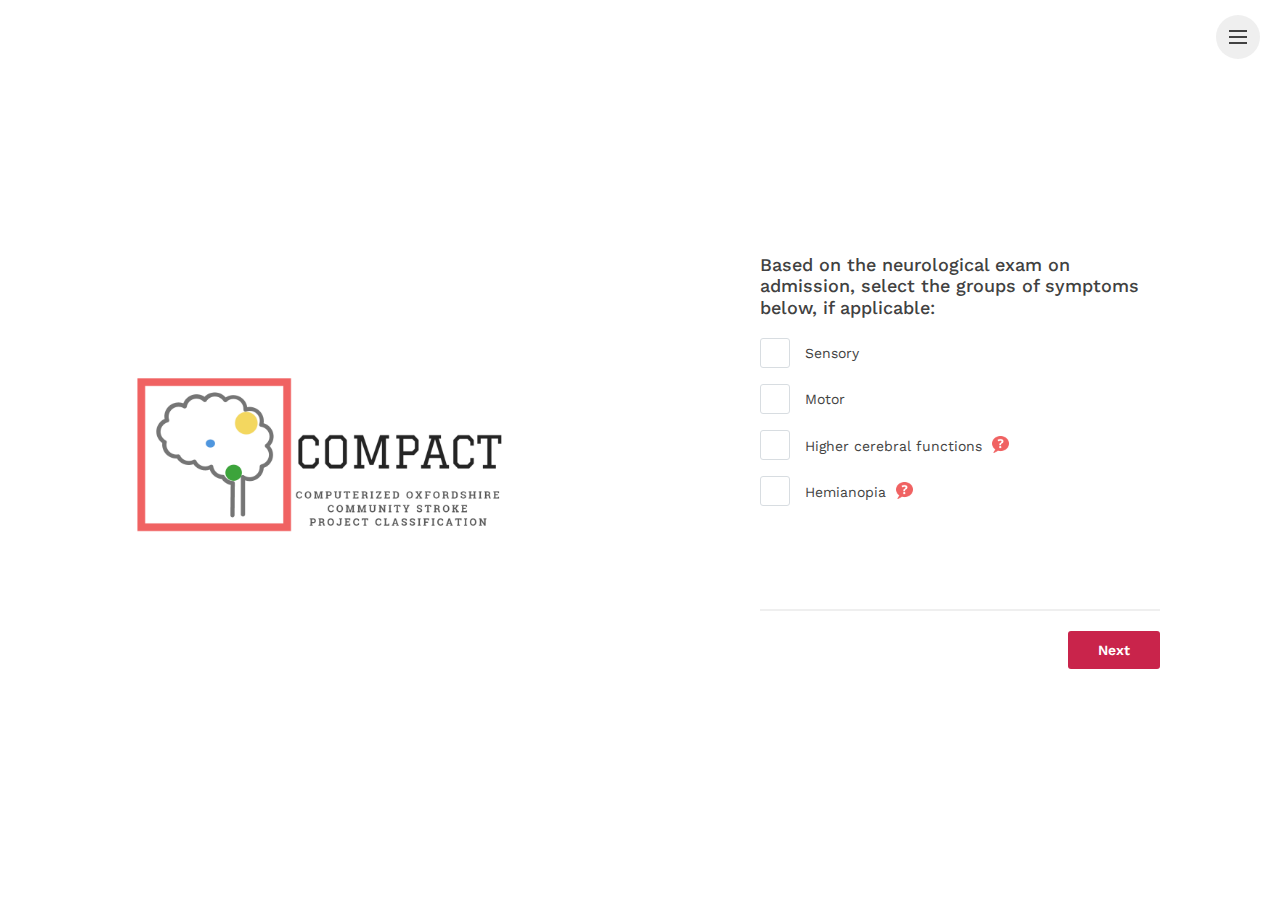
<file: index.html>
<!DOCTYPE html>
<html lang="en">

<head>
    <!-- Global site tag (gtag.js) - Google Analytics -->
    <script async src="https://www.googletagmanager.com/gtag/js?id=UA-10879343-5"></script>
    <script>
        window.dataLayer = window.dataLayer || [];

        function gtag() {
            dataLayer.push(arguments);
        }
        gtag('js', new Date());

        gtag('config', 'UA-10879343-5');
    </script>

    <meta charset="utf-8">
    <meta http-equiv="X-UA-Compatible" content="IE=edge">
    <meta name="viewport" content="width=device-width, initial-scale=1, shrink-to-fit=no">
    <meta name="description" content="Compact, Computerized Oxfordshire Community Stroke Project Classification.">
    <title>Compact - Computerized Oxfordshire Community Stroke Project Classification</title>

    <!-- Favicons-->
    <link rel="shortcut icon" href="img/favicon.ico" type="image/x-icon">
    <link rel="apple-touch-icon" type="image/x-icon" href="img/apple-touch-icon-57x57-precomposed.png">
    <link rel="apple-touch-icon" type="image/x-icon" sizes="72x72" href="img/apple-touch-icon-72x72-precomposed.png">
    <link rel="apple-touch-icon" type="image/x-icon" sizes="114x114" href="img/apple-touch-icon-114x114-precomposed.png">
    <link rel="apple-touch-icon" type="image/x-icon" sizes="144x144" href="img/apple-touch-icon-144x144-precomposed.png">

    <!-- GOOGLE WEB FONT -->
    <link href="https://fonts.googleapis.com/css?family=Work+Sans:400,500,600" rel="stylesheet">

    <!-- BASE CSS -->
    <link href="css/bootstrap.min.css" rel="stylesheet">
    <link href="css/menu.css" rel="stylesheet">
    <link href="css/style.css" rel="stylesheet">
    <link href="css/vendors.css" rel="stylesheet">
    <link href="css/custom.css" rel="stylesheet">

    <!-- YOUR CUSTOM CSS -->
    <link href="css/custom.css" rel="stylesheet">

    <!-- MODERNIZR MENU -->
    <script src="js/modernizr.js"></script>

</head>

<body>

    <div id="preloader">
        <div data-loader="circle-side"></div>
    </div>
    <!-- /Preload -->

    <div id="loader_form">
        <div data-loader="circle-side-2"></div>
    </div>
    <!-- /loader_form -->

    <nav>
        <ul class="cd-primary-nav">
            <li><a href="index.html" class="animated_link">Home</a></li>
            <li><a href="flowchart.html" class="animated_link">Flowchart</a></li>
            <li><a href="about.html" class="animated_link">About</a></li>
            <li><a href="disclaimer.html" class="animated_link">Disclaimer</a></li>
            <li><a href="publications.html" class="animated_link">Publications</a></li>
        </ul>
    </nav>

    <!-- /menu -->
    <div class="container-fluid full-height">
        <div class="row row-height">
            <div class="col-lg-6 content-left">
                <div class="content-left-wrapper">
                    <div>
                        <figure><img src="img/logo.png" alt="" class="img-logo"></figure>
                        <!-- <h2>Compact</h2> -->
                        <!-- <p> Computerized Oxfordshire Community Stroke Project Classification. <br /> -->
                        <!-- <p>	Identify the most severe and/or well-described neurologic symptom in the clinical case.</p> -->
                        <a href="#start" class="btn_1 rounded mobile_btn">Start</a>
                    </div>
                </div>
            </div>

            <div class="col-lg-6 content-right" id="start">
                <div id="wizard_container">
                    <div id="top-wizard">
                        <div id="progressbar"></div>
                    </div>
                    <form id="wrapped" method="POST">
                        <input id="website" name="website" type="text" value="">
                        <!-- Leave for security protection, read docs for details -->
                        <div id="middle-wizard">
                            <div class="step">
                                <h3 class="main_question">Based on the neurological exam on admission, select the groups of symptoms below, if applicable:</h3>
                                <div class="form-group">
                                    <label class="container_check version_2">Sensory
											<input type="checkbox" name="question_1[]" value="Sensory" onchange="getVals(this, 'question_1');">
											<span class="checkmark"></span>
										</label>
                                </div>
                                <div class="form-group">
                                    <label class="container_check version_2">Motor
											<input type="checkbox" name="question_1[]" value="Motor" onchange="getVals(this, 'question_1');">
											<span class="checkmark"></span>
										</label>
                                </div>
                                <div class="form-group">
                                    <label class="container_check version_2">Higher cerebral functions  <a href="#" data-toggle="modal" data-target="#hcf-txt"><img class="hint-img" src="img/hint.png" height="22"></a>
											<input type="checkbox" name="question_1[]" value="Higher cerebral functions" onchange="getVals(this, 'question_1');">
											<span class="checkmark"></span>
										</label>
                                </div>
                                <div class="form-group">
                                    <label class="container_check version_2">Hemianopia <a href="#" data-toggle="modal" data-target="#hemianopia-txt"><img class="hint-img" src="img/hint.png" height="22"></a>
											<input type="checkbox" name="question_1[]" value="Hemianopia" onchange="getVals(this, 'question_1');">
											<span class="checkmark"></span>
										</label>
                                </div>
                            </div>

                            <!-- /step-->
                            <div class="step">
                                <h3 class="main_question">Does the patient present Gaze Palsy or Skew Deviation or Cerebellar Dysfunction (without ipsilateral long-tract deficit; i.e. ataxic hemiparesis)?</h3>
                                <div class="form-group">
                                    <label class="container_radio version_2">Yes
											<input type="radio" name="question_2" value="Yes" class="required" onchange="getVals(this, 'question_2');">
											<span class="checkmark"></span>
										</label>
                                </div>
                                <div class="form-group">
                                    <label class="container_radio version_2">No
											<input type="radio" name="question_2" value="No" class="required" onchange="getVals(this, 'question_2');">
											<span class="checkmark"></span>
										</label>
                                </div>
                            </div>

                            <!-- /step-->
                            <div class="step" id="q3">
                                <h3 class="main_question">Does the patient present Cranial Nerve Palsy?</h3>
                                <div class="form-group">
                                    <label class="container_radio version_2">Yes
											<input id="q3yes" type="radio" name="question_3" value="Yes" class="required" onchange="getVals(this, 'question_3');">
											<span class="checkmark"></span>
										</label>
                                </div>
                                <div class="form-group">
                                    <label class="container_radio version_2">No
											<input id="q3no" type="radio" name="question_3" value="No" class="required" onchange="getVals(this, 'question_3');">
											<span class="checkmark"></span>
										</label>
                                </div>
                            </div>

                            <!-- /step-->
                            <div class="step" id="q4">
                                <h3 class="main_question">Define the pattern of Sensory loss:</h3>
                                <div class="form-group">
                                    <label class="container_radio version_2">Pure
											<input id="q4pure" type="radio" name="question_4" value="Pure" class="required" onchange="getVals(this, 'question_4');">
											<span class="checkmark"></span>
										</label>
                                </div>
                                <div class="form-group">
                                    <label class="container_radio version_2">Bilateral
											<input id="q4bilateral" type="radio" name="question_4" value="Bilateral" class="required" onchange="getVals(this, 'question_4');">
											<span class="checkmark"></span>
										</label>
                                </div>
                                <div class="form-group">
                                    <label class="container_radio version_2">Restricted 
											<input id="q4restricted" type="radio" name="question_4" value="Restricted" class="required" onchange="getVals(this, 'question_4');">
											<span class="checkmark"></span>
										</label>
                                </div>
                                <div class="form-group">
                                    <label class="container_radio version_2">Contralateral Cranial-Nerve Palsy
											<input id="q4contralateral" type="radio" name="question_4" value="Contralateral Cranial-Nerve Palsy" class="required" onchange="getVals(this, 'question_4');">
											<span class="checkmark"></span>
										</label>
                                </div>
                            </div>

                            <!-- /step-->
                            <div class="step" id="q5">
                                <h3 class="main_question">Define the pattern of Motor impairment:</h3>
                                <div class="form-group">
                                    <label class="container_radio version_2">Ataxic
											<input id="q5ataxic" type="radio" name="question_5" value="Ataxic" class="required" onchange="getVals(this, 'question_5');">
											<span class="checkmark"></span>
										</label>
                                </div>
                                <div class="form-group">
                                    <label class="container_radio version_2">Pure
											<input id="q5pure" type="radio" name="question_5" value="Pure" class="required" onchange="getVals(this, 'question_5');">
											<span class="checkmark"></span>
										</label>
                                </div>
                                <div class="form-group">
                                    <label class="container_radio version_2">Bilateral
											<input id="q5bilateral" type="radio" name="question_5" value="Bilateral" class="required" onchange="getVals(this, 'question_5');">
											<span class="checkmark"></span>
										</label>
                                </div>
                                <div class="form-group">
                                    <label class="container_radio version_2">Restricted <a href="#" data-toggle="modal" data-target="#restricted-txt"><img class="hint-img" src="img/hint.png" height="22"></a>
											<input id="q5restricted" type="radio" name="question_5" value="Restricted" class="required" onchange="getVals(this, 'question_5');">
											<span class="checkmark"></span>
										</label>
                                </div>
                                <div class="form-group">
                                    <label class="container_radio version_2">Clumsy-Hand
											<input id="q5clumsy" type="radio" name="question_5" value="Clumsy-Hand" class="required" onchange="getVals(this, 'question_5');">
											<span class="checkmark"></span>
										</label>
                                </div>
                                <div class="form-group">
                                    <label class="container_radio version_2">Contralateral Cranial-Nerve Palsy
											<input id="q5contralateral" type="radio" name="question_5" value="Contralateral Cranial-Nerve Palsy" class="required" onchange="getVals(this, 'question_5');">
											<span class="checkmark"></span>
										</label>
                                </div>
                            </div>

                            <!-- /step-->
                            <div class="submit step">
                                <h3 class="main_question">Summary</h3>
                                <div class="summary">
                                    <ul>
                                        <li><strong>1</strong>
                                            <h5>Based on the neuro exam on admission:</h5>
                                            <p id="question_1"></p>
                                        </li>
                                        <li><strong>2</strong>
                                            <h5>Gaze Palsy or Skew Deviation or Cerebellar Dysfunction:</h5>
                                            <p id="question_2"></p>
                                        </li>
                                        <li id="q3summary"><strong>3</strong>
                                            <h5>Cranial Nerve Palsy:</h5>
                                            <p id="question_3"></p>
                                            <!-- <p id="additional_message"></p> -->
                                        </li>
                                        <li id="q4summary"><strong>4</strong>
                                            <h5>Pattern of Sensory Loss:</h5>
                                            <p id="question_4"></p>
                                        </li>
                                        <li id="q5summary"><strong>4</strong>
                                            <h5>Pattern of Motor impairment:</h5>
                                            <p id="question_5"></p>
                                        </li>
                                    </ul>
                                </div>
                                <h3 class="main_question">Result</h3>
                                <p id="result"></p>
                            </div>
                            <!-- /step-->
                        </div>
                        <!-- /middle-wizard -->
                        <div id="bottom-wizard">
                            <button id="previous" type="button" name="backward" class="backward">Prev</button>
                            <button id="next" type="button" name="forward" class="forward">Next</button>
                            <button id="restart" type="button" name="process" class="submit" onClick="window.location.reload();">Restart</button>
                        </div>
                        <!-- /bottom-wizard -->
                    </form>
                </div>
                <!-- /Wizard container -->
            </div>
            <!-- /content-right-->
        </div>
        <!-- /row-->
    </div>
    <!-- /container-fluid -->

    <div class="cd-overlay-nav">
        <span></span>
    </div>

    <div class="cd-overlay-content">
        <span></span>
    </div>

    <a href="#0" class="cd-nav-trigger">Menu<span class="cd-icon"></span></a>

    <div class="modal fade" id="hcf-txt" tabindex="-1" role="dialog" aria-labelledby="termsLabel" aria-hidden="true">
        <div class="modal-dialog modal-dialog-centered">
            <div class="modal-content">
                <div class="modal-header">
                    <h4 class="modal-title" id="termsLabel">Higher Cerebral Functions</h4>
                    <button type="button" class="close" data-dismiss="modal" aria-hidden="true">&times;</button>
                </div>
                <div class="modal-body justified">
                    <p>If the conscious level is impaired and formal testing of higher cerebral function or the visual fields is not possible, a deficit is assumed. Examples of cortical dysfunction: dysphasia, dyscalculia, apraxia, visuospatial disorder
                        and gaze preference. </p>
                </div>
                <div class="modal-footer">
                    <button type="button" class="btn_1" data-dismiss="modal">Close</button>
                </div>
            </div>
            <!-- /.modal-content -->
        </div>
        <!-- /.modal-dialog -->
    </div>
    <!-- /.modal -->

    <div class="modal fade" id="hemianopia-txt" tabindex="-1" role="dialog" aria-labelledby="termsLabel" aria-hidden="true">
        <div class="modal-dialog modal-dialog-centered">
            <div class="modal-content">
                <div class="modal-header">
                    <h4 class="modal-title" id="termsLabel">Hemianopia</h4>
                    <button type="button" class="close" data-dismiss="modal" aria-hidden="true">&times;</button>
                </div>
                <div class="modal-body justified">
                    <p>If the conscious level is impaired and formal testing of higher cerebral function or the visual fields is not possible, a deficit is assumed.</p>
                </div>
                <div class="modal-footer">
                    <button type="button" class="btn_1" data-dismiss="modal">Close</button>
                </div>
            </div>
            <!-- /.modal-content -->
        </div>
        <!-- /.modal-dialog -->
    </div>
    <!-- /.modal -->

    <div class="modal fade" id="restricted-txt" tabindex="-1" role="dialog" aria-labelledby="termsLabel" aria-hidden="true">
        <div class="modal-dialog modal-dialog-centered">
            <div class="modal-content">
                <div class="modal-header">
                    <h4 class="modal-title" id="termsLabel">Hemianopia</h4>
                    <button type="button" class="close" data-dismiss="modal" aria-hidden="true">&times;</button>
                </div>
                <div class="modal-body justified">
                    <p>Confined to one limb, or to face and hand but not to the whole arm.</p>
                </div>
                <div class="modal-footer">
                    <button type="button" class="btn_1" data-dismiss="modal">Close</button>
                </div>
            </div>
            <!-- /.modal-content -->
        </div>
        <!-- /.modal-dialog -->
    </div>
    <!-- /.modal -->

    <!-- SCRIPTS -->
    <script src="js/jquery-3.2.1.min.js"></script>
    <script src="js/common_scripts.js"></script>
    <script src="js/velocity.min.js"></script>
    <script src="js/functions.js"></script>

    <!-- Wizard script -->
    <script src="js/survey_func.js"></script>

</body>

</html>
</file>
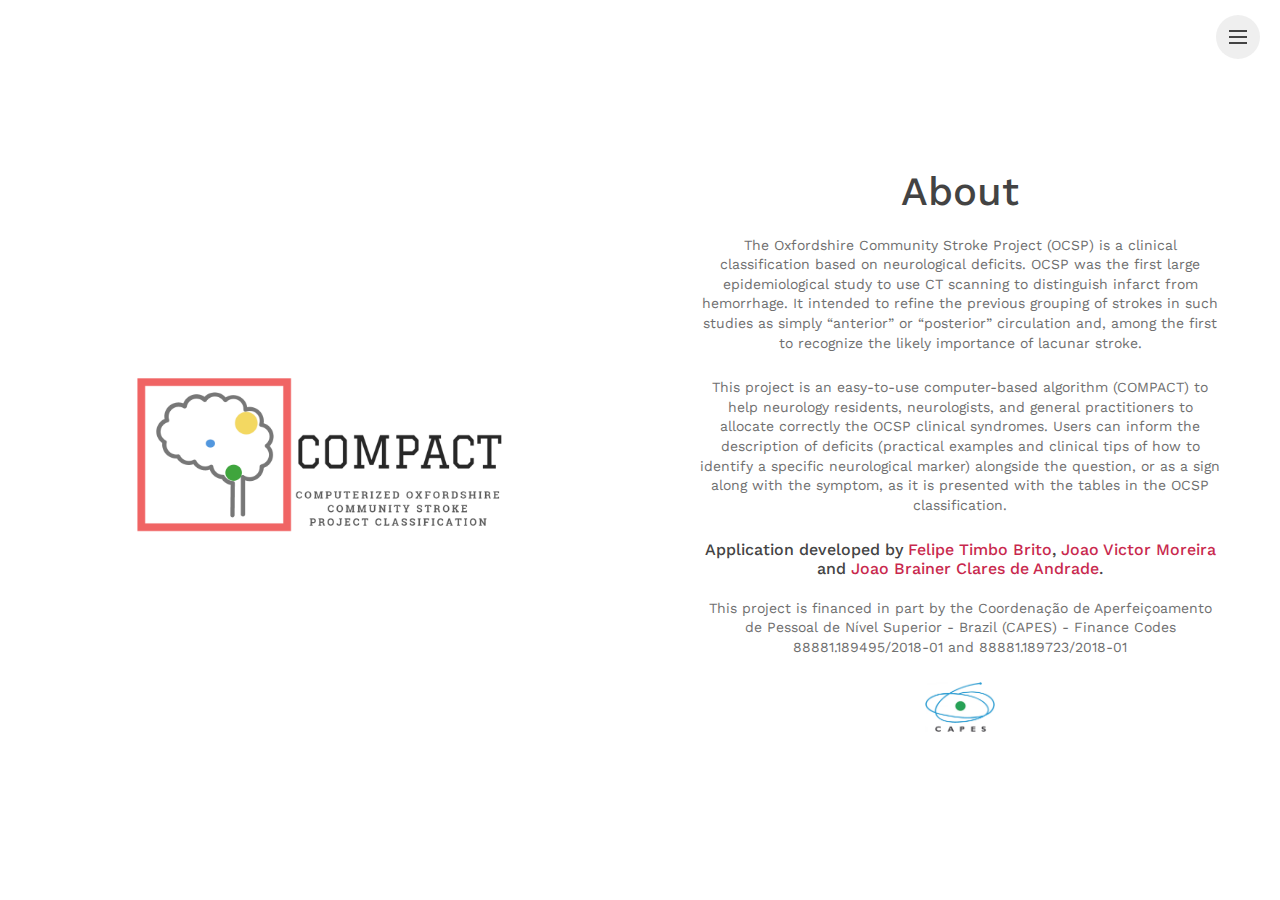
<file: about.html>
<!DOCTYPE html>
<html lang="en">

<head>
    <meta charset="utf-8">
    <meta http-equiv="X-UA-Compatible" content="IE=edge">
    <meta name="viewport" content="width=device-width, initial-scale=1, shrink-to-fit=no">
    <meta name="description" content="Compact, Computerized Oxfordshire Community Stroke Project Classification.">
    <title>Compact - Computerized Oxfordshire Community Stroke Project Classification</title>

    <!-- Favicons-->
    <link rel="shortcut icon" href="img/favicon.ico" type="image/x-icon">
    <link rel="apple-touch-icon" type="image/x-icon" href="img/apple-touch-icon-57x57-precomposed.png">
    <link rel="apple-touch-icon" type="image/x-icon" sizes="72x72" href="img/apple-touch-icon-72x72-precomposed.png">
    <link rel="apple-touch-icon" type="image/x-icon" sizes="114x114" href="img/apple-touch-icon-114x114-precomposed.png">
    <link rel="apple-touch-icon" type="image/x-icon" sizes="144x144" href="img/apple-touch-icon-144x144-precomposed.png">

    <!-- GOOGLE WEB FONT -->
    <link href="https://fonts.googleapis.com/css?family=Work+Sans:400,500,600" rel="stylesheet">

    <!-- BASE CSS -->
    <link href="css/bootstrap.min.css" rel="stylesheet">
    <link href="css/menu.css" rel="stylesheet">
    <link href="css/style.css" rel="stylesheet">
    <link href="css/vendors.css" rel="stylesheet">
    <link href="css/custom.css" rel="stylesheet">

    <!-- YOUR CUSTOM CSS -->
    <link href="css/custom.css" rel="stylesheet">

    <!-- MODERNIZR MENU -->
    <script src="js/modernizr.js"></script>

</head>

<body>

    <div id="preloader">
        <div data-loader="circle-side"></div>
    </div>
    <!-- /Preload -->

    <div id="loader_form">
        <div data-loader="circle-side-2"></div>
    </div>
    <!-- /loader_form -->

    <nav>
        <ul class="cd-primary-nav">
            <li><a href="index.html" class="animated_link">Home</a></li>
            <li><a href="flowchart.html" class="animated_link">Flowchart</a></li>
            <li><a href="about.html" class="animated_link">About</a></li>
            <li><a href="disclaimer.html" class="animated_link">Disclaimer</a></li>
            <li><a href="publications.html" class="animated_link">Publications</a></li>
        </ul>
    </nav>

    <!-- /menu -->
    <div class="container-fluid full-height">
        <div class="row row-height">
            <div class="col-lg-6 content-left">
                <div class="content-left-wrapper">
                    <div>
                        <figure><img src="img/logo.png" alt="" class="img-logo"></figure>
                    </div>
                </div>
            </div>

            <div class="col-lg-6 content-right content-center">
                <div class="content-center">
                    <div>
                        <h1> About </h1>
                    </div>
                    <div class="space-top">
                        <p>
                            The Oxfordshire Community Stroke Project (OCSP) is a clinical
                             classification based on neurological deficits. OCSP was the
                              first large epidemiological study to use CT scanning to
                               distinguish infarct from hemorrhage. It intended to
                                refine the previous grouping of strokes in such 
                                studies as simply “anterior” or “posterior” circulation 
                                and, among the first to recognize the likely importance 
                                of lacunar stroke.
                        </p>
                        <p>
                            This project is an easy-to-use computer-based algorithm 
                            (COMPACT) to help neurology residents, neurologists, and 
                            general practitioners to allocate correctly the OCSP clinical
                             syndromes. Users can inform the description of deficits (practical 
                            examples and clinical tips of how to identify a specific
                             neurological marker) alongside the question, or as a 
                             sign along with the symptom, as it is presented with the 
                             tables in the OCSP classification.
                        </p>
                        <h6>
                            Application developed by <a href="https://www.linkedin.com/in/timbofelipe/">Felipe Timbo Brito</a>,
                            <a href="mailto:joaovvictor@outlook.com">Joao Victor Moreira</a> and
                            <a href="mailto:joao.brainer@unifesp.br">Joao Brainer Clares de Andrade</a>.
                        </h6>
                    </div>
                    <div class="space-top">
                        <p>This project is financed in part by the Coordenação de Aperfeiçoamento de Pessoal de Nível Superior - Brazil (CAPES) - Finance Codes 88881.189495/2018-01 and 88881.189723/2018-01</p>
                    </div>
                    <div class="space-top">
                        <img class="flowchart-div-img" src="img/capes.jpg" height="50">
                    </div>
                </div>


                <!-- /Wizard container -->

            </div>

            <!-- /content-right-->
        </div>
        <!-- /row-->
    </div>
    <!-- /container-fluid -->

    <div class="cd-overlay-nav">
        <span></span>
    </div>

    <div class="cd-overlay-content">
        <span></span>
    </div>

    <a href="#0" class="cd-nav-trigger">Menu<span class="cd-icon"></span></a>

    <!-- SCRIPTS -->
    <script src="js/jquery-3.2.1.min.js"></script>
    <script src="js/common_scripts.js"></script>
    <script src="js/velocity.min.js"></script>
    <script src="js/functions.js"></script>

    <!-- Wizard script -->
    <script src="js/survey_func.js"></script>

</body>

</html>
</file>
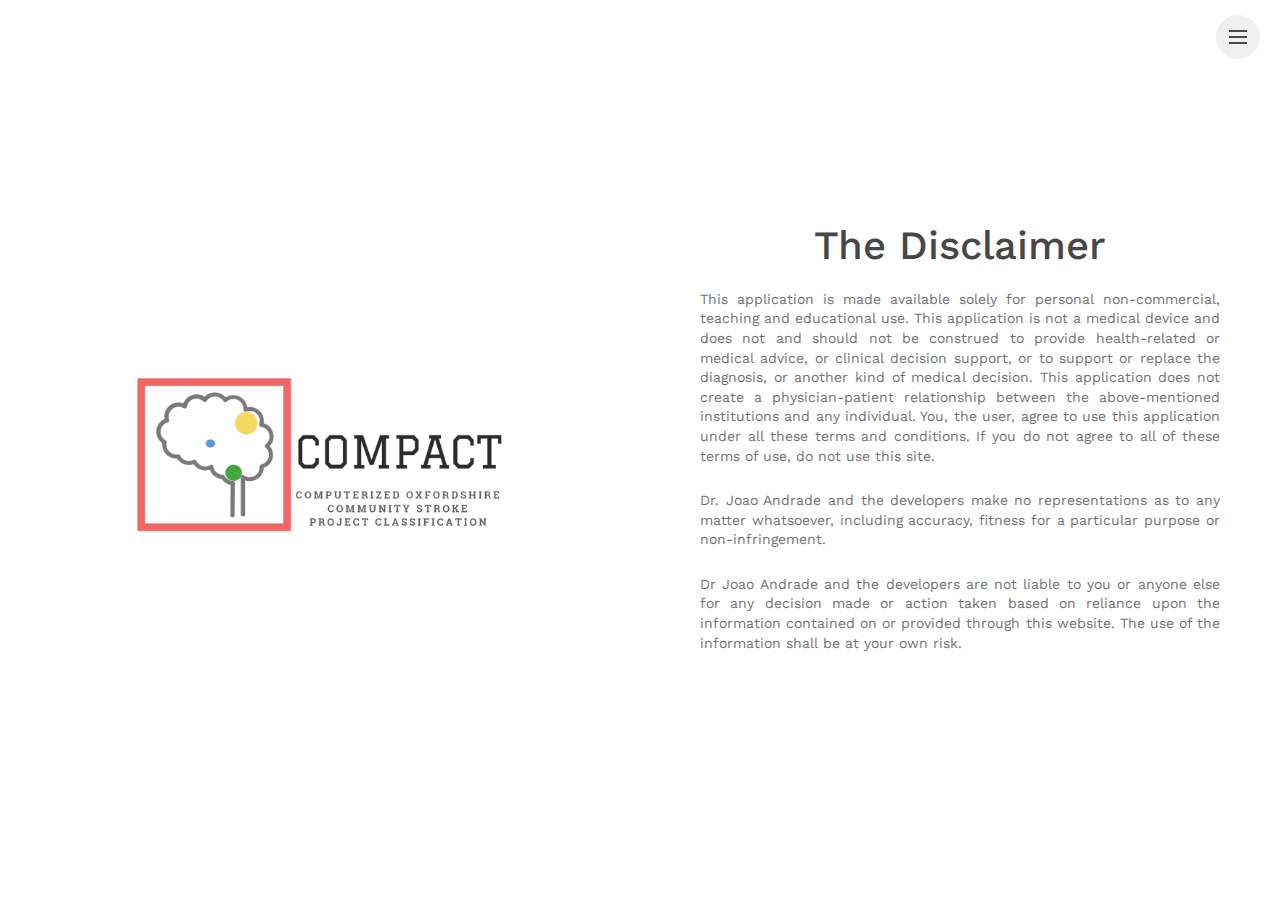
<file: disclaimer.html>
<!DOCTYPE html>
<html lang="en">

<head>
    <meta charset="utf-8">
    <meta http-equiv="X-UA-Compatible" content="IE=edge">
    <meta name="viewport" content="width=device-width, initial-scale=1, shrink-to-fit=no">
    <meta name="description" content="Compact, Computerized Oxfordshire Community Stroke Project Classification.">
    <title>Compact - Computerized Oxfordshire Community Stroke Project Classification</title>

    <!-- Favicons-->
    <link rel="shortcut icon" href="img/favicon.ico" type="image/x-icon">
    <link rel="apple-touch-icon" type="image/x-icon" href="img/apple-touch-icon-57x57-precomposed.png">
    <link rel="apple-touch-icon" type="image/x-icon" sizes="72x72" href="img/apple-touch-icon-72x72-precomposed.png">
    <link rel="apple-touch-icon" type="image/x-icon" sizes="114x114" href="img/apple-touch-icon-114x114-precomposed.png">
    <link rel="apple-touch-icon" type="image/x-icon" sizes="144x144" href="img/apple-touch-icon-144x144-precomposed.png">

    <!-- GOOGLE WEB FONT -->
    <link href="https://fonts.googleapis.com/css?family=Work+Sans:400,500,600" rel="stylesheet">

    <!-- BASE CSS -->
    <link href="css/bootstrap.min.css" rel="stylesheet">
    <link href="css/menu.css" rel="stylesheet">
    <link href="css/style.css" rel="stylesheet">
    <link href="css/vendors.css" rel="stylesheet">
    <link href="css/custom.css" rel="stylesheet">

    <!-- YOUR CUSTOM CSS -->
    <link href="css/custom.css" rel="stylesheet">

    <!-- MODERNIZR MENU -->
    <script src="js/modernizr.js"></script>

</head>

<body>

    <div id="preloader">
        <div data-loader="circle-side"></div>
    </div>
    <!-- /Preload -->

    <div id="loader_form">
        <div data-loader="circle-side-2"></div>
    </div>
    <!-- /loader_form -->

    <nav>
        <ul class="cd-primary-nav">
            <li><a href="index.html" class="animated_link">Home</a></li>
            <li><a href="flowchart.html" class="animated_link">Flowchart</a></li>
            <li><a href="about.html" class="animated_link">About</a></li>
            <li><a href="disclaimer.html" class="animated_link">Disclaimer</a></li>
            <li><a href="#" class="animated_link">Publications</a></li>
        </ul>
    </nav>

    <!-- /menu -->
    <div class="container-fluid full-height">
        <div class="row row-height">
            <div class="col-lg-6 content-left">
                <div class="content-left-wrapper">
                    <div>
                        <figure><img src="img/logo.png" alt="" class="img-logo"></figure>
                    </div>
                </div>
            </div>

            <div class="col-lg-6 content-right content-center">
                <div class="content-center">
                    <div>
                        <h1> The Disclaimer </h1>
                    </div>
                    <div class="space-top justified">
                        <p> This application is made available solely for personal non-commercial, teaching and educational use. This application is not a medical device and does not and should not be construed to provide health-related or medical advice,
                            or clinical decision support, or to support or replace the diagnosis, or another kind of medical decision. This application does not create a physician-patient relationship between the above-mentioned institutions and any individual.
                            You, the user, agree to use this application under all these terms and conditions. If you do not agree to all of these terms of use, do not use this site. </p>
                        <p> Dr. Joao Andrade and the developers make no representations as to any matter whatsoever, including accuracy, fitness for a particular purpose or non-infringement. </p>
                        <p> Dr Joao Andrade and the developers are not liable to you or anyone else for any decision made or action taken based on reliance upon the information contained on or provided through this website. The use of the information shall
                            be at your own risk. </p>
                    </div>
                </div>


                <!-- /Wizard container -->

            </div>

            <!-- /content-right-->
        </div>
        <!-- /row-->
    </div>
    <!-- /container-fluid -->

    <div class="cd-overlay-nav">
        <span></span>
    </div>

    <div class="cd-overlay-content">
        <span></span>
    </div>

    <a href="#0" class="cd-nav-trigger">Menu<span class="cd-icon"></span></a>

    <!-- SCRIPTS -->
    <script src="js/jquery-3.2.1.min.js"></script>
    <script src="js/common_scripts.js"></script>
    <script src="js/velocity.min.js"></script>
    <script src="js/functions.js"></script>

    <!-- Wizard script -->
    <script src="js/survey_func.js"></script>

</body>

</html>
</file>
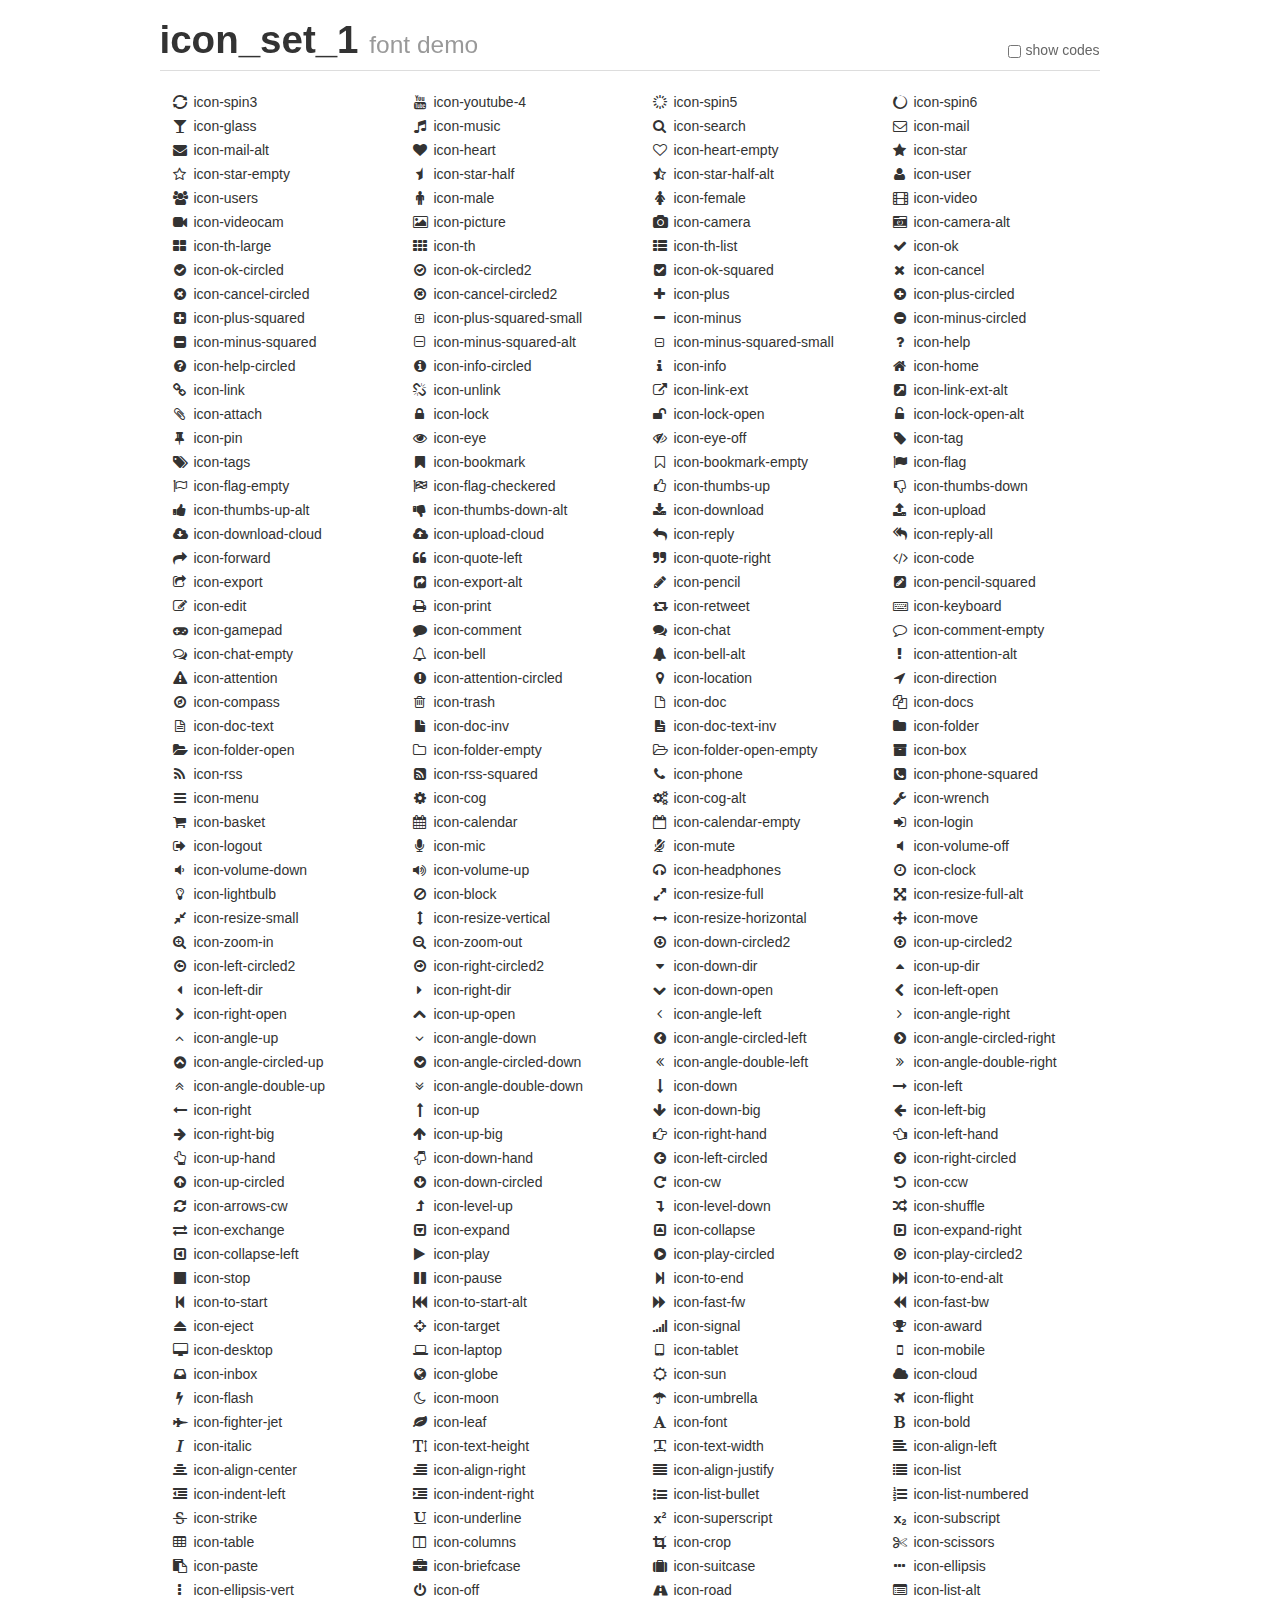
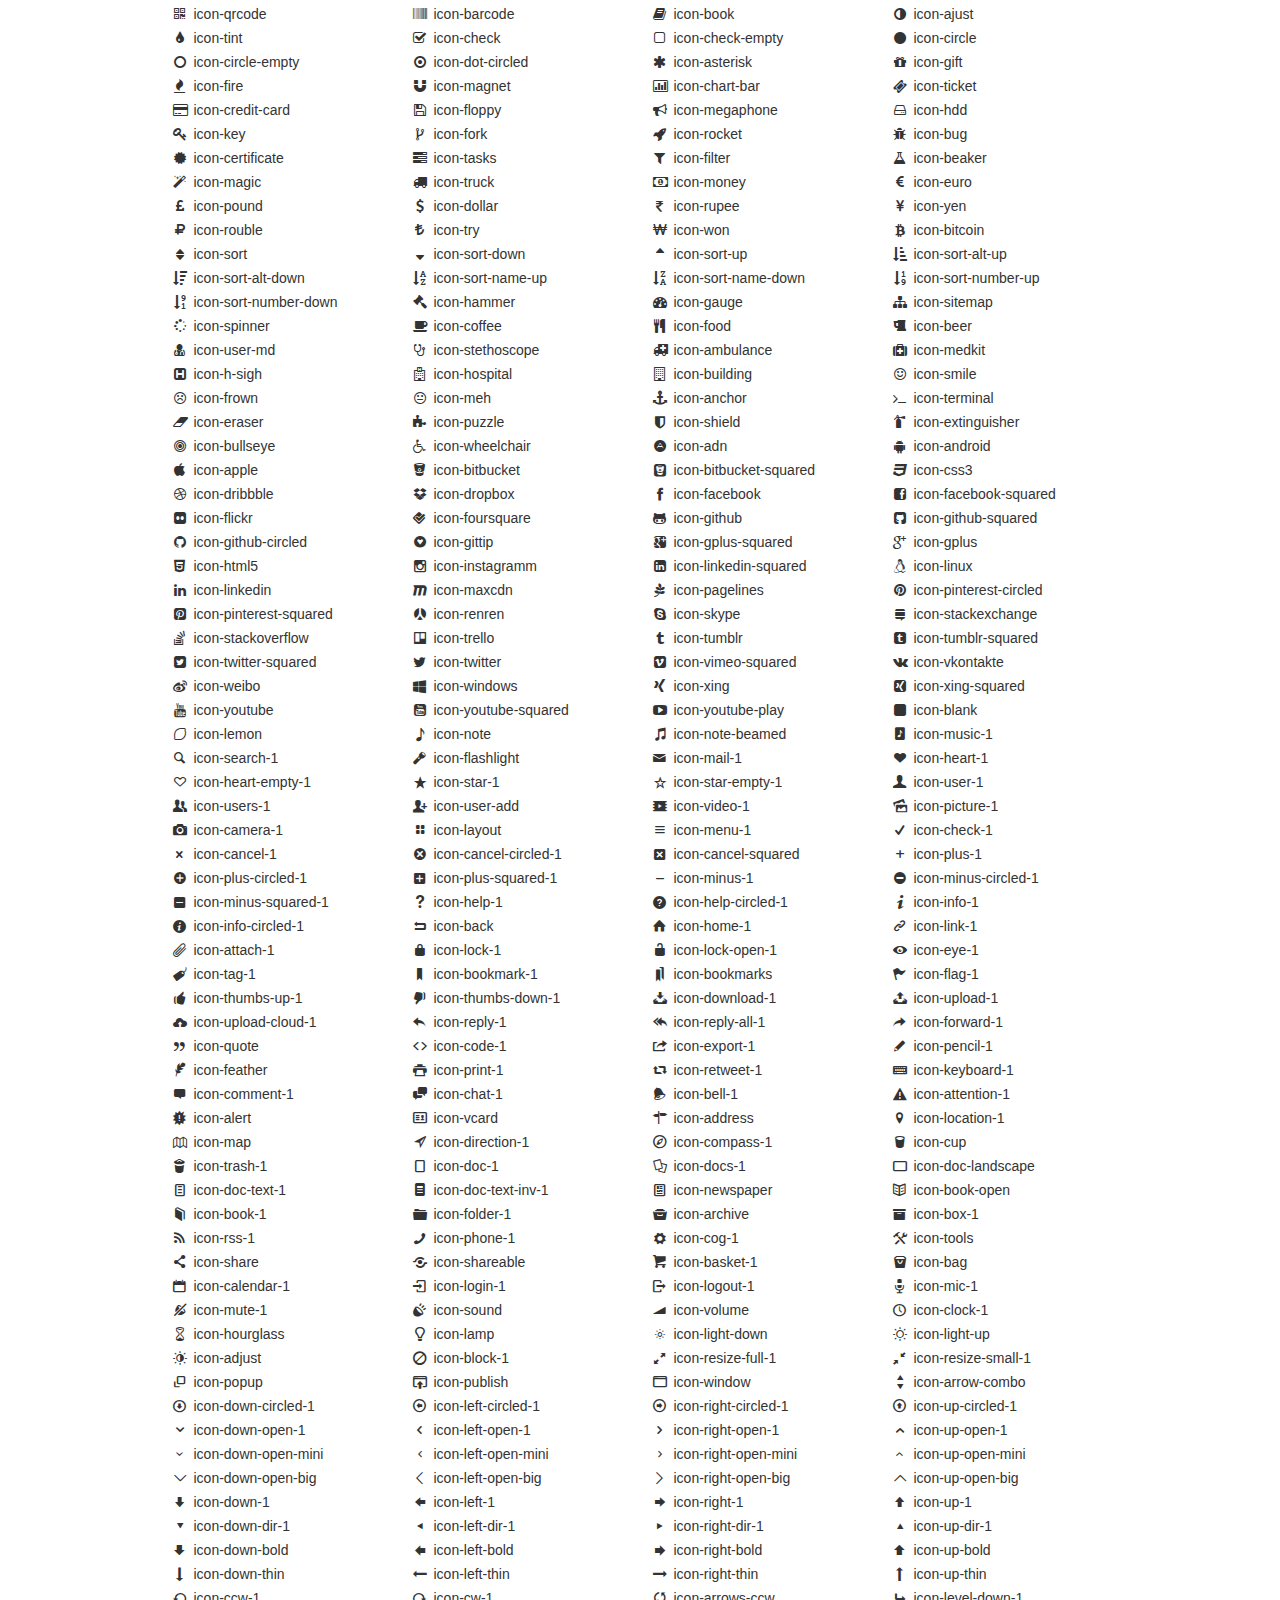
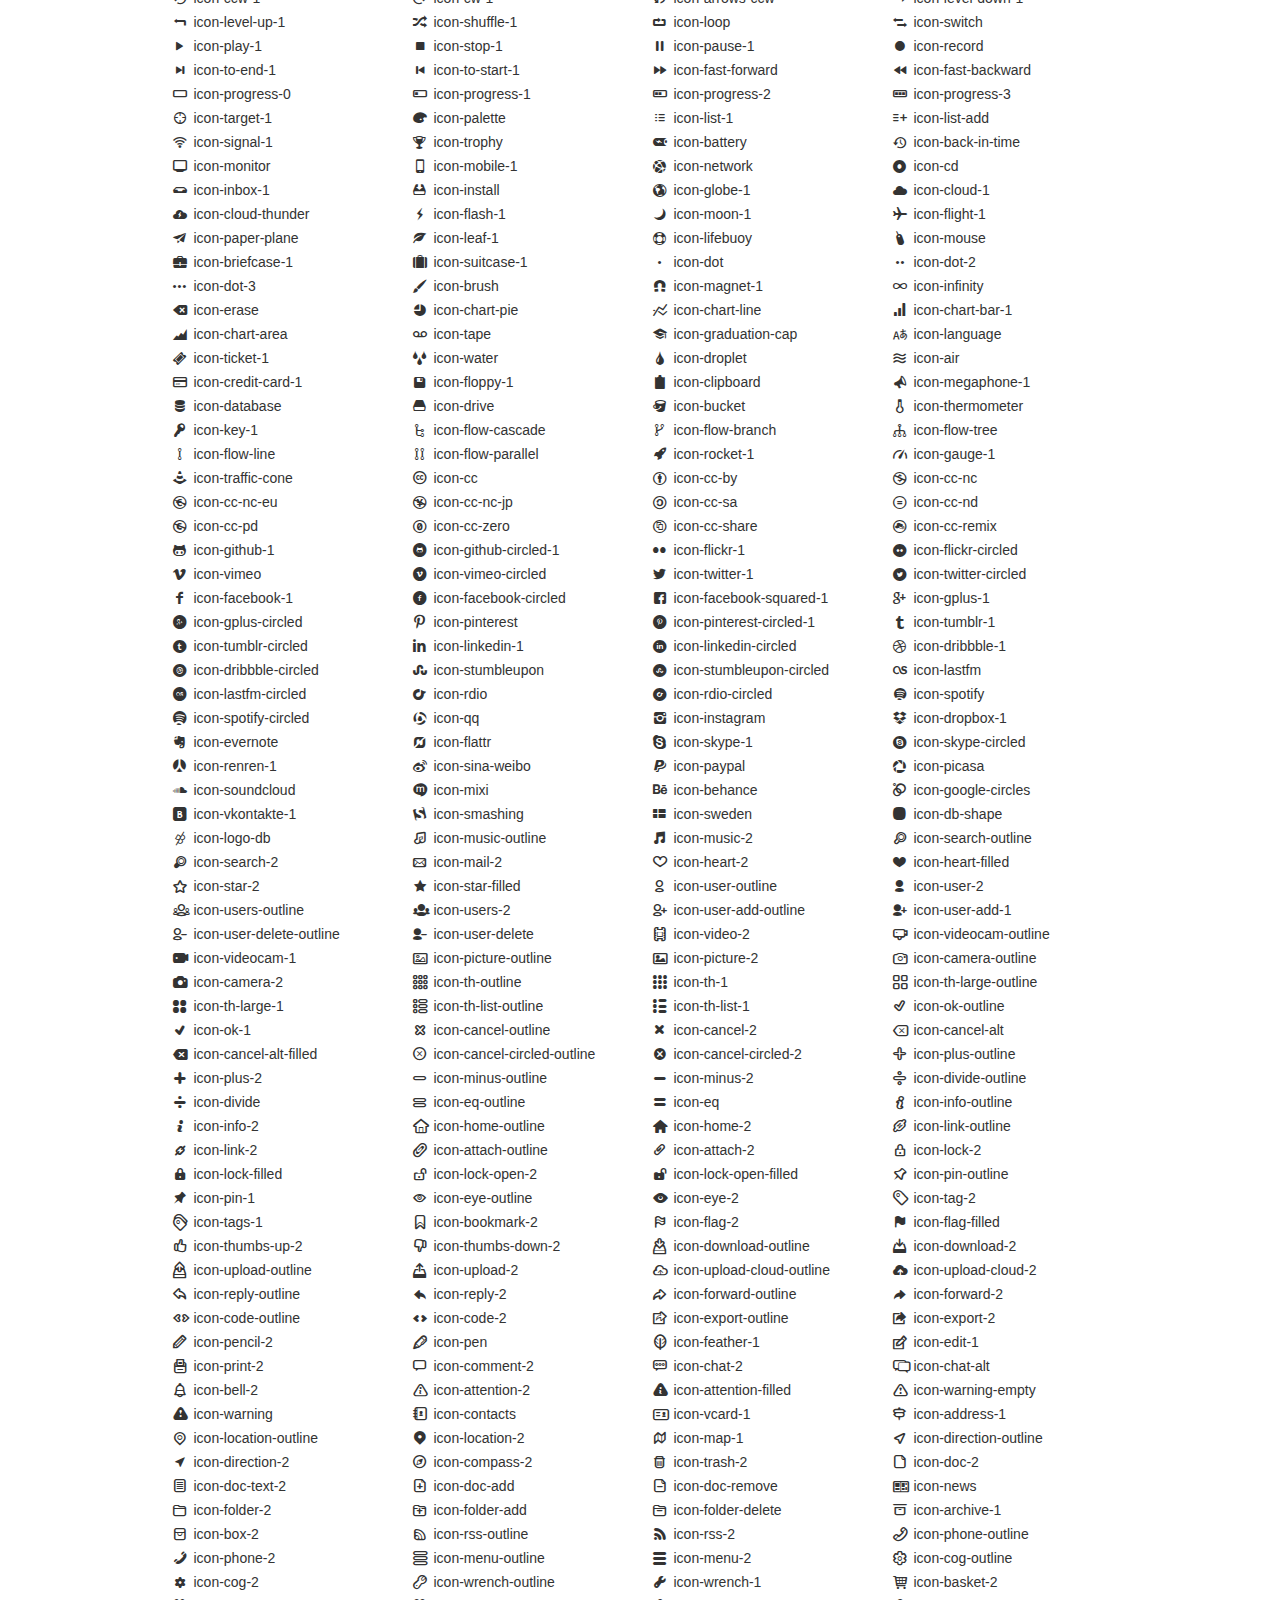
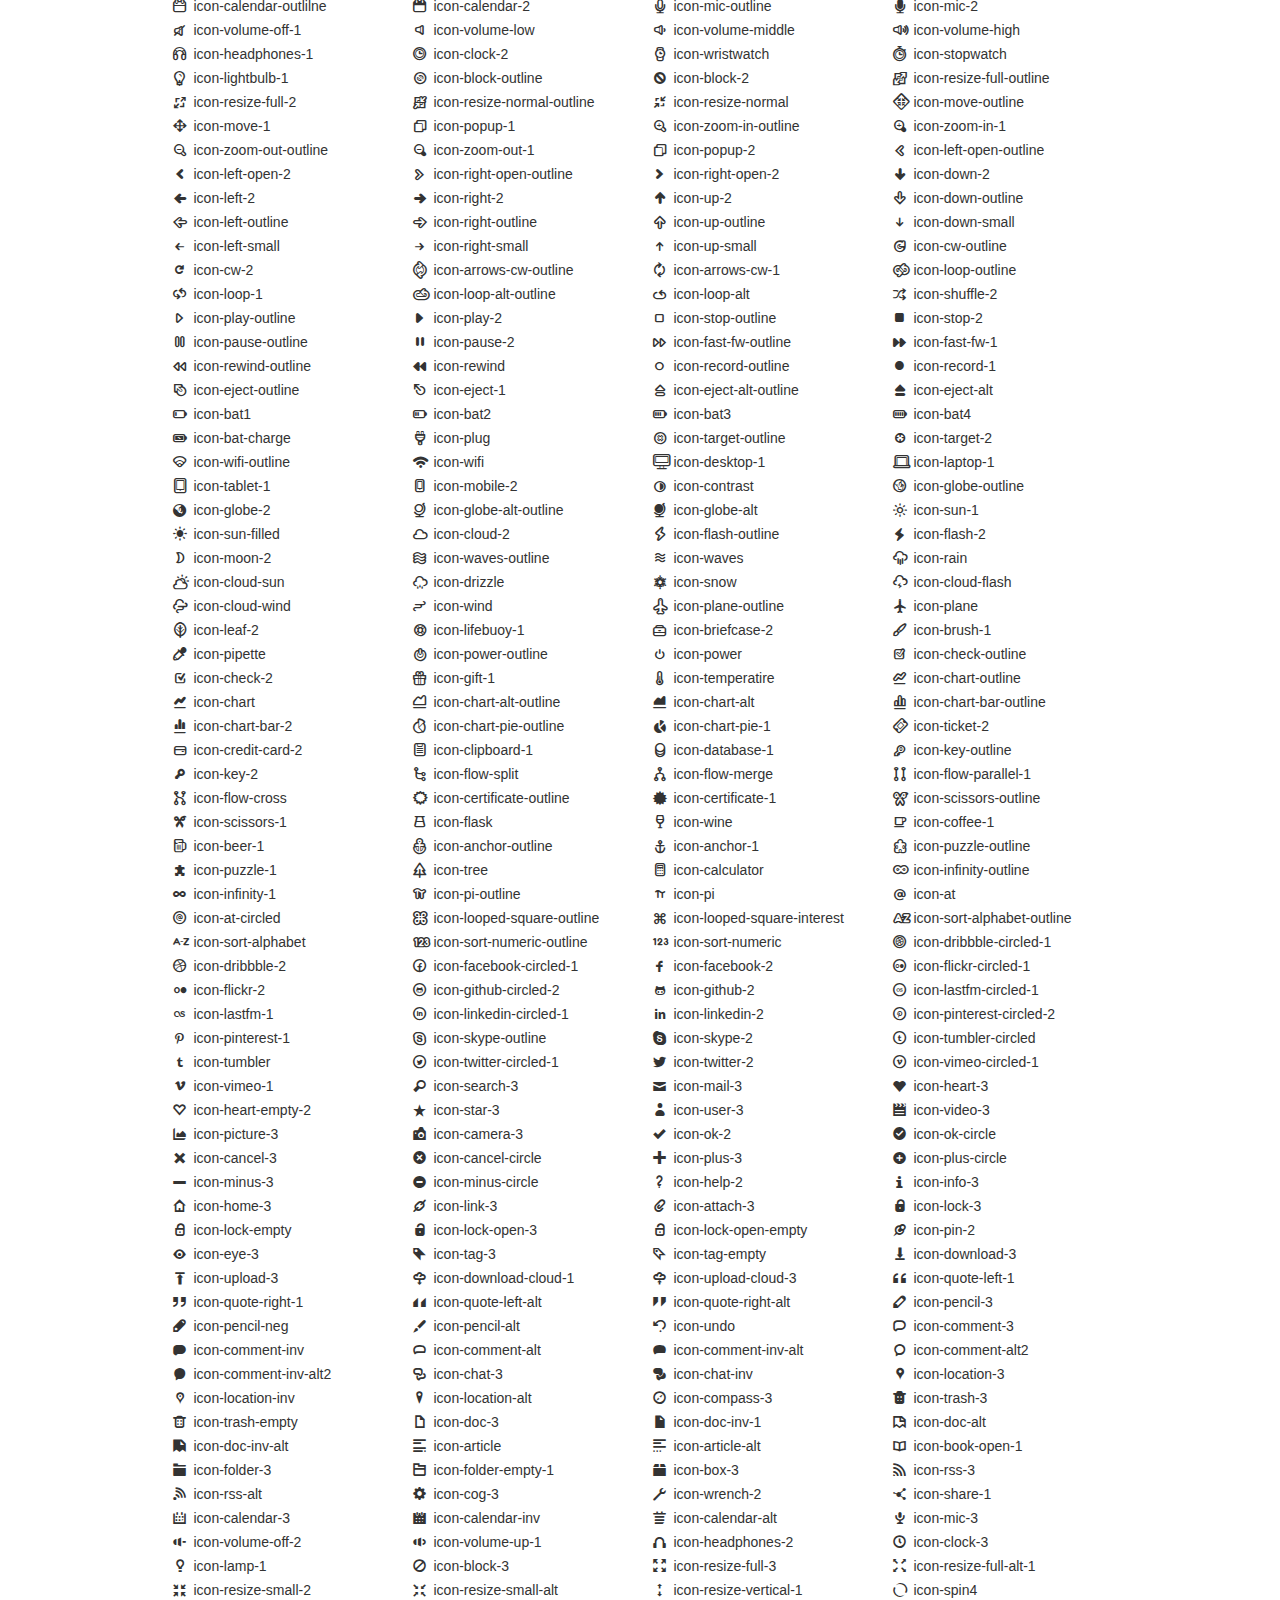
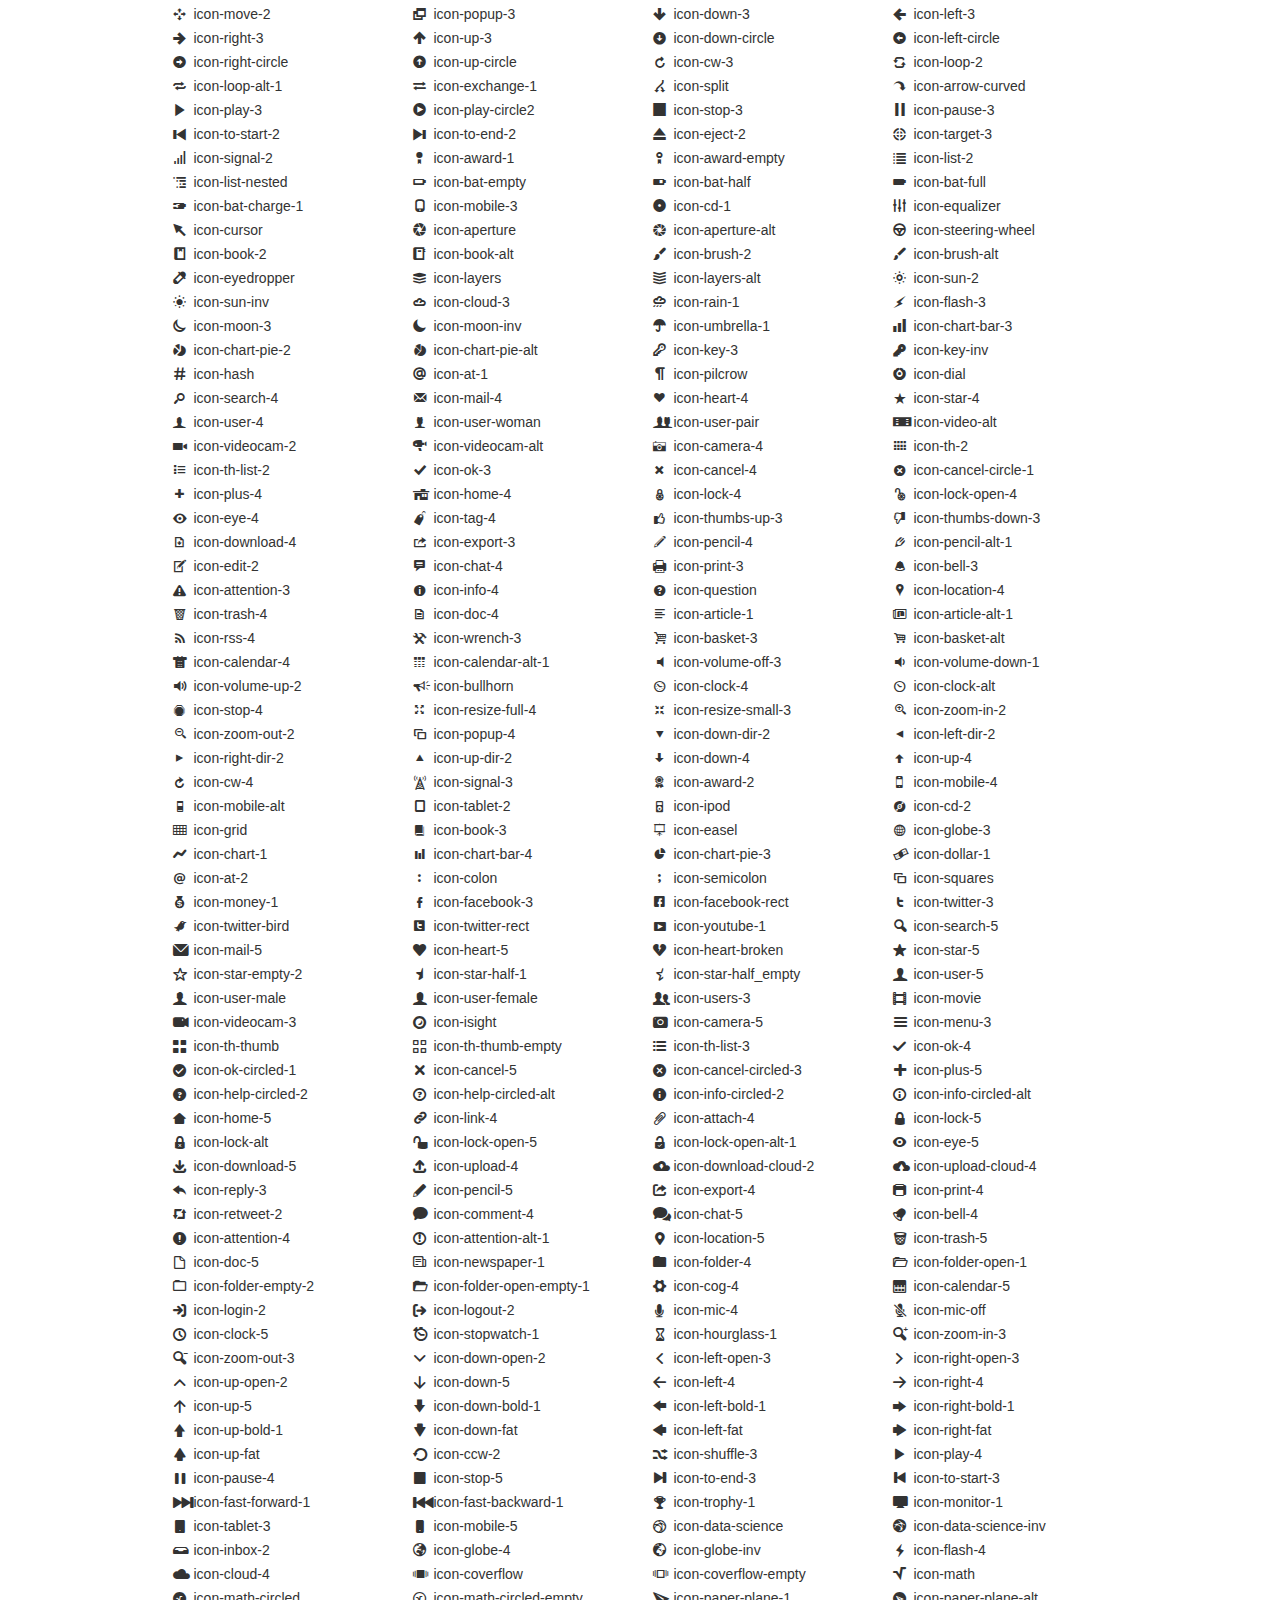
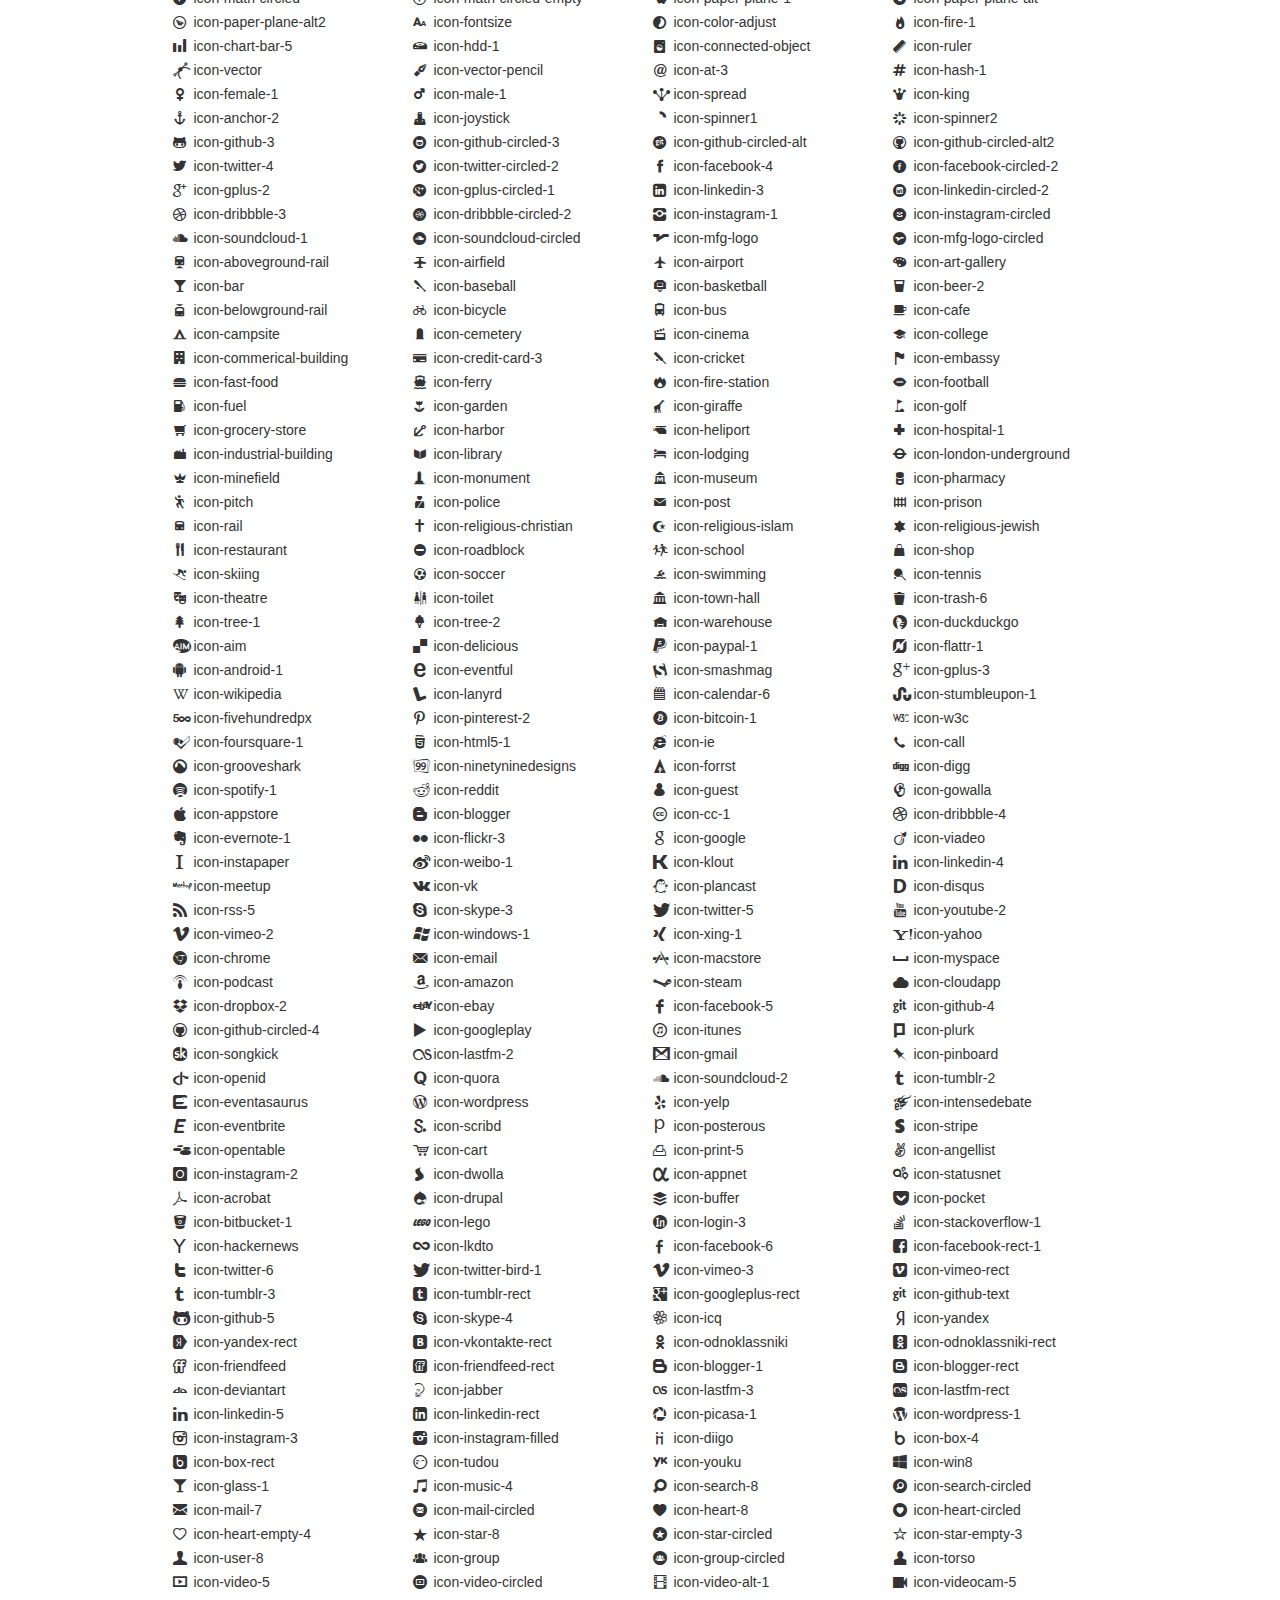
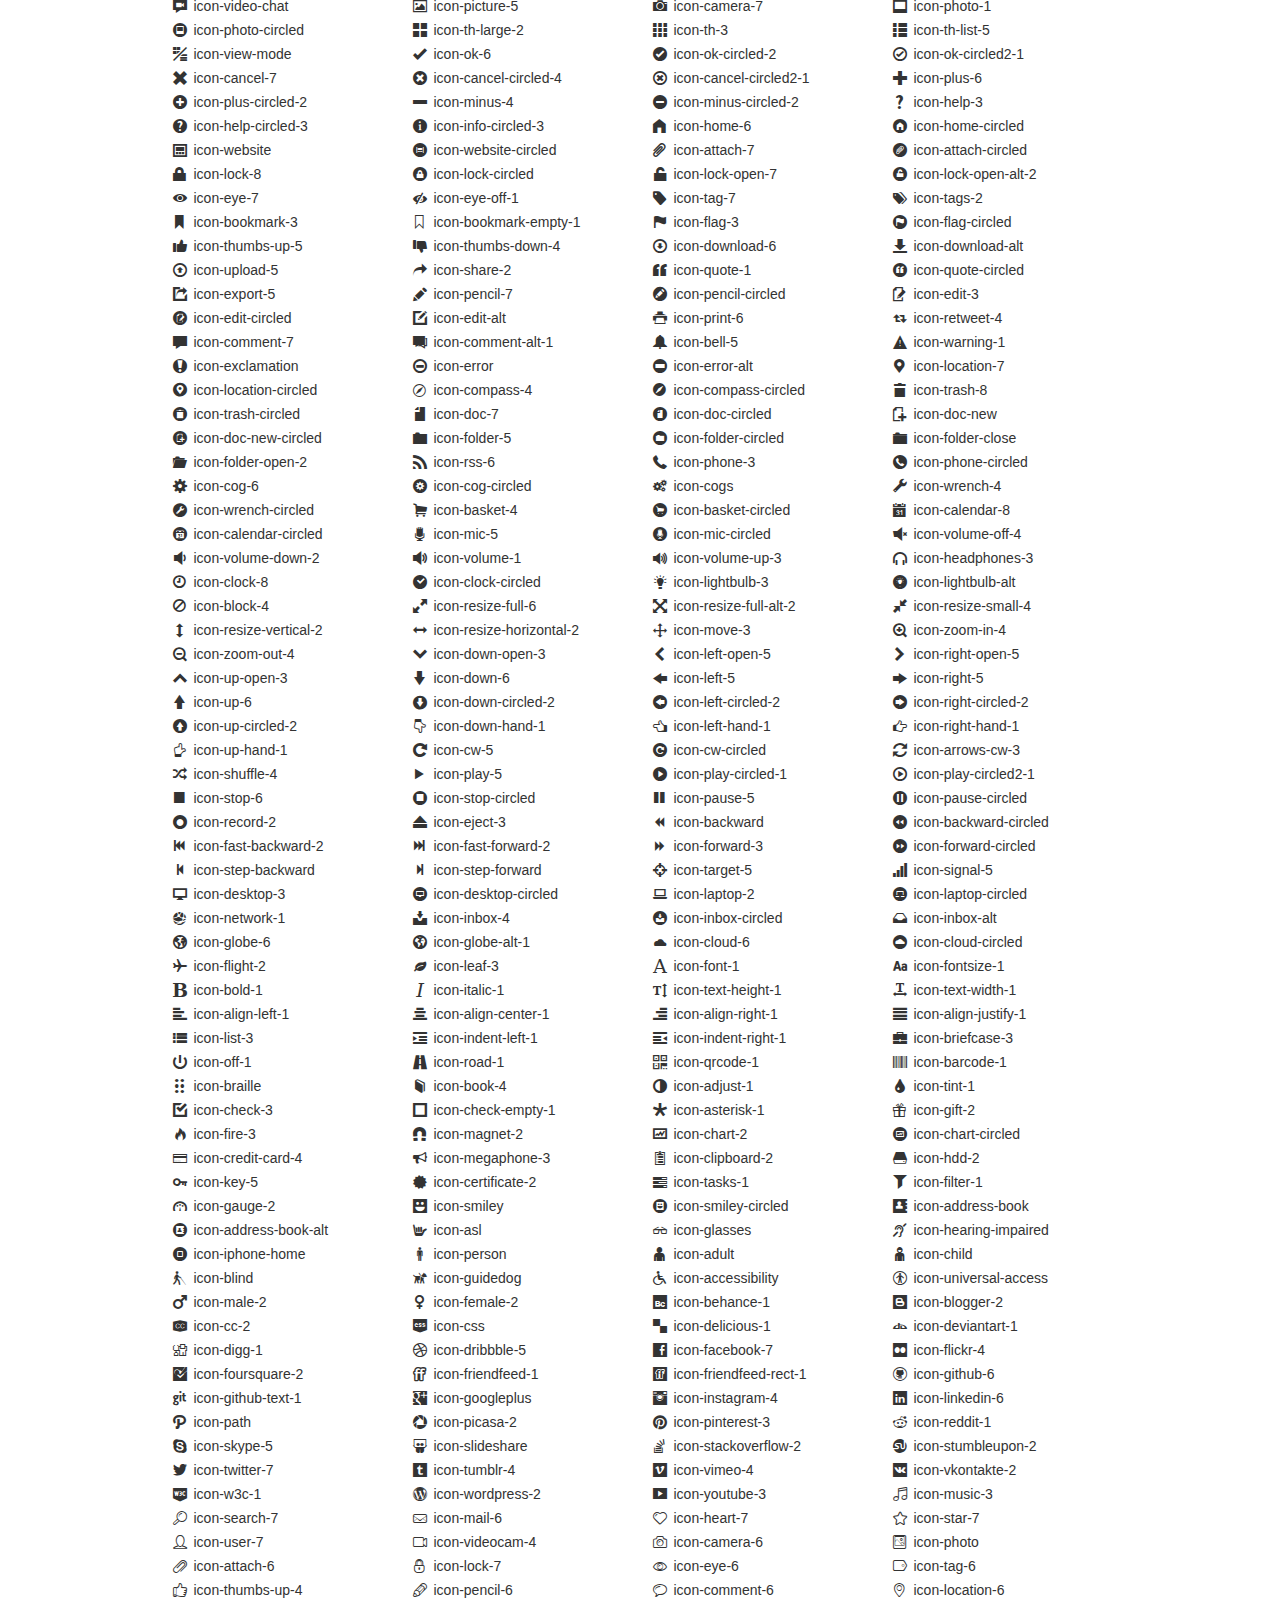
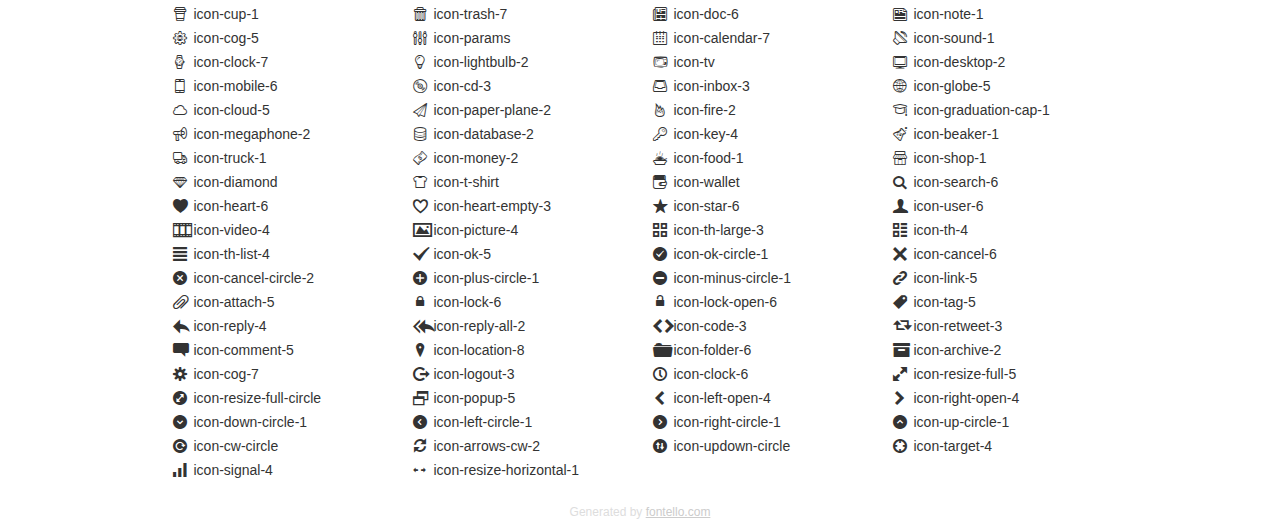
<file: css/icon_fonts/demo_icon_set_1.html>
<!DOCTYPE html>
<html>
  <head>
    <!--[if lt IE 9]>
    <script src="http://html5shim.googlecode.com/svn/trunk/html5.js"></script>
    <![endif]-->
    <meta charset="UTF-8">
	<style type="text/css">/*
	 * Bootstrap v2.2.1
	 *
	 * Copyright 2012 Twitter, Inc
	 * Licensed under the Apache License v2.0
	 * http://www.apache.org/licenses/LICENSE-2.0
	 *
	 * Designed and built with all the love in the world @twitter by @mdo and @fat.
	 */
	.clearfix {
	  *zoom: 1;
	}
	.clearfix:before,
	.clearfix:after {
	  display: table;
	  content: "";
	  line-height: 0;
	}
	.clearfix:after {
	  clear: both;
	}
	html {
	  font-size: 100%;
	  -webkit-text-size-adjust: 100%;
	  -ms-text-size-adjust: 100%;
	}
	a:focus {
	  outline: thin dotted #333;
	  outline: 5px auto -webkit-focus-ring-color;
	  outline-offset: -2px;
	}
	a:hover,
	a:active {
	  outline: 0;
	}
	button,
	input,
	select,
	textarea {
	  margin: 0;
	  font-size: 100%;
	  vertical-align: middle;
	}
	button,
	input {
	  *overflow: visible;
	  line-height: normal;
	}
	button::-moz-focus-inner,
	input::-moz-focus-inner {
	  padding: 0;
	  border: 0;
	}
	body {
	  margin: 0;
	  font-family: "Helvetica Neue", Helvetica, Arial, sans-serif;
	  font-size: 14px;
	  line-height: 20px;
	  color: #333;
	  background-color: #fff;
	}
	a {
	  color: #08c;
	  text-decoration: none;
	}
	a:hover {
	  color: #005580;
	  text-decoration: underline;
	}
	.row {
	  margin-left: -20px;
	  *zoom: 1;
	}
	.row:before,
	.row:after {
	  display: table;
	  content: "";
	  line-height: 0;
	}
	.row:after {
	  clear: both;
	}
	[class*="span"] {
	  float: left;
	  min-height: 1px;
	  margin-left: 20px;
	}
	.container,
	.navbar-static-top .container,
	.navbar-fixed-top .container,
	.navbar-fixed-bottom .container {
	  width: 940px;
	}
	.span12 {
	  width: 940px;
	}
	.span11 {
	  width: 860px;
	}
	.span10 {
	  width: 780px;
	}
	.span9 {
	  width: 700px;
	}
	.span8 {
	  width: 620px;
	}
	.span7 {
	  width: 540px;
	}
	.span6 {
	  width: 460px;
	}
	.span5 {
	  width: 380px;
	}
	.span4 {
	  width: 300px;
	}
	.span3 {
	  width: 220px;
	}
	.span2 {
	  width: 140px;
	}
	.span1 {
	  width: 60px;
	}
	[class*="span"].pull-right,
	.row-fluid [class*="span"].pull-right {
	  float: right;
	}
	.container {
	  margin-right: auto;
	  margin-left: auto;
	  *zoom: 1;
	}
	.container:before,
	.container:after {
	  display: table;
	  content: "";
	  line-height: 0;
	}
	.container:after {
	  clear: both;
	}
	p {
	  margin: 0 0 10px;
	}
	.lead {
	  margin-bottom: 20px;
	  font-size: 21px;
	  font-weight: 200;
	  line-height: 30px;
	}
	small {
	  font-size: 85%;
	}
	h1 {
	  margin: 10px 0;
	  font-family: inherit;
	  font-weight: bold;
	  line-height: 20px;
	  color: inherit;
	  text-rendering: optimizelegibility;
	}
	h1 small {
	  font-weight: normal;
	  line-height: 1;
	  color: #999;
	}
	h1 {
	  line-height: 40px;
	}
	h1 {
	  font-size: 38.5px;
	}
	h1 small {
	  font-size: 24.5px;
	}
	body {
	  margin-top: 90px;
	}
	.header {
	  position: fixed;
	  top: 0;
	  left: 50%;
	  margin-left: -480px;
	  background-color: #fff;
	  border-bottom: 1px solid #ddd;
	  padding-top: 10px;
	  z-index: 10;
	}
	.footer {
	  color: #ddd;
	  font-size: 12px;
	  text-align: center;
	  margin-top: 20px;
	}
	.footer a {
	  color: #ccc;
	  text-decoration: underline;
	}
	.the-icons {
	  font-size: 14px;
	  line-height: 24px;
	}
	.switch {
	  position: absolute;
	  right: 0;
	  bottom: 10px;
	  color: #666;
	}
	.switch input {
	  margin-right: 0.3em;
	}
	.codesOn .i-name {
	  display: none;
	}
	.codesOn .i-code {
	  display: inline;
	}
	.i-code {
	  display: none;
	}
	</style>
    <link rel="stylesheet" href="css/icon_set_1.css">
    <!--[if IE 7]>
    <link rel="stylesheet" href="css/fontello-ie7.css">
    <![endif]-->
    <script>
      function toggleCodes(on) {
        var obj = document.getElementById('icons');
        
        if (on) {
          obj.className += ' codesOn';
        } else {
          obj.className = obj.className.replace(' codesOn', '');
        }
      }
      
    </script>
  </head>
  <body>
    <div class="container header">
      <h1>
        icon_set_1
         <small>font demo</small>
      </h1>
      <label class="switch">
        <input type="checkbox" onclick="toggleCodes(this.checked)">show codes
      </label>
    </div>
    <div id="icons" class="container">
      <div class="row">
        <div title="Code: 0xe800" class="the-icons span3"><i class="icon-spin3 animate-spin"></i> <span class="i-name">icon-spin3</span><span class="i-code">0xe800</span></div>
        <div title="Code: 0xef87" class="the-icons span3"><i class="icon-youtube-4"></i> <span class="i-name">icon-youtube-4</span><span class="i-code">0xef87</span></div>
        <div title="Code: 0xe802" class="the-icons span3"><i class="icon-spin5 animate-spin"></i> <span class="i-name">icon-spin5</span><span class="i-code">0xe802</span></div>
        <div title="Code: 0xe803" class="the-icons span3"><i class="icon-spin6 animate-spin"></i> <span class="i-name">icon-spin6</span><span class="i-code">0xe803</span></div>
      </div>
      <div class="row">
        <div title="Code: 0xe804" class="the-icons span3"><i class="icon-glass"></i> <span class="i-name">icon-glass</span><span class="i-code">0xe804</span></div>
        <div title="Code: 0xe805" class="the-icons span3"><i class="icon-music"></i> <span class="i-name">icon-music</span><span class="i-code">0xe805</span></div>
        <div title="Code: 0xe806" class="the-icons span3"><i class="icon-search"></i> <span class="i-name">icon-search</span><span class="i-code">0xe806</span></div>
        <div title="Code: 0xe807" class="the-icons span3"><i class="icon-mail"></i> <span class="i-name">icon-mail</span><span class="i-code">0xe807</span></div>
      </div>
      <div class="row">
        <div title="Code: 0xe808" class="the-icons span3"><i class="icon-mail-alt"></i> <span class="i-name">icon-mail-alt</span><span class="i-code">0xe808</span></div>
        <div title="Code: 0xe809" class="the-icons span3"><i class="icon-heart"></i> <span class="i-name">icon-heart</span><span class="i-code">0xe809</span></div>
        <div title="Code: 0xe80a" class="the-icons span3"><i class="icon-heart-empty"></i> <span class="i-name">icon-heart-empty</span><span class="i-code">0xe80a</span></div>
        <div title="Code: 0xe80b" class="the-icons span3"><i class="icon-star"></i> <span class="i-name">icon-star</span><span class="i-code">0xe80b</span></div>
      </div>
      <div class="row">
        <div title="Code: 0xe80c" class="the-icons span3"><i class="icon-star-empty"></i> <span class="i-name">icon-star-empty</span><span class="i-code">0xe80c</span></div>
        <div title="Code: 0xe80d" class="the-icons span3"><i class="icon-star-half"></i> <span class="i-name">icon-star-half</span><span class="i-code">0xe80d</span></div>
        <div title="Code: 0xe80e" class="the-icons span3"><i class="icon-star-half-alt"></i> <span class="i-name">icon-star-half-alt</span><span class="i-code">0xe80e</span></div>
        <div title="Code: 0xe80f" class="the-icons span3"><i class="icon-user"></i> <span class="i-name">icon-user</span><span class="i-code">0xe80f</span></div>
      </div>
      <div class="row">
        <div title="Code: 0xe827" class="the-icons span3"><i class="icon-users"></i> <span class="i-name">icon-users</span><span class="i-code">0xe827</span></div>
        <div title="Code: 0xe810" class="the-icons span3"><i class="icon-male"></i> <span class="i-name">icon-male</span><span class="i-code">0xe810</span></div>
        <div title="Code: 0xe811" class="the-icons span3"><i class="icon-female"></i> <span class="i-name">icon-female</span><span class="i-code">0xe811</span></div>
        <div title="Code: 0xe812" class="the-icons span3"><i class="icon-video"></i> <span class="i-name">icon-video</span><span class="i-code">0xe812</span></div>
      </div>
      <div class="row">
        <div title="Code: 0xe813" class="the-icons span3"><i class="icon-videocam"></i> <span class="i-name">icon-videocam</span><span class="i-code">0xe813</span></div>
        <div title="Code: 0xe814" class="the-icons span3"><i class="icon-picture"></i> <span class="i-name">icon-picture</span><span class="i-code">0xe814</span></div>
        <div title="Code: 0xe815" class="the-icons span3"><i class="icon-camera"></i> <span class="i-name">icon-camera</span><span class="i-code">0xe815</span></div>
        <div title="Code: 0xe816" class="the-icons span3"><i class="icon-camera-alt"></i> <span class="i-name">icon-camera-alt</span><span class="i-code">0xe816</span></div>
      </div>
      <div class="row">
        <div title="Code: 0xe817" class="the-icons span3"><i class="icon-th-large"></i> <span class="i-name">icon-th-large</span><span class="i-code">0xe817</span></div>
        <div title="Code: 0xe818" class="the-icons span3"><i class="icon-th"></i> <span class="i-name">icon-th</span><span class="i-code">0xe818</span></div>
        <div title="Code: 0xe819" class="the-icons span3"><i class="icon-th-list"></i> <span class="i-name">icon-th-list</span><span class="i-code">0xe819</span></div>
        <div title="Code: 0xe81a" class="the-icons span3"><i class="icon-ok"></i> <span class="i-name">icon-ok</span><span class="i-code">0xe81a</span></div>
      </div>
      <div class="row">
        <div title="Code: 0xe81b" class="the-icons span3"><i class="icon-ok-circled"></i> <span class="i-name">icon-ok-circled</span><span class="i-code">0xe81b</span></div>
        <div title="Code: 0xe81c" class="the-icons span3"><i class="icon-ok-circled2"></i> <span class="i-name">icon-ok-circled2</span><span class="i-code">0xe81c</span></div>
        <div title="Code: 0xe81d" class="the-icons span3"><i class="icon-ok-squared"></i> <span class="i-name">icon-ok-squared</span><span class="i-code">0xe81d</span></div>
        <div title="Code: 0xe81e" class="the-icons span3"><i class="icon-cancel"></i> <span class="i-name">icon-cancel</span><span class="i-code">0xe81e</span></div>
      </div>
      <div class="row">
        <div title="Code: 0xe81f" class="the-icons span3"><i class="icon-cancel-circled"></i> <span class="i-name">icon-cancel-circled</span><span class="i-code">0xe81f</span></div>
        <div title="Code: 0xe820" class="the-icons span3"><i class="icon-cancel-circled2"></i> <span class="i-name">icon-cancel-circled2</span><span class="i-code">0xe820</span></div>
        <div title="Code: 0xe821" class="the-icons span3"><i class="icon-plus"></i> <span class="i-name">icon-plus</span><span class="i-code">0xe821</span></div>
        <div title="Code: 0xe822" class="the-icons span3"><i class="icon-plus-circled"></i> <span class="i-name">icon-plus-circled</span><span class="i-code">0xe822</span></div>
      </div>
      <div class="row">
        <div title="Code: 0xe823" class="the-icons span3"><i class="icon-plus-squared"></i> <span class="i-name">icon-plus-squared</span><span class="i-code">0xe823</span></div>
        <div title="Code: 0xe824" class="the-icons span3"><i class="icon-plus-squared-small"></i> <span class="i-name">icon-plus-squared-small</span><span class="i-code">0xe824</span></div>
        <div title="Code: 0xe825" class="the-icons span3"><i class="icon-minus"></i> <span class="i-name">icon-minus</span><span class="i-code">0xe825</span></div>
        <div title="Code: 0xe826" class="the-icons span3"><i class="icon-minus-circled"></i> <span class="i-name">icon-minus-circled</span><span class="i-code">0xe826</span></div>
      </div>
      <div class="row">
        <div title="Code: 0xe828" class="the-icons span3"><i class="icon-minus-squared"></i> <span class="i-name">icon-minus-squared</span><span class="i-code">0xe828</span></div>
        <div title="Code: 0xe829" class="the-icons span3"><i class="icon-minus-squared-alt"></i> <span class="i-name">icon-minus-squared-alt</span><span class="i-code">0xe829</span></div>
        <div title="Code: 0xe82a" class="the-icons span3"><i class="icon-minus-squared-small"></i> <span class="i-name">icon-minus-squared-small</span><span class="i-code">0xe82a</span></div>
        <div title="Code: 0xe82b" class="the-icons span3"><i class="icon-help"></i> <span class="i-name">icon-help</span><span class="i-code">0xe82b</span></div>
      </div>
      <div class="row">
        <div title="Code: 0xe82c" class="the-icons span3"><i class="icon-help-circled"></i> <span class="i-name">icon-help-circled</span><span class="i-code">0xe82c</span></div>
        <div title="Code: 0xe82d" class="the-icons span3"><i class="icon-info-circled"></i> <span class="i-name">icon-info-circled</span><span class="i-code">0xe82d</span></div>
        <div title="Code: 0xe82e" class="the-icons span3"><i class="icon-info"></i> <span class="i-name">icon-info</span><span class="i-code">0xe82e</span></div>
        <div title="Code: 0xe82f" class="the-icons span3"><i class="icon-home"></i> <span class="i-name">icon-home</span><span class="i-code">0xe82f</span></div>
      </div>
      <div class="row">
        <div title="Code: 0xe830" class="the-icons span3"><i class="icon-link"></i> <span class="i-name">icon-link</span><span class="i-code">0xe830</span></div>
        <div title="Code: 0xe831" class="the-icons span3"><i class="icon-unlink"></i> <span class="i-name">icon-unlink</span><span class="i-code">0xe831</span></div>
        <div title="Code: 0xe832" class="the-icons span3"><i class="icon-link-ext"></i> <span class="i-name">icon-link-ext</span><span class="i-code">0xe832</span></div>
        <div title="Code: 0xe833" class="the-icons span3"><i class="icon-link-ext-alt"></i> <span class="i-name">icon-link-ext-alt</span><span class="i-code">0xe833</span></div>
      </div>
      <div class="row">
        <div title="Code: 0xe834" class="the-icons span3"><i class="icon-attach"></i> <span class="i-name">icon-attach</span><span class="i-code">0xe834</span></div>
        <div title="Code: 0xe835" class="the-icons span3"><i class="icon-lock"></i> <span class="i-name">icon-lock</span><span class="i-code">0xe835</span></div>
        <div title="Code: 0xe836" class="the-icons span3"><i class="icon-lock-open"></i> <span class="i-name">icon-lock-open</span><span class="i-code">0xe836</span></div>
        <div title="Code: 0xe837" class="the-icons span3"><i class="icon-lock-open-alt"></i> <span class="i-name">icon-lock-open-alt</span><span class="i-code">0xe837</span></div>
      </div>
      <div class="row">
        <div title="Code: 0xe838" class="the-icons span3"><i class="icon-pin"></i> <span class="i-name">icon-pin</span><span class="i-code">0xe838</span></div>
        <div title="Code: 0xe839" class="the-icons span3"><i class="icon-eye"></i> <span class="i-name">icon-eye</span><span class="i-code">0xe839</span></div>
        <div title="Code: 0xe83a" class="the-icons span3"><i class="icon-eye-off"></i> <span class="i-name">icon-eye-off</span><span class="i-code">0xe83a</span></div>
        <div title="Code: 0xe83b" class="the-icons span3"><i class="icon-tag"></i> <span class="i-name">icon-tag</span><span class="i-code">0xe83b</span></div>
      </div>
      <div class="row">
        <div title="Code: 0xe83c" class="the-icons span3"><i class="icon-tags"></i> <span class="i-name">icon-tags</span><span class="i-code">0xe83c</span></div>
        <div title="Code: 0xe83d" class="the-icons span3"><i class="icon-bookmark"></i> <span class="i-name">icon-bookmark</span><span class="i-code">0xe83d</span></div>
        <div title="Code: 0xe83e" class="the-icons span3"><i class="icon-bookmark-empty"></i> <span class="i-name">icon-bookmark-empty</span><span class="i-code">0xe83e</span></div>
        <div title="Code: 0xe83f" class="the-icons span3"><i class="icon-flag"></i> <span class="i-name">icon-flag</span><span class="i-code">0xe83f</span></div>
      </div>
      <div class="row">
        <div title="Code: 0xe840" class="the-icons span3"><i class="icon-flag-empty"></i> <span class="i-name">icon-flag-empty</span><span class="i-code">0xe840</span></div>
        <div title="Code: 0xe841" class="the-icons span3"><i class="icon-flag-checkered"></i> <span class="i-name">icon-flag-checkered</span><span class="i-code">0xe841</span></div>
        <div title="Code: 0xe842" class="the-icons span3"><i class="icon-thumbs-up"></i> <span class="i-name">icon-thumbs-up</span><span class="i-code">0xe842</span></div>
        <div title="Code: 0xe843" class="the-icons span3"><i class="icon-thumbs-down"></i> <span class="i-name">icon-thumbs-down</span><span class="i-code">0xe843</span></div>
      </div>
      <div class="row">
        <div title="Code: 0xe844" class="the-icons span3"><i class="icon-thumbs-up-alt"></i> <span class="i-name">icon-thumbs-up-alt</span><span class="i-code">0xe844</span></div>
        <div title="Code: 0xe845" class="the-icons span3"><i class="icon-thumbs-down-alt"></i> <span class="i-name">icon-thumbs-down-alt</span><span class="i-code">0xe845</span></div>
        <div title="Code: 0xe846" class="the-icons span3"><i class="icon-download"></i> <span class="i-name">icon-download</span><span class="i-code">0xe846</span></div>
        <div title="Code: 0xe847" class="the-icons span3"><i class="icon-upload"></i> <span class="i-name">icon-upload</span><span class="i-code">0xe847</span></div>
      </div>
      <div class="row">
        <div title="Code: 0xe848" class="the-icons span3"><i class="icon-download-cloud"></i> <span class="i-name">icon-download-cloud</span><span class="i-code">0xe848</span></div>
        <div title="Code: 0xe849" class="the-icons span3"><i class="icon-upload-cloud"></i> <span class="i-name">icon-upload-cloud</span><span class="i-code">0xe849</span></div>
        <div title="Code: 0xe84a" class="the-icons span3"><i class="icon-reply"></i> <span class="i-name">icon-reply</span><span class="i-code">0xe84a</span></div>
        <div title="Code: 0xe84b" class="the-icons span3"><i class="icon-reply-all"></i> <span class="i-name">icon-reply-all</span><span class="i-code">0xe84b</span></div>
      </div>
      <div class="row">
        <div title="Code: 0xe84c" class="the-icons span3"><i class="icon-forward"></i> <span class="i-name">icon-forward</span><span class="i-code">0xe84c</span></div>
        <div title="Code: 0xe84d" class="the-icons span3"><i class="icon-quote-left"></i> <span class="i-name">icon-quote-left</span><span class="i-code">0xe84d</span></div>
        <div title="Code: 0xe84e" class="the-icons span3"><i class="icon-quote-right"></i> <span class="i-name">icon-quote-right</span><span class="i-code">0xe84e</span></div>
        <div title="Code: 0xe84f" class="the-icons span3"><i class="icon-code"></i> <span class="i-name">icon-code</span><span class="i-code">0xe84f</span></div>
      </div>
      <div class="row">
        <div title="Code: 0xe850" class="the-icons span3"><i class="icon-export"></i> <span class="i-name">icon-export</span><span class="i-code">0xe850</span></div>
        <div title="Code: 0xe851" class="the-icons span3"><i class="icon-export-alt"></i> <span class="i-name">icon-export-alt</span><span class="i-code">0xe851</span></div>
        <div title="Code: 0xe852" class="the-icons span3"><i class="icon-pencil"></i> <span class="i-name">icon-pencil</span><span class="i-code">0xe852</span></div>
        <div title="Code: 0xe853" class="the-icons span3"><i class="icon-pencil-squared"></i> <span class="i-name">icon-pencil-squared</span><span class="i-code">0xe853</span></div>
      </div>
      <div class="row">
        <div title="Code: 0xe854" class="the-icons span3"><i class="icon-edit"></i> <span class="i-name">icon-edit</span><span class="i-code">0xe854</span></div>
        <div title="Code: 0xe855" class="the-icons span3"><i class="icon-print"></i> <span class="i-name">icon-print</span><span class="i-code">0xe855</span></div>
        <div title="Code: 0xe856" class="the-icons span3"><i class="icon-retweet"></i> <span class="i-name">icon-retweet</span><span class="i-code">0xe856</span></div>
        <div title="Code: 0xe857" class="the-icons span3"><i class="icon-keyboard"></i> <span class="i-name">icon-keyboard</span><span class="i-code">0xe857</span></div>
      </div>
      <div class="row">
        <div title="Code: 0xe858" class="the-icons span3"><i class="icon-gamepad"></i> <span class="i-name">icon-gamepad</span><span class="i-code">0xe858</span></div>
        <div title="Code: 0xe859" class="the-icons span3"><i class="icon-comment"></i> <span class="i-name">icon-comment</span><span class="i-code">0xe859</span></div>
        <div title="Code: 0xe85a" class="the-icons span3"><i class="icon-chat"></i> <span class="i-name">icon-chat</span><span class="i-code">0xe85a</span></div>
        <div title="Code: 0xe85b" class="the-icons span3"><i class="icon-comment-empty"></i> <span class="i-name">icon-comment-empty</span><span class="i-code">0xe85b</span></div>
      </div>
      <div class="row">
        <div title="Code: 0xe85c" class="the-icons span3"><i class="icon-chat-empty"></i> <span class="i-name">icon-chat-empty</span><span class="i-code">0xe85c</span></div>
        <div title="Code: 0xe85d" class="the-icons span3"><i class="icon-bell"></i> <span class="i-name">icon-bell</span><span class="i-code">0xe85d</span></div>
        <div title="Code: 0xe85e" class="the-icons span3"><i class="icon-bell-alt"></i> <span class="i-name">icon-bell-alt</span><span class="i-code">0xe85e</span></div>
        <div title="Code: 0xe85f" class="the-icons span3"><i class="icon-attention-alt"></i> <span class="i-name">icon-attention-alt</span><span class="i-code">0xe85f</span></div>
      </div>
      <div class="row">
        <div title="Code: 0xe860" class="the-icons span3"><i class="icon-attention"></i> <span class="i-name">icon-attention</span><span class="i-code">0xe860</span></div>
        <div title="Code: 0xe861" class="the-icons span3"><i class="icon-attention-circled"></i> <span class="i-name">icon-attention-circled</span><span class="i-code">0xe861</span></div>
        <div title="Code: 0xe862" class="the-icons span3"><i class="icon-location"></i> <span class="i-name">icon-location</span><span class="i-code">0xe862</span></div>
        <div title="Code: 0xe863" class="the-icons span3"><i class="icon-direction"></i> <span class="i-name">icon-direction</span><span class="i-code">0xe863</span></div>
      </div>
      <div class="row">
        <div title="Code: 0xe864" class="the-icons span3"><i class="icon-compass"></i> <span class="i-name">icon-compass</span><span class="i-code">0xe864</span></div>
        <div title="Code: 0xe865" class="the-icons span3"><i class="icon-trash"></i> <span class="i-name">icon-trash</span><span class="i-code">0xe865</span></div>
        <div title="Code: 0xe866" class="the-icons span3"><i class="icon-doc"></i> <span class="i-name">icon-doc</span><span class="i-code">0xe866</span></div>
        <div title="Code: 0xe867" class="the-icons span3"><i class="icon-docs"></i> <span class="i-name">icon-docs</span><span class="i-code">0xe867</span></div>
      </div>
      <div class="row">
        <div title="Code: 0xe868" class="the-icons span3"><i class="icon-doc-text"></i> <span class="i-name">icon-doc-text</span><span class="i-code">0xe868</span></div>
        <div title="Code: 0xe869" class="the-icons span3"><i class="icon-doc-inv"></i> <span class="i-name">icon-doc-inv</span><span class="i-code">0xe869</span></div>
        <div title="Code: 0xe86a" class="the-icons span3"><i class="icon-doc-text-inv"></i> <span class="i-name">icon-doc-text-inv</span><span class="i-code">0xe86a</span></div>
        <div title="Code: 0xe86b" class="the-icons span3"><i class="icon-folder"></i> <span class="i-name">icon-folder</span><span class="i-code">0xe86b</span></div>
      </div>
      <div class="row">
        <div title="Code: 0xe86c" class="the-icons span3"><i class="icon-folder-open"></i> <span class="i-name">icon-folder-open</span><span class="i-code">0xe86c</span></div>
        <div title="Code: 0xe86d" class="the-icons span3"><i class="icon-folder-empty"></i> <span class="i-name">icon-folder-empty</span><span class="i-code">0xe86d</span></div>
        <div title="Code: 0xe86e" class="the-icons span3"><i class="icon-folder-open-empty"></i> <span class="i-name">icon-folder-open-empty</span><span class="i-code">0xe86e</span></div>
        <div title="Code: 0xe86f" class="the-icons span3"><i class="icon-box"></i> <span class="i-name">icon-box</span><span class="i-code">0xe86f</span></div>
      </div>
      <div class="row">
        <div title="Code: 0xe870" class="the-icons span3"><i class="icon-rss"></i> <span class="i-name">icon-rss</span><span class="i-code">0xe870</span></div>
        <div title="Code: 0xe871" class="the-icons span3"><i class="icon-rss-squared"></i> <span class="i-name">icon-rss-squared</span><span class="i-code">0xe871</span></div>
        <div title="Code: 0xe872" class="the-icons span3"><i class="icon-phone"></i> <span class="i-name">icon-phone</span><span class="i-code">0xe872</span></div>
        <div title="Code: 0xe873" class="the-icons span3"><i class="icon-phone-squared"></i> <span class="i-name">icon-phone-squared</span><span class="i-code">0xe873</span></div>
      </div>
      <div class="row">
        <div title="Code: 0xe874" class="the-icons span3"><i class="icon-menu"></i> <span class="i-name">icon-menu</span><span class="i-code">0xe874</span></div>
        <div title="Code: 0xe875" class="the-icons span3"><i class="icon-cog"></i> <span class="i-name">icon-cog</span><span class="i-code">0xe875</span></div>
        <div title="Code: 0xe876" class="the-icons span3"><i class="icon-cog-alt"></i> <span class="i-name">icon-cog-alt</span><span class="i-code">0xe876</span></div>
        <div title="Code: 0xe877" class="the-icons span3"><i class="icon-wrench"></i> <span class="i-name">icon-wrench</span><span class="i-code">0xe877</span></div>
      </div>
      <div class="row">
        <div title="Code: 0xe878" class="the-icons span3"><i class="icon-basket"></i> <span class="i-name">icon-basket</span><span class="i-code">0xe878</span></div>
        <div title="Code: 0xe879" class="the-icons span3"><i class="icon-calendar"></i> <span class="i-name">icon-calendar</span><span class="i-code">0xe879</span></div>
        <div title="Code: 0xe87a" class="the-icons span3"><i class="icon-calendar-empty"></i> <span class="i-name">icon-calendar-empty</span><span class="i-code">0xe87a</span></div>
        <div title="Code: 0xe87b" class="the-icons span3"><i class="icon-login"></i> <span class="i-name">icon-login</span><span class="i-code">0xe87b</span></div>
      </div>
      <div class="row">
        <div title="Code: 0xe87c" class="the-icons span3"><i class="icon-logout"></i> <span class="i-name">icon-logout</span><span class="i-code">0xe87c</span></div>
        <div title="Code: 0xe87d" class="the-icons span3"><i class="icon-mic"></i> <span class="i-name">icon-mic</span><span class="i-code">0xe87d</span></div>
        <div title="Code: 0xe87e" class="the-icons span3"><i class="icon-mute"></i> <span class="i-name">icon-mute</span><span class="i-code">0xe87e</span></div>
        <div title="Code: 0xe87f" class="the-icons span3"><i class="icon-volume-off"></i> <span class="i-name">icon-volume-off</span><span class="i-code">0xe87f</span></div>
      </div>
      <div class="row">
        <div title="Code: 0xe880" class="the-icons span3"><i class="icon-volume-down"></i> <span class="i-name">icon-volume-down</span><span class="i-code">0xe880</span></div>
        <div title="Code: 0xe881" class="the-icons span3"><i class="icon-volume-up"></i> <span class="i-name">icon-volume-up</span><span class="i-code">0xe881</span></div>
        <div title="Code: 0xe882" class="the-icons span3"><i class="icon-headphones"></i> <span class="i-name">icon-headphones</span><span class="i-code">0xe882</span></div>
        <div title="Code: 0xe883" class="the-icons span3"><i class="icon-clock"></i> <span class="i-name">icon-clock</span><span class="i-code">0xe883</span></div>
      </div>
      <div class="row">
        <div title="Code: 0xe884" class="the-icons span3"><i class="icon-lightbulb"></i> <span class="i-name">icon-lightbulb</span><span class="i-code">0xe884</span></div>
        <div title="Code: 0xe885" class="the-icons span3"><i class="icon-block"></i> <span class="i-name">icon-block</span><span class="i-code">0xe885</span></div>
        <div title="Code: 0xe886" class="the-icons span3"><i class="icon-resize-full"></i> <span class="i-name">icon-resize-full</span><span class="i-code">0xe886</span></div>
        <div title="Code: 0xe887" class="the-icons span3"><i class="icon-resize-full-alt"></i> <span class="i-name">icon-resize-full-alt</span><span class="i-code">0xe887</span></div>
      </div>
      <div class="row">
        <div title="Code: 0xe888" class="the-icons span3"><i class="icon-resize-small"></i> <span class="i-name">icon-resize-small</span><span class="i-code">0xe888</span></div>
        <div title="Code: 0xe889" class="the-icons span3"><i class="icon-resize-vertical"></i> <span class="i-name">icon-resize-vertical</span><span class="i-code">0xe889</span></div>
        <div title="Code: 0xe88a" class="the-icons span3"><i class="icon-resize-horizontal"></i> <span class="i-name">icon-resize-horizontal</span><span class="i-code">0xe88a</span></div>
        <div title="Code: 0xe88b" class="the-icons span3"><i class="icon-move"></i> <span class="i-name">icon-move</span><span class="i-code">0xe88b</span></div>
      </div>
      <div class="row">
        <div title="Code: 0xe88c" class="the-icons span3"><i class="icon-zoom-in"></i> <span class="i-name">icon-zoom-in</span><span class="i-code">0xe88c</span></div>
        <div title="Code: 0xe88d" class="the-icons span3"><i class="icon-zoom-out"></i> <span class="i-name">icon-zoom-out</span><span class="i-code">0xe88d</span></div>
        <div title="Code: 0xe88e" class="the-icons span3"><i class="icon-down-circled2"></i> <span class="i-name">icon-down-circled2</span><span class="i-code">0xe88e</span></div>
        <div title="Code: 0xe88f" class="the-icons span3"><i class="icon-up-circled2"></i> <span class="i-name">icon-up-circled2</span><span class="i-code">0xe88f</span></div>
      </div>
      <div class="row">
        <div title="Code: 0xe890" class="the-icons span3"><i class="icon-left-circled2"></i> <span class="i-name">icon-left-circled2</span><span class="i-code">0xe890</span></div>
        <div title="Code: 0xe891" class="the-icons span3"><i class="icon-right-circled2"></i> <span class="i-name">icon-right-circled2</span><span class="i-code">0xe891</span></div>
        <div title="Code: 0xe892" class="the-icons span3"><i class="icon-down-dir"></i> <span class="i-name">icon-down-dir</span><span class="i-code">0xe892</span></div>
        <div title="Code: 0xe893" class="the-icons span3"><i class="icon-up-dir"></i> <span class="i-name">icon-up-dir</span><span class="i-code">0xe893</span></div>
      </div>
      <div class="row">
        <div title="Code: 0xe894" class="the-icons span3"><i class="icon-left-dir"></i> <span class="i-name">icon-left-dir</span><span class="i-code">0xe894</span></div>
        <div title="Code: 0xe895" class="the-icons span3"><i class="icon-right-dir"></i> <span class="i-name">icon-right-dir</span><span class="i-code">0xe895</span></div>
        <div title="Code: 0xe896" class="the-icons span3"><i class="icon-down-open"></i> <span class="i-name">icon-down-open</span><span class="i-code">0xe896</span></div>
        <div title="Code: 0xe897" class="the-icons span3"><i class="icon-left-open"></i> <span class="i-name">icon-left-open</span><span class="i-code">0xe897</span></div>
      </div>
      <div class="row">
        <div title="Code: 0xe898" class="the-icons span3"><i class="icon-right-open"></i> <span class="i-name">icon-right-open</span><span class="i-code">0xe898</span></div>
        <div title="Code: 0xe899" class="the-icons span3"><i class="icon-up-open"></i> <span class="i-name">icon-up-open</span><span class="i-code">0xe899</span></div>
        <div title="Code: 0xe89a" class="the-icons span3"><i class="icon-angle-left"></i> <span class="i-name">icon-angle-left</span><span class="i-code">0xe89a</span></div>
        <div title="Code: 0xe89b" class="the-icons span3"><i class="icon-angle-right"></i> <span class="i-name">icon-angle-right</span><span class="i-code">0xe89b</span></div>
      </div>
      <div class="row">
        <div title="Code: 0xe89c" class="the-icons span3"><i class="icon-angle-up"></i> <span class="i-name">icon-angle-up</span><span class="i-code">0xe89c</span></div>
        <div title="Code: 0xe89d" class="the-icons span3"><i class="icon-angle-down"></i> <span class="i-name">icon-angle-down</span><span class="i-code">0xe89d</span></div>
        <div title="Code: 0xe89e" class="the-icons span3"><i class="icon-angle-circled-left"></i> <span class="i-name">icon-angle-circled-left</span><span class="i-code">0xe89e</span></div>
        <div title="Code: 0xe89f" class="the-icons span3"><i class="icon-angle-circled-right"></i> <span class="i-name">icon-angle-circled-right</span><span class="i-code">0xe89f</span></div>
      </div>
      <div class="row">
        <div title="Code: 0xe8a0" class="the-icons span3"><i class="icon-angle-circled-up"></i> <span class="i-name">icon-angle-circled-up</span><span class="i-code">0xe8a0</span></div>
        <div title="Code: 0xe8a1" class="the-icons span3"><i class="icon-angle-circled-down"></i> <span class="i-name">icon-angle-circled-down</span><span class="i-code">0xe8a1</span></div>
        <div title="Code: 0xe8a2" class="the-icons span3"><i class="icon-angle-double-left"></i> <span class="i-name">icon-angle-double-left</span><span class="i-code">0xe8a2</span></div>
        <div title="Code: 0xe8a3" class="the-icons span3"><i class="icon-angle-double-right"></i> <span class="i-name">icon-angle-double-right</span><span class="i-code">0xe8a3</span></div>
      </div>
      <div class="row">
        <div title="Code: 0xe8a4" class="the-icons span3"><i class="icon-angle-double-up"></i> <span class="i-name">icon-angle-double-up</span><span class="i-code">0xe8a4</span></div>
        <div title="Code: 0xe8a5" class="the-icons span3"><i class="icon-angle-double-down"></i> <span class="i-name">icon-angle-double-down</span><span class="i-code">0xe8a5</span></div>
        <div title="Code: 0xe8a6" class="the-icons span3"><i class="icon-down"></i> <span class="i-name">icon-down</span><span class="i-code">0xe8a6</span></div>
        <div title="Code: 0xe8a7" class="the-icons span3"><i class="icon-left"></i> <span class="i-name">icon-left</span><span class="i-code">0xe8a7</span></div>
      </div>
      <div class="row">
        <div title="Code: 0xe8a8" class="the-icons span3"><i class="icon-right"></i> <span class="i-name">icon-right</span><span class="i-code">0xe8a8</span></div>
        <div title="Code: 0xe8a9" class="the-icons span3"><i class="icon-up"></i> <span class="i-name">icon-up</span><span class="i-code">0xe8a9</span></div>
        <div title="Code: 0xe8aa" class="the-icons span3"><i class="icon-down-big"></i> <span class="i-name">icon-down-big</span><span class="i-code">0xe8aa</span></div>
        <div title="Code: 0xe8ab" class="the-icons span3"><i class="icon-left-big"></i> <span class="i-name">icon-left-big</span><span class="i-code">0xe8ab</span></div>
      </div>
      <div class="row">
        <div title="Code: 0xe8ac" class="the-icons span3"><i class="icon-right-big"></i> <span class="i-name">icon-right-big</span><span class="i-code">0xe8ac</span></div>
        <div title="Code: 0xe8ad" class="the-icons span3"><i class="icon-up-big"></i> <span class="i-name">icon-up-big</span><span class="i-code">0xe8ad</span></div>
        <div title="Code: 0xe8ae" class="the-icons span3"><i class="icon-right-hand"></i> <span class="i-name">icon-right-hand</span><span class="i-code">0xe8ae</span></div>
        <div title="Code: 0xe8af" class="the-icons span3"><i class="icon-left-hand"></i> <span class="i-name">icon-left-hand</span><span class="i-code">0xe8af</span></div>
      </div>
      <div class="row">
        <div title="Code: 0xe8b0" class="the-icons span3"><i class="icon-up-hand"></i> <span class="i-name">icon-up-hand</span><span class="i-code">0xe8b0</span></div>
        <div title="Code: 0xe8b1" class="the-icons span3"><i class="icon-down-hand"></i> <span class="i-name">icon-down-hand</span><span class="i-code">0xe8b1</span></div>
        <div title="Code: 0xe8b2" class="the-icons span3"><i class="icon-left-circled"></i> <span class="i-name">icon-left-circled</span><span class="i-code">0xe8b2</span></div>
        <div title="Code: 0xe8b3" class="the-icons span3"><i class="icon-right-circled"></i> <span class="i-name">icon-right-circled</span><span class="i-code">0xe8b3</span></div>
      </div>
      <div class="row">
        <div title="Code: 0xe8b4" class="the-icons span3"><i class="icon-up-circled"></i> <span class="i-name">icon-up-circled</span><span class="i-code">0xe8b4</span></div>
        <div title="Code: 0xe8b5" class="the-icons span3"><i class="icon-down-circled"></i> <span class="i-name">icon-down-circled</span><span class="i-code">0xe8b5</span></div>
        <div title="Code: 0xe8b6" class="the-icons span3"><i class="icon-cw"></i> <span class="i-name">icon-cw</span><span class="i-code">0xe8b6</span></div>
        <div title="Code: 0xe8b7" class="the-icons span3"><i class="icon-ccw"></i> <span class="i-name">icon-ccw</span><span class="i-code">0xe8b7</span></div>
      </div>
      <div class="row">
        <div title="Code: 0xe8b8" class="the-icons span3"><i class="icon-arrows-cw"></i> <span class="i-name">icon-arrows-cw</span><span class="i-code">0xe8b8</span></div>
        <div title="Code: 0xe8b9" class="the-icons span3"><i class="icon-level-up"></i> <span class="i-name">icon-level-up</span><span class="i-code">0xe8b9</span></div>
        <div title="Code: 0xe8ba" class="the-icons span3"><i class="icon-level-down"></i> <span class="i-name">icon-level-down</span><span class="i-code">0xe8ba</span></div>
        <div title="Code: 0xe8bb" class="the-icons span3"><i class="icon-shuffle"></i> <span class="i-name">icon-shuffle</span><span class="i-code">0xe8bb</span></div>
      </div>
      <div class="row">
        <div title="Code: 0xe8bc" class="the-icons span3"><i class="icon-exchange"></i> <span class="i-name">icon-exchange</span><span class="i-code">0xe8bc</span></div>
        <div title="Code: 0xe8bd" class="the-icons span3"><i class="icon-expand"></i> <span class="i-name">icon-expand</span><span class="i-code">0xe8bd</span></div>
        <div title="Code: 0xe8be" class="the-icons span3"><i class="icon-collapse"></i> <span class="i-name">icon-collapse</span><span class="i-code">0xe8be</span></div>
        <div title="Code: 0xe8bf" class="the-icons span3"><i class="icon-expand-right"></i> <span class="i-name">icon-expand-right</span><span class="i-code">0xe8bf</span></div>
      </div>
      <div class="row">
        <div title="Code: 0xe8c0" class="the-icons span3"><i class="icon-collapse-left"></i> <span class="i-name">icon-collapse-left</span><span class="i-code">0xe8c0</span></div>
        <div title="Code: 0xe8c1" class="the-icons span3"><i class="icon-play"></i> <span class="i-name">icon-play</span><span class="i-code">0xe8c1</span></div>
        <div title="Code: 0xe8c2" class="the-icons span3"><i class="icon-play-circled"></i> <span class="i-name">icon-play-circled</span><span class="i-code">0xe8c2</span></div>
        <div title="Code: 0xe8c3" class="the-icons span3"><i class="icon-play-circled2"></i> <span class="i-name">icon-play-circled2</span><span class="i-code">0xe8c3</span></div>
      </div>
      <div class="row">
        <div title="Code: 0xe8c4" class="the-icons span3"><i class="icon-stop"></i> <span class="i-name">icon-stop</span><span class="i-code">0xe8c4</span></div>
        <div title="Code: 0xe8c5" class="the-icons span3"><i class="icon-pause"></i> <span class="i-name">icon-pause</span><span class="i-code">0xe8c5</span></div>
        <div title="Code: 0xe8c6" class="the-icons span3"><i class="icon-to-end"></i> <span class="i-name">icon-to-end</span><span class="i-code">0xe8c6</span></div>
        <div title="Code: 0xe8c7" class="the-icons span3"><i class="icon-to-end-alt"></i> <span class="i-name">icon-to-end-alt</span><span class="i-code">0xe8c7</span></div>
      </div>
      <div class="row">
        <div title="Code: 0xe8c8" class="the-icons span3"><i class="icon-to-start"></i> <span class="i-name">icon-to-start</span><span class="i-code">0xe8c8</span></div>
        <div title="Code: 0xe8c9" class="the-icons span3"><i class="icon-to-start-alt"></i> <span class="i-name">icon-to-start-alt</span><span class="i-code">0xe8c9</span></div>
        <div title="Code: 0xe8ca" class="the-icons span3"><i class="icon-fast-fw"></i> <span class="i-name">icon-fast-fw</span><span class="i-code">0xe8ca</span></div>
        <div title="Code: 0xe8cb" class="the-icons span3"><i class="icon-fast-bw"></i> <span class="i-name">icon-fast-bw</span><span class="i-code">0xe8cb</span></div>
      </div>
      <div class="row">
        <div title="Code: 0xe8cc" class="the-icons span3"><i class="icon-eject"></i> <span class="i-name">icon-eject</span><span class="i-code">0xe8cc</span></div>
        <div title="Code: 0xe8cd" class="the-icons span3"><i class="icon-target"></i> <span class="i-name">icon-target</span><span class="i-code">0xe8cd</span></div>
        <div title="Code: 0xe8ce" class="the-icons span3"><i class="icon-signal"></i> <span class="i-name">icon-signal</span><span class="i-code">0xe8ce</span></div>
        <div title="Code: 0xe8cf" class="the-icons span3"><i class="icon-award"></i> <span class="i-name">icon-award</span><span class="i-code">0xe8cf</span></div>
      </div>
      <div class="row">
        <div title="Code: 0xe8d0" class="the-icons span3"><i class="icon-desktop"></i> <span class="i-name">icon-desktop</span><span class="i-code">0xe8d0</span></div>
        <div title="Code: 0xe8d1" class="the-icons span3"><i class="icon-laptop"></i> <span class="i-name">icon-laptop</span><span class="i-code">0xe8d1</span></div>
        <div title="Code: 0xe8d2" class="the-icons span3"><i class="icon-tablet"></i> <span class="i-name">icon-tablet</span><span class="i-code">0xe8d2</span></div>
        <div title="Code: 0xe8d3" class="the-icons span3"><i class="icon-mobile"></i> <span class="i-name">icon-mobile</span><span class="i-code">0xe8d3</span></div>
      </div>
      <div class="row">
        <div title="Code: 0xe8d4" class="the-icons span3"><i class="icon-inbox"></i> <span class="i-name">icon-inbox</span><span class="i-code">0xe8d4</span></div>
        <div title="Code: 0xe8d5" class="the-icons span3"><i class="icon-globe"></i> <span class="i-name">icon-globe</span><span class="i-code">0xe8d5</span></div>
        <div title="Code: 0xe8d6" class="the-icons span3"><i class="icon-sun"></i> <span class="i-name">icon-sun</span><span class="i-code">0xe8d6</span></div>
        <div title="Code: 0xe8d7" class="the-icons span3"><i class="icon-cloud"></i> <span class="i-name">icon-cloud</span><span class="i-code">0xe8d7</span></div>
      </div>
      <div class="row">
        <div title="Code: 0xe8d8" class="the-icons span3"><i class="icon-flash"></i> <span class="i-name">icon-flash</span><span class="i-code">0xe8d8</span></div>
        <div title="Code: 0xe8d9" class="the-icons span3"><i class="icon-moon"></i> <span class="i-name">icon-moon</span><span class="i-code">0xe8d9</span></div>
        <div title="Code: 0xe8da" class="the-icons span3"><i class="icon-umbrella"></i> <span class="i-name">icon-umbrella</span><span class="i-code">0xe8da</span></div>
        <div title="Code: 0xe8db" class="the-icons span3"><i class="icon-flight"></i> <span class="i-name">icon-flight</span><span class="i-code">0xe8db</span></div>
      </div>
      <div class="row">
        <div title="Code: 0xe8dc" class="the-icons span3"><i class="icon-fighter-jet"></i> <span class="i-name">icon-fighter-jet</span><span class="i-code">0xe8dc</span></div>
        <div title="Code: 0xe8dd" class="the-icons span3"><i class="icon-leaf"></i> <span class="i-name">icon-leaf</span><span class="i-code">0xe8dd</span></div>
        <div title="Code: 0xe8de" class="the-icons span3"><i class="icon-font"></i> <span class="i-name">icon-font</span><span class="i-code">0xe8de</span></div>
        <div title="Code: 0xe8df" class="the-icons span3"><i class="icon-bold"></i> <span class="i-name">icon-bold</span><span class="i-code">0xe8df</span></div>
      </div>
      <div class="row">
        <div title="Code: 0xe8e0" class="the-icons span3"><i class="icon-italic"></i> <span class="i-name">icon-italic</span><span class="i-code">0xe8e0</span></div>
        <div title="Code: 0xe8e1" class="the-icons span3"><i class="icon-text-height"></i> <span class="i-name">icon-text-height</span><span class="i-code">0xe8e1</span></div>
        <div title="Code: 0xe8e2" class="the-icons span3"><i class="icon-text-width"></i> <span class="i-name">icon-text-width</span><span class="i-code">0xe8e2</span></div>
        <div title="Code: 0xe8e3" class="the-icons span3"><i class="icon-align-left"></i> <span class="i-name">icon-align-left</span><span class="i-code">0xe8e3</span></div>
      </div>
      <div class="row">
        <div title="Code: 0xe8e4" class="the-icons span3"><i class="icon-align-center"></i> <span class="i-name">icon-align-center</span><span class="i-code">0xe8e4</span></div>
        <div title="Code: 0xe8e5" class="the-icons span3"><i class="icon-align-right"></i> <span class="i-name">icon-align-right</span><span class="i-code">0xe8e5</span></div>
        <div title="Code: 0xe8e6" class="the-icons span3"><i class="icon-align-justify"></i> <span class="i-name">icon-align-justify</span><span class="i-code">0xe8e6</span></div>
        <div title="Code: 0xe8e7" class="the-icons span3"><i class="icon-list"></i> <span class="i-name">icon-list</span><span class="i-code">0xe8e7</span></div>
      </div>
      <div class="row">
        <div title="Code: 0xe8e8" class="the-icons span3"><i class="icon-indent-left"></i> <span class="i-name">icon-indent-left</span><span class="i-code">0xe8e8</span></div>
        <div title="Code: 0xe8e9" class="the-icons span3"><i class="icon-indent-right"></i> <span class="i-name">icon-indent-right</span><span class="i-code">0xe8e9</span></div>
        <div title="Code: 0xe8ea" class="the-icons span3"><i class="icon-list-bullet"></i> <span class="i-name">icon-list-bullet</span><span class="i-code">0xe8ea</span></div>
        <div title="Code: 0xe8eb" class="the-icons span3"><i class="icon-list-numbered"></i> <span class="i-name">icon-list-numbered</span><span class="i-code">0xe8eb</span></div>
      </div>
      <div class="row">
        <div title="Code: 0xe8ec" class="the-icons span3"><i class="icon-strike"></i> <span class="i-name">icon-strike</span><span class="i-code">0xe8ec</span></div>
        <div title="Code: 0xe8ed" class="the-icons span3"><i class="icon-underline"></i> <span class="i-name">icon-underline</span><span class="i-code">0xe8ed</span></div>
        <div title="Code: 0xe8ee" class="the-icons span3"><i class="icon-superscript"></i> <span class="i-name">icon-superscript</span><span class="i-code">0xe8ee</span></div>
        <div title="Code: 0xe8ef" class="the-icons span3"><i class="icon-subscript"></i> <span class="i-name">icon-subscript</span><span class="i-code">0xe8ef</span></div>
      </div>
      <div class="row">
        <div title="Code: 0xe8f0" class="the-icons span3"><i class="icon-table"></i> <span class="i-name">icon-table</span><span class="i-code">0xe8f0</span></div>
        <div title="Code: 0xe8f1" class="the-icons span3"><i class="icon-columns"></i> <span class="i-name">icon-columns</span><span class="i-code">0xe8f1</span></div>
        <div title="Code: 0xe8f2" class="the-icons span3"><i class="icon-crop"></i> <span class="i-name">icon-crop</span><span class="i-code">0xe8f2</span></div>
        <div title="Code: 0xe8f3" class="the-icons span3"><i class="icon-scissors"></i> <span class="i-name">icon-scissors</span><span class="i-code">0xe8f3</span></div>
      </div>
      <div class="row">
        <div title="Code: 0xe8f4" class="the-icons span3"><i class="icon-paste"></i> <span class="i-name">icon-paste</span><span class="i-code">0xe8f4</span></div>
        <div title="Code: 0xe8f5" class="the-icons span3"><i class="icon-briefcase"></i> <span class="i-name">icon-briefcase</span><span class="i-code">0xe8f5</span></div>
        <div title="Code: 0xe8f6" class="the-icons span3"><i class="icon-suitcase"></i> <span class="i-name">icon-suitcase</span><span class="i-code">0xe8f6</span></div>
        <div title="Code: 0xe8f7" class="the-icons span3"><i class="icon-ellipsis"></i> <span class="i-name">icon-ellipsis</span><span class="i-code">0xe8f7</span></div>
      </div>
      <div class="row">
        <div title="Code: 0xe8f8" class="the-icons span3"><i class="icon-ellipsis-vert"></i> <span class="i-name">icon-ellipsis-vert</span><span class="i-code">0xe8f8</span></div>
        <div title="Code: 0xe8f9" class="the-icons span3"><i class="icon-off"></i> <span class="i-name">icon-off</span><span class="i-code">0xe8f9</span></div>
        <div title="Code: 0xe8fa" class="the-icons span3"><i class="icon-road"></i> <span class="i-name">icon-road</span><span class="i-code">0xe8fa</span></div>
        <div title="Code: 0xe8fb" class="the-icons span3"><i class="icon-list-alt"></i> <span class="i-name">icon-list-alt</span><span class="i-code">0xe8fb</span></div>
      </div>
      <div class="row">
        <div title="Code: 0xe8fc" class="the-icons span3"><i class="icon-qrcode"></i> <span class="i-name">icon-qrcode</span><span class="i-code">0xe8fc</span></div>
        <div title="Code: 0xe8fd" class="the-icons span3"><i class="icon-barcode"></i> <span class="i-name">icon-barcode</span><span class="i-code">0xe8fd</span></div>
        <div title="Code: 0xe8fe" class="the-icons span3"><i class="icon-book"></i> <span class="i-name">icon-book</span><span class="i-code">0xe8fe</span></div>
        <div title="Code: 0xe8ff" class="the-icons span3"><i class="icon-ajust"></i> <span class="i-name">icon-ajust</span><span class="i-code">0xe8ff</span></div>
      </div>
      <div class="row">
        <div title="Code: 0xe900" class="the-icons span3"><i class="icon-tint"></i> <span class="i-name">icon-tint</span><span class="i-code">0xe900</span></div>
        <div title="Code: 0xe901" class="the-icons span3"><i class="icon-check"></i> <span class="i-name">icon-check</span><span class="i-code">0xe901</span></div>
        <div title="Code: 0xe902" class="the-icons span3"><i class="icon-check-empty"></i> <span class="i-name">icon-check-empty</span><span class="i-code">0xe902</span></div>
        <div title="Code: 0xe903" class="the-icons span3"><i class="icon-circle"></i> <span class="i-name">icon-circle</span><span class="i-code">0xe903</span></div>
      </div>
      <div class="row">
        <div title="Code: 0xe904" class="the-icons span3"><i class="icon-circle-empty"></i> <span class="i-name">icon-circle-empty</span><span class="i-code">0xe904</span></div>
        <div title="Code: 0xe905" class="the-icons span3"><i class="icon-dot-circled"></i> <span class="i-name">icon-dot-circled</span><span class="i-code">0xe905</span></div>
        <div title="Code: 0xe906" class="the-icons span3"><i class="icon-asterisk"></i> <span class="i-name">icon-asterisk</span><span class="i-code">0xe906</span></div>
        <div title="Code: 0xe907" class="the-icons span3"><i class="icon-gift"></i> <span class="i-name">icon-gift</span><span class="i-code">0xe907</span></div>
      </div>
      <div class="row">
        <div title="Code: 0xe908" class="the-icons span3"><i class="icon-fire"></i> <span class="i-name">icon-fire</span><span class="i-code">0xe908</span></div>
        <div title="Code: 0xe909" class="the-icons span3"><i class="icon-magnet"></i> <span class="i-name">icon-magnet</span><span class="i-code">0xe909</span></div>
        <div title="Code: 0xe90a" class="the-icons span3"><i class="icon-chart-bar"></i> <span class="i-name">icon-chart-bar</span><span class="i-code">0xe90a</span></div>
        <div title="Code: 0xe90b" class="the-icons span3"><i class="icon-ticket"></i> <span class="i-name">icon-ticket</span><span class="i-code">0xe90b</span></div>
      </div>
      <div class="row">
        <div title="Code: 0xe90c" class="the-icons span3"><i class="icon-credit-card"></i> <span class="i-name">icon-credit-card</span><span class="i-code">0xe90c</span></div>
        <div title="Code: 0xe90d" class="the-icons span3"><i class="icon-floppy"></i> <span class="i-name">icon-floppy</span><span class="i-code">0xe90d</span></div>
        <div title="Code: 0xe90e" class="the-icons span3"><i class="icon-megaphone"></i> <span class="i-name">icon-megaphone</span><span class="i-code">0xe90e</span></div>
        <div title="Code: 0xe90f" class="the-icons span3"><i class="icon-hdd"></i> <span class="i-name">icon-hdd</span><span class="i-code">0xe90f</span></div>
      </div>
      <div class="row">
        <div title="Code: 0xe910" class="the-icons span3"><i class="icon-key"></i> <span class="i-name">icon-key</span><span class="i-code">0xe910</span></div>
        <div title="Code: 0xe911" class="the-icons span3"><i class="icon-fork"></i> <span class="i-name">icon-fork</span><span class="i-code">0xe911</span></div>
        <div title="Code: 0xe912" class="the-icons span3"><i class="icon-rocket"></i> <span class="i-name">icon-rocket</span><span class="i-code">0xe912</span></div>
        <div title="Code: 0xe913" class="the-icons span3"><i class="icon-bug"></i> <span class="i-name">icon-bug</span><span class="i-code">0xe913</span></div>
      </div>
      <div class="row">
        <div title="Code: 0xe914" class="the-icons span3"><i class="icon-certificate"></i> <span class="i-name">icon-certificate</span><span class="i-code">0xe914</span></div>
        <div title="Code: 0xe915" class="the-icons span3"><i class="icon-tasks"></i> <span class="i-name">icon-tasks</span><span class="i-code">0xe915</span></div>
        <div title="Code: 0xe916" class="the-icons span3"><i class="icon-filter"></i> <span class="i-name">icon-filter</span><span class="i-code">0xe916</span></div>
        <div title="Code: 0xe917" class="the-icons span3"><i class="icon-beaker"></i> <span class="i-name">icon-beaker</span><span class="i-code">0xe917</span></div>
      </div>
      <div class="row">
        <div title="Code: 0xe918" class="the-icons span3"><i class="icon-magic"></i> <span class="i-name">icon-magic</span><span class="i-code">0xe918</span></div>
        <div title="Code: 0xe919" class="the-icons span3"><i class="icon-truck"></i> <span class="i-name">icon-truck</span><span class="i-code">0xe919</span></div>
        <div title="Code: 0xe91a" class="the-icons span3"><i class="icon-money"></i> <span class="i-name">icon-money</span><span class="i-code">0xe91a</span></div>
        <div title="Code: 0xe91b" class="the-icons span3"><i class="icon-euro"></i> <span class="i-name">icon-euro</span><span class="i-code">0xe91b</span></div>
      </div>
      <div class="row">
        <div title="Code: 0xe91c" class="the-icons span3"><i class="icon-pound"></i> <span class="i-name">icon-pound</span><span class="i-code">0xe91c</span></div>
        <div title="Code: 0xe91d" class="the-icons span3"><i class="icon-dollar"></i> <span class="i-name">icon-dollar</span><span class="i-code">0xe91d</span></div>
        <div title="Code: 0xe91e" class="the-icons span3"><i class="icon-rupee"></i> <span class="i-name">icon-rupee</span><span class="i-code">0xe91e</span></div>
        <div title="Code: 0xe91f" class="the-icons span3"><i class="icon-yen"></i> <span class="i-name">icon-yen</span><span class="i-code">0xe91f</span></div>
      </div>
      <div class="row">
        <div title="Code: 0xe920" class="the-icons span3"><i class="icon-rouble"></i> <span class="i-name">icon-rouble</span><span class="i-code">0xe920</span></div>
        <div title="Code: 0xe921" class="the-icons span3"><i class="icon-try"></i> <span class="i-name">icon-try</span><span class="i-code">0xe921</span></div>
        <div title="Code: 0xe922" class="the-icons span3"><i class="icon-won"></i> <span class="i-name">icon-won</span><span class="i-code">0xe922</span></div>
        <div title="Code: 0xe923" class="the-icons span3"><i class="icon-bitcoin"></i> <span class="i-name">icon-bitcoin</span><span class="i-code">0xe923</span></div>
      </div>
      <div class="row">
        <div title="Code: 0xe924" class="the-icons span3"><i class="icon-sort"></i> <span class="i-name">icon-sort</span><span class="i-code">0xe924</span></div>
        <div title="Code: 0xe925" class="the-icons span3"><i class="icon-sort-down"></i> <span class="i-name">icon-sort-down</span><span class="i-code">0xe925</span></div>
        <div title="Code: 0xe926" class="the-icons span3"><i class="icon-sort-up"></i> <span class="i-name">icon-sort-up</span><span class="i-code">0xe926</span></div>
        <div title="Code: 0xe927" class="the-icons span3"><i class="icon-sort-alt-up"></i> <span class="i-name">icon-sort-alt-up</span><span class="i-code">0xe927</span></div>
      </div>
      <div class="row">
        <div title="Code: 0xe928" class="the-icons span3"><i class="icon-sort-alt-down"></i> <span class="i-name">icon-sort-alt-down</span><span class="i-code">0xe928</span></div>
        <div title="Code: 0xe929" class="the-icons span3"><i class="icon-sort-name-up"></i> <span class="i-name">icon-sort-name-up</span><span class="i-code">0xe929</span></div>
        <div title="Code: 0xe92a" class="the-icons span3"><i class="icon-sort-name-down"></i> <span class="i-name">icon-sort-name-down</span><span class="i-code">0xe92a</span></div>
        <div title="Code: 0xe92b" class="the-icons span3"><i class="icon-sort-number-up"></i> <span class="i-name">icon-sort-number-up</span><span class="i-code">0xe92b</span></div>
      </div>
      <div class="row">
        <div title="Code: 0xe92c" class="the-icons span3"><i class="icon-sort-number-down"></i> <span class="i-name">icon-sort-number-down</span><span class="i-code">0xe92c</span></div>
        <div title="Code: 0xe92d" class="the-icons span3"><i class="icon-hammer"></i> <span class="i-name">icon-hammer</span><span class="i-code">0xe92d</span></div>
        <div title="Code: 0xe92e" class="the-icons span3"><i class="icon-gauge"></i> <span class="i-name">icon-gauge</span><span class="i-code">0xe92e</span></div>
        <div title="Code: 0xe92f" class="the-icons span3"><i class="icon-sitemap"></i> <span class="i-name">icon-sitemap</span><span class="i-code">0xe92f</span></div>
      </div>
      <div class="row">
        <div title="Code: 0xe930" class="the-icons span3"><i class="icon-spinner"></i> <span class="i-name">icon-spinner</span><span class="i-code">0xe930</span></div>
        <div title="Code: 0xe931" class="the-icons span3"><i class="icon-coffee"></i> <span class="i-name">icon-coffee</span><span class="i-code">0xe931</span></div>
        <div title="Code: 0xe932" class="the-icons span3"><i class="icon-food"></i> <span class="i-name">icon-food</span><span class="i-code">0xe932</span></div>
        <div title="Code: 0xe933" class="the-icons span3"><i class="icon-beer"></i> <span class="i-name">icon-beer</span><span class="i-code">0xe933</span></div>
      </div>
      <div class="row">
        <div title="Code: 0xe934" class="the-icons span3"><i class="icon-user-md"></i> <span class="i-name">icon-user-md</span><span class="i-code">0xe934</span></div>
        <div title="Code: 0xe935" class="the-icons span3"><i class="icon-stethoscope"></i> <span class="i-name">icon-stethoscope</span><span class="i-code">0xe935</span></div>
        <div title="Code: 0xe936" class="the-icons span3"><i class="icon-ambulance"></i> <span class="i-name">icon-ambulance</span><span class="i-code">0xe936</span></div>
        <div title="Code: 0xe937" class="the-icons span3"><i class="icon-medkit"></i> <span class="i-name">icon-medkit</span><span class="i-code">0xe937</span></div>
      </div>
      <div class="row">
        <div title="Code: 0xe938" class="the-icons span3"><i class="icon-h-sigh"></i> <span class="i-name">icon-h-sigh</span><span class="i-code">0xe938</span></div>
        <div title="Code: 0xe939" class="the-icons span3"><i class="icon-hospital"></i> <span class="i-name">icon-hospital</span><span class="i-code">0xe939</span></div>
        <div title="Code: 0xe93a" class="the-icons span3"><i class="icon-building"></i> <span class="i-name">icon-building</span><span class="i-code">0xe93a</span></div>
        <div title="Code: 0xe93b" class="the-icons span3"><i class="icon-smile"></i> <span class="i-name">icon-smile</span><span class="i-code">0xe93b</span></div>
      </div>
      <div class="row">
        <div title="Code: 0xe93c" class="the-icons span3"><i class="icon-frown"></i> <span class="i-name">icon-frown</span><span class="i-code">0xe93c</span></div>
        <div title="Code: 0xe93d" class="the-icons span3"><i class="icon-meh"></i> <span class="i-name">icon-meh</span><span class="i-code">0xe93d</span></div>
        <div title="Code: 0xe93e" class="the-icons span3"><i class="icon-anchor"></i> <span class="i-name">icon-anchor</span><span class="i-code">0xe93e</span></div>
        <div title="Code: 0xe93f" class="the-icons span3"><i class="icon-terminal"></i> <span class="i-name">icon-terminal</span><span class="i-code">0xe93f</span></div>
      </div>
      <div class="row">
        <div title="Code: 0xe940" class="the-icons span3"><i class="icon-eraser"></i> <span class="i-name">icon-eraser</span><span class="i-code">0xe940</span></div>
        <div title="Code: 0xe941" class="the-icons span3"><i class="icon-puzzle"></i> <span class="i-name">icon-puzzle</span><span class="i-code">0xe941</span></div>
        <div title="Code: 0xe942" class="the-icons span3"><i class="icon-shield"></i> <span class="i-name">icon-shield</span><span class="i-code">0xe942</span></div>
        <div title="Code: 0xe943" class="the-icons span3"><i class="icon-extinguisher"></i> <span class="i-name">icon-extinguisher</span><span class="i-code">0xe943</span></div>
      </div>
      <div class="row">
        <div title="Code: 0xe944" class="the-icons span3"><i class="icon-bullseye"></i> <span class="i-name">icon-bullseye</span><span class="i-code">0xe944</span></div>
        <div title="Code: 0xe945" class="the-icons span3"><i class="icon-wheelchair"></i> <span class="i-name">icon-wheelchair</span><span class="i-code">0xe945</span></div>
        <div title="Code: 0xe946" class="the-icons span3"><i class="icon-adn"></i> <span class="i-name">icon-adn</span><span class="i-code">0xe946</span></div>
        <div title="Code: 0xe947" class="the-icons span3"><i class="icon-android"></i> <span class="i-name">icon-android</span><span class="i-code">0xe947</span></div>
      </div>
      <div class="row">
        <div title="Code: 0xe948" class="the-icons span3"><i class="icon-apple"></i> <span class="i-name">icon-apple</span><span class="i-code">0xe948</span></div>
        <div title="Code: 0xe949" class="the-icons span3"><i class="icon-bitbucket"></i> <span class="i-name">icon-bitbucket</span><span class="i-code">0xe949</span></div>
        <div title="Code: 0xe94a" class="the-icons span3"><i class="icon-bitbucket-squared"></i> <span class="i-name">icon-bitbucket-squared</span><span class="i-code">0xe94a</span></div>
        <div title="Code: 0xe94b" class="the-icons span3"><i class="icon-css3"></i> <span class="i-name">icon-css3</span><span class="i-code">0xe94b</span></div>
      </div>
      <div class="row">
        <div title="Code: 0xe94c" class="the-icons span3"><i class="icon-dribbble"></i> <span class="i-name">icon-dribbble</span><span class="i-code">0xe94c</span></div>
        <div title="Code: 0xe94d" class="the-icons span3"><i class="icon-dropbox"></i> <span class="i-name">icon-dropbox</span><span class="i-code">0xe94d</span></div>
        <div title="Code: 0xe94e" class="the-icons span3"><i class="icon-facebook"></i> <span class="i-name">icon-facebook</span><span class="i-code">0xe94e</span></div>
        <div title="Code: 0xe94f" class="the-icons span3"><i class="icon-facebook-squared"></i> <span class="i-name">icon-facebook-squared</span><span class="i-code">0xe94f</span></div>
      </div>
      <div class="row">
        <div title="Code: 0xe950" class="the-icons span3"><i class="icon-flickr"></i> <span class="i-name">icon-flickr</span><span class="i-code">0xe950</span></div>
        <div title="Code: 0xe951" class="the-icons span3"><i class="icon-foursquare"></i> <span class="i-name">icon-foursquare</span><span class="i-code">0xe951</span></div>
        <div title="Code: 0xe952" class="the-icons span3"><i class="icon-github"></i> <span class="i-name">icon-github</span><span class="i-code">0xe952</span></div>
        <div title="Code: 0xe953" class="the-icons span3"><i class="icon-github-squared"></i> <span class="i-name">icon-github-squared</span><span class="i-code">0xe953</span></div>
      </div>
      <div class="row">
        <div title="Code: 0xe954" class="the-icons span3"><i class="icon-github-circled"></i> <span class="i-name">icon-github-circled</span><span class="i-code">0xe954</span></div>
        <div title="Code: 0xe955" class="the-icons span3"><i class="icon-gittip"></i> <span class="i-name">icon-gittip</span><span class="i-code">0xe955</span></div>
        <div title="Code: 0xe956" class="the-icons span3"><i class="icon-gplus-squared"></i> <span class="i-name">icon-gplus-squared</span><span class="i-code">0xe956</span></div>
        <div title="Code: 0xe957" class="the-icons span3"><i class="icon-gplus"></i> <span class="i-name">icon-gplus</span><span class="i-code">0xe957</span></div>
      </div>
      <div class="row">
        <div title="Code: 0xe958" class="the-icons span3"><i class="icon-html5"></i> <span class="i-name">icon-html5</span><span class="i-code">0xe958</span></div>
        <div title="Code: 0xe959" class="the-icons span3"><i class="icon-instagramm"></i> <span class="i-name">icon-instagramm</span><span class="i-code">0xe959</span></div>
        <div title="Code: 0xe95a" class="the-icons span3"><i class="icon-linkedin-squared"></i> <span class="i-name">icon-linkedin-squared</span><span class="i-code">0xe95a</span></div>
        <div title="Code: 0xe95b" class="the-icons span3"><i class="icon-linux"></i> <span class="i-name">icon-linux</span><span class="i-code">0xe95b</span></div>
      </div>
      <div class="row">
        <div title="Code: 0xe95c" class="the-icons span3"><i class="icon-linkedin"></i> <span class="i-name">icon-linkedin</span><span class="i-code">0xe95c</span></div>
        <div title="Code: 0xe95d" class="the-icons span3"><i class="icon-maxcdn"></i> <span class="i-name">icon-maxcdn</span><span class="i-code">0xe95d</span></div>
        <div title="Code: 0xe95e" class="the-icons span3"><i class="icon-pagelines"></i> <span class="i-name">icon-pagelines</span><span class="i-code">0xe95e</span></div>
        <div title="Code: 0xe95f" class="the-icons span3"><i class="icon-pinterest-circled"></i> <span class="i-name">icon-pinterest-circled</span><span class="i-code">0xe95f</span></div>
      </div>
      <div class="row">
        <div title="Code: 0xe960" class="the-icons span3"><i class="icon-pinterest-squared"></i> <span class="i-name">icon-pinterest-squared</span><span class="i-code">0xe960</span></div>
        <div title="Code: 0xe961" class="the-icons span3"><i class="icon-renren"></i> <span class="i-name">icon-renren</span><span class="i-code">0xe961</span></div>
        <div title="Code: 0xe962" class="the-icons span3"><i class="icon-skype"></i> <span class="i-name">icon-skype</span><span class="i-code">0xe962</span></div>
        <div title="Code: 0xe963" class="the-icons span3"><i class="icon-stackexchange"></i> <span class="i-name">icon-stackexchange</span><span class="i-code">0xe963</span></div>
      </div>
      <div class="row">
        <div title="Code: 0xe964" class="the-icons span3"><i class="icon-stackoverflow"></i> <span class="i-name">icon-stackoverflow</span><span class="i-code">0xe964</span></div>
        <div title="Code: 0xe965" class="the-icons span3"><i class="icon-trello"></i> <span class="i-name">icon-trello</span><span class="i-code">0xe965</span></div>
        <div title="Code: 0xe966" class="the-icons span3"><i class="icon-tumblr"></i> <span class="i-name">icon-tumblr</span><span class="i-code">0xe966</span></div>
        <div title="Code: 0xe967" class="the-icons span3"><i class="icon-tumblr-squared"></i> <span class="i-name">icon-tumblr-squared</span><span class="i-code">0xe967</span></div>
      </div>
      <div class="row">
        <div title="Code: 0xe968" class="the-icons span3"><i class="icon-twitter-squared"></i> <span class="i-name">icon-twitter-squared</span><span class="i-code">0xe968</span></div>
        <div title="Code: 0xe969" class="the-icons span3"><i class="icon-twitter"></i> <span class="i-name">icon-twitter</span><span class="i-code">0xe969</span></div>
        <div title="Code: 0xe96a" class="the-icons span3"><i class="icon-vimeo-squared"></i> <span class="i-name">icon-vimeo-squared</span><span class="i-code">0xe96a</span></div>
        <div title="Code: 0xe96b" class="the-icons span3"><i class="icon-vkontakte"></i> <span class="i-name">icon-vkontakte</span><span class="i-code">0xe96b</span></div>
      </div>
      <div class="row">
        <div title="Code: 0xe96c" class="the-icons span3"><i class="icon-weibo"></i> <span class="i-name">icon-weibo</span><span class="i-code">0xe96c</span></div>
        <div title="Code: 0xe96d" class="the-icons span3"><i class="icon-windows"></i> <span class="i-name">icon-windows</span><span class="i-code">0xe96d</span></div>
        <div title="Code: 0xe96e" class="the-icons span3"><i class="icon-xing"></i> <span class="i-name">icon-xing</span><span class="i-code">0xe96e</span></div>
        <div title="Code: 0xe96f" class="the-icons span3"><i class="icon-xing-squared"></i> <span class="i-name">icon-xing-squared</span><span class="i-code">0xe96f</span></div>
      </div>
      <div class="row">
        <div title="Code: 0xe970" class="the-icons span3"><i class="icon-youtube"></i> <span class="i-name">icon-youtube</span><span class="i-code">0xe970</span></div>
        <div title="Code: 0xe971" class="the-icons span3"><i class="icon-youtube-squared"></i> <span class="i-name">icon-youtube-squared</span><span class="i-code">0xe971</span></div>
        <div title="Code: 0xe972" class="the-icons span3"><i class="icon-youtube-play"></i> <span class="i-name">icon-youtube-play</span><span class="i-code">0xe972</span></div>
        <div title="Code: 0xe973" class="the-icons span3"><i class="icon-blank"></i> <span class="i-name">icon-blank</span><span class="i-code">0xe973</span></div>
      </div>
      <div class="row">
        <div title="Code: 0xe974" class="the-icons span3"><i class="icon-lemon"></i> <span class="i-name">icon-lemon</span><span class="i-code">0xe974</span></div>
        <div title="Code: 0xe975" class="the-icons span3"><i class="icon-note"></i> <span class="i-name">icon-note</span><span class="i-code">0xe975</span></div>
        <div title="Code: 0xe976" class="the-icons span3"><i class="icon-note-beamed"></i> <span class="i-name">icon-note-beamed</span><span class="i-code">0xe976</span></div>
        <div title="Code: 0xe977" class="the-icons span3"><i class="icon-music-1"></i> <span class="i-name">icon-music-1</span><span class="i-code">0xe977</span></div>
      </div>
      <div class="row">
        <div title="Code: 0xe978" class="the-icons span3"><i class="icon-search-1"></i> <span class="i-name">icon-search-1</span><span class="i-code">0xe978</span></div>
        <div title="Code: 0xe979" class="the-icons span3"><i class="icon-flashlight"></i> <span class="i-name">icon-flashlight</span><span class="i-code">0xe979</span></div>
        <div title="Code: 0xe97a" class="the-icons span3"><i class="icon-mail-1"></i> <span class="i-name">icon-mail-1</span><span class="i-code">0xe97a</span></div>
        <div title="Code: 0xe97b" class="the-icons span3"><i class="icon-heart-1"></i> <span class="i-name">icon-heart-1</span><span class="i-code">0xe97b</span></div>
      </div>
      <div class="row">
        <div title="Code: 0xe97c" class="the-icons span3"><i class="icon-heart-empty-1"></i> <span class="i-name">icon-heart-empty-1</span><span class="i-code">0xe97c</span></div>
        <div title="Code: 0xe97d" class="the-icons span3"><i class="icon-star-1"></i> <span class="i-name">icon-star-1</span><span class="i-code">0xe97d</span></div>
        <div title="Code: 0xe97e" class="the-icons span3"><i class="icon-star-empty-1"></i> <span class="i-name">icon-star-empty-1</span><span class="i-code">0xe97e</span></div>
        <div title="Code: 0xe97f" class="the-icons span3"><i class="icon-user-1"></i> <span class="i-name">icon-user-1</span><span class="i-code">0xe97f</span></div>
      </div>
      <div class="row">
        <div title="Code: 0xe980" class="the-icons span3"><i class="icon-users-1"></i> <span class="i-name">icon-users-1</span><span class="i-code">0xe980</span></div>
        <div title="Code: 0xe981" class="the-icons span3"><i class="icon-user-add"></i> <span class="i-name">icon-user-add</span><span class="i-code">0xe981</span></div>
        <div title="Code: 0xe982" class="the-icons span3"><i class="icon-video-1"></i> <span class="i-name">icon-video-1</span><span class="i-code">0xe982</span></div>
        <div title="Code: 0xe983" class="the-icons span3"><i class="icon-picture-1"></i> <span class="i-name">icon-picture-1</span><span class="i-code">0xe983</span></div>
      </div>
      <div class="row">
        <div title="Code: 0xe984" class="the-icons span3"><i class="icon-camera-1"></i> <span class="i-name">icon-camera-1</span><span class="i-code">0xe984</span></div>
        <div title="Code: 0xe985" class="the-icons span3"><i class="icon-layout"></i> <span class="i-name">icon-layout</span><span class="i-code">0xe985</span></div>
        <div title="Code: 0xe986" class="the-icons span3"><i class="icon-menu-1"></i> <span class="i-name">icon-menu-1</span><span class="i-code">0xe986</span></div>
        <div title="Code: 0xe987" class="the-icons span3"><i class="icon-check-1"></i> <span class="i-name">icon-check-1</span><span class="i-code">0xe987</span></div>
      </div>
      <div class="row">
        <div title="Code: 0xe988" class="the-icons span3"><i class="icon-cancel-1"></i> <span class="i-name">icon-cancel-1</span><span class="i-code">0xe988</span></div>
        <div title="Code: 0xe989" class="the-icons span3"><i class="icon-cancel-circled-1"></i> <span class="i-name">icon-cancel-circled-1</span><span class="i-code">0xe989</span></div>
        <div title="Code: 0xe98a" class="the-icons span3"><i class="icon-cancel-squared"></i> <span class="i-name">icon-cancel-squared</span><span class="i-code">0xe98a</span></div>
        <div title="Code: 0xe98b" class="the-icons span3"><i class="icon-plus-1"></i> <span class="i-name">icon-plus-1</span><span class="i-code">0xe98b</span></div>
      </div>
      <div class="row">
        <div title="Code: 0xe98c" class="the-icons span3"><i class="icon-plus-circled-1"></i> <span class="i-name">icon-plus-circled-1</span><span class="i-code">0xe98c</span></div>
        <div title="Code: 0xe98d" class="the-icons span3"><i class="icon-plus-squared-1"></i> <span class="i-name">icon-plus-squared-1</span><span class="i-code">0xe98d</span></div>
        <div title="Code: 0xe98e" class="the-icons span3"><i class="icon-minus-1"></i> <span class="i-name">icon-minus-1</span><span class="i-code">0xe98e</span></div>
        <div title="Code: 0xe98f" class="the-icons span3"><i class="icon-minus-circled-1"></i> <span class="i-name">icon-minus-circled-1</span><span class="i-code">0xe98f</span></div>
      </div>
      <div class="row">
        <div title="Code: 0xe990" class="the-icons span3"><i class="icon-minus-squared-1"></i> <span class="i-name">icon-minus-squared-1</span><span class="i-code">0xe990</span></div>
        <div title="Code: 0xe991" class="the-icons span3"><i class="icon-help-1"></i> <span class="i-name">icon-help-1</span><span class="i-code">0xe991</span></div>
        <div title="Code: 0xe992" class="the-icons span3"><i class="icon-help-circled-1"></i> <span class="i-name">icon-help-circled-1</span><span class="i-code">0xe992</span></div>
        <div title="Code: 0xe993" class="the-icons span3"><i class="icon-info-1"></i> <span class="i-name">icon-info-1</span><span class="i-code">0xe993</span></div>
      </div>
      <div class="row">
        <div title="Code: 0xe994" class="the-icons span3"><i class="icon-info-circled-1"></i> <span class="i-name">icon-info-circled-1</span><span class="i-code">0xe994</span></div>
        <div title="Code: 0xe995" class="the-icons span3"><i class="icon-back"></i> <span class="i-name">icon-back</span><span class="i-code">0xe995</span></div>
        <div title="Code: 0xe996" class="the-icons span3"><i class="icon-home-1"></i> <span class="i-name">icon-home-1</span><span class="i-code">0xe996</span></div>
        <div title="Code: 0xe997" class="the-icons span3"><i class="icon-link-1"></i> <span class="i-name">icon-link-1</span><span class="i-code">0xe997</span></div>
      </div>
      <div class="row">
        <div title="Code: 0xe998" class="the-icons span3"><i class="icon-attach-1"></i> <span class="i-name">icon-attach-1</span><span class="i-code">0xe998</span></div>
        <div title="Code: 0xe999" class="the-icons span3"><i class="icon-lock-1"></i> <span class="i-name">icon-lock-1</span><span class="i-code">0xe999</span></div>
        <div title="Code: 0xe99a" class="the-icons span3"><i class="icon-lock-open-1"></i> <span class="i-name">icon-lock-open-1</span><span class="i-code">0xe99a</span></div>
        <div title="Code: 0xe99b" class="the-icons span3"><i class="icon-eye-1"></i> <span class="i-name">icon-eye-1</span><span class="i-code">0xe99b</span></div>
      </div>
      <div class="row">
        <div title="Code: 0xe99c" class="the-icons span3"><i class="icon-tag-1"></i> <span class="i-name">icon-tag-1</span><span class="i-code">0xe99c</span></div>
        <div title="Code: 0xe99d" class="the-icons span3"><i class="icon-bookmark-1"></i> <span class="i-name">icon-bookmark-1</span><span class="i-code">0xe99d</span></div>
        <div title="Code: 0xe99e" class="the-icons span3"><i class="icon-bookmarks"></i> <span class="i-name">icon-bookmarks</span><span class="i-code">0xe99e</span></div>
        <div title="Code: 0xe99f" class="the-icons span3"><i class="icon-flag-1"></i> <span class="i-name">icon-flag-1</span><span class="i-code">0xe99f</span></div>
      </div>
      <div class="row">
        <div title="Code: 0xe9a0" class="the-icons span3"><i class="icon-thumbs-up-1"></i> <span class="i-name">icon-thumbs-up-1</span><span class="i-code">0xe9a0</span></div>
        <div title="Code: 0xe9a1" class="the-icons span3"><i class="icon-thumbs-down-1"></i> <span class="i-name">icon-thumbs-down-1</span><span class="i-code">0xe9a1</span></div>
        <div title="Code: 0xe9a2" class="the-icons span3"><i class="icon-download-1"></i> <span class="i-name">icon-download-1</span><span class="i-code">0xe9a2</span></div>
        <div title="Code: 0xe9a3" class="the-icons span3"><i class="icon-upload-1"></i> <span class="i-name">icon-upload-1</span><span class="i-code">0xe9a3</span></div>
      </div>
      <div class="row">
        <div title="Code: 0xe9a4" class="the-icons span3"><i class="icon-upload-cloud-1"></i> <span class="i-name">icon-upload-cloud-1</span><span class="i-code">0xe9a4</span></div>
        <div title="Code: 0xe9a5" class="the-icons span3"><i class="icon-reply-1"></i> <span class="i-name">icon-reply-1</span><span class="i-code">0xe9a5</span></div>
        <div title="Code: 0xe9a6" class="the-icons span3"><i class="icon-reply-all-1"></i> <span class="i-name">icon-reply-all-1</span><span class="i-code">0xe9a6</span></div>
        <div title="Code: 0xe9a7" class="the-icons span3"><i class="icon-forward-1"></i> <span class="i-name">icon-forward-1</span><span class="i-code">0xe9a7</span></div>
      </div>
      <div class="row">
        <div title="Code: 0xe9a8" class="the-icons span3"><i class="icon-quote"></i> <span class="i-name">icon-quote</span><span class="i-code">0xe9a8</span></div>
        <div title="Code: 0xe9a9" class="the-icons span3"><i class="icon-code-1"></i> <span class="i-name">icon-code-1</span><span class="i-code">0xe9a9</span></div>
        <div title="Code: 0xe9aa" class="the-icons span3"><i class="icon-export-1"></i> <span class="i-name">icon-export-1</span><span class="i-code">0xe9aa</span></div>
        <div title="Code: 0xe9ab" class="the-icons span3"><i class="icon-pencil-1"></i> <span class="i-name">icon-pencil-1</span><span class="i-code">0xe9ab</span></div>
      </div>
      <div class="row">
        <div title="Code: 0xe9ac" class="the-icons span3"><i class="icon-feather"></i> <span class="i-name">icon-feather</span><span class="i-code">0xe9ac</span></div>
        <div title="Code: 0xe9ad" class="the-icons span3"><i class="icon-print-1"></i> <span class="i-name">icon-print-1</span><span class="i-code">0xe9ad</span></div>
        <div title="Code: 0xe9ae" class="the-icons span3"><i class="icon-retweet-1"></i> <span class="i-name">icon-retweet-1</span><span class="i-code">0xe9ae</span></div>
        <div title="Code: 0xe9af" class="the-icons span3"><i class="icon-keyboard-1"></i> <span class="i-name">icon-keyboard-1</span><span class="i-code">0xe9af</span></div>
      </div>
      <div class="row">
        <div title="Code: 0xe9b0" class="the-icons span3"><i class="icon-comment-1"></i> <span class="i-name">icon-comment-1</span><span class="i-code">0xe9b0</span></div>
        <div title="Code: 0xe9b1" class="the-icons span3"><i class="icon-chat-1"></i> <span class="i-name">icon-chat-1</span><span class="i-code">0xe9b1</span></div>
        <div title="Code: 0xe9b2" class="the-icons span3"><i class="icon-bell-1"></i> <span class="i-name">icon-bell-1</span><span class="i-code">0xe9b2</span></div>
        <div title="Code: 0xe9b3" class="the-icons span3"><i class="icon-attention-1"></i> <span class="i-name">icon-attention-1</span><span class="i-code">0xe9b3</span></div>
      </div>
      <div class="row">
        <div title="Code: 0xe9b4" class="the-icons span3"><i class="icon-alert"></i> <span class="i-name">icon-alert</span><span class="i-code">0xe9b4</span></div>
        <div title="Code: 0xe9b5" class="the-icons span3"><i class="icon-vcard"></i> <span class="i-name">icon-vcard</span><span class="i-code">0xe9b5</span></div>
        <div title="Code: 0xe9b6" class="the-icons span3"><i class="icon-address"></i> <span class="i-name">icon-address</span><span class="i-code">0xe9b6</span></div>
        <div title="Code: 0xe9b7" class="the-icons span3"><i class="icon-location-1"></i> <span class="i-name">icon-location-1</span><span class="i-code">0xe9b7</span></div>
      </div>
      <div class="row">
        <div title="Code: 0xe9b8" class="the-icons span3"><i class="icon-map"></i> <span class="i-name">icon-map</span><span class="i-code">0xe9b8</span></div>
        <div title="Code: 0xe9b9" class="the-icons span3"><i class="icon-direction-1"></i> <span class="i-name">icon-direction-1</span><span class="i-code">0xe9b9</span></div>
        <div title="Code: 0xe9ba" class="the-icons span3"><i class="icon-compass-1"></i> <span class="i-name">icon-compass-1</span><span class="i-code">0xe9ba</span></div>
        <div title="Code: 0xe9bb" class="the-icons span3"><i class="icon-cup"></i> <span class="i-name">icon-cup</span><span class="i-code">0xe9bb</span></div>
      </div>
      <div class="row">
        <div title="Code: 0xe9bc" class="the-icons span3"><i class="icon-trash-1"></i> <span class="i-name">icon-trash-1</span><span class="i-code">0xe9bc</span></div>
        <div title="Code: 0xe9bd" class="the-icons span3"><i class="icon-doc-1"></i> <span class="i-name">icon-doc-1</span><span class="i-code">0xe9bd</span></div>
        <div title="Code: 0xe9be" class="the-icons span3"><i class="icon-docs-1"></i> <span class="i-name">icon-docs-1</span><span class="i-code">0xe9be</span></div>
        <div title="Code: 0xe9bf" class="the-icons span3"><i class="icon-doc-landscape"></i> <span class="i-name">icon-doc-landscape</span><span class="i-code">0xe9bf</span></div>
      </div>
      <div class="row">
        <div title="Code: 0xe9c0" class="the-icons span3"><i class="icon-doc-text-1"></i> <span class="i-name">icon-doc-text-1</span><span class="i-code">0xe9c0</span></div>
        <div title="Code: 0xe9c1" class="the-icons span3"><i class="icon-doc-text-inv-1"></i> <span class="i-name">icon-doc-text-inv-1</span><span class="i-code">0xe9c1</span></div>
        <div title="Code: 0xe9c2" class="the-icons span3"><i class="icon-newspaper"></i> <span class="i-name">icon-newspaper</span><span class="i-code">0xe9c2</span></div>
        <div title="Code: 0xe9c3" class="the-icons span3"><i class="icon-book-open"></i> <span class="i-name">icon-book-open</span><span class="i-code">0xe9c3</span></div>
      </div>
      <div class="row">
        <div title="Code: 0xe9c4" class="the-icons span3"><i class="icon-book-1"></i> <span class="i-name">icon-book-1</span><span class="i-code">0xe9c4</span></div>
        <div title="Code: 0xe9c5" class="the-icons span3"><i class="icon-folder-1"></i> <span class="i-name">icon-folder-1</span><span class="i-code">0xe9c5</span></div>
        <div title="Code: 0xe9c6" class="the-icons span3"><i class="icon-archive"></i> <span class="i-name">icon-archive</span><span class="i-code">0xe9c6</span></div>
        <div title="Code: 0xe9c7" class="the-icons span3"><i class="icon-box-1"></i> <span class="i-name">icon-box-1</span><span class="i-code">0xe9c7</span></div>
      </div>
      <div class="row">
        <div title="Code: 0xe9c8" class="the-icons span3"><i class="icon-rss-1"></i> <span class="i-name">icon-rss-1</span><span class="i-code">0xe9c8</span></div>
        <div title="Code: 0xe9c9" class="the-icons span3"><i class="icon-phone-1"></i> <span class="i-name">icon-phone-1</span><span class="i-code">0xe9c9</span></div>
        <div title="Code: 0xe9ca" class="the-icons span3"><i class="icon-cog-1"></i> <span class="i-name">icon-cog-1</span><span class="i-code">0xe9ca</span></div>
        <div title="Code: 0xe9cb" class="the-icons span3"><i class="icon-tools"></i> <span class="i-name">icon-tools</span><span class="i-code">0xe9cb</span></div>
      </div>
      <div class="row">
        <div title="Code: 0xe9cc" class="the-icons span3"><i class="icon-share"></i> <span class="i-name">icon-share</span><span class="i-code">0xe9cc</span></div>
        <div title="Code: 0xe9cd" class="the-icons span3"><i class="icon-shareable"></i> <span class="i-name">icon-shareable</span><span class="i-code">0xe9cd</span></div>
        <div title="Code: 0xe9ce" class="the-icons span3"><i class="icon-basket-1"></i> <span class="i-name">icon-basket-1</span><span class="i-code">0xe9ce</span></div>
        <div title="Code: 0xe9cf" class="the-icons span3"><i class="icon-bag"></i> <span class="i-name">icon-bag</span><span class="i-code">0xe9cf</span></div>
      </div>
      <div class="row">
        <div title="Code: 0xe9d0" class="the-icons span3"><i class="icon-calendar-1"></i> <span class="i-name">icon-calendar-1</span><span class="i-code">0xe9d0</span></div>
        <div title="Code: 0xe9d1" class="the-icons span3"><i class="icon-login-1"></i> <span class="i-name">icon-login-1</span><span class="i-code">0xe9d1</span></div>
        <div title="Code: 0xe9d2" class="the-icons span3"><i class="icon-logout-1"></i> <span class="i-name">icon-logout-1</span><span class="i-code">0xe9d2</span></div>
        <div title="Code: 0xe9d3" class="the-icons span3"><i class="icon-mic-1"></i> <span class="i-name">icon-mic-1</span><span class="i-code">0xe9d3</span></div>
      </div>
      <div class="row">
        <div title="Code: 0xe9d4" class="the-icons span3"><i class="icon-mute-1"></i> <span class="i-name">icon-mute-1</span><span class="i-code">0xe9d4</span></div>
        <div title="Code: 0xe9d5" class="the-icons span3"><i class="icon-sound"></i> <span class="i-name">icon-sound</span><span class="i-code">0xe9d5</span></div>
        <div title="Code: 0xe9d6" class="the-icons span3"><i class="icon-volume"></i> <span class="i-name">icon-volume</span><span class="i-code">0xe9d6</span></div>
        <div title="Code: 0xe9d7" class="the-icons span3"><i class="icon-clock-1"></i> <span class="i-name">icon-clock-1</span><span class="i-code">0xe9d7</span></div>
      </div>
      <div class="row">
        <div title="Code: 0xe9d8" class="the-icons span3"><i class="icon-hourglass"></i> <span class="i-name">icon-hourglass</span><span class="i-code">0xe9d8</span></div>
        <div title="Code: 0xe9d9" class="the-icons span3"><i class="icon-lamp"></i> <span class="i-name">icon-lamp</span><span class="i-code">0xe9d9</span></div>
        <div title="Code: 0xe9da" class="the-icons span3"><i class="icon-light-down"></i> <span class="i-name">icon-light-down</span><span class="i-code">0xe9da</span></div>
        <div title="Code: 0xe9db" class="the-icons span3"><i class="icon-light-up"></i> <span class="i-name">icon-light-up</span><span class="i-code">0xe9db</span></div>
      </div>
      <div class="row">
        <div title="Code: 0xe9dc" class="the-icons span3"><i class="icon-adjust"></i> <span class="i-name">icon-adjust</span><span class="i-code">0xe9dc</span></div>
        <div title="Code: 0xe9dd" class="the-icons span3"><i class="icon-block-1"></i> <span class="i-name">icon-block-1</span><span class="i-code">0xe9dd</span></div>
        <div title="Code: 0xe9de" class="the-icons span3"><i class="icon-resize-full-1"></i> <span class="i-name">icon-resize-full-1</span><span class="i-code">0xe9de</span></div>
        <div title="Code: 0xe9df" class="the-icons span3"><i class="icon-resize-small-1"></i> <span class="i-name">icon-resize-small-1</span><span class="i-code">0xe9df</span></div>
      </div>
      <div class="row">
        <div title="Code: 0xe9e0" class="the-icons span3"><i class="icon-popup"></i> <span class="i-name">icon-popup</span><span class="i-code">0xe9e0</span></div>
        <div title="Code: 0xe9e1" class="the-icons span3"><i class="icon-publish"></i> <span class="i-name">icon-publish</span><span class="i-code">0xe9e1</span></div>
        <div title="Code: 0xe9e2" class="the-icons span3"><i class="icon-window"></i> <span class="i-name">icon-window</span><span class="i-code">0xe9e2</span></div>
        <div title="Code: 0xe9e3" class="the-icons span3"><i class="icon-arrow-combo"></i> <span class="i-name">icon-arrow-combo</span><span class="i-code">0xe9e3</span></div>
      </div>
      <div class="row">
        <div title="Code: 0xe9e4" class="the-icons span3"><i class="icon-down-circled-1"></i> <span class="i-name">icon-down-circled-1</span><span class="i-code">0xe9e4</span></div>
        <div title="Code: 0xe9e5" class="the-icons span3"><i class="icon-left-circled-1"></i> <span class="i-name">icon-left-circled-1</span><span class="i-code">0xe9e5</span></div>
        <div title="Code: 0xe9e6" class="the-icons span3"><i class="icon-right-circled-1"></i> <span class="i-name">icon-right-circled-1</span><span class="i-code">0xe9e6</span></div>
        <div title="Code: 0xe9e7" class="the-icons span3"><i class="icon-up-circled-1"></i> <span class="i-name">icon-up-circled-1</span><span class="i-code">0xe9e7</span></div>
      </div>
      <div class="row">
        <div title="Code: 0xe9e8" class="the-icons span3"><i class="icon-down-open-1"></i> <span class="i-name">icon-down-open-1</span><span class="i-code">0xe9e8</span></div>
        <div title="Code: 0xe9e9" class="the-icons span3"><i class="icon-left-open-1"></i> <span class="i-name">icon-left-open-1</span><span class="i-code">0xe9e9</span></div>
        <div title="Code: 0xe9ea" class="the-icons span3"><i class="icon-right-open-1"></i> <span class="i-name">icon-right-open-1</span><span class="i-code">0xe9ea</span></div>
        <div title="Code: 0xe9eb" class="the-icons span3"><i class="icon-up-open-1"></i> <span class="i-name">icon-up-open-1</span><span class="i-code">0xe9eb</span></div>
      </div>
      <div class="row">
        <div title="Code: 0xe9ec" class="the-icons span3"><i class="icon-down-open-mini"></i> <span class="i-name">icon-down-open-mini</span><span class="i-code">0xe9ec</span></div>
        <div title="Code: 0xe9ed" class="the-icons span3"><i class="icon-left-open-mini"></i> <span class="i-name">icon-left-open-mini</span><span class="i-code">0xe9ed</span></div>
        <div title="Code: 0xe9ee" class="the-icons span3"><i class="icon-right-open-mini"></i> <span class="i-name">icon-right-open-mini</span><span class="i-code">0xe9ee</span></div>
        <div title="Code: 0xe9ef" class="the-icons span3"><i class="icon-up-open-mini"></i> <span class="i-name">icon-up-open-mini</span><span class="i-code">0xe9ef</span></div>
      </div>
      <div class="row">
        <div title="Code: 0xe9f0" class="the-icons span3"><i class="icon-down-open-big"></i> <span class="i-name">icon-down-open-big</span><span class="i-code">0xe9f0</span></div>
        <div title="Code: 0xe9f1" class="the-icons span3"><i class="icon-left-open-big"></i> <span class="i-name">icon-left-open-big</span><span class="i-code">0xe9f1</span></div>
        <div title="Code: 0xe9f2" class="the-icons span3"><i class="icon-right-open-big"></i> <span class="i-name">icon-right-open-big</span><span class="i-code">0xe9f2</span></div>
        <div title="Code: 0xe9f3" class="the-icons span3"><i class="icon-up-open-big"></i> <span class="i-name">icon-up-open-big</span><span class="i-code">0xe9f3</span></div>
      </div>
      <div class="row">
        <div title="Code: 0xe9f4" class="the-icons span3"><i class="icon-down-1"></i> <span class="i-name">icon-down-1</span><span class="i-code">0xe9f4</span></div>
        <div title="Code: 0xe9f5" class="the-icons span3"><i class="icon-left-1"></i> <span class="i-name">icon-left-1</span><span class="i-code">0xe9f5</span></div>
        <div title="Code: 0xe9f6" class="the-icons span3"><i class="icon-right-1"></i> <span class="i-name">icon-right-1</span><span class="i-code">0xe9f6</span></div>
        <div title="Code: 0xe9f7" class="the-icons span3"><i class="icon-up-1"></i> <span class="i-name">icon-up-1</span><span class="i-code">0xe9f7</span></div>
      </div>
      <div class="row">
        <div title="Code: 0xe9f8" class="the-icons span3"><i class="icon-down-dir-1"></i> <span class="i-name">icon-down-dir-1</span><span class="i-code">0xe9f8</span></div>
        <div title="Code: 0xe9f9" class="the-icons span3"><i class="icon-left-dir-1"></i> <span class="i-name">icon-left-dir-1</span><span class="i-code">0xe9f9</span></div>
        <div title="Code: 0xe9fa" class="the-icons span3"><i class="icon-right-dir-1"></i> <span class="i-name">icon-right-dir-1</span><span class="i-code">0xe9fa</span></div>
        <div title="Code: 0xe9fb" class="the-icons span3"><i class="icon-up-dir-1"></i> <span class="i-name">icon-up-dir-1</span><span class="i-code">0xe9fb</span></div>
      </div>
      <div class="row">
        <div title="Code: 0xe9fc" class="the-icons span3"><i class="icon-down-bold"></i> <span class="i-name">icon-down-bold</span><span class="i-code">0xe9fc</span></div>
        <div title="Code: 0xe9fd" class="the-icons span3"><i class="icon-left-bold"></i> <span class="i-name">icon-left-bold</span><span class="i-code">0xe9fd</span></div>
        <div title="Code: 0xe9fe" class="the-icons span3"><i class="icon-right-bold"></i> <span class="i-name">icon-right-bold</span><span class="i-code">0xe9fe</span></div>
        <div title="Code: 0xe9ff" class="the-icons span3"><i class="icon-up-bold"></i> <span class="i-name">icon-up-bold</span><span class="i-code">0xe9ff</span></div>
      </div>
      <div class="row">
        <div title="Code: 0xea00" class="the-icons span3"><i class="icon-down-thin"></i> <span class="i-name">icon-down-thin</span><span class="i-code">0xea00</span></div>
        <div title="Code: 0xea01" class="the-icons span3"><i class="icon-left-thin"></i> <span class="i-name">icon-left-thin</span><span class="i-code">0xea01</span></div>
        <div title="Code: 0xea02" class="the-icons span3"><i class="icon-right-thin"></i> <span class="i-name">icon-right-thin</span><span class="i-code">0xea02</span></div>
        <div title="Code: 0xea03" class="the-icons span3"><i class="icon-up-thin"></i> <span class="i-name">icon-up-thin</span><span class="i-code">0xea03</span></div>
      </div>
      <div class="row">
        <div title="Code: 0xea04" class="the-icons span3"><i class="icon-ccw-1"></i> <span class="i-name">icon-ccw-1</span><span class="i-code">0xea04</span></div>
        <div title="Code: 0xea05" class="the-icons span3"><i class="icon-cw-1"></i> <span class="i-name">icon-cw-1</span><span class="i-code">0xea05</span></div>
        <div title="Code: 0xea06" class="the-icons span3"><i class="icon-arrows-ccw"></i> <span class="i-name">icon-arrows-ccw</span><span class="i-code">0xea06</span></div>
        <div title="Code: 0xea07" class="the-icons span3"><i class="icon-level-down-1"></i> <span class="i-name">icon-level-down-1</span><span class="i-code">0xea07</span></div>
      </div>
      <div class="row">
        <div title="Code: 0xea08" class="the-icons span3"><i class="icon-level-up-1"></i> <span class="i-name">icon-level-up-1</span><span class="i-code">0xea08</span></div>
        <div title="Code: 0xea09" class="the-icons span3"><i class="icon-shuffle-1"></i> <span class="i-name">icon-shuffle-1</span><span class="i-code">0xea09</span></div>
        <div title="Code: 0xea0a" class="the-icons span3"><i class="icon-loop"></i> <span class="i-name">icon-loop</span><span class="i-code">0xea0a</span></div>
        <div title="Code: 0xea0b" class="the-icons span3"><i class="icon-switch"></i> <span class="i-name">icon-switch</span><span class="i-code">0xea0b</span></div>
      </div>
      <div class="row">
        <div title="Code: 0xea0c" class="the-icons span3"><i class="icon-play-1"></i> <span class="i-name">icon-play-1</span><span class="i-code">0xea0c</span></div>
        <div title="Code: 0xea0d" class="the-icons span3"><i class="icon-stop-1"></i> <span class="i-name">icon-stop-1</span><span class="i-code">0xea0d</span></div>
        <div title="Code: 0xea0e" class="the-icons span3"><i class="icon-pause-1"></i> <span class="i-name">icon-pause-1</span><span class="i-code">0xea0e</span></div>
        <div title="Code: 0xea0f" class="the-icons span3"><i class="icon-record"></i> <span class="i-name">icon-record</span><span class="i-code">0xea0f</span></div>
      </div>
      <div class="row">
        <div title="Code: 0xea10" class="the-icons span3"><i class="icon-to-end-1"></i> <span class="i-name">icon-to-end-1</span><span class="i-code">0xea10</span></div>
        <div title="Code: 0xea11" class="the-icons span3"><i class="icon-to-start-1"></i> <span class="i-name">icon-to-start-1</span><span class="i-code">0xea11</span></div>
        <div title="Code: 0xea12" class="the-icons span3"><i class="icon-fast-forward"></i> <span class="i-name">icon-fast-forward</span><span class="i-code">0xea12</span></div>
        <div title="Code: 0xea13" class="the-icons span3"><i class="icon-fast-backward"></i> <span class="i-name">icon-fast-backward</span><span class="i-code">0xea13</span></div>
      </div>
      <div class="row">
        <div title="Code: 0xea14" class="the-icons span3"><i class="icon-progress-0"></i> <span class="i-name">icon-progress-0</span><span class="i-code">0xea14</span></div>
        <div title="Code: 0xea15" class="the-icons span3"><i class="icon-progress-1"></i> <span class="i-name">icon-progress-1</span><span class="i-code">0xea15</span></div>
        <div title="Code: 0xea16" class="the-icons span3"><i class="icon-progress-2"></i> <span class="i-name">icon-progress-2</span><span class="i-code">0xea16</span></div>
        <div title="Code: 0xea17" class="the-icons span3"><i class="icon-progress-3"></i> <span class="i-name">icon-progress-3</span><span class="i-code">0xea17</span></div>
      </div>
      <div class="row">
        <div title="Code: 0xea18" class="the-icons span3"><i class="icon-target-1"></i> <span class="i-name">icon-target-1</span><span class="i-code">0xea18</span></div>
        <div title="Code: 0xea19" class="the-icons span3"><i class="icon-palette"></i> <span class="i-name">icon-palette</span><span class="i-code">0xea19</span></div>
        <div title="Code: 0xea1a" class="the-icons span3"><i class="icon-list-1"></i> <span class="i-name">icon-list-1</span><span class="i-code">0xea1a</span></div>
        <div title="Code: 0xea1b" class="the-icons span3"><i class="icon-list-add"></i> <span class="i-name">icon-list-add</span><span class="i-code">0xea1b</span></div>
      </div>
      <div class="row">
        <div title="Code: 0xea1c" class="the-icons span3"><i class="icon-signal-1"></i> <span class="i-name">icon-signal-1</span><span class="i-code">0xea1c</span></div>
        <div title="Code: 0xea1d" class="the-icons span3"><i class="icon-trophy"></i> <span class="i-name">icon-trophy</span><span class="i-code">0xea1d</span></div>
        <div title="Code: 0xea1e" class="the-icons span3"><i class="icon-battery"></i> <span class="i-name">icon-battery</span><span class="i-code">0xea1e</span></div>
        <div title="Code: 0xea1f" class="the-icons span3"><i class="icon-back-in-time"></i> <span class="i-name">icon-back-in-time</span><span class="i-code">0xea1f</span></div>
      </div>
      <div class="row">
        <div title="Code: 0xea20" class="the-icons span3"><i class="icon-monitor"></i> <span class="i-name">icon-monitor</span><span class="i-code">0xea20</span></div>
        <div title="Code: 0xea21" class="the-icons span3"><i class="icon-mobile-1"></i> <span class="i-name">icon-mobile-1</span><span class="i-code">0xea21</span></div>
        <div title="Code: 0xea22" class="the-icons span3"><i class="icon-network"></i> <span class="i-name">icon-network</span><span class="i-code">0xea22</span></div>
        <div title="Code: 0xea23" class="the-icons span3"><i class="icon-cd"></i> <span class="i-name">icon-cd</span><span class="i-code">0xea23</span></div>
      </div>
      <div class="row">
        <div title="Code: 0xea24" class="the-icons span3"><i class="icon-inbox-1"></i> <span class="i-name">icon-inbox-1</span><span class="i-code">0xea24</span></div>
        <div title="Code: 0xea25" class="the-icons span3"><i class="icon-install"></i> <span class="i-name">icon-install</span><span class="i-code">0xea25</span></div>
        <div title="Code: 0xea26" class="the-icons span3"><i class="icon-globe-1"></i> <span class="i-name">icon-globe-1</span><span class="i-code">0xea26</span></div>
        <div title="Code: 0xea27" class="the-icons span3"><i class="icon-cloud-1"></i> <span class="i-name">icon-cloud-1</span><span class="i-code">0xea27</span></div>
      </div>
      <div class="row">
        <div title="Code: 0xea28" class="the-icons span3"><i class="icon-cloud-thunder"></i> <span class="i-name">icon-cloud-thunder</span><span class="i-code">0xea28</span></div>
        <div title="Code: 0xea29" class="the-icons span3"><i class="icon-flash-1"></i> <span class="i-name">icon-flash-1</span><span class="i-code">0xea29</span></div>
        <div title="Code: 0xea2a" class="the-icons span3"><i class="icon-moon-1"></i> <span class="i-name">icon-moon-1</span><span class="i-code">0xea2a</span></div>
        <div title="Code: 0xea2b" class="the-icons span3"><i class="icon-flight-1"></i> <span class="i-name">icon-flight-1</span><span class="i-code">0xea2b</span></div>
      </div>
      <div class="row">
        <div title="Code: 0xea2c" class="the-icons span3"><i class="icon-paper-plane"></i> <span class="i-name">icon-paper-plane</span><span class="i-code">0xea2c</span></div>
        <div title="Code: 0xea2d" class="the-icons span3"><i class="icon-leaf-1"></i> <span class="i-name">icon-leaf-1</span><span class="i-code">0xea2d</span></div>
        <div title="Code: 0xea2e" class="the-icons span3"><i class="icon-lifebuoy"></i> <span class="i-name">icon-lifebuoy</span><span class="i-code">0xea2e</span></div>
        <div title="Code: 0xea2f" class="the-icons span3"><i class="icon-mouse"></i> <span class="i-name">icon-mouse</span><span class="i-code">0xea2f</span></div>
      </div>
      <div class="row">
        <div title="Code: 0xea30" class="the-icons span3"><i class="icon-briefcase-1"></i> <span class="i-name">icon-briefcase-1</span><span class="i-code">0xea30</span></div>
        <div title="Code: 0xea31" class="the-icons span3"><i class="icon-suitcase-1"></i> <span class="i-name">icon-suitcase-1</span><span class="i-code">0xea31</span></div>
        <div title="Code: 0xea32" class="the-icons span3"><i class="icon-dot"></i> <span class="i-name">icon-dot</span><span class="i-code">0xea32</span></div>
        <div title="Code: 0xea33" class="the-icons span3"><i class="icon-dot-2"></i> <span class="i-name">icon-dot-2</span><span class="i-code">0xea33</span></div>
      </div>
      <div class="row">
        <div title="Code: 0xea34" class="the-icons span3"><i class="icon-dot-3"></i> <span class="i-name">icon-dot-3</span><span class="i-code">0xea34</span></div>
        <div title="Code: 0xea35" class="the-icons span3"><i class="icon-brush"></i> <span class="i-name">icon-brush</span><span class="i-code">0xea35</span></div>
        <div title="Code: 0xea36" class="the-icons span3"><i class="icon-magnet-1"></i> <span class="i-name">icon-magnet-1</span><span class="i-code">0xea36</span></div>
        <div title="Code: 0xea37" class="the-icons span3"><i class="icon-infinity"></i> <span class="i-name">icon-infinity</span><span class="i-code">0xea37</span></div>
      </div>
      <div class="row">
        <div title="Code: 0xea38" class="the-icons span3"><i class="icon-erase"></i> <span class="i-name">icon-erase</span><span class="i-code">0xea38</span></div>
        <div title="Code: 0xea39" class="the-icons span3"><i class="icon-chart-pie"></i> <span class="i-name">icon-chart-pie</span><span class="i-code">0xea39</span></div>
        <div title="Code: 0xea3a" class="the-icons span3"><i class="icon-chart-line"></i> <span class="i-name">icon-chart-line</span><span class="i-code">0xea3a</span></div>
        <div title="Code: 0xea3b" class="the-icons span3"><i class="icon-chart-bar-1"></i> <span class="i-name">icon-chart-bar-1</span><span class="i-code">0xea3b</span></div>
      </div>
      <div class="row">
        <div title="Code: 0xea3c" class="the-icons span3"><i class="icon-chart-area"></i> <span class="i-name">icon-chart-area</span><span class="i-code">0xea3c</span></div>
        <div title="Code: 0xea3d" class="the-icons span3"><i class="icon-tape"></i> <span class="i-name">icon-tape</span><span class="i-code">0xea3d</span></div>
        <div title="Code: 0xea3e" class="the-icons span3"><i class="icon-graduation-cap"></i> <span class="i-name">icon-graduation-cap</span><span class="i-code">0xea3e</span></div>
        <div title="Code: 0xea3f" class="the-icons span3"><i class="icon-language"></i> <span class="i-name">icon-language</span><span class="i-code">0xea3f</span></div>
      </div>
      <div class="row">
        <div title="Code: 0xea40" class="the-icons span3"><i class="icon-ticket-1"></i> <span class="i-name">icon-ticket-1</span><span class="i-code">0xea40</span></div>
        <div title="Code: 0xea41" class="the-icons span3"><i class="icon-water"></i> <span class="i-name">icon-water</span><span class="i-code">0xea41</span></div>
        <div title="Code: 0xea42" class="the-icons span3"><i class="icon-droplet"></i> <span class="i-name">icon-droplet</span><span class="i-code">0xea42</span></div>
        <div title="Code: 0xea43" class="the-icons span3"><i class="icon-air"></i> <span class="i-name">icon-air</span><span class="i-code">0xea43</span></div>
      </div>
      <div class="row">
        <div title="Code: 0xea44" class="the-icons span3"><i class="icon-credit-card-1"></i> <span class="i-name">icon-credit-card-1</span><span class="i-code">0xea44</span></div>
        <div title="Code: 0xea45" class="the-icons span3"><i class="icon-floppy-1"></i> <span class="i-name">icon-floppy-1</span><span class="i-code">0xea45</span></div>
        <div title="Code: 0xea46" class="the-icons span3"><i class="icon-clipboard"></i> <span class="i-name">icon-clipboard</span><span class="i-code">0xea46</span></div>
        <div title="Code: 0xea47" class="the-icons span3"><i class="icon-megaphone-1"></i> <span class="i-name">icon-megaphone-1</span><span class="i-code">0xea47</span></div>
      </div>
      <div class="row">
        <div title="Code: 0xea48" class="the-icons span3"><i class="icon-database"></i> <span class="i-name">icon-database</span><span class="i-code">0xea48</span></div>
        <div title="Code: 0xea49" class="the-icons span3"><i class="icon-drive"></i> <span class="i-name">icon-drive</span><span class="i-code">0xea49</span></div>
        <div title="Code: 0xea4a" class="the-icons span3"><i class="icon-bucket"></i> <span class="i-name">icon-bucket</span><span class="i-code">0xea4a</span></div>
        <div title="Code: 0xea4b" class="the-icons span3"><i class="icon-thermometer"></i> <span class="i-name">icon-thermometer</span><span class="i-code">0xea4b</span></div>
      </div>
      <div class="row">
        <div title="Code: 0xea4c" class="the-icons span3"><i class="icon-key-1"></i> <span class="i-name">icon-key-1</span><span class="i-code">0xea4c</span></div>
        <div title="Code: 0xea4d" class="the-icons span3"><i class="icon-flow-cascade"></i> <span class="i-name">icon-flow-cascade</span><span class="i-code">0xea4d</span></div>
        <div title="Code: 0xea4e" class="the-icons span3"><i class="icon-flow-branch"></i> <span class="i-name">icon-flow-branch</span><span class="i-code">0xea4e</span></div>
        <div title="Code: 0xea4f" class="the-icons span3"><i class="icon-flow-tree"></i> <span class="i-name">icon-flow-tree</span><span class="i-code">0xea4f</span></div>
      </div>
      <div class="row">
        <div title="Code: 0xea50" class="the-icons span3"><i class="icon-flow-line"></i> <span class="i-name">icon-flow-line</span><span class="i-code">0xea50</span></div>
        <div title="Code: 0xea51" class="the-icons span3"><i class="icon-flow-parallel"></i> <span class="i-name">icon-flow-parallel</span><span class="i-code">0xea51</span></div>
        <div title="Code: 0xea52" class="the-icons span3"><i class="icon-rocket-1"></i> <span class="i-name">icon-rocket-1</span><span class="i-code">0xea52</span></div>
        <div title="Code: 0xea53" class="the-icons span3"><i class="icon-gauge-1"></i> <span class="i-name">icon-gauge-1</span><span class="i-code">0xea53</span></div>
      </div>
      <div class="row">
        <div title="Code: 0xea54" class="the-icons span3"><i class="icon-traffic-cone"></i> <span class="i-name">icon-traffic-cone</span><span class="i-code">0xea54</span></div>
        <div title="Code: 0xea55" class="the-icons span3"><i class="icon-cc"></i> <span class="i-name">icon-cc</span><span class="i-code">0xea55</span></div>
        <div title="Code: 0xea56" class="the-icons span3"><i class="icon-cc-by"></i> <span class="i-name">icon-cc-by</span><span class="i-code">0xea56</span></div>
        <div title="Code: 0xea57" class="the-icons span3"><i class="icon-cc-nc"></i> <span class="i-name">icon-cc-nc</span><span class="i-code">0xea57</span></div>
      </div>
      <div class="row">
        <div title="Code: 0xea58" class="the-icons span3"><i class="icon-cc-nc-eu"></i> <span class="i-name">icon-cc-nc-eu</span><span class="i-code">0xea58</span></div>
        <div title="Code: 0xea59" class="the-icons span3"><i class="icon-cc-nc-jp"></i> <span class="i-name">icon-cc-nc-jp</span><span class="i-code">0xea59</span></div>
        <div title="Code: 0xea5a" class="the-icons span3"><i class="icon-cc-sa"></i> <span class="i-name">icon-cc-sa</span><span class="i-code">0xea5a</span></div>
        <div title="Code: 0xea5b" class="the-icons span3"><i class="icon-cc-nd"></i> <span class="i-name">icon-cc-nd</span><span class="i-code">0xea5b</span></div>
      </div>
      <div class="row">
        <div title="Code: 0xea5c" class="the-icons span3"><i class="icon-cc-pd"></i> <span class="i-name">icon-cc-pd</span><span class="i-code">0xea5c</span></div>
        <div title="Code: 0xea5d" class="the-icons span3"><i class="icon-cc-zero"></i> <span class="i-name">icon-cc-zero</span><span class="i-code">0xea5d</span></div>
        <div title="Code: 0xea5e" class="the-icons span3"><i class="icon-cc-share"></i> <span class="i-name">icon-cc-share</span><span class="i-code">0xea5e</span></div>
        <div title="Code: 0xea5f" class="the-icons span3"><i class="icon-cc-remix"></i> <span class="i-name">icon-cc-remix</span><span class="i-code">0xea5f</span></div>
      </div>
      <div class="row">
        <div title="Code: 0xea60" class="the-icons span3"><i class="icon-github-1"></i> <span class="i-name">icon-github-1</span><span class="i-code">0xea60</span></div>
        <div title="Code: 0xea61" class="the-icons span3"><i class="icon-github-circled-1"></i> <span class="i-name">icon-github-circled-1</span><span class="i-code">0xea61</span></div>
        <div title="Code: 0xea62" class="the-icons span3"><i class="icon-flickr-1"></i> <span class="i-name">icon-flickr-1</span><span class="i-code">0xea62</span></div>
        <div title="Code: 0xea63" class="the-icons span3"><i class="icon-flickr-circled"></i> <span class="i-name">icon-flickr-circled</span><span class="i-code">0xea63</span></div>
      </div>
      <div class="row">
        <div title="Code: 0xea64" class="the-icons span3"><i class="icon-vimeo"></i> <span class="i-name">icon-vimeo</span><span class="i-code">0xea64</span></div>
        <div title="Code: 0xea65" class="the-icons span3"><i class="icon-vimeo-circled"></i> <span class="i-name">icon-vimeo-circled</span><span class="i-code">0xea65</span></div>
        <div title="Code: 0xea66" class="the-icons span3"><i class="icon-twitter-1"></i> <span class="i-name">icon-twitter-1</span><span class="i-code">0xea66</span></div>
        <div title="Code: 0xea67" class="the-icons span3"><i class="icon-twitter-circled"></i> <span class="i-name">icon-twitter-circled</span><span class="i-code">0xea67</span></div>
      </div>
      <div class="row">
        <div title="Code: 0xea68" class="the-icons span3"><i class="icon-facebook-1"></i> <span class="i-name">icon-facebook-1</span><span class="i-code">0xea68</span></div>
        <div title="Code: 0xea69" class="the-icons span3"><i class="icon-facebook-circled"></i> <span class="i-name">icon-facebook-circled</span><span class="i-code">0xea69</span></div>
        <div title="Code: 0xea6a" class="the-icons span3"><i class="icon-facebook-squared-1"></i> <span class="i-name">icon-facebook-squared-1</span><span class="i-code">0xea6a</span></div>
        <div title="Code: 0xea6b" class="the-icons span3"><i class="icon-gplus-1"></i> <span class="i-name">icon-gplus-1</span><span class="i-code">0xea6b</span></div>
      </div>
      <div class="row">
        <div title="Code: 0xea6c" class="the-icons span3"><i class="icon-gplus-circled"></i> <span class="i-name">icon-gplus-circled</span><span class="i-code">0xea6c</span></div>
        <div title="Code: 0xea6d" class="the-icons span3"><i class="icon-pinterest"></i> <span class="i-name">icon-pinterest</span><span class="i-code">0xea6d</span></div>
        <div title="Code: 0xea6e" class="the-icons span3"><i class="icon-pinterest-circled-1"></i> <span class="i-name">icon-pinterest-circled-1</span><span class="i-code">0xea6e</span></div>
        <div title="Code: 0xea6f" class="the-icons span3"><i class="icon-tumblr-1"></i> <span class="i-name">icon-tumblr-1</span><span class="i-code">0xea6f</span></div>
      </div>
      <div class="row">
        <div title="Code: 0xea70" class="the-icons span3"><i class="icon-tumblr-circled"></i> <span class="i-name">icon-tumblr-circled</span><span class="i-code">0xea70</span></div>
        <div title="Code: 0xea71" class="the-icons span3"><i class="icon-linkedin-1"></i> <span class="i-name">icon-linkedin-1</span><span class="i-code">0xea71</span></div>
        <div title="Code: 0xea72" class="the-icons span3"><i class="icon-linkedin-circled"></i> <span class="i-name">icon-linkedin-circled</span><span class="i-code">0xea72</span></div>
        <div title="Code: 0xea73" class="the-icons span3"><i class="icon-dribbble-1"></i> <span class="i-name">icon-dribbble-1</span><span class="i-code">0xea73</span></div>
      </div>
      <div class="row">
        <div title="Code: 0xea74" class="the-icons span3"><i class="icon-dribbble-circled"></i> <span class="i-name">icon-dribbble-circled</span><span class="i-code">0xea74</span></div>
        <div title="Code: 0xea75" class="the-icons span3"><i class="icon-stumbleupon"></i> <span class="i-name">icon-stumbleupon</span><span class="i-code">0xea75</span></div>
        <div title="Code: 0xea76" class="the-icons span3"><i class="icon-stumbleupon-circled"></i> <span class="i-name">icon-stumbleupon-circled</span><span class="i-code">0xea76</span></div>
        <div title="Code: 0xea77" class="the-icons span3"><i class="icon-lastfm"></i> <span class="i-name">icon-lastfm</span><span class="i-code">0xea77</span></div>
      </div>
      <div class="row">
        <div title="Code: 0xea78" class="the-icons span3"><i class="icon-lastfm-circled"></i> <span class="i-name">icon-lastfm-circled</span><span class="i-code">0xea78</span></div>
        <div title="Code: 0xea79" class="the-icons span3"><i class="icon-rdio"></i> <span class="i-name">icon-rdio</span><span class="i-code">0xea79</span></div>
        <div title="Code: 0xea7a" class="the-icons span3"><i class="icon-rdio-circled"></i> <span class="i-name">icon-rdio-circled</span><span class="i-code">0xea7a</span></div>
        <div title="Code: 0xea7b" class="the-icons span3"><i class="icon-spotify"></i> <span class="i-name">icon-spotify</span><span class="i-code">0xea7b</span></div>
      </div>
      <div class="row">
        <div title="Code: 0xea7c" class="the-icons span3"><i class="icon-spotify-circled"></i> <span class="i-name">icon-spotify-circled</span><span class="i-code">0xea7c</span></div>
        <div title="Code: 0xea7d" class="the-icons span3"><i class="icon-qq"></i> <span class="i-name">icon-qq</span><span class="i-code">0xea7d</span></div>
        <div title="Code: 0xea7e" class="the-icons span3"><i class="icon-instagram"></i> <span class="i-name">icon-instagram</span><span class="i-code">0xea7e</span></div>
        <div title="Code: 0xea7f" class="the-icons span3"><i class="icon-dropbox-1"></i> <span class="i-name">icon-dropbox-1</span><span class="i-code">0xea7f</span></div>
      </div>
      <div class="row">
        <div title="Code: 0xea80" class="the-icons span3"><i class="icon-evernote"></i> <span class="i-name">icon-evernote</span><span class="i-code">0xea80</span></div>
        <div title="Code: 0xea81" class="the-icons span3"><i class="icon-flattr"></i> <span class="i-name">icon-flattr</span><span class="i-code">0xea81</span></div>
        <div title="Code: 0xea82" class="the-icons span3"><i class="icon-skype-1"></i> <span class="i-name">icon-skype-1</span><span class="i-code">0xea82</span></div>
        <div title="Code: 0xea83" class="the-icons span3"><i class="icon-skype-circled"></i> <span class="i-name">icon-skype-circled</span><span class="i-code">0xea83</span></div>
      </div>
      <div class="row">
        <div title="Code: 0xea84" class="the-icons span3"><i class="icon-renren-1"></i> <span class="i-name">icon-renren-1</span><span class="i-code">0xea84</span></div>
        <div title="Code: 0xea85" class="the-icons span3"><i class="icon-sina-weibo"></i> <span class="i-name">icon-sina-weibo</span><span class="i-code">0xea85</span></div>
        <div title="Code: 0xea86" class="the-icons span3"><i class="icon-paypal"></i> <span class="i-name">icon-paypal</span><span class="i-code">0xea86</span></div>
        <div title="Code: 0xea87" class="the-icons span3"><i class="icon-picasa"></i> <span class="i-name">icon-picasa</span><span class="i-code">0xea87</span></div>
      </div>
      <div class="row">
        <div title="Code: 0xea88" class="the-icons span3"><i class="icon-soundcloud"></i> <span class="i-name">icon-soundcloud</span><span class="i-code">0xea88</span></div>
        <div title="Code: 0xea89" class="the-icons span3"><i class="icon-mixi"></i> <span class="i-name">icon-mixi</span><span class="i-code">0xea89</span></div>
        <div title="Code: 0xea8a" class="the-icons span3"><i class="icon-behance"></i> <span class="i-name">icon-behance</span><span class="i-code">0xea8a</span></div>
        <div title="Code: 0xea8b" class="the-icons span3"><i class="icon-google-circles"></i> <span class="i-name">icon-google-circles</span><span class="i-code">0xea8b</span></div>
      </div>
      <div class="row">
        <div title="Code: 0xea8c" class="the-icons span3"><i class="icon-vkontakte-1"></i> <span class="i-name">icon-vkontakte-1</span><span class="i-code">0xea8c</span></div>
        <div title="Code: 0xea8d" class="the-icons span3"><i class="icon-smashing"></i> <span class="i-name">icon-smashing</span><span class="i-code">0xea8d</span></div>
        <div title="Code: 0xea8e" class="the-icons span3"><i class="icon-sweden"></i> <span class="i-name">icon-sweden</span><span class="i-code">0xea8e</span></div>
        <div title="Code: 0xea8f" class="the-icons span3"><i class="icon-db-shape"></i> <span class="i-name">icon-db-shape</span><span class="i-code">0xea8f</span></div>
      </div>
      <div class="row">
        <div title="Code: 0xea90" class="the-icons span3"><i class="icon-logo-db"></i> <span class="i-name">icon-logo-db</span><span class="i-code">0xea90</span></div>
        <div title="Code: 0xea91" class="the-icons span3"><i class="icon-music-outline"></i> <span class="i-name">icon-music-outline</span><span class="i-code">0xea91</span></div>
        <div title="Code: 0xea92" class="the-icons span3"><i class="icon-music-2"></i> <span class="i-name">icon-music-2</span><span class="i-code">0xea92</span></div>
        <div title="Code: 0xea93" class="the-icons span3"><i class="icon-search-outline"></i> <span class="i-name">icon-search-outline</span><span class="i-code">0xea93</span></div>
      </div>
      <div class="row">
        <div title="Code: 0xea94" class="the-icons span3"><i class="icon-search-2"></i> <span class="i-name">icon-search-2</span><span class="i-code">0xea94</span></div>
        <div title="Code: 0xea95" class="the-icons span3"><i class="icon-mail-2"></i> <span class="i-name">icon-mail-2</span><span class="i-code">0xea95</span></div>
        <div title="Code: 0xea96" class="the-icons span3"><i class="icon-heart-2"></i> <span class="i-name">icon-heart-2</span><span class="i-code">0xea96</span></div>
        <div title="Code: 0xea97" class="the-icons span3"><i class="icon-heart-filled"></i> <span class="i-name">icon-heart-filled</span><span class="i-code">0xea97</span></div>
      </div>
      <div class="row">
        <div title="Code: 0xea98" class="the-icons span3"><i class="icon-star-2"></i> <span class="i-name">icon-star-2</span><span class="i-code">0xea98</span></div>
        <div title="Code: 0xea99" class="the-icons span3"><i class="icon-star-filled"></i> <span class="i-name">icon-star-filled</span><span class="i-code">0xea99</span></div>
        <div title="Code: 0xea9a" class="the-icons span3"><i class="icon-user-outline"></i> <span class="i-name">icon-user-outline</span><span class="i-code">0xea9a</span></div>
        <div title="Code: 0xea9b" class="the-icons span3"><i class="icon-user-2"></i> <span class="i-name">icon-user-2</span><span class="i-code">0xea9b</span></div>
      </div>
      <div class="row">
        <div title="Code: 0xea9c" class="the-icons span3"><i class="icon-users-outline"></i> <span class="i-name">icon-users-outline</span><span class="i-code">0xea9c</span></div>
        <div title="Code: 0xea9d" class="the-icons span3"><i class="icon-users-2"></i> <span class="i-name">icon-users-2</span><span class="i-code">0xea9d</span></div>
        <div title="Code: 0xea9e" class="the-icons span3"><i class="icon-user-add-outline"></i> <span class="i-name">icon-user-add-outline</span><span class="i-code">0xea9e</span></div>
        <div title="Code: 0xea9f" class="the-icons span3"><i class="icon-user-add-1"></i> <span class="i-name">icon-user-add-1</span><span class="i-code">0xea9f</span></div>
      </div>
      <div class="row">
        <div title="Code: 0xeaa0" class="the-icons span3"><i class="icon-user-delete-outline"></i> <span class="i-name">icon-user-delete-outline</span><span class="i-code">0xeaa0</span></div>
        <div title="Code: 0xeaa1" class="the-icons span3"><i class="icon-user-delete"></i> <span class="i-name">icon-user-delete</span><span class="i-code">0xeaa1</span></div>
        <div title="Code: 0xeaa2" class="the-icons span3"><i class="icon-video-2"></i> <span class="i-name">icon-video-2</span><span class="i-code">0xeaa2</span></div>
        <div title="Code: 0xeaa3" class="the-icons span3"><i class="icon-videocam-outline"></i> <span class="i-name">icon-videocam-outline</span><span class="i-code">0xeaa3</span></div>
      </div>
      <div class="row">
        <div title="Code: 0xeaa4" class="the-icons span3"><i class="icon-videocam-1"></i> <span class="i-name">icon-videocam-1</span><span class="i-code">0xeaa4</span></div>
        <div title="Code: 0xeaa5" class="the-icons span3"><i class="icon-picture-outline"></i> <span class="i-name">icon-picture-outline</span><span class="i-code">0xeaa5</span></div>
        <div title="Code: 0xeaa6" class="the-icons span3"><i class="icon-picture-2"></i> <span class="i-name">icon-picture-2</span><span class="i-code">0xeaa6</span></div>
        <div title="Code: 0xeaa7" class="the-icons span3"><i class="icon-camera-outline"></i> <span class="i-name">icon-camera-outline</span><span class="i-code">0xeaa7</span></div>
      </div>
      <div class="row">
        <div title="Code: 0xeaa8" class="the-icons span3"><i class="icon-camera-2"></i> <span class="i-name">icon-camera-2</span><span class="i-code">0xeaa8</span></div>
        <div title="Code: 0xeaa9" class="the-icons span3"><i class="icon-th-outline"></i> <span class="i-name">icon-th-outline</span><span class="i-code">0xeaa9</span></div>
        <div title="Code: 0xeaaa" class="the-icons span3"><i class="icon-th-1"></i> <span class="i-name">icon-th-1</span><span class="i-code">0xeaaa</span></div>
        <div title="Code: 0xeaab" class="the-icons span3"><i class="icon-th-large-outline"></i> <span class="i-name">icon-th-large-outline</span><span class="i-code">0xeaab</span></div>
      </div>
      <div class="row">
        <div title="Code: 0xeaac" class="the-icons span3"><i class="icon-th-large-1"></i> <span class="i-name">icon-th-large-1</span><span class="i-code">0xeaac</span></div>
        <div title="Code: 0xeaad" class="the-icons span3"><i class="icon-th-list-outline"></i> <span class="i-name">icon-th-list-outline</span><span class="i-code">0xeaad</span></div>
        <div title="Code: 0xeaae" class="the-icons span3"><i class="icon-th-list-1"></i> <span class="i-name">icon-th-list-1</span><span class="i-code">0xeaae</span></div>
        <div title="Code: 0xeaaf" class="the-icons span3"><i class="icon-ok-outline"></i> <span class="i-name">icon-ok-outline</span><span class="i-code">0xeaaf</span></div>
      </div>
      <div class="row">
        <div title="Code: 0xeab0" class="the-icons span3"><i class="icon-ok-1"></i> <span class="i-name">icon-ok-1</span><span class="i-code">0xeab0</span></div>
        <div title="Code: 0xeab1" class="the-icons span3"><i class="icon-cancel-outline"></i> <span class="i-name">icon-cancel-outline</span><span class="i-code">0xeab1</span></div>
        <div title="Code: 0xeab2" class="the-icons span3"><i class="icon-cancel-2"></i> <span class="i-name">icon-cancel-2</span><span class="i-code">0xeab2</span></div>
        <div title="Code: 0xeab3" class="the-icons span3"><i class="icon-cancel-alt"></i> <span class="i-name">icon-cancel-alt</span><span class="i-code">0xeab3</span></div>
      </div>
      <div class="row">
        <div title="Code: 0xeab4" class="the-icons span3"><i class="icon-cancel-alt-filled"></i> <span class="i-name">icon-cancel-alt-filled</span><span class="i-code">0xeab4</span></div>
        <div title="Code: 0xeab5" class="the-icons span3"><i class="icon-cancel-circled-outline"></i> <span class="i-name">icon-cancel-circled-outline</span><span class="i-code">0xeab5</span></div>
        <div title="Code: 0xeab6" class="the-icons span3"><i class="icon-cancel-circled-2"></i> <span class="i-name">icon-cancel-circled-2</span><span class="i-code">0xeab6</span></div>
        <div title="Code: 0xeab7" class="the-icons span3"><i class="icon-plus-outline"></i> <span class="i-name">icon-plus-outline</span><span class="i-code">0xeab7</span></div>
      </div>
      <div class="row">
        <div title="Code: 0xeab8" class="the-icons span3"><i class="icon-plus-2"></i> <span class="i-name">icon-plus-2</span><span class="i-code">0xeab8</span></div>
        <div title="Code: 0xeab9" class="the-icons span3"><i class="icon-minus-outline"></i> <span class="i-name">icon-minus-outline</span><span class="i-code">0xeab9</span></div>
        <div title="Code: 0xeaba" class="the-icons span3"><i class="icon-minus-2"></i> <span class="i-name">icon-minus-2</span><span class="i-code">0xeaba</span></div>
        <div title="Code: 0xeabb" class="the-icons span3"><i class="icon-divide-outline"></i> <span class="i-name">icon-divide-outline</span><span class="i-code">0xeabb</span></div>
      </div>
      <div class="row">
        <div title="Code: 0xeabc" class="the-icons span3"><i class="icon-divide"></i> <span class="i-name">icon-divide</span><span class="i-code">0xeabc</span></div>
        <div title="Code: 0xeabd" class="the-icons span3"><i class="icon-eq-outline"></i> <span class="i-name">icon-eq-outline</span><span class="i-code">0xeabd</span></div>
        <div title="Code: 0xeabe" class="the-icons span3"><i class="icon-eq"></i> <span class="i-name">icon-eq</span><span class="i-code">0xeabe</span></div>
        <div title="Code: 0xeabf" class="the-icons span3"><i class="icon-info-outline"></i> <span class="i-name">icon-info-outline</span><span class="i-code">0xeabf</span></div>
      </div>
      <div class="row">
        <div title="Code: 0xeac0" class="the-icons span3"><i class="icon-info-2"></i> <span class="i-name">icon-info-2</span><span class="i-code">0xeac0</span></div>
        <div title="Code: 0xeac1" class="the-icons span3"><i class="icon-home-outline"></i> <span class="i-name">icon-home-outline</span><span class="i-code">0xeac1</span></div>
        <div title="Code: 0xeac2" class="the-icons span3"><i class="icon-home-2"></i> <span class="i-name">icon-home-2</span><span class="i-code">0xeac2</span></div>
        <div title="Code: 0xeac3" class="the-icons span3"><i class="icon-link-outline"></i> <span class="i-name">icon-link-outline</span><span class="i-code">0xeac3</span></div>
      </div>
      <div class="row">
        <div title="Code: 0xeac4" class="the-icons span3"><i class="icon-link-2"></i> <span class="i-name">icon-link-2</span><span class="i-code">0xeac4</span></div>
        <div title="Code: 0xeac5" class="the-icons span3"><i class="icon-attach-outline"></i> <span class="i-name">icon-attach-outline</span><span class="i-code">0xeac5</span></div>
        <div title="Code: 0xeac6" class="the-icons span3"><i class="icon-attach-2"></i> <span class="i-name">icon-attach-2</span><span class="i-code">0xeac6</span></div>
        <div title="Code: 0xeac7" class="the-icons span3"><i class="icon-lock-2"></i> <span class="i-name">icon-lock-2</span><span class="i-code">0xeac7</span></div>
      </div>
      <div class="row">
        <div title="Code: 0xeac8" class="the-icons span3"><i class="icon-lock-filled"></i> <span class="i-name">icon-lock-filled</span><span class="i-code">0xeac8</span></div>
        <div title="Code: 0xeac9" class="the-icons span3"><i class="icon-lock-open-2"></i> <span class="i-name">icon-lock-open-2</span><span class="i-code">0xeac9</span></div>
        <div title="Code: 0xeaca" class="the-icons span3"><i class="icon-lock-open-filled"></i> <span class="i-name">icon-lock-open-filled</span><span class="i-code">0xeaca</span></div>
        <div title="Code: 0xeacb" class="the-icons span3"><i class="icon-pin-outline"></i> <span class="i-name">icon-pin-outline</span><span class="i-code">0xeacb</span></div>
      </div>
      <div class="row">
        <div title="Code: 0xeacc" class="the-icons span3"><i class="icon-pin-1"></i> <span class="i-name">icon-pin-1</span><span class="i-code">0xeacc</span></div>
        <div title="Code: 0xeacd" class="the-icons span3"><i class="icon-eye-outline"></i> <span class="i-name">icon-eye-outline</span><span class="i-code">0xeacd</span></div>
        <div title="Code: 0xeace" class="the-icons span3"><i class="icon-eye-2"></i> <span class="i-name">icon-eye-2</span><span class="i-code">0xeace</span></div>
        <div title="Code: 0xeacf" class="the-icons span3"><i class="icon-tag-2"></i> <span class="i-name">icon-tag-2</span><span class="i-code">0xeacf</span></div>
      </div>
      <div class="row">
        <div title="Code: 0xead0" class="the-icons span3"><i class="icon-tags-1"></i> <span class="i-name">icon-tags-1</span><span class="i-code">0xead0</span></div>
        <div title="Code: 0xead1" class="the-icons span3"><i class="icon-bookmark-2"></i> <span class="i-name">icon-bookmark-2</span><span class="i-code">0xead1</span></div>
        <div title="Code: 0xead2" class="the-icons span3"><i class="icon-flag-2"></i> <span class="i-name">icon-flag-2</span><span class="i-code">0xead2</span></div>
        <div title="Code: 0xead3" class="the-icons span3"><i class="icon-flag-filled"></i> <span class="i-name">icon-flag-filled</span><span class="i-code">0xead3</span></div>
      </div>
      <div class="row">
        <div title="Code: 0xead4" class="the-icons span3"><i class="icon-thumbs-up-2"></i> <span class="i-name">icon-thumbs-up-2</span><span class="i-code">0xead4</span></div>
        <div title="Code: 0xead5" class="the-icons span3"><i class="icon-thumbs-down-2"></i> <span class="i-name">icon-thumbs-down-2</span><span class="i-code">0xead5</span></div>
        <div title="Code: 0xead6" class="the-icons span3"><i class="icon-download-outline"></i> <span class="i-name">icon-download-outline</span><span class="i-code">0xead6</span></div>
        <div title="Code: 0xead7" class="the-icons span3"><i class="icon-download-2"></i> <span class="i-name">icon-download-2</span><span class="i-code">0xead7</span></div>
      </div>
      <div class="row">
        <div title="Code: 0xead8" class="the-icons span3"><i class="icon-upload-outline"></i> <span class="i-name">icon-upload-outline</span><span class="i-code">0xead8</span></div>
        <div title="Code: 0xead9" class="the-icons span3"><i class="icon-upload-2"></i> <span class="i-name">icon-upload-2</span><span class="i-code">0xead9</span></div>
        <div title="Code: 0xeada" class="the-icons span3"><i class="icon-upload-cloud-outline"></i> <span class="i-name">icon-upload-cloud-outline</span><span class="i-code">0xeada</span></div>
        <div title="Code: 0xeadb" class="the-icons span3"><i class="icon-upload-cloud-2"></i> <span class="i-name">icon-upload-cloud-2</span><span class="i-code">0xeadb</span></div>
      </div>
      <div class="row">
        <div title="Code: 0xeadc" class="the-icons span3"><i class="icon-reply-outline"></i> <span class="i-name">icon-reply-outline</span><span class="i-code">0xeadc</span></div>
        <div title="Code: 0xeadd" class="the-icons span3"><i class="icon-reply-2"></i> <span class="i-name">icon-reply-2</span><span class="i-code">0xeadd</span></div>
        <div title="Code: 0xeade" class="the-icons span3"><i class="icon-forward-outline"></i> <span class="i-name">icon-forward-outline</span><span class="i-code">0xeade</span></div>
        <div title="Code: 0xeadf" class="the-icons span3"><i class="icon-forward-2"></i> <span class="i-name">icon-forward-2</span><span class="i-code">0xeadf</span></div>
      </div>
      <div class="row">
        <div title="Code: 0xeae0" class="the-icons span3"><i class="icon-code-outline"></i> <span class="i-name">icon-code-outline</span><span class="i-code">0xeae0</span></div>
        <div title="Code: 0xeae1" class="the-icons span3"><i class="icon-code-2"></i> <span class="i-name">icon-code-2</span><span class="i-code">0xeae1</span></div>
        <div title="Code: 0xeae2" class="the-icons span3"><i class="icon-export-outline"></i> <span class="i-name">icon-export-outline</span><span class="i-code">0xeae2</span></div>
        <div title="Code: 0xeae3" class="the-icons span3"><i class="icon-export-2"></i> <span class="i-name">icon-export-2</span><span class="i-code">0xeae3</span></div>
      </div>
      <div class="row">
        <div title="Code: 0xeae4" class="the-icons span3"><i class="icon-pencil-2"></i> <span class="i-name">icon-pencil-2</span><span class="i-code">0xeae4</span></div>
        <div title="Code: 0xeae5" class="the-icons span3"><i class="icon-pen"></i> <span class="i-name">icon-pen</span><span class="i-code">0xeae5</span></div>
        <div title="Code: 0xeae6" class="the-icons span3"><i class="icon-feather-1"></i> <span class="i-name">icon-feather-1</span><span class="i-code">0xeae6</span></div>
        <div title="Code: 0xeae7" class="the-icons span3"><i class="icon-edit-1"></i> <span class="i-name">icon-edit-1</span><span class="i-code">0xeae7</span></div>
      </div>
      <div class="row">
        <div title="Code: 0xeae8" class="the-icons span3"><i class="icon-print-2"></i> <span class="i-name">icon-print-2</span><span class="i-code">0xeae8</span></div>
        <div title="Code: 0xeae9" class="the-icons span3"><i class="icon-comment-2"></i> <span class="i-name">icon-comment-2</span><span class="i-code">0xeae9</span></div>
        <div title="Code: 0xeaea" class="the-icons span3"><i class="icon-chat-2"></i> <span class="i-name">icon-chat-2</span><span class="i-code">0xeaea</span></div>
        <div title="Code: 0xeaeb" class="the-icons span3"><i class="icon-chat-alt"></i> <span class="i-name">icon-chat-alt</span><span class="i-code">0xeaeb</span></div>
      </div>
      <div class="row">
        <div title="Code: 0xeaec" class="the-icons span3"><i class="icon-bell-2"></i> <span class="i-name">icon-bell-2</span><span class="i-code">0xeaec</span></div>
        <div title="Code: 0xeaed" class="the-icons span3"><i class="icon-attention-2"></i> <span class="i-name">icon-attention-2</span><span class="i-code">0xeaed</span></div>
        <div title="Code: 0xeaee" class="the-icons span3"><i class="icon-attention-filled"></i> <span class="i-name">icon-attention-filled</span><span class="i-code">0xeaee</span></div>
        <div title="Code: 0xeaef" class="the-icons span3"><i class="icon-warning-empty"></i> <span class="i-name">icon-warning-empty</span><span class="i-code">0xeaef</span></div>
      </div>
      <div class="row">
        <div title="Code: 0xeaf0" class="the-icons span3"><i class="icon-warning"></i> <span class="i-name">icon-warning</span><span class="i-code">0xeaf0</span></div>
        <div title="Code: 0xeaf1" class="the-icons span3"><i class="icon-contacts"></i> <span class="i-name">icon-contacts</span><span class="i-code">0xeaf1</span></div>
        <div title="Code: 0xeaf2" class="the-icons span3"><i class="icon-vcard-1"></i> <span class="i-name">icon-vcard-1</span><span class="i-code">0xeaf2</span></div>
        <div title="Code: 0xeaf3" class="the-icons span3"><i class="icon-address-1"></i> <span class="i-name">icon-address-1</span><span class="i-code">0xeaf3</span></div>
      </div>
      <div class="row">
        <div title="Code: 0xeaf4" class="the-icons span3"><i class="icon-location-outline"></i> <span class="i-name">icon-location-outline</span><span class="i-code">0xeaf4</span></div>
        <div title="Code: 0xeaf5" class="the-icons span3"><i class="icon-location-2"></i> <span class="i-name">icon-location-2</span><span class="i-code">0xeaf5</span></div>
        <div title="Code: 0xeaf6" class="the-icons span3"><i class="icon-map-1"></i> <span class="i-name">icon-map-1</span><span class="i-code">0xeaf6</span></div>
        <div title="Code: 0xeaf7" class="the-icons span3"><i class="icon-direction-outline"></i> <span class="i-name">icon-direction-outline</span><span class="i-code">0xeaf7</span></div>
      </div>
      <div class="row">
        <div title="Code: 0xeaf8" class="the-icons span3"><i class="icon-direction-2"></i> <span class="i-name">icon-direction-2</span><span class="i-code">0xeaf8</span></div>
        <div title="Code: 0xeaf9" class="the-icons span3"><i class="icon-compass-2"></i> <span class="i-name">icon-compass-2</span><span class="i-code">0xeaf9</span></div>
        <div title="Code: 0xeafa" class="the-icons span3"><i class="icon-trash-2"></i> <span class="i-name">icon-trash-2</span><span class="i-code">0xeafa</span></div>
        <div title="Code: 0xeafb" class="the-icons span3"><i class="icon-doc-2"></i> <span class="i-name">icon-doc-2</span><span class="i-code">0xeafb</span></div>
      </div>
      <div class="row">
        <div title="Code: 0xeafc" class="the-icons span3"><i class="icon-doc-text-2"></i> <span class="i-name">icon-doc-text-2</span><span class="i-code">0xeafc</span></div>
        <div title="Code: 0xeafd" class="the-icons span3"><i class="icon-doc-add"></i> <span class="i-name">icon-doc-add</span><span class="i-code">0xeafd</span></div>
        <div title="Code: 0xeafe" class="the-icons span3"><i class="icon-doc-remove"></i> <span class="i-name">icon-doc-remove</span><span class="i-code">0xeafe</span></div>
        <div title="Code: 0xeaff" class="the-icons span3"><i class="icon-news"></i> <span class="i-name">icon-news</span><span class="i-code">0xeaff</span></div>
      </div>
      <div class="row">
        <div title="Code: 0xeb00" class="the-icons span3"><i class="icon-folder-2"></i> <span class="i-name">icon-folder-2</span><span class="i-code">0xeb00</span></div>
        <div title="Code: 0xeb01" class="the-icons span3"><i class="icon-folder-add"></i> <span class="i-name">icon-folder-add</span><span class="i-code">0xeb01</span></div>
        <div title="Code: 0xeb02" class="the-icons span3"><i class="icon-folder-delete"></i> <span class="i-name">icon-folder-delete</span><span class="i-code">0xeb02</span></div>
        <div title="Code: 0xeb03" class="the-icons span3"><i class="icon-archive-1"></i> <span class="i-name">icon-archive-1</span><span class="i-code">0xeb03</span></div>
      </div>
      <div class="row">
        <div title="Code: 0xeb04" class="the-icons span3"><i class="icon-box-2"></i> <span class="i-name">icon-box-2</span><span class="i-code">0xeb04</span></div>
        <div title="Code: 0xeb05" class="the-icons span3"><i class="icon-rss-outline"></i> <span class="i-name">icon-rss-outline</span><span class="i-code">0xeb05</span></div>
        <div title="Code: 0xeb06" class="the-icons span3"><i class="icon-rss-2"></i> <span class="i-name">icon-rss-2</span><span class="i-code">0xeb06</span></div>
        <div title="Code: 0xeb07" class="the-icons span3"><i class="icon-phone-outline"></i> <span class="i-name">icon-phone-outline</span><span class="i-code">0xeb07</span></div>
      </div>
      <div class="row">
        <div title="Code: 0xeb08" class="the-icons span3"><i class="icon-phone-2"></i> <span class="i-name">icon-phone-2</span><span class="i-code">0xeb08</span></div>
        <div title="Code: 0xeb09" class="the-icons span3"><i class="icon-menu-outline"></i> <span class="i-name">icon-menu-outline</span><span class="i-code">0xeb09</span></div>
        <div title="Code: 0xeb0a" class="the-icons span3"><i class="icon-menu-2"></i> <span class="i-name">icon-menu-2</span><span class="i-code">0xeb0a</span></div>
        <div title="Code: 0xeb0b" class="the-icons span3"><i class="icon-cog-outline"></i> <span class="i-name">icon-cog-outline</span><span class="i-code">0xeb0b</span></div>
      </div>
      <div class="row">
        <div title="Code: 0xeb0c" class="the-icons span3"><i class="icon-cog-2"></i> <span class="i-name">icon-cog-2</span><span class="i-code">0xeb0c</span></div>
        <div title="Code: 0xeb0d" class="the-icons span3"><i class="icon-wrench-outline"></i> <span class="i-name">icon-wrench-outline</span><span class="i-code">0xeb0d</span></div>
        <div title="Code: 0xeb0e" class="the-icons span3"><i class="icon-wrench-1"></i> <span class="i-name">icon-wrench-1</span><span class="i-code">0xeb0e</span></div>
        <div title="Code: 0xeb0f" class="the-icons span3"><i class="icon-basket-2"></i> <span class="i-name">icon-basket-2</span><span class="i-code">0xeb0f</span></div>
      </div>
      <div class="row">
        <div title="Code: 0xeb10" class="the-icons span3"><i class="icon-calendar-outlilne"></i> <span class="i-name">icon-calendar-outlilne</span><span class="i-code">0xeb10</span></div>
        <div title="Code: 0xeb11" class="the-icons span3"><i class="icon-calendar-2"></i> <span class="i-name">icon-calendar-2</span><span class="i-code">0xeb11</span></div>
        <div title="Code: 0xeb12" class="the-icons span3"><i class="icon-mic-outline"></i> <span class="i-name">icon-mic-outline</span><span class="i-code">0xeb12</span></div>
        <div title="Code: 0xeb13" class="the-icons span3"><i class="icon-mic-2"></i> <span class="i-name">icon-mic-2</span><span class="i-code">0xeb13</span></div>
      </div>
      <div class="row">
        <div title="Code: 0xeb14" class="the-icons span3"><i class="icon-volume-off-1"></i> <span class="i-name">icon-volume-off-1</span><span class="i-code">0xeb14</span></div>
        <div title="Code: 0xeb15" class="the-icons span3"><i class="icon-volume-low"></i> <span class="i-name">icon-volume-low</span><span class="i-code">0xeb15</span></div>
        <div title="Code: 0xeb16" class="the-icons span3"><i class="icon-volume-middle"></i> <span class="i-name">icon-volume-middle</span><span class="i-code">0xeb16</span></div>
        <div title="Code: 0xeb17" class="the-icons span3"><i class="icon-volume-high"></i> <span class="i-name">icon-volume-high</span><span class="i-code">0xeb17</span></div>
      </div>
      <div class="row">
        <div title="Code: 0xeb18" class="the-icons span3"><i class="icon-headphones-1"></i> <span class="i-name">icon-headphones-1</span><span class="i-code">0xeb18</span></div>
        <div title="Code: 0xeb19" class="the-icons span3"><i class="icon-clock-2"></i> <span class="i-name">icon-clock-2</span><span class="i-code">0xeb19</span></div>
        <div title="Code: 0xeb1a" class="the-icons span3"><i class="icon-wristwatch"></i> <span class="i-name">icon-wristwatch</span><span class="i-code">0xeb1a</span></div>
        <div title="Code: 0xeb1b" class="the-icons span3"><i class="icon-stopwatch"></i> <span class="i-name">icon-stopwatch</span><span class="i-code">0xeb1b</span></div>
      </div>
      <div class="row">
        <div title="Code: 0xeb1c" class="the-icons span3"><i class="icon-lightbulb-1"></i> <span class="i-name">icon-lightbulb-1</span><span class="i-code">0xeb1c</span></div>
        <div title="Code: 0xeb1d" class="the-icons span3"><i class="icon-block-outline"></i> <span class="i-name">icon-block-outline</span><span class="i-code">0xeb1d</span></div>
        <div title="Code: 0xeb1e" class="the-icons span3"><i class="icon-block-2"></i> <span class="i-name">icon-block-2</span><span class="i-code">0xeb1e</span></div>
        <div title="Code: 0xeb1f" class="the-icons span3"><i class="icon-resize-full-outline"></i> <span class="i-name">icon-resize-full-outline</span><span class="i-code">0xeb1f</span></div>
      </div>
      <div class="row">
        <div title="Code: 0xeb20" class="the-icons span3"><i class="icon-resize-full-2"></i> <span class="i-name">icon-resize-full-2</span><span class="i-code">0xeb20</span></div>
        <div title="Code: 0xeb21" class="the-icons span3"><i class="icon-resize-normal-outline"></i> <span class="i-name">icon-resize-normal-outline</span><span class="i-code">0xeb21</span></div>
        <div title="Code: 0xeb22" class="the-icons span3"><i class="icon-resize-normal"></i> <span class="i-name">icon-resize-normal</span><span class="i-code">0xeb22</span></div>
        <div title="Code: 0xeb23" class="the-icons span3"><i class="icon-move-outline"></i> <span class="i-name">icon-move-outline</span><span class="i-code">0xeb23</span></div>
      </div>
      <div class="row">
        <div title="Code: 0xeb24" class="the-icons span3"><i class="icon-move-1"></i> <span class="i-name">icon-move-1</span><span class="i-code">0xeb24</span></div>
        <div title="Code: 0xeb25" class="the-icons span3"><i class="icon-popup-1"></i> <span class="i-name">icon-popup-1</span><span class="i-code">0xeb25</span></div>
        <div title="Code: 0xeb26" class="the-icons span3"><i class="icon-zoom-in-outline"></i> <span class="i-name">icon-zoom-in-outline</span><span class="i-code">0xeb26</span></div>
        <div title="Code: 0xeb27" class="the-icons span3"><i class="icon-zoom-in-1"></i> <span class="i-name">icon-zoom-in-1</span><span class="i-code">0xeb27</span></div>
      </div>
      <div class="row">
        <div title="Code: 0xeb28" class="the-icons span3"><i class="icon-zoom-out-outline"></i> <span class="i-name">icon-zoom-out-outline</span><span class="i-code">0xeb28</span></div>
        <div title="Code: 0xeb29" class="the-icons span3"><i class="icon-zoom-out-1"></i> <span class="i-name">icon-zoom-out-1</span><span class="i-code">0xeb29</span></div>
        <div title="Code: 0xeb2a" class="the-icons span3"><i class="icon-popup-2"></i> <span class="i-name">icon-popup-2</span><span class="i-code">0xeb2a</span></div>
        <div title="Code: 0xeb2b" class="the-icons span3"><i class="icon-left-open-outline"></i> <span class="i-name">icon-left-open-outline</span><span class="i-code">0xeb2b</span></div>
      </div>
      <div class="row">
        <div title="Code: 0xeb2c" class="the-icons span3"><i class="icon-left-open-2"></i> <span class="i-name">icon-left-open-2</span><span class="i-code">0xeb2c</span></div>
        <div title="Code: 0xeb2d" class="the-icons span3"><i class="icon-right-open-outline"></i> <span class="i-name">icon-right-open-outline</span><span class="i-code">0xeb2d</span></div>
        <div title="Code: 0xeb2e" class="the-icons span3"><i class="icon-right-open-2"></i> <span class="i-name">icon-right-open-2</span><span class="i-code">0xeb2e</span></div>
        <div title="Code: 0xeb2f" class="the-icons span3"><i class="icon-down-2"></i> <span class="i-name">icon-down-2</span><span class="i-code">0xeb2f</span></div>
      </div>
      <div class="row">
        <div title="Code: 0xeb30" class="the-icons span3"><i class="icon-left-2"></i> <span class="i-name">icon-left-2</span><span class="i-code">0xeb30</span></div>
        <div title="Code: 0xeb31" class="the-icons span3"><i class="icon-right-2"></i> <span class="i-name">icon-right-2</span><span class="i-code">0xeb31</span></div>
        <div title="Code: 0xeb32" class="the-icons span3"><i class="icon-up-2"></i> <span class="i-name">icon-up-2</span><span class="i-code">0xeb32</span></div>
        <div title="Code: 0xeb33" class="the-icons span3"><i class="icon-down-outline"></i> <span class="i-name">icon-down-outline</span><span class="i-code">0xeb33</span></div>
      </div>
      <div class="row">
        <div title="Code: 0xeb34" class="the-icons span3"><i class="icon-left-outline"></i> <span class="i-name">icon-left-outline</span><span class="i-code">0xeb34</span></div>
        <div title="Code: 0xeb35" class="the-icons span3"><i class="icon-right-outline"></i> <span class="i-name">icon-right-outline</span><span class="i-code">0xeb35</span></div>
        <div title="Code: 0xeb36" class="the-icons span3"><i class="icon-up-outline"></i> <span class="i-name">icon-up-outline</span><span class="i-code">0xeb36</span></div>
        <div title="Code: 0xeb37" class="the-icons span3"><i class="icon-down-small"></i> <span class="i-name">icon-down-small</span><span class="i-code">0xeb37</span></div>
      </div>
      <div class="row">
        <div title="Code: 0xeb38" class="the-icons span3"><i class="icon-left-small"></i> <span class="i-name">icon-left-small</span><span class="i-code">0xeb38</span></div>
        <div title="Code: 0xeb39" class="the-icons span3"><i class="icon-right-small"></i> <span class="i-name">icon-right-small</span><span class="i-code">0xeb39</span></div>
        <div title="Code: 0xeb3a" class="the-icons span3"><i class="icon-up-small"></i> <span class="i-name">icon-up-small</span><span class="i-code">0xeb3a</span></div>
        <div title="Code: 0xeb3b" class="the-icons span3"><i class="icon-cw-outline"></i> <span class="i-name">icon-cw-outline</span><span class="i-code">0xeb3b</span></div>
      </div>
      <div class="row">
        <div title="Code: 0xeb3c" class="the-icons span3"><i class="icon-cw-2"></i> <span class="i-name">icon-cw-2</span><span class="i-code">0xeb3c</span></div>
        <div title="Code: 0xeb3d" class="the-icons span3"><i class="icon-arrows-cw-outline"></i> <span class="i-name">icon-arrows-cw-outline</span><span class="i-code">0xeb3d</span></div>
        <div title="Code: 0xeb3e" class="the-icons span3"><i class="icon-arrows-cw-1"></i> <span class="i-name">icon-arrows-cw-1</span><span class="i-code">0xeb3e</span></div>
        <div title="Code: 0xeb3f" class="the-icons span3"><i class="icon-loop-outline"></i> <span class="i-name">icon-loop-outline</span><span class="i-code">0xeb3f</span></div>
      </div>
      <div class="row">
        <div title="Code: 0xeb40" class="the-icons span3"><i class="icon-loop-1"></i> <span class="i-name">icon-loop-1</span><span class="i-code">0xeb40</span></div>
        <div title="Code: 0xeb41" class="the-icons span3"><i class="icon-loop-alt-outline"></i> <span class="i-name">icon-loop-alt-outline</span><span class="i-code">0xeb41</span></div>
        <div title="Code: 0xeb42" class="the-icons span3"><i class="icon-loop-alt"></i> <span class="i-name">icon-loop-alt</span><span class="i-code">0xeb42</span></div>
        <div title="Code: 0xeb43" class="the-icons span3"><i class="icon-shuffle-2"></i> <span class="i-name">icon-shuffle-2</span><span class="i-code">0xeb43</span></div>
      </div>
      <div class="row">
        <div title="Code: 0xeb44" class="the-icons span3"><i class="icon-play-outline"></i> <span class="i-name">icon-play-outline</span><span class="i-code">0xeb44</span></div>
        <div title="Code: 0xeb45" class="the-icons span3"><i class="icon-play-2"></i> <span class="i-name">icon-play-2</span><span class="i-code">0xeb45</span></div>
        <div title="Code: 0xeb46" class="the-icons span3"><i class="icon-stop-outline"></i> <span class="i-name">icon-stop-outline</span><span class="i-code">0xeb46</span></div>
        <div title="Code: 0xeb47" class="the-icons span3"><i class="icon-stop-2"></i> <span class="i-name">icon-stop-2</span><span class="i-code">0xeb47</span></div>
      </div>
      <div class="row">
        <div title="Code: 0xeb48" class="the-icons span3"><i class="icon-pause-outline"></i> <span class="i-name">icon-pause-outline</span><span class="i-code">0xeb48</span></div>
        <div title="Code: 0xeb49" class="the-icons span3"><i class="icon-pause-2"></i> <span class="i-name">icon-pause-2</span><span class="i-code">0xeb49</span></div>
        <div title="Code: 0xeb4a" class="the-icons span3"><i class="icon-fast-fw-outline"></i> <span class="i-name">icon-fast-fw-outline</span><span class="i-code">0xeb4a</span></div>
        <div title="Code: 0xeb4b" class="the-icons span3"><i class="icon-fast-fw-1"></i> <span class="i-name">icon-fast-fw-1</span><span class="i-code">0xeb4b</span></div>
      </div>
      <div class="row">
        <div title="Code: 0xeb4c" class="the-icons span3"><i class="icon-rewind-outline"></i> <span class="i-name">icon-rewind-outline</span><span class="i-code">0xeb4c</span></div>
        <div title="Code: 0xeb4d" class="the-icons span3"><i class="icon-rewind"></i> <span class="i-name">icon-rewind</span><span class="i-code">0xeb4d</span></div>
        <div title="Code: 0xeb4e" class="the-icons span3"><i class="icon-record-outline"></i> <span class="i-name">icon-record-outline</span><span class="i-code">0xeb4e</span></div>
        <div title="Code: 0xeb4f" class="the-icons span3"><i class="icon-record-1"></i> <span class="i-name">icon-record-1</span><span class="i-code">0xeb4f</span></div>
      </div>
      <div class="row">
        <div title="Code: 0xeb50" class="the-icons span3"><i class="icon-eject-outline"></i> <span class="i-name">icon-eject-outline</span><span class="i-code">0xeb50</span></div>
        <div title="Code: 0xeb51" class="the-icons span3"><i class="icon-eject-1"></i> <span class="i-name">icon-eject-1</span><span class="i-code">0xeb51</span></div>
        <div title="Code: 0xeb52" class="the-icons span3"><i class="icon-eject-alt-outline"></i> <span class="i-name">icon-eject-alt-outline</span><span class="i-code">0xeb52</span></div>
        <div title="Code: 0xeb53" class="the-icons span3"><i class="icon-eject-alt"></i> <span class="i-name">icon-eject-alt</span><span class="i-code">0xeb53</span></div>
      </div>
      <div class="row">
        <div title="Code: 0xeb54" class="the-icons span3"><i class="icon-bat1"></i> <span class="i-name">icon-bat1</span><span class="i-code">0xeb54</span></div>
        <div title="Code: 0xeb55" class="the-icons span3"><i class="icon-bat2"></i> <span class="i-name">icon-bat2</span><span class="i-code">0xeb55</span></div>
        <div title="Code: 0xeb56" class="the-icons span3"><i class="icon-bat3"></i> <span class="i-name">icon-bat3</span><span class="i-code">0xeb56</span></div>
        <div title="Code: 0xeb57" class="the-icons span3"><i class="icon-bat4"></i> <span class="i-name">icon-bat4</span><span class="i-code">0xeb57</span></div>
      </div>
      <div class="row">
        <div title="Code: 0xeb58" class="the-icons span3"><i class="icon-bat-charge"></i> <span class="i-name">icon-bat-charge</span><span class="i-code">0xeb58</span></div>
        <div title="Code: 0xeb59" class="the-icons span3"><i class="icon-plug"></i> <span class="i-name">icon-plug</span><span class="i-code">0xeb59</span></div>
        <div title="Code: 0xeb5a" class="the-icons span3"><i class="icon-target-outline"></i> <span class="i-name">icon-target-outline</span><span class="i-code">0xeb5a</span></div>
        <div title="Code: 0xeb5b" class="the-icons span3"><i class="icon-target-2"></i> <span class="i-name">icon-target-2</span><span class="i-code">0xeb5b</span></div>
      </div>
      <div class="row">
        <div title="Code: 0xeb5c" class="the-icons span3"><i class="icon-wifi-outline"></i> <span class="i-name">icon-wifi-outline</span><span class="i-code">0xeb5c</span></div>
        <div title="Code: 0xeb5d" class="the-icons span3"><i class="icon-wifi"></i> <span class="i-name">icon-wifi</span><span class="i-code">0xeb5d</span></div>
        <div title="Code: 0xeb5e" class="the-icons span3"><i class="icon-desktop-1"></i> <span class="i-name">icon-desktop-1</span><span class="i-code">0xeb5e</span></div>
        <div title="Code: 0xeb5f" class="the-icons span3"><i class="icon-laptop-1"></i> <span class="i-name">icon-laptop-1</span><span class="i-code">0xeb5f</span></div>
      </div>
      <div class="row">
        <div title="Code: 0xeb60" class="the-icons span3"><i class="icon-tablet-1"></i> <span class="i-name">icon-tablet-1</span><span class="i-code">0xeb60</span></div>
        <div title="Code: 0xeb61" class="the-icons span3"><i class="icon-mobile-2"></i> <span class="i-name">icon-mobile-2</span><span class="i-code">0xeb61</span></div>
        <div title="Code: 0xeb62" class="the-icons span3"><i class="icon-contrast"></i> <span class="i-name">icon-contrast</span><span class="i-code">0xeb62</span></div>
        <div title="Code: 0xeb63" class="the-icons span3"><i class="icon-globe-outline"></i> <span class="i-name">icon-globe-outline</span><span class="i-code">0xeb63</span></div>
      </div>
      <div class="row">
        <div title="Code: 0xeb64" class="the-icons span3"><i class="icon-globe-2"></i> <span class="i-name">icon-globe-2</span><span class="i-code">0xeb64</span></div>
        <div title="Code: 0xeb65" class="the-icons span3"><i class="icon-globe-alt-outline"></i> <span class="i-name">icon-globe-alt-outline</span><span class="i-code">0xeb65</span></div>
        <div title="Code: 0xeb66" class="the-icons span3"><i class="icon-globe-alt"></i> <span class="i-name">icon-globe-alt</span><span class="i-code">0xeb66</span></div>
        <div title="Code: 0xeb67" class="the-icons span3"><i class="icon-sun-1"></i> <span class="i-name">icon-sun-1</span><span class="i-code">0xeb67</span></div>
      </div>
      <div class="row">
        <div title="Code: 0xeb68" class="the-icons span3"><i class="icon-sun-filled"></i> <span class="i-name">icon-sun-filled</span><span class="i-code">0xeb68</span></div>
        <div title="Code: 0xeb69" class="the-icons span3"><i class="icon-cloud-2"></i> <span class="i-name">icon-cloud-2</span><span class="i-code">0xeb69</span></div>
        <div title="Code: 0xeb6a" class="the-icons span3"><i class="icon-flash-outline"></i> <span class="i-name">icon-flash-outline</span><span class="i-code">0xeb6a</span></div>
        <div title="Code: 0xeb6b" class="the-icons span3"><i class="icon-flash-2"></i> <span class="i-name">icon-flash-2</span><span class="i-code">0xeb6b</span></div>
      </div>
      <div class="row">
        <div title="Code: 0xeb6c" class="the-icons span3"><i class="icon-moon-2"></i> <span class="i-name">icon-moon-2</span><span class="i-code">0xeb6c</span></div>
        <div title="Code: 0xeb6d" class="the-icons span3"><i class="icon-waves-outline"></i> <span class="i-name">icon-waves-outline</span><span class="i-code">0xeb6d</span></div>
        <div title="Code: 0xeb6e" class="the-icons span3"><i class="icon-waves"></i> <span class="i-name">icon-waves</span><span class="i-code">0xeb6e</span></div>
        <div title="Code: 0xeb6f" class="the-icons span3"><i class="icon-rain"></i> <span class="i-name">icon-rain</span><span class="i-code">0xeb6f</span></div>
      </div>
      <div class="row">
        <div title="Code: 0xeb70" class="the-icons span3"><i class="icon-cloud-sun"></i> <span class="i-name">icon-cloud-sun</span><span class="i-code">0xeb70</span></div>
        <div title="Code: 0xeb71" class="the-icons span3"><i class="icon-drizzle"></i> <span class="i-name">icon-drizzle</span><span class="i-code">0xeb71</span></div>
        <div title="Code: 0xeb72" class="the-icons span3"><i class="icon-snow"></i> <span class="i-name">icon-snow</span><span class="i-code">0xeb72</span></div>
        <div title="Code: 0xeb73" class="the-icons span3"><i class="icon-cloud-flash"></i> <span class="i-name">icon-cloud-flash</span><span class="i-code">0xeb73</span></div>
      </div>
      <div class="row">
        <div title="Code: 0xeb74" class="the-icons span3"><i class="icon-cloud-wind"></i> <span class="i-name">icon-cloud-wind</span><span class="i-code">0xeb74</span></div>
        <div title="Code: 0xeb75" class="the-icons span3"><i class="icon-wind"></i> <span class="i-name">icon-wind</span><span class="i-code">0xeb75</span></div>
        <div title="Code: 0xeb76" class="the-icons span3"><i class="icon-plane-outline"></i> <span class="i-name">icon-plane-outline</span><span class="i-code">0xeb76</span></div>
        <div title="Code: 0xeb77" class="the-icons span3"><i class="icon-plane"></i> <span class="i-name">icon-plane</span><span class="i-code">0xeb77</span></div>
      </div>
      <div class="row">
        <div title="Code: 0xeb78" class="the-icons span3"><i class="icon-leaf-2"></i> <span class="i-name">icon-leaf-2</span><span class="i-code">0xeb78</span></div>
        <div title="Code: 0xeb79" class="the-icons span3"><i class="icon-lifebuoy-1"></i> <span class="i-name">icon-lifebuoy-1</span><span class="i-code">0xeb79</span></div>
        <div title="Code: 0xeb7a" class="the-icons span3"><i class="icon-briefcase-2"></i> <span class="i-name">icon-briefcase-2</span><span class="i-code">0xeb7a</span></div>
        <div title="Code: 0xeb7b" class="the-icons span3"><i class="icon-brush-1"></i> <span class="i-name">icon-brush-1</span><span class="i-code">0xeb7b</span></div>
      </div>
      <div class="row">
        <div title="Code: 0xeb7c" class="the-icons span3"><i class="icon-pipette"></i> <span class="i-name">icon-pipette</span><span class="i-code">0xeb7c</span></div>
        <div title="Code: 0xeb7d" class="the-icons span3"><i class="icon-power-outline"></i> <span class="i-name">icon-power-outline</span><span class="i-code">0xeb7d</span></div>
        <div title="Code: 0xeb7e" class="the-icons span3"><i class="icon-power"></i> <span class="i-name">icon-power</span><span class="i-code">0xeb7e</span></div>
        <div title="Code: 0xeb7f" class="the-icons span3"><i class="icon-check-outline"></i> <span class="i-name">icon-check-outline</span><span class="i-code">0xeb7f</span></div>
      </div>
      <div class="row">
        <div title="Code: 0xeb80" class="the-icons span3"><i class="icon-check-2"></i> <span class="i-name">icon-check-2</span><span class="i-code">0xeb80</span></div>
        <div title="Code: 0xeb81" class="the-icons span3"><i class="icon-gift-1"></i> <span class="i-name">icon-gift-1</span><span class="i-code">0xeb81</span></div>
        <div title="Code: 0xeb82" class="the-icons span3"><i class="icon-temperatire"></i> <span class="i-name">icon-temperatire</span><span class="i-code">0xeb82</span></div>
        <div title="Code: 0xeb83" class="the-icons span3"><i class="icon-chart-outline"></i> <span class="i-name">icon-chart-outline</span><span class="i-code">0xeb83</span></div>
      </div>
      <div class="row">
        <div title="Code: 0xeb84" class="the-icons span3"><i class="icon-chart"></i> <span class="i-name">icon-chart</span><span class="i-code">0xeb84</span></div>
        <div title="Code: 0xeb85" class="the-icons span3"><i class="icon-chart-alt-outline"></i> <span class="i-name">icon-chart-alt-outline</span><span class="i-code">0xeb85</span></div>
        <div title="Code: 0xeb86" class="the-icons span3"><i class="icon-chart-alt"></i> <span class="i-name">icon-chart-alt</span><span class="i-code">0xeb86</span></div>
        <div title="Code: 0xeb87" class="the-icons span3"><i class="icon-chart-bar-outline"></i> <span class="i-name">icon-chart-bar-outline</span><span class="i-code">0xeb87</span></div>
      </div>
      <div class="row">
        <div title="Code: 0xeb88" class="the-icons span3"><i class="icon-chart-bar-2"></i> <span class="i-name">icon-chart-bar-2</span><span class="i-code">0xeb88</span></div>
        <div title="Code: 0xeb89" class="the-icons span3"><i class="icon-chart-pie-outline"></i> <span class="i-name">icon-chart-pie-outline</span><span class="i-code">0xeb89</span></div>
        <div title="Code: 0xeb8a" class="the-icons span3"><i class="icon-chart-pie-1"></i> <span class="i-name">icon-chart-pie-1</span><span class="i-code">0xeb8a</span></div>
        <div title="Code: 0xeb8b" class="the-icons span3"><i class="icon-ticket-2"></i> <span class="i-name">icon-ticket-2</span><span class="i-code">0xeb8b</span></div>
      </div>
      <div class="row">
        <div title="Code: 0xeb8c" class="the-icons span3"><i class="icon-credit-card-2"></i> <span class="i-name">icon-credit-card-2</span><span class="i-code">0xeb8c</span></div>
        <div title="Code: 0xeb8d" class="the-icons span3"><i class="icon-clipboard-1"></i> <span class="i-name">icon-clipboard-1</span><span class="i-code">0xeb8d</span></div>
        <div title="Code: 0xeb8e" class="the-icons span3"><i class="icon-database-1"></i> <span class="i-name">icon-database-1</span><span class="i-code">0xeb8e</span></div>
        <div title="Code: 0xeb8f" class="the-icons span3"><i class="icon-key-outline"></i> <span class="i-name">icon-key-outline</span><span class="i-code">0xeb8f</span></div>
      </div>
      <div class="row">
        <div title="Code: 0xeb90" class="the-icons span3"><i class="icon-key-2"></i> <span class="i-name">icon-key-2</span><span class="i-code">0xeb90</span></div>
        <div title="Code: 0xeb91" class="the-icons span3"><i class="icon-flow-split"></i> <span class="i-name">icon-flow-split</span><span class="i-code">0xeb91</span></div>
        <div title="Code: 0xeb92" class="the-icons span3"><i class="icon-flow-merge"></i> <span class="i-name">icon-flow-merge</span><span class="i-code">0xeb92</span></div>
        <div title="Code: 0xeb93" class="the-icons span3"><i class="icon-flow-parallel-1"></i> <span class="i-name">icon-flow-parallel-1</span><span class="i-code">0xeb93</span></div>
      </div>
      <div class="row">
        <div title="Code: 0xeb94" class="the-icons span3"><i class="icon-flow-cross"></i> <span class="i-name">icon-flow-cross</span><span class="i-code">0xeb94</span></div>
        <div title="Code: 0xeb95" class="the-icons span3"><i class="icon-certificate-outline"></i> <span class="i-name">icon-certificate-outline</span><span class="i-code">0xeb95</span></div>
        <div title="Code: 0xeb96" class="the-icons span3"><i class="icon-certificate-1"></i> <span class="i-name">icon-certificate-1</span><span class="i-code">0xeb96</span></div>
        <div title="Code: 0xeb97" class="the-icons span3"><i class="icon-scissors-outline"></i> <span class="i-name">icon-scissors-outline</span><span class="i-code">0xeb97</span></div>
      </div>
      <div class="row">
        <div title="Code: 0xeb98" class="the-icons span3"><i class="icon-scissors-1"></i> <span class="i-name">icon-scissors-1</span><span class="i-code">0xeb98</span></div>
        <div title="Code: 0xeb99" class="the-icons span3"><i class="icon-flask"></i> <span class="i-name">icon-flask</span><span class="i-code">0xeb99</span></div>
        <div title="Code: 0xeb9a" class="the-icons span3"><i class="icon-wine"></i> <span class="i-name">icon-wine</span><span class="i-code">0xeb9a</span></div>
        <div title="Code: 0xeb9b" class="the-icons span3"><i class="icon-coffee-1"></i> <span class="i-name">icon-coffee-1</span><span class="i-code">0xeb9b</span></div>
      </div>
      <div class="row">
        <div title="Code: 0xeb9c" class="the-icons span3"><i class="icon-beer-1"></i> <span class="i-name">icon-beer-1</span><span class="i-code">0xeb9c</span></div>
        <div title="Code: 0xeb9d" class="the-icons span3"><i class="icon-anchor-outline"></i> <span class="i-name">icon-anchor-outline</span><span class="i-code">0xeb9d</span></div>
        <div title="Code: 0xeb9e" class="the-icons span3"><i class="icon-anchor-1"></i> <span class="i-name">icon-anchor-1</span><span class="i-code">0xeb9e</span></div>
        <div title="Code: 0xeb9f" class="the-icons span3"><i class="icon-puzzle-outline"></i> <span class="i-name">icon-puzzle-outline</span><span class="i-code">0xeb9f</span></div>
      </div>
      <div class="row">
        <div title="Code: 0xeba0" class="the-icons span3"><i class="icon-puzzle-1"></i> <span class="i-name">icon-puzzle-1</span><span class="i-code">0xeba0</span></div>
        <div title="Code: 0xeba1" class="the-icons span3"><i class="icon-tree"></i> <span class="i-name">icon-tree</span><span class="i-code">0xeba1</span></div>
        <div title="Code: 0xeba2" class="the-icons span3"><i class="icon-calculator"></i> <span class="i-name">icon-calculator</span><span class="i-code">0xeba2</span></div>
        <div title="Code: 0xeba3" class="the-icons span3"><i class="icon-infinity-outline"></i> <span class="i-name">icon-infinity-outline</span><span class="i-code">0xeba3</span></div>
      </div>
      <div class="row">
        <div title="Code: 0xeba4" class="the-icons span3"><i class="icon-infinity-1"></i> <span class="i-name">icon-infinity-1</span><span class="i-code">0xeba4</span></div>
        <div title="Code: 0xeba5" class="the-icons span3"><i class="icon-pi-outline"></i> <span class="i-name">icon-pi-outline</span><span class="i-code">0xeba5</span></div>
        <div title="Code: 0xeba6" class="the-icons span3"><i class="icon-pi"></i> <span class="i-name">icon-pi</span><span class="i-code">0xeba6</span></div>
        <div title="Code: 0xeba7" class="the-icons span3"><i class="icon-at"></i> <span class="i-name">icon-at</span><span class="i-code">0xeba7</span></div>
      </div>
      <div class="row">
        <div title="Code: 0xeba8" class="the-icons span3"><i class="icon-at-circled"></i> <span class="i-name">icon-at-circled</span><span class="i-code">0xeba8</span></div>
        <div title="Code: 0xeba9" class="the-icons span3"><i class="icon-looped-square-outline"></i> <span class="i-name">icon-looped-square-outline</span><span class="i-code">0xeba9</span></div>
        <div title="Code: 0xebaa" class="the-icons span3"><i class="icon-looped-square-interest"></i> <span class="i-name">icon-looped-square-interest</span><span class="i-code">0xebaa</span></div>
        <div title="Code: 0xebab" class="the-icons span3"><i class="icon-sort-alphabet-outline"></i> <span class="i-name">icon-sort-alphabet-outline</span><span class="i-code">0xebab</span></div>
      </div>
      <div class="row">
        <div title="Code: 0xebac" class="the-icons span3"><i class="icon-sort-alphabet"></i> <span class="i-name">icon-sort-alphabet</span><span class="i-code">0xebac</span></div>
        <div title="Code: 0xebad" class="the-icons span3"><i class="icon-sort-numeric-outline"></i> <span class="i-name">icon-sort-numeric-outline</span><span class="i-code">0xebad</span></div>
        <div title="Code: 0xebae" class="the-icons span3"><i class="icon-sort-numeric"></i> <span class="i-name">icon-sort-numeric</span><span class="i-code">0xebae</span></div>
        <div title="Code: 0xebaf" class="the-icons span3"><i class="icon-dribbble-circled-1"></i> <span class="i-name">icon-dribbble-circled-1</span><span class="i-code">0xebaf</span></div>
      </div>
      <div class="row">
        <div title="Code: 0xebb0" class="the-icons span3"><i class="icon-dribbble-2"></i> <span class="i-name">icon-dribbble-2</span><span class="i-code">0xebb0</span></div>
        <div title="Code: 0xebb1" class="the-icons span3"><i class="icon-facebook-circled-1"></i> <span class="i-name">icon-facebook-circled-1</span><span class="i-code">0xebb1</span></div>
        <div title="Code: 0xebb2" class="the-icons span3"><i class="icon-facebook-2"></i> <span class="i-name">icon-facebook-2</span><span class="i-code">0xebb2</span></div>
        <div title="Code: 0xebb3" class="the-icons span3"><i class="icon-flickr-circled-1"></i> <span class="i-name">icon-flickr-circled-1</span><span class="i-code">0xebb3</span></div>
      </div>
      <div class="row">
        <div title="Code: 0xebb4" class="the-icons span3"><i class="icon-flickr-2"></i> <span class="i-name">icon-flickr-2</span><span class="i-code">0xebb4</span></div>
        <div title="Code: 0xebb5" class="the-icons span3"><i class="icon-github-circled-2"></i> <span class="i-name">icon-github-circled-2</span><span class="i-code">0xebb5</span></div>
        <div title="Code: 0xebb6" class="the-icons span3"><i class="icon-github-2"></i> <span class="i-name">icon-github-2</span><span class="i-code">0xebb6</span></div>
        <div title="Code: 0xebb7" class="the-icons span3"><i class="icon-lastfm-circled-1"></i> <span class="i-name">icon-lastfm-circled-1</span><span class="i-code">0xebb7</span></div>
      </div>
      <div class="row">
        <div title="Code: 0xebb8" class="the-icons span3"><i class="icon-lastfm-1"></i> <span class="i-name">icon-lastfm-1</span><span class="i-code">0xebb8</span></div>
        <div title="Code: 0xebb9" class="the-icons span3"><i class="icon-linkedin-circled-1"></i> <span class="i-name">icon-linkedin-circled-1</span><span class="i-code">0xebb9</span></div>
        <div title="Code: 0xebba" class="the-icons span3"><i class="icon-linkedin-2"></i> <span class="i-name">icon-linkedin-2</span><span class="i-code">0xebba</span></div>
        <div title="Code: 0xebbb" class="the-icons span3"><i class="icon-pinterest-circled-2"></i> <span class="i-name">icon-pinterest-circled-2</span><span class="i-code">0xebbb</span></div>
      </div>
      <div class="row">
        <div title="Code: 0xebbc" class="the-icons span3"><i class="icon-pinterest-1"></i> <span class="i-name">icon-pinterest-1</span><span class="i-code">0xebbc</span></div>
        <div title="Code: 0xebbd" class="the-icons span3"><i class="icon-skype-outline"></i> <span class="i-name">icon-skype-outline</span><span class="i-code">0xebbd</span></div>
        <div title="Code: 0xebbe" class="the-icons span3"><i class="icon-skype-2"></i> <span class="i-name">icon-skype-2</span><span class="i-code">0xebbe</span></div>
        <div title="Code: 0xebbf" class="the-icons span3"><i class="icon-tumbler-circled"></i> <span class="i-name">icon-tumbler-circled</span><span class="i-code">0xebbf</span></div>
      </div>
      <div class="row">
        <div title="Code: 0xebc0" class="the-icons span3"><i class="icon-tumbler"></i> <span class="i-name">icon-tumbler</span><span class="i-code">0xebc0</span></div>
        <div title="Code: 0xebc1" class="the-icons span3"><i class="icon-twitter-circled-1"></i> <span class="i-name">icon-twitter-circled-1</span><span class="i-code">0xebc1</span></div>
        <div title="Code: 0xebc2" class="the-icons span3"><i class="icon-twitter-2"></i> <span class="i-name">icon-twitter-2</span><span class="i-code">0xebc2</span></div>
        <div title="Code: 0xebc3" class="the-icons span3"><i class="icon-vimeo-circled-1"></i> <span class="i-name">icon-vimeo-circled-1</span><span class="i-code">0xebc3</span></div>
      </div>
      <div class="row">
        <div title="Code: 0xebc4" class="the-icons span3"><i class="icon-vimeo-1"></i> <span class="i-name">icon-vimeo-1</span><span class="i-code">0xebc4</span></div>
        <div title="Code: 0xebc5" class="the-icons span3"><i class="icon-search-3"></i> <span class="i-name">icon-search-3</span><span class="i-code">0xebc5</span></div>
        <div title="Code: 0xebc6" class="the-icons span3"><i class="icon-mail-3"></i> <span class="i-name">icon-mail-3</span><span class="i-code">0xebc6</span></div>
        <div title="Code: 0xebc7" class="the-icons span3"><i class="icon-heart-3"></i> <span class="i-name">icon-heart-3</span><span class="i-code">0xebc7</span></div>
      </div>
      <div class="row">
        <div title="Code: 0xebc8" class="the-icons span3"><i class="icon-heart-empty-2"></i> <span class="i-name">icon-heart-empty-2</span><span class="i-code">0xebc8</span></div>
        <div title="Code: 0xebc9" class="the-icons span3"><i class="icon-star-3"></i> <span class="i-name">icon-star-3</span><span class="i-code">0xebc9</span></div>
        <div title="Code: 0xebca" class="the-icons span3"><i class="icon-user-3"></i> <span class="i-name">icon-user-3</span><span class="i-code">0xebca</span></div>
        <div title="Code: 0xebcb" class="the-icons span3"><i class="icon-video-3"></i> <span class="i-name">icon-video-3</span><span class="i-code">0xebcb</span></div>
      </div>
      <div class="row">
        <div title="Code: 0xebcc" class="the-icons span3"><i class="icon-picture-3"></i> <span class="i-name">icon-picture-3</span><span class="i-code">0xebcc</span></div>
        <div title="Code: 0xebcd" class="the-icons span3"><i class="icon-camera-3"></i> <span class="i-name">icon-camera-3</span><span class="i-code">0xebcd</span></div>
        <div title="Code: 0xebce" class="the-icons span3"><i class="icon-ok-2"></i> <span class="i-name">icon-ok-2</span><span class="i-code">0xebce</span></div>
        <div title="Code: 0xebcf" class="the-icons span3"><i class="icon-ok-circle"></i> <span class="i-name">icon-ok-circle</span><span class="i-code">0xebcf</span></div>
      </div>
      <div class="row">
        <div title="Code: 0xebd0" class="the-icons span3"><i class="icon-cancel-3"></i> <span class="i-name">icon-cancel-3</span><span class="i-code">0xebd0</span></div>
        <div title="Code: 0xebd1" class="the-icons span3"><i class="icon-cancel-circle"></i> <span class="i-name">icon-cancel-circle</span><span class="i-code">0xebd1</span></div>
        <div title="Code: 0xebd2" class="the-icons span3"><i class="icon-plus-3"></i> <span class="i-name">icon-plus-3</span><span class="i-code">0xebd2</span></div>
        <div title="Code: 0xebd3" class="the-icons span3"><i class="icon-plus-circle"></i> <span class="i-name">icon-plus-circle</span><span class="i-code">0xebd3</span></div>
      </div>
      <div class="row">
        <div title="Code: 0xebd4" class="the-icons span3"><i class="icon-minus-3"></i> <span class="i-name">icon-minus-3</span><span class="i-code">0xebd4</span></div>
        <div title="Code: 0xebd5" class="the-icons span3"><i class="icon-minus-circle"></i> <span class="i-name">icon-minus-circle</span><span class="i-code">0xebd5</span></div>
        <div title="Code: 0xebd6" class="the-icons span3"><i class="icon-help-2"></i> <span class="i-name">icon-help-2</span><span class="i-code">0xebd6</span></div>
        <div title="Code: 0xebd7" class="the-icons span3"><i class="icon-info-3"></i> <span class="i-name">icon-info-3</span><span class="i-code">0xebd7</span></div>
      </div>
      <div class="row">
        <div title="Code: 0xebd8" class="the-icons span3"><i class="icon-home-3"></i> <span class="i-name">icon-home-3</span><span class="i-code">0xebd8</span></div>
        <div title="Code: 0xebd9" class="the-icons span3"><i class="icon-link-3"></i> <span class="i-name">icon-link-3</span><span class="i-code">0xebd9</span></div>
        <div title="Code: 0xebda" class="the-icons span3"><i class="icon-attach-3"></i> <span class="i-name">icon-attach-3</span><span class="i-code">0xebda</span></div>
        <div title="Code: 0xebdb" class="the-icons span3"><i class="icon-lock-3"></i> <span class="i-name">icon-lock-3</span><span class="i-code">0xebdb</span></div>
      </div>
      <div class="row">
        <div title="Code: 0xebdc" class="the-icons span3"><i class="icon-lock-empty"></i> <span class="i-name">icon-lock-empty</span><span class="i-code">0xebdc</span></div>
        <div title="Code: 0xebdd" class="the-icons span3"><i class="icon-lock-open-3"></i> <span class="i-name">icon-lock-open-3</span><span class="i-code">0xebdd</span></div>
        <div title="Code: 0xebde" class="the-icons span3"><i class="icon-lock-open-empty"></i> <span class="i-name">icon-lock-open-empty</span><span class="i-code">0xebde</span></div>
        <div title="Code: 0xebdf" class="the-icons span3"><i class="icon-pin-2"></i> <span class="i-name">icon-pin-2</span><span class="i-code">0xebdf</span></div>
      </div>
      <div class="row">
        <div title="Code: 0xebe0" class="the-icons span3"><i class="icon-eye-3"></i> <span class="i-name">icon-eye-3</span><span class="i-code">0xebe0</span></div>
        <div title="Code: 0xebe1" class="the-icons span3"><i class="icon-tag-3"></i> <span class="i-name">icon-tag-3</span><span class="i-code">0xebe1</span></div>
        <div title="Code: 0xebe2" class="the-icons span3"><i class="icon-tag-empty"></i> <span class="i-name">icon-tag-empty</span><span class="i-code">0xebe2</span></div>
        <div title="Code: 0xebe3" class="the-icons span3"><i class="icon-download-3"></i> <span class="i-name">icon-download-3</span><span class="i-code">0xebe3</span></div>
      </div>
      <div class="row">
        <div title="Code: 0xebe4" class="the-icons span3"><i class="icon-upload-3"></i> <span class="i-name">icon-upload-3</span><span class="i-code">0xebe4</span></div>
        <div title="Code: 0xebe5" class="the-icons span3"><i class="icon-download-cloud-1"></i> <span class="i-name">icon-download-cloud-1</span><span class="i-code">0xebe5</span></div>
        <div title="Code: 0xebe6" class="the-icons span3"><i class="icon-upload-cloud-3"></i> <span class="i-name">icon-upload-cloud-3</span><span class="i-code">0xebe6</span></div>
        <div title="Code: 0xebe7" class="the-icons span3"><i class="icon-quote-left-1"></i> <span class="i-name">icon-quote-left-1</span><span class="i-code">0xebe7</span></div>
      </div>
      <div class="row">
        <div title="Code: 0xebe8" class="the-icons span3"><i class="icon-quote-right-1"></i> <span class="i-name">icon-quote-right-1</span><span class="i-code">0xebe8</span></div>
        <div title="Code: 0xebe9" class="the-icons span3"><i class="icon-quote-left-alt"></i> <span class="i-name">icon-quote-left-alt</span><span class="i-code">0xebe9</span></div>
        <div title="Code: 0xebea" class="the-icons span3"><i class="icon-quote-right-alt"></i> <span class="i-name">icon-quote-right-alt</span><span class="i-code">0xebea</span></div>
        <div title="Code: 0xebeb" class="the-icons span3"><i class="icon-pencil-3"></i> <span class="i-name">icon-pencil-3</span><span class="i-code">0xebeb</span></div>
      </div>
      <div class="row">
        <div title="Code: 0xebec" class="the-icons span3"><i class="icon-pencil-neg"></i> <span class="i-name">icon-pencil-neg</span><span class="i-code">0xebec</span></div>
        <div title="Code: 0xebed" class="the-icons span3"><i class="icon-pencil-alt"></i> <span class="i-name">icon-pencil-alt</span><span class="i-code">0xebed</span></div>
        <div title="Code: 0xebee" class="the-icons span3"><i class="icon-undo"></i> <span class="i-name">icon-undo</span><span class="i-code">0xebee</span></div>
        <div title="Code: 0xebef" class="the-icons span3"><i class="icon-comment-3"></i> <span class="i-name">icon-comment-3</span><span class="i-code">0xebef</span></div>
      </div>
      <div class="row">
        <div title="Code: 0xebf0" class="the-icons span3"><i class="icon-comment-inv"></i> <span class="i-name">icon-comment-inv</span><span class="i-code">0xebf0</span></div>
        <div title="Code: 0xebf1" class="the-icons span3"><i class="icon-comment-alt"></i> <span class="i-name">icon-comment-alt</span><span class="i-code">0xebf1</span></div>
        <div title="Code: 0xebf2" class="the-icons span3"><i class="icon-comment-inv-alt"></i> <span class="i-name">icon-comment-inv-alt</span><span class="i-code">0xebf2</span></div>
        <div title="Code: 0xebf3" class="the-icons span3"><i class="icon-comment-alt2"></i> <span class="i-name">icon-comment-alt2</span><span class="i-code">0xebf3</span></div>
      </div>
      <div class="row">
        <div title="Code: 0xebf4" class="the-icons span3"><i class="icon-comment-inv-alt2"></i> <span class="i-name">icon-comment-inv-alt2</span><span class="i-code">0xebf4</span></div>
        <div title="Code: 0xebf5" class="the-icons span3"><i class="icon-chat-3"></i> <span class="i-name">icon-chat-3</span><span class="i-code">0xebf5</span></div>
        <div title="Code: 0xebf6" class="the-icons span3"><i class="icon-chat-inv"></i> <span class="i-name">icon-chat-inv</span><span class="i-code">0xebf6</span></div>
        <div title="Code: 0xebf7" class="the-icons span3"><i class="icon-location-3"></i> <span class="i-name">icon-location-3</span><span class="i-code">0xebf7</span></div>
      </div>
      <div class="row">
        <div title="Code: 0xebf8" class="the-icons span3"><i class="icon-location-inv"></i> <span class="i-name">icon-location-inv</span><span class="i-code">0xebf8</span></div>
        <div title="Code: 0xebf9" class="the-icons span3"><i class="icon-location-alt"></i> <span class="i-name">icon-location-alt</span><span class="i-code">0xebf9</span></div>
        <div title="Code: 0xebfa" class="the-icons span3"><i class="icon-compass-3"></i> <span class="i-name">icon-compass-3</span><span class="i-code">0xebfa</span></div>
        <div title="Code: 0xebfb" class="the-icons span3"><i class="icon-trash-3"></i> <span class="i-name">icon-trash-3</span><span class="i-code">0xebfb</span></div>
      </div>
      <div class="row">
        <div title="Code: 0xebfc" class="the-icons span3"><i class="icon-trash-empty"></i> <span class="i-name">icon-trash-empty</span><span class="i-code">0xebfc</span></div>
        <div title="Code: 0xebfd" class="the-icons span3"><i class="icon-doc-3"></i> <span class="i-name">icon-doc-3</span><span class="i-code">0xebfd</span></div>
        <div title="Code: 0xebfe" class="the-icons span3"><i class="icon-doc-inv-1"></i> <span class="i-name">icon-doc-inv-1</span><span class="i-code">0xebfe</span></div>
        <div title="Code: 0xebff" class="the-icons span3"><i class="icon-doc-alt"></i> <span class="i-name">icon-doc-alt</span><span class="i-code">0xebff</span></div>
      </div>
      <div class="row">
        <div title="Code: 0xec00" class="the-icons span3"><i class="icon-doc-inv-alt"></i> <span class="i-name">icon-doc-inv-alt</span><span class="i-code">0xec00</span></div>
        <div title="Code: 0xec01" class="the-icons span3"><i class="icon-article"></i> <span class="i-name">icon-article</span><span class="i-code">0xec01</span></div>
        <div title="Code: 0xec02" class="the-icons span3"><i class="icon-article-alt"></i> <span class="i-name">icon-article-alt</span><span class="i-code">0xec02</span></div>
        <div title="Code: 0xec03" class="the-icons span3"><i class="icon-book-open-1"></i> <span class="i-name">icon-book-open-1</span><span class="i-code">0xec03</span></div>
      </div>
      <div class="row">
        <div title="Code: 0xec04" class="the-icons span3"><i class="icon-folder-3"></i> <span class="i-name">icon-folder-3</span><span class="i-code">0xec04</span></div>
        <div title="Code: 0xec05" class="the-icons span3"><i class="icon-folder-empty-1"></i> <span class="i-name">icon-folder-empty-1</span><span class="i-code">0xec05</span></div>
        <div title="Code: 0xec06" class="the-icons span3"><i class="icon-box-3"></i> <span class="i-name">icon-box-3</span><span class="i-code">0xec06</span></div>
        <div title="Code: 0xec07" class="the-icons span3"><i class="icon-rss-3"></i> <span class="i-name">icon-rss-3</span><span class="i-code">0xec07</span></div>
      </div>
      <div class="row">
        <div title="Code: 0xec08" class="the-icons span3"><i class="icon-rss-alt"></i> <span class="i-name">icon-rss-alt</span><span class="i-code">0xec08</span></div>
        <div title="Code: 0xec09" class="the-icons span3"><i class="icon-cog-3"></i> <span class="i-name">icon-cog-3</span><span class="i-code">0xec09</span></div>
        <div title="Code: 0xec0a" class="the-icons span3"><i class="icon-wrench-2"></i> <span class="i-name">icon-wrench-2</span><span class="i-code">0xec0a</span></div>
        <div title="Code: 0xec0b" class="the-icons span3"><i class="icon-share-1"></i> <span class="i-name">icon-share-1</span><span class="i-code">0xec0b</span></div>
      </div>
      <div class="row">
        <div title="Code: 0xec0c" class="the-icons span3"><i class="icon-calendar-3"></i> <span class="i-name">icon-calendar-3</span><span class="i-code">0xec0c</span></div>
        <div title="Code: 0xec0d" class="the-icons span3"><i class="icon-calendar-inv"></i> <span class="i-name">icon-calendar-inv</span><span class="i-code">0xec0d</span></div>
        <div title="Code: 0xec0e" class="the-icons span3"><i class="icon-calendar-alt"></i> <span class="i-name">icon-calendar-alt</span><span class="i-code">0xec0e</span></div>
        <div title="Code: 0xec0f" class="the-icons span3"><i class="icon-mic-3"></i> <span class="i-name">icon-mic-3</span><span class="i-code">0xec0f</span></div>
      </div>
      <div class="row">
        <div title="Code: 0xec10" class="the-icons span3"><i class="icon-volume-off-2"></i> <span class="i-name">icon-volume-off-2</span><span class="i-code">0xec10</span></div>
        <div title="Code: 0xec11" class="the-icons span3"><i class="icon-volume-up-1"></i> <span class="i-name">icon-volume-up-1</span><span class="i-code">0xec11</span></div>
        <div title="Code: 0xec12" class="the-icons span3"><i class="icon-headphones-2"></i> <span class="i-name">icon-headphones-2</span><span class="i-code">0xec12</span></div>
        <div title="Code: 0xec13" class="the-icons span3"><i class="icon-clock-3"></i> <span class="i-name">icon-clock-3</span><span class="i-code">0xec13</span></div>
      </div>
      <div class="row">
        <div title="Code: 0xec14" class="the-icons span3"><i class="icon-lamp-1"></i> <span class="i-name">icon-lamp-1</span><span class="i-code">0xec14</span></div>
        <div title="Code: 0xec15" class="the-icons span3"><i class="icon-block-3"></i> <span class="i-name">icon-block-3</span><span class="i-code">0xec15</span></div>
        <div title="Code: 0xec16" class="the-icons span3"><i class="icon-resize-full-3"></i> <span class="i-name">icon-resize-full-3</span><span class="i-code">0xec16</span></div>
        <div title="Code: 0xec17" class="the-icons span3"><i class="icon-resize-full-alt-1"></i> <span class="i-name">icon-resize-full-alt-1</span><span class="i-code">0xec17</span></div>
      </div>
      <div class="row">
        <div title="Code: 0xec18" class="the-icons span3"><i class="icon-resize-small-2"></i> <span class="i-name">icon-resize-small-2</span><span class="i-code">0xec18</span></div>
        <div title="Code: 0xec19" class="the-icons span3"><i class="icon-resize-small-alt"></i> <span class="i-name">icon-resize-small-alt</span><span class="i-code">0xec19</span></div>
        <div title="Code: 0xec1a" class="the-icons span3"><i class="icon-resize-vertical-1"></i> <span class="i-name">icon-resize-vertical-1</span><span class="i-code">0xec1a</span></div>
        <div title="Code: 0xe801" class="the-icons span3"><i class="icon-spin4 animate-spin"></i> <span class="i-name">icon-spin4</span><span class="i-code">0xe801</span></div>
      </div>
      <div class="row">
        <div title="Code: 0xec1c" class="the-icons span3"><i class="icon-move-2"></i> <span class="i-name">icon-move-2</span><span class="i-code">0xec1c</span></div>
        <div title="Code: 0xec1d" class="the-icons span3"><i class="icon-popup-3"></i> <span class="i-name">icon-popup-3</span><span class="i-code">0xec1d</span></div>
        <div title="Code: 0xec1e" class="the-icons span3"><i class="icon-down-3"></i> <span class="i-name">icon-down-3</span><span class="i-code">0xec1e</span></div>
        <div title="Code: 0xec1f" class="the-icons span3"><i class="icon-left-3"></i> <span class="i-name">icon-left-3</span><span class="i-code">0xec1f</span></div>
      </div>
      <div class="row">
        <div title="Code: 0xec20" class="the-icons span3"><i class="icon-right-3"></i> <span class="i-name">icon-right-3</span><span class="i-code">0xec20</span></div>
        <div title="Code: 0xec21" class="the-icons span3"><i class="icon-up-3"></i> <span class="i-name">icon-up-3</span><span class="i-code">0xec21</span></div>
        <div title="Code: 0xec22" class="the-icons span3"><i class="icon-down-circle"></i> <span class="i-name">icon-down-circle</span><span class="i-code">0xec22</span></div>
        <div title="Code: 0xec23" class="the-icons span3"><i class="icon-left-circle"></i> <span class="i-name">icon-left-circle</span><span class="i-code">0xec23</span></div>
      </div>
      <div class="row">
        <div title="Code: 0xec24" class="the-icons span3"><i class="icon-right-circle"></i> <span class="i-name">icon-right-circle</span><span class="i-code">0xec24</span></div>
        <div title="Code: 0xec25" class="the-icons span3"><i class="icon-up-circle"></i> <span class="i-name">icon-up-circle</span><span class="i-code">0xec25</span></div>
        <div title="Code: 0xec26" class="the-icons span3"><i class="icon-cw-3"></i> <span class="i-name">icon-cw-3</span><span class="i-code">0xec26</span></div>
        <div title="Code: 0xec27" class="the-icons span3"><i class="icon-loop-2"></i> <span class="i-name">icon-loop-2</span><span class="i-code">0xec27</span></div>
      </div>
      <div class="row">
        <div title="Code: 0xec28" class="the-icons span3"><i class="icon-loop-alt-1"></i> <span class="i-name">icon-loop-alt-1</span><span class="i-code">0xec28</span></div>
        <div title="Code: 0xec29" class="the-icons span3"><i class="icon-exchange-1"></i> <span class="i-name">icon-exchange-1</span><span class="i-code">0xec29</span></div>
        <div title="Code: 0xec2a" class="the-icons span3"><i class="icon-split"></i> <span class="i-name">icon-split</span><span class="i-code">0xec2a</span></div>
        <div title="Code: 0xec2b" class="the-icons span3"><i class="icon-arrow-curved"></i> <span class="i-name">icon-arrow-curved</span><span class="i-code">0xec2b</span></div>
      </div>
      <div class="row">
        <div title="Code: 0xec2c" class="the-icons span3"><i class="icon-play-3"></i> <span class="i-name">icon-play-3</span><span class="i-code">0xec2c</span></div>
        <div title="Code: 0xec2d" class="the-icons span3"><i class="icon-play-circle2"></i> <span class="i-name">icon-play-circle2</span><span class="i-code">0xec2d</span></div>
        <div title="Code: 0xec2e" class="the-icons span3"><i class="icon-stop-3"></i> <span class="i-name">icon-stop-3</span><span class="i-code">0xec2e</span></div>
        <div title="Code: 0xec2f" class="the-icons span3"><i class="icon-pause-3"></i> <span class="i-name">icon-pause-3</span><span class="i-code">0xec2f</span></div>
      </div>
      <div class="row">
        <div title="Code: 0xec30" class="the-icons span3"><i class="icon-to-start-2"></i> <span class="i-name">icon-to-start-2</span><span class="i-code">0xec30</span></div>
        <div title="Code: 0xec31" class="the-icons span3"><i class="icon-to-end-2"></i> <span class="i-name">icon-to-end-2</span><span class="i-code">0xec31</span></div>
        <div title="Code: 0xec32" class="the-icons span3"><i class="icon-eject-2"></i> <span class="i-name">icon-eject-2</span><span class="i-code">0xec32</span></div>
        <div title="Code: 0xec33" class="the-icons span3"><i class="icon-target-3"></i> <span class="i-name">icon-target-3</span><span class="i-code">0xec33</span></div>
      </div>
      <div class="row">
        <div title="Code: 0xec34" class="the-icons span3"><i class="icon-signal-2"></i> <span class="i-name">icon-signal-2</span><span class="i-code">0xec34</span></div>
        <div title="Code: 0xec35" class="the-icons span3"><i class="icon-award-1"></i> <span class="i-name">icon-award-1</span><span class="i-code">0xec35</span></div>
        <div title="Code: 0xec36" class="the-icons span3"><i class="icon-award-empty"></i> <span class="i-name">icon-award-empty</span><span class="i-code">0xec36</span></div>
        <div title="Code: 0xec37" class="the-icons span3"><i class="icon-list-2"></i> <span class="i-name">icon-list-2</span><span class="i-code">0xec37</span></div>
      </div>
      <div class="row">
        <div title="Code: 0xec38" class="the-icons span3"><i class="icon-list-nested"></i> <span class="i-name">icon-list-nested</span><span class="i-code">0xec38</span></div>
        <div title="Code: 0xec39" class="the-icons span3"><i class="icon-bat-empty"></i> <span class="i-name">icon-bat-empty</span><span class="i-code">0xec39</span></div>
        <div title="Code: 0xec3a" class="the-icons span3"><i class="icon-bat-half"></i> <span class="i-name">icon-bat-half</span><span class="i-code">0xec3a</span></div>
        <div title="Code: 0xec3b" class="the-icons span3"><i class="icon-bat-full"></i> <span class="i-name">icon-bat-full</span><span class="i-code">0xec3b</span></div>
      </div>
      <div class="row">
        <div title="Code: 0xec3c" class="the-icons span3"><i class="icon-bat-charge-1"></i> <span class="i-name">icon-bat-charge-1</span><span class="i-code">0xec3c</span></div>
        <div title="Code: 0xec3d" class="the-icons span3"><i class="icon-mobile-3"></i> <span class="i-name">icon-mobile-3</span><span class="i-code">0xec3d</span></div>
        <div title="Code: 0xec3e" class="the-icons span3"><i class="icon-cd-1"></i> <span class="i-name">icon-cd-1</span><span class="i-code">0xec3e</span></div>
        <div title="Code: 0xec3f" class="the-icons span3"><i class="icon-equalizer"></i> <span class="i-name">icon-equalizer</span><span class="i-code">0xec3f</span></div>
      </div>
      <div class="row">
        <div title="Code: 0xec40" class="the-icons span3"><i class="icon-cursor"></i> <span class="i-name">icon-cursor</span><span class="i-code">0xec40</span></div>
        <div title="Code: 0xec41" class="the-icons span3"><i class="icon-aperture"></i> <span class="i-name">icon-aperture</span><span class="i-code">0xec41</span></div>
        <div title="Code: 0xec42" class="the-icons span3"><i class="icon-aperture-alt"></i> <span class="i-name">icon-aperture-alt</span><span class="i-code">0xec42</span></div>
        <div title="Code: 0xec43" class="the-icons span3"><i class="icon-steering-wheel"></i> <span class="i-name">icon-steering-wheel</span><span class="i-code">0xec43</span></div>
      </div>
      <div class="row">
        <div title="Code: 0xec44" class="the-icons span3"><i class="icon-book-2"></i> <span class="i-name">icon-book-2</span><span class="i-code">0xec44</span></div>
        <div title="Code: 0xec45" class="the-icons span3"><i class="icon-book-alt"></i> <span class="i-name">icon-book-alt</span><span class="i-code">0xec45</span></div>
        <div title="Code: 0xec46" class="the-icons span3"><i class="icon-brush-2"></i> <span class="i-name">icon-brush-2</span><span class="i-code">0xec46</span></div>
        <div title="Code: 0xec47" class="the-icons span3"><i class="icon-brush-alt"></i> <span class="i-name">icon-brush-alt</span><span class="i-code">0xec47</span></div>
      </div>
      <div class="row">
        <div title="Code: 0xec48" class="the-icons span3"><i class="icon-eyedropper"></i> <span class="i-name">icon-eyedropper</span><span class="i-code">0xec48</span></div>
        <div title="Code: 0xec49" class="the-icons span3"><i class="icon-layers"></i> <span class="i-name">icon-layers</span><span class="i-code">0xec49</span></div>
        <div title="Code: 0xec4a" class="the-icons span3"><i class="icon-layers-alt"></i> <span class="i-name">icon-layers-alt</span><span class="i-code">0xec4a</span></div>
        <div title="Code: 0xec4b" class="the-icons span3"><i class="icon-sun-2"></i> <span class="i-name">icon-sun-2</span><span class="i-code">0xec4b</span></div>
      </div>
      <div class="row">
        <div title="Code: 0xec4c" class="the-icons span3"><i class="icon-sun-inv"></i> <span class="i-name">icon-sun-inv</span><span class="i-code">0xec4c</span></div>
        <div title="Code: 0xec4d" class="the-icons span3"><i class="icon-cloud-3"></i> <span class="i-name">icon-cloud-3</span><span class="i-code">0xec4d</span></div>
        <div title="Code: 0xec4e" class="the-icons span3"><i class="icon-rain-1"></i> <span class="i-name">icon-rain-1</span><span class="i-code">0xec4e</span></div>
        <div title="Code: 0xec4f" class="the-icons span3"><i class="icon-flash-3"></i> <span class="i-name">icon-flash-3</span><span class="i-code">0xec4f</span></div>
      </div>
      <div class="row">
        <div title="Code: 0xec50" class="the-icons span3"><i class="icon-moon-3"></i> <span class="i-name">icon-moon-3</span><span class="i-code">0xec50</span></div>
        <div title="Code: 0xec51" class="the-icons span3"><i class="icon-moon-inv"></i> <span class="i-name">icon-moon-inv</span><span class="i-code">0xec51</span></div>
        <div title="Code: 0xec52" class="the-icons span3"><i class="icon-umbrella-1"></i> <span class="i-name">icon-umbrella-1</span><span class="i-code">0xec52</span></div>
        <div title="Code: 0xec53" class="the-icons span3"><i class="icon-chart-bar-3"></i> <span class="i-name">icon-chart-bar-3</span><span class="i-code">0xec53</span></div>
      </div>
      <div class="row">
        <div title="Code: 0xec54" class="the-icons span3"><i class="icon-chart-pie-2"></i> <span class="i-name">icon-chart-pie-2</span><span class="i-code">0xec54</span></div>
        <div title="Code: 0xec55" class="the-icons span3"><i class="icon-chart-pie-alt"></i> <span class="i-name">icon-chart-pie-alt</span><span class="i-code">0xec55</span></div>
        <div title="Code: 0xec56" class="the-icons span3"><i class="icon-key-3"></i> <span class="i-name">icon-key-3</span><span class="i-code">0xec56</span></div>
        <div title="Code: 0xec57" class="the-icons span3"><i class="icon-key-inv"></i> <span class="i-name">icon-key-inv</span><span class="i-code">0xec57</span></div>
      </div>
      <div class="row">
        <div title="Code: 0xec58" class="the-icons span3"><i class="icon-hash"></i> <span class="i-name">icon-hash</span><span class="i-code">0xec58</span></div>
        <div title="Code: 0xec59" class="the-icons span3"><i class="icon-at-1"></i> <span class="i-name">icon-at-1</span><span class="i-code">0xec59</span></div>
        <div title="Code: 0xec5a" class="the-icons span3"><i class="icon-pilcrow"></i> <span class="i-name">icon-pilcrow</span><span class="i-code">0xec5a</span></div>
        <div title="Code: 0xec5b" class="the-icons span3"><i class="icon-dial"></i> <span class="i-name">icon-dial</span><span class="i-code">0xec5b</span></div>
      </div>
      <div class="row">
        <div title="Code: 0xec5c" class="the-icons span3"><i class="icon-search-4"></i> <span class="i-name">icon-search-4</span><span class="i-code">0xec5c</span></div>
        <div title="Code: 0xec5d" class="the-icons span3"><i class="icon-mail-4"></i> <span class="i-name">icon-mail-4</span><span class="i-code">0xec5d</span></div>
        <div title="Code: 0xec5e" class="the-icons span3"><i class="icon-heart-4"></i> <span class="i-name">icon-heart-4</span><span class="i-code">0xec5e</span></div>
        <div title="Code: 0xec5f" class="the-icons span3"><i class="icon-star-4"></i> <span class="i-name">icon-star-4</span><span class="i-code">0xec5f</span></div>
      </div>
      <div class="row">
        <div title="Code: 0xec60" class="the-icons span3"><i class="icon-user-4"></i> <span class="i-name">icon-user-4</span><span class="i-code">0xec60</span></div>
        <div title="Code: 0xec61" class="the-icons span3"><i class="icon-user-woman"></i> <span class="i-name">icon-user-woman</span><span class="i-code">0xec61</span></div>
        <div title="Code: 0xec62" class="the-icons span3"><i class="icon-user-pair"></i> <span class="i-name">icon-user-pair</span><span class="i-code">0xec62</span></div>
        <div title="Code: 0xec63" class="the-icons span3"><i class="icon-video-alt"></i> <span class="i-name">icon-video-alt</span><span class="i-code">0xec63</span></div>
      </div>
      <div class="row">
        <div title="Code: 0xec64" class="the-icons span3"><i class="icon-videocam-2"></i> <span class="i-name">icon-videocam-2</span><span class="i-code">0xec64</span></div>
        <div title="Code: 0xec65" class="the-icons span3"><i class="icon-videocam-alt"></i> <span class="i-name">icon-videocam-alt</span><span class="i-code">0xec65</span></div>
        <div title="Code: 0xec66" class="the-icons span3"><i class="icon-camera-4"></i> <span class="i-name">icon-camera-4</span><span class="i-code">0xec66</span></div>
        <div title="Code: 0xec67" class="the-icons span3"><i class="icon-th-2"></i> <span class="i-name">icon-th-2</span><span class="i-code">0xec67</span></div>
      </div>
      <div class="row">
        <div title="Code: 0xec68" class="the-icons span3"><i class="icon-th-list-2"></i> <span class="i-name">icon-th-list-2</span><span class="i-code">0xec68</span></div>
        <div title="Code: 0xec69" class="the-icons span3"><i class="icon-ok-3"></i> <span class="i-name">icon-ok-3</span><span class="i-code">0xec69</span></div>
        <div title="Code: 0xec6a" class="the-icons span3"><i class="icon-cancel-4"></i> <span class="i-name">icon-cancel-4</span><span class="i-code">0xec6a</span></div>
        <div title="Code: 0xec6b" class="the-icons span3"><i class="icon-cancel-circle-1"></i> <span class="i-name">icon-cancel-circle-1</span><span class="i-code">0xec6b</span></div>
      </div>
      <div class="row">
        <div title="Code: 0xec6c" class="the-icons span3"><i class="icon-plus-4"></i> <span class="i-name">icon-plus-4</span><span class="i-code">0xec6c</span></div>
        <div title="Code: 0xec6d" class="the-icons span3"><i class="icon-home-4"></i> <span class="i-name">icon-home-4</span><span class="i-code">0xec6d</span></div>
        <div title="Code: 0xec6e" class="the-icons span3"><i class="icon-lock-4"></i> <span class="i-name">icon-lock-4</span><span class="i-code">0xec6e</span></div>
        <div title="Code: 0xec6f" class="the-icons span3"><i class="icon-lock-open-4"></i> <span class="i-name">icon-lock-open-4</span><span class="i-code">0xec6f</span></div>
      </div>
      <div class="row">
        <div title="Code: 0xec70" class="the-icons span3"><i class="icon-eye-4"></i> <span class="i-name">icon-eye-4</span><span class="i-code">0xec70</span></div>
        <div title="Code: 0xec71" class="the-icons span3"><i class="icon-tag-4"></i> <span class="i-name">icon-tag-4</span><span class="i-code">0xec71</span></div>
        <div title="Code: 0xec72" class="the-icons span3"><i class="icon-thumbs-up-3"></i> <span class="i-name">icon-thumbs-up-3</span><span class="i-code">0xec72</span></div>
        <div title="Code: 0xec73" class="the-icons span3"><i class="icon-thumbs-down-3"></i> <span class="i-name">icon-thumbs-down-3</span><span class="i-code">0xec73</span></div>
      </div>
      <div class="row">
        <div title="Code: 0xec74" class="the-icons span3"><i class="icon-download-4"></i> <span class="i-name">icon-download-4</span><span class="i-code">0xec74</span></div>
        <div title="Code: 0xec75" class="the-icons span3"><i class="icon-export-3"></i> <span class="i-name">icon-export-3</span><span class="i-code">0xec75</span></div>
        <div title="Code: 0xec76" class="the-icons span3"><i class="icon-pencil-4"></i> <span class="i-name">icon-pencil-4</span><span class="i-code">0xec76</span></div>
        <div title="Code: 0xec77" class="the-icons span3"><i class="icon-pencil-alt-1"></i> <span class="i-name">icon-pencil-alt-1</span><span class="i-code">0xec77</span></div>
      </div>
      <div class="row">
        <div title="Code: 0xec78" class="the-icons span3"><i class="icon-edit-2"></i> <span class="i-name">icon-edit-2</span><span class="i-code">0xec78</span></div>
        <div title="Code: 0xec79" class="the-icons span3"><i class="icon-chat-4"></i> <span class="i-name">icon-chat-4</span><span class="i-code">0xec79</span></div>
        <div title="Code: 0xec7a" class="the-icons span3"><i class="icon-print-3"></i> <span class="i-name">icon-print-3</span><span class="i-code">0xec7a</span></div>
        <div title="Code: 0xec7b" class="the-icons span3"><i class="icon-bell-3"></i> <span class="i-name">icon-bell-3</span><span class="i-code">0xec7b</span></div>
      </div>
      <div class="row">
        <div title="Code: 0xec7c" class="the-icons span3"><i class="icon-attention-3"></i> <span class="i-name">icon-attention-3</span><span class="i-code">0xec7c</span></div>
        <div title="Code: 0xec7d" class="the-icons span3"><i class="icon-info-4"></i> <span class="i-name">icon-info-4</span><span class="i-code">0xec7d</span></div>
        <div title="Code: 0xec7e" class="the-icons span3"><i class="icon-question"></i> <span class="i-name">icon-question</span><span class="i-code">0xec7e</span></div>
        <div title="Code: 0xec7f" class="the-icons span3"><i class="icon-location-4"></i> <span class="i-name">icon-location-4</span><span class="i-code">0xec7f</span></div>
      </div>
      <div class="row">
        <div title="Code: 0xec80" class="the-icons span3"><i class="icon-trash-4"></i> <span class="i-name">icon-trash-4</span><span class="i-code">0xec80</span></div>
        <div title="Code: 0xec81" class="the-icons span3"><i class="icon-doc-4"></i> <span class="i-name">icon-doc-4</span><span class="i-code">0xec81</span></div>
        <div title="Code: 0xec82" class="the-icons span3"><i class="icon-article-1"></i> <span class="i-name">icon-article-1</span><span class="i-code">0xec82</span></div>
        <div title="Code: 0xec83" class="the-icons span3"><i class="icon-article-alt-1"></i> <span class="i-name">icon-article-alt-1</span><span class="i-code">0xec83</span></div>
      </div>
      <div class="row">
        <div title="Code: 0xec84" class="the-icons span3"><i class="icon-rss-4"></i> <span class="i-name">icon-rss-4</span><span class="i-code">0xec84</span></div>
        <div title="Code: 0xec85" class="the-icons span3"><i class="icon-wrench-3"></i> <span class="i-name">icon-wrench-3</span><span class="i-code">0xec85</span></div>
        <div title="Code: 0xec86" class="the-icons span3"><i class="icon-basket-3"></i> <span class="i-name">icon-basket-3</span><span class="i-code">0xec86</span></div>
        <div title="Code: 0xec87" class="the-icons span3"><i class="icon-basket-alt"></i> <span class="i-name">icon-basket-alt</span><span class="i-code">0xec87</span></div>
      </div>
      <div class="row">
        <div title="Code: 0xec88" class="the-icons span3"><i class="icon-calendar-4"></i> <span class="i-name">icon-calendar-4</span><span class="i-code">0xec88</span></div>
        <div title="Code: 0xec89" class="the-icons span3"><i class="icon-calendar-alt-1"></i> <span class="i-name">icon-calendar-alt-1</span><span class="i-code">0xec89</span></div>
        <div title="Code: 0xec8a" class="the-icons span3"><i class="icon-volume-off-3"></i> <span class="i-name">icon-volume-off-3</span><span class="i-code">0xec8a</span></div>
        <div title="Code: 0xec8b" class="the-icons span3"><i class="icon-volume-down-1"></i> <span class="i-name">icon-volume-down-1</span><span class="i-code">0xec8b</span></div>
      </div>
      <div class="row">
        <div title="Code: 0xec8c" class="the-icons span3"><i class="icon-volume-up-2"></i> <span class="i-name">icon-volume-up-2</span><span class="i-code">0xec8c</span></div>
        <div title="Code: 0xec8d" class="the-icons span3"><i class="icon-bullhorn"></i> <span class="i-name">icon-bullhorn</span><span class="i-code">0xec8d</span></div>
        <div title="Code: 0xec8e" class="the-icons span3"><i class="icon-clock-4"></i> <span class="i-name">icon-clock-4</span><span class="i-code">0xec8e</span></div>
        <div title="Code: 0xec8f" class="the-icons span3"><i class="icon-clock-alt"></i> <span class="i-name">icon-clock-alt</span><span class="i-code">0xec8f</span></div>
      </div>
      <div class="row">
        <div title="Code: 0xec90" class="the-icons span3"><i class="icon-stop-4"></i> <span class="i-name">icon-stop-4</span><span class="i-code">0xec90</span></div>
        <div title="Code: 0xec91" class="the-icons span3"><i class="icon-resize-full-4"></i> <span class="i-name">icon-resize-full-4</span><span class="i-code">0xec91</span></div>
        <div title="Code: 0xec92" class="the-icons span3"><i class="icon-resize-small-3"></i> <span class="i-name">icon-resize-small-3</span><span class="i-code">0xec92</span></div>
        <div title="Code: 0xec93" class="the-icons span3"><i class="icon-zoom-in-2"></i> <span class="i-name">icon-zoom-in-2</span><span class="i-code">0xec93</span></div>
      </div>
      <div class="row">
        <div title="Code: 0xec94" class="the-icons span3"><i class="icon-zoom-out-2"></i> <span class="i-name">icon-zoom-out-2</span><span class="i-code">0xec94</span></div>
        <div title="Code: 0xec95" class="the-icons span3"><i class="icon-popup-4"></i> <span class="i-name">icon-popup-4</span><span class="i-code">0xec95</span></div>
        <div title="Code: 0xec96" class="the-icons span3"><i class="icon-down-dir-2"></i> <span class="i-name">icon-down-dir-2</span><span class="i-code">0xec96</span></div>
        <div title="Code: 0xec97" class="the-icons span3"><i class="icon-left-dir-2"></i> <span class="i-name">icon-left-dir-2</span><span class="i-code">0xec97</span></div>
      </div>
      <div class="row">
        <div title="Code: 0xec98" class="the-icons span3"><i class="icon-right-dir-2"></i> <span class="i-name">icon-right-dir-2</span><span class="i-code">0xec98</span></div>
        <div title="Code: 0xec99" class="the-icons span3"><i class="icon-up-dir-2"></i> <span class="i-name">icon-up-dir-2</span><span class="i-code">0xec99</span></div>
        <div title="Code: 0xec9a" class="the-icons span3"><i class="icon-down-4"></i> <span class="i-name">icon-down-4</span><span class="i-code">0xec9a</span></div>
        <div title="Code: 0xec9b" class="the-icons span3"><i class="icon-up-4"></i> <span class="i-name">icon-up-4</span><span class="i-code">0xec9b</span></div>
      </div>
      <div class="row">
        <div title="Code: 0xec9c" class="the-icons span3"><i class="icon-cw-4"></i> <span class="i-name">icon-cw-4</span><span class="i-code">0xec9c</span></div>
        <div title="Code: 0xec9d" class="the-icons span3"><i class="icon-signal-3"></i> <span class="i-name">icon-signal-3</span><span class="i-code">0xec9d</span></div>
        <div title="Code: 0xec9e" class="the-icons span3"><i class="icon-award-2"></i> <span class="i-name">icon-award-2</span><span class="i-code">0xec9e</span></div>
        <div title="Code: 0xec9f" class="the-icons span3"><i class="icon-mobile-4"></i> <span class="i-name">icon-mobile-4</span><span class="i-code">0xec9f</span></div>
      </div>
      <div class="row">
        <div title="Code: 0xeca0" class="the-icons span3"><i class="icon-mobile-alt"></i> <span class="i-name">icon-mobile-alt</span><span class="i-code">0xeca0</span></div>
        <div title="Code: 0xeca1" class="the-icons span3"><i class="icon-tablet-2"></i> <span class="i-name">icon-tablet-2</span><span class="i-code">0xeca1</span></div>
        <div title="Code: 0xeca2" class="the-icons span3"><i class="icon-ipod"></i> <span class="i-name">icon-ipod</span><span class="i-code">0xeca2</span></div>
        <div title="Code: 0xeca3" class="the-icons span3"><i class="icon-cd-2"></i> <span class="i-name">icon-cd-2</span><span class="i-code">0xeca3</span></div>
      </div>
      <div class="row">
        <div title="Code: 0xeca4" class="the-icons span3"><i class="icon-grid"></i> <span class="i-name">icon-grid</span><span class="i-code">0xeca4</span></div>
        <div title="Code: 0xeca5" class="the-icons span3"><i class="icon-book-3"></i> <span class="i-name">icon-book-3</span><span class="i-code">0xeca5</span></div>
        <div title="Code: 0xeca6" class="the-icons span3"><i class="icon-easel"></i> <span class="i-name">icon-easel</span><span class="i-code">0xeca6</span></div>
        <div title="Code: 0xeca7" class="the-icons span3"><i class="icon-globe-3"></i> <span class="i-name">icon-globe-3</span><span class="i-code">0xeca7</span></div>
      </div>
      <div class="row">
        <div title="Code: 0xeca8" class="the-icons span3"><i class="icon-chart-1"></i> <span class="i-name">icon-chart-1</span><span class="i-code">0xeca8</span></div>
        <div title="Code: 0xeca9" class="the-icons span3"><i class="icon-chart-bar-4"></i> <span class="i-name">icon-chart-bar-4</span><span class="i-code">0xeca9</span></div>
        <div title="Code: 0xecaa" class="the-icons span3"><i class="icon-chart-pie-3"></i> <span class="i-name">icon-chart-pie-3</span><span class="i-code">0xecaa</span></div>
        <div title="Code: 0xecab" class="the-icons span3"><i class="icon-dollar-1"></i> <span class="i-name">icon-dollar-1</span><span class="i-code">0xecab</span></div>
      </div>
      <div class="row">
        <div title="Code: 0xecac" class="the-icons span3"><i class="icon-at-2"></i> <span class="i-name">icon-at-2</span><span class="i-code">0xecac</span></div>
        <div title="Code: 0xecad" class="the-icons span3"><i class="icon-colon"></i> <span class="i-name">icon-colon</span><span class="i-code">0xecad</span></div>
        <div title="Code: 0xecae" class="the-icons span3"><i class="icon-semicolon"></i> <span class="i-name">icon-semicolon</span><span class="i-code">0xecae</span></div>
        <div title="Code: 0xecaf" class="the-icons span3"><i class="icon-squares"></i> <span class="i-name">icon-squares</span><span class="i-code">0xecaf</span></div>
      </div>
      <div class="row">
        <div title="Code: 0xecb0" class="the-icons span3"><i class="icon-money-1"></i> <span class="i-name">icon-money-1</span><span class="i-code">0xecb0</span></div>
        <div title="Code: 0xecb1" class="the-icons span3"><i class="icon-facebook-3"></i> <span class="i-name">icon-facebook-3</span><span class="i-code">0xecb1</span></div>
        <div title="Code: 0xecb2" class="the-icons span3"><i class="icon-facebook-rect"></i> <span class="i-name">icon-facebook-rect</span><span class="i-code">0xecb2</span></div>
        <div title="Code: 0xecb3" class="the-icons span3"><i class="icon-twitter-3"></i> <span class="i-name">icon-twitter-3</span><span class="i-code">0xecb3</span></div>
      </div>
      <div class="row">
        <div title="Code: 0xecb4" class="the-icons span3"><i class="icon-twitter-bird"></i> <span class="i-name">icon-twitter-bird</span><span class="i-code">0xecb4</span></div>
        <div title="Code: 0xecb5" class="the-icons span3"><i class="icon-twitter-rect"></i> <span class="i-name">icon-twitter-rect</span><span class="i-code">0xecb5</span></div>
        <div title="Code: 0xecb6" class="the-icons span3"><i class="icon-youtube-1"></i> <span class="i-name">icon-youtube-1</span><span class="i-code">0xecb6</span></div>
        <div title="Code: 0xecb7" class="the-icons span3"><i class="icon-search-5"></i> <span class="i-name">icon-search-5</span><span class="i-code">0xecb7</span></div>
      </div>
      <div class="row">
        <div title="Code: 0xecb8" class="the-icons span3"><i class="icon-mail-5"></i> <span class="i-name">icon-mail-5</span><span class="i-code">0xecb8</span></div>
        <div title="Code: 0xecb9" class="the-icons span3"><i class="icon-heart-5"></i> <span class="i-name">icon-heart-5</span><span class="i-code">0xecb9</span></div>
        <div title="Code: 0xecba" class="the-icons span3"><i class="icon-heart-broken"></i> <span class="i-name">icon-heart-broken</span><span class="i-code">0xecba</span></div>
        <div title="Code: 0xecbb" class="the-icons span3"><i class="icon-star-5"></i> <span class="i-name">icon-star-5</span><span class="i-code">0xecbb</span></div>
      </div>
      <div class="row">
        <div title="Code: 0xecbc" class="the-icons span3"><i class="icon-star-empty-2"></i> <span class="i-name">icon-star-empty-2</span><span class="i-code">0xecbc</span></div>
        <div title="Code: 0xecbd" class="the-icons span3"><i class="icon-star-half-1"></i> <span class="i-name">icon-star-half-1</span><span class="i-code">0xecbd</span></div>
        <div title="Code: 0xecbe" class="the-icons span3"><i class="icon-star-half_empty"></i> <span class="i-name">icon-star-half_empty</span><span class="i-code">0xecbe</span></div>
        <div title="Code: 0xecbf" class="the-icons span3"><i class="icon-user-5"></i> <span class="i-name">icon-user-5</span><span class="i-code">0xecbf</span></div>
      </div>
      <div class="row">
        <div title="Code: 0xecc0" class="the-icons span3"><i class="icon-user-male"></i> <span class="i-name">icon-user-male</span><span class="i-code">0xecc0</span></div>
        <div title="Code: 0xecc1" class="the-icons span3"><i class="icon-user-female"></i> <span class="i-name">icon-user-female</span><span class="i-code">0xecc1</span></div>
        <div title="Code: 0xecc2" class="the-icons span3"><i class="icon-users-3"></i> <span class="i-name">icon-users-3</span><span class="i-code">0xecc2</span></div>
        <div title="Code: 0xecc3" class="the-icons span3"><i class="icon-movie"></i> <span class="i-name">icon-movie</span><span class="i-code">0xecc3</span></div>
      </div>
      <div class="row">
        <div title="Code: 0xecc4" class="the-icons span3"><i class="icon-videocam-3"></i> <span class="i-name">icon-videocam-3</span><span class="i-code">0xecc4</span></div>
        <div title="Code: 0xecc5" class="the-icons span3"><i class="icon-isight"></i> <span class="i-name">icon-isight</span><span class="i-code">0xecc5</span></div>
        <div title="Code: 0xecc6" class="the-icons span3"><i class="icon-camera-5"></i> <span class="i-name">icon-camera-5</span><span class="i-code">0xecc6</span></div>
        <div title="Code: 0xecc7" class="the-icons span3"><i class="icon-menu-3"></i> <span class="i-name">icon-menu-3</span><span class="i-code">0xecc7</span></div>
      </div>
      <div class="row">
        <div title="Code: 0xecc8" class="the-icons span3"><i class="icon-th-thumb"></i> <span class="i-name">icon-th-thumb</span><span class="i-code">0xecc8</span></div>
        <div title="Code: 0xecc9" class="the-icons span3"><i class="icon-th-thumb-empty"></i> <span class="i-name">icon-th-thumb-empty</span><span class="i-code">0xecc9</span></div>
        <div title="Code: 0xecca" class="the-icons span3"><i class="icon-th-list-3"></i> <span class="i-name">icon-th-list-3</span><span class="i-code">0xecca</span></div>
        <div title="Code: 0xeccb" class="the-icons span3"><i class="icon-ok-4"></i> <span class="i-name">icon-ok-4</span><span class="i-code">0xeccb</span></div>
      </div>
      <div class="row">
        <div title="Code: 0xeccc" class="the-icons span3"><i class="icon-ok-circled-1"></i> <span class="i-name">icon-ok-circled-1</span><span class="i-code">0xeccc</span></div>
        <div title="Code: 0xeccd" class="the-icons span3"><i class="icon-cancel-5"></i> <span class="i-name">icon-cancel-5</span><span class="i-code">0xeccd</span></div>
        <div title="Code: 0xecce" class="the-icons span3"><i class="icon-cancel-circled-3"></i> <span class="i-name">icon-cancel-circled-3</span><span class="i-code">0xecce</span></div>
        <div title="Code: 0xeccf" class="the-icons span3"><i class="icon-plus-5"></i> <span class="i-name">icon-plus-5</span><span class="i-code">0xeccf</span></div>
      </div>
      <div class="row">
        <div title="Code: 0xecd0" class="the-icons span3"><i class="icon-help-circled-2"></i> <span class="i-name">icon-help-circled-2</span><span class="i-code">0xecd0</span></div>
        <div title="Code: 0xecd1" class="the-icons span3"><i class="icon-help-circled-alt"></i> <span class="i-name">icon-help-circled-alt</span><span class="i-code">0xecd1</span></div>
        <div title="Code: 0xecd2" class="the-icons span3"><i class="icon-info-circled-2"></i> <span class="i-name">icon-info-circled-2</span><span class="i-code">0xecd2</span></div>
        <div title="Code: 0xecd3" class="the-icons span3"><i class="icon-info-circled-alt"></i> <span class="i-name">icon-info-circled-alt</span><span class="i-code">0xecd3</span></div>
      </div>
      <div class="row">
        <div title="Code: 0xecd4" class="the-icons span3"><i class="icon-home-5"></i> <span class="i-name">icon-home-5</span><span class="i-code">0xecd4</span></div>
        <div title="Code: 0xecd5" class="the-icons span3"><i class="icon-link-4"></i> <span class="i-name">icon-link-4</span><span class="i-code">0xecd5</span></div>
        <div title="Code: 0xecd6" class="the-icons span3"><i class="icon-attach-4"></i> <span class="i-name">icon-attach-4</span><span class="i-code">0xecd6</span></div>
        <div title="Code: 0xecd7" class="the-icons span3"><i class="icon-lock-5"></i> <span class="i-name">icon-lock-5</span><span class="i-code">0xecd7</span></div>
      </div>
      <div class="row">
        <div title="Code: 0xecd8" class="the-icons span3"><i class="icon-lock-alt"></i> <span class="i-name">icon-lock-alt</span><span class="i-code">0xecd8</span></div>
        <div title="Code: 0xecd9" class="the-icons span3"><i class="icon-lock-open-5"></i> <span class="i-name">icon-lock-open-5</span><span class="i-code">0xecd9</span></div>
        <div title="Code: 0xecda" class="the-icons span3"><i class="icon-lock-open-alt-1"></i> <span class="i-name">icon-lock-open-alt-1</span><span class="i-code">0xecda</span></div>
        <div title="Code: 0xecdb" class="the-icons span3"><i class="icon-eye-5"></i> <span class="i-name">icon-eye-5</span><span class="i-code">0xecdb</span></div>
      </div>
      <div class="row">
        <div title="Code: 0xecdc" class="the-icons span3"><i class="icon-download-5"></i> <span class="i-name">icon-download-5</span><span class="i-code">0xecdc</span></div>
        <div title="Code: 0xecdd" class="the-icons span3"><i class="icon-upload-4"></i> <span class="i-name">icon-upload-4</span><span class="i-code">0xecdd</span></div>
        <div title="Code: 0xecde" class="the-icons span3"><i class="icon-download-cloud-2"></i> <span class="i-name">icon-download-cloud-2</span><span class="i-code">0xecde</span></div>
        <div title="Code: 0xecdf" class="the-icons span3"><i class="icon-upload-cloud-4"></i> <span class="i-name">icon-upload-cloud-4</span><span class="i-code">0xecdf</span></div>
      </div>
      <div class="row">
        <div title="Code: 0xece0" class="the-icons span3"><i class="icon-reply-3"></i> <span class="i-name">icon-reply-3</span><span class="i-code">0xece0</span></div>
        <div title="Code: 0xece1" class="the-icons span3"><i class="icon-pencil-5"></i> <span class="i-name">icon-pencil-5</span><span class="i-code">0xece1</span></div>
        <div title="Code: 0xece2" class="the-icons span3"><i class="icon-export-4"></i> <span class="i-name">icon-export-4</span><span class="i-code">0xece2</span></div>
        <div title="Code: 0xece3" class="the-icons span3"><i class="icon-print-4"></i> <span class="i-name">icon-print-4</span><span class="i-code">0xece3</span></div>
      </div>
      <div class="row">
        <div title="Code: 0xece4" class="the-icons span3"><i class="icon-retweet-2"></i> <span class="i-name">icon-retweet-2</span><span class="i-code">0xece4</span></div>
        <div title="Code: 0xece5" class="the-icons span3"><i class="icon-comment-4"></i> <span class="i-name">icon-comment-4</span><span class="i-code">0xece5</span></div>
        <div title="Code: 0xece6" class="the-icons span3"><i class="icon-chat-5"></i> <span class="i-name">icon-chat-5</span><span class="i-code">0xece6</span></div>
        <div title="Code: 0xece7" class="the-icons span3"><i class="icon-bell-4"></i> <span class="i-name">icon-bell-4</span><span class="i-code">0xece7</span></div>
      </div>
      <div class="row">
        <div title="Code: 0xece8" class="the-icons span3"><i class="icon-attention-4"></i> <span class="i-name">icon-attention-4</span><span class="i-code">0xece8</span></div>
        <div title="Code: 0xece9" class="the-icons span3"><i class="icon-attention-alt-1"></i> <span class="i-name">icon-attention-alt-1</span><span class="i-code">0xece9</span></div>
        <div title="Code: 0xecea" class="the-icons span3"><i class="icon-location-5"></i> <span class="i-name">icon-location-5</span><span class="i-code">0xecea</span></div>
        <div title="Code: 0xeceb" class="the-icons span3"><i class="icon-trash-5"></i> <span class="i-name">icon-trash-5</span><span class="i-code">0xeceb</span></div>
      </div>
      <div class="row">
        <div title="Code: 0xecec" class="the-icons span3"><i class="icon-doc-5"></i> <span class="i-name">icon-doc-5</span><span class="i-code">0xecec</span></div>
        <div title="Code: 0xeced" class="the-icons span3"><i class="icon-newspaper-1"></i> <span class="i-name">icon-newspaper-1</span><span class="i-code">0xeced</span></div>
        <div title="Code: 0xecee" class="the-icons span3"><i class="icon-folder-4"></i> <span class="i-name">icon-folder-4</span><span class="i-code">0xecee</span></div>
        <div title="Code: 0xecef" class="the-icons span3"><i class="icon-folder-open-1"></i> <span class="i-name">icon-folder-open-1</span><span class="i-code">0xecef</span></div>
      </div>
      <div class="row">
        <div title="Code: 0xecf0" class="the-icons span3"><i class="icon-folder-empty-2"></i> <span class="i-name">icon-folder-empty-2</span><span class="i-code">0xecf0</span></div>
        <div title="Code: 0xecf1" class="the-icons span3"><i class="icon-folder-open-empty-1"></i> <span class="i-name">icon-folder-open-empty-1</span><span class="i-code">0xecf1</span></div>
        <div title="Code: 0xecf2" class="the-icons span3"><i class="icon-cog-4"></i> <span class="i-name">icon-cog-4</span><span class="i-code">0xecf2</span></div>
        <div title="Code: 0xecf3" class="the-icons span3"><i class="icon-calendar-5"></i> <span class="i-name">icon-calendar-5</span><span class="i-code">0xecf3</span></div>
      </div>
      <div class="row">
        <div title="Code: 0xecf4" class="the-icons span3"><i class="icon-login-2"></i> <span class="i-name">icon-login-2</span><span class="i-code">0xecf4</span></div>
        <div title="Code: 0xecf5" class="the-icons span3"><i class="icon-logout-2"></i> <span class="i-name">icon-logout-2</span><span class="i-code">0xecf5</span></div>
        <div title="Code: 0xecf6" class="the-icons span3"><i class="icon-mic-4"></i> <span class="i-name">icon-mic-4</span><span class="i-code">0xecf6</span></div>
        <div title="Code: 0xecf7" class="the-icons span3"><i class="icon-mic-off"></i> <span class="i-name">icon-mic-off</span><span class="i-code">0xecf7</span></div>
      </div>
      <div class="row">
        <div title="Code: 0xecf8" class="the-icons span3"><i class="icon-clock-5"></i> <span class="i-name">icon-clock-5</span><span class="i-code">0xecf8</span></div>
        <div title="Code: 0xecf9" class="the-icons span3"><i class="icon-stopwatch-1"></i> <span class="i-name">icon-stopwatch-1</span><span class="i-code">0xecf9</span></div>
        <div title="Code: 0xecfa" class="the-icons span3"><i class="icon-hourglass-1"></i> <span class="i-name">icon-hourglass-1</span><span class="i-code">0xecfa</span></div>
        <div title="Code: 0xecfb" class="the-icons span3"><i class="icon-zoom-in-3"></i> <span class="i-name">icon-zoom-in-3</span><span class="i-code">0xecfb</span></div>
      </div>
      <div class="row">
        <div title="Code: 0xecfc" class="the-icons span3"><i class="icon-zoom-out-3"></i> <span class="i-name">icon-zoom-out-3</span><span class="i-code">0xecfc</span></div>
        <div title="Code: 0xecfd" class="the-icons span3"><i class="icon-down-open-2"></i> <span class="i-name">icon-down-open-2</span><span class="i-code">0xecfd</span></div>
        <div title="Code: 0xecfe" class="the-icons span3"><i class="icon-left-open-3"></i> <span class="i-name">icon-left-open-3</span><span class="i-code">0xecfe</span></div>
        <div title="Code: 0xecff" class="the-icons span3"><i class="icon-right-open-3"></i> <span class="i-name">icon-right-open-3</span><span class="i-code">0xecff</span></div>
      </div>
      <div class="row">
        <div title="Code: 0xed00" class="the-icons span3"><i class="icon-up-open-2"></i> <span class="i-name">icon-up-open-2</span><span class="i-code">0xed00</span></div>
        <div title="Code: 0xed01" class="the-icons span3"><i class="icon-down-5"></i> <span class="i-name">icon-down-5</span><span class="i-code">0xed01</span></div>
        <div title="Code: 0xed02" class="the-icons span3"><i class="icon-left-4"></i> <span class="i-name">icon-left-4</span><span class="i-code">0xed02</span></div>
        <div title="Code: 0xed03" class="the-icons span3"><i class="icon-right-4"></i> <span class="i-name">icon-right-4</span><span class="i-code">0xed03</span></div>
      </div>
      <div class="row">
        <div title="Code: 0xed04" class="the-icons span3"><i class="icon-up-5"></i> <span class="i-name">icon-up-5</span><span class="i-code">0xed04</span></div>
        <div title="Code: 0xed05" class="the-icons span3"><i class="icon-down-bold-1"></i> <span class="i-name">icon-down-bold-1</span><span class="i-code">0xed05</span></div>
        <div title="Code: 0xed06" class="the-icons span3"><i class="icon-left-bold-1"></i> <span class="i-name">icon-left-bold-1</span><span class="i-code">0xed06</span></div>
        <div title="Code: 0xed07" class="the-icons span3"><i class="icon-right-bold-1"></i> <span class="i-name">icon-right-bold-1</span><span class="i-code">0xed07</span></div>
      </div>
      <div class="row">
        <div title="Code: 0xed08" class="the-icons span3"><i class="icon-up-bold-1"></i> <span class="i-name">icon-up-bold-1</span><span class="i-code">0xed08</span></div>
        <div title="Code: 0xed09" class="the-icons span3"><i class="icon-down-fat"></i> <span class="i-name">icon-down-fat</span><span class="i-code">0xed09</span></div>
        <div title="Code: 0xed0a" class="the-icons span3"><i class="icon-left-fat"></i> <span class="i-name">icon-left-fat</span><span class="i-code">0xed0a</span></div>
        <div title="Code: 0xed0b" class="the-icons span3"><i class="icon-right-fat"></i> <span class="i-name">icon-right-fat</span><span class="i-code">0xed0b</span></div>
      </div>
      <div class="row">
        <div title="Code: 0xed0c" class="the-icons span3"><i class="icon-up-fat"></i> <span class="i-name">icon-up-fat</span><span class="i-code">0xed0c</span></div>
        <div title="Code: 0xed0d" class="the-icons span3"><i class="icon-ccw-2"></i> <span class="i-name">icon-ccw-2</span><span class="i-code">0xed0d</span></div>
        <div title="Code: 0xed0e" class="the-icons span3"><i class="icon-shuffle-3"></i> <span class="i-name">icon-shuffle-3</span><span class="i-code">0xed0e</span></div>
        <div title="Code: 0xed0f" class="the-icons span3"><i class="icon-play-4"></i> <span class="i-name">icon-play-4</span><span class="i-code">0xed0f</span></div>
      </div>
      <div class="row">
        <div title="Code: 0xed10" class="the-icons span3"><i class="icon-pause-4"></i> <span class="i-name">icon-pause-4</span><span class="i-code">0xed10</span></div>
        <div title="Code: 0xed11" class="the-icons span3"><i class="icon-stop-5"></i> <span class="i-name">icon-stop-5</span><span class="i-code">0xed11</span></div>
        <div title="Code: 0xed12" class="the-icons span3"><i class="icon-to-end-3"></i> <span class="i-name">icon-to-end-3</span><span class="i-code">0xed12</span></div>
        <div title="Code: 0xed13" class="the-icons span3"><i class="icon-to-start-3"></i> <span class="i-name">icon-to-start-3</span><span class="i-code">0xed13</span></div>
      </div>
      <div class="row">
        <div title="Code: 0xed14" class="the-icons span3"><i class="icon-fast-forward-1"></i> <span class="i-name">icon-fast-forward-1</span><span class="i-code">0xed14</span></div>
        <div title="Code: 0xed15" class="the-icons span3"><i class="icon-fast-backward-1"></i> <span class="i-name">icon-fast-backward-1</span><span class="i-code">0xed15</span></div>
        <div title="Code: 0xed16" class="the-icons span3"><i class="icon-trophy-1"></i> <span class="i-name">icon-trophy-1</span><span class="i-code">0xed16</span></div>
        <div title="Code: 0xed17" class="the-icons span3"><i class="icon-monitor-1"></i> <span class="i-name">icon-monitor-1</span><span class="i-code">0xed17</span></div>
      </div>
      <div class="row">
        <div title="Code: 0xed18" class="the-icons span3"><i class="icon-tablet-3"></i> <span class="i-name">icon-tablet-3</span><span class="i-code">0xed18</span></div>
        <div title="Code: 0xed19" class="the-icons span3"><i class="icon-mobile-5"></i> <span class="i-name">icon-mobile-5</span><span class="i-code">0xed19</span></div>
        <div title="Code: 0xed1a" class="the-icons span3"><i class="icon-data-science"></i> <span class="i-name">icon-data-science</span><span class="i-code">0xed1a</span></div>
        <div title="Code: 0xed1b" class="the-icons span3"><i class="icon-data-science-inv"></i> <span class="i-name">icon-data-science-inv</span><span class="i-code">0xed1b</span></div>
      </div>
      <div class="row">
        <div title="Code: 0xed1c" class="the-icons span3"><i class="icon-inbox-2"></i> <span class="i-name">icon-inbox-2</span><span class="i-code">0xed1c</span></div>
        <div title="Code: 0xed1d" class="the-icons span3"><i class="icon-globe-4"></i> <span class="i-name">icon-globe-4</span><span class="i-code">0xed1d</span></div>
        <div title="Code: 0xed1e" class="the-icons span3"><i class="icon-globe-inv"></i> <span class="i-name">icon-globe-inv</span><span class="i-code">0xed1e</span></div>
        <div title="Code: 0xed1f" class="the-icons span3"><i class="icon-flash-4"></i> <span class="i-name">icon-flash-4</span><span class="i-code">0xed1f</span></div>
      </div>
      <div class="row">
        <div title="Code: 0xed20" class="the-icons span3"><i class="icon-cloud-4"></i> <span class="i-name">icon-cloud-4</span><span class="i-code">0xed20</span></div>
        <div title="Code: 0xed21" class="the-icons span3"><i class="icon-coverflow"></i> <span class="i-name">icon-coverflow</span><span class="i-code">0xed21</span></div>
        <div title="Code: 0xed22" class="the-icons span3"><i class="icon-coverflow-empty"></i> <span class="i-name">icon-coverflow-empty</span><span class="i-code">0xed22</span></div>
        <div title="Code: 0xed23" class="the-icons span3"><i class="icon-math"></i> <span class="i-name">icon-math</span><span class="i-code">0xed23</span></div>
      </div>
      <div class="row">
        <div title="Code: 0xed24" class="the-icons span3"><i class="icon-math-circled"></i> <span class="i-name">icon-math-circled</span><span class="i-code">0xed24</span></div>
        <div title="Code: 0xed25" class="the-icons span3"><i class="icon-math-circled-empty"></i> <span class="i-name">icon-math-circled-empty</span><span class="i-code">0xed25</span></div>
        <div title="Code: 0xed26" class="the-icons span3"><i class="icon-paper-plane-1"></i> <span class="i-name">icon-paper-plane-1</span><span class="i-code">0xed26</span></div>
        <div title="Code: 0xed27" class="the-icons span3"><i class="icon-paper-plane-alt"></i> <span class="i-name">icon-paper-plane-alt</span><span class="i-code">0xed27</span></div>
      </div>
      <div class="row">
        <div title="Code: 0xed28" class="the-icons span3"><i class="icon-paper-plane-alt2"></i> <span class="i-name">icon-paper-plane-alt2</span><span class="i-code">0xed28</span></div>
        <div title="Code: 0xed29" class="the-icons span3"><i class="icon-fontsize"></i> <span class="i-name">icon-fontsize</span><span class="i-code">0xed29</span></div>
        <div title="Code: 0xed2a" class="the-icons span3"><i class="icon-color-adjust"></i> <span class="i-name">icon-color-adjust</span><span class="i-code">0xed2a</span></div>
        <div title="Code: 0xed2b" class="the-icons span3"><i class="icon-fire-1"></i> <span class="i-name">icon-fire-1</span><span class="i-code">0xed2b</span></div>
      </div>
      <div class="row">
        <div title="Code: 0xed2c" class="the-icons span3"><i class="icon-chart-bar-5"></i> <span class="i-name">icon-chart-bar-5</span><span class="i-code">0xed2c</span></div>
        <div title="Code: 0xed2d" class="the-icons span3"><i class="icon-hdd-1"></i> <span class="i-name">icon-hdd-1</span><span class="i-code">0xed2d</span></div>
        <div title="Code: 0xed2e" class="the-icons span3"><i class="icon-connected-object"></i> <span class="i-name">icon-connected-object</span><span class="i-code">0xed2e</span></div>
        <div title="Code: 0xed2f" class="the-icons span3"><i class="icon-ruler"></i> <span class="i-name">icon-ruler</span><span class="i-code">0xed2f</span></div>
      </div>
      <div class="row">
        <div title="Code: 0xed30" class="the-icons span3"><i class="icon-vector"></i> <span class="i-name">icon-vector</span><span class="i-code">0xed30</span></div>
        <div title="Code: 0xed31" class="the-icons span3"><i class="icon-vector-pencil"></i> <span class="i-name">icon-vector-pencil</span><span class="i-code">0xed31</span></div>
        <div title="Code: 0xed32" class="the-icons span3"><i class="icon-at-3"></i> <span class="i-name">icon-at-3</span><span class="i-code">0xed32</span></div>
        <div title="Code: 0xed33" class="the-icons span3"><i class="icon-hash-1"></i> <span class="i-name">icon-hash-1</span><span class="i-code">0xed33</span></div>
      </div>
      <div class="row">
        <div title="Code: 0xed34" class="the-icons span3"><i class="icon-female-1"></i> <span class="i-name">icon-female-1</span><span class="i-code">0xed34</span></div>
        <div title="Code: 0xed35" class="the-icons span3"><i class="icon-male-1"></i> <span class="i-name">icon-male-1</span><span class="i-code">0xed35</span></div>
        <div title="Code: 0xed36" class="the-icons span3"><i class="icon-spread"></i> <span class="i-name">icon-spread</span><span class="i-code">0xed36</span></div>
        <div title="Code: 0xed37" class="the-icons span3"><i class="icon-king"></i> <span class="i-name">icon-king</span><span class="i-code">0xed37</span></div>
      </div>
      <div class="row">
        <div title="Code: 0xed38" class="the-icons span3"><i class="icon-anchor-2"></i> <span class="i-name">icon-anchor-2</span><span class="i-code">0xed38</span></div>
        <div title="Code: 0xed39" class="the-icons span3"><i class="icon-joystick"></i> <span class="i-name">icon-joystick</span><span class="i-code">0xed39</span></div>
        <div title="Code: 0xed3a" class="the-icons span3"><i class="icon-spinner1"></i> <span class="i-name">icon-spinner1</span><span class="i-code">0xed3a</span></div>
        <div title="Code: 0xed3b" class="the-icons span3"><i class="icon-spinner2"></i> <span class="i-name">icon-spinner2</span><span class="i-code">0xed3b</span></div>
      </div>
      <div class="row">
        <div title="Code: 0xed3c" class="the-icons span3"><i class="icon-github-3"></i> <span class="i-name">icon-github-3</span><span class="i-code">0xed3c</span></div>
        <div title="Code: 0xed3d" class="the-icons span3"><i class="icon-github-circled-3"></i> <span class="i-name">icon-github-circled-3</span><span class="i-code">0xed3d</span></div>
        <div title="Code: 0xed3e" class="the-icons span3"><i class="icon-github-circled-alt"></i> <span class="i-name">icon-github-circled-alt</span><span class="i-code">0xed3e</span></div>
        <div title="Code: 0xed3f" class="the-icons span3"><i class="icon-github-circled-alt2"></i> <span class="i-name">icon-github-circled-alt2</span><span class="i-code">0xed3f</span></div>
      </div>
      <div class="row">
        <div title="Code: 0xed40" class="the-icons span3"><i class="icon-twitter-4"></i> <span class="i-name">icon-twitter-4</span><span class="i-code">0xed40</span></div>
        <div title="Code: 0xed41" class="the-icons span3"><i class="icon-twitter-circled-2"></i> <span class="i-name">icon-twitter-circled-2</span><span class="i-code">0xed41</span></div>
        <div title="Code: 0xed42" class="the-icons span3"><i class="icon-facebook-4"></i> <span class="i-name">icon-facebook-4</span><span class="i-code">0xed42</span></div>
        <div title="Code: 0xed43" class="the-icons span3"><i class="icon-facebook-circled-2"></i> <span class="i-name">icon-facebook-circled-2</span><span class="i-code">0xed43</span></div>
      </div>
      <div class="row">
        <div title="Code: 0xed44" class="the-icons span3"><i class="icon-gplus-2"></i> <span class="i-name">icon-gplus-2</span><span class="i-code">0xed44</span></div>
        <div title="Code: 0xed45" class="the-icons span3"><i class="icon-gplus-circled-1"></i> <span class="i-name">icon-gplus-circled-1</span><span class="i-code">0xed45</span></div>
        <div title="Code: 0xed46" class="the-icons span3"><i class="icon-linkedin-3"></i> <span class="i-name">icon-linkedin-3</span><span class="i-code">0xed46</span></div>
        <div title="Code: 0xed47" class="the-icons span3"><i class="icon-linkedin-circled-2"></i> <span class="i-name">icon-linkedin-circled-2</span><span class="i-code">0xed47</span></div>
      </div>
      <div class="row">
        <div title="Code: 0xed48" class="the-icons span3"><i class="icon-dribbble-3"></i> <span class="i-name">icon-dribbble-3</span><span class="i-code">0xed48</span></div>
        <div title="Code: 0xed49" class="the-icons span3"><i class="icon-dribbble-circled-2"></i> <span class="i-name">icon-dribbble-circled-2</span><span class="i-code">0xed49</span></div>
        <div title="Code: 0xed4a" class="the-icons span3"><i class="icon-instagram-1"></i> <span class="i-name">icon-instagram-1</span><span class="i-code">0xed4a</span></div>
        <div title="Code: 0xed4b" class="the-icons span3"><i class="icon-instagram-circled"></i> <span class="i-name">icon-instagram-circled</span><span class="i-code">0xed4b</span></div>
      </div>
      <div class="row">
        <div title="Code: 0xed4c" class="the-icons span3"><i class="icon-soundcloud-1"></i> <span class="i-name">icon-soundcloud-1</span><span class="i-code">0xed4c</span></div>
        <div title="Code: 0xed4d" class="the-icons span3"><i class="icon-soundcloud-circled"></i> <span class="i-name">icon-soundcloud-circled</span><span class="i-code">0xed4d</span></div>
        <div title="Code: 0xed4e" class="the-icons span3"><i class="icon-mfg-logo"></i> <span class="i-name">icon-mfg-logo</span><span class="i-code">0xed4e</span></div>
        <div title="Code: 0xed4f" class="the-icons span3"><i class="icon-mfg-logo-circled"></i> <span class="i-name">icon-mfg-logo-circled</span><span class="i-code">0xed4f</span></div>
      </div>
      <div class="row">
        <div title="Code: 0xed50" class="the-icons span3"><i class="icon-aboveground-rail"></i> <span class="i-name">icon-aboveground-rail</span><span class="i-code">0xed50</span></div>
        <div title="Code: 0xed51" class="the-icons span3"><i class="icon-airfield"></i> <span class="i-name">icon-airfield</span><span class="i-code">0xed51</span></div>
        <div title="Code: 0xed52" class="the-icons span3"><i class="icon-airport"></i> <span class="i-name">icon-airport</span><span class="i-code">0xed52</span></div>
        <div title="Code: 0xed53" class="the-icons span3"><i class="icon-art-gallery"></i> <span class="i-name">icon-art-gallery</span><span class="i-code">0xed53</span></div>
      </div>
      <div class="row">
        <div title="Code: 0xed54" class="the-icons span3"><i class="icon-bar"></i> <span class="i-name">icon-bar</span><span class="i-code">0xed54</span></div>
        <div title="Code: 0xed55" class="the-icons span3"><i class="icon-baseball"></i> <span class="i-name">icon-baseball</span><span class="i-code">0xed55</span></div>
        <div title="Code: 0xed56" class="the-icons span3"><i class="icon-basketball"></i> <span class="i-name">icon-basketball</span><span class="i-code">0xed56</span></div>
        <div title="Code: 0xed57" class="the-icons span3"><i class="icon-beer-2"></i> <span class="i-name">icon-beer-2</span><span class="i-code">0xed57</span></div>
      </div>
      <div class="row">
        <div title="Code: 0xed58" class="the-icons span3"><i class="icon-belowground-rail"></i> <span class="i-name">icon-belowground-rail</span><span class="i-code">0xed58</span></div>
        <div title="Code: 0xed59" class="the-icons span3"><i class="icon-bicycle"></i> <span class="i-name">icon-bicycle</span><span class="i-code">0xed59</span></div>
        <div title="Code: 0xed5a" class="the-icons span3"><i class="icon-bus"></i> <span class="i-name">icon-bus</span><span class="i-code">0xed5a</span></div>
        <div title="Code: 0xed5b" class="the-icons span3"><i class="icon-cafe"></i> <span class="i-name">icon-cafe</span><span class="i-code">0xed5b</span></div>
      </div>
      <div class="row">
        <div title="Code: 0xed5c" class="the-icons span3"><i class="icon-campsite"></i> <span class="i-name">icon-campsite</span><span class="i-code">0xed5c</span></div>
        <div title="Code: 0xed5d" class="the-icons span3"><i class="icon-cemetery"></i> <span class="i-name">icon-cemetery</span><span class="i-code">0xed5d</span></div>
        <div title="Code: 0xed5e" class="the-icons span3"><i class="icon-cinema"></i> <span class="i-name">icon-cinema</span><span class="i-code">0xed5e</span></div>
        <div title="Code: 0xed5f" class="the-icons span3"><i class="icon-college"></i> <span class="i-name">icon-college</span><span class="i-code">0xed5f</span></div>
      </div>
      <div class="row">
        <div title="Code: 0xed60" class="the-icons span3"><i class="icon-commerical-building"></i> <span class="i-name">icon-commerical-building</span><span class="i-code">0xed60</span></div>
        <div title="Code: 0xed61" class="the-icons span3"><i class="icon-credit-card-3"></i> <span class="i-name">icon-credit-card-3</span><span class="i-code">0xed61</span></div>
        <div title="Code: 0xed62" class="the-icons span3"><i class="icon-cricket"></i> <span class="i-name">icon-cricket</span><span class="i-code">0xed62</span></div>
        <div title="Code: 0xed63" class="the-icons span3"><i class="icon-embassy"></i> <span class="i-name">icon-embassy</span><span class="i-code">0xed63</span></div>
      </div>
      <div class="row">
        <div title="Code: 0xed64" class="the-icons span3"><i class="icon-fast-food"></i> <span class="i-name">icon-fast-food</span><span class="i-code">0xed64</span></div>
        <div title="Code: 0xed65" class="the-icons span3"><i class="icon-ferry"></i> <span class="i-name">icon-ferry</span><span class="i-code">0xed65</span></div>
        <div title="Code: 0xed66" class="the-icons span3"><i class="icon-fire-station"></i> <span class="i-name">icon-fire-station</span><span class="i-code">0xed66</span></div>
        <div title="Code: 0xed67" class="the-icons span3"><i class="icon-football"></i> <span class="i-name">icon-football</span><span class="i-code">0xed67</span></div>
      </div>
      <div class="row">
        <div title="Code: 0xed68" class="the-icons span3"><i class="icon-fuel"></i> <span class="i-name">icon-fuel</span><span class="i-code">0xed68</span></div>
        <div title="Code: 0xed69" class="the-icons span3"><i class="icon-garden"></i> <span class="i-name">icon-garden</span><span class="i-code">0xed69</span></div>
        <div title="Code: 0xed6a" class="the-icons span3"><i class="icon-giraffe"></i> <span class="i-name">icon-giraffe</span><span class="i-code">0xed6a</span></div>
        <div title="Code: 0xed6b" class="the-icons span3"><i class="icon-golf"></i> <span class="i-name">icon-golf</span><span class="i-code">0xed6b</span></div>
      </div>
      <div class="row">
        <div title="Code: 0xed6c" class="the-icons span3"><i class="icon-grocery-store"></i> <span class="i-name">icon-grocery-store</span><span class="i-code">0xed6c</span></div>
        <div title="Code: 0xed6d" class="the-icons span3"><i class="icon-harbor"></i> <span class="i-name">icon-harbor</span><span class="i-code">0xed6d</span></div>
        <div title="Code: 0xed6e" class="the-icons span3"><i class="icon-heliport"></i> <span class="i-name">icon-heliport</span><span class="i-code">0xed6e</span></div>
        <div title="Code: 0xed6f" class="the-icons span3"><i class="icon-hospital-1"></i> <span class="i-name">icon-hospital-1</span><span class="i-code">0xed6f</span></div>
      </div>
      <div class="row">
        <div title="Code: 0xed70" class="the-icons span3"><i class="icon-industrial-building"></i> <span class="i-name">icon-industrial-building</span><span class="i-code">0xed70</span></div>
        <div title="Code: 0xed71" class="the-icons span3"><i class="icon-library"></i> <span class="i-name">icon-library</span><span class="i-code">0xed71</span></div>
        <div title="Code: 0xed72" class="the-icons span3"><i class="icon-lodging"></i> <span class="i-name">icon-lodging</span><span class="i-code">0xed72</span></div>
        <div title="Code: 0xed73" class="the-icons span3"><i class="icon-london-underground"></i> <span class="i-name">icon-london-underground</span><span class="i-code">0xed73</span></div>
      </div>
      <div class="row">
        <div title="Code: 0xed74" class="the-icons span3"><i class="icon-minefield"></i> <span class="i-name">icon-minefield</span><span class="i-code">0xed74</span></div>
        <div title="Code: 0xed75" class="the-icons span3"><i class="icon-monument"></i> <span class="i-name">icon-monument</span><span class="i-code">0xed75</span></div>
        <div title="Code: 0xed76" class="the-icons span3"><i class="icon-museum"></i> <span class="i-name">icon-museum</span><span class="i-code">0xed76</span></div>
        <div title="Code: 0xed77" class="the-icons span3"><i class="icon-pharmacy"></i> <span class="i-name">icon-pharmacy</span><span class="i-code">0xed77</span></div>
      </div>
      <div class="row">
        <div title="Code: 0xed78" class="the-icons span3"><i class="icon-pitch"></i> <span class="i-name">icon-pitch</span><span class="i-code">0xed78</span></div>
        <div title="Code: 0xed79" class="the-icons span3"><i class="icon-police"></i> <span class="i-name">icon-police</span><span class="i-code">0xed79</span></div>
        <div title="Code: 0xed7a" class="the-icons span3"><i class="icon-post"></i> <span class="i-name">icon-post</span><span class="i-code">0xed7a</span></div>
        <div title="Code: 0xed7b" class="the-icons span3"><i class="icon-prison"></i> <span class="i-name">icon-prison</span><span class="i-code">0xed7b</span></div>
      </div>
      <div class="row">
        <div title="Code: 0xed7c" class="the-icons span3"><i class="icon-rail"></i> <span class="i-name">icon-rail</span><span class="i-code">0xed7c</span></div>
        <div title="Code: 0xed7d" class="the-icons span3"><i class="icon-religious-christian"></i> <span class="i-name">icon-religious-christian</span><span class="i-code">0xed7d</span></div>
        <div title="Code: 0xed7e" class="the-icons span3"><i class="icon-religious-islam"></i> <span class="i-name">icon-religious-islam</span><span class="i-code">0xed7e</span></div>
        <div title="Code: 0xed7f" class="the-icons span3"><i class="icon-religious-jewish"></i> <span class="i-name">icon-religious-jewish</span><span class="i-code">0xed7f</span></div>
      </div>
      <div class="row">
        <div title="Code: 0xed80" class="the-icons span3"><i class="icon-restaurant"></i> <span class="i-name">icon-restaurant</span><span class="i-code">0xed80</span></div>
        <div title="Code: 0xed81" class="the-icons span3"><i class="icon-roadblock"></i> <span class="i-name">icon-roadblock</span><span class="i-code">0xed81</span></div>
        <div title="Code: 0xed82" class="the-icons span3"><i class="icon-school"></i> <span class="i-name">icon-school</span><span class="i-code">0xed82</span></div>
        <div title="Code: 0xed83" class="the-icons span3"><i class="icon-shop"></i> <span class="i-name">icon-shop</span><span class="i-code">0xed83</span></div>
      </div>
      <div class="row">
        <div title="Code: 0xed84" class="the-icons span3"><i class="icon-skiing"></i> <span class="i-name">icon-skiing</span><span class="i-code">0xed84</span></div>
        <div title="Code: 0xed85" class="the-icons span3"><i class="icon-soccer"></i> <span class="i-name">icon-soccer</span><span class="i-code">0xed85</span></div>
        <div title="Code: 0xed86" class="the-icons span3"><i class="icon-swimming"></i> <span class="i-name">icon-swimming</span><span class="i-code">0xed86</span></div>
        <div title="Code: 0xed87" class="the-icons span3"><i class="icon-tennis"></i> <span class="i-name">icon-tennis</span><span class="i-code">0xed87</span></div>
      </div>
      <div class="row">
        <div title="Code: 0xed88" class="the-icons span3"><i class="icon-theatre"></i> <span class="i-name">icon-theatre</span><span class="i-code">0xed88</span></div>
        <div title="Code: 0xed89" class="the-icons span3"><i class="icon-toilet"></i> <span class="i-name">icon-toilet</span><span class="i-code">0xed89</span></div>
        <div title="Code: 0xed8a" class="the-icons span3"><i class="icon-town-hall"></i> <span class="i-name">icon-town-hall</span><span class="i-code">0xed8a</span></div>
        <div title="Code: 0xed8b" class="the-icons span3"><i class="icon-trash-6"></i> <span class="i-name">icon-trash-6</span><span class="i-code">0xed8b</span></div>
      </div>
      <div class="row">
        <div title="Code: 0xed8c" class="the-icons span3"><i class="icon-tree-1"></i> <span class="i-name">icon-tree-1</span><span class="i-code">0xed8c</span></div>
        <div title="Code: 0xed8d" class="the-icons span3"><i class="icon-tree-2"></i> <span class="i-name">icon-tree-2</span><span class="i-code">0xed8d</span></div>
        <div title="Code: 0xed8e" class="the-icons span3"><i class="icon-warehouse"></i> <span class="i-name">icon-warehouse</span><span class="i-code">0xed8e</span></div>
        <div title="Code: 0xed8f" class="the-icons span3"><i class="icon-duckduckgo"></i> <span class="i-name">icon-duckduckgo</span><span class="i-code">0xed8f</span></div>
      </div>
      <div class="row">
        <div title="Code: 0xed90" class="the-icons span3"><i class="icon-aim"></i> <span class="i-name">icon-aim</span><span class="i-code">0xed90</span></div>
        <div title="Code: 0xed91" class="the-icons span3"><i class="icon-delicious"></i> <span class="i-name">icon-delicious</span><span class="i-code">0xed91</span></div>
        <div title="Code: 0xed92" class="the-icons span3"><i class="icon-paypal-1"></i> <span class="i-name">icon-paypal-1</span><span class="i-code">0xed92</span></div>
        <div title="Code: 0xed93" class="the-icons span3"><i class="icon-flattr-1"></i> <span class="i-name">icon-flattr-1</span><span class="i-code">0xed93</span></div>
      </div>
      <div class="row">
        <div title="Code: 0xed94" class="the-icons span3"><i class="icon-android-1"></i> <span class="i-name">icon-android-1</span><span class="i-code">0xed94</span></div>
        <div title="Code: 0xed95" class="the-icons span3"><i class="icon-eventful"></i> <span class="i-name">icon-eventful</span><span class="i-code">0xed95</span></div>
        <div title="Code: 0xed96" class="the-icons span3"><i class="icon-smashmag"></i> <span class="i-name">icon-smashmag</span><span class="i-code">0xed96</span></div>
        <div title="Code: 0xed97" class="the-icons span3"><i class="icon-gplus-3"></i> <span class="i-name">icon-gplus-3</span><span class="i-code">0xed97</span></div>
      </div>
      <div class="row">
        <div title="Code: 0xed98" class="the-icons span3"><i class="icon-wikipedia"></i> <span class="i-name">icon-wikipedia</span><span class="i-code">0xed98</span></div>
        <div title="Code: 0xed99" class="the-icons span3"><i class="icon-lanyrd"></i> <span class="i-name">icon-lanyrd</span><span class="i-code">0xed99</span></div>
        <div title="Code: 0xed9a" class="the-icons span3"><i class="icon-calendar-6"></i> <span class="i-name">icon-calendar-6</span><span class="i-code">0xed9a</span></div>
        <div title="Code: 0xed9b" class="the-icons span3"><i class="icon-stumbleupon-1"></i> <span class="i-name">icon-stumbleupon-1</span><span class="i-code">0xed9b</span></div>
      </div>
      <div class="row">
        <div title="Code: 0xed9c" class="the-icons span3"><i class="icon-fivehundredpx"></i> <span class="i-name">icon-fivehundredpx</span><span class="i-code">0xed9c</span></div>
        <div title="Code: 0xed9d" class="the-icons span3"><i class="icon-pinterest-2"></i> <span class="i-name">icon-pinterest-2</span><span class="i-code">0xed9d</span></div>
        <div title="Code: 0xed9e" class="the-icons span3"><i class="icon-bitcoin-1"></i> <span class="i-name">icon-bitcoin-1</span><span class="i-code">0xed9e</span></div>
        <div title="Code: 0xed9f" class="the-icons span3"><i class="icon-w3c"></i> <span class="i-name">icon-w3c</span><span class="i-code">0xed9f</span></div>
      </div>
      <div class="row">
        <div title="Code: 0xeda0" class="the-icons span3"><i class="icon-foursquare-1"></i> <span class="i-name">icon-foursquare-1</span><span class="i-code">0xeda0</span></div>
        <div title="Code: 0xeda1" class="the-icons span3"><i class="icon-html5-1"></i> <span class="i-name">icon-html5-1</span><span class="i-code">0xeda1</span></div>
        <div title="Code: 0xeda2" class="the-icons span3"><i class="icon-ie"></i> <span class="i-name">icon-ie</span><span class="i-code">0xeda2</span></div>
        <div title="Code: 0xeda3" class="the-icons span3"><i class="icon-call"></i> <span class="i-name">icon-call</span><span class="i-code">0xeda3</span></div>
      </div>
      <div class="row">
        <div title="Code: 0xeda4" class="the-icons span3"><i class="icon-grooveshark"></i> <span class="i-name">icon-grooveshark</span><span class="i-code">0xeda4</span></div>
        <div title="Code: 0xeda5" class="the-icons span3"><i class="icon-ninetyninedesigns"></i> <span class="i-name">icon-ninetyninedesigns</span><span class="i-code">0xeda5</span></div>
        <div title="Code: 0xeda6" class="the-icons span3"><i class="icon-forrst"></i> <span class="i-name">icon-forrst</span><span class="i-code">0xeda6</span></div>
        <div title="Code: 0xeda7" class="the-icons span3"><i class="icon-digg"></i> <span class="i-name">icon-digg</span><span class="i-code">0xeda7</span></div>
      </div>
      <div class="row">
        <div title="Code: 0xeda8" class="the-icons span3"><i class="icon-spotify-1"></i> <span class="i-name">icon-spotify-1</span><span class="i-code">0xeda8</span></div>
        <div title="Code: 0xeda9" class="the-icons span3"><i class="icon-reddit"></i> <span class="i-name">icon-reddit</span><span class="i-code">0xeda9</span></div>
        <div title="Code: 0xedaa" class="the-icons span3"><i class="icon-guest"></i> <span class="i-name">icon-guest</span><span class="i-code">0xedaa</span></div>
        <div title="Code: 0xedab" class="the-icons span3"><i class="icon-gowalla"></i> <span class="i-name">icon-gowalla</span><span class="i-code">0xedab</span></div>
      </div>
      <div class="row">
        <div title="Code: 0xedac" class="the-icons span3"><i class="icon-appstore"></i> <span class="i-name">icon-appstore</span><span class="i-code">0xedac</span></div>
        <div title="Code: 0xedad" class="the-icons span3"><i class="icon-blogger"></i> <span class="i-name">icon-blogger</span><span class="i-code">0xedad</span></div>
        <div title="Code: 0xedae" class="the-icons span3"><i class="icon-cc-1"></i> <span class="i-name">icon-cc-1</span><span class="i-code">0xedae</span></div>
        <div title="Code: 0xedaf" class="the-icons span3"><i class="icon-dribbble-4"></i> <span class="i-name">icon-dribbble-4</span><span class="i-code">0xedaf</span></div>
      </div>
      <div class="row">
        <div title="Code: 0xedb0" class="the-icons span3"><i class="icon-evernote-1"></i> <span class="i-name">icon-evernote-1</span><span class="i-code">0xedb0</span></div>
        <div title="Code: 0xedb1" class="the-icons span3"><i class="icon-flickr-3"></i> <span class="i-name">icon-flickr-3</span><span class="i-code">0xedb1</span></div>
        <div title="Code: 0xedb2" class="the-icons span3"><i class="icon-google"></i> <span class="i-name">icon-google</span><span class="i-code">0xedb2</span></div>
        <div title="Code: 0xedb3" class="the-icons span3"><i class="icon-viadeo"></i> <span class="i-name">icon-viadeo</span><span class="i-code">0xedb3</span></div>
      </div>
      <div class="row">
        <div title="Code: 0xedb4" class="the-icons span3"><i class="icon-instapaper"></i> <span class="i-name">icon-instapaper</span><span class="i-code">0xedb4</span></div>
        <div title="Code: 0xedb5" class="the-icons span3"><i class="icon-weibo-1"></i> <span class="i-name">icon-weibo-1</span><span class="i-code">0xedb5</span></div>
        <div title="Code: 0xedb6" class="the-icons span3"><i class="icon-klout"></i> <span class="i-name">icon-klout</span><span class="i-code">0xedb6</span></div>
        <div title="Code: 0xedb7" class="the-icons span3"><i class="icon-linkedin-4"></i> <span class="i-name">icon-linkedin-4</span><span class="i-code">0xedb7</span></div>
      </div>
      <div class="row">
        <div title="Code: 0xedb8" class="the-icons span3"><i class="icon-meetup"></i> <span class="i-name">icon-meetup</span><span class="i-code">0xedb8</span></div>
        <div title="Code: 0xedb9" class="the-icons span3"><i class="icon-vk"></i> <span class="i-name">icon-vk</span><span class="i-code">0xedb9</span></div>
        <div title="Code: 0xedba" class="the-icons span3"><i class="icon-plancast"></i> <span class="i-name">icon-plancast</span><span class="i-code">0xedba</span></div>
        <div title="Code: 0xedbb" class="the-icons span3"><i class="icon-disqus"></i> <span class="i-name">icon-disqus</span><span class="i-code">0xedbb</span></div>
      </div>
      <div class="row">
        <div title="Code: 0xedbc" class="the-icons span3"><i class="icon-rss-5"></i> <span class="i-name">icon-rss-5</span><span class="i-code">0xedbc</span></div>
        <div title="Code: 0xedbd" class="the-icons span3"><i class="icon-skype-3"></i> <span class="i-name">icon-skype-3</span><span class="i-code">0xedbd</span></div>
        <div title="Code: 0xedbe" class="the-icons span3"><i class="icon-twitter-5"></i> <span class="i-name">icon-twitter-5</span><span class="i-code">0xedbe</span></div>
        <div title="Code: 0xedbf" class="the-icons span3"><i class="icon-youtube-2"></i> <span class="i-name">icon-youtube-2</span><span class="i-code">0xedbf</span></div>
      </div>
      <div class="row">
        <div title="Code: 0xedc0" class="the-icons span3"><i class="icon-vimeo-2"></i> <span class="i-name">icon-vimeo-2</span><span class="i-code">0xedc0</span></div>
        <div title="Code: 0xedc1" class="the-icons span3"><i class="icon-windows-1"></i> <span class="i-name">icon-windows-1</span><span class="i-code">0xedc1</span></div>
        <div title="Code: 0xedc2" class="the-icons span3"><i class="icon-xing-1"></i> <span class="i-name">icon-xing-1</span><span class="i-code">0xedc2</span></div>
        <div title="Code: 0xedc3" class="the-icons span3"><i class="icon-yahoo"></i> <span class="i-name">icon-yahoo</span><span class="i-code">0xedc3</span></div>
      </div>
      <div class="row">
        <div title="Code: 0xedc4" class="the-icons span3"><i class="icon-chrome"></i> <span class="i-name">icon-chrome</span><span class="i-code">0xedc4</span></div>
        <div title="Code: 0xedc5" class="the-icons span3"><i class="icon-email"></i> <span class="i-name">icon-email</span><span class="i-code">0xedc5</span></div>
        <div title="Code: 0xedc6" class="the-icons span3"><i class="icon-macstore"></i> <span class="i-name">icon-macstore</span><span class="i-code">0xedc6</span></div>
        <div title="Code: 0xedc7" class="the-icons span3"><i class="icon-myspace"></i> <span class="i-name">icon-myspace</span><span class="i-code">0xedc7</span></div>
      </div>
      <div class="row">
        <div title="Code: 0xedc8" class="the-icons span3"><i class="icon-podcast"></i> <span class="i-name">icon-podcast</span><span class="i-code">0xedc8</span></div>
        <div title="Code: 0xedc9" class="the-icons span3"><i class="icon-amazon"></i> <span class="i-name">icon-amazon</span><span class="i-code">0xedc9</span></div>
        <div title="Code: 0xedca" class="the-icons span3"><i class="icon-steam"></i> <span class="i-name">icon-steam</span><span class="i-code">0xedca</span></div>
        <div title="Code: 0xedcb" class="the-icons span3"><i class="icon-cloudapp"></i> <span class="i-name">icon-cloudapp</span><span class="i-code">0xedcb</span></div>
      </div>
      <div class="row">
        <div title="Code: 0xedcc" class="the-icons span3"><i class="icon-dropbox-2"></i> <span class="i-name">icon-dropbox-2</span><span class="i-code">0xedcc</span></div>
        <div title="Code: 0xedcd" class="the-icons span3"><i class="icon-ebay"></i> <span class="i-name">icon-ebay</span><span class="i-code">0xedcd</span></div>
        <div title="Code: 0xedce" class="the-icons span3"><i class="icon-facebook-5"></i> <span class="i-name">icon-facebook-5</span><span class="i-code">0xedce</span></div>
        <div title="Code: 0xedcf" class="the-icons span3"><i class="icon-github-4"></i> <span class="i-name">icon-github-4</span><span class="i-code">0xedcf</span></div>
      </div>
      <div class="row">
        <div title="Code: 0xedd0" class="the-icons span3"><i class="icon-github-circled-4"></i> <span class="i-name">icon-github-circled-4</span><span class="i-code">0xedd0</span></div>
        <div title="Code: 0xedd1" class="the-icons span3"><i class="icon-googleplay"></i> <span class="i-name">icon-googleplay</span><span class="i-code">0xedd1</span></div>
        <div title="Code: 0xedd2" class="the-icons span3"><i class="icon-itunes"></i> <span class="i-name">icon-itunes</span><span class="i-code">0xedd2</span></div>
        <div title="Code: 0xedd3" class="the-icons span3"><i class="icon-plurk"></i> <span class="i-name">icon-plurk</span><span class="i-code">0xedd3</span></div>
      </div>
      <div class="row">
        <div title="Code: 0xedd4" class="the-icons span3"><i class="icon-songkick"></i> <span class="i-name">icon-songkick</span><span class="i-code">0xedd4</span></div>
        <div title="Code: 0xedd5" class="the-icons span3"><i class="icon-lastfm-2"></i> <span class="i-name">icon-lastfm-2</span><span class="i-code">0xedd5</span></div>
        <div title="Code: 0xedd6" class="the-icons span3"><i class="icon-gmail"></i> <span class="i-name">icon-gmail</span><span class="i-code">0xedd6</span></div>
        <div title="Code: 0xedd7" class="the-icons span3"><i class="icon-pinboard"></i> <span class="i-name">icon-pinboard</span><span class="i-code">0xedd7</span></div>
      </div>
      <div class="row">
        <div title="Code: 0xedd8" class="the-icons span3"><i class="icon-openid"></i> <span class="i-name">icon-openid</span><span class="i-code">0xedd8</span></div>
        <div title="Code: 0xedd9" class="the-icons span3"><i class="icon-quora"></i> <span class="i-name">icon-quora</span><span class="i-code">0xedd9</span></div>
        <div title="Code: 0xedda" class="the-icons span3"><i class="icon-soundcloud-2"></i> <span class="i-name">icon-soundcloud-2</span><span class="i-code">0xedda</span></div>
        <div title="Code: 0xeddb" class="the-icons span3"><i class="icon-tumblr-2"></i> <span class="i-name">icon-tumblr-2</span><span class="i-code">0xeddb</span></div>
      </div>
      <div class="row">
        <div title="Code: 0xeddc" class="the-icons span3"><i class="icon-eventasaurus"></i> <span class="i-name">icon-eventasaurus</span><span class="i-code">0xeddc</span></div>
        <div title="Code: 0xeddd" class="the-icons span3"><i class="icon-wordpress"></i> <span class="i-name">icon-wordpress</span><span class="i-code">0xeddd</span></div>
        <div title="Code: 0xedde" class="the-icons span3"><i class="icon-yelp"></i> <span class="i-name">icon-yelp</span><span class="i-code">0xedde</span></div>
        <div title="Code: 0xeddf" class="the-icons span3"><i class="icon-intensedebate"></i> <span class="i-name">icon-intensedebate</span><span class="i-code">0xeddf</span></div>
      </div>
      <div class="row">
        <div title="Code: 0xede0" class="the-icons span3"><i class="icon-eventbrite"></i> <span class="i-name">icon-eventbrite</span><span class="i-code">0xede0</span></div>
        <div title="Code: 0xede1" class="the-icons span3"><i class="icon-scribd"></i> <span class="i-name">icon-scribd</span><span class="i-code">0xede1</span></div>
        <div title="Code: 0xede2" class="the-icons span3"><i class="icon-posterous"></i> <span class="i-name">icon-posterous</span><span class="i-code">0xede2</span></div>
        <div title="Code: 0xede3" class="the-icons span3"><i class="icon-stripe"></i> <span class="i-name">icon-stripe</span><span class="i-code">0xede3</span></div>
      </div>
      <div class="row">
        <div title="Code: 0xede4" class="the-icons span3"><i class="icon-opentable"></i> <span class="i-name">icon-opentable</span><span class="i-code">0xede4</span></div>
        <div title="Code: 0xede5" class="the-icons span3"><i class="icon-cart"></i> <span class="i-name">icon-cart</span><span class="i-code">0xede5</span></div>
        <div title="Code: 0xede6" class="the-icons span3"><i class="icon-print-5"></i> <span class="i-name">icon-print-5</span><span class="i-code">0xede6</span></div>
        <div title="Code: 0xede7" class="the-icons span3"><i class="icon-angellist"></i> <span class="i-name">icon-angellist</span><span class="i-code">0xede7</span></div>
      </div>
      <div class="row">
        <div title="Code: 0xede8" class="the-icons span3"><i class="icon-instagram-2"></i> <span class="i-name">icon-instagram-2</span><span class="i-code">0xede8</span></div>
        <div title="Code: 0xede9" class="the-icons span3"><i class="icon-dwolla"></i> <span class="i-name">icon-dwolla</span><span class="i-code">0xede9</span></div>
        <div title="Code: 0xedea" class="the-icons span3"><i class="icon-appnet"></i> <span class="i-name">icon-appnet</span><span class="i-code">0xedea</span></div>
        <div title="Code: 0xedeb" class="the-icons span3"><i class="icon-statusnet"></i> <span class="i-name">icon-statusnet</span><span class="i-code">0xedeb</span></div>
      </div>
      <div class="row">
        <div title="Code: 0xedec" class="the-icons span3"><i class="icon-acrobat"></i> <span class="i-name">icon-acrobat</span><span class="i-code">0xedec</span></div>
        <div title="Code: 0xeded" class="the-icons span3"><i class="icon-drupal"></i> <span class="i-name">icon-drupal</span><span class="i-code">0xeded</span></div>
        <div title="Code: 0xedee" class="the-icons span3"><i class="icon-buffer"></i> <span class="i-name">icon-buffer</span><span class="i-code">0xedee</span></div>
        <div title="Code: 0xedef" class="the-icons span3"><i class="icon-pocket"></i> <span class="i-name">icon-pocket</span><span class="i-code">0xedef</span></div>
      </div>
      <div class="row">
        <div title="Code: 0xedf0" class="the-icons span3"><i class="icon-bitbucket-1"></i> <span class="i-name">icon-bitbucket-1</span><span class="i-code">0xedf0</span></div>
        <div title="Code: 0xedf1" class="the-icons span3"><i class="icon-lego"></i> <span class="i-name">icon-lego</span><span class="i-code">0xedf1</span></div>
        <div title="Code: 0xedf2" class="the-icons span3"><i class="icon-login-3"></i> <span class="i-name">icon-login-3</span><span class="i-code">0xedf2</span></div>
        <div title="Code: 0xedf3" class="the-icons span3"><i class="icon-stackoverflow-1"></i> <span class="i-name">icon-stackoverflow-1</span><span class="i-code">0xedf3</span></div>
      </div>
      <div class="row">
        <div title="Code: 0xedf4" class="the-icons span3"><i class="icon-hackernews"></i> <span class="i-name">icon-hackernews</span><span class="i-code">0xedf4</span></div>
        <div title="Code: 0xedf5" class="the-icons span3"><i class="icon-lkdto"></i> <span class="i-name">icon-lkdto</span><span class="i-code">0xedf5</span></div>
        <div title="Code: 0xedf6" class="the-icons span3"><i class="icon-facebook-6"></i> <span class="i-name">icon-facebook-6</span><span class="i-code">0xedf6</span></div>
        <div title="Code: 0xedf7" class="the-icons span3"><i class="icon-facebook-rect-1"></i> <span class="i-name">icon-facebook-rect-1</span><span class="i-code">0xedf7</span></div>
      </div>
      <div class="row">
        <div title="Code: 0xedf8" class="the-icons span3"><i class="icon-twitter-6"></i> <span class="i-name">icon-twitter-6</span><span class="i-code">0xedf8</span></div>
        <div title="Code: 0xedf9" class="the-icons span3"><i class="icon-twitter-bird-1"></i> <span class="i-name">icon-twitter-bird-1</span><span class="i-code">0xedf9</span></div>
        <div title="Code: 0xedfa" class="the-icons span3"><i class="icon-vimeo-3"></i> <span class="i-name">icon-vimeo-3</span><span class="i-code">0xedfa</span></div>
        <div title="Code: 0xedfb" class="the-icons span3"><i class="icon-vimeo-rect"></i> <span class="i-name">icon-vimeo-rect</span><span class="i-code">0xedfb</span></div>
      </div>
      <div class="row">
        <div title="Code: 0xedfc" class="the-icons span3"><i class="icon-tumblr-3"></i> <span class="i-name">icon-tumblr-3</span><span class="i-code">0xedfc</span></div>
        <div title="Code: 0xedfd" class="the-icons span3"><i class="icon-tumblr-rect"></i> <span class="i-name">icon-tumblr-rect</span><span class="i-code">0xedfd</span></div>
        <div title="Code: 0xedfe" class="the-icons span3"><i class="icon-googleplus-rect"></i> <span class="i-name">icon-googleplus-rect</span><span class="i-code">0xedfe</span></div>
        <div title="Code: 0xedff" class="the-icons span3"><i class="icon-github-text"></i> <span class="i-name">icon-github-text</span><span class="i-code">0xedff</span></div>
      </div>
      <div class="row">
        <div title="Code: 0xee00" class="the-icons span3"><i class="icon-github-5"></i> <span class="i-name">icon-github-5</span><span class="i-code">0xee00</span></div>
        <div title="Code: 0xee01" class="the-icons span3"><i class="icon-skype-4"></i> <span class="i-name">icon-skype-4</span><span class="i-code">0xee01</span></div>
        <div title="Code: 0xee02" class="the-icons span3"><i class="icon-icq"></i> <span class="i-name">icon-icq</span><span class="i-code">0xee02</span></div>
        <div title="Code: 0xee03" class="the-icons span3"><i class="icon-yandex"></i> <span class="i-name">icon-yandex</span><span class="i-code">0xee03</span></div>
      </div>
      <div class="row">
        <div title="Code: 0xee04" class="the-icons span3"><i class="icon-yandex-rect"></i> <span class="i-name">icon-yandex-rect</span><span class="i-code">0xee04</span></div>
        <div title="Code: 0xee05" class="the-icons span3"><i class="icon-vkontakte-rect"></i> <span class="i-name">icon-vkontakte-rect</span><span class="i-code">0xee05</span></div>
        <div title="Code: 0xee06" class="the-icons span3"><i class="icon-odnoklassniki"></i> <span class="i-name">icon-odnoklassniki</span><span class="i-code">0xee06</span></div>
        <div title="Code: 0xee07" class="the-icons span3"><i class="icon-odnoklassniki-rect"></i> <span class="i-name">icon-odnoklassniki-rect</span><span class="i-code">0xee07</span></div>
      </div>
      <div class="row">
        <div title="Code: 0xee08" class="the-icons span3"><i class="icon-friendfeed"></i> <span class="i-name">icon-friendfeed</span><span class="i-code">0xee08</span></div>
        <div title="Code: 0xee09" class="the-icons span3"><i class="icon-friendfeed-rect"></i> <span class="i-name">icon-friendfeed-rect</span><span class="i-code">0xee09</span></div>
        <div title="Code: 0xee0a" class="the-icons span3"><i class="icon-blogger-1"></i> <span class="i-name">icon-blogger-1</span><span class="i-code">0xee0a</span></div>
        <div title="Code: 0xee0b" class="the-icons span3"><i class="icon-blogger-rect"></i> <span class="i-name">icon-blogger-rect</span><span class="i-code">0xee0b</span></div>
      </div>
      <div class="row">
        <div title="Code: 0xee0c" class="the-icons span3"><i class="icon-deviantart"></i> <span class="i-name">icon-deviantart</span><span class="i-code">0xee0c</span></div>
        <div title="Code: 0xee0d" class="the-icons span3"><i class="icon-jabber"></i> <span class="i-name">icon-jabber</span><span class="i-code">0xee0d</span></div>
        <div title="Code: 0xee0e" class="the-icons span3"><i class="icon-lastfm-3"></i> <span class="i-name">icon-lastfm-3</span><span class="i-code">0xee0e</span></div>
        <div title="Code: 0xee0f" class="the-icons span3"><i class="icon-lastfm-rect"></i> <span class="i-name">icon-lastfm-rect</span><span class="i-code">0xee0f</span></div>
      </div>
      <div class="row">
        <div title="Code: 0xee10" class="the-icons span3"><i class="icon-linkedin-5"></i> <span class="i-name">icon-linkedin-5</span><span class="i-code">0xee10</span></div>
        <div title="Code: 0xee11" class="the-icons span3"><i class="icon-linkedin-rect"></i> <span class="i-name">icon-linkedin-rect</span><span class="i-code">0xee11</span></div>
        <div title="Code: 0xee12" class="the-icons span3"><i class="icon-picasa-1"></i> <span class="i-name">icon-picasa-1</span><span class="i-code">0xee12</span></div>
        <div title="Code: 0xee13" class="the-icons span3"><i class="icon-wordpress-1"></i> <span class="i-name">icon-wordpress-1</span><span class="i-code">0xee13</span></div>
      </div>
      <div class="row">
        <div title="Code: 0xee14" class="the-icons span3"><i class="icon-instagram-3"></i> <span class="i-name">icon-instagram-3</span><span class="i-code">0xee14</span></div>
        <div title="Code: 0xee15" class="the-icons span3"><i class="icon-instagram-filled"></i> <span class="i-name">icon-instagram-filled</span><span class="i-code">0xee15</span></div>
        <div title="Code: 0xee16" class="the-icons span3"><i class="icon-diigo"></i> <span class="i-name">icon-diigo</span><span class="i-code">0xee16</span></div>
        <div title="Code: 0xee17" class="the-icons span3"><i class="icon-box-4"></i> <span class="i-name">icon-box-4</span><span class="i-code">0xee17</span></div>
      </div>
      <div class="row">
        <div title="Code: 0xee18" class="the-icons span3"><i class="icon-box-rect"></i> <span class="i-name">icon-box-rect</span><span class="i-code">0xee18</span></div>
        <div title="Code: 0xee19" class="the-icons span3"><i class="icon-tudou"></i> <span class="i-name">icon-tudou</span><span class="i-code">0xee19</span></div>
        <div title="Code: 0xee1a" class="the-icons span3"><i class="icon-youku"></i> <span class="i-name">icon-youku</span><span class="i-code">0xee1a</span></div>
        <div title="Code: 0xee1b" class="the-icons span3"><i class="icon-win8"></i> <span class="i-name">icon-win8</span><span class="i-code">0xee1b</span></div>
      </div>
      <div class="row">
        <div title="Code: 0xee72" class="the-icons span3"><i class="icon-glass-1"></i> <span class="i-name">icon-glass-1</span><span class="i-code">0xee72</span></div>
        <div title="Code: 0xee73" class="the-icons span3"><i class="icon-music-4"></i> <span class="i-name">icon-music-4</span><span class="i-code">0xee73</span></div>
        <div title="Code: 0xee74" class="the-icons span3"><i class="icon-search-8"></i> <span class="i-name">icon-search-8</span><span class="i-code">0xee74</span></div>
        <div title="Code: 0xee75" class="the-icons span3"><i class="icon-search-circled"></i> <span class="i-name">icon-search-circled</span><span class="i-code">0xee75</span></div>
      </div>
      <div class="row">
        <div title="Code: 0xee76" class="the-icons span3"><i class="icon-mail-7"></i> <span class="i-name">icon-mail-7</span><span class="i-code">0xee76</span></div>
        <div title="Code: 0xee77" class="the-icons span3"><i class="icon-mail-circled"></i> <span class="i-name">icon-mail-circled</span><span class="i-code">0xee77</span></div>
        <div title="Code: 0xee78" class="the-icons span3"><i class="icon-heart-8"></i> <span class="i-name">icon-heart-8</span><span class="i-code">0xee78</span></div>
        <div title="Code: 0xee79" class="the-icons span3"><i class="icon-heart-circled"></i> <span class="i-name">icon-heart-circled</span><span class="i-code">0xee79</span></div>
      </div>
      <div class="row">
        <div title="Code: 0xee7a" class="the-icons span3"><i class="icon-heart-empty-4"></i> <span class="i-name">icon-heart-empty-4</span><span class="i-code">0xee7a</span></div>
        <div title="Code: 0xee7b" class="the-icons span3"><i class="icon-star-8"></i> <span class="i-name">icon-star-8</span><span class="i-code">0xee7b</span></div>
        <div title="Code: 0xee7c" class="the-icons span3"><i class="icon-star-circled"></i> <span class="i-name">icon-star-circled</span><span class="i-code">0xee7c</span></div>
        <div title="Code: 0xee7d" class="the-icons span3"><i class="icon-star-empty-3"></i> <span class="i-name">icon-star-empty-3</span><span class="i-code">0xee7d</span></div>
      </div>
      <div class="row">
        <div title="Code: 0xee7e" class="the-icons span3"><i class="icon-user-8"></i> <span class="i-name">icon-user-8</span><span class="i-code">0xee7e</span></div>
        <div title="Code: 0xee7f" class="the-icons span3"><i class="icon-group"></i> <span class="i-name">icon-group</span><span class="i-code">0xee7f</span></div>
        <div title="Code: 0xee80" class="the-icons span3"><i class="icon-group-circled"></i> <span class="i-name">icon-group-circled</span><span class="i-code">0xee80</span></div>
        <div title="Code: 0xee81" class="the-icons span3"><i class="icon-torso"></i> <span class="i-name">icon-torso</span><span class="i-code">0xee81</span></div>
      </div>
      <div class="row">
        <div title="Code: 0xee82" class="the-icons span3"><i class="icon-video-5"></i> <span class="i-name">icon-video-5</span><span class="i-code">0xee82</span></div>
        <div title="Code: 0xee83" class="the-icons span3"><i class="icon-video-circled"></i> <span class="i-name">icon-video-circled</span><span class="i-code">0xee83</span></div>
        <div title="Code: 0xee84" class="the-icons span3"><i class="icon-video-alt-1"></i> <span class="i-name">icon-video-alt-1</span><span class="i-code">0xee84</span></div>
        <div title="Code: 0xee85" class="the-icons span3"><i class="icon-videocam-5"></i> <span class="i-name">icon-videocam-5</span><span class="i-code">0xee85</span></div>
      </div>
      <div class="row">
        <div title="Code: 0xee86" class="the-icons span3"><i class="icon-video-chat"></i> <span class="i-name">icon-video-chat</span><span class="i-code">0xee86</span></div>
        <div title="Code: 0xee87" class="the-icons span3"><i class="icon-picture-5"></i> <span class="i-name">icon-picture-5</span><span class="i-code">0xee87</span></div>
        <div title="Code: 0xee88" class="the-icons span3"><i class="icon-camera-7"></i> <span class="i-name">icon-camera-7</span><span class="i-code">0xee88</span></div>
        <div title="Code: 0xee89" class="the-icons span3"><i class="icon-photo-1"></i> <span class="i-name">icon-photo-1</span><span class="i-code">0xee89</span></div>
      </div>
      <div class="row">
        <div title="Code: 0xee8a" class="the-icons span3"><i class="icon-photo-circled"></i> <span class="i-name">icon-photo-circled</span><span class="i-code">0xee8a</span></div>
        <div title="Code: 0xee8b" class="the-icons span3"><i class="icon-th-large-2"></i> <span class="i-name">icon-th-large-2</span><span class="i-code">0xee8b</span></div>
        <div title="Code: 0xee8c" class="the-icons span3"><i class="icon-th-3"></i> <span class="i-name">icon-th-3</span><span class="i-code">0xee8c</span></div>
        <div title="Code: 0xee8d" class="the-icons span3"><i class="icon-th-list-5"></i> <span class="i-name">icon-th-list-5</span><span class="i-code">0xee8d</span></div>
      </div>
      <div class="row">
        <div title="Code: 0xee8e" class="the-icons span3"><i class="icon-view-mode"></i> <span class="i-name">icon-view-mode</span><span class="i-code">0xee8e</span></div>
        <div title="Code: 0xee8f" class="the-icons span3"><i class="icon-ok-6"></i> <span class="i-name">icon-ok-6</span><span class="i-code">0xee8f</span></div>
        <div title="Code: 0xee90" class="the-icons span3"><i class="icon-ok-circled-2"></i> <span class="i-name">icon-ok-circled-2</span><span class="i-code">0xee90</span></div>
        <div title="Code: 0xee91" class="the-icons span3"><i class="icon-ok-circled2-1"></i> <span class="i-name">icon-ok-circled2-1</span><span class="i-code">0xee91</span></div>
      </div>
      <div class="row">
        <div title="Code: 0xee92" class="the-icons span3"><i class="icon-cancel-7"></i> <span class="i-name">icon-cancel-7</span><span class="i-code">0xee92</span></div>
        <div title="Code: 0xee93" class="the-icons span3"><i class="icon-cancel-circled-4"></i> <span class="i-name">icon-cancel-circled-4</span><span class="i-code">0xee93</span></div>
        <div title="Code: 0xee94" class="the-icons span3"><i class="icon-cancel-circled2-1"></i> <span class="i-name">icon-cancel-circled2-1</span><span class="i-code">0xee94</span></div>
        <div title="Code: 0xee95" class="the-icons span3"><i class="icon-plus-6"></i> <span class="i-name">icon-plus-6</span><span class="i-code">0xee95</span></div>
      </div>
      <div class="row">
        <div title="Code: 0xee96" class="the-icons span3"><i class="icon-plus-circled-2"></i> <span class="i-name">icon-plus-circled-2</span><span class="i-code">0xee96</span></div>
        <div title="Code: 0xee97" class="the-icons span3"><i class="icon-minus-4"></i> <span class="i-name">icon-minus-4</span><span class="i-code">0xee97</span></div>
        <div title="Code: 0xee98" class="the-icons span3"><i class="icon-minus-circled-2"></i> <span class="i-name">icon-minus-circled-2</span><span class="i-code">0xee98</span></div>
        <div title="Code: 0xee99" class="the-icons span3"><i class="icon-help-3"></i> <span class="i-name">icon-help-3</span><span class="i-code">0xee99</span></div>
      </div>
      <div class="row">
        <div title="Code: 0xee9a" class="the-icons span3"><i class="icon-help-circled-3"></i> <span class="i-name">icon-help-circled-3</span><span class="i-code">0xee9a</span></div>
        <div title="Code: 0xee9b" class="the-icons span3"><i class="icon-info-circled-3"></i> <span class="i-name">icon-info-circled-3</span><span class="i-code">0xee9b</span></div>
        <div title="Code: 0xee9c" class="the-icons span3"><i class="icon-home-6"></i> <span class="i-name">icon-home-6</span><span class="i-code">0xee9c</span></div>
        <div title="Code: 0xee9d" class="the-icons span3"><i class="icon-home-circled"></i> <span class="i-name">icon-home-circled</span><span class="i-code">0xee9d</span></div>
      </div>
      <div class="row">
        <div title="Code: 0xee9e" class="the-icons span3"><i class="icon-website"></i> <span class="i-name">icon-website</span><span class="i-code">0xee9e</span></div>
        <div title="Code: 0xee9f" class="the-icons span3"><i class="icon-website-circled"></i> <span class="i-name">icon-website-circled</span><span class="i-code">0xee9f</span></div>
        <div title="Code: 0xeea0" class="the-icons span3"><i class="icon-attach-7"></i> <span class="i-name">icon-attach-7</span><span class="i-code">0xeea0</span></div>
        <div title="Code: 0xeea1" class="the-icons span3"><i class="icon-attach-circled"></i> <span class="i-name">icon-attach-circled</span><span class="i-code">0xeea1</span></div>
      </div>
      <div class="row">
        <div title="Code: 0xeea2" class="the-icons span3"><i class="icon-lock-8"></i> <span class="i-name">icon-lock-8</span><span class="i-code">0xeea2</span></div>
        <div title="Code: 0xeea3" class="the-icons span3"><i class="icon-lock-circled"></i> <span class="i-name">icon-lock-circled</span><span class="i-code">0xeea3</span></div>
        <div title="Code: 0xeea4" class="the-icons span3"><i class="icon-lock-open-7"></i> <span class="i-name">icon-lock-open-7</span><span class="i-code">0xeea4</span></div>
        <div title="Code: 0xeea5" class="the-icons span3"><i class="icon-lock-open-alt-2"></i> <span class="i-name">icon-lock-open-alt-2</span><span class="i-code">0xeea5</span></div>
      </div>
      <div class="row">
        <div title="Code: 0xeea6" class="the-icons span3"><i class="icon-eye-7"></i> <span class="i-name">icon-eye-7</span><span class="i-code">0xeea6</span></div>
        <div title="Code: 0xeea7" class="the-icons span3"><i class="icon-eye-off-1"></i> <span class="i-name">icon-eye-off-1</span><span class="i-code">0xeea7</span></div>
        <div title="Code: 0xeea8" class="the-icons span3"><i class="icon-tag-7"></i> <span class="i-name">icon-tag-7</span><span class="i-code">0xeea8</span></div>
        <div title="Code: 0xeea9" class="the-icons span3"><i class="icon-tags-2"></i> <span class="i-name">icon-tags-2</span><span class="i-code">0xeea9</span></div>
      </div>
      <div class="row">
        <div title="Code: 0xeeaa" class="the-icons span3"><i class="icon-bookmark-3"></i> <span class="i-name">icon-bookmark-3</span><span class="i-code">0xeeaa</span></div>
        <div title="Code: 0xeeab" class="the-icons span3"><i class="icon-bookmark-empty-1"></i> <span class="i-name">icon-bookmark-empty-1</span><span class="i-code">0xeeab</span></div>
        <div title="Code: 0xeeac" class="the-icons span3"><i class="icon-flag-3"></i> <span class="i-name">icon-flag-3</span><span class="i-code">0xeeac</span></div>
        <div title="Code: 0xeead" class="the-icons span3"><i class="icon-flag-circled"></i> <span class="i-name">icon-flag-circled</span><span class="i-code">0xeead</span></div>
      </div>
      <div class="row">
        <div title="Code: 0xeeae" class="the-icons span3"><i class="icon-thumbs-up-5"></i> <span class="i-name">icon-thumbs-up-5</span><span class="i-code">0xeeae</span></div>
        <div title="Code: 0xeeaf" class="the-icons span3"><i class="icon-thumbs-down-4"></i> <span class="i-name">icon-thumbs-down-4</span><span class="i-code">0xeeaf</span></div>
        <div title="Code: 0xeeb0" class="the-icons span3"><i class="icon-download-6"></i> <span class="i-name">icon-download-6</span><span class="i-code">0xeeb0</span></div>
        <div title="Code: 0xeeb1" class="the-icons span3"><i class="icon-download-alt"></i> <span class="i-name">icon-download-alt</span><span class="i-code">0xeeb1</span></div>
      </div>
      <div class="row">
        <div title="Code: 0xeeb2" class="the-icons span3"><i class="icon-upload-5"></i> <span class="i-name">icon-upload-5</span><span class="i-code">0xeeb2</span></div>
        <div title="Code: 0xeeb3" class="the-icons span3"><i class="icon-share-2"></i> <span class="i-name">icon-share-2</span><span class="i-code">0xeeb3</span></div>
        <div title="Code: 0xeeb4" class="the-icons span3"><i class="icon-quote-1"></i> <span class="i-name">icon-quote-1</span><span class="i-code">0xeeb4</span></div>
        <div title="Code: 0xeeb5" class="the-icons span3"><i class="icon-quote-circled"></i> <span class="i-name">icon-quote-circled</span><span class="i-code">0xeeb5</span></div>
      </div>
      <div class="row">
        <div title="Code: 0xeeb6" class="the-icons span3"><i class="icon-export-5"></i> <span class="i-name">icon-export-5</span><span class="i-code">0xeeb6</span></div>
        <div title="Code: 0xeeb7" class="the-icons span3"><i class="icon-pencil-7"></i> <span class="i-name">icon-pencil-7</span><span class="i-code">0xeeb7</span></div>
        <div title="Code: 0xeeb8" class="the-icons span3"><i class="icon-pencil-circled"></i> <span class="i-name">icon-pencil-circled</span><span class="i-code">0xeeb8</span></div>
        <div title="Code: 0xeeb9" class="the-icons span3"><i class="icon-edit-3"></i> <span class="i-name">icon-edit-3</span><span class="i-code">0xeeb9</span></div>
      </div>
      <div class="row">
        <div title="Code: 0xeeba" class="the-icons span3"><i class="icon-edit-circled"></i> <span class="i-name">icon-edit-circled</span><span class="i-code">0xeeba</span></div>
        <div title="Code: 0xeebb" class="the-icons span3"><i class="icon-edit-alt"></i> <span class="i-name">icon-edit-alt</span><span class="i-code">0xeebb</span></div>
        <div title="Code: 0xeebc" class="the-icons span3"><i class="icon-print-6"></i> <span class="i-name">icon-print-6</span><span class="i-code">0xeebc</span></div>
        <div title="Code: 0xeebd" class="the-icons span3"><i class="icon-retweet-4"></i> <span class="i-name">icon-retweet-4</span><span class="i-code">0xeebd</span></div>
      </div>
      <div class="row">
        <div title="Code: 0xeebe" class="the-icons span3"><i class="icon-comment-7"></i> <span class="i-name">icon-comment-7</span><span class="i-code">0xeebe</span></div>
        <div title="Code: 0xeebf" class="the-icons span3"><i class="icon-comment-alt-1"></i> <span class="i-name">icon-comment-alt-1</span><span class="i-code">0xeebf</span></div>
        <div title="Code: 0xeec0" class="the-icons span3"><i class="icon-bell-5"></i> <span class="i-name">icon-bell-5</span><span class="i-code">0xeec0</span></div>
        <div title="Code: 0xeec1" class="the-icons span3"><i class="icon-warning-1"></i> <span class="i-name">icon-warning-1</span><span class="i-code">0xeec1</span></div>
      </div>
      <div class="row">
        <div title="Code: 0xeec2" class="the-icons span3"><i class="icon-exclamation"></i> <span class="i-name">icon-exclamation</span><span class="i-code">0xeec2</span></div>
        <div title="Code: 0xeec3" class="the-icons span3"><i class="icon-error"></i> <span class="i-name">icon-error</span><span class="i-code">0xeec3</span></div>
        <div title="Code: 0xeec4" class="the-icons span3"><i class="icon-error-alt"></i> <span class="i-name">icon-error-alt</span><span class="i-code">0xeec4</span></div>
        <div title="Code: 0xeec5" class="the-icons span3"><i class="icon-location-7"></i> <span class="i-name">icon-location-7</span><span class="i-code">0xeec5</span></div>
      </div>
      <div class="row">
        <div title="Code: 0xeec6" class="the-icons span3"><i class="icon-location-circled"></i> <span class="i-name">icon-location-circled</span><span class="i-code">0xeec6</span></div>
        <div title="Code: 0xeec7" class="the-icons span3"><i class="icon-compass-4"></i> <span class="i-name">icon-compass-4</span><span class="i-code">0xeec7</span></div>
        <div title="Code: 0xeec8" class="the-icons span3"><i class="icon-compass-circled"></i> <span class="i-name">icon-compass-circled</span><span class="i-code">0xeec8</span></div>
        <div title="Code: 0xeec9" class="the-icons span3"><i class="icon-trash-8"></i> <span class="i-name">icon-trash-8</span><span class="i-code">0xeec9</span></div>
      </div>
      <div class="row">
        <div title="Code: 0xeeca" class="the-icons span3"><i class="icon-trash-circled"></i> <span class="i-name">icon-trash-circled</span><span class="i-code">0xeeca</span></div>
        <div title="Code: 0xeecb" class="the-icons span3"><i class="icon-doc-7"></i> <span class="i-name">icon-doc-7</span><span class="i-code">0xeecb</span></div>
        <div title="Code: 0xeecc" class="the-icons span3"><i class="icon-doc-circled"></i> <span class="i-name">icon-doc-circled</span><span class="i-code">0xeecc</span></div>
        <div title="Code: 0xeecd" class="the-icons span3"><i class="icon-doc-new"></i> <span class="i-name">icon-doc-new</span><span class="i-code">0xeecd</span></div>
      </div>
      <div class="row">
        <div title="Code: 0xeece" class="the-icons span3"><i class="icon-doc-new-circled"></i> <span class="i-name">icon-doc-new-circled</span><span class="i-code">0xeece</span></div>
        <div title="Code: 0xeecf" class="the-icons span3"><i class="icon-folder-5"></i> <span class="i-name">icon-folder-5</span><span class="i-code">0xeecf</span></div>
        <div title="Code: 0xeed0" class="the-icons span3"><i class="icon-folder-circled"></i> <span class="i-name">icon-folder-circled</span><span class="i-code">0xeed0</span></div>
        <div title="Code: 0xeed1" class="the-icons span3"><i class="icon-folder-close"></i> <span class="i-name">icon-folder-close</span><span class="i-code">0xeed1</span></div>
      </div>
      <div class="row">
        <div title="Code: 0xeed2" class="the-icons span3"><i class="icon-folder-open-2"></i> <span class="i-name">icon-folder-open-2</span><span class="i-code">0xeed2</span></div>
        <div title="Code: 0xeed3" class="the-icons span3"><i class="icon-rss-6"></i> <span class="i-name">icon-rss-6</span><span class="i-code">0xeed3</span></div>
        <div title="Code: 0xeed4" class="the-icons span3"><i class="icon-phone-3"></i> <span class="i-name">icon-phone-3</span><span class="i-code">0xeed4</span></div>
        <div title="Code: 0xeed5" class="the-icons span3"><i class="icon-phone-circled"></i> <span class="i-name">icon-phone-circled</span><span class="i-code">0xeed5</span></div>
      </div>
      <div class="row">
        <div title="Code: 0xeed6" class="the-icons span3"><i class="icon-cog-6"></i> <span class="i-name">icon-cog-6</span><span class="i-code">0xeed6</span></div>
        <div title="Code: 0xeed7" class="the-icons span3"><i class="icon-cog-circled"></i> <span class="i-name">icon-cog-circled</span><span class="i-code">0xeed7</span></div>
        <div title="Code: 0xeed8" class="the-icons span3"><i class="icon-cogs"></i> <span class="i-name">icon-cogs</span><span class="i-code">0xeed8</span></div>
        <div title="Code: 0xeed9" class="the-icons span3"><i class="icon-wrench-4"></i> <span class="i-name">icon-wrench-4</span><span class="i-code">0xeed9</span></div>
      </div>
      <div class="row">
        <div title="Code: 0xeeda" class="the-icons span3"><i class="icon-wrench-circled"></i> <span class="i-name">icon-wrench-circled</span><span class="i-code">0xeeda</span></div>
        <div title="Code: 0xeedb" class="the-icons span3"><i class="icon-basket-4"></i> <span class="i-name">icon-basket-4</span><span class="i-code">0xeedb</span></div>
        <div title="Code: 0xeedc" class="the-icons span3"><i class="icon-basket-circled"></i> <span class="i-name">icon-basket-circled</span><span class="i-code">0xeedc</span></div>
        <div title="Code: 0xeedd" class="the-icons span3"><i class="icon-calendar-8"></i> <span class="i-name">icon-calendar-8</span><span class="i-code">0xeedd</span></div>
      </div>
      <div class="row">
        <div title="Code: 0xeede" class="the-icons span3"><i class="icon-calendar-circled"></i> <span class="i-name">icon-calendar-circled</span><span class="i-code">0xeede</span></div>
        <div title="Code: 0xeedf" class="the-icons span3"><i class="icon-mic-5"></i> <span class="i-name">icon-mic-5</span><span class="i-code">0xeedf</span></div>
        <div title="Code: 0xeee0" class="the-icons span3"><i class="icon-mic-circled"></i> <span class="i-name">icon-mic-circled</span><span class="i-code">0xeee0</span></div>
        <div title="Code: 0xeee1" class="the-icons span3"><i class="icon-volume-off-4"></i> <span class="i-name">icon-volume-off-4</span><span class="i-code">0xeee1</span></div>
      </div>
      <div class="row">
        <div title="Code: 0xeee2" class="the-icons span3"><i class="icon-volume-down-2"></i> <span class="i-name">icon-volume-down-2</span><span class="i-code">0xeee2</span></div>
        <div title="Code: 0xeee3" class="the-icons span3"><i class="icon-volume-1"></i> <span class="i-name">icon-volume-1</span><span class="i-code">0xeee3</span></div>
        <div title="Code: 0xeee4" class="the-icons span3"><i class="icon-volume-up-3"></i> <span class="i-name">icon-volume-up-3</span><span class="i-code">0xeee4</span></div>
        <div title="Code: 0xeee5" class="the-icons span3"><i class="icon-headphones-3"></i> <span class="i-name">icon-headphones-3</span><span class="i-code">0xeee5</span></div>
      </div>
      <div class="row">
        <div title="Code: 0xeee6" class="the-icons span3"><i class="icon-clock-8"></i> <span class="i-name">icon-clock-8</span><span class="i-code">0xeee6</span></div>
        <div title="Code: 0xeee7" class="the-icons span3"><i class="icon-clock-circled"></i> <span class="i-name">icon-clock-circled</span><span class="i-code">0xeee7</span></div>
        <div title="Code: 0xeee8" class="the-icons span3"><i class="icon-lightbulb-3"></i> <span class="i-name">icon-lightbulb-3</span><span class="i-code">0xeee8</span></div>
        <div title="Code: 0xeee9" class="the-icons span3"><i class="icon-lightbulb-alt"></i> <span class="i-name">icon-lightbulb-alt</span><span class="i-code">0xeee9</span></div>
      </div>
      <div class="row">
        <div title="Code: 0xeeea" class="the-icons span3"><i class="icon-block-4"></i> <span class="i-name">icon-block-4</span><span class="i-code">0xeeea</span></div>
        <div title="Code: 0xeeeb" class="the-icons span3"><i class="icon-resize-full-6"></i> <span class="i-name">icon-resize-full-6</span><span class="i-code">0xeeeb</span></div>
        <div title="Code: 0xeeec" class="the-icons span3"><i class="icon-resize-full-alt-2"></i> <span class="i-name">icon-resize-full-alt-2</span><span class="i-code">0xeeec</span></div>
        <div title="Code: 0xeeed" class="the-icons span3"><i class="icon-resize-small-4"></i> <span class="i-name">icon-resize-small-4</span><span class="i-code">0xeeed</span></div>
      </div>
      <div class="row">
        <div title="Code: 0xeeee" class="the-icons span3"><i class="icon-resize-vertical-2"></i> <span class="i-name">icon-resize-vertical-2</span><span class="i-code">0xeeee</span></div>
        <div title="Code: 0xeeef" class="the-icons span3"><i class="icon-resize-horizontal-2"></i> <span class="i-name">icon-resize-horizontal-2</span><span class="i-code">0xeeef</span></div>
        <div title="Code: 0xeef0" class="the-icons span3"><i class="icon-move-3"></i> <span class="i-name">icon-move-3</span><span class="i-code">0xeef0</span></div>
        <div title="Code: 0xeef1" class="the-icons span3"><i class="icon-zoom-in-4"></i> <span class="i-name">icon-zoom-in-4</span><span class="i-code">0xeef1</span></div>
      </div>
      <div class="row">
        <div title="Code: 0xeef2" class="the-icons span3"><i class="icon-zoom-out-4"></i> <span class="i-name">icon-zoom-out-4</span><span class="i-code">0xeef2</span></div>
        <div title="Code: 0xeef3" class="the-icons span3"><i class="icon-down-open-3"></i> <span class="i-name">icon-down-open-3</span><span class="i-code">0xeef3</span></div>
        <div title="Code: 0xeef4" class="the-icons span3"><i class="icon-left-open-5"></i> <span class="i-name">icon-left-open-5</span><span class="i-code">0xeef4</span></div>
        <div title="Code: 0xeef5" class="the-icons span3"><i class="icon-right-open-5"></i> <span class="i-name">icon-right-open-5</span><span class="i-code">0xeef5</span></div>
      </div>
      <div class="row">
        <div title="Code: 0xeef6" class="the-icons span3"><i class="icon-up-open-3"></i> <span class="i-name">icon-up-open-3</span><span class="i-code">0xeef6</span></div>
        <div title="Code: 0xeef7" class="the-icons span3"><i class="icon-down-6"></i> <span class="i-name">icon-down-6</span><span class="i-code">0xeef7</span></div>
        <div title="Code: 0xeef8" class="the-icons span3"><i class="icon-left-5"></i> <span class="i-name">icon-left-5</span><span class="i-code">0xeef8</span></div>
        <div title="Code: 0xeef9" class="the-icons span3"><i class="icon-right-5"></i> <span class="i-name">icon-right-5</span><span class="i-code">0xeef9</span></div>
      </div>
      <div class="row">
        <div title="Code: 0xeefa" class="the-icons span3"><i class="icon-up-6"></i> <span class="i-name">icon-up-6</span><span class="i-code">0xeefa</span></div>
        <div title="Code: 0xeefb" class="the-icons span3"><i class="icon-down-circled-2"></i> <span class="i-name">icon-down-circled-2</span><span class="i-code">0xeefb</span></div>
        <div title="Code: 0xeefc" class="the-icons span3"><i class="icon-left-circled-2"></i> <span class="i-name">icon-left-circled-2</span><span class="i-code">0xeefc</span></div>
        <div title="Code: 0xeefd" class="the-icons span3"><i class="icon-right-circled-2"></i> <span class="i-name">icon-right-circled-2</span><span class="i-code">0xeefd</span></div>
      </div>
      <div class="row">
        <div title="Code: 0xeefe" class="the-icons span3"><i class="icon-up-circled-2"></i> <span class="i-name">icon-up-circled-2</span><span class="i-code">0xeefe</span></div>
        <div title="Code: 0xeeff" class="the-icons span3"><i class="icon-down-hand-1"></i> <span class="i-name">icon-down-hand-1</span><span class="i-code">0xeeff</span></div>
        <div title="Code: 0xef00" class="the-icons span3"><i class="icon-left-hand-1"></i> <span class="i-name">icon-left-hand-1</span><span class="i-code">0xef00</span></div>
        <div title="Code: 0xef01" class="the-icons span3"><i class="icon-right-hand-1"></i> <span class="i-name">icon-right-hand-1</span><span class="i-code">0xef01</span></div>
      </div>
      <div class="row">
        <div title="Code: 0xef02" class="the-icons span3"><i class="icon-up-hand-1"></i> <span class="i-name">icon-up-hand-1</span><span class="i-code">0xef02</span></div>
        <div title="Code: 0xef03" class="the-icons span3"><i class="icon-cw-5"></i> <span class="i-name">icon-cw-5</span><span class="i-code">0xef03</span></div>
        <div title="Code: 0xef04" class="the-icons span3"><i class="icon-cw-circled"></i> <span class="i-name">icon-cw-circled</span><span class="i-code">0xef04</span></div>
        <div title="Code: 0xef05" class="the-icons span3"><i class="icon-arrows-cw-3"></i> <span class="i-name">icon-arrows-cw-3</span><span class="i-code">0xef05</span></div>
      </div>
      <div class="row">
        <div title="Code: 0xef06" class="the-icons span3"><i class="icon-shuffle-4"></i> <span class="i-name">icon-shuffle-4</span><span class="i-code">0xef06</span></div>
        <div title="Code: 0xef07" class="the-icons span3"><i class="icon-play-5"></i> <span class="i-name">icon-play-5</span><span class="i-code">0xef07</span></div>
        <div title="Code: 0xef08" class="the-icons span3"><i class="icon-play-circled-1"></i> <span class="i-name">icon-play-circled-1</span><span class="i-code">0xef08</span></div>
        <div title="Code: 0xef09" class="the-icons span3"><i class="icon-play-circled2-1"></i> <span class="i-name">icon-play-circled2-1</span><span class="i-code">0xef09</span></div>
      </div>
      <div class="row">
        <div title="Code: 0xef0a" class="the-icons span3"><i class="icon-stop-6"></i> <span class="i-name">icon-stop-6</span><span class="i-code">0xef0a</span></div>
        <div title="Code: 0xef0b" class="the-icons span3"><i class="icon-stop-circled"></i> <span class="i-name">icon-stop-circled</span><span class="i-code">0xef0b</span></div>
        <div title="Code: 0xef0c" class="the-icons span3"><i class="icon-pause-5"></i> <span class="i-name">icon-pause-5</span><span class="i-code">0xef0c</span></div>
        <div title="Code: 0xef0d" class="the-icons span3"><i class="icon-pause-circled"></i> <span class="i-name">icon-pause-circled</span><span class="i-code">0xef0d</span></div>
      </div>
      <div class="row">
        <div title="Code: 0xef0e" class="the-icons span3"><i class="icon-record-2"></i> <span class="i-name">icon-record-2</span><span class="i-code">0xef0e</span></div>
        <div title="Code: 0xef0f" class="the-icons span3"><i class="icon-eject-3"></i> <span class="i-name">icon-eject-3</span><span class="i-code">0xef0f</span></div>
        <div title="Code: 0xef10" class="the-icons span3"><i class="icon-backward"></i> <span class="i-name">icon-backward</span><span class="i-code">0xef10</span></div>
        <div title="Code: 0xef11" class="the-icons span3"><i class="icon-backward-circled"></i> <span class="i-name">icon-backward-circled</span><span class="i-code">0xef11</span></div>
      </div>
      <div class="row">
        <div title="Code: 0xef12" class="the-icons span3"><i class="icon-fast-backward-2"></i> <span class="i-name">icon-fast-backward-2</span><span class="i-code">0xef12</span></div>
        <div title="Code: 0xef13" class="the-icons span3"><i class="icon-fast-forward-2"></i> <span class="i-name">icon-fast-forward-2</span><span class="i-code">0xef13</span></div>
        <div title="Code: 0xef14" class="the-icons span3"><i class="icon-forward-3"></i> <span class="i-name">icon-forward-3</span><span class="i-code">0xef14</span></div>
        <div title="Code: 0xef15" class="the-icons span3"><i class="icon-forward-circled"></i> <span class="i-name">icon-forward-circled</span><span class="i-code">0xef15</span></div>
      </div>
      <div class="row">
        <div title="Code: 0xef16" class="the-icons span3"><i class="icon-step-backward"></i> <span class="i-name">icon-step-backward</span><span class="i-code">0xef16</span></div>
        <div title="Code: 0xef17" class="the-icons span3"><i class="icon-step-forward"></i> <span class="i-name">icon-step-forward</span><span class="i-code">0xef17</span></div>
        <div title="Code: 0xef18" class="the-icons span3"><i class="icon-target-5"></i> <span class="i-name">icon-target-5</span><span class="i-code">0xef18</span></div>
        <div title="Code: 0xef19" class="the-icons span3"><i class="icon-signal-5"></i> <span class="i-name">icon-signal-5</span><span class="i-code">0xef19</span></div>
      </div>
      <div class="row">
        <div title="Code: 0xef1a" class="the-icons span3"><i class="icon-desktop-3"></i> <span class="i-name">icon-desktop-3</span><span class="i-code">0xef1a</span></div>
        <div title="Code: 0xef1b" class="the-icons span3"><i class="icon-desktop-circled"></i> <span class="i-name">icon-desktop-circled</span><span class="i-code">0xef1b</span></div>
        <div title="Code: 0xef1c" class="the-icons span3"><i class="icon-laptop-2"></i> <span class="i-name">icon-laptop-2</span><span class="i-code">0xef1c</span></div>
        <div title="Code: 0xef1d" class="the-icons span3"><i class="icon-laptop-circled"></i> <span class="i-name">icon-laptop-circled</span><span class="i-code">0xef1d</span></div>
      </div>
      <div class="row">
        <div title="Code: 0xef1e" class="the-icons span3"><i class="icon-network-1"></i> <span class="i-name">icon-network-1</span><span class="i-code">0xef1e</span></div>
        <div title="Code: 0xef1f" class="the-icons span3"><i class="icon-inbox-4"></i> <span class="i-name">icon-inbox-4</span><span class="i-code">0xef1f</span></div>
        <div title="Code: 0xef20" class="the-icons span3"><i class="icon-inbox-circled"></i> <span class="i-name">icon-inbox-circled</span><span class="i-code">0xef20</span></div>
        <div title="Code: 0xef21" class="the-icons span3"><i class="icon-inbox-alt"></i> <span class="i-name">icon-inbox-alt</span><span class="i-code">0xef21</span></div>
      </div>
      <div class="row">
        <div title="Code: 0xef22" class="the-icons span3"><i class="icon-globe-6"></i> <span class="i-name">icon-globe-6</span><span class="i-code">0xef22</span></div>
        <div title="Code: 0xef23" class="the-icons span3"><i class="icon-globe-alt-1"></i> <span class="i-name">icon-globe-alt-1</span><span class="i-code">0xef23</span></div>
        <div title="Code: 0xef24" class="the-icons span3"><i class="icon-cloud-6"></i> <span class="i-name">icon-cloud-6</span><span class="i-code">0xef24</span></div>
        <div title="Code: 0xef25" class="the-icons span3"><i class="icon-cloud-circled"></i> <span class="i-name">icon-cloud-circled</span><span class="i-code">0xef25</span></div>
      </div>
      <div class="row">
        <div title="Code: 0xef26" class="the-icons span3"><i class="icon-flight-2"></i> <span class="i-name">icon-flight-2</span><span class="i-code">0xef26</span></div>
        <div title="Code: 0xef27" class="the-icons span3"><i class="icon-leaf-3"></i> <span class="i-name">icon-leaf-3</span><span class="i-code">0xef27</span></div>
        <div title="Code: 0xef28" class="the-icons span3"><i class="icon-font-1"></i> <span class="i-name">icon-font-1</span><span class="i-code">0xef28</span></div>
        <div title="Code: 0xef29" class="the-icons span3"><i class="icon-fontsize-1"></i> <span class="i-name">icon-fontsize-1</span><span class="i-code">0xef29</span></div>
      </div>
      <div class="row">
        <div title="Code: 0xef2a" class="the-icons span3"><i class="icon-bold-1"></i> <span class="i-name">icon-bold-1</span><span class="i-code">0xef2a</span></div>
        <div title="Code: 0xef2b" class="the-icons span3"><i class="icon-italic-1"></i> <span class="i-name">icon-italic-1</span><span class="i-code">0xef2b</span></div>
        <div title="Code: 0xef2c" class="the-icons span3"><i class="icon-text-height-1"></i> <span class="i-name">icon-text-height-1</span><span class="i-code">0xef2c</span></div>
        <div title="Code: 0xef2d" class="the-icons span3"><i class="icon-text-width-1"></i> <span class="i-name">icon-text-width-1</span><span class="i-code">0xef2d</span></div>
      </div>
      <div class="row">
        <div title="Code: 0xef2e" class="the-icons span3"><i class="icon-align-left-1"></i> <span class="i-name">icon-align-left-1</span><span class="i-code">0xef2e</span></div>
        <div title="Code: 0xef2f" class="the-icons span3"><i class="icon-align-center-1"></i> <span class="i-name">icon-align-center-1</span><span class="i-code">0xef2f</span></div>
        <div title="Code: 0xef30" class="the-icons span3"><i class="icon-align-right-1"></i> <span class="i-name">icon-align-right-1</span><span class="i-code">0xef30</span></div>
        <div title="Code: 0xef31" class="the-icons span3"><i class="icon-align-justify-1"></i> <span class="i-name">icon-align-justify-1</span><span class="i-code">0xef31</span></div>
      </div>
      <div class="row">
        <div title="Code: 0xef32" class="the-icons span3"><i class="icon-list-3"></i> <span class="i-name">icon-list-3</span><span class="i-code">0xef32</span></div>
        <div title="Code: 0xef33" class="the-icons span3"><i class="icon-indent-left-1"></i> <span class="i-name">icon-indent-left-1</span><span class="i-code">0xef33</span></div>
        <div title="Code: 0xef34" class="the-icons span3"><i class="icon-indent-right-1"></i> <span class="i-name">icon-indent-right-1</span><span class="i-code">0xef34</span></div>
        <div title="Code: 0xef35" class="the-icons span3"><i class="icon-briefcase-3"></i> <span class="i-name">icon-briefcase-3</span><span class="i-code">0xef35</span></div>
      </div>
      <div class="row">
        <div title="Code: 0xef36" class="the-icons span3"><i class="icon-off-1"></i> <span class="i-name">icon-off-1</span><span class="i-code">0xef36</span></div>
        <div title="Code: 0xef37" class="the-icons span3"><i class="icon-road-1"></i> <span class="i-name">icon-road-1</span><span class="i-code">0xef37</span></div>
        <div title="Code: 0xef38" class="the-icons span3"><i class="icon-qrcode-1"></i> <span class="i-name">icon-qrcode-1</span><span class="i-code">0xef38</span></div>
        <div title="Code: 0xef39" class="the-icons span3"><i class="icon-barcode-1"></i> <span class="i-name">icon-barcode-1</span><span class="i-code">0xef39</span></div>
      </div>
      <div class="row">
        <div title="Code: 0xef3a" class="the-icons span3"><i class="icon-braille"></i> <span class="i-name">icon-braille</span><span class="i-code">0xef3a</span></div>
        <div title="Code: 0xef3b" class="the-icons span3"><i class="icon-book-4"></i> <span class="i-name">icon-book-4</span><span class="i-code">0xef3b</span></div>
        <div title="Code: 0xef3c" class="the-icons span3"><i class="icon-adjust-1"></i> <span class="i-name">icon-adjust-1</span><span class="i-code">0xef3c</span></div>
        <div title="Code: 0xef3d" class="the-icons span3"><i class="icon-tint-1"></i> <span class="i-name">icon-tint-1</span><span class="i-code">0xef3d</span></div>
      </div>
      <div class="row">
        <div title="Code: 0xef3e" class="the-icons span3"><i class="icon-check-3"></i> <span class="i-name">icon-check-3</span><span class="i-code">0xef3e</span></div>
        <div title="Code: 0xef3f" class="the-icons span3"><i class="icon-check-empty-1"></i> <span class="i-name">icon-check-empty-1</span><span class="i-code">0xef3f</span></div>
        <div title="Code: 0xef40" class="the-icons span3"><i class="icon-asterisk-1"></i> <span class="i-name">icon-asterisk-1</span><span class="i-code">0xef40</span></div>
        <div title="Code: 0xef41" class="the-icons span3"><i class="icon-gift-2"></i> <span class="i-name">icon-gift-2</span><span class="i-code">0xef41</span></div>
      </div>
      <div class="row">
        <div title="Code: 0xef42" class="the-icons span3"><i class="icon-fire-3"></i> <span class="i-name">icon-fire-3</span><span class="i-code">0xef42</span></div>
        <div title="Code: 0xef43" class="the-icons span3"><i class="icon-magnet-2"></i> <span class="i-name">icon-magnet-2</span><span class="i-code">0xef43</span></div>
        <div title="Code: 0xef44" class="the-icons span3"><i class="icon-chart-2"></i> <span class="i-name">icon-chart-2</span><span class="i-code">0xef44</span></div>
        <div title="Code: 0xef45" class="the-icons span3"><i class="icon-chart-circled"></i> <span class="i-name">icon-chart-circled</span><span class="i-code">0xef45</span></div>
      </div>
      <div class="row">
        <div title="Code: 0xef46" class="the-icons span3"><i class="icon-credit-card-4"></i> <span class="i-name">icon-credit-card-4</span><span class="i-code">0xef46</span></div>
        <div title="Code: 0xef47" class="the-icons span3"><i class="icon-megaphone-3"></i> <span class="i-name">icon-megaphone-3</span><span class="i-code">0xef47</span></div>
        <div title="Code: 0xef48" class="the-icons span3"><i class="icon-clipboard-2"></i> <span class="i-name">icon-clipboard-2</span><span class="i-code">0xef48</span></div>
        <div title="Code: 0xef49" class="the-icons span3"><i class="icon-hdd-2"></i> <span class="i-name">icon-hdd-2</span><span class="i-code">0xef49</span></div>
      </div>
      <div class="row">
        <div title="Code: 0xef4a" class="the-icons span3"><i class="icon-key-5"></i> <span class="i-name">icon-key-5</span><span class="i-code">0xef4a</span></div>
        <div title="Code: 0xef4b" class="the-icons span3"><i class="icon-certificate-2"></i> <span class="i-name">icon-certificate-2</span><span class="i-code">0xef4b</span></div>
        <div title="Code: 0xef4c" class="the-icons span3"><i class="icon-tasks-1"></i> <span class="i-name">icon-tasks-1</span><span class="i-code">0xef4c</span></div>
        <div title="Code: 0xef4d" class="the-icons span3"><i class="icon-filter-1"></i> <span class="i-name">icon-filter-1</span><span class="i-code">0xef4d</span></div>
      </div>
      <div class="row">
        <div title="Code: 0xef4e" class="the-icons span3"><i class="icon-gauge-2"></i> <span class="i-name">icon-gauge-2</span><span class="i-code">0xef4e</span></div>
        <div title="Code: 0xef4f" class="the-icons span3"><i class="icon-smiley"></i> <span class="i-name">icon-smiley</span><span class="i-code">0xef4f</span></div>
        <div title="Code: 0xef50" class="the-icons span3"><i class="icon-smiley-circled"></i> <span class="i-name">icon-smiley-circled</span><span class="i-code">0xef50</span></div>
        <div title="Code: 0xef51" class="the-icons span3"><i class="icon-address-book"></i> <span class="i-name">icon-address-book</span><span class="i-code">0xef51</span></div>
      </div>
      <div class="row">
        <div title="Code: 0xef52" class="the-icons span3"><i class="icon-address-book-alt"></i> <span class="i-name">icon-address-book-alt</span><span class="i-code">0xef52</span></div>
        <div title="Code: 0xef53" class="the-icons span3"><i class="icon-asl"></i> <span class="i-name">icon-asl</span><span class="i-code">0xef53</span></div>
        <div title="Code: 0xef54" class="the-icons span3"><i class="icon-glasses"></i> <span class="i-name">icon-glasses</span><span class="i-code">0xef54</span></div>
        <div title="Code: 0xef55" class="the-icons span3"><i class="icon-hearing-impaired"></i> <span class="i-name">icon-hearing-impaired</span><span class="i-code">0xef55</span></div>
      </div>
      <div class="row">
        <div title="Code: 0xef56" class="the-icons span3"><i class="icon-iphone-home"></i> <span class="i-name">icon-iphone-home</span><span class="i-code">0xef56</span></div>
        <div title="Code: 0xef57" class="the-icons span3"><i class="icon-person"></i> <span class="i-name">icon-person</span><span class="i-code">0xef57</span></div>
        <div title="Code: 0xef58" class="the-icons span3"><i class="icon-adult"></i> <span class="i-name">icon-adult</span><span class="i-code">0xef58</span></div>
        <div title="Code: 0xef59" class="the-icons span3"><i class="icon-child"></i> <span class="i-name">icon-child</span><span class="i-code">0xef59</span></div>
      </div>
      <div class="row">
        <div title="Code: 0xef5a" class="the-icons span3"><i class="icon-blind"></i> <span class="i-name">icon-blind</span><span class="i-code">0xef5a</span></div>
        <div title="Code: 0xef5b" class="the-icons span3"><i class="icon-guidedog"></i> <span class="i-name">icon-guidedog</span><span class="i-code">0xef5b</span></div>
        <div title="Code: 0xef5c" class="the-icons span3"><i class="icon-accessibility"></i> <span class="i-name">icon-accessibility</span><span class="i-code">0xef5c</span></div>
        <div title="Code: 0xef5d" class="the-icons span3"><i class="icon-universal-access"></i> <span class="i-name">icon-universal-access</span><span class="i-code">0xef5d</span></div>
      </div>
      <div class="row">
        <div title="Code: 0xef5e" class="the-icons span3"><i class="icon-male-2"></i> <span class="i-name">icon-male-2</span><span class="i-code">0xef5e</span></div>
        <div title="Code: 0xef5f" class="the-icons span3"><i class="icon-female-2"></i> <span class="i-name">icon-female-2</span><span class="i-code">0xef5f</span></div>
        <div title="Code: 0xef60" class="the-icons span3"><i class="icon-behance-1"></i> <span class="i-name">icon-behance-1</span><span class="i-code">0xef60</span></div>
        <div title="Code: 0xef61" class="the-icons span3"><i class="icon-blogger-2"></i> <span class="i-name">icon-blogger-2</span><span class="i-code">0xef61</span></div>
      </div>
      <div class="row">
        <div title="Code: 0xef62" class="the-icons span3"><i class="icon-cc-2"></i> <span class="i-name">icon-cc-2</span><span class="i-code">0xef62</span></div>
        <div title="Code: 0xef63" class="the-icons span3"><i class="icon-css"></i> <span class="i-name">icon-css</span><span class="i-code">0xef63</span></div>
        <div title="Code: 0xef64" class="the-icons span3"><i class="icon-delicious-1"></i> <span class="i-name">icon-delicious-1</span><span class="i-code">0xef64</span></div>
        <div title="Code: 0xef65" class="the-icons span3"><i class="icon-deviantart-1"></i> <span class="i-name">icon-deviantart-1</span><span class="i-code">0xef65</span></div>
      </div>
      <div class="row">
        <div title="Code: 0xef66" class="the-icons span3"><i class="icon-digg-1"></i> <span class="i-name">icon-digg-1</span><span class="i-code">0xef66</span></div>
        <div title="Code: 0xef67" class="the-icons span3"><i class="icon-dribbble-5"></i> <span class="i-name">icon-dribbble-5</span><span class="i-code">0xef67</span></div>
        <div title="Code: 0xef68" class="the-icons span3"><i class="icon-facebook-7"></i> <span class="i-name">icon-facebook-7</span><span class="i-code">0xef68</span></div>
        <div title="Code: 0xef69" class="the-icons span3"><i class="icon-flickr-4"></i> <span class="i-name">icon-flickr-4</span><span class="i-code">0xef69</span></div>
      </div>
      <div class="row">
        <div title="Code: 0xef6a" class="the-icons span3"><i class="icon-foursquare-2"></i> <span class="i-name">icon-foursquare-2</span><span class="i-code">0xef6a</span></div>
        <div title="Code: 0xef6b" class="the-icons span3"><i class="icon-friendfeed-1"></i> <span class="i-name">icon-friendfeed-1</span><span class="i-code">0xef6b</span></div>
        <div title="Code: 0xef6c" class="the-icons span3"><i class="icon-friendfeed-rect-1"></i> <span class="i-name">icon-friendfeed-rect-1</span><span class="i-code">0xef6c</span></div>
        <div title="Code: 0xef6d" class="the-icons span3"><i class="icon-github-6"></i> <span class="i-name">icon-github-6</span><span class="i-code">0xef6d</span></div>
      </div>
      <div class="row">
        <div title="Code: 0xef6e" class="the-icons span3"><i class="icon-github-text-1"></i> <span class="i-name">icon-github-text-1</span><span class="i-code">0xef6e</span></div>
        <div title="Code: 0xef6f" class="the-icons span3"><i class="icon-googleplus"></i> <span class="i-name">icon-googleplus</span><span class="i-code">0xef6f</span></div>
        <div title="Code: 0xef70" class="the-icons span3"><i class="icon-instagram-4"></i> <span class="i-name">icon-instagram-4</span><span class="i-code">0xef70</span></div>
        <div title="Code: 0xef71" class="the-icons span3"><i class="icon-linkedin-6"></i> <span class="i-name">icon-linkedin-6</span><span class="i-code">0xef71</span></div>
      </div>
      <div class="row">
        <div title="Code: 0xef72" class="the-icons span3"><i class="icon-path"></i> <span class="i-name">icon-path</span><span class="i-code">0xef72</span></div>
        <div title="Code: 0xef73" class="the-icons span3"><i class="icon-picasa-2"></i> <span class="i-name">icon-picasa-2</span><span class="i-code">0xef73</span></div>
        <div title="Code: 0xef74" class="the-icons span3"><i class="icon-pinterest-3"></i> <span class="i-name">icon-pinterest-3</span><span class="i-code">0xef74</span></div>
        <div title="Code: 0xef75" class="the-icons span3"><i class="icon-reddit-1"></i> <span class="i-name">icon-reddit-1</span><span class="i-code">0xef75</span></div>
      </div>
      <div class="row">
        <div title="Code: 0xef76" class="the-icons span3"><i class="icon-skype-5"></i> <span class="i-name">icon-skype-5</span><span class="i-code">0xef76</span></div>
        <div title="Code: 0xef77" class="the-icons span3"><i class="icon-slideshare"></i> <span class="i-name">icon-slideshare</span><span class="i-code">0xef77</span></div>
        <div title="Code: 0xef78" class="the-icons span3"><i class="icon-stackoverflow-2"></i> <span class="i-name">icon-stackoverflow-2</span><span class="i-code">0xef78</span></div>
        <div title="Code: 0xef79" class="the-icons span3"><i class="icon-stumbleupon-2"></i> <span class="i-name">icon-stumbleupon-2</span><span class="i-code">0xef79</span></div>
      </div>
      <div class="row">
        <div title="Code: 0xef7a" class="the-icons span3"><i class="icon-twitter-7"></i> <span class="i-name">icon-twitter-7</span><span class="i-code">0xef7a</span></div>
        <div title="Code: 0xef7b" class="the-icons span3"><i class="icon-tumblr-4"></i> <span class="i-name">icon-tumblr-4</span><span class="i-code">0xef7b</span></div>
        <div title="Code: 0xef7c" class="the-icons span3"><i class="icon-vimeo-4"></i> <span class="i-name">icon-vimeo-4</span><span class="i-code">0xef7c</span></div>
        <div title="Code: 0xef7d" class="the-icons span3"><i class="icon-vkontakte-2"></i> <span class="i-name">icon-vkontakte-2</span><span class="i-code">0xef7d</span></div>
      </div>
      <div class="row">
        <div title="Code: 0xef7e" class="the-icons span3"><i class="icon-w3c-1"></i> <span class="i-name">icon-w3c-1</span><span class="i-code">0xef7e</span></div>
        <div title="Code: 0xef7f" class="the-icons span3"><i class="icon-wordpress-2"></i> <span class="i-name">icon-wordpress-2</span><span class="i-code">0xef7f</span></div>
        <div title="Code: 0xef80" class="the-icons span3"><i class="icon-youtube-3"></i> <span class="i-name">icon-youtube-3</span><span class="i-code">0xef80</span></div>
        <div title="Code: 0xee42" class="the-icons span3"><i class="icon-music-3"></i> <span class="i-name">icon-music-3</span><span class="i-code">0xee42</span></div>
      </div>
      <div class="row">
        <div title="Code: 0xee43" class="the-icons span3"><i class="icon-search-7"></i> <span class="i-name">icon-search-7</span><span class="i-code">0xee43</span></div>
        <div title="Code: 0xee44" class="the-icons span3"><i class="icon-mail-6"></i> <span class="i-name">icon-mail-6</span><span class="i-code">0xee44</span></div>
        <div title="Code: 0xee45" class="the-icons span3"><i class="icon-heart-7"></i> <span class="i-name">icon-heart-7</span><span class="i-code">0xee45</span></div>
        <div title="Code: 0xee46" class="the-icons span3"><i class="icon-star-7"></i> <span class="i-name">icon-star-7</span><span class="i-code">0xee46</span></div>
      </div>
      <div class="row">
        <div title="Code: 0xee47" class="the-icons span3"><i class="icon-user-7"></i> <span class="i-name">icon-user-7</span><span class="i-code">0xee47</span></div>
        <div title="Code: 0xee48" class="the-icons span3"><i class="icon-videocam-4"></i> <span class="i-name">icon-videocam-4</span><span class="i-code">0xee48</span></div>
        <div title="Code: 0xee49" class="the-icons span3"><i class="icon-camera-6"></i> <span class="i-name">icon-camera-6</span><span class="i-code">0xee49</span></div>
        <div title="Code: 0xee4a" class="the-icons span3"><i class="icon-photo"></i> <span class="i-name">icon-photo</span><span class="i-code">0xee4a</span></div>
      </div>
      <div class="row">
        <div title="Code: 0xee5c" class="the-icons span3"><i class="icon-attach-6"></i> <span class="i-name">icon-attach-6</span><span class="i-code">0xee5c</span></div>
        <div title="Code: 0xee5d" class="the-icons span3"><i class="icon-lock-7"></i> <span class="i-name">icon-lock-7</span><span class="i-code">0xee5d</span></div>
        <div title="Code: 0xee5e" class="the-icons span3"><i class="icon-eye-6"></i> <span class="i-name">icon-eye-6</span><span class="i-code">0xee5e</span></div>
        <div title="Code: 0xee5f" class="the-icons span3"><i class="icon-tag-6"></i> <span class="i-name">icon-tag-6</span><span class="i-code">0xee5f</span></div>
      </div>
      <div class="row">
        <div title="Code: 0xee60" class="the-icons span3"><i class="icon-thumbs-up-4"></i> <span class="i-name">icon-thumbs-up-4</span><span class="i-code">0xee60</span></div>
        <div title="Code: 0xee61" class="the-icons span3"><i class="icon-pencil-6"></i> <span class="i-name">icon-pencil-6</span><span class="i-code">0xee61</span></div>
        <div title="Code: 0xee62" class="the-icons span3"><i class="icon-comment-6"></i> <span class="i-name">icon-comment-6</span><span class="i-code">0xee62</span></div>
        <div title="Code: 0xee63" class="the-icons span3"><i class="icon-location-6"></i> <span class="i-name">icon-location-6</span><span class="i-code">0xee63</span></div>
      </div>
      <div class="row">
        <div title="Code: 0xee64" class="the-icons span3"><i class="icon-cup-1"></i> <span class="i-name">icon-cup-1</span><span class="i-code">0xee64</span></div>
        <div title="Code: 0xee65" class="the-icons span3"><i class="icon-trash-7"></i> <span class="i-name">icon-trash-7</span><span class="i-code">0xee65</span></div>
        <div title="Code: 0xee66" class="the-icons span3"><i class="icon-doc-6"></i> <span class="i-name">icon-doc-6</span><span class="i-code">0xee66</span></div>
        <div title="Code: 0xee4b" class="the-icons span3"><i class="icon-note-1"></i> <span class="i-name">icon-note-1</span><span class="i-code">0xee4b</span></div>
      </div>
      <div class="row">
        <div title="Code: 0xee4c" class="the-icons span3"><i class="icon-cog-5"></i> <span class="i-name">icon-cog-5</span><span class="i-code">0xee4c</span></div>
        <div title="Code: 0xee4d" class="the-icons span3"><i class="icon-params"></i> <span class="i-name">icon-params</span><span class="i-code">0xee4d</span></div>
        <div title="Code: 0xee4e" class="the-icons span3"><i class="icon-calendar-7"></i> <span class="i-name">icon-calendar-7</span><span class="i-code">0xee4e</span></div>
        <div title="Code: 0xee4f" class="the-icons span3"><i class="icon-sound-1"></i> <span class="i-name">icon-sound-1</span><span class="i-code">0xee4f</span></div>
      </div>
      <div class="row">
        <div title="Code: 0xee50" class="the-icons span3"><i class="icon-clock-7"></i> <span class="i-name">icon-clock-7</span><span class="i-code">0xee50</span></div>
        <div title="Code: 0xee51" class="the-icons span3"><i class="icon-lightbulb-2"></i> <span class="i-name">icon-lightbulb-2</span><span class="i-code">0xee51</span></div>
        <div title="Code: 0xee52" class="the-icons span3"><i class="icon-tv"></i> <span class="i-name">icon-tv</span><span class="i-code">0xee52</span></div>
        <div title="Code: 0xee53" class="the-icons span3"><i class="icon-desktop-2"></i> <span class="i-name">icon-desktop-2</span><span class="i-code">0xee53</span></div>
      </div>
      <div class="row">
        <div title="Code: 0xee67" class="the-icons span3"><i class="icon-mobile-6"></i> <span class="i-name">icon-mobile-6</span><span class="i-code">0xee67</span></div>
        <div title="Code: 0xee68" class="the-icons span3"><i class="icon-cd-3"></i> <span class="i-name">icon-cd-3</span><span class="i-code">0xee68</span></div>
        <div title="Code: 0xee69" class="the-icons span3"><i class="icon-inbox-3"></i> <span class="i-name">icon-inbox-3</span><span class="i-code">0xee69</span></div>
        <div title="Code: 0xee6a" class="the-icons span3"><i class="icon-globe-5"></i> <span class="i-name">icon-globe-5</span><span class="i-code">0xee6a</span></div>
      </div>
      <div class="row">
        <div title="Code: 0xee6b" class="the-icons span3"><i class="icon-cloud-5"></i> <span class="i-name">icon-cloud-5</span><span class="i-code">0xee6b</span></div>
        <div title="Code: 0xee6c" class="the-icons span3"><i class="icon-paper-plane-2"></i> <span class="i-name">icon-paper-plane-2</span><span class="i-code">0xee6c</span></div>
        <div title="Code: 0xee6d" class="the-icons span3"><i class="icon-fire-2"></i> <span class="i-name">icon-fire-2</span><span class="i-code">0xee6d</span></div>
        <div title="Code: 0xee6e" class="the-icons span3"><i class="icon-graduation-cap-1"></i> <span class="i-name">icon-graduation-cap-1</span><span class="i-code">0xee6e</span></div>
      </div>
      <div class="row">
        <div title="Code: 0xee6f" class="the-icons span3"><i class="icon-megaphone-2"></i> <span class="i-name">icon-megaphone-2</span><span class="i-code">0xee6f</span></div>
        <div title="Code: 0xee70" class="the-icons span3"><i class="icon-database-2"></i> <span class="i-name">icon-database-2</span><span class="i-code">0xee70</span></div>
        <div title="Code: 0xee71" class="the-icons span3"><i class="icon-key-4"></i> <span class="i-name">icon-key-4</span><span class="i-code">0xee71</span></div>
        <div title="Code: 0xee54" class="the-icons span3"><i class="icon-beaker-1"></i> <span class="i-name">icon-beaker-1</span><span class="i-code">0xee54</span></div>
      </div>
      <div class="row">
        <div title="Code: 0xee55" class="the-icons span3"><i class="icon-truck-1"></i> <span class="i-name">icon-truck-1</span><span class="i-code">0xee55</span></div>
        <div title="Code: 0xee56" class="the-icons span3"><i class="icon-money-2"></i> <span class="i-name">icon-money-2</span><span class="i-code">0xee56</span></div>
        <div title="Code: 0xee57" class="the-icons span3"><i class="icon-food-1"></i> <span class="i-name">icon-food-1</span><span class="i-code">0xee57</span></div>
        <div title="Code: 0xee58" class="the-icons span3"><i class="icon-shop-1"></i> <span class="i-name">icon-shop-1</span><span class="i-code">0xee58</span></div>
      </div>
      <div class="row">
        <div title="Code: 0xee59" class="the-icons span3"><i class="icon-diamond"></i> <span class="i-name">icon-diamond</span><span class="i-code">0xee59</span></div>
        <div title="Code: 0xee5a" class="the-icons span3"><i class="icon-t-shirt"></i> <span class="i-name">icon-t-shirt</span><span class="i-code">0xee5a</span></div>
        <div title="Code: 0xee5b" class="the-icons span3"><i class="icon-wallet"></i> <span class="i-name">icon-wallet</span><span class="i-code">0xee5b</span></div>
        <div title="Code: 0xee33" class="the-icons span3"><i class="icon-search-6"></i> <span class="i-name">icon-search-6</span><span class="i-code">0xee33</span></div>
      </div>
      <div class="row">
        <div title="Code: 0xee26" class="the-icons span3"><i class="icon-heart-6"></i> <span class="i-name">icon-heart-6</span><span class="i-code">0xee26</span></div>
        <div title="Code: 0xee27" class="the-icons span3"><i class="icon-heart-empty-3"></i> <span class="i-name">icon-heart-empty-3</span><span class="i-code">0xee27</span></div>
        <div title="Code: 0xee29" class="the-icons span3"><i class="icon-star-6"></i> <span class="i-name">icon-star-6</span><span class="i-code">0xee29</span></div>
        <div title="Code: 0xee28" class="the-icons span3"><i class="icon-user-6"></i> <span class="i-name">icon-user-6</span><span class="i-code">0xee28</span></div>
      </div>
      <div class="row">
        <div title="Code: 0xee2a" class="the-icons span3"><i class="icon-video-4"></i> <span class="i-name">icon-video-4</span><span class="i-code">0xee2a</span></div>
        <div title="Code: 0xee2b" class="the-icons span3"><i class="icon-picture-4"></i> <span class="i-name">icon-picture-4</span><span class="i-code">0xee2b</span></div>
        <div title="Code: 0xef89" class="the-icons span3"><i class="icon-th-large-3"></i> <span class="i-name">icon-th-large-3</span><span class="i-code">0xef89</span></div>
        <div title="Code: 0xef88" class="the-icons span3"><i class="icon-th-4"></i> <span class="i-name">icon-th-4</span><span class="i-code">0xef88</span></div>
      </div>
      <div class="row">
        <div title="Code: 0xee2c" class="the-icons span3"><i class="icon-th-list-4"></i> <span class="i-name">icon-th-list-4</span><span class="i-code">0xee2c</span></div>
        <div title="Code: 0xee1c" class="the-icons span3"><i class="icon-ok-5"></i> <span class="i-name">icon-ok-5</span><span class="i-code">0xee1c</span></div>
        <div title="Code: 0xee1d" class="the-icons span3"><i class="icon-ok-circle-1"></i> <span class="i-name">icon-ok-circle-1</span><span class="i-code">0xee1d</span></div>
        <div title="Code: 0xee1e" class="the-icons span3"><i class="icon-cancel-6"></i> <span class="i-name">icon-cancel-6</span><span class="i-code">0xee1e</span></div>
      </div>
      <div class="row">
        <div title="Code: 0xee1f" class="the-icons span3"><i class="icon-cancel-circle-2"></i> <span class="i-name">icon-cancel-circle-2</span><span class="i-code">0xee1f</span></div>
        <div title="Code: 0xee20" class="the-icons span3"><i class="icon-plus-circle-1"></i> <span class="i-name">icon-plus-circle-1</span><span class="i-code">0xee20</span></div>
        <div title="Code: 0xee21" class="the-icons span3"><i class="icon-minus-circle-1"></i> <span class="i-name">icon-minus-circle-1</span><span class="i-code">0xee21</span></div>
        <div title="Code: 0xee22" class="the-icons span3"><i class="icon-link-5"></i> <span class="i-name">icon-link-5</span><span class="i-code">0xee22</span></div>
      </div>
      <div class="row">
        <div title="Code: 0xee23" class="the-icons span3"><i class="icon-attach-5"></i> <span class="i-name">icon-attach-5</span><span class="i-code">0xee23</span></div>
        <div title="Code: 0xee24" class="the-icons span3"><i class="icon-lock-6"></i> <span class="i-name">icon-lock-6</span><span class="i-code">0xee24</span></div>
        <div title="Code: 0xee32" class="the-icons span3"><i class="icon-lock-open-6"></i> <span class="i-name">icon-lock-open-6</span><span class="i-code">0xee32</span></div>
        <div title="Code: 0xee31" class="the-icons span3"><i class="icon-tag-5"></i> <span class="i-name">icon-tag-5</span><span class="i-code">0xee31</span></div>
      </div>
      <div class="row">
        <div title="Code: 0xee30" class="the-icons span3"><i class="icon-reply-4"></i> <span class="i-name">icon-reply-4</span><span class="i-code">0xee30</span></div>
        <div title="Code: 0xee25" class="the-icons span3"><i class="icon-reply-all-2"></i> <span class="i-name">icon-reply-all-2</span><span class="i-code">0xee25</span></div>
        <div title="Code: 0xee2f" class="the-icons span3"><i class="icon-code-3"></i> <span class="i-name">icon-code-3</span><span class="i-code">0xee2f</span></div>
        <div title="Code: 0xee2e" class="the-icons span3"><i class="icon-retweet-3"></i> <span class="i-name">icon-retweet-3</span><span class="i-code">0xee2e</span></div>
      </div>
      <div class="row">
        <div title="Code: 0xee2d" class="the-icons span3"><i class="icon-comment-5"></i> <span class="i-name">icon-comment-5</span><span class="i-code">0xee2d</span></div>
        <div title="Code: 0xef82" class="the-icons span3"><i class="icon-location-8"></i> <span class="i-name">icon-location-8</span><span class="i-code">0xef82</span></div>
        <div title="Code: 0xef83" class="the-icons span3"><i class="icon-folder-6"></i> <span class="i-name">icon-folder-6</span><span class="i-code">0xef83</span></div>
        <div title="Code: 0xef84" class="the-icons span3"><i class="icon-archive-2"></i> <span class="i-name">icon-archive-2</span><span class="i-code">0xef84</span></div>
      </div>
      <div class="row">
        <div title="Code: 0xef85" class="the-icons span3"><i class="icon-cog-7"></i> <span class="i-name">icon-cog-7</span><span class="i-code">0xef85</span></div>
        <div title="Code: 0xef86" class="the-icons span3"><i class="icon-logout-3"></i> <span class="i-name">icon-logout-3</span><span class="i-code">0xef86</span></div>
        <div title="Code: 0xee34" class="the-icons span3"><i class="icon-clock-6"></i> <span class="i-name">icon-clock-6</span><span class="i-code">0xee34</span></div>
        <div title="Code: 0xee36" class="the-icons span3"><i class="icon-resize-full-5"></i> <span class="i-name">icon-resize-full-5</span><span class="i-code">0xee36</span></div>
      </div>
      <div class="row">
        <div title="Code: 0xee35" class="the-icons span3"><i class="icon-resize-full-circle"></i> <span class="i-name">icon-resize-full-circle</span><span class="i-code">0xee35</span></div>
        <div title="Code: 0xef81" class="the-icons span3"><i class="icon-popup-5"></i> <span class="i-name">icon-popup-5</span><span class="i-code">0xef81</span></div>
        <div title="Code: 0xee37" class="the-icons span3"><i class="icon-left-open-4"></i> <span class="i-name">icon-left-open-4</span><span class="i-code">0xee37</span></div>
        <div title="Code: 0xee38" class="the-icons span3"><i class="icon-right-open-4"></i> <span class="i-name">icon-right-open-4</span><span class="i-code">0xee38</span></div>
      </div>
      <div class="row">
        <div title="Code: 0xee39" class="the-icons span3"><i class="icon-down-circle-1"></i> <span class="i-name">icon-down-circle-1</span><span class="i-code">0xee39</span></div>
        <div title="Code: 0xee3a" class="the-icons span3"><i class="icon-left-circle-1"></i> <span class="i-name">icon-left-circle-1</span><span class="i-code">0xee3a</span></div>
        <div title="Code: 0xee3b" class="the-icons span3"><i class="icon-right-circle-1"></i> <span class="i-name">icon-right-circle-1</span><span class="i-code">0xee3b</span></div>
        <div title="Code: 0xee3c" class="the-icons span3"><i class="icon-up-circle-1"></i> <span class="i-name">icon-up-circle-1</span><span class="i-code">0xee3c</span></div>
      </div>
      <div class="row">
        <div title="Code: 0xee3d" class="the-icons span3"><i class="icon-cw-circle"></i> <span class="i-name">icon-cw-circle</span><span class="i-code">0xee3d</span></div>
        <div title="Code: 0xee3e" class="the-icons span3"><i class="icon-arrows-cw-2"></i> <span class="i-name">icon-arrows-cw-2</span><span class="i-code">0xee3e</span></div>
        <div title="Code: 0xee3f" class="the-icons span3"><i class="icon-updown-circle"></i> <span class="i-name">icon-updown-circle</span><span class="i-code">0xee3f</span></div>
        <div title="Code: 0xee40" class="the-icons span3"><i class="icon-target-4"></i> <span class="i-name">icon-target-4</span><span class="i-code">0xee40</span></div>
      </div>
      <div class="row">
        <div title="Code: 0xee41" class="the-icons span3"><i class="icon-signal-4"></i> <span class="i-name">icon-signal-4</span><span class="i-code">0xee41</span></div>
        <div title="Code: 0xec1b" class="the-icons span3"><i class="icon-resize-horizontal-1"></i> <span class="i-name">icon-resize-horizontal-1</span><span class="i-code">0xec1b</span></div>
      </div>
    </div>
    <div class="container footer">Generated by <a href="http://fontello.com">fontello.com</a></div>
  </body>
</html>
</file>
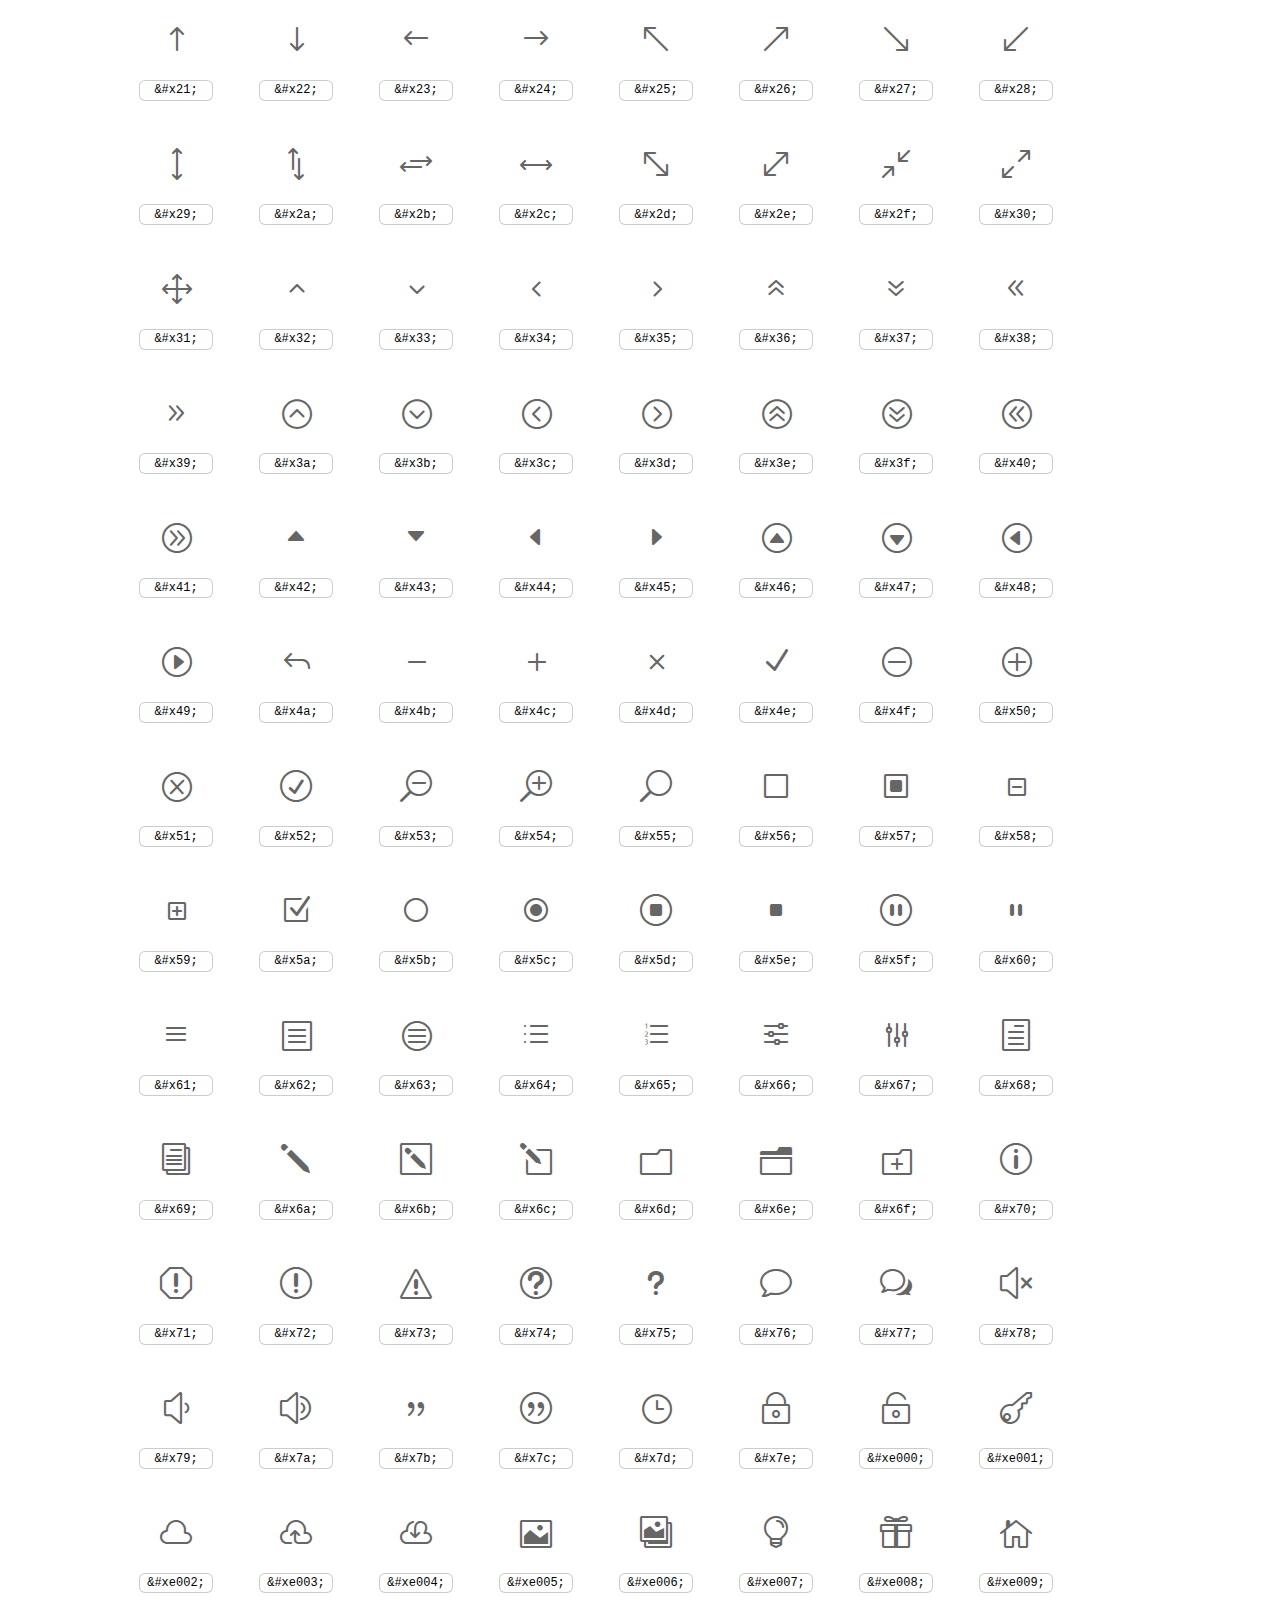
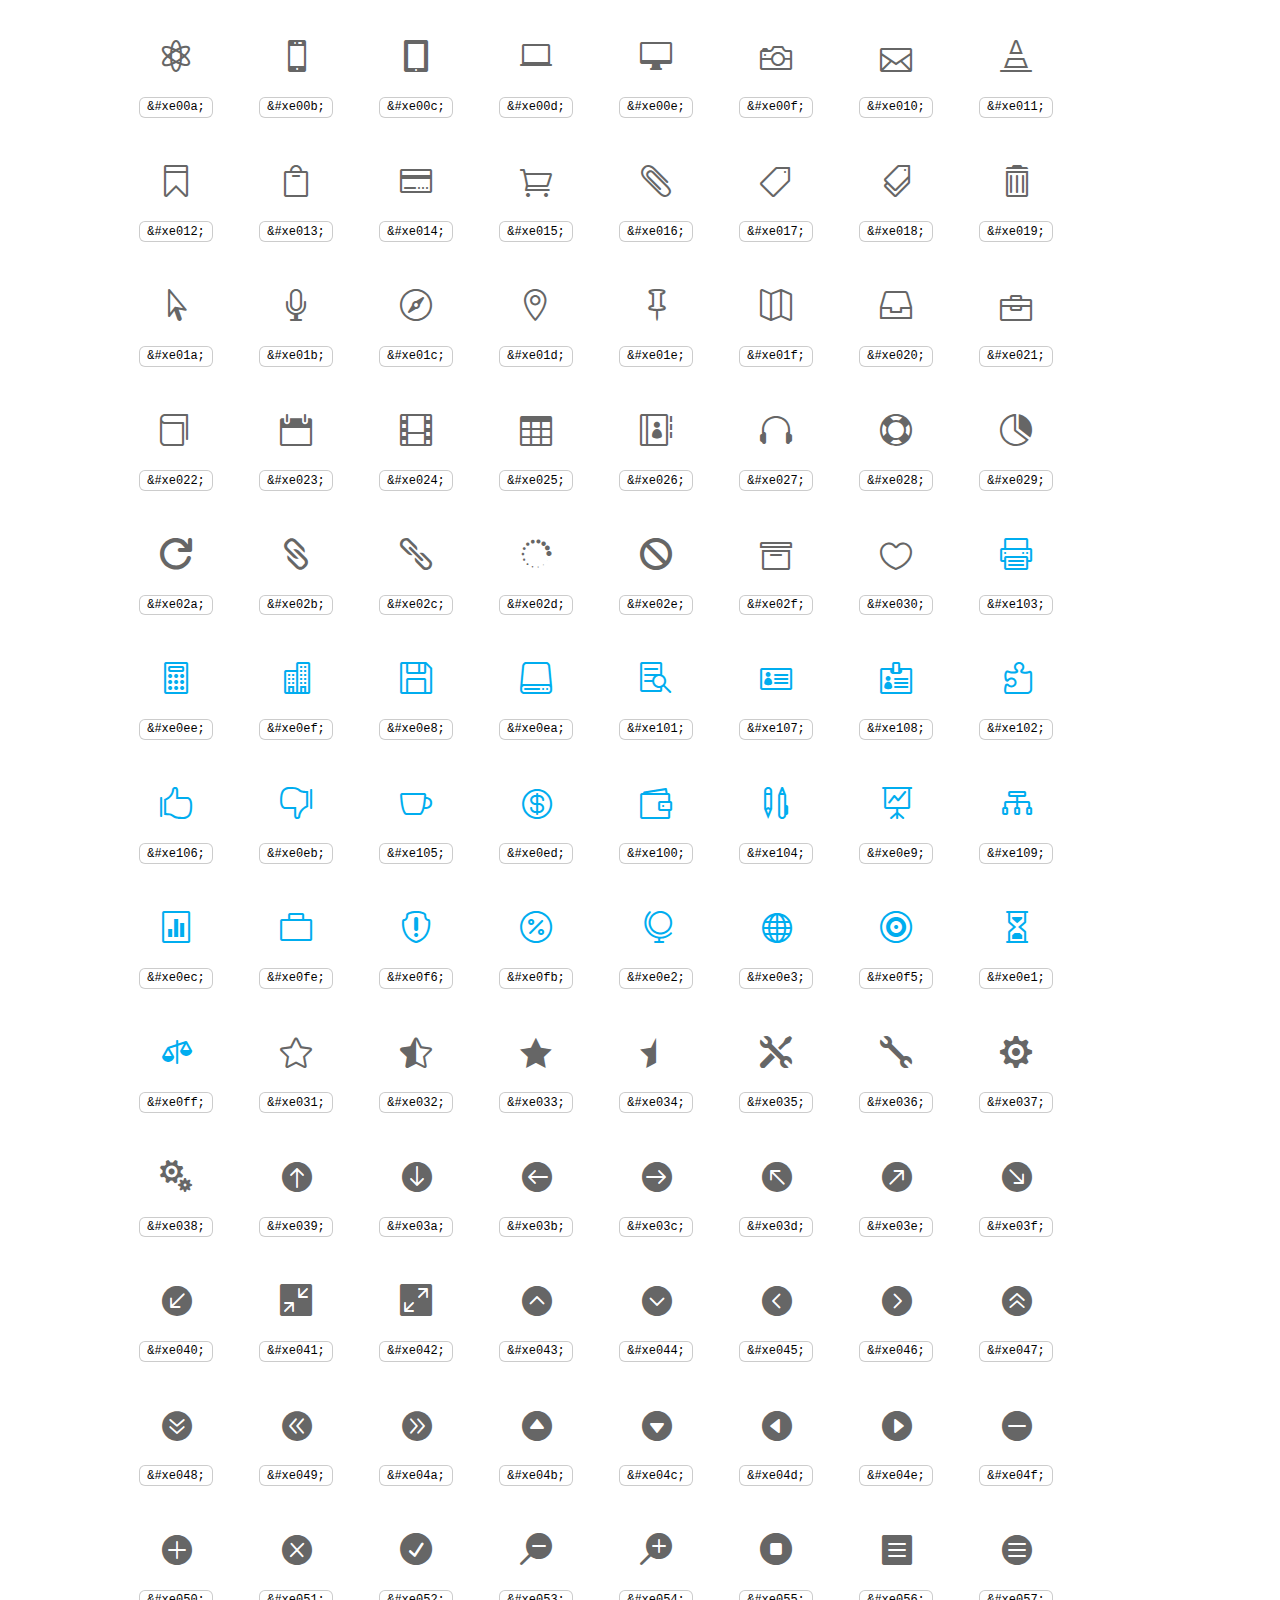
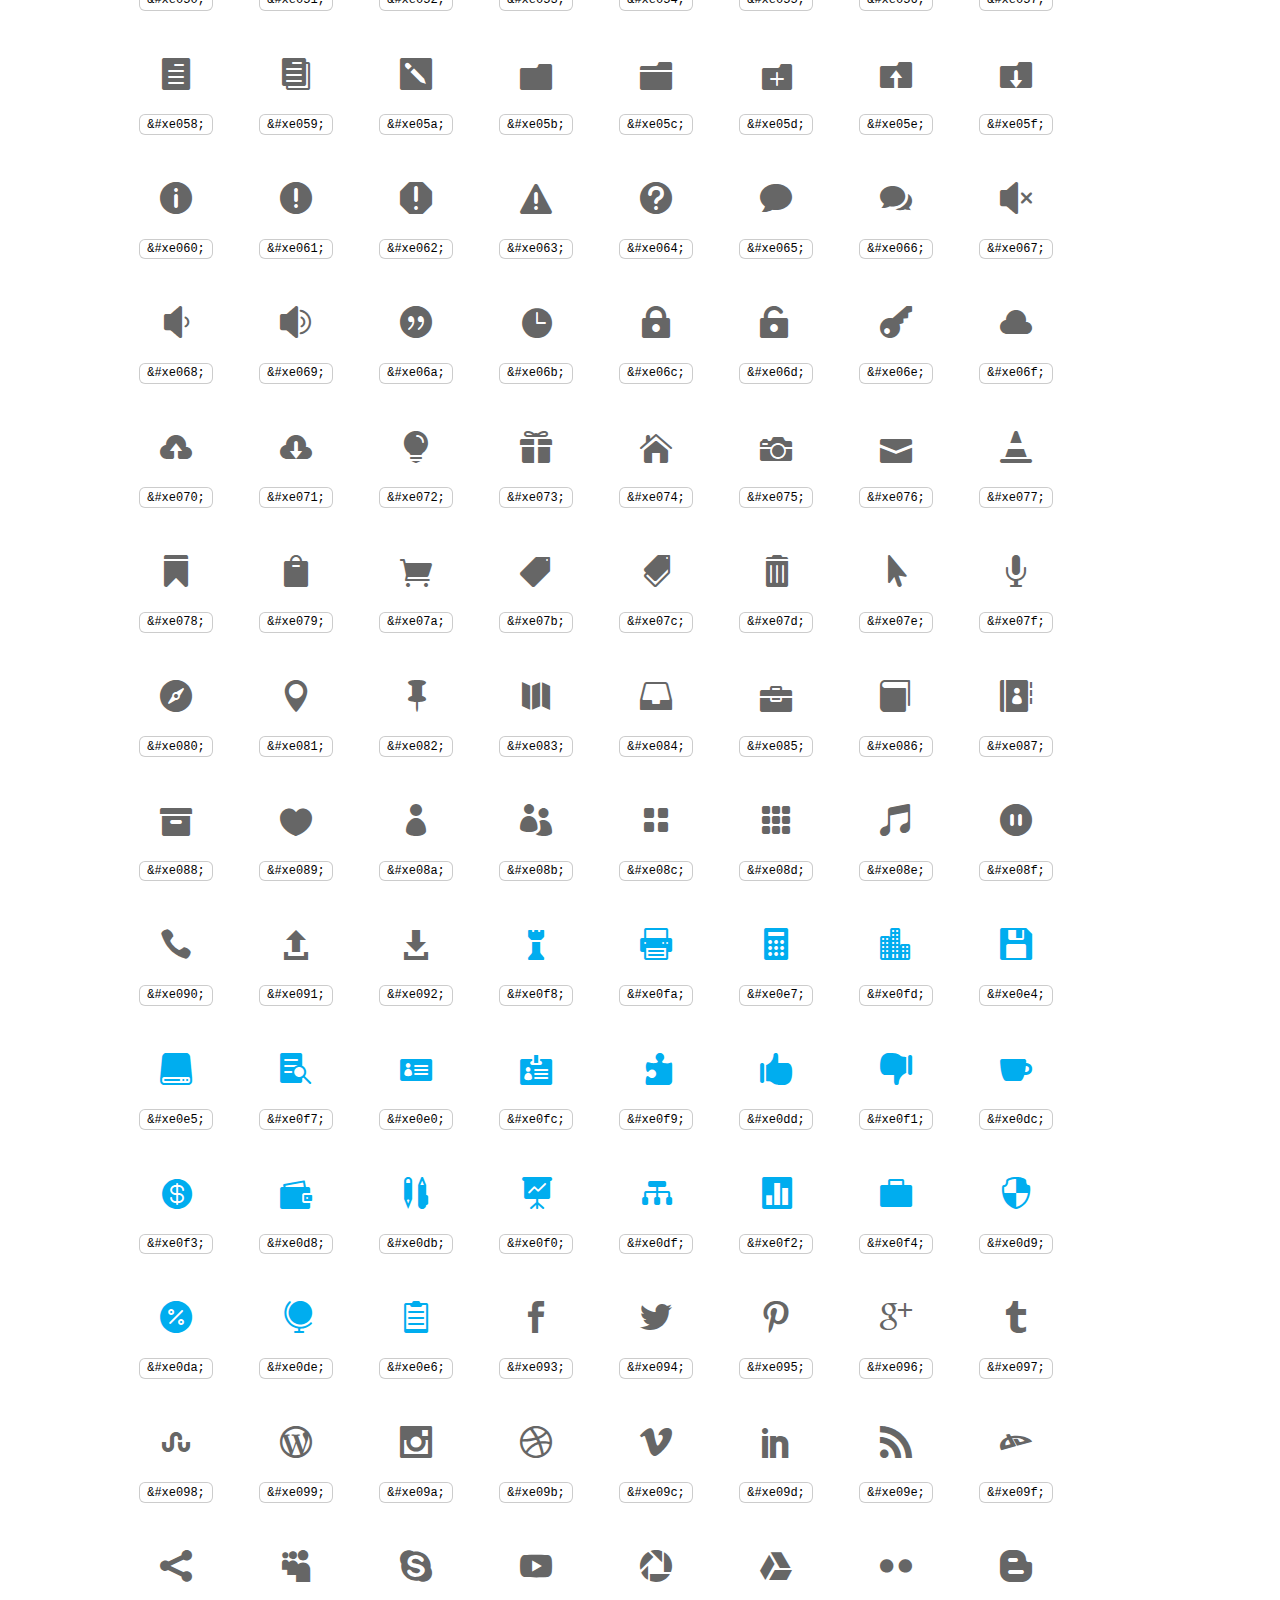
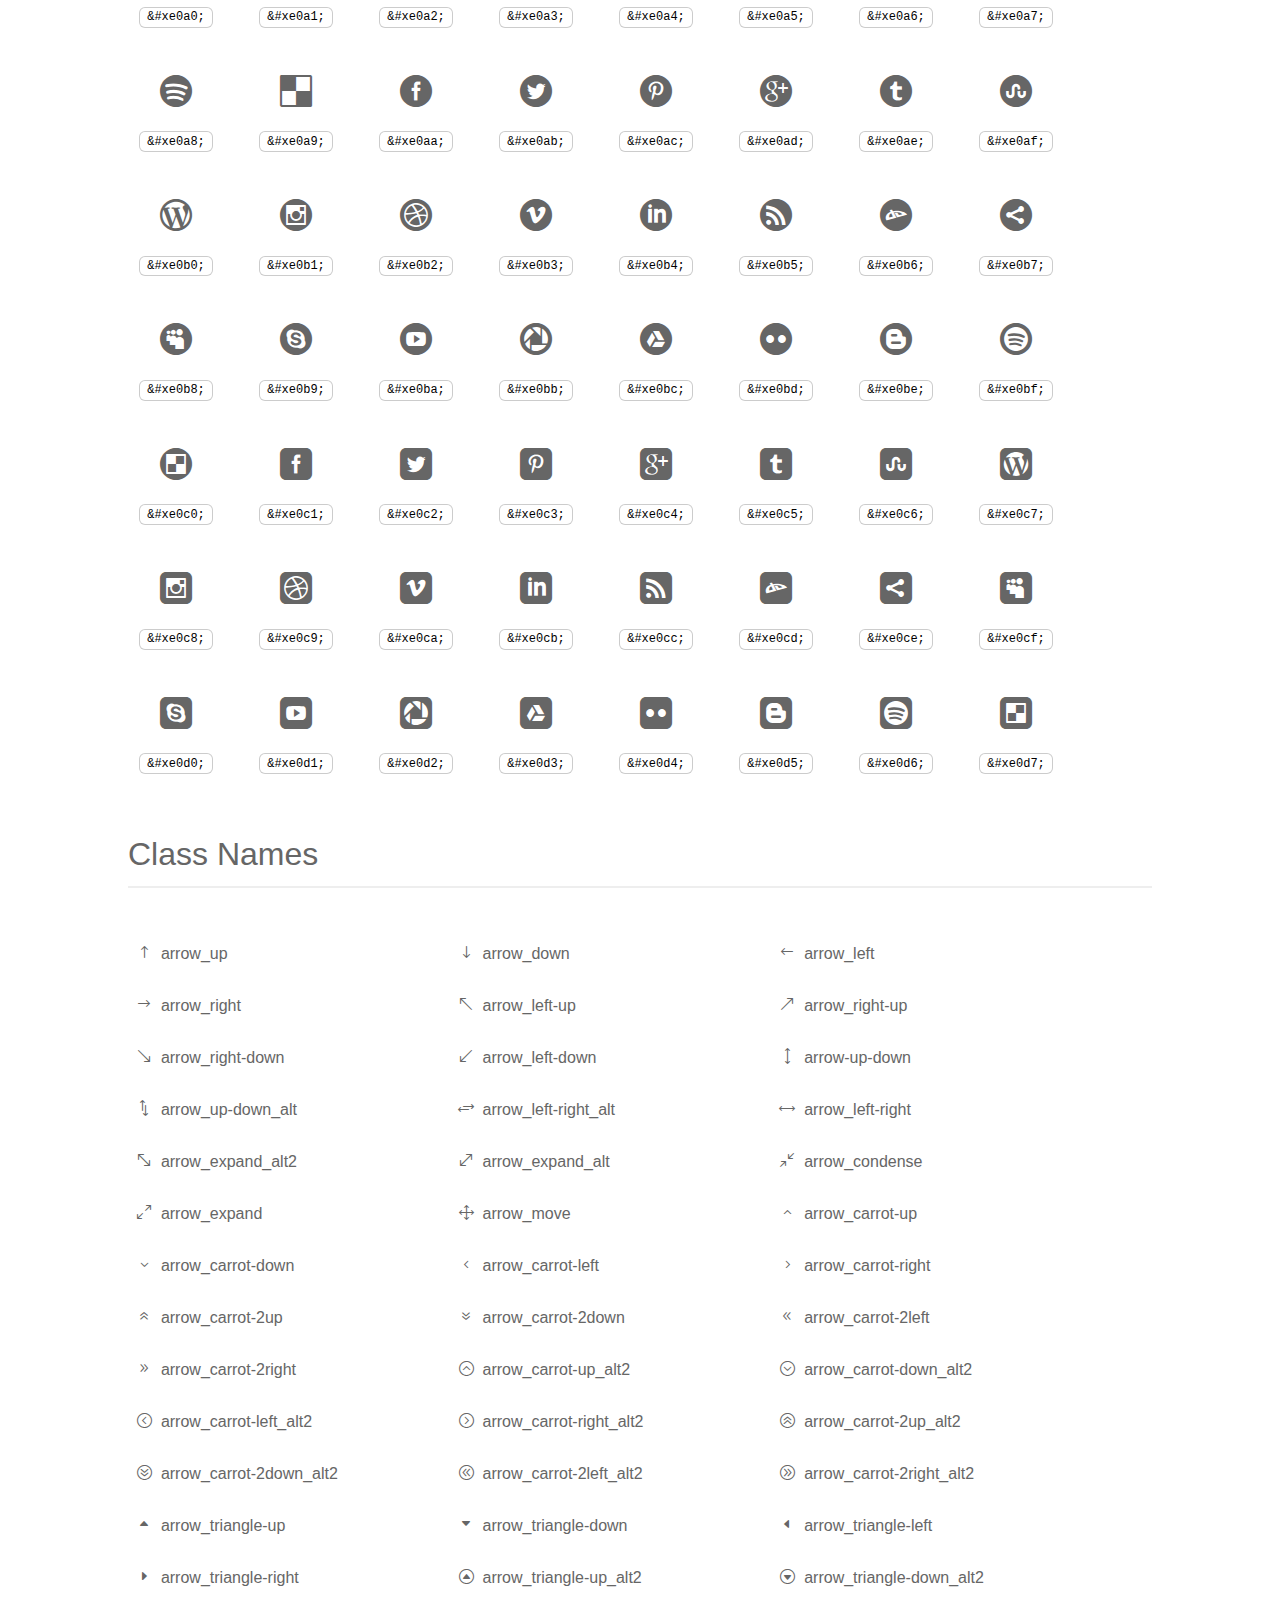
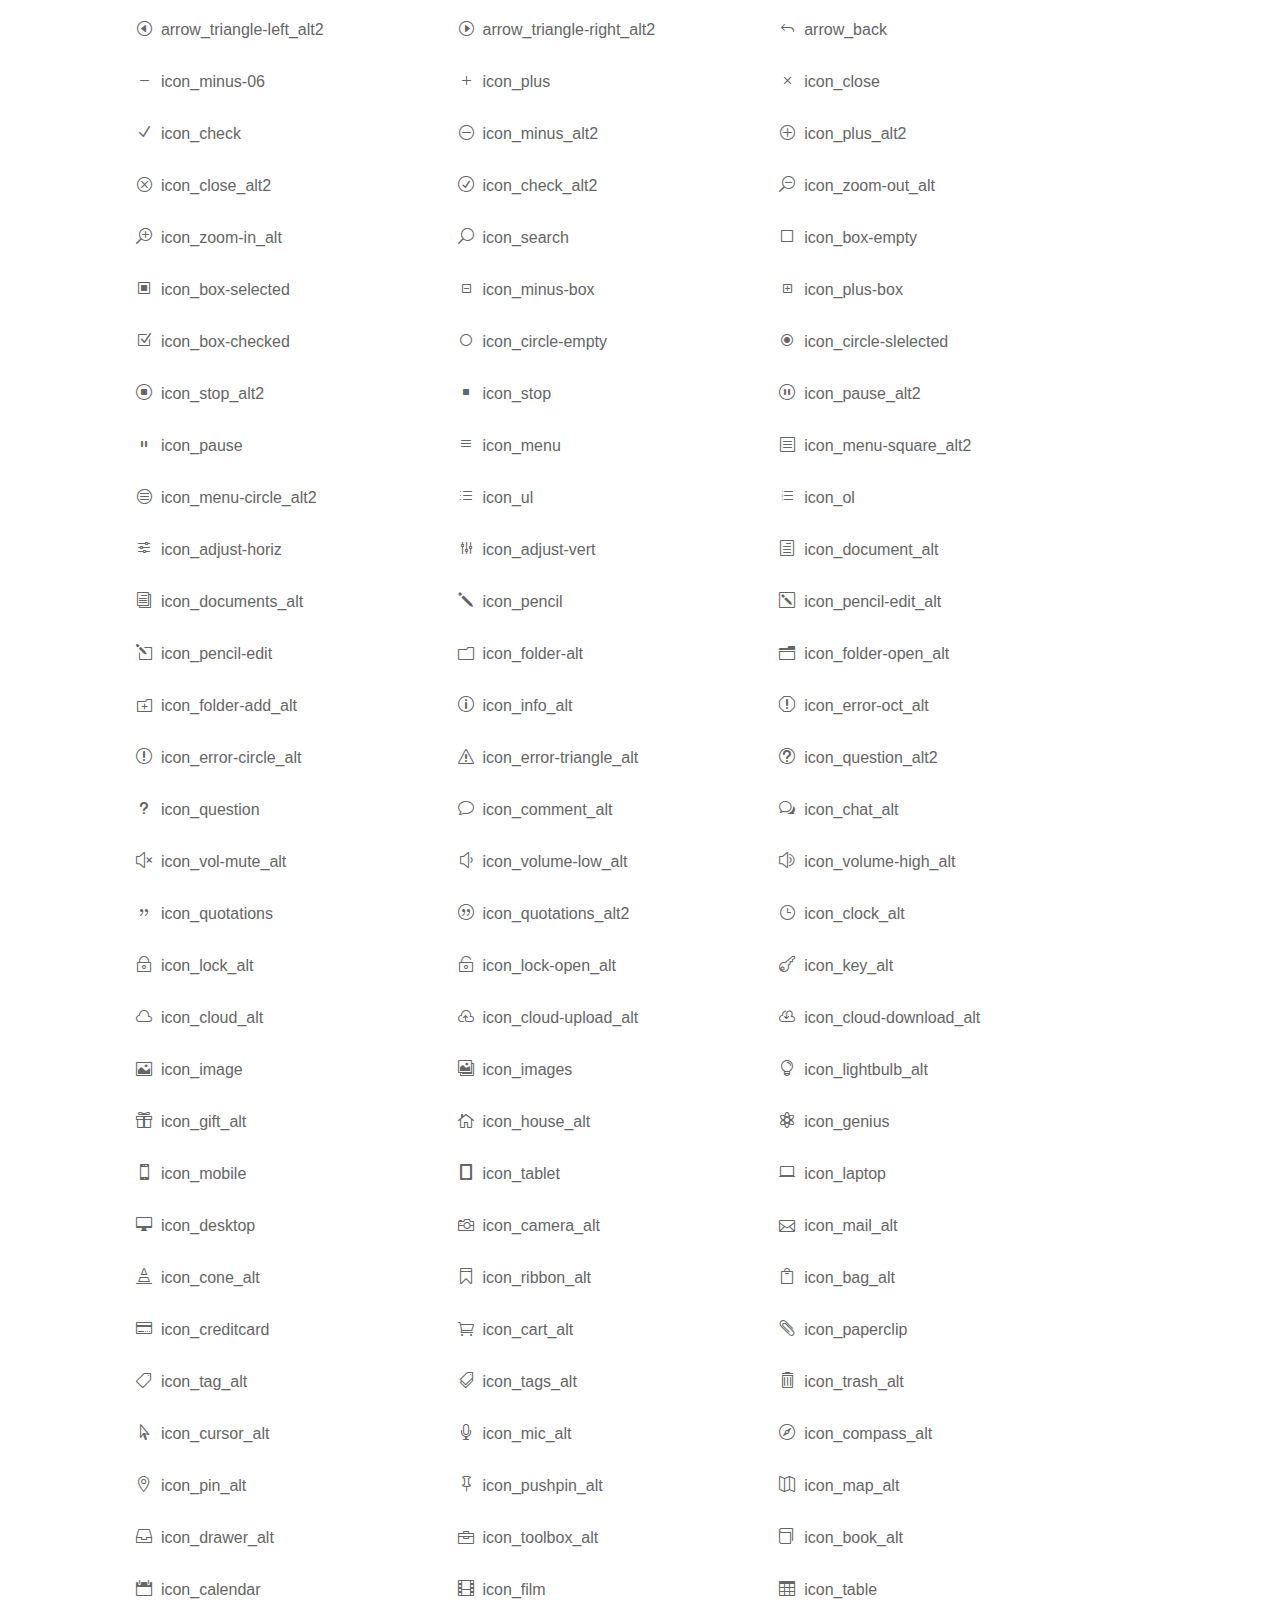
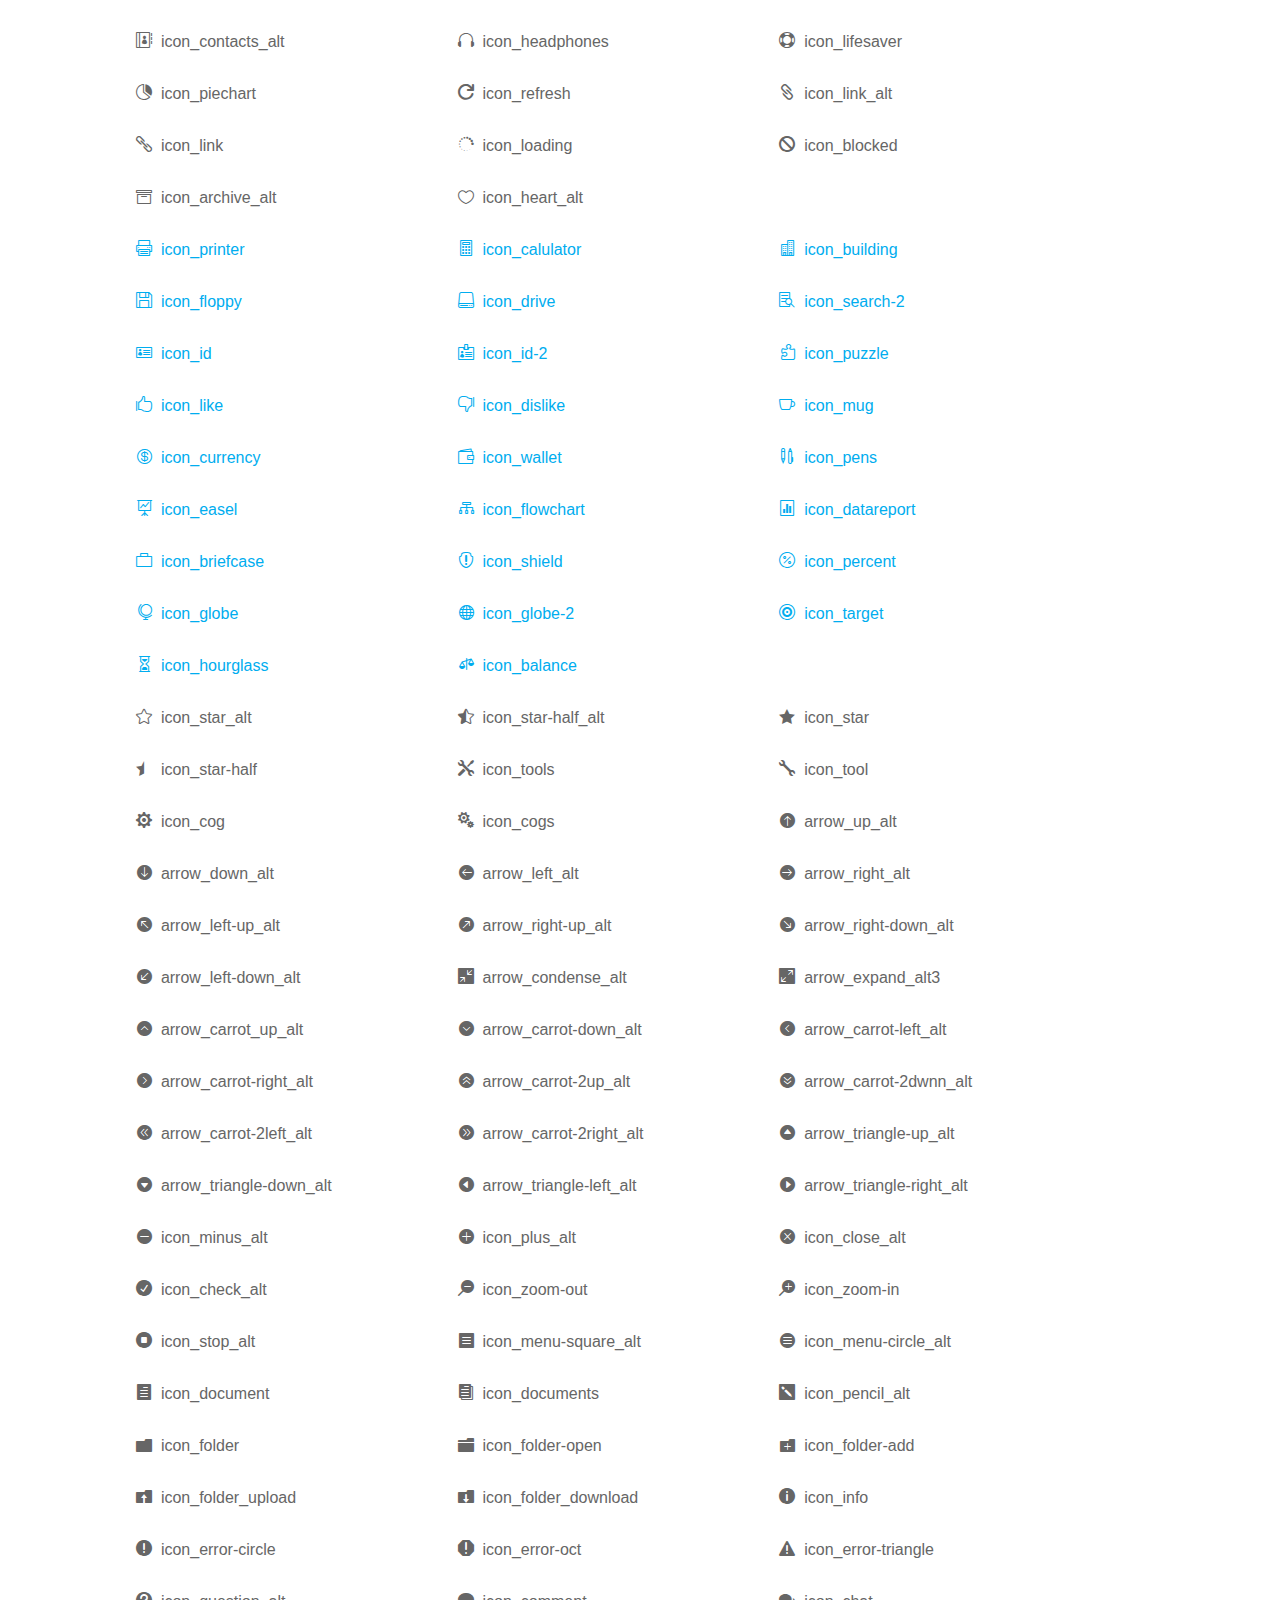
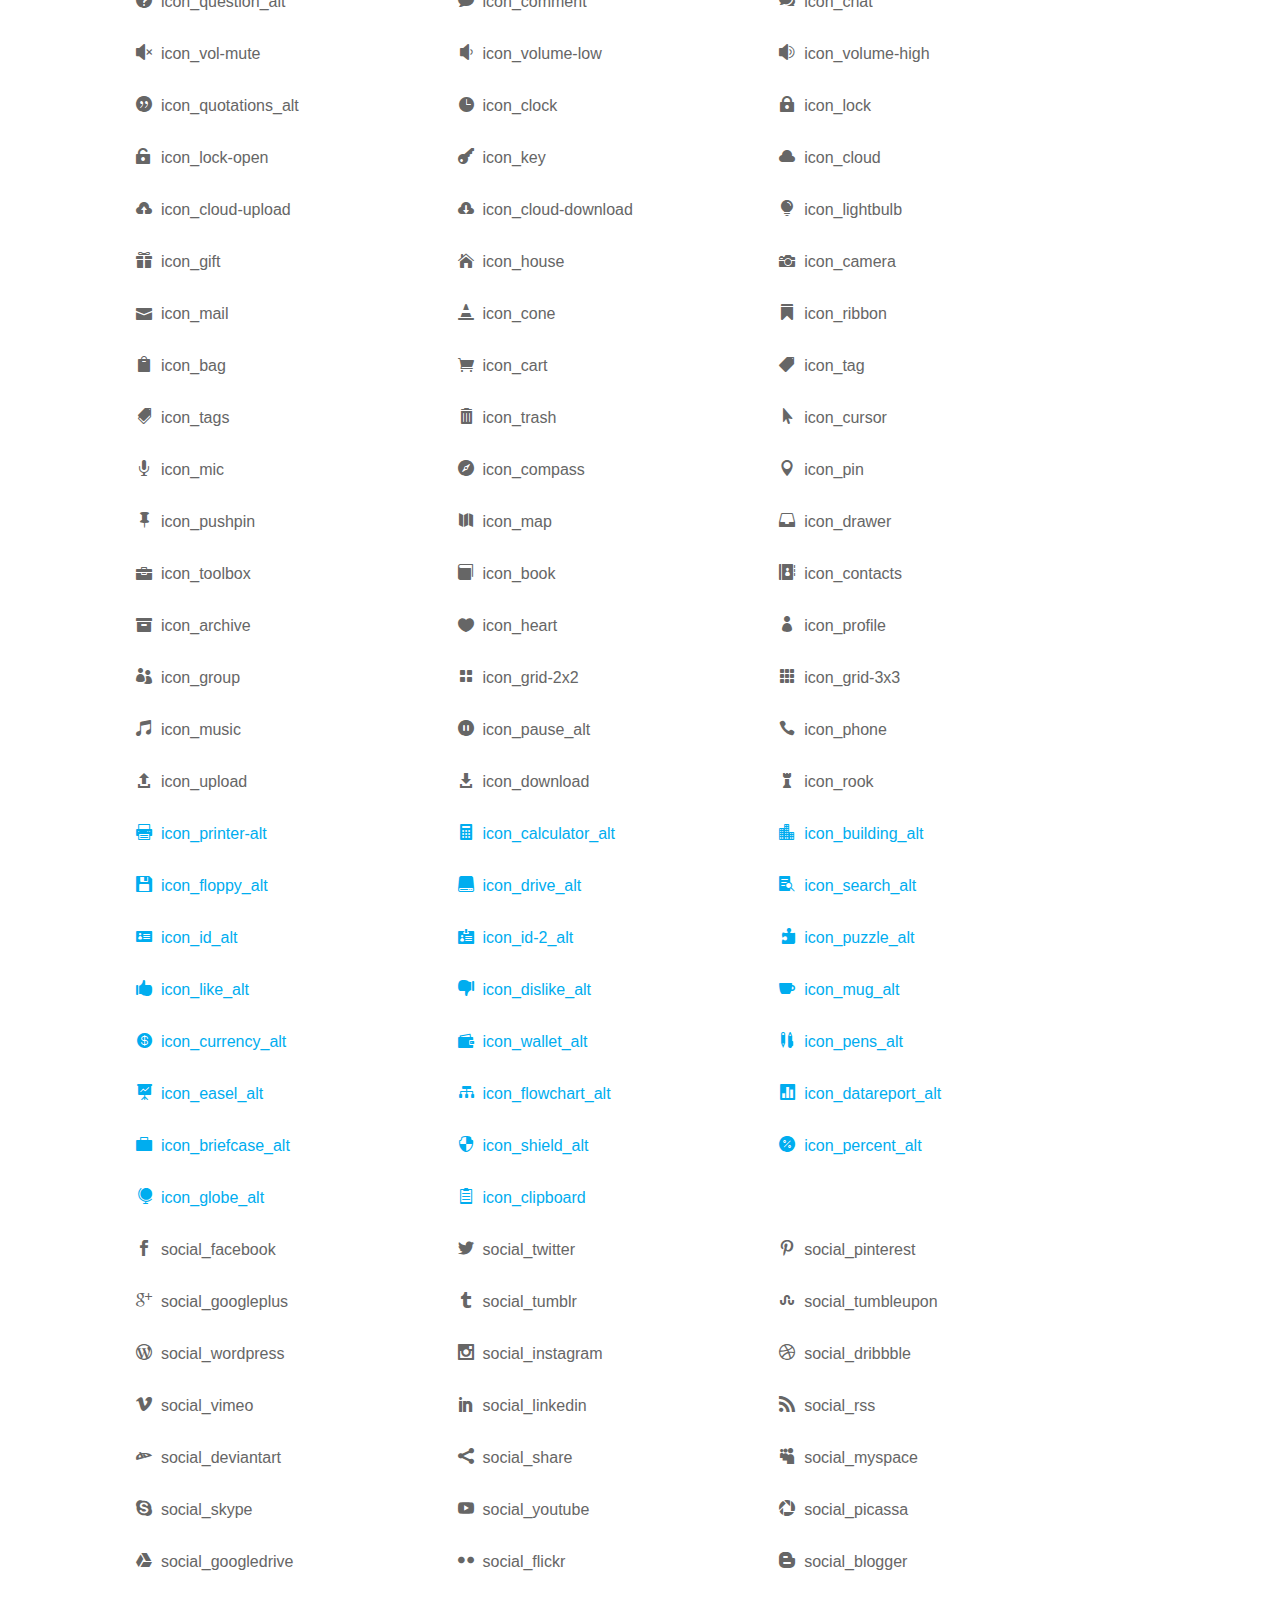
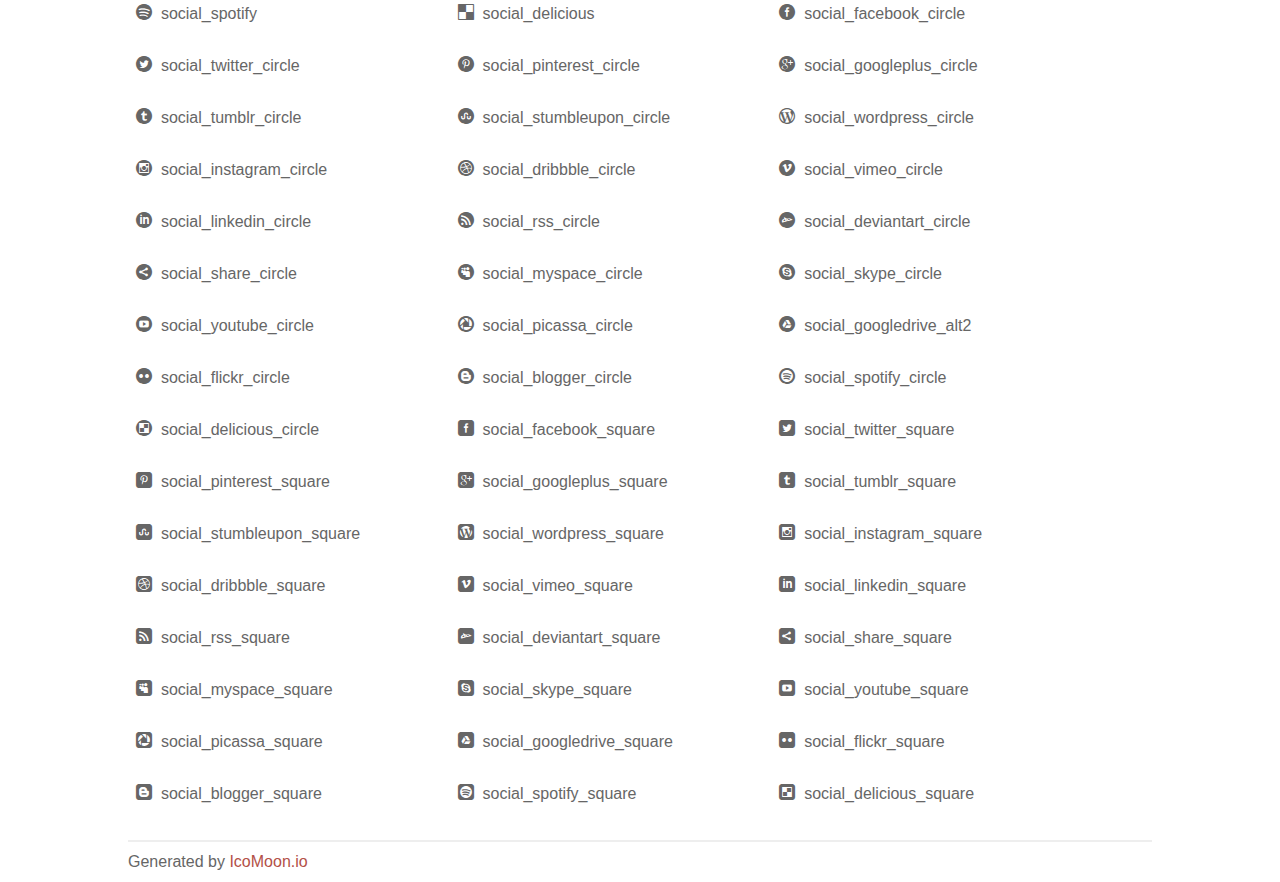
<file: css/icon_fonts/demo_icon_set_3.html>
<!doctype html>
<html>
<head>
<title>Your Font/Glyphs</title>
<link rel="stylesheet" href="css/icon_set_3.css" />
<!--[if lte IE 7]><script src="lte-ie7.js"></script><![endif]-->
<style>
	section, header, footer {display: block;}
	body {
		font-family: sans-serif;
		color: #666;
		line-height: 1.5;
		font-size: 1em;
	}
	* {
		-moz-box-sizing: border-box;
		-webkit-box-sizing: border-box;
		box-sizing: border-box;
		margin: 0;
		padding: 0;
	}
	.glyph {
		float: left;
		text-align: center;
		padding: .75em;
		margin: .4em 1.5em .75em 0;
		width: 6em;
		text-shadow: none;
	}
	
	.glyph input {
		font-family: consolas, monospace;
		font-size: 12px;
		width: 100%;
		text-align: center;
		border: 0;
		box-shadow: 0 0 0 1px #ccc;
		padding: .2em;
                -moz-border-radius: 5px;
                -webkit-border-radius: 5px;
	}
	
	

	.new {
		color:#00adef !important;
	}

	
	.w-main {
		width: 80%;
	}
	.centered {
		margin-left: auto;
		margin-right: auto;
	}
	.fs1 {
		font-size: 2em;
	}
	header {
		margin: 2em 0;
		padding-bottom: .5em;
		color: #666;
		box-shadow: 0 2px #eee;
	}
	header h1 {
		font-size: 2em;
		font-weight: normal;
	}
	.clearfix:before, .clearfix:after { content: ""; display: table; }
	.clearfix:after, .clear { clear: both; }
	footer {
		margin-top: 2em;
		padding: .5em 0;
		box-shadow: 0 -2px #eee;
	}
	a, a:visited {
		color: #B35047;
		text-decoration: none;
	}
	a:hover, a:focus {color: #000;}
	
	.box1 {
		font-size: 16px;
		display: inline-block;
		width: 30%;
		padding: .25em .5em;
		margin: 20px 10px 0 0;
	}
</style>
</head>
<body>

	<div class="w-main centered">
	<section class="mtm clearfix" id="glyphs">
	<div class="glyph">
		<div class="fs1" aria-hidden="true" data-icon="&#x21;"></div>
		<input type="text" readonly value="&amp;#x21;" />
	</div>
	<div class="glyph">
		<div class="fs1" aria-hidden="true" data-icon="&#x22;"></div>
		<input type="text" readonly value="&amp;#x22;" />
	</div>
	<div class="glyph">
		<div class="fs1" aria-hidden="true" data-icon="&#x23;"></div>
		<input type="text" readonly value="&amp;#x23;" />
	</div>
	<div class="glyph">
		<div class="fs1" aria-hidden="true" data-icon="&#x24;"></div>
		<input type="text" readonly value="&amp;#x24;" />
	</div>
	<div class="glyph">
		<div class="fs1" aria-hidden="true" data-icon="&#x25;"></div>
		<input type="text" readonly value="&amp;#x25;" />
	</div>
	<div class="glyph">
		<div class="fs1" aria-hidden="true" data-icon="&#x26;"></div>
		<input type="text" readonly value="&amp;#x26;" />
	</div>
	<div class="glyph">
		<div class="fs1" aria-hidden="true" data-icon="&#x27;"></div>
		<input type="text" readonly value="&amp;#x27;" />
	</div>
	<div class="glyph">
		<div class="fs1" aria-hidden="true" data-icon="&#x28;"></div>
		<input type="text" readonly value="&amp;#x28;" />
	</div>
	<div class="glyph">
		<div class="fs1" aria-hidden="true" data-icon="&#x29;"></div>
		<input type="text" readonly value="&amp;#x29;" />
	</div>
	<div class="glyph">
		<div class="fs1" aria-hidden="true" data-icon="&#x2a;"></div>
		<input type="text" readonly value="&amp;#x2a;" />
	</div>
	<div class="glyph">
		<div class="fs1" aria-hidden="true" data-icon="&#x2b;"></div>
		<input type="text" readonly value="&amp;#x2b;" />
	</div>
	<div class="glyph">
		<div class="fs1" aria-hidden="true" data-icon="&#x2c;"></div>
		<input type="text" readonly value="&amp;#x2c;" />
	</div>
	<div class="glyph">
		<div class="fs1" aria-hidden="true" data-icon="&#x2d;"></div>
		<input type="text" readonly value="&amp;#x2d;" />
	</div>
	<div class="glyph">
		<div class="fs1" aria-hidden="true" data-icon="&#x2e;"></div>
		<input type="text" readonly value="&amp;#x2e;" />
	</div>
	<div class="glyph">
		<div class="fs1" aria-hidden="true" data-icon="&#x2f;"></div>
		<input type="text" readonly value="&amp;#x2f;" />
	</div>
	<div class="glyph">
		<div class="fs1" aria-hidden="true" data-icon="&#x30;"></div>
		<input type="text" readonly value="&amp;#x30;" />
	</div>
	<div class="glyph">
		<div class="fs1" aria-hidden="true" data-icon="&#x31;"></div>
		<input type="text" readonly value="&amp;#x31;" />
	</div>
	<div class="glyph">
		<div class="fs1" aria-hidden="true" data-icon="&#x32;"></div>
		<input type="text" readonly value="&amp;#x32;" />
	</div>
	<div class="glyph">
		<div class="fs1" aria-hidden="true" data-icon="&#x33;"></div>
		<input type="text" readonly value="&amp;#x33;" />
	</div>
	<div class="glyph">
		<div class="fs1" aria-hidden="true" data-icon="&#x34;"></div>
		<input type="text" readonly value="&amp;#x34;" />
	</div>
	<div class="glyph">
		<div class="fs1" aria-hidden="true" data-icon="&#x35;"></div>
		<input type="text" readonly value="&amp;#x35;" />
	</div>
	<div class="glyph">
		<div class="fs1" aria-hidden="true" data-icon="&#x36;"></div>
		<input type="text" readonly value="&amp;#x36;" />
	</div>
	<div class="glyph">
		<div class="fs1" aria-hidden="true" data-icon="&#x37;"></div>
		<input type="text" readonly value="&amp;#x37;" />
	</div>
	<div class="glyph">
		<div class="fs1" aria-hidden="true" data-icon="&#x38;"></div>
		<input type="text" readonly value="&amp;#x38;" />
	</div>
	<div class="glyph">
		<div class="fs1" aria-hidden="true" data-icon="&#x39;"></div>
		<input type="text" readonly value="&amp;#x39;" />
	</div>
	<div class="glyph">
		<div class="fs1" aria-hidden="true" data-icon="&#x3a;"></div>
		<input type="text" readonly value="&amp;#x3a;" />
	</div>
	<div class="glyph">
		<div class="fs1" aria-hidden="true" data-icon="&#x3b;"></div>
		<input type="text" readonly value="&amp;#x3b;" />
	</div>
	<div class="glyph">
		<div class="fs1" aria-hidden="true" data-icon="&#x3c;"></div>
		<input type="text" readonly value="&amp;#x3c;" />
	</div>
	<div class="glyph">
		<div class="fs1" aria-hidden="true" data-icon="&#x3d;"></div>
		<input type="text" readonly value="&amp;#x3d;" />
	</div>
	<div class="glyph">
		<div class="fs1" aria-hidden="true" data-icon="&#x3e;"></div>
		<input type="text" readonly value="&amp;#x3e;" />
	</div>
	<div class="glyph">
		<div class="fs1" aria-hidden="true" data-icon="&#x3f;"></div>
		<input type="text" readonly value="&amp;#x3f;" />
	</div>
	<div class="glyph">
		<div class="fs1" aria-hidden="true" data-icon="&#x40;"></div>
		<input type="text" readonly value="&amp;#x40;" />
	</div>
	<div class="glyph">
		<div class="fs1" aria-hidden="true" data-icon="&#x41;"></div>
		<input type="text" readonly value="&amp;#x41;" />
	</div>
	<div class="glyph">
		<div class="fs1" aria-hidden="true" data-icon="&#x42;"></div>
		<input type="text" readonly value="&amp;#x42;" />
	</div>
	<div class="glyph">
		<div class="fs1" aria-hidden="true" data-icon="&#x43;"></div>
		<input type="text" readonly value="&amp;#x43;" />
	</div>
	<div class="glyph">
		<div class="fs1" aria-hidden="true" data-icon="&#x44;"></div>
		<input type="text" readonly value="&amp;#x44;" />
	</div>
	<div class="glyph">
		<div class="fs1" aria-hidden="true" data-icon="&#x45;"></div>
		<input type="text" readonly value="&amp;#x45;" />
	</div>
	<div class="glyph">
		<div class="fs1" aria-hidden="true" data-icon="&#x46;"></div>
		<input type="text" readonly value="&amp;#x46;" />
	</div>
	<div class="glyph">
		<div class="fs1" aria-hidden="true" data-icon="&#x47;"></div>
		<input type="text" readonly value="&amp;#x47;" />
	</div>
	<div class="glyph">
		<div class="fs1" aria-hidden="true" data-icon="&#x48;"></div>
		<input type="text" readonly value="&amp;#x48;" />
	</div>
	<div class="glyph">
		<div class="fs1" aria-hidden="true" data-icon="&#x49;"></div>
		<input type="text" readonly value="&amp;#x49;" />
	</div>
	<div class="glyph">
		<div class="fs1" aria-hidden="true" data-icon="&#x4a;"></div>
		<input type="text" readonly value="&amp;#x4a;" />
	</div>
	<div class="glyph">
		<div class="fs1" aria-hidden="true" data-icon="&#x4b;"></div>
		<input type="text" readonly value="&amp;#x4b;" />
	</div>
	<div class="glyph">
		<div class="fs1" aria-hidden="true" data-icon="&#x4c;"></div>
		<input type="text" readonly value="&amp;#x4c;" />
	</div>
	<div class="glyph">
		<div class="fs1" aria-hidden="true" data-icon="&#x4d;"></div>
		<input type="text" readonly value="&amp;#x4d;" />
	</div>
	<div class="glyph">
		<div class="fs1" aria-hidden="true" data-icon="&#x4e;"></div>
		<input type="text" readonly value="&amp;#x4e;" />
	</div>
	<div class="glyph">
		<div class="fs1" aria-hidden="true" data-icon="&#x4f;"></div>
		<input type="text" readonly value="&amp;#x4f;" />
	</div>
	<div class="glyph">
		<div class="fs1" aria-hidden="true" data-icon="&#x50;"></div>
		<input type="text" readonly value="&amp;#x50;" />
	</div>
	<div class="glyph">
		<div class="fs1" aria-hidden="true" data-icon="&#x51;"></div>
		<input type="text" readonly value="&amp;#x51;" />
	</div>
	<div class="glyph">
		<div class="fs1" aria-hidden="true" data-icon="&#x52;"></div>
		<input type="text" readonly value="&amp;#x52;" />
	</div>
	<div class="glyph">
		<div class="fs1" aria-hidden="true" data-icon="&#x53;"></div>
		<input type="text" readonly value="&amp;#x53;" />
	</div>
	<div class="glyph">
		<div class="fs1" aria-hidden="true" data-icon="&#x54;"></div>
		<input type="text" readonly value="&amp;#x54;" />
	</div>
	<div class="glyph">
		<div class="fs1" aria-hidden="true" data-icon="&#x55;"></div>
		<input type="text" readonly value="&amp;#x55;" />
	</div>
	<div class="glyph">
		<div class="fs1" aria-hidden="true" data-icon="&#x56;"></div>
		<input type="text" readonly value="&amp;#x56;" />
	</div>
	<div class="glyph">
		<div class="fs1" aria-hidden="true" data-icon="&#x57;"></div>
		<input type="text" readonly value="&amp;#x57;" />
	</div>
	<div class="glyph">
		<div class="fs1" aria-hidden="true" data-icon="&#x58;"></div>
		<input type="text" readonly value="&amp;#x58;" />
	</div>
	<div class="glyph">
		<div class="fs1" aria-hidden="true" data-icon="&#x59;"></div>
		<input type="text" readonly value="&amp;#x59;" />
	</div>
	<div class="glyph">
		<div class="fs1" aria-hidden="true" data-icon="&#x5a;"></div>
		<input type="text" readonly value="&amp;#x5a;" />
	</div>
	<div class="glyph">
		<div class="fs1" aria-hidden="true" data-icon="&#x5b;"></div>
		<input type="text" readonly value="&amp;#x5b;" />
	</div>
	<div class="glyph">
		<div class="fs1" aria-hidden="true" data-icon="&#x5c;"></div>
		<input type="text" readonly value="&amp;#x5c;" />
	</div>
	<div class="glyph">
		<div class="fs1" aria-hidden="true" data-icon="&#x5d;"></div>
		<input type="text" readonly value="&amp;#x5d;" />
	</div>
	<div class="glyph">
		<div class="fs1" aria-hidden="true" data-icon="&#x5e;"></div>
		<input type="text" readonly value="&amp;#x5e;" />
	</div>
	<div class="glyph">
		<div class="fs1" aria-hidden="true" data-icon="&#x5f;"></div>
		<input type="text" readonly value="&amp;#x5f;" />
	</div>
	<div class="glyph">
		<div class="fs1" aria-hidden="true" data-icon="&#x60;"></div>
		<input type="text" readonly value="&amp;#x60;" />
	</div>
	<div class="glyph">
		<div class="fs1" aria-hidden="true" data-icon="&#x61;"></div>
		<input type="text" readonly value="&amp;#x61;" />
	</div>
	<div class="glyph">
		<div class="fs1" aria-hidden="true" data-icon="&#x62;"></div>
		<input type="text" readonly value="&amp;#x62;" />
	</div>
	<div class="glyph">
		<div class="fs1" aria-hidden="true" data-icon="&#x63;"></div>
		<input type="text" readonly value="&amp;#x63;" />
	</div>
	<div class="glyph">
		<div class="fs1" aria-hidden="true" data-icon="&#x64;"></div>
		<input type="text" readonly value="&amp;#x64;" />
	</div>
	<div class="glyph">
		<div class="fs1" aria-hidden="true" data-icon="&#x65;"></div>
		<input type="text" readonly value="&amp;#x65;" />
	</div>
	<div class="glyph">
		<div class="fs1" aria-hidden="true" data-icon="&#x66;"></div>
		<input type="text" readonly value="&amp;#x66;" />
	</div>
	<div class="glyph">
		<div class="fs1" aria-hidden="true" data-icon="&#x67;"></div>
		<input type="text" readonly value="&amp;#x67;" />
	</div>
	<div class="glyph">
		<div class="fs1" aria-hidden="true" data-icon="&#x68;"></div>
		<input type="text" readonly value="&amp;#x68;" />
	</div>
	<div class="glyph">
		<div class="fs1" aria-hidden="true" data-icon="&#x69;"></div>
		<input type="text" readonly value="&amp;#x69;" />
	</div>
	<div class="glyph">
		<div class="fs1" aria-hidden="true" data-icon="&#x6a;"></div>
		<input type="text" readonly value="&amp;#x6a;" />
	</div>
	<div class="glyph">
		<div class="fs1" aria-hidden="true" data-icon="&#x6b;"></div>
		<input type="text" readonly value="&amp;#x6b;" />
	</div>
	<div class="glyph">
		<div class="fs1" aria-hidden="true" data-icon="&#x6c;"></div>
		<input type="text" readonly value="&amp;#x6c;" />
	</div>
	<div class="glyph">
		<div class="fs1" aria-hidden="true" data-icon="&#x6d;"></div>
		<input type="text" readonly value="&amp;#x6d;" />
	</div>
	<div class="glyph">
		<div class="fs1" aria-hidden="true" data-icon="&#x6e;"></div>
		<input type="text" readonly value="&amp;#x6e;" />
	</div>
	<div class="glyph">
		<div class="fs1" aria-hidden="true" data-icon="&#x6f;"></div>
		<input type="text" readonly value="&amp;#x6f;" />
	</div>
	<div class="glyph">
		<div class="fs1" aria-hidden="true" data-icon="&#x70;"></div>
		<input type="text" readonly value="&amp;#x70;" />
	</div>
	<div class="glyph">
		<div class="fs1" aria-hidden="true" data-icon="&#x71;"></div>
		<input type="text" readonly value="&amp;#x71;" />
	</div>
	<div class="glyph">
		<div class="fs1" aria-hidden="true" data-icon="&#x72;"></div>
		<input type="text" readonly value="&amp;#x72;" />
	</div>
	<div class="glyph">
		<div class="fs1" aria-hidden="true" data-icon="&#x73;"></div>
		<input type="text" readonly value="&amp;#x73;" />
	</div>
	<div class="glyph">
		<div class="fs1" aria-hidden="true" data-icon="&#x74;"></div>
		<input type="text" readonly value="&amp;#x74;" />
	</div>
	<div class="glyph">
		<div class="fs1" aria-hidden="true" data-icon="&#x75;"></div>
		<input type="text" readonly value="&amp;#x75;" />
	</div>
	<div class="glyph">
		<div class="fs1" aria-hidden="true" data-icon="&#x76;"></div>
		<input type="text" readonly value="&amp;#x76;" />
	</div>
	<div class="glyph">
		<div class="fs1" aria-hidden="true" data-icon="&#x77;"></div>
		<input type="text" readonly value="&amp;#x77;" />
	</div>
	<div class="glyph">
		<div class="fs1" aria-hidden="true" data-icon="&#x78;"></div>
		<input type="text" readonly value="&amp;#x78;" />
	</div>
	<div class="glyph">
		<div class="fs1" aria-hidden="true" data-icon="&#x79;"></div>
		<input type="text" readonly value="&amp;#x79;" />
	</div>
	<div class="glyph">
		<div class="fs1" aria-hidden="true" data-icon="&#x7a;"></div>
		<input type="text" readonly value="&amp;#x7a;" />
	</div>
	<div class="glyph">
		<div class="fs1" aria-hidden="true" data-icon="&#x7b;"></div>
		<input type="text" readonly value="&amp;#x7b;" />
	</div>
	<div class="glyph">
		<div class="fs1" aria-hidden="true" data-icon="&#x7c;"></div>
		<input type="text" readonly value="&amp;#x7c;" />
	</div>
	<div class="glyph">
		<div class="fs1" aria-hidden="true" data-icon="&#x7d;"></div>
		<input type="text" readonly value="&amp;#x7d;" />
	</div>
	<div class="glyph">
		<div class="fs1" aria-hidden="true" data-icon="&#x7e;"></div>
		<input type="text" readonly value="&amp;#x7e;" />
	</div>
	<div class="glyph">
		<div class="fs1" aria-hidden="true" data-icon="&#xe000;"></div>
		<input type="text" readonly value="&amp;#xe000;" />
	</div>
	<div class="glyph">
		<div class="fs1" aria-hidden="true" data-icon="&#xe001;"></div>
		<input type="text" readonly value="&amp;#xe001;" />
	</div>
	<div class="glyph">
		<div class="fs1" aria-hidden="true" data-icon="&#xe002;"></div>
		<input type="text" readonly value="&amp;#xe002;" />
	</div>
	<div class="glyph">
		<div class="fs1" aria-hidden="true" data-icon="&#xe003;"></div>
		<input type="text" readonly value="&amp;#xe003;" />
	</div>
	<div class="glyph">
		<div class="fs1" aria-hidden="true" data-icon="&#xe004;"></div>
		<input type="text" readonly value="&amp;#xe004;" />
	</div>
	<div class="glyph">
		<div class="fs1" aria-hidden="true" data-icon="&#xe005;"></div>
		<input type="text" readonly value="&amp;#xe005;" />
	</div>
	<div class="glyph">
		<div class="fs1" aria-hidden="true" data-icon="&#xe006;"></div>
		<input type="text" readonly value="&amp;#xe006;" />
	</div>
	<div class="glyph">
		<div class="fs1" aria-hidden="true" data-icon="&#xe007;"></div>
		<input type="text" readonly value="&amp;#xe007;" />
	</div>
	<div class="glyph">
		<div class="fs1" aria-hidden="true" data-icon="&#xe008;"></div>
		<input type="text" readonly value="&amp;#xe008;" />
	</div>
	<div class="glyph">
		<div class="fs1" aria-hidden="true" data-icon="&#xe009;"></div>
		<input type="text" readonly value="&amp;#xe009;" />
	</div>
	<div class="glyph">
		<div class="fs1" aria-hidden="true" data-icon="&#xe00a;"></div>
		<input type="text" readonly value="&amp;#xe00a;" />
	</div>
	<div class="glyph">
		<div class="fs1" aria-hidden="true" data-icon="&#xe00b;"></div>
		<input type="text" readonly value="&amp;#xe00b;" />
	</div>
	<div class="glyph">
		<div class="fs1" aria-hidden="true" data-icon="&#xe00c;"></div>
		<input type="text" readonly value="&amp;#xe00c;" />
	</div>
	<div class="glyph">
		<div class="fs1" aria-hidden="true" data-icon="&#xe00d;"></div>
		<input type="text" readonly value="&amp;#xe00d;" />
	</div>
	<div class="glyph">
		<div class="fs1" aria-hidden="true" data-icon="&#xe00e;"></div>
		<input type="text" readonly value="&amp;#xe00e;" />
	</div>
	<div class="glyph">
		<div class="fs1" aria-hidden="true" data-icon="&#xe00f;"></div>
		<input type="text" readonly value="&amp;#xe00f;" />
	</div>
	<div class="glyph">
		<div class="fs1" aria-hidden="true" data-icon="&#xe010;"></div>
		<input type="text" readonly value="&amp;#xe010;" />
	</div>
	<div class="glyph">
		<div class="fs1" aria-hidden="true" data-icon="&#xe011;"></div>
		<input type="text" readonly value="&amp;#xe011;" />
	</div>
	<div class="glyph">
		<div class="fs1" aria-hidden="true" data-icon="&#xe012;"></div>
		<input type="text" readonly value="&amp;#xe012;" />
	</div>
	<div class="glyph">
		<div class="fs1" aria-hidden="true" data-icon="&#xe013;"></div>
		<input type="text" readonly value="&amp;#xe013;" />
	</div>
	<div class="glyph">
		<div class="fs1" aria-hidden="true" data-icon="&#xe014;"></div>
		<input type="text" readonly value="&amp;#xe014;" />
	</div>
	<div class="glyph">
		<div class="fs1" aria-hidden="true" data-icon="&#xe015;"></div>
		<input type="text" readonly value="&amp;#xe015;" />
	</div>
	<div class="glyph">
		<div class="fs1" aria-hidden="true" data-icon="&#xe016;"></div>
		<input type="text" readonly value="&amp;#xe016;" />
	</div>
	<div class="glyph">
		<div class="fs1" aria-hidden="true" data-icon="&#xe017;"></div>
		<input type="text" readonly value="&amp;#xe017;" />
	</div>
	<div class="glyph">
		<div class="fs1" aria-hidden="true" data-icon="&#xe018;"></div>
		<input type="text" readonly value="&amp;#xe018;" />
	</div>
	<div class="glyph">
		<div class="fs1" aria-hidden="true" data-icon="&#xe019;"></div>
		<input type="text" readonly value="&amp;#xe019;" />
	</div>
	<div class="glyph">
		<div class="fs1" aria-hidden="true" data-icon="&#xe01a;"></div>
		<input type="text" readonly value="&amp;#xe01a;" />
	</div>
	<div class="glyph">
		<div class="fs1" aria-hidden="true" data-icon="&#xe01b;"></div>
		<input type="text" readonly value="&amp;#xe01b;" />
	</div>
	<div class="glyph">
		<div class="fs1" aria-hidden="true" data-icon="&#xe01c;"></div>
		<input type="text" readonly value="&amp;#xe01c;" />
	</div>
	<div class="glyph">
		<div class="fs1" aria-hidden="true" data-icon="&#xe01d;"></div>
		<input type="text" readonly value="&amp;#xe01d;" />
	</div>
	<div class="glyph">
		<div class="fs1" aria-hidden="true" data-icon="&#xe01e;"></div>
		<input type="text" readonly value="&amp;#xe01e;" />
	</div>
	<div class="glyph">
		<div class="fs1" aria-hidden="true" data-icon="&#xe01f;"></div>
		<input type="text" readonly value="&amp;#xe01f;" />
	</div>
	<div class="glyph">
		<div class="fs1" aria-hidden="true" data-icon="&#xe020;"></div>
		<input type="text" readonly value="&amp;#xe020;" />
	</div>
	<div class="glyph">
		<div class="fs1" aria-hidden="true" data-icon="&#xe021;"></div>
		<input type="text" readonly value="&amp;#xe021;" />
	</div>
	<div class="glyph">
		<div class="fs1" aria-hidden="true" data-icon="&#xe022;"></div>
		<input type="text" readonly value="&amp;#xe022;" />
	</div>
	<div class="glyph">
		<div class="fs1" aria-hidden="true" data-icon="&#xe023;"></div>
		<input type="text" readonly value="&amp;#xe023;" />
	</div>
	<div class="glyph">
		<div class="fs1" aria-hidden="true" data-icon="&#xe024;"></div>
		<input type="text" readonly value="&amp;#xe024;" />
	</div>
	<div class="glyph">
		<div class="fs1" aria-hidden="true" data-icon="&#xe025;"></div>
		<input type="text" readonly value="&amp;#xe025;" />
	</div>
	<div class="glyph">
		<div class="fs1" aria-hidden="true" data-icon="&#xe026;"></div>
		<input type="text" readonly value="&amp;#xe026;" />
	</div>
	<div class="glyph">
		<div class="fs1" aria-hidden="true" data-icon="&#xe027;"></div>
		<input type="text" readonly value="&amp;#xe027;" />
	</div>
	<div class="glyph">
		<div class="fs1" aria-hidden="true" data-icon="&#xe028;"></div>
		<input type="text" readonly value="&amp;#xe028;" />
	</div>
	<div class="glyph">
		<div class="fs1" aria-hidden="true" data-icon="&#xe029;"></div>
		<input type="text" readonly value="&amp;#xe029;" />
	</div>
	<div class="glyph">
		<div class="fs1" aria-hidden="true" data-icon="&#xe02a;"></div>
		<input type="text" readonly value="&amp;#xe02a;" />
	</div>
	<div class="glyph">
		<div class="fs1" aria-hidden="true" data-icon="&#xe02b;"></div>
		<input type="text" readonly value="&amp;#xe02b;" />
	</div>
	<div class="glyph">
		<div class="fs1" aria-hidden="true" data-icon="&#xe02c;"></div>
		<input type="text" readonly value="&amp;#xe02c;" />
	</div>
	<div class="glyph">
		<div class="fs1" aria-hidden="true" data-icon="&#xe02d;"></div>
		<input type="text" readonly value="&amp;#xe02d;" />
	</div>
	<div class="glyph">
		<div class="fs1" aria-hidden="true" data-icon="&#xe02e;"></div>
		<input type="text" readonly value="&amp;#xe02e;" />
	</div>
	<div class="glyph">
		<div class="fs1" aria-hidden="true" data-icon="&#xe02f;"></div>
		<input type="text" readonly value="&amp;#xe02f;" />
	</div>
	<div class="glyph">
		<div class="fs1" aria-hidden="true" data-icon="&#xe030;"></div>
		<input type="text" readonly value="&amp;#xe030;" />
	</div>
    
    <div class="new">
    
    <div class="glyph">
		<div class="fs1" aria-hidden="true" data-icon="&#xe103;"></div>
		<input type="text" readonly value="&amp;#xe103;" />
	</div>
	<div class="glyph">
		<div class="fs1" aria-hidden="true" data-icon="&#xe0ee;"></div>
		<input type="text" readonly value="&amp;#xe0ee;" />
	</div>
	<div class="glyph">
		<div class="fs1" aria-hidden="true" data-icon="&#xe0ef;"></div>
		<input type="text" readonly value="&amp;#xe0ef;" />
	</div>
	<div class="glyph">
		<div class="fs1" aria-hidden="true" data-icon="&#xe0e8;"></div>
		<input type="text" readonly value="&amp;#xe0e8;" />
	</div>
	<div class="glyph">
		<div class="fs1" aria-hidden="true" data-icon="&#xe0ea;"></div>
		<input type="text" readonly value="&amp;#xe0ea;" />
	</div>
	<div class="glyph">
		<div class="fs1" aria-hidden="true" data-icon="&#xe101;"></div>
		<input type="text" readonly value="&amp;#xe101;" />
	</div>
	<div class="glyph">
		<div class="fs1" aria-hidden="true" data-icon="&#xe107;"></div>
		<input type="text" readonly value="&amp;#xe107;" />
	</div>
	<div class="glyph">
		<div class="fs1" aria-hidden="true" data-icon="&#xe108;"></div>
		<input type="text" readonly value="&amp;#xe108;" />
	</div>
	<div class="glyph">
		<div class="fs1" aria-hidden="true" data-icon="&#xe102;"></div>
		<input type="text" readonly value="&amp;#xe102;" />
	</div>
	<div class="glyph">
		<div class="fs1" aria-hidden="true" data-icon="&#xe106;"></div>
		<input type="text" readonly value="&amp;#xe106;" />
	</div>
	<div class="glyph">
		<div class="fs1" aria-hidden="true" data-icon="&#xe0eb;"></div>
		<input type="text" readonly value="&amp;#xe0eb;" />
	</div>
	<div class="glyph">
		<div class="fs1" aria-hidden="true" data-icon="&#xe105;"></div>
		<input type="text" readonly value="&amp;#xe105;" />
	</div>
	<div class="glyph">
		<div class="fs1" aria-hidden="true" data-icon="&#xe0ed;"></div>
		<input type="text" readonly value="&amp;#xe0ed;" />
	</div>
	<div class="glyph">
		<div class="fs1" aria-hidden="true" data-icon="&#xe100;"></div>
		<input type="text" readonly value="&amp;#xe100;" />
	</div>
	<div class="glyph">
		<div class="fs1" aria-hidden="true" data-icon="&#xe104;"></div>
		<input type="text" readonly value="&amp;#xe104;" />
	</div>
	<div class="glyph">
		<div class="fs1" aria-hidden="true" data-icon="&#xe0e9;"></div>
		<input type="text" readonly value="&amp;#xe0e9;" />
	</div>
	<div class="glyph">
		<div class="fs1" aria-hidden="true" data-icon="&#xe109;"></div>
		<input type="text" readonly value="&amp;#xe109;" />
	</div>
	<div class="glyph">
		<div class="fs1" aria-hidden="true" data-icon="&#xe0ec;"></div>
		<input type="text" readonly value="&amp;#xe0ec;" />
	</div>
	<div class="glyph">
		<div class="fs1" aria-hidden="true" data-icon="&#xe0fe;"></div>
		<input type="text" readonly value="&amp;#xe0fe;" />
	</div>
	<div class="glyph">
		<div class="fs1" aria-hidden="true" data-icon="&#xe0f6;"></div>
		<input type="text" readonly value="&amp;#xe0f6;" />
	</div>
	<div class="glyph">
		<div class="fs1" aria-hidden="true" data-icon="&#xe0fb;"></div>
		<input type="text" readonly value="&amp;#xe0fb;" />
	</div>
	<div class="glyph">
		<div class="fs1" aria-hidden="true" data-icon="&#xe0e2;"></div>
		<input type="text" readonly value="&amp;#xe0e2;" />
	</div>
	<div class="glyph">
		<div class="fs1" aria-hidden="true" data-icon="&#xe0e3;"></div>
		<input type="text" readonly value="&amp;#xe0e3;" />
	</div>
	<div class="glyph">
		<div class="fs1" aria-hidden="true" data-icon="&#xe0f5;"></div>
		<input type="text" readonly value="&amp;#xe0f5;" />
	</div>
	<div class="glyph">
		<div class="fs1" aria-hidden="true" data-icon="&#xe0e1;"></div>
		<input type="text" readonly value="&amp;#xe0e1;" />
	</div>
	<div class="glyph">
		<div class="fs1" aria-hidden="true" data-icon="&#xe0ff;"></div>
		<input type="text" readonly value="&amp;#xe0ff;" />
	</div>
    
    </div>
    
	<div class="glyph">
		<div class="fs1" aria-hidden="true" data-icon="&#xe031;"></div>
		<input type="text" readonly value="&amp;#xe031;" />
	</div>
	<div class="glyph">
		<div class="fs1" aria-hidden="true" data-icon="&#xe032;"></div>
		<input type="text" readonly value="&amp;#xe032;" />
	</div>
	<div class="glyph">
		<div class="fs1" aria-hidden="true" data-icon="&#xe033;"></div>
		<input type="text" readonly value="&amp;#xe033;" />
	</div>
	<div class="glyph">
		<div class="fs1" aria-hidden="true" data-icon="&#xe034;"></div>
		<input type="text" readonly value="&amp;#xe034;" />
	</div>
	<div class="glyph">
		<div class="fs1" aria-hidden="true" data-icon="&#xe035;"></div>
		<input type="text" readonly value="&amp;#xe035;" />
	</div>
	<div class="glyph">
		<div class="fs1" aria-hidden="true" data-icon="&#xe036;"></div>
		<input type="text" readonly value="&amp;#xe036;" />
	</div>
	<div class="glyph">
		<div class="fs1" aria-hidden="true" data-icon="&#xe037;"></div>
		<input type="text" readonly value="&amp;#xe037;" />
	</div>
	<div class="glyph">
		<div class="fs1" aria-hidden="true" data-icon="&#xe038;"></div>
		<input type="text" readonly value="&amp;#xe038;" />
	</div>
	<div class="glyph">
		<div class="fs1" aria-hidden="true" data-icon="&#xe039;"></div>
		<input type="text" readonly value="&amp;#xe039;" />
	</div>
	<div class="glyph">
		<div class="fs1" aria-hidden="true" data-icon="&#xe03a;"></div>
		<input type="text" readonly value="&amp;#xe03a;" />
	</div>
	<div class="glyph">
		<div class="fs1" aria-hidden="true" data-icon="&#xe03b;"></div>
		<input type="text" readonly value="&amp;#xe03b;" />
	</div>
	<div class="glyph">
		<div class="fs1" aria-hidden="true" data-icon="&#xe03c;"></div>
		<input type="text" readonly value="&amp;#xe03c;" />
	</div>
	<div class="glyph">
		<div class="fs1" aria-hidden="true" data-icon="&#xe03d;"></div>
		<input type="text" readonly value="&amp;#xe03d;" />
	</div>
	<div class="glyph">
		<div class="fs1" aria-hidden="true" data-icon="&#xe03e;"></div>
		<input type="text" readonly value="&amp;#xe03e;" />
	</div>
	<div class="glyph">
		<div class="fs1" aria-hidden="true" data-icon="&#xe03f;"></div>
		<input type="text" readonly value="&amp;#xe03f;" />
	</div>
	<div class="glyph">
		<div class="fs1" aria-hidden="true" data-icon="&#xe040;"></div>
		<input type="text" readonly value="&amp;#xe040;" />
	</div>
	<div class="glyph">
		<div class="fs1" aria-hidden="true" data-icon="&#xe041;"></div>
		<input type="text" readonly value="&amp;#xe041;" />
	</div>
	<div class="glyph">
		<div class="fs1" aria-hidden="true" data-icon="&#xe042;"></div>
		<input type="text" readonly value="&amp;#xe042;" />
	</div>
	<div class="glyph">
		<div class="fs1" aria-hidden="true" data-icon="&#xe043;"></div>
		<input type="text" readonly value="&amp;#xe043;" />
	</div>
	<div class="glyph">
		<div class="fs1" aria-hidden="true" data-icon="&#xe044;"></div>
		<input type="text" readonly value="&amp;#xe044;" />
	</div>
	<div class="glyph">
		<div class="fs1" aria-hidden="true" data-icon="&#xe045;"></div>
		<input type="text" readonly value="&amp;#xe045;" />
	</div>
	<div class="glyph">
		<div class="fs1" aria-hidden="true" data-icon="&#xe046;"></div>
		<input type="text" readonly value="&amp;#xe046;" />
	</div>
	<div class="glyph">
		<div class="fs1" aria-hidden="true" data-icon="&#xe047;"></div>
		<input type="text" readonly value="&amp;#xe047;" />
	</div>
	<div class="glyph">
		<div class="fs1" aria-hidden="true" data-icon="&#xe048;"></div>
		<input type="text" readonly value="&amp;#xe048;" />
	</div>
	<div class="glyph">
		<div class="fs1" aria-hidden="true" data-icon="&#xe049;"></div>
		<input type="text" readonly value="&amp;#xe049;" />
	</div>
	<div class="glyph">
		<div class="fs1" aria-hidden="true" data-icon="&#xe04a;"></div>
		<input type="text" readonly value="&amp;#xe04a;" />
	</div>
	<div class="glyph">
		<div class="fs1" aria-hidden="true" data-icon="&#xe04b;"></div>
		<input type="text" readonly value="&amp;#xe04b;" />
	</div>
	<div class="glyph">
		<div class="fs1" aria-hidden="true" data-icon="&#xe04c;"></div>
		<input type="text" readonly value="&amp;#xe04c;" />
	</div>
	<div class="glyph">
		<div class="fs1" aria-hidden="true" data-icon="&#xe04d;"></div>
		<input type="text" readonly value="&amp;#xe04d;" />
	</div>
	<div class="glyph">
		<div class="fs1" aria-hidden="true" data-icon="&#xe04e;"></div>
		<input type="text" readonly value="&amp;#xe04e;" />
	</div>
	<div class="glyph">
		<div class="fs1" aria-hidden="true" data-icon="&#xe04f;"></div>
		<input type="text" readonly value="&amp;#xe04f;" />
	</div>
	<div class="glyph">
		<div class="fs1" aria-hidden="true" data-icon="&#xe050;"></div>
		<input type="text" readonly value="&amp;#xe050;" />
	</div>
	<div class="glyph">
		<div class="fs1" aria-hidden="true" data-icon="&#xe051;"></div>
		<input type="text" readonly value="&amp;#xe051;" />
	</div>
	<div class="glyph">
		<div class="fs1" aria-hidden="true" data-icon="&#xe052;"></div>
		<input type="text" readonly value="&amp;#xe052;" />
	</div>
	<div class="glyph">
		<div class="fs1" aria-hidden="true" data-icon="&#xe053;"></div>
		<input type="text" readonly value="&amp;#xe053;" />
	</div>
	<div class="glyph">
		<div class="fs1" aria-hidden="true" data-icon="&#xe054;"></div>
		<input type="text" readonly value="&amp;#xe054;" />
	</div>
	<div class="glyph">
		<div class="fs1" aria-hidden="true" data-icon="&#xe055;"></div>
		<input type="text" readonly value="&amp;#xe055;" />
	</div>
	<div class="glyph">
		<div class="fs1" aria-hidden="true" data-icon="&#xe056;"></div>
		<input type="text" readonly value="&amp;#xe056;" />
	</div>
	<div class="glyph">
		<div class="fs1" aria-hidden="true" data-icon="&#xe057;"></div>
		<input type="text" readonly value="&amp;#xe057;" />
	</div>
	<div class="glyph">
		<div class="fs1" aria-hidden="true" data-icon="&#xe058;"></div>
		<input type="text" readonly value="&amp;#xe058;" />
	</div>
	<div class="glyph">
		<div class="fs1" aria-hidden="true" data-icon="&#xe059;"></div>
		<input type="text" readonly value="&amp;#xe059;" />
	</div>
	<div class="glyph">
		<div class="fs1" aria-hidden="true" data-icon="&#xe05a;"></div>
		<input type="text" readonly value="&amp;#xe05a;" />
	</div>
	<div class="glyph">
		<div class="fs1" aria-hidden="true" data-icon="&#xe05b;"></div>
		<input type="text" readonly value="&amp;#xe05b;" />
	</div>
	<div class="glyph">
		<div class="fs1" aria-hidden="true" data-icon="&#xe05c;"></div>
		<input type="text" readonly value="&amp;#xe05c;" />
	</div>
	<div class="glyph">
		<div class="fs1" aria-hidden="true" data-icon="&#xe05d;"></div>
		<input type="text" readonly value="&amp;#xe05d;" />
	</div>
	<div class="glyph">
		<div class="fs1" aria-hidden="true" data-icon="&#xe05e;"></div>
		<input type="text" readonly value="&amp;#xe05e;" />
	</div>
	<div class="glyph">
		<div class="fs1" aria-hidden="true" data-icon="&#xe05f;"></div>
		<input type="text" readonly value="&amp;#xe05f;" />
	</div>
	<div class="glyph">
		<div class="fs1" aria-hidden="true" data-icon="&#xe060;"></div>
		<input type="text" readonly value="&amp;#xe060;" />
	</div>
	<div class="glyph">
		<div class="fs1" aria-hidden="true" data-icon="&#xe061;"></div>
		<input type="text" readonly value="&amp;#xe061;" />
	</div>
	<div class="glyph">
		<div class="fs1" aria-hidden="true" data-icon="&#xe062;"></div>
		<input type="text" readonly value="&amp;#xe062;" />
	</div>
	<div class="glyph">
		<div class="fs1" aria-hidden="true" data-icon="&#xe063;"></div>
		<input type="text" readonly value="&amp;#xe063;" />
	</div>
	<div class="glyph">
		<div class="fs1" aria-hidden="true" data-icon="&#xe064;"></div>
		<input type="text" readonly value="&amp;#xe064;" />
	</div>
	<div class="glyph">
		<div class="fs1" aria-hidden="true" data-icon="&#xe065;"></div>
		<input type="text" readonly value="&amp;#xe065;" />
	</div>
	<div class="glyph">
		<div class="fs1" aria-hidden="true" data-icon="&#xe066;"></div>
		<input type="text" readonly value="&amp;#xe066;" />
	</div>
	<div class="glyph">
		<div class="fs1" aria-hidden="true" data-icon="&#xe067;"></div>
		<input type="text" readonly value="&amp;#xe067;" />
	</div>
	<div class="glyph">
		<div class="fs1" aria-hidden="true" data-icon="&#xe068;"></div>
		<input type="text" readonly value="&amp;#xe068;" />
	</div>
	<div class="glyph">
		<div class="fs1" aria-hidden="true" data-icon="&#xe069;"></div>
		<input type="text" readonly value="&amp;#xe069;" />
	</div>
	<div class="glyph">
		<div class="fs1" aria-hidden="true" data-icon="&#xe06a;"></div>
		<input type="text" readonly value="&amp;#xe06a;" />
	</div>
	<div class="glyph">
		<div class="fs1" aria-hidden="true" data-icon="&#xe06b;"></div>
		<input type="text" readonly value="&amp;#xe06b;" />
	</div>
	<div class="glyph">
		<div class="fs1" aria-hidden="true" data-icon="&#xe06c;"></div>
		<input type="text" readonly value="&amp;#xe06c;" />
	</div>
	<div class="glyph">
		<div class="fs1" aria-hidden="true" data-icon="&#xe06d;"></div>
		<input type="text" readonly value="&amp;#xe06d;" />
	</div>
	<div class="glyph">
		<div class="fs1" aria-hidden="true" data-icon="&#xe06e;"></div>
		<input type="text" readonly value="&amp;#xe06e;" />
	</div>
	<div class="glyph">
		<div class="fs1" aria-hidden="true" data-icon="&#xe06f;"></div>
		<input type="text" readonly value="&amp;#xe06f;" />
	</div>
	<div class="glyph">
		<div class="fs1" aria-hidden="true" data-icon="&#xe070;"></div>
		<input type="text" readonly value="&amp;#xe070;" />
	</div>
	<div class="glyph">
		<div class="fs1" aria-hidden="true" data-icon="&#xe071;"></div>
		<input type="text" readonly value="&amp;#xe071;" />
	</div>
	<div class="glyph">
		<div class="fs1" aria-hidden="true" data-icon="&#xe072;"></div>
		<input type="text" readonly value="&amp;#xe072;" />
	</div>
	<div class="glyph">
		<div class="fs1" aria-hidden="true" data-icon="&#xe073;"></div>
		<input type="text" readonly value="&amp;#xe073;" />
	</div>
	<div class="glyph">
		<div class="fs1" aria-hidden="true" data-icon="&#xe074;"></div>
		<input type="text" readonly value="&amp;#xe074;" />
	</div>
	<div class="glyph">
		<div class="fs1" aria-hidden="true" data-icon="&#xe075;"></div>
		<input type="text" readonly value="&amp;#xe075;" />
	</div>
	<div class="glyph">
		<div class="fs1" aria-hidden="true" data-icon="&#xe076;"></div>
		<input type="text" readonly value="&amp;#xe076;" />
	</div>
	<div class="glyph">
		<div class="fs1" aria-hidden="true" data-icon="&#xe077;"></div>
		<input type="text" readonly value="&amp;#xe077;" />
	</div>
	<div class="glyph">
		<div class="fs1" aria-hidden="true" data-icon="&#xe078;"></div>
		<input type="text" readonly value="&amp;#xe078;" />
	</div>
	<div class="glyph">
		<div class="fs1" aria-hidden="true" data-icon="&#xe079;"></div>
		<input type="text" readonly value="&amp;#xe079;" />
	</div>
	<div class="glyph">
		<div class="fs1" aria-hidden="true" data-icon="&#xe07a;"></div>
		<input type="text" readonly value="&amp;#xe07a;" />
	</div>
	<div class="glyph">
		<div class="fs1" aria-hidden="true" data-icon="&#xe07b;"></div>
		<input type="text" readonly value="&amp;#xe07b;" />
	</div>
	<div class="glyph">
		<div class="fs1" aria-hidden="true" data-icon="&#xe07c;"></div>
		<input type="text" readonly value="&amp;#xe07c;" />
	</div>
	<div class="glyph">
		<div class="fs1" aria-hidden="true" data-icon="&#xe07d;"></div>
		<input type="text" readonly value="&amp;#xe07d;" />
	</div>
	<div class="glyph">
		<div class="fs1" aria-hidden="true" data-icon="&#xe07e;"></div>
		<input type="text" readonly value="&amp;#xe07e;" />
	</div>
	<div class="glyph">
		<div class="fs1" aria-hidden="true" data-icon="&#xe07f;"></div>
		<input type="text" readonly value="&amp;#xe07f;" />
	</div>
	<div class="glyph">
		<div class="fs1" aria-hidden="true" data-icon="&#xe080;"></div>
		<input type="text" readonly value="&amp;#xe080;" />
	</div>
	<div class="glyph">
		<div class="fs1" aria-hidden="true" data-icon="&#xe081;"></div>
		<input type="text" readonly value="&amp;#xe081;" />
	</div>
	<div class="glyph">
		<div class="fs1" aria-hidden="true" data-icon="&#xe082;"></div>
		<input type="text" readonly value="&amp;#xe082;" />
	</div>
	<div class="glyph">
		<div class="fs1" aria-hidden="true" data-icon="&#xe083;"></div>
		<input type="text" readonly value="&amp;#xe083;" />
	</div>
	<div class="glyph">
		<div class="fs1" aria-hidden="true" data-icon="&#xe084;"></div>
		<input type="text" readonly value="&amp;#xe084;" />
	</div>
	<div class="glyph">
		<div class="fs1" aria-hidden="true" data-icon="&#xe085;"></div>
		<input type="text" readonly value="&amp;#xe085;" />
	</div>
	<div class="glyph">
		<div class="fs1" aria-hidden="true" data-icon="&#xe086;"></div>
		<input type="text" readonly value="&amp;#xe086;" />
	</div>
	<div class="glyph">
		<div class="fs1" aria-hidden="true" data-icon="&#xe087;"></div>
		<input type="text" readonly value="&amp;#xe087;" />
	</div>
	<div class="glyph">
		<div class="fs1" aria-hidden="true" data-icon="&#xe088;"></div>
		<input type="text" readonly value="&amp;#xe088;" />
	</div>
	<div class="glyph">
		<div class="fs1" aria-hidden="true" data-icon="&#xe089;"></div>
		<input type="text" readonly value="&amp;#xe089;" />
	</div>
	<div class="glyph">
		<div class="fs1" aria-hidden="true" data-icon="&#xe08a;"></div>
		<input type="text" readonly value="&amp;#xe08a;" />
	</div>
	<div class="glyph">
		<div class="fs1" aria-hidden="true" data-icon="&#xe08b;"></div>
		<input type="text" readonly value="&amp;#xe08b;" />
	</div>
	<div class="glyph">
		<div class="fs1" aria-hidden="true" data-icon="&#xe08c;"></div>
		<input type="text" readonly value="&amp;#xe08c;" />
	</div>
	<div class="glyph">
		<div class="fs1" aria-hidden="true" data-icon="&#xe08d;"></div>
		<input type="text" readonly value="&amp;#xe08d;" />
	</div>
	<div class="glyph">
		<div class="fs1" aria-hidden="true" data-icon="&#xe08e;"></div>
		<input type="text" readonly value="&amp;#xe08e;" />
	</div>
	<div class="glyph">
		<div class="fs1" aria-hidden="true" data-icon="&#xe08f;"></div>
		<input type="text" readonly value="&amp;#xe08f;" />
	</div>
	<div class="glyph">
		<div class="fs1" aria-hidden="true" data-icon="&#xe090;"></div>
		<input type="text" readonly value="&amp;#xe090;" />
	</div>
	<div class="glyph">
		<div class="fs1" aria-hidden="true" data-icon="&#xe091;"></div>
		<input type="text" readonly value="&amp;#xe091;" />
	</div>
	<div class="glyph">
		<div class="fs1" aria-hidden="true" data-icon="&#xe092;"></div>
		<input type="text" readonly value="&amp;#xe092;" />
	</div>
    
    <div class="new">
    
    <div class="glyph">
		<div class="fs1" aria-hidden="true" data-icon="&#xe0f8;"></div>
		<input type="text" readonly value="&amp;#xe0f8;" />
	</div>
	<div class="glyph">
		<div class="fs1" aria-hidden="true" data-icon="&#xe0fa;"></div>
		<input type="text" readonly value="&amp;#xe0fa;" />
	</div>
	<div class="glyph">
		<div class="fs1" aria-hidden="true" data-icon="&#xe0e7;"></div>
		<input type="text" readonly value="&amp;#xe0e7;" />
	</div>
	<div class="glyph">
		<div class="fs1" aria-hidden="true" data-icon="&#xe0fd;"></div>
		<input type="text" readonly value="&amp;#xe0fd;" />
	</div>
	<div class="glyph">
		<div class="fs1" aria-hidden="true" data-icon="&#xe0e4;"></div>
		<input type="text" readonly value="&amp;#xe0e4;" />
	</div>
	<div class="glyph">
		<div class="fs1" aria-hidden="true" data-icon="&#xe0e5;"></div>
		<input type="text" readonly value="&amp;#xe0e5;" />
	</div>
	<div class="glyph">
		<div class="fs1" aria-hidden="true" data-icon="&#xe0f7;"></div>
		<input type="text" readonly value="&amp;#xe0f7;" />
	</div>
	<div class="glyph">
		<div class="fs1" aria-hidden="true" data-icon="&#xe0e0;"></div>
		<input type="text" readonly value="&amp;#xe0e0;" />
	</div>
	<div class="glyph">
		<div class="fs1" aria-hidden="true" data-icon="&#xe0fc;"></div>
		<input type="text" readonly value="&amp;#xe0fc;" />
	</div>
	<div class="glyph">
		<div class="fs1" aria-hidden="true" data-icon="&#xe0f9;"></div>
		<input type="text" readonly value="&amp;#xe0f9;" />
	</div>
	<div class="glyph">
		<div class="fs1" aria-hidden="true" data-icon="&#xe0dd;"></div>
		<input type="text" readonly value="&amp;#xe0dd;" />
	</div>
	<div class="glyph">
		<div class="fs1" aria-hidden="true" data-icon="&#xe0f1;"></div>
		<input type="text" readonly value="&amp;#xe0f1;" />
	</div>
	<div class="glyph">
		<div class="fs1" aria-hidden="true" data-icon="&#xe0dc;"></div>
		<input type="text" readonly value="&amp;#xe0dc;" />
	</div>
	<div class="glyph">
		<div class="fs1" aria-hidden="true" data-icon="&#xe0f3;"></div>
		<input type="text" readonly value="&amp;#xe0f3;" />
	</div>
	<div class="glyph">
		<div class="fs1" aria-hidden="true" data-icon="&#xe0d8;"></div>
		<input type="text" readonly value="&amp;#xe0d8;" />
	</div>
	<div class="glyph">
		<div class="fs1" aria-hidden="true" data-icon="&#xe0db;"></div>
		<input type="text" readonly value="&amp;#xe0db;" />
	</div>
	<div class="glyph">
		<div class="fs1" aria-hidden="true" data-icon="&#xe0f0;"></div>
		<input type="text" readonly value="&amp;#xe0f0;" />
	</div>
	<div class="glyph">
		<div class="fs1" aria-hidden="true" data-icon="&#xe0df;"></div>
		<input type="text" readonly value="&amp;#xe0df;" />
	</div>
	<div class="glyph">
		<div class="fs1" aria-hidden="true" data-icon="&#xe0f2;"></div>
		<input type="text" readonly value="&amp;#xe0f2;" />
	</div>
	<div class="glyph">
		<div class="fs1" aria-hidden="true" data-icon="&#xe0f4;"></div>
		<input type="text" readonly value="&amp;#xe0f4;" />
	</div>
	<div class="glyph">
		<div class="fs1" aria-hidden="true" data-icon="&#xe0d9;"></div>
		<input type="text" readonly value="&amp;#xe0d9;" />
	</div>
	<div class="glyph">
		<div class="fs1" aria-hidden="true" data-icon="&#xe0da;"></div>
		<input type="text" readonly value="&amp;#xe0da;" />
	</div>
	<div class="glyph">
		<div class="fs1" aria-hidden="true" data-icon="&#xe0de;"></div>
		<input type="text" readonly value="&amp;#xe0de;" />
	</div>
	<div class="glyph">
		<div class="fs1" aria-hidden="true" data-icon="&#xe0e6;"></div>
		<input type="text" readonly value="&amp;#xe0e6;" />
	</div>
    
    </div>
    
	<div class="glyph">
		<div class="fs1" aria-hidden="true" data-icon="&#xe093;"></div>
		<input type="text" readonly value="&amp;#xe093;" />
	</div>
	<div class="glyph">
		<div class="fs1" aria-hidden="true" data-icon="&#xe094;"></div>
		<input type="text" readonly value="&amp;#xe094;" />
	</div>
	<div class="glyph">
		<div class="fs1" aria-hidden="true" data-icon="&#xe095;"></div>
		<input type="text" readonly value="&amp;#xe095;" />
	</div>
	<div class="glyph">
		<div class="fs1" aria-hidden="true" data-icon="&#xe096;"></div>
		<input type="text" readonly value="&amp;#xe096;" />
	</div>
	<div class="glyph">
		<div class="fs1" aria-hidden="true" data-icon="&#xe097;"></div>
		<input type="text" readonly value="&amp;#xe097;" />
	</div>
	<div class="glyph">
		<div class="fs1" aria-hidden="true" data-icon="&#xe098;"></div>
		<input type="text" readonly value="&amp;#xe098;" />
	</div>
	<div class="glyph">
		<div class="fs1" aria-hidden="true" data-icon="&#xe099;"></div>
		<input type="text" readonly value="&amp;#xe099;" />
	</div>
	<div class="glyph">
		<div class="fs1" aria-hidden="true" data-icon="&#xe09a;"></div>
		<input type="text" readonly value="&amp;#xe09a;" />
	</div>
	<div class="glyph">
		<div class="fs1" aria-hidden="true" data-icon="&#xe09b;"></div>
		<input type="text" readonly value="&amp;#xe09b;" />
	</div>
	<div class="glyph">
		<div class="fs1" aria-hidden="true" data-icon="&#xe09c;"></div>
		<input type="text" readonly value="&amp;#xe09c;" />
	</div>
	<div class="glyph">
		<div class="fs1" aria-hidden="true" data-icon="&#xe09d;"></div>
		<input type="text" readonly value="&amp;#xe09d;" />
	</div>
	<div class="glyph">
		<div class="fs1" aria-hidden="true" data-icon="&#xe09e;"></div>
		<input type="text" readonly value="&amp;#xe09e;" />
	</div>
	<div class="glyph">
		<div class="fs1" aria-hidden="true" data-icon="&#xe09f;"></div>
		<input type="text" readonly value="&amp;#xe09f;" />
	</div>
	<div class="glyph">
		<div class="fs1" aria-hidden="true" data-icon="&#xe0a0;"></div>
		<input type="text" readonly value="&amp;#xe0a0;" />
	</div>
	<div class="glyph">
		<div class="fs1" aria-hidden="true" data-icon="&#xe0a1;"></div>
		<input type="text" readonly value="&amp;#xe0a1;" />
	</div>
	<div class="glyph">
		<div class="fs1" aria-hidden="true" data-icon="&#xe0a2;"></div>
		<input type="text" readonly value="&amp;#xe0a2;" />
	</div>
	<div class="glyph">
		<div class="fs1" aria-hidden="true" data-icon="&#xe0a3;"></div>
		<input type="text" readonly value="&amp;#xe0a3;" />
	</div>
	<div class="glyph">
		<div class="fs1" aria-hidden="true" data-icon="&#xe0a4;"></div>
		<input type="text" readonly value="&amp;#xe0a4;" />
	</div>
	<div class="glyph">
		<div class="fs1" aria-hidden="true" data-icon="&#xe0a5;"></div>
		<input type="text" readonly value="&amp;#xe0a5;" />
	</div>
	<div class="glyph">
		<div class="fs1" aria-hidden="true" data-icon="&#xe0a6;"></div>
		<input type="text" readonly value="&amp;#xe0a6;" />
	</div>
	<div class="glyph">
		<div class="fs1" aria-hidden="true" data-icon="&#xe0a7;"></div>
		<input type="text" readonly value="&amp;#xe0a7;" />
	</div>
	<div class="glyph">
		<div class="fs1" aria-hidden="true" data-icon="&#xe0a8;"></div>
		<input type="text" readonly value="&amp;#xe0a8;" />
	</div>
	<div class="glyph">
		<div class="fs1" aria-hidden="true" data-icon="&#xe0a9;"></div>
		<input type="text" readonly value="&amp;#xe0a9;" />
	</div>
	<div class="glyph">
		<div class="fs1" aria-hidden="true" data-icon="&#xe0aa;"></div>
		<input type="text" readonly value="&amp;#xe0aa;" />
	</div>
	<div class="glyph">
		<div class="fs1" aria-hidden="true" data-icon="&#xe0ab;"></div>
		<input type="text" readonly value="&amp;#xe0ab;" />
	</div>
	<div class="glyph">
		<div class="fs1" aria-hidden="true" data-icon="&#xe0ac;"></div>
		<input type="text" readonly value="&amp;#xe0ac;" />
	</div>
	<div class="glyph">
		<div class="fs1" aria-hidden="true" data-icon="&#xe0ad;"></div>
		<input type="text" readonly value="&amp;#xe0ad;" />
	</div>
	<div class="glyph">
		<div class="fs1" aria-hidden="true" data-icon="&#xe0ae;"></div>
		<input type="text" readonly value="&amp;#xe0ae;" />
	</div>
	<div class="glyph">
		<div class="fs1" aria-hidden="true" data-icon="&#xe0af;"></div>
		<input type="text" readonly value="&amp;#xe0af;" />
	</div>
	<div class="glyph">
		<div class="fs1" aria-hidden="true" data-icon="&#xe0b0;"></div>
		<input type="text" readonly value="&amp;#xe0b0;" />
	</div>
	<div class="glyph">
		<div class="fs1" aria-hidden="true" data-icon="&#xe0b1;"></div>
		<input type="text" readonly value="&amp;#xe0b1;" />
	</div>
	<div class="glyph">
		<div class="fs1" aria-hidden="true" data-icon="&#xe0b2;"></div>
		<input type="text" readonly value="&amp;#xe0b2;" />
	</div>
	<div class="glyph">
		<div class="fs1" aria-hidden="true" data-icon="&#xe0b3;"></div>
		<input type="text" readonly value="&amp;#xe0b3;" />
	</div>
	<div class="glyph">
		<div class="fs1" aria-hidden="true" data-icon="&#xe0b4;"></div>
		<input type="text" readonly value="&amp;#xe0b4;" />
	</div>
	<div class="glyph">
		<div class="fs1" aria-hidden="true" data-icon="&#xe0b5;"></div>
		<input type="text" readonly value="&amp;#xe0b5;" />
	</div>
	<div class="glyph">
		<div class="fs1" aria-hidden="true" data-icon="&#xe0b6;"></div>
		<input type="text" readonly value="&amp;#xe0b6;" />
	</div>
	<div class="glyph">
		<div class="fs1" aria-hidden="true" data-icon="&#xe0b7;"></div>
		<input type="text" readonly value="&amp;#xe0b7;" />
	</div>
	<div class="glyph">
		<div class="fs1" aria-hidden="true" data-icon="&#xe0b8;"></div>
		<input type="text" readonly value="&amp;#xe0b8;" />
	</div>
	<div class="glyph">
		<div class="fs1" aria-hidden="true" data-icon="&#xe0b9;"></div>
		<input type="text" readonly value="&amp;#xe0b9;" />
	</div>
	<div class="glyph">
		<div class="fs1" aria-hidden="true" data-icon="&#xe0ba;"></div>
		<input type="text" readonly value="&amp;#xe0ba;" />
	</div>
	<div class="glyph">
		<div class="fs1" aria-hidden="true" data-icon="&#xe0bb;"></div>
		<input type="text" readonly value="&amp;#xe0bb;" />
	</div>
	<div class="glyph">
		<div class="fs1" aria-hidden="true" data-icon="&#xe0bc;"></div>
		<input type="text" readonly value="&amp;#xe0bc;" />
	</div>
	<div class="glyph">
		<div class="fs1" aria-hidden="true" data-icon="&#xe0bd;"></div>
		<input type="text" readonly value="&amp;#xe0bd;" />
	</div>
	<div class="glyph">
		<div class="fs1" aria-hidden="true" data-icon="&#xe0be;"></div>
		<input type="text" readonly value="&amp;#xe0be;" />
	</div>
	<div class="glyph">
		<div class="fs1" aria-hidden="true" data-icon="&#xe0bf;"></div>
		<input type="text" readonly value="&amp;#xe0bf;" />
	</div>
	<div class="glyph">
		<div class="fs1" aria-hidden="true" data-icon="&#xe0c0;"></div>
		<input type="text" readonly value="&amp;#xe0c0;" />
	</div>
	<div class="glyph">
		<div class="fs1" aria-hidden="true" data-icon="&#xe0c1;"></div>
		<input type="text" readonly value="&amp;#xe0c1;" />
	</div>
	<div class="glyph">
		<div class="fs1" aria-hidden="true" data-icon="&#xe0c2;"></div>
		<input type="text" readonly value="&amp;#xe0c2;" />
	</div>
	<div class="glyph">
		<div class="fs1" aria-hidden="true" data-icon="&#xe0c3;"></div>
		<input type="text" readonly value="&amp;#xe0c3;" />
	</div>
	<div class="glyph">
		<div class="fs1" aria-hidden="true" data-icon="&#xe0c4;"></div>
		<input type="text" readonly value="&amp;#xe0c4;" />
	</div>
	<div class="glyph">
		<div class="fs1" aria-hidden="true" data-icon="&#xe0c5;"></div>
		<input type="text" readonly value="&amp;#xe0c5;" />
	</div>
	<div class="glyph">
		<div class="fs1" aria-hidden="true" data-icon="&#xe0c6;"></div>
		<input type="text" readonly value="&amp;#xe0c6;" />
	</div>
	<div class="glyph">
		<div class="fs1" aria-hidden="true" data-icon="&#xe0c7;"></div>
		<input type="text" readonly value="&amp;#xe0c7;" />
	</div>
	<div class="glyph">
		<div class="fs1" aria-hidden="true" data-icon="&#xe0c8;"></div>
		<input type="text" readonly value="&amp;#xe0c8;" />
	</div>
	<div class="glyph">
		<div class="fs1" aria-hidden="true" data-icon="&#xe0c9;"></div>
		<input type="text" readonly value="&amp;#xe0c9;" />
	</div>
	<div class="glyph">
		<div class="fs1" aria-hidden="true" data-icon="&#xe0ca;"></div>
		<input type="text" readonly value="&amp;#xe0ca;" />
	</div>
	<div class="glyph">
		<div class="fs1" aria-hidden="true" data-icon="&#xe0cb;"></div>
		<input type="text" readonly value="&amp;#xe0cb;" />
	</div>
	<div class="glyph">
		<div class="fs1" aria-hidden="true" data-icon="&#xe0cc;"></div>
		<input type="text" readonly value="&amp;#xe0cc;" />
	</div>
	<div class="glyph">
		<div class="fs1" aria-hidden="true" data-icon="&#xe0cd;"></div>
		<input type="text" readonly value="&amp;#xe0cd;" />
	</div>
	<div class="glyph">
		<div class="fs1" aria-hidden="true" data-icon="&#xe0ce;"></div>
		<input type="text" readonly value="&amp;#xe0ce;" />
	</div>
	<div class="glyph">
		<div class="fs1" aria-hidden="true" data-icon="&#xe0cf;"></div>
		<input type="text" readonly value="&amp;#xe0cf;" />
	</div>
	<div class="glyph">
		<div class="fs1" aria-hidden="true" data-icon="&#xe0d0;"></div>
		<input type="text" readonly value="&amp;#xe0d0;" />
	</div>
	<div class="glyph">
		<div class="fs1" aria-hidden="true" data-icon="&#xe0d1;"></div>
		<input type="text" readonly value="&amp;#xe0d1;" />
	</div>
	<div class="glyph">
		<div class="fs1" aria-hidden="true" data-icon="&#xe0d2;"></div>
		<input type="text" readonly value="&amp;#xe0d2;" />
	</div>
	<div class="glyph">
		<div class="fs1" aria-hidden="true" data-icon="&#xe0d3;"></div>
		<input type="text" readonly value="&amp;#xe0d3;" />
	</div>    
	<div class="glyph">
		<div class="fs1" aria-hidden="true" data-icon="&#xe0d4;"></div>
		<input type="text" readonly value="&amp;#xe0d4;" />
	</div>
	<div class="glyph">
		<div class="fs1" aria-hidden="true" data-icon="&#xe0d5;"></div>
		<input type="text" readonly value="&amp;#xe0d5;" />
	</div>
	<div class="glyph">
		<div class="fs1" aria-hidden="true" data-icon="&#xe0d6;"></div>
		<input type="text" readonly value="&amp;#xe0d6;" />
	</div>
	<div class="glyph">
		<div class="fs1" aria-hidden="true" data-icon="&#xe0d7;"></div>
		<input type="text" readonly value="&amp;#xe0d7;" />
	</div>    
	</section>
	<div class="clear"></div>
	<section class="mtm clearfix" id="glyphs">
	<header>
		<h1>Class Names</h1>
	</header>
	<span class="box1">
		<span aria-hidden="true" class="arrow_up"></span>
		&nbsp;arrow_up
	</span>
	<span class="box1">
		<span aria-hidden="true" class="arrow_down"></span>
		&nbsp;arrow_down
	</span>
	<span class="box1">
		<span aria-hidden="true" class="arrow_left"></span>
		&nbsp;arrow_left
	</span>
	<span class="box1">
		<span aria-hidden="true" class="arrow_right"></span>
		&nbsp;arrow_right
	</span>
	<span class="box1">
		<span aria-hidden="true" class="arrow_left-up"></span>
		&nbsp;arrow_left-up
	</span>
	<span class="box1">
		<span aria-hidden="true" class="arrow_right-up"></span>
		&nbsp;arrow_right-up
	</span>
	<span class="box1">
		<span aria-hidden="true" class="arrow_right-down"></span>
		&nbsp;arrow_right-down
	</span>
	<span class="box1">
		<span aria-hidden="true" class="arrow_left-down"></span>
		&nbsp;arrow_left-down
	</span>
	<span class="box1">
		<span aria-hidden="true" class="arrow-up-down"></span>
		&nbsp;arrow-up-down
	</span>
	<span class="box1">
		<span aria-hidden="true" class="arrow_up-down_alt"></span>
		&nbsp;arrow_up-down_alt
	</span>
	<span class="box1">
		<span aria-hidden="true" class="arrow_left-right_alt"></span>
		&nbsp;arrow_left-right_alt
	</span>
	<span class="box1">
		<span aria-hidden="true" class="arrow_left-right"></span>
		&nbsp;arrow_left-right
	</span>
	<span class="box1">
		<span aria-hidden="true" class="arrow_expand_alt2"></span>
		&nbsp;arrow_expand_alt2
	</span>
	<span class="box1">
		<span aria-hidden="true" class="arrow_expand_alt"></span>
		&nbsp;arrow_expand_alt
	</span>
	<span class="box1">
		<span aria-hidden="true" class="arrow_condense"></span>
		&nbsp;arrow_condense
	</span>
	<span class="box1">
		<span aria-hidden="true" class="arrow_expand"></span>
		&nbsp;arrow_expand
	</span>
	<span class="box1">
		<span aria-hidden="true" class="arrow_move"></span>
		&nbsp;arrow_move
	</span>
	<span class="box1">
		<span aria-hidden="true" class="arrow_carrot-up"></span>
		&nbsp;arrow_carrot-up
	</span>
	<span class="box1">
		<span aria-hidden="true" class="arrow_carrot-down"></span>
		&nbsp;arrow_carrot-down
	</span>
	<span class="box1">
		<span aria-hidden="true" class="arrow_carrot-left"></span>
		&nbsp;arrow_carrot-left
	</span>
	<span class="box1">
		<span aria-hidden="true" class="arrow_carrot-right"></span>
		&nbsp;arrow_carrot-right
	</span>
	<span class="box1">
		<span aria-hidden="true" class="arrow_carrot-2up"></span>
		&nbsp;arrow_carrot-2up
	</span>
	<span class="box1">
		<span aria-hidden="true" class="arrow_carrot-2down"></span>
		&nbsp;arrow_carrot-2down
	</span>
	<span class="box1">
		<span aria-hidden="true" class="arrow_carrot-2left"></span>
		&nbsp;arrow_carrot-2left
	</span>
	<span class="box1">
		<span aria-hidden="true" class="arrow_carrot-2right"></span>
		&nbsp;arrow_carrot-2right
	</span>
	<span class="box1">
		<span aria-hidden="true" class="arrow_carrot-up_alt2"></span>
		&nbsp;arrow_carrot-up_alt2
	</span>
	<span class="box1">
		<span aria-hidden="true" class="arrow_carrot-down_alt2"></span>
		&nbsp;arrow_carrot-down_alt2
	</span>
	<span class="box1">
		<span aria-hidden="true" class="arrow_carrot-left_alt2"></span>
		&nbsp;arrow_carrot-left_alt2
	</span>
	<span class="box1">
		<span aria-hidden="true" class="arrow_carrot-right_alt2"></span>
		&nbsp;arrow_carrot-right_alt2
	</span>
	<span class="box1">
		<span aria-hidden="true" class="arrow_carrot-2up_alt2"></span>
		&nbsp;arrow_carrot-2up_alt2
	</span>
	<span class="box1">
		<span aria-hidden="true" class="arrow_carrot-2down_alt2"></span>
		&nbsp;arrow_carrot-2down_alt2
	</span>
	<span class="box1">
		<span aria-hidden="true" class="arrow_carrot-2left_alt2"></span>
		&nbsp;arrow_carrot-2left_alt2
	</span>
	<span class="box1">
		<span aria-hidden="true" class="arrow_carrot-2right_alt2"></span>
		&nbsp;arrow_carrot-2right_alt2
	</span>
	<span class="box1">
		<span aria-hidden="true" class="arrow_triangle-up"></span>
		&nbsp;arrow_triangle-up
	</span>
	<span class="box1">
		<span aria-hidden="true" class="arrow_triangle-down"></span>
		&nbsp;arrow_triangle-down
	</span>
	<span class="box1">
		<span aria-hidden="true" class="arrow_triangle-left"></span>
		&nbsp;arrow_triangle-left
	</span>
	<span class="box1">
		<span aria-hidden="true" class="arrow_triangle-right"></span>
		&nbsp;arrow_triangle-right
	</span>
	<span class="box1">
		<span aria-hidden="true" class="arrow_triangle-up_alt2"></span>
		&nbsp;arrow_triangle-up_alt2
	</span>
	<span class="box1">
		<span aria-hidden="true" class="arrow_triangle-down_alt2"></span>
		&nbsp;arrow_triangle-down_alt2
	</span>
	<span class="box1">
		<span aria-hidden="true" class="arrow_triangle-left_alt2"></span>
		&nbsp;arrow_triangle-left_alt2
	</span>
	<span class="box1">
		<span aria-hidden="true" class="arrow_triangle-right_alt2"></span>
		&nbsp;arrow_triangle-right_alt2
	</span>
	<span class="box1">
		<span aria-hidden="true" class="arrow_back"></span>
		&nbsp;arrow_back
	</span>
	<span class="box1">
		<span aria-hidden="true" class="icon_minus-06"></span>
		&nbsp;icon_minus-06
	</span>
	<span class="box1">
		<span aria-hidden="true" class="icon_plus"></span>
		&nbsp;icon_plus
	</span>
	<span class="box1">
		<span aria-hidden="true" class="icon_close"></span>
		&nbsp;icon_close
	</span>
	<span class="box1">
		<span aria-hidden="true" class="icon_check"></span>
		&nbsp;icon_check
	</span>
	<span class="box1">
		<span aria-hidden="true" class="icon_minus_alt2"></span>
		&nbsp;icon_minus_alt2
	</span>
	<span class="box1">
		<span aria-hidden="true" class="icon_plus_alt2"></span>
		&nbsp;icon_plus_alt2
	</span>
	<span class="box1">
		<span aria-hidden="true" class="icon_close_alt2"></span>
		&nbsp;icon_close_alt2
	</span>
	<span class="box1">
		<span aria-hidden="true" class="icon_check_alt2"></span>
		&nbsp;icon_check_alt2
	</span>
	<span class="box1">
		<span aria-hidden="true" class="icon_zoom-out_alt"></span>
		&nbsp;icon_zoom-out_alt
	</span>
	<span class="box1">
		<span aria-hidden="true" class="icon_zoom-in_alt"></span>
		&nbsp;icon_zoom-in_alt
	</span>
	<span class="box1">
		<span aria-hidden="true" class="icon_search"></span>
		&nbsp;icon_search
	</span>
	<span class="box1">
		<span aria-hidden="true" class="icon_box-empty"></span>
		&nbsp;icon_box-empty
	</span>
	<span class="box1">
		<span aria-hidden="true" class="icon_box-selected"></span>
		&nbsp;icon_box-selected
	</span>
	<span class="box1">
		<span aria-hidden="true" class="icon_minus-box"></span>
		&nbsp;icon_minus-box
	</span>
	<span class="box1">
		<span aria-hidden="true" class="icon_plus-box"></span>
		&nbsp;icon_plus-box
	</span>
	<span class="box1">
		<span aria-hidden="true" class="icon_box-checked"></span>
		&nbsp;icon_box-checked
	</span>
	<span class="box1">
		<span aria-hidden="true" class="icon_circle-empty"></span>
		&nbsp;icon_circle-empty
	</span>
	<span class="box1">
		<span aria-hidden="true" class="icon_circle-slelected"></span>
		&nbsp;icon_circle-slelected
	</span>
	<span class="box1">
		<span aria-hidden="true" class="icon_stop_alt2"></span>
		&nbsp;icon_stop_alt2
	</span>
	<span class="box1">
		<span aria-hidden="true" class="icon_stop"></span>
		&nbsp;icon_stop
	</span>
	<span class="box1">
		<span aria-hidden="true" class="icon_pause_alt2"></span>
		&nbsp;icon_pause_alt2
	</span>
	<span class="box1">
		<span aria-hidden="true" class="icon_pause"></span>
		&nbsp;icon_pause
	</span>
	<span class="box1">
		<span aria-hidden="true" class="icon_menu"></span>
		&nbsp;icon_menu
	</span>
	<span class="box1">
		<span aria-hidden="true" class="icon_menu-square_alt2"></span>
		&nbsp;icon_menu-square_alt2
	</span>
	<span class="box1">
		<span aria-hidden="true" class="icon_menu-circle_alt2"></span>
		&nbsp;icon_menu-circle_alt2
	</span>
	<span class="box1">
		<span aria-hidden="true" class="icon_ul"></span>
		&nbsp;icon_ul
	</span>
	<span class="box1">
		<span aria-hidden="true" class="icon_ol"></span>
		&nbsp;icon_ol
	</span>
	<span class="box1">
		<span aria-hidden="true" class="icon_adjust-horiz"></span>
		&nbsp;icon_adjust-horiz
	</span>
	<span class="box1">
		<span aria-hidden="true" class="icon_adjust-vert"></span>
		&nbsp;icon_adjust-vert
	</span>
	<span class="box1">
		<span aria-hidden="true" class="icon_document_alt"></span>
		&nbsp;icon_document_alt
	</span>
	<span class="box1">
		<span aria-hidden="true" class="icon_documents_alt"></span>
		&nbsp;icon_documents_alt
	</span>
	<span class="box1">
		<span aria-hidden="true" class="icon_pencil"></span>
		&nbsp;icon_pencil
	</span>
	<span class="box1">
		<span aria-hidden="true" class="icon_pencil-edit_alt"></span>
		&nbsp;icon_pencil-edit_alt
	</span>
	<span class="box1">
		<span aria-hidden="true" class="icon_pencil-edit"></span>
		&nbsp;icon_pencil-edit
	</span>
	<span class="box1">
		<span aria-hidden="true" class="icon_folder-alt"></span>
		&nbsp;icon_folder-alt
	</span>
	<span class="box1">
		<span aria-hidden="true" class="icon_folder-open_alt"></span>
		&nbsp;icon_folder-open_alt
	</span>
	<span class="box1">
		<span aria-hidden="true" class="icon_folder-add_alt"></span>
		&nbsp;icon_folder-add_alt
	</span>
	<span class="box1">
		<span aria-hidden="true" class="icon_info_alt"></span>
		&nbsp;icon_info_alt
	</span>
	<span class="box1">
		<span aria-hidden="true" class="icon_error-oct_alt"></span>
		&nbsp;icon_error-oct_alt
	</span>
	<span class="box1">
		<span aria-hidden="true" class="icon_error-circle_alt"></span>
		&nbsp;icon_error-circle_alt
	</span>
	<span class="box1">
		<span aria-hidden="true" class="icon_error-triangle_alt"></span>
		&nbsp;icon_error-triangle_alt
	</span>
	<span class="box1">
		<span aria-hidden="true" class="icon_question_alt2"></span>
		&nbsp;icon_question_alt2
	</span>
	<span class="box1">
		<span aria-hidden="true" class="icon_question"></span>
		&nbsp;icon_question
	</span>
	<span class="box1">
		<span aria-hidden="true" class="icon_comment_alt"></span>
		&nbsp;icon_comment_alt
	</span>
	<span class="box1">
		<span aria-hidden="true" class="icon_chat_alt"></span>
		&nbsp;icon_chat_alt
	</span>
	<span class="box1">
		<span aria-hidden="true" class="icon_vol-mute_alt"></span>
		&nbsp;icon_vol-mute_alt
	</span>
	<span class="box1">
		<span aria-hidden="true" class="icon_volume-low_alt"></span>
		&nbsp;icon_volume-low_alt
	</span>
	<span class="box1">
		<span aria-hidden="true" class="icon_volume-high_alt"></span>
		&nbsp;icon_volume-high_alt
	</span>
	<span class="box1">
		<span aria-hidden="true" class="icon_quotations"></span>
		&nbsp;icon_quotations
	</span>
	<span class="box1">
		<span aria-hidden="true" class="icon_quotations_alt2"></span>
		&nbsp;icon_quotations_alt2
	</span>
	<span class="box1">
		<span aria-hidden="true" class="icon_clock_alt"></span>
		&nbsp;icon_clock_alt
	</span>
	<span class="box1">
		<span aria-hidden="true" class="icon_lock_alt"></span>
		&nbsp;icon_lock_alt
	</span>
	<span class="box1">
		<span aria-hidden="true" class="icon_lock-open_alt"></span>
		&nbsp;icon_lock-open_alt
	</span>
	<span class="box1">
		<span aria-hidden="true" class="icon_key_alt"></span>
		&nbsp;icon_key_alt
	</span>
	<span class="box1">
		<span aria-hidden="true" class="icon_cloud_alt"></span>
		&nbsp;icon_cloud_alt
	</span>
	<span class="box1">
		<span aria-hidden="true" class="icon_cloud-upload_alt"></span>
		&nbsp;icon_cloud-upload_alt
	</span>
	<span class="box1">
		<span aria-hidden="true" class="icon_cloud-download_alt"></span>
		&nbsp;icon_cloud-download_alt
	</span>
	<span class="box1">
		<span aria-hidden="true" class="icon_image"></span>
		&nbsp;icon_image
	</span>
	<span class="box1">
		<span aria-hidden="true" class="icon_images"></span>
		&nbsp;icon_images
	</span>
	<span class="box1">
		<span aria-hidden="true" class="icon_lightbulb_alt"></span>
		&nbsp;icon_lightbulb_alt
	</span>
	<span class="box1">
		<span aria-hidden="true" class="icon_gift_alt"></span>
		&nbsp;icon_gift_alt
	</span>
	<span class="box1">
		<span aria-hidden="true" class="icon_house_alt"></span>
		&nbsp;icon_house_alt
	</span>
	<span class="box1">
		<span aria-hidden="true" class="icon_genius"></span>
		&nbsp;icon_genius
	</span>
	<span class="box1">
		<span aria-hidden="true" class="icon_mobile"></span>
		&nbsp;icon_mobile
	</span>
	<span class="box1">
		<span aria-hidden="true" class="icon_tablet"></span>
		&nbsp;icon_tablet
	</span>
	<span class="box1">
		<span aria-hidden="true" class="icon_laptop"></span>
		&nbsp;icon_laptop
	</span>
	<span class="box1">
		<span aria-hidden="true" class="icon_desktop"></span>
		&nbsp;icon_desktop
	</span>
	<span class="box1">
		<span aria-hidden="true" class="icon_camera_alt"></span>
		&nbsp;icon_camera_alt
	</span>
	<span class="box1">
		<span aria-hidden="true" class="icon_mail_alt"></span>
		&nbsp;icon_mail_alt
	</span>
	<span class="box1">
		<span aria-hidden="true" class="icon_cone_alt"></span>
		&nbsp;icon_cone_alt
	</span>
	<span class="box1">
		<span aria-hidden="true" class="icon_ribbon_alt"></span>
		&nbsp;icon_ribbon_alt
	</span>
	<span class="box1">
		<span aria-hidden="true" class="icon_bag_alt"></span>
		&nbsp;icon_bag_alt
	</span>
	<span class="box1">
		<span aria-hidden="true" class="icon_creditcard"></span>
		&nbsp;icon_creditcard
	</span>
	<span class="box1">
		<span aria-hidden="true" class="icon_cart_alt"></span>
		&nbsp;icon_cart_alt
	</span>
	<span class="box1">
		<span aria-hidden="true" class="icon_paperclip"></span>
		&nbsp;icon_paperclip
	</span>
	<span class="box1">
		<span aria-hidden="true" class="icon_tag_alt"></span>
		&nbsp;icon_tag_alt
	</span>
	<span class="box1">
		<span aria-hidden="true" class="icon_tags_alt"></span>
		&nbsp;icon_tags_alt
	</span>
	<span class="box1">
		<span aria-hidden="true" class="icon_trash_alt"></span>
		&nbsp;icon_trash_alt
	</span>
	<span class="box1">
		<span aria-hidden="true" class="icon_cursor_alt"></span>
		&nbsp;icon_cursor_alt
	</span>
	<span class="box1">
		<span aria-hidden="true" class="icon_mic_alt"></span>
		&nbsp;icon_mic_alt
	</span>
	<span class="box1">
		<span aria-hidden="true" class="icon_compass_alt"></span>
		&nbsp;icon_compass_alt
	</span>
	<span class="box1">
		<span aria-hidden="true" class="icon_pin_alt"></span>
		&nbsp;icon_pin_alt
	</span>
	<span class="box1">
		<span aria-hidden="true" class="icon_pushpin_alt"></span>
		&nbsp;icon_pushpin_alt
	</span>
	<span class="box1">
		<span aria-hidden="true" class="icon_map_alt"></span>
		&nbsp;icon_map_alt
	</span>
	<span class="box1">
		<span aria-hidden="true" class="icon_drawer_alt"></span>
		&nbsp;icon_drawer_alt
	</span>
	<span class="box1">
		<span aria-hidden="true" class="icon_toolbox_alt"></span>
		&nbsp;icon_toolbox_alt
	</span>
	<span class="box1">
		<span aria-hidden="true" class="icon_book_alt"></span>
		&nbsp;icon_book_alt
	</span>
	<span class="box1">
		<span aria-hidden="true" class="icon_calendar"></span>
		&nbsp;icon_calendar
	</span>
	<span class="box1">
		<span aria-hidden="true" class="icon_film"></span>
		&nbsp;icon_film
	</span>
	<span class="box1">
		<span aria-hidden="true" class="icon_table"></span>
		&nbsp;icon_table
	</span>
	<span class="box1">
		<span aria-hidden="true" class="icon_contacts_alt"></span>
		&nbsp;icon_contacts_alt
	</span>
	<span class="box1">
		<span aria-hidden="true" class="icon_headphones"></span>
		&nbsp;icon_headphones
	</span>
	<span class="box1">
		<span aria-hidden="true" class="icon_lifesaver"></span>
		&nbsp;icon_lifesaver
	</span>
	<span class="box1">
		<span aria-hidden="true" class="icon_piechart"></span>
		&nbsp;icon_piechart
	</span>
	<span class="box1">
		<span aria-hidden="true" class="icon_refresh"></span>
		&nbsp;icon_refresh
	</span>
	<span class="box1">
		<span aria-hidden="true" class="icon_link_alt"></span>
		&nbsp;icon_link_alt
	</span>
	<span class="box1">
		<span aria-hidden="true" class="icon_link"></span>
		&nbsp;icon_link
	</span>
	<span class="box1">
		<span aria-hidden="true" class="icon_loading"></span>
		&nbsp;icon_loading
	</span>
	<span class="box1">
		<span aria-hidden="true" class="icon_blocked"></span>
		&nbsp;icon_blocked
	</span>
	<span class="box1">
		<span aria-hidden="true" class="icon_archive_alt"></span>
		&nbsp;icon_archive_alt
	</span>
	<span class="box1">
		<span aria-hidden="true" class="icon_heart_alt"></span>
		&nbsp;icon_heart_alt
	</span>
    
    <div class="new">
    
    <span class="box1">
		<span aria-hidden="true" class="icon_printer"></span>
		&nbsp;icon_printer
	</span>
	<span class="box1">
		<span aria-hidden="true" class="icon_calulator"></span>
		&nbsp;icon_calulator
	</span>
	<span class="box1">
		<span aria-hidden="true" class="icon_building"></span>
		&nbsp;icon_building
	</span>
	<span class="box1">
		<span aria-hidden="true" class="icon_floppy"></span>
		&nbsp;icon_floppy
	</span>
	<span class="box1">
		<span aria-hidden="true" class="icon_drive"></span>
		&nbsp;icon_drive
	</span>
	<span class="box1">
		<span aria-hidden="true" class="icon_search-2"></span>
		&nbsp;icon_search-2
	</span>
	<span class="box1">
		<span aria-hidden="true" class="icon_id"></span>
		&nbsp;icon_id
	</span>
	<span class="box1">
		<span aria-hidden="true" class="icon_id-2"></span>
		&nbsp;icon_id-2
	</span>
	<span class="box1">
		<span aria-hidden="true" class="icon_puzzle"></span>
		&nbsp;icon_puzzle
	</span>
	<span class="box1">
		<span aria-hidden="true" class="icon_like"></span>
		&nbsp;icon_like
	</span>
	<span class="box1">
		<span aria-hidden="true" class="icon_dislike"></span>
		&nbsp;icon_dislike
	</span>
	<span class="box1">
		<span aria-hidden="true" class="icon_mug"></span>
		&nbsp;icon_mug
	</span>
	<span class="box1">
		<span aria-hidden="true" class="icon_currency"></span>
		&nbsp;icon_currency
	</span>
	<span class="box1">
		<span aria-hidden="true" class="icon_wallet"></span>
		&nbsp;icon_wallet
	</span>
	<span class="box1">
		<span aria-hidden="true" class="icon_pens"></span>
		&nbsp;icon_pens
	</span>
	<span class="box1">
		<span aria-hidden="true" class="icon_easel"></span>
		&nbsp;icon_easel
	</span>
	<span class="box1">
		<span aria-hidden="true" class="icon_flowchart"></span>
		&nbsp;icon_flowchart
	</span>
	<span class="box1">
		<span aria-hidden="true" class="icon_datareport"></span>
		&nbsp;icon_datareport
	</span>
	<span class="box1">
		<span aria-hidden="true" class="icon_briefcase"></span>
		&nbsp;icon_briefcase
	</span>
	<span class="box1">
		<span aria-hidden="true" class="icon_shield"></span>
		&nbsp;icon_shield
	</span>
	<span class="box1">
		<span aria-hidden="true" class="icon_percent"></span>
		&nbsp;icon_percent
	</span>
	<span class="box1">
		<span aria-hidden="true" class="icon_globe"></span>
		&nbsp;icon_globe
	</span>
	<span class="box1">
		<span aria-hidden="true" class="icon_globe-2"></span>
		&nbsp;icon_globe-2
	</span>
	<span class="box1">
		<span aria-hidden="true" class="icon_target"></span>
		&nbsp;icon_target
	</span>
	<span class="box1">
		<span aria-hidden="true" class="icon_hourglass"></span>
		&nbsp;icon_hourglass
	</span>
	<span class="box1">
		<span aria-hidden="true" class="icon_balance"></span>
		&nbsp;icon_balance
	</span>
    
    </div>
    
	<span class="box1">
		<span aria-hidden="true" class="icon_star_alt"></span>
		&nbsp;icon_star_alt
	</span>
	<span class="box1">
		<span aria-hidden="true" class="icon_star-half_alt"></span>
		&nbsp;icon_star-half_alt
	</span>
	<span class="box1">
		<span aria-hidden="true" class="icon_star"></span>
		&nbsp;icon_star
	</span>
	<span class="box1">
		<span aria-hidden="true" class="icon_star-half"></span>
		&nbsp;icon_star-half
	</span>
	<span class="box1">
		<span aria-hidden="true" class="icon_tools"></span>
		&nbsp;icon_tools
	</span>
	<span class="box1">
		<span aria-hidden="true" class="icon_tool"></span>
		&nbsp;icon_tool
	</span>
	<span class="box1">
		<span aria-hidden="true" class="icon_cog"></span>
		&nbsp;icon_cog
	</span>
	<span class="box1">
		<span aria-hidden="true" class="icon_cogs"></span>
		&nbsp;icon_cogs
	</span>
	<span class="box1">
		<span aria-hidden="true" class="arrow_up_alt"></span>
		&nbsp;arrow_up_alt
	</span>
	<span class="box1">
		<span aria-hidden="true" class="arrow_down_alt"></span>
		&nbsp;arrow_down_alt
	</span>
	<span class="box1">
		<span aria-hidden="true" class="arrow_left_alt"></span>
		&nbsp;arrow_left_alt
	</span>
	<span class="box1">
		<span aria-hidden="true" class="arrow_right_alt"></span>
		&nbsp;arrow_right_alt
	</span>
	<span class="box1">
		<span aria-hidden="true" class="arrow_left-up_alt"></span>
		&nbsp;arrow_left-up_alt
	</span>
	<span class="box1">
		<span aria-hidden="true" class="arrow_right-up_alt"></span>
		&nbsp;arrow_right-up_alt
	</span>
	<span class="box1">
		<span aria-hidden="true" class="arrow_right-down_alt"></span>
		&nbsp;arrow_right-down_alt
	</span>
	<span class="box1">
		<span aria-hidden="true" class="arrow_left-down_alt"></span>
		&nbsp;arrow_left-down_alt
	</span>
	<span class="box1">
		<span aria-hidden="true" class="arrow_condense_alt"></span>
		&nbsp;arrow_condense_alt
	</span>
	<span class="box1">
		<span aria-hidden="true" class="arrow_expand_alt3"></span>
		&nbsp;arrow_expand_alt3
	</span>
	<span class="box1">
		<span aria-hidden="true" class="arrow_carrot_up_alt"></span>
		&nbsp;arrow_carrot_up_alt
	</span>
	<span class="box1">
		<span aria-hidden="true" class="arrow_carrot-down_alt"></span>
		&nbsp;arrow_carrot-down_alt
	</span>
	<span class="box1">
		<span aria-hidden="true" class="arrow_carrot-left_alt"></span>
		&nbsp;arrow_carrot-left_alt
	</span>
	<span class="box1">
		<span aria-hidden="true" class="arrow_carrot-right_alt"></span>
		&nbsp;arrow_carrot-right_alt
	</span>
	<span class="box1">
		<span aria-hidden="true" class="arrow_carrot-2up_alt"></span>
		&nbsp;arrow_carrot-2up_alt
	</span>
	<span class="box1">
		<span aria-hidden="true" class="arrow_carrot-2dwnn_alt"></span>
		&nbsp;arrow_carrot-2dwnn_alt
	</span>
	<span class="box1">
		<span aria-hidden="true" class="arrow_carrot-2left_alt"></span>
		&nbsp;arrow_carrot-2left_alt
	</span>
	<span class="box1">
		<span aria-hidden="true" class="arrow_carrot-2right_alt"></span>
		&nbsp;arrow_carrot-2right_alt
	</span>
	<span class="box1">
		<span aria-hidden="true" class="arrow_triangle-up_alt"></span>
		&nbsp;arrow_triangle-up_alt
	</span>
	<span class="box1">
		<span aria-hidden="true" class="arrow_triangle-down_alt"></span>
		&nbsp;arrow_triangle-down_alt
	</span>
	<span class="box1">
		<span aria-hidden="true" class="arrow_triangle-left_alt"></span>
		&nbsp;arrow_triangle-left_alt
	</span>
	<span class="box1">
		<span aria-hidden="true" class="arrow_triangle-right_alt"></span>
		&nbsp;arrow_triangle-right_alt
	</span>
	<span class="box1">
		<span aria-hidden="true" class="icon_minus_alt"></span>
		&nbsp;icon_minus_alt
	</span>
	<span class="box1">
		<span aria-hidden="true" class="icon_plus_alt"></span>
		&nbsp;icon_plus_alt
	</span>
	<span class="box1">
		<span aria-hidden="true" class="icon_close_alt"></span>
		&nbsp;icon_close_alt
	</span>
	<span class="box1">
		<span aria-hidden="true" class="icon_check_alt"></span>
		&nbsp;icon_check_alt
	</span>
	<span class="box1">
		<span aria-hidden="true" class="icon_zoom-out"></span>
		&nbsp;icon_zoom-out
	</span>
	<span class="box1">
		<span aria-hidden="true" class="icon_zoom-in"></span>
		&nbsp;icon_zoom-in
	</span>
	<span class="box1">
		<span aria-hidden="true" class="icon_stop_alt"></span>
		&nbsp;icon_stop_alt
	</span>
	<span class="box1">
		<span aria-hidden="true" class="icon_menu-square_alt"></span>
		&nbsp;icon_menu-square_alt
	</span>
	<span class="box1">
		<span aria-hidden="true" class="icon_menu-circle_alt"></span>
		&nbsp;icon_menu-circle_alt
	</span>
	<span class="box1">
		<span aria-hidden="true" class="icon_document"></span>
		&nbsp;icon_document
	</span>
	<span class="box1">
		<span aria-hidden="true" class="icon_documents"></span>
		&nbsp;icon_documents
	</span>
	<span class="box1">
		<span aria-hidden="true" class="icon_pencil_alt"></span>
		&nbsp;icon_pencil_alt
	</span>
	<span class="box1">
		<span aria-hidden="true" class="icon_folder"></span>
		&nbsp;icon_folder
	</span>
	<span class="box1">
		<span aria-hidden="true" class="icon_folder-open"></span>
		&nbsp;icon_folder-open
	</span>
	<span class="box1">
		<span aria-hidden="true" class="icon_folder-add"></span>
		&nbsp;icon_folder-add
	</span>
	<span class="box1">
		<span aria-hidden="true" class="icon_folder_upload"></span>
		&nbsp;icon_folder_upload
	</span>
	<span class="box1">
		<span aria-hidden="true" class="icon_folder_download"></span>
		&nbsp;icon_folder_download
	</span>
	<span class="box1">
		<span aria-hidden="true" class="icon_info"></span>
		&nbsp;icon_info
	</span>
	<span class="box1">
		<span aria-hidden="true" class="icon_error-circle"></span>
		&nbsp;icon_error-circle
	</span>
	<span class="box1">
		<span aria-hidden="true" class="icon_error-oct"></span>
		&nbsp;icon_error-oct
	</span>
	<span class="box1">
		<span aria-hidden="true" class="icon_error-triangle"></span>
		&nbsp;icon_error-triangle
	</span>
	<span class="box1">
		<span aria-hidden="true" class="icon_question_alt"></span>
		&nbsp;icon_question_alt
	</span>
	<span class="box1">
		<span aria-hidden="true" class="icon_comment"></span>
		&nbsp;icon_comment
	</span>
	<span class="box1">
		<span aria-hidden="true" class="icon_chat"></span>
		&nbsp;icon_chat
	</span>
	<span class="box1">
		<span aria-hidden="true" class="icon_vol-mute"></span>
		&nbsp;icon_vol-mute
	</span>
	<span class="box1">
		<span aria-hidden="true" class="icon_volume-low"></span>
		&nbsp;icon_volume-low
	</span>
	<span class="box1">
		<span aria-hidden="true" class="icon_volume-high"></span>
		&nbsp;icon_volume-high
	</span>
	<span class="box1">
		<span aria-hidden="true" class="icon_quotations_alt"></span>
		&nbsp;icon_quotations_alt
	</span>
	<span class="box1">
		<span aria-hidden="true" class="icon_clock"></span>
		&nbsp;icon_clock
	</span>
	<span class="box1">
		<span aria-hidden="true" class="icon_lock"></span>
		&nbsp;icon_lock
	</span>
	<span class="box1">
		<span aria-hidden="true" class="icon_lock-open"></span>
		&nbsp;icon_lock-open
	</span>
	<span class="box1">
		<span aria-hidden="true" class="icon_key"></span>
		&nbsp;icon_key
	</span>
	<span class="box1">
		<span aria-hidden="true" class="icon_cloud"></span>
		&nbsp;icon_cloud
	</span>
	<span class="box1">
		<span aria-hidden="true" class="icon_cloud-upload"></span>
		&nbsp;icon_cloud-upload
	</span>
	<span class="box1">
		<span aria-hidden="true" class="icon_cloud-download"></span>
		&nbsp;icon_cloud-download
	</span>
	<span class="box1">
		<span aria-hidden="true" class="icon_lightbulb"></span>
		&nbsp;icon_lightbulb
	</span>
	<span class="box1">
		<span aria-hidden="true" class="icon_gift"></span>
		&nbsp;icon_gift
	</span>
	<span class="box1">
		<span aria-hidden="true" class="icon_house"></span>
		&nbsp;icon_house
	</span>
	<span class="box1">
		<span aria-hidden="true" class="icon_camera"></span>
		&nbsp;icon_camera
	</span>
	<span class="box1">
		<span aria-hidden="true" class="icon_mail"></span>
		&nbsp;icon_mail
	</span>
	<span class="box1">
		<span aria-hidden="true" class="icon_cone"></span>
		&nbsp;icon_cone
	</span>
	<span class="box1">
		<span aria-hidden="true" class="icon_ribbon"></span>
		&nbsp;icon_ribbon
	</span>
	<span class="box1">
		<span aria-hidden="true" class="icon_bag"></span>
		&nbsp;icon_bag
	</span>
	<span class="box1">
		<span aria-hidden="true" class="icon_cart"></span>
		&nbsp;icon_cart
	</span>
	<span class="box1">
		<span aria-hidden="true" class="icon_tag"></span>
		&nbsp;icon_tag
	</span>
	<span class="box1">
		<span aria-hidden="true" class="icon_tags"></span>
		&nbsp;icon_tags
	</span>
	<span class="box1">
		<span aria-hidden="true" class="icon_trash"></span>
		&nbsp;icon_trash
	</span>
	<span class="box1">
		<span aria-hidden="true" class="icon_cursor"></span>
		&nbsp;icon_cursor
	</span>
	<span class="box1">
		<span aria-hidden="true" class="icon_mic"></span>
		&nbsp;icon_mic
	</span>
	<span class="box1">
		<span aria-hidden="true" class="icon_compass"></span>
		&nbsp;icon_compass
	</span>
	<span class="box1">
		<span aria-hidden="true" class="icon_pin"></span>
		&nbsp;icon_pin
	</span>
	<span class="box1">
		<span aria-hidden="true" class="icon_pushpin"></span>
		&nbsp;icon_pushpin
	</span>
	<span class="box1">
		<span aria-hidden="true" class="icon_map"></span>
		&nbsp;icon_map
	</span>
	<span class="box1">
		<span aria-hidden="true" class="icon_drawer"></span>
		&nbsp;icon_drawer
	</span>
	<span class="box1">
		<span aria-hidden="true" class="icon_toolbox"></span>
		&nbsp;icon_toolbox
	</span>
	<span class="box1">
		<span aria-hidden="true" class="icon_book"></span>
		&nbsp;icon_book
	</span>
	<span class="box1">
		<span aria-hidden="true" class="icon_contacts"></span>
		&nbsp;icon_contacts
	</span>
	<span class="box1">
		<span aria-hidden="true" class="icon_archive"></span>
		&nbsp;icon_archive
	</span>
	<span class="box1">
		<span aria-hidden="true" class="icon_heart"></span>
		&nbsp;icon_heart
	</span>
	<span class="box1">
		<span aria-hidden="true" class="icon_profile"></span>
		&nbsp;icon_profile
	</span>
	<span class="box1">
		<span aria-hidden="true" class="icon_group"></span>
		&nbsp;icon_group
	</span>
	<span class="box1">
		<span aria-hidden="true" class="icon_grid-2x2"></span>
		&nbsp;icon_grid-2x2
	</span>
	<span class="box1">
		<span aria-hidden="true" class="icon_grid-3x3"></span>
		&nbsp;icon_grid-3x3
	</span>
	<span class="box1">
		<span aria-hidden="true" class="icon_music"></span>
		&nbsp;icon_music
	</span>
	<span class="box1">
		<span aria-hidden="true" class="icon_pause_alt"></span>
		&nbsp;icon_pause_alt
	</span>
	<span class="box1">
		<span aria-hidden="true" class="icon_phone"></span>
		&nbsp;icon_phone
	</span>
	<span class="box1">
		<span aria-hidden="true" class="icon_upload"></span>
		&nbsp;icon_upload
	</span>
	<span class="box1">
		<span aria-hidden="true" class="icon_download"></span>
		&nbsp;icon_download
	</span>
    <span class="box1">
		<span aria-hidden="true" class="icon_rook"></span>
		&nbsp;icon_rook
	</span>
    
    <div class="new">
    
	<span class="box1">
		<span aria-hidden="true" class="icon_printer-alt"></span>
		&nbsp;icon_printer-alt
	</span>
	<span class="box1">
		<span aria-hidden="true" class="icon_calculator_alt"></span>
		&nbsp;icon_calculator_alt
	</span>
	<span class="box1">
		<span aria-hidden="true" class="icon_building_alt"></span>
		&nbsp;icon_building_alt
	</span>
	<span class="box1">
		<span aria-hidden="true" class="icon_floppy_alt"></span>
		&nbsp;icon_floppy_alt
	</span>
	<span class="box1">
		<span aria-hidden="true" class="icon_drive_alt"></span>
		&nbsp;icon_drive_alt
	</span>
	<span class="box1">
		<span aria-hidden="true" class="icon_search_alt"></span>
		&nbsp;icon_search_alt
	</span>
	<span class="box1">
		<span aria-hidden="true" class="icon_id_alt"></span>
		&nbsp;icon_id_alt
	</span>
	<span class="box1">
		<span aria-hidden="true" class="icon_id-2_alt"></span>
		&nbsp;icon_id-2_alt
	</span>
	<span class="box1">
		<span aria-hidden="true" class="icon_puzzle_alt"></span>
		&nbsp;icon_puzzle_alt
	</span>
	<span class="box1">
		<span aria-hidden="true" class="icon_like_alt"></span>
		&nbsp;icon_like_alt
	</span>
	<span class="box1">
		<span aria-hidden="true" class="icon_dislike_alt"></span>
		&nbsp;icon_dislike_alt
	</span>
	<span class="box1">
		<span aria-hidden="true" class="icon_mug_alt"></span>
		&nbsp;icon_mug_alt
	</span>
	<span class="box1">
		<span aria-hidden="true" class="icon_currency_alt"></span>
		&nbsp;icon_currency_alt
	</span>
	<span class="box1">
		<span aria-hidden="true" class="icon_wallet_alt"></span>
		&nbsp;icon_wallet_alt
	</span>
	<span class="box1">
		<span aria-hidden="true" class="icon_pens_alt"></span>
		&nbsp;icon_pens_alt
	</span>
	<span class="box1">
		<span aria-hidden="true" class="icon_easel_alt"></span>
		&nbsp;icon_easel_alt
	</span>
	<span class="box1">
		<span aria-hidden="true" class="icon_flowchart_alt"></span>
		&nbsp;icon_flowchart_alt
	</span>
	<span class="box1">
		<span aria-hidden="true" class="icon_datareport_alt"></span>
		&nbsp;icon_datareport_alt
	</span>
	<span class="box1">
		<span aria-hidden="true" class="icon_briefcase_alt"></span>
		&nbsp;icon_briefcase_alt
	</span>
	<span class="box1">
		<span aria-hidden="true" class="icon_shield_alt"></span>
		&nbsp;icon_shield_alt
	</span>
	<span class="box1">
		<span aria-hidden="true" class="icon_percent_alt"></span>
		&nbsp;icon_percent_alt
	</span>
	<span class="box1">
		<span aria-hidden="true" class="icon_globe_alt"></span>
		&nbsp;icon_globe_alt
	</span>
	<span class="box1">
		<span aria-hidden="true" class="icon_clipboard"></span>
		&nbsp;icon_clipboard
	</span>
    
    </div>
    
	<span class="box1">
		<span aria-hidden="true" class="social_facebook"></span>
		&nbsp;social_facebook
	</span>
	<span class="box1">
		<span aria-hidden="true" class="social_twitter"></span>
		&nbsp;social_twitter
	</span>
	<span class="box1">
		<span aria-hidden="true" class="social_pinterest"></span>
		&nbsp;social_pinterest
	</span>
	<span class="box1">
		<span aria-hidden="true" class="social_googleplus"></span>
		&nbsp;social_googleplus
	</span>
	<span class="box1">
		<span aria-hidden="true" class="social_tumblr"></span>
		&nbsp;social_tumblr
	</span>
	<span class="box1">
		<span aria-hidden="true" class="social_tumbleupon"></span>
		&nbsp;social_tumbleupon
	</span>
	<span class="box1">
		<span aria-hidden="true" class="social_wordpress"></span>
		&nbsp;social_wordpress
	</span>
	<span class="box1">
		<span aria-hidden="true" class="social_instagram"></span>
		&nbsp;social_instagram
	</span>
	<span class="box1">
		<span aria-hidden="true" class="social_dribbble"></span>
		&nbsp;social_dribbble
	</span>
	<span class="box1">
		<span aria-hidden="true" class="social_vimeo"></span>
		&nbsp;social_vimeo
	</span>
	<span class="box1">
		<span aria-hidden="true" class="social_linkedin"></span>
		&nbsp;social_linkedin
	</span>
	<span class="box1">
		<span aria-hidden="true" class="social_rss"></span>
		&nbsp;social_rss
	</span>
	<span class="box1">
		<span aria-hidden="true" class="social_deviantart"></span>
		&nbsp;social_deviantart
	</span>
	<span class="box1">
		<span aria-hidden="true" class="social_share"></span>
		&nbsp;social_share
	</span>
	<span class="box1">
		<span aria-hidden="true" class="social_myspace"></span>
		&nbsp;social_myspace
	</span>
	<span class="box1">
		<span aria-hidden="true" class="social_skype"></span>
		&nbsp;social_skype
	</span>
	<span class="box1">
		<span aria-hidden="true" class="social_youtube"></span>
		&nbsp;social_youtube
	</span>
	<span class="box1">
		<span aria-hidden="true" class="social_picassa"></span>
		&nbsp;social_picassa
	</span>
	<span class="box1">
		<span aria-hidden="true" class="social_googledrive"></span>
		&nbsp;social_googledrive
	</span>
	<span class="box1">
		<span aria-hidden="true" class="social_flickr"></span>
		&nbsp;social_flickr
	</span>
	<span class="box1">
		<span aria-hidden="true" class="social_blogger"></span>
		&nbsp;social_blogger
	</span>
	<span class="box1">
		<span aria-hidden="true" class="social_spotify"></span>
		&nbsp;social_spotify
	</span>
	<span class="box1">
		<span aria-hidden="true" class="social_delicious"></span>
		&nbsp;social_delicious
	</span>
	<span class="box1">
		<span aria-hidden="true" class="social_facebook_circle"></span>
		&nbsp;social_facebook_circle
	</span>
	<span class="box1">
		<span aria-hidden="true" class="social_twitter_circle"></span>
		&nbsp;social_twitter_circle
	</span>
	<span class="box1">
		<span aria-hidden="true" class="social_pinterest_circle"></span>
		&nbsp;social_pinterest_circle
	</span>
	<span class="box1">
		<span aria-hidden="true" class="social_googleplus_circle"></span>
		&nbsp;social_googleplus_circle
	</span>
	<span class="box1">
		<span aria-hidden="true" class="social_tumblr_circle"></span>
		&nbsp;social_tumblr_circle
	</span>
	<span class="box1">
		<span aria-hidden="true" class="social_stumbleupon_circle"></span>
		&nbsp;social_stumbleupon_circle
	</span>
	<span class="box1">
		<span aria-hidden="true" class="social_wordpress_circle"></span>
		&nbsp;social_wordpress_circle
	</span>
	<span class="box1">
		<span aria-hidden="true" class="social_instagram_circle"></span>
		&nbsp;social_instagram_circle
	</span>
	<span class="box1">
		<span aria-hidden="true" class="social_dribbble_circle"></span>
		&nbsp;social_dribbble_circle
	</span>
	<span class="box1">
		<span aria-hidden="true" class="social_vimeo_circle"></span>
		&nbsp;social_vimeo_circle
	</span>
	<span class="box1">
		<span aria-hidden="true" class="social_linkedin_circle"></span>
		&nbsp;social_linkedin_circle
	</span>
	<span class="box1">
		<span aria-hidden="true" class="social_rss_circle"></span>
		&nbsp;social_rss_circle
	</span>
	<span class="box1">
		<span aria-hidden="true" class="social_deviantart_circle"></span>
		&nbsp;social_deviantart_circle
	</span>
	<span class="box1">
		<span aria-hidden="true" class="social_share_circle"></span>
		&nbsp;social_share_circle
	</span>
	<span class="box1">
		<span aria-hidden="true" class="social_myspace_circle"></span>
		&nbsp;social_myspace_circle
	</span>
	<span class="box1">
		<span aria-hidden="true" class="social_skype_circle"></span>
		&nbsp;social_skype_circle
	</span>
	<span class="box1">
		<span aria-hidden="true" class="social_youtube_circle"></span>
		&nbsp;social_youtube_circle
	</span>
	<span class="box1">
		<span aria-hidden="true" class="social_picassa_circle"></span>
		&nbsp;social_picassa_circle
	</span>
	<span class="box1">
		<span aria-hidden="true" class="social_googledrive_alt2"></span>
		&nbsp;social_googledrive_alt2
	</span>
	<span class="box1">
		<span aria-hidden="true" class="social_flickr_circle"></span>
		&nbsp;social_flickr_circle
	</span>
	<span class="box1">
		<span aria-hidden="true" class="social_blogger_circle"></span>
		&nbsp;social_blogger_circle
	</span>
	<span class="box1">
		<span aria-hidden="true" class="social_spotify_circle"></span>
		&nbsp;social_spotify_circle
	</span>
	<span class="box1">
		<span aria-hidden="true" class="social_delicious_circle"></span>
		&nbsp;social_delicious_circle
	</span>
	<span class="box1">
		<span aria-hidden="true" class="social_facebook_square"></span>
		&nbsp;social_facebook_square
	</span>
	<span class="box1">
		<span aria-hidden="true" class="social_twitter_square"></span>
		&nbsp;social_twitter_square
	</span>
	<span class="box1">
		<span aria-hidden="true" class="social_pinterest_square"></span>
		&nbsp;social_pinterest_square
	</span>
	<span class="box1">
		<span aria-hidden="true" class="social_googleplus_square"></span>
		&nbsp;social_googleplus_square
	</span>
	<span class="box1">
		<span aria-hidden="true" class="social_tumblr_square"></span>
		&nbsp;social_tumblr_square
	</span>
	<span class="box1">
		<span aria-hidden="true" class="social_stumbleupon_square"></span>
		&nbsp;social_stumbleupon_square
	</span>
	<span class="box1">
		<span aria-hidden="true" class="social_wordpress_square"></span>
		&nbsp;social_wordpress_square
	</span>
	<span class="box1">
		<span aria-hidden="true" class="social_instagram_square"></span>
		&nbsp;social_instagram_square
	</span>
	<span class="box1">
		<span aria-hidden="true" class="social_dribbble_square"></span>
		&nbsp;social_dribbble_square
	</span>
	<span class="box1">
		<span aria-hidden="true" class="social_vimeo_square"></span>
		&nbsp;social_vimeo_square
	</span>
	<span class="box1">
		<span aria-hidden="true" class="social_linkedin_square"></span>
		&nbsp;social_linkedin_square
	</span>
	<span class="box1">
		<span aria-hidden="true" class="social_rss_square"></span>
		&nbsp;social_rss_square
	</span>
	<span class="box1">
		<span aria-hidden="true" class="social_deviantart_square"></span>
		&nbsp;social_deviantart_square
	</span>
	<span class="box1">
		<span aria-hidden="true" class="social_share_square"></span>
		&nbsp;social_share_square
	</span>
	<span class="box1">
		<span aria-hidden="true" class="social_myspace_square"></span>
		&nbsp;social_myspace_square
	</span>
	<span class="box1">
		<span aria-hidden="true" class="social_skype_square"></span>
		&nbsp;social_skype_square
	</span>
	<span class="box1">
		<span aria-hidden="true" class="social_youtube_square"></span>
		&nbsp;social_youtube_square
	</span>
	<span class="box1">
		<span aria-hidden="true" class="social_picassa_square"></span>
		&nbsp;social_picassa_square
	</span>
	<span class="box1">
		<span aria-hidden="true" class="social_googledrive_square"></span>
		&nbsp;social_googledrive_square
	</span>
	<span class="box1">
		<span aria-hidden="true" class="social_flickr_square"></span>
		&nbsp;social_flickr_square
	</span>
	<span class="box1">
		<span aria-hidden="true" class="social_blogger_square"></span>
		&nbsp;social_blogger_square
	</span>
	<span class="box1">
		<span aria-hidden="true" class="social_spotify_square"></span>
		&nbsp;social_spotify_square
	</span>
	<span class="box1">
		<span aria-hidden="true" class="social_delicious_square"></span>
		&nbsp;social_delicious_square
	</span>
	</section>
	<footer>
		<p>Generated by <a href="http://icomoon.io">IcoMoon.io</a></p>
	</footer>
	</div>
	<script>
	document.getElementById("glyphs").addEventListener("click", function(e) {
		var target = e.target;
		if (target.tagName === "INPUT") {
			target.select();
		}
	});
	</script>
</body>
</html>
</file>
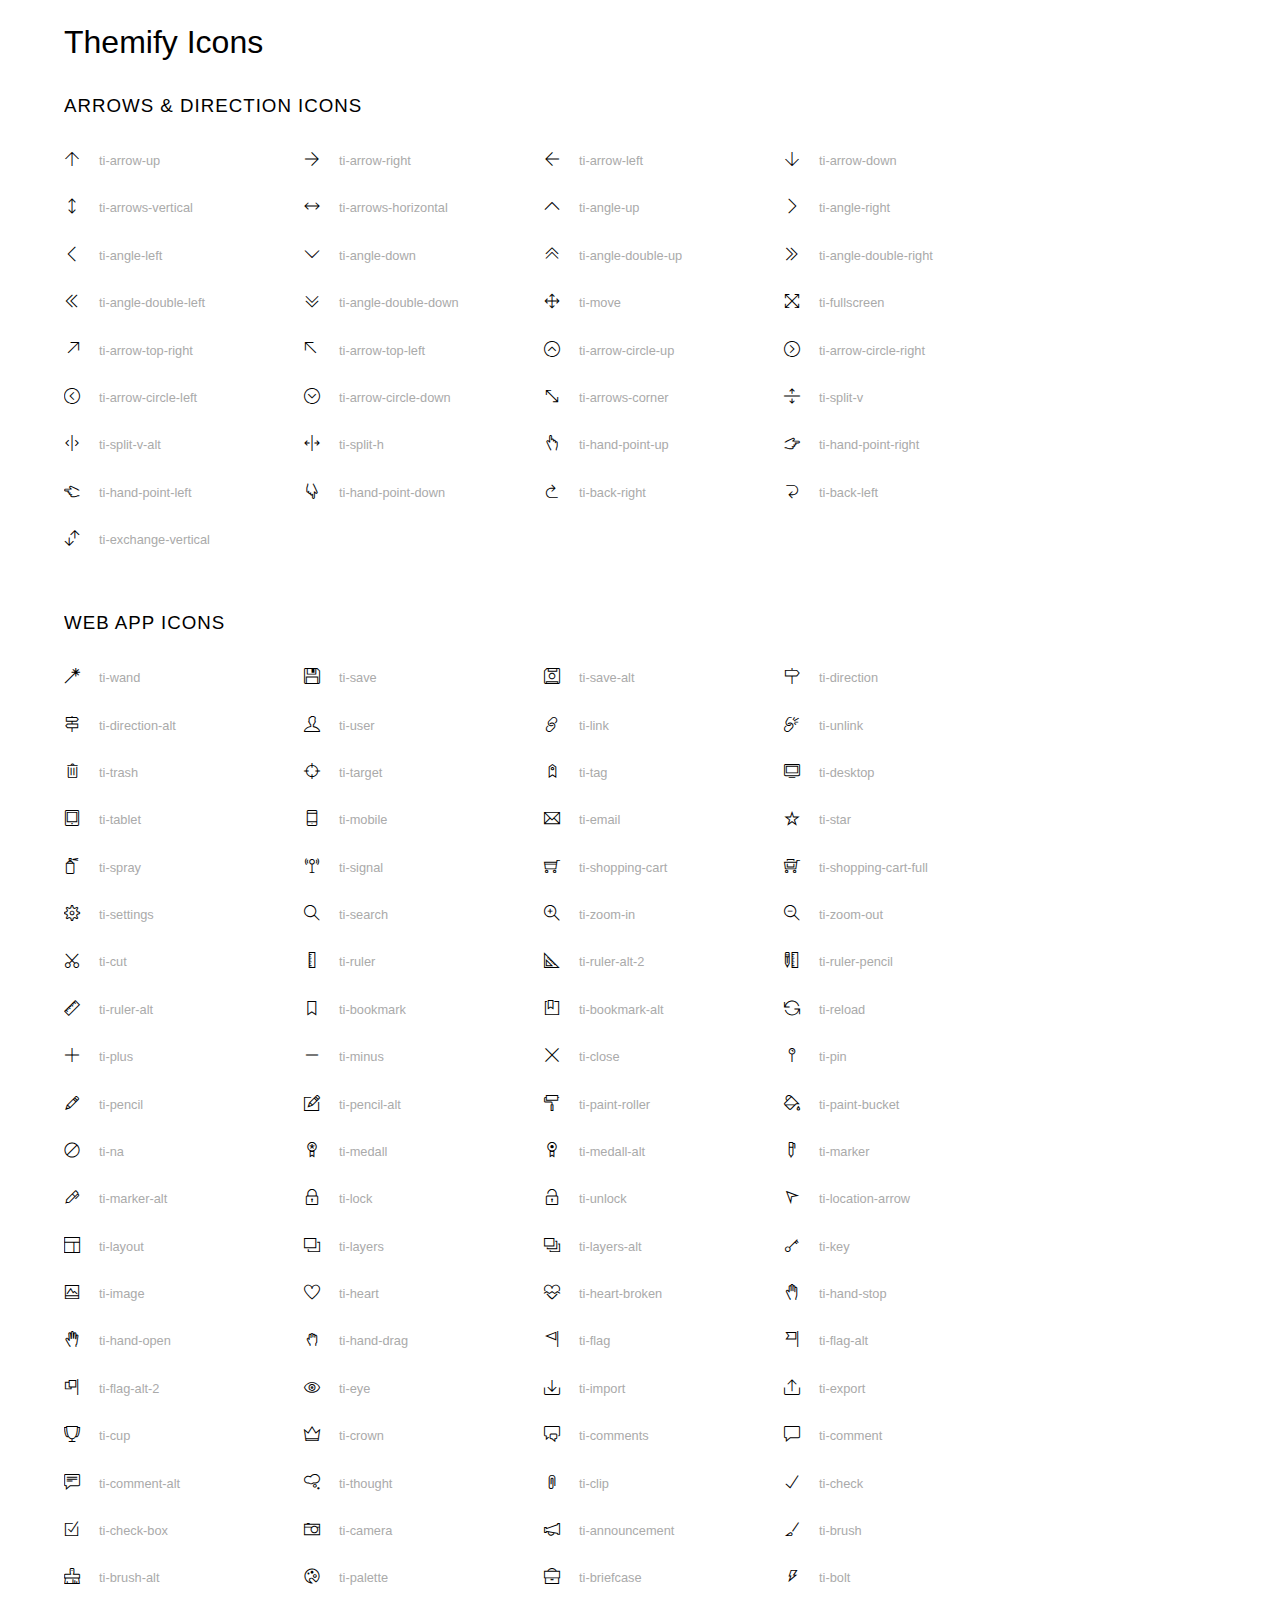
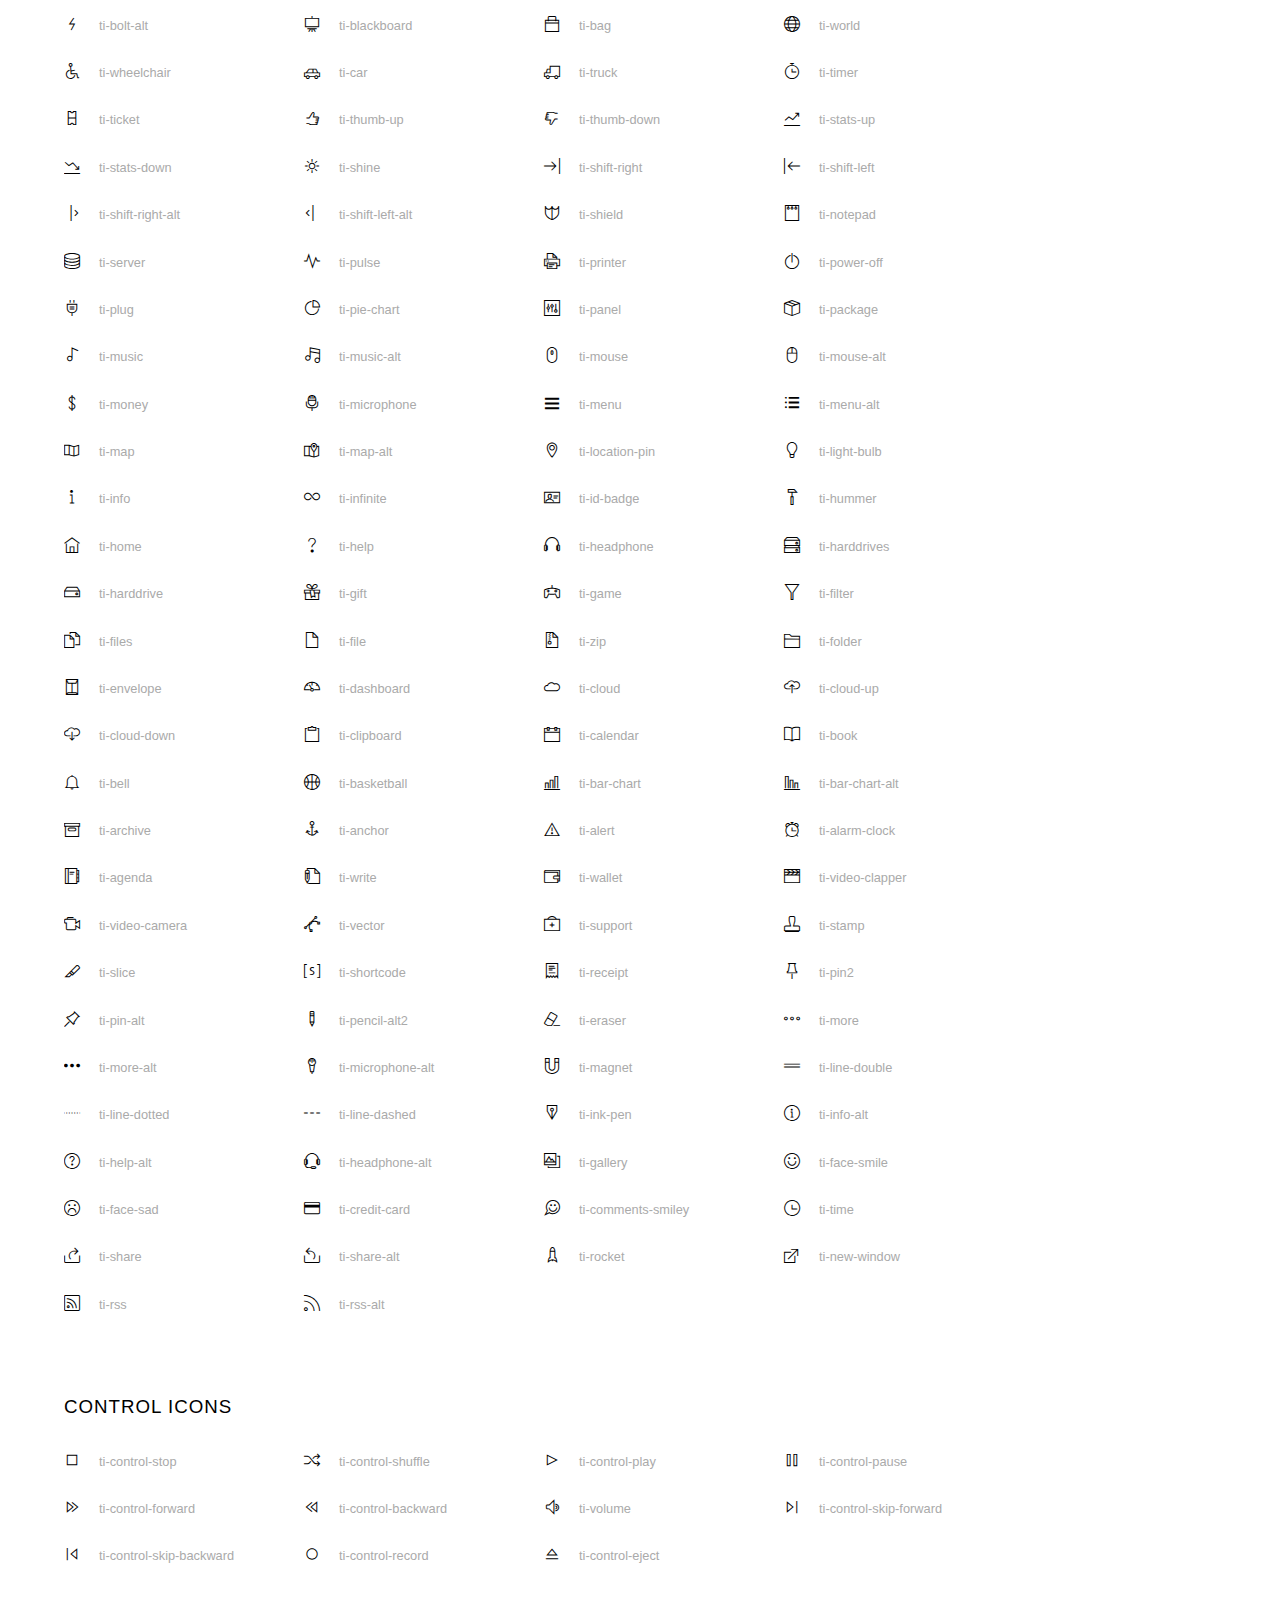
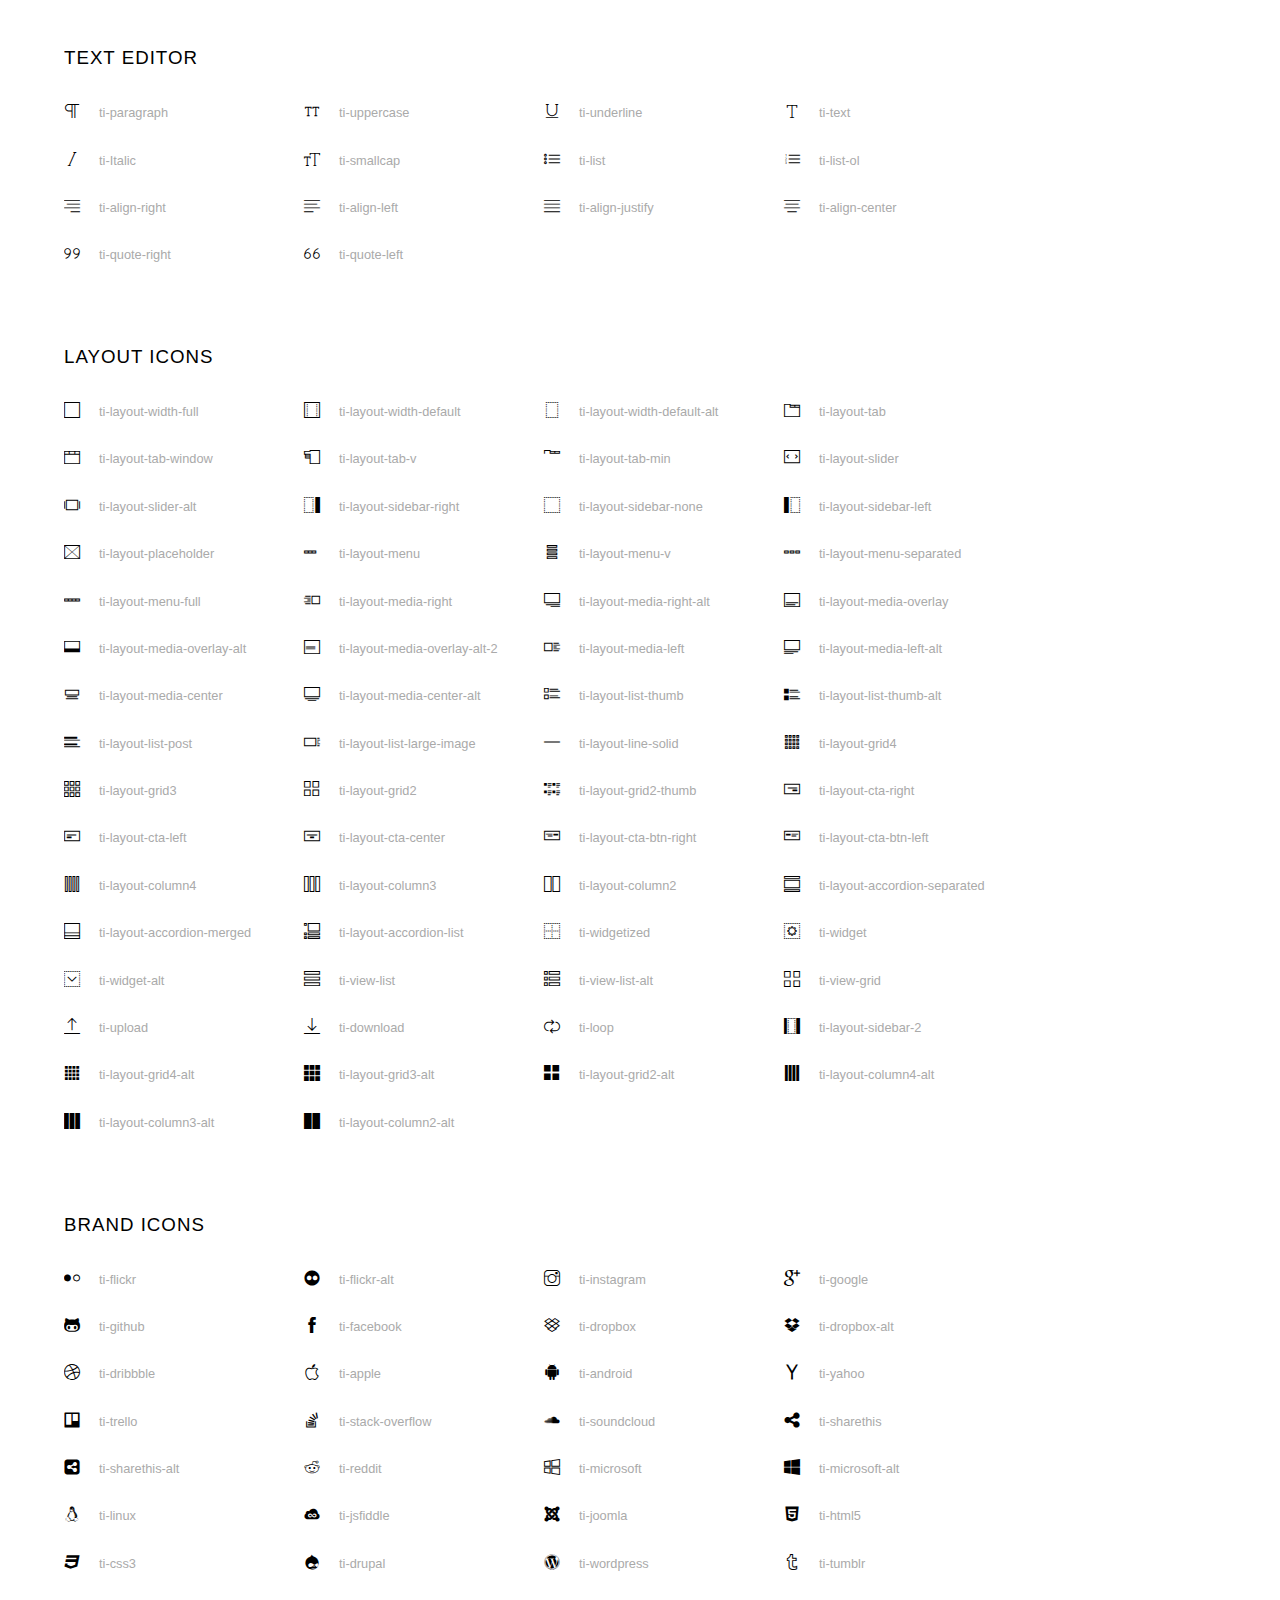
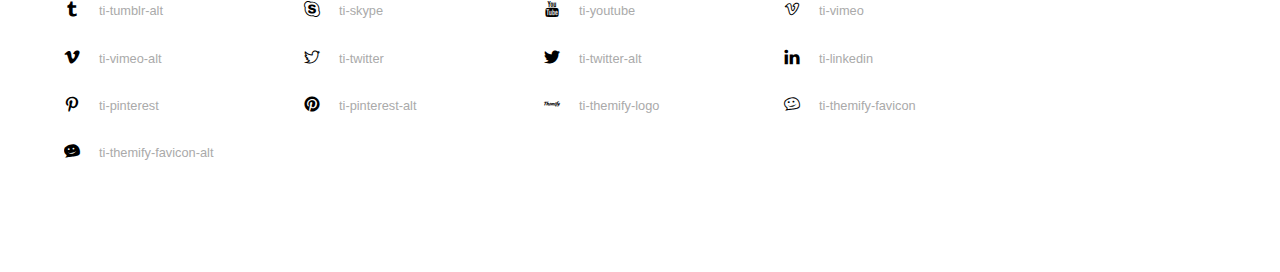
<file: css/icon_fonts/demo_icon_set_4.html>
<!doctype html>
<html>
<head>
	<meta charset="utf-8">
	<title>Themify Icon Font</title>
	<meta name="viewport" content="width=device-width">
	<link rel="stylesheet" href="css/icon_set_4.css">
	<style>
	body {
	font: normal 1em/1.5em Arial, Helvetica, sans-serif;
	max-width: 90%;
	margin: 30px auto 0;
	}
	h1, h3 {
		font-weight: normal;
	}
	h3 {
		font-size: 1.4;
		text-transform: uppercase;
		letter-spacing: 1px;
	}

	.icon-section {
		margin: 0 0 3em;
		clear: both;
		overflow: hidden;
	}
	.icon-container {
		width: 240px; 
		padding: .7em 0;
		float: left; 
		position: relative;
		text-align: left;
	}
	.icon-container [class^="ti-"], 
	.icon-container [class*=" ti-"] {
		color: #000;
		position: absolute;
		margin-top: 3px;
		transition: .3s;
	}
	.icon-container:hover [class^="ti-"],
	.icon-container:hover [class*=" ti-"] {
		font-size: 2.2em;
		margin-top: -5px;
	}
	.icon-container:hover .icon-name {
		color: #000;
	}
	.icon-name {
		color: #aaa;
		margin-left: 35px;
		font-size: .8em;
		transition: .3s;
	}
	.icon-container:hover .icon-name {
		margin-left: 45px;
	}
	</style>

	<!--<![endif]-->
</head>
<body>
	<h1>Themify Icons</h1>

	<div class="icon-section">

		<div class="icon-section">
			<h3>Arrows &amp; Direction Icons </h3>

			<div class="icon-container">
				<span class="ti-arrow-up"></span><span class="icon-name"> ti-arrow-up</span>
			</div>
			<div class="icon-container">
				<span class="ti-arrow-right"></span><span class="icon-name"> ti-arrow-right</span>
			</div>
			<div class="icon-container">
				<span class="ti-arrow-left"></span><span class="icon-name"> ti-arrow-left</span>
			</div>
			<div class="icon-container">
				<span class="ti-arrow-down"></span><span class="icon-name"> ti-arrow-down</span>
			</div>
			<div class="icon-container">
				<span class="ti-arrows-vertical"></span><span class="icon-name"> ti-arrows-vertical</span>
			</div>
			<div class="icon-container">
				<span class="ti-arrows-horizontal"></span><span class="icon-name"> ti-arrows-horizontal</span>
			</div>
			<div class="icon-container">
				<span class="ti-angle-up"></span><span class="icon-name"> ti-angle-up</span>
			</div>
			<div class="icon-container">
				<span class="ti-angle-right"></span><span class="icon-name"> ti-angle-right</span>
			</div>
			<div class="icon-container">
				<span class="ti-angle-left"></span><span class="icon-name"> ti-angle-left</span>
			</div>
			<div class="icon-container">
				<span class="ti-angle-down"></span><span class="icon-name"> ti-angle-down</span>
			</div>	
			<div class="icon-container">
				<span class="ti-angle-double-up"></span><span class="icon-name"> ti-angle-double-up</span>
			</div>
			<div class="icon-container">
				<span class="ti-angle-double-right"></span><span class="icon-name"> ti-angle-double-right</span>
			</div>
			<div class="icon-container">
				<span class="ti-angle-double-left"></span><span class="icon-name"> ti-angle-double-left</span>
			</div>
			<div class="icon-container">
				<span class="ti-angle-double-down"></span><span class="icon-name"> ti-angle-double-down</span>
			</div>					
			<div class="icon-container">
				<span class="ti-move"></span><span class="icon-name"> ti-move</span>
			</div>
			<div class="icon-container">
				<span class="ti-fullscreen"></span><span class="icon-name"> ti-fullscreen</span>
			</div>
			<div class="icon-container">
				<span class="ti-arrow-top-right"></span><span class="icon-name"> ti-arrow-top-right</span>
			</div>
			<div class="icon-container">
				<span class="ti-arrow-top-left"></span><span class="icon-name"> ti-arrow-top-left</span>
			</div>
			<div class="icon-container">
				<span class="ti-arrow-circle-up"></span><span class="icon-name"> ti-arrow-circle-up</span>
			</div>
			<div class="icon-container">
				<span class="ti-arrow-circle-right"></span><span class="icon-name"> ti-arrow-circle-right</span>
			</div>
			<div class="icon-container">
				<span class="ti-arrow-circle-left"></span><span class="icon-name"> ti-arrow-circle-left</span>
			</div>
			<div class="icon-container">
				<span class="ti-arrow-circle-down"></span><span class="icon-name"> ti-arrow-circle-down</span>
			</div>
			<div class="icon-container">
				<span class="ti-arrows-corner"></span><span class="icon-name"> ti-arrows-corner</span>
			</div>
			<div class="icon-container">
				<span class="ti-split-v"></span><span class="icon-name"> ti-split-v</span>
			</div>

			<div class="icon-container">
				<span class="ti-split-v-alt"></span><span class="icon-name"> ti-split-v-alt</span>
			</div>
			<div class="icon-container">
				<span class="ti-split-h"></span><span class="icon-name"> ti-split-h</span>
			</div>
			<div class="icon-container">
				<span class="ti-hand-point-up"></span><span class="icon-name"> ti-hand-point-up</span>
			</div>
			<div class="icon-container">
				<span class="ti-hand-point-right"></span><span class="icon-name"> ti-hand-point-right</span>
			</div>
			<div class="icon-container">
				<span class="ti-hand-point-left"></span><span class="icon-name"> ti-hand-point-left</span>
			</div>
			<div class="icon-container">
				<span class="ti-hand-point-down"></span><span class="icon-name"> ti-hand-point-down</span>
			</div>
			<div class="icon-container">
				<span class="ti-back-right"></span><span class="icon-name"> ti-back-right</span>
			</div>
			<div class="icon-container">
				<span class="ti-back-left"></span><span class="icon-name"> ti-back-left</span>
			</div>
			<div class="icon-container">
				<span class="ti-exchange-vertical"></span><span class="icon-name"> ti-exchange-vertical</span>
			</div>

		</div> <!-- Arrows Icons -->



		<h3>Web App Icons</h3>
		
		<div class="icon-section">

			<div class="icon-container">
				<span class="ti-wand"></span><span class="icon-name"> ti-wand</span>
			</div>
			<div class="icon-container">
				<span class="ti-save"></span><span class="icon-name"> ti-save</span>
			</div>
			<div class="icon-container">
				<span class="ti-save-alt"></span><span class="icon-name"> ti-save-alt</span>
			</div>

			<div class="icon-container">
				<span class="ti-direction"></span><span class="icon-name"> ti-direction</span>
			</div>
			<div class="icon-container">
				<span class="ti-direction-alt"></span><span class="icon-name"> ti-direction-alt</span>
			</div>
			<div class="icon-container">
				<span class="ti-user"></span><span class="icon-name"> ti-user</span>
			</div>
			<div class="icon-container">
				<span class="ti-link"></span><span class="icon-name"> ti-link</span>
			</div>
			<div class="icon-container">
				<span class="ti-unlink"></span><span class="icon-name"> ti-unlink</span>
			</div>
			<div class="icon-container">
				<span class="ti-trash"></span><span class="icon-name"> ti-trash</span>
			</div>
			<div class="icon-container">
				<span class="ti-target"></span><span class="icon-name"> ti-target</span>
			</div>
			<div class="icon-container">
				<span class="ti-tag"></span><span class="icon-name"> ti-tag</span>
			</div>
			<div class="icon-container">
				<span class="ti-desktop"></span><span class="icon-name"> ti-desktop</span>
			</div>
			<div class="icon-container">
				<span class="ti-tablet"></span><span class="icon-name"> ti-tablet</span>
			</div>
			<div class="icon-container">
				<span class="ti-mobile"></span><span class="icon-name"> ti-mobile</span>
			</div>
			<div class="icon-container">
				<span class="ti-email"></span><span class="icon-name"> ti-email</span>
			</div>	
			<div class="icon-container">
				<span class="ti-star"></span><span class="icon-name"> ti-star</span>
			</div>
			<div class="icon-container">
				<span class="ti-spray"></span><span class="icon-name"> ti-spray</span>
			</div>
			<div class="icon-container">
				<span class="ti-signal"></span><span class="icon-name"> ti-signal</span>
			</div>
			<div class="icon-container">
				<span class="ti-shopping-cart"></span><span class="icon-name"> ti-shopping-cart</span>
			</div>
			<div class="icon-container">
				<span class="ti-shopping-cart-full"></span><span class="icon-name"> ti-shopping-cart-full</span>
			</div>
			<div class="icon-container">
				<span class="ti-settings"></span><span class="icon-name"> ti-settings</span>
			</div>
			<div class="icon-container">
				<span class="ti-search"></span><span class="icon-name"> ti-search</span>
			</div>
			<div class="icon-container">
				<span class="ti-zoom-in"></span><span class="icon-name"> ti-zoom-in</span>
			</div>
			<div class="icon-container">
				<span class="ti-zoom-out"></span><span class="icon-name"> ti-zoom-out</span>
			</div>
			<div class="icon-container">
				<span class="ti-cut"></span><span class="icon-name"> ti-cut</span>
			</div>
			<div class="icon-container">
				<span class="ti-ruler"></span><span class="icon-name"> ti-ruler</span>
			</div>
			<div class="icon-container">
				<span class="ti-ruler-alt-2"></span><span class="icon-name"> ti-ruler-alt-2</span>
			</div>			
			<div class="icon-container">
				<span class="ti-ruler-pencil"></span><span class="icon-name"> ti-ruler-pencil</span>
			</div>
			<div class="icon-container">
				<span class="ti-ruler-alt"></span><span class="icon-name"> ti-ruler-alt</span>
			</div>
			<div class="icon-container">
				<span class="ti-bookmark"></span><span class="icon-name"> ti-bookmark</span>
			</div>
			<div class="icon-container">
				<span class="ti-bookmark-alt"></span><span class="icon-name"> ti-bookmark-alt</span>
			</div>
			<div class="icon-container">
				<span class="ti-reload"></span><span class="icon-name"> ti-reload</span>
			</div>
			<div class="icon-container">
				<span class="ti-plus"></span><span class="icon-name"> ti-plus</span>
			</div>
			<div class="icon-container">
				<span class="ti-minus"></span><span class="icon-name"> ti-minus</span>
			</div>
			<div class="icon-container">
				<span class="ti-close"></span><span class="icon-name"> ti-close</span>
			</div>			
			<div class="icon-container">
				<span class="ti-pin"></span><span class="icon-name"> ti-pin</span>
			</div>
			<div class="icon-container">
				<span class="ti-pencil"></span><span class="icon-name"> ti-pencil</span>
			</div>
					
		  	<div class="icon-container">
				<span class="ti-pencil-alt"></span><span class="icon-name"> ti-pencil-alt</span>
			</div>
			<div class="icon-container">
				<span class="ti-paint-roller"></span><span class="icon-name"> ti-paint-roller</span>
			</div>
			<div class="icon-container">
				<span class="ti-paint-bucket"></span><span class="icon-name"> ti-paint-bucket</span>
			</div>
			<div class="icon-container">
				<span class="ti-na"></span><span class="icon-name"> ti-na</span>
			</div>
			<div class="icon-container">
				<span class="ti-medall"></span><span class="icon-name"> ti-medall</span>
			</div>
			<div class="icon-container">
				<span class="ti-medall-alt"></span><span class="icon-name"> ti-medall-alt</span>
			</div>
			<div class="icon-container">
				<span class="ti-marker"></span><span class="icon-name"> ti-marker</span>
			</div>
			<div class="icon-container">
				<span class="ti-marker-alt"></span><span class="icon-name"> ti-marker-alt</span>
			</div>

			<div class="icon-container">
				<span class="ti-lock"></span><span class="icon-name"> ti-lock</span>
			</div>
			<div class="icon-container">
				<span class="ti-unlock"></span><span class="icon-name"> ti-unlock</span>
			</div>
			<div class="icon-container">
				<span class="ti-location-arrow"></span><span class="icon-name"> ti-location-arrow</span>
			</div>
			<div class="icon-container">
				<span class="ti-layout"></span><span class="icon-name"> ti-layout</span>
			</div>
			<div class="icon-container">
				<span class="ti-layers"></span><span class="icon-name"> ti-layers</span>
			</div>
			<div class="icon-container">
				<span class="ti-layers-alt"></span><span class="icon-name"> ti-layers-alt</span>
			</div>
			<div class="icon-container">
				<span class="ti-key"></span><span class="icon-name"> ti-key</span>
			</div>
			<div class="icon-container">
				<span class="ti-image"></span><span class="icon-name"> ti-image</span>
			</div>
			<div class="icon-container">
				<span class="ti-heart"></span><span class="icon-name"> ti-heart</span>
			</div>
			<div class="icon-container">
				<span class="ti-heart-broken"></span><span class="icon-name"> ti-heart-broken</span>
			</div>
			<div class="icon-container">
				<span class="ti-hand-stop"></span><span class="icon-name"> ti-hand-stop</span>
			</div>
			<div class="icon-container">
				<span class="ti-hand-open"></span><span class="icon-name"> ti-hand-open</span>
			</div>
			<div class="icon-container">
				<span class="ti-hand-drag"></span><span class="icon-name"> ti-hand-drag</span>
			</div>
			<div class="icon-container">
				<span class="ti-flag"></span><span class="icon-name"> ti-flag</span>
			</div>
			<div class="icon-container">
				<span class="ti-flag-alt"></span><span class="icon-name"> ti-flag-alt</span>
			</div>
			<div class="icon-container">
				<span class="ti-flag-alt-2"></span><span class="icon-name"> ti-flag-alt-2</span>
			</div>
			<div class="icon-container">
				<span class="ti-eye"></span><span class="icon-name"> ti-eye</span>
			</div>
			<div class="icon-container">
				<span class="ti-import"></span><span class="icon-name"> ti-import</span>
			</div>			
			<div class="icon-container">
				<span class="ti-export"></span><span class="icon-name"> ti-export</span>
			</div>
			<div class="icon-container">
				<span class="ti-cup"></span><span class="icon-name"> ti-cup</span>
			</div>
			<div class="icon-container">
				<span class="ti-crown"></span><span class="icon-name"> ti-crown</span>
			</div>
			<div class="icon-container">
				<span class="ti-comments"></span><span class="icon-name"> ti-comments</span>
			</div>
			<div class="icon-container">
				<span class="ti-comment"></span><span class="icon-name"> ti-comment</span>
			</div>
			<div class="icon-container">
				<span class="ti-comment-alt"></span><span class="icon-name"> ti-comment-alt</span>
			</div>
			<div class="icon-container">
				<span class="ti-thought"></span><span class="icon-name"> ti-thought</span>
			</div>			
			<div class="icon-container">
				<span class="ti-clip"></span><span class="icon-name"> ti-clip</span>
			</div>

			<div class="icon-container">
				<span class="ti-check"></span><span class="icon-name"> ti-check</span>
			</div>
			<div class="icon-container">
				<span class="ti-check-box"></span><span class="icon-name"> ti-check-box</span>
			</div>
			<div class="icon-container">
				<span class="ti-camera"></span><span class="icon-name"> ti-camera</span>
			</div>
			<div class="icon-container">
				<span class="ti-announcement"></span><span class="icon-name"> ti-announcement</span>
			</div>
			<div class="icon-container">
				<span class="ti-brush"></span><span class="icon-name"> ti-brush</span>
			</div>
			<div class="icon-container">
				<span class="ti-brush-alt"></span><span class="icon-name"> ti-brush-alt</span>
			</div>
			<div class="icon-container">
				<span class="ti-palette"></span><span class="icon-name"> ti-palette</span>
			</div>			
			<div class="icon-container">
				<span class="ti-briefcase"></span><span class="icon-name"> ti-briefcase</span>
			</div>
			<div class="icon-container">
				<span class="ti-bolt"></span><span class="icon-name"> ti-bolt</span>
			</div>
			<div class="icon-container">
				<span class="ti-bolt-alt"></span><span class="icon-name"> ti-bolt-alt</span>
			</div>
			<div class="icon-container">
				<span class="ti-blackboard"></span><span class="icon-name"> ti-blackboard</span>
			</div>
			<div class="icon-container">
				<span class="ti-bag"></span><span class="icon-name"> ti-bag</span>
			</div>
			<div class="icon-container">
				<span class="ti-world"></span><span class="icon-name"> ti-world</span>
			</div>
			<div class="icon-container">
				<span class="ti-wheelchair"></span><span class="icon-name"> ti-wheelchair</span>
			</div>
			<div class="icon-container">
				<span class="ti-car"></span><span class="icon-name"> ti-car</span>
			</div>
			<div class="icon-container">
				<span class="ti-truck"></span><span class="icon-name"> ti-truck</span>
			</div>
			<div class="icon-container">
				<span class="ti-timer"></span><span class="icon-name"> ti-timer</span>
			</div>
			<div class="icon-container">
				<span class="ti-ticket"></span><span class="icon-name"> ti-ticket</span>
			</div>
			<div class="icon-container">
				<span class="ti-thumb-up"></span><span class="icon-name"> ti-thumb-up</span>
			</div>
			<div class="icon-container">
				<span class="ti-thumb-down"></span><span class="icon-name"> ti-thumb-down</span>
			</div>

			<div class="icon-container">
				<span class="ti-stats-up"></span><span class="icon-name"> ti-stats-up</span>
			</div>
			<div class="icon-container">
				<span class="ti-stats-down"></span><span class="icon-name"> ti-stats-down</span>
			</div>
			<div class="icon-container">
				<span class="ti-shine"></span><span class="icon-name"> ti-shine</span>
			</div>
			<div class="icon-container">
				<span class="ti-shift-right"></span><span class="icon-name"> ti-shift-right</span>
			</div>
			<div class="icon-container">
				<span class="ti-shift-left"></span><span class="icon-name"> ti-shift-left</span>
			</div>

			<div class="icon-container">
				<span class="ti-shift-right-alt"></span><span class="icon-name"> ti-shift-right-alt</span>
			</div>
			<div class="icon-container">
				<span class="ti-shift-left-alt"></span><span class="icon-name"> ti-shift-left-alt</span>
			</div>
			<div class="icon-container">
				<span class="ti-shield"></span><span class="icon-name"> ti-shield</span>
			</div>
			<div class="icon-container">
				<span class="ti-notepad"></span><span class="icon-name"> ti-notepad</span>
			</div>
			<div class="icon-container">
				<span class="ti-server"></span><span class="icon-name"> ti-server</span>
			</div>

			<div class="icon-container">
				<span class="ti-pulse"></span><span class="icon-name"> ti-pulse</span>
			</div>
			<div class="icon-container">
				<span class="ti-printer"></span><span class="icon-name"> ti-printer</span>
			</div>
			<div class="icon-container">
				<span class="ti-power-off"></span><span class="icon-name"> ti-power-off</span>
			</div>
			<div class="icon-container">
				<span class="ti-plug"></span><span class="icon-name"> ti-plug</span>
			</div>
			<div class="icon-container">
				<span class="ti-pie-chart"></span><span class="icon-name"> ti-pie-chart</span>
			</div>

			<div class="icon-container">
				<span class="ti-panel"></span><span class="icon-name"> ti-panel</span>
			</div>
			<div class="icon-container">
				<span class="ti-package"></span><span class="icon-name"> ti-package</span>
			</div>
			<div class="icon-container">
				<span class="ti-music"></span><span class="icon-name"> ti-music</span>
			</div>
			<div class="icon-container">
				<span class="ti-music-alt"></span><span class="icon-name"> ti-music-alt</span>
			</div>
			<div class="icon-container">
				<span class="ti-mouse"></span><span class="icon-name"> ti-mouse</span>
			</div>
			<div class="icon-container">
				<span class="ti-mouse-alt"></span><span class="icon-name"> ti-mouse-alt</span>
			</div>
			<div class="icon-container">
				<span class="ti-money"></span><span class="icon-name"> ti-money</span>
			</div>
			<div class="icon-container">
				<span class="ti-microphone"></span><span class="icon-name"> ti-microphone</span>
			</div>
			<div class="icon-container">
				<span class="ti-menu"></span><span class="icon-name"> ti-menu</span>
			</div>
			<div class="icon-container">
				<span class="ti-menu-alt"></span><span class="icon-name"> ti-menu-alt</span>
			</div>
			<div class="icon-container">
				<span class="ti-map"></span><span class="icon-name"> ti-map</span>
			</div>
			<div class="icon-container">
				<span class="ti-map-alt"></span><span class="icon-name"> ti-map-alt</span>
			</div>

			<div class="icon-container">
				<span class="ti-location-pin"></span><span class="icon-name"> ti-location-pin</span>
			</div>

			<div class="icon-container">
				<span class="ti-light-bulb"></span><span class="icon-name"> ti-light-bulb</span>
			</div>
			<div class="icon-container">
				<span class="ti-info"></span><span class="icon-name"> ti-info</span>
			</div>
			<div class="icon-container">
				<span class="ti-infinite"></span><span class="icon-name"> ti-infinite</span>
			</div>
			<div class="icon-container">
				<span class="ti-id-badge"></span><span class="icon-name"> ti-id-badge</span>
			</div>
			<div class="icon-container">
				<span class="ti-hummer"></span><span class="icon-name"> ti-hummer</span>
			</div>
			<div class="icon-container">
				<span class="ti-home"></span><span class="icon-name"> ti-home</span>
			</div>
			<div class="icon-container">
				<span class="ti-help"></span><span class="icon-name"> ti-help</span>
			</div>
			<div class="icon-container">
				<span class="ti-headphone"></span><span class="icon-name"> ti-headphone</span>
			</div>
			<div class="icon-container">
				<span class="ti-harddrives"></span><span class="icon-name"> ti-harddrives</span>
			</div>
			<div class="icon-container">
				<span class="ti-harddrive"></span><span class="icon-name"> ti-harddrive</span>
			</div>
			<div class="icon-container">
				<span class="ti-gift"></span><span class="icon-name"> ti-gift</span>
			</div>
			<div class="icon-container">
				<span class="ti-game"></span><span class="icon-name"> ti-game</span>
			</div>
			<div class="icon-container">
				<span class="ti-filter"></span><span class="icon-name"> ti-filter</span>
			</div>
			<div class="icon-container">
				<span class="ti-files"></span><span class="icon-name"> ti-files</span>
			</div>
			<div class="icon-container">
				<span class="ti-file"></span><span class="icon-name"> ti-file</span>
			</div>
			<div class="icon-container">
				<span class="ti-zip"></span><span class="icon-name"> ti-zip</span>
			</div>
			<div class="icon-container">
				<span class="ti-folder"></span><span class="icon-name"> ti-folder</span>
			</div>			
			<div class="icon-container">
				<span class="ti-envelope"></span><span class="icon-name"> ti-envelope</span>
			</div>


			<div class="icon-container">
				<span class="ti-dashboard"></span><span class="icon-name"> ti-dashboard</span>
			</div>
			<div class="icon-container">
				<span class="ti-cloud"></span><span class="icon-name"> ti-cloud</span>
			</div>
			<div class="icon-container">
				<span class="ti-cloud-up"></span><span class="icon-name"> ti-cloud-up</span>
			</div>
			<div class="icon-container">
				<span class="ti-cloud-down"></span><span class="icon-name"> ti-cloud-down</span>
			</div>
			<div class="icon-container">
				<span class="ti-clipboard"></span><span class="icon-name"> ti-clipboard</span>
			</div>
			<div class="icon-container">
				<span class="ti-calendar"></span><span class="icon-name"> ti-calendar</span>
			</div>
			<div class="icon-container">
				<span class="ti-book"></span><span class="icon-name"> ti-book</span>
			</div>
			<div class="icon-container">
				<span class="ti-bell"></span><span class="icon-name"> ti-bell</span>
			</div>
			<div class="icon-container">
				<span class="ti-basketball"></span><span class="icon-name"> ti-basketball</span>
			</div>
			<div class="icon-container">
				<span class="ti-bar-chart"></span><span class="icon-name"> ti-bar-chart</span>
			</div>
			<div class="icon-container">
				<span class="ti-bar-chart-alt"></span><span class="icon-name"> ti-bar-chart-alt</span>
			</div>


			<div class="icon-container">
				<span class="ti-archive"></span><span class="icon-name"> ti-archive</span>
			</div>
			<div class="icon-container">
				<span class="ti-anchor"></span><span class="icon-name"> ti-anchor</span>
			</div>

			<div class="icon-container">
				<span class="ti-alert"></span><span class="icon-name"> ti-alert</span>
			</div>
			<div class="icon-container">
				<span class="ti-alarm-clock"></span><span class="icon-name"> ti-alarm-clock</span>
			</div>
			<div class="icon-container">
				<span class="ti-agenda"></span><span class="icon-name"> ti-agenda</span>
			</div>
			<div class="icon-container">
				<span class="ti-write"></span><span class="icon-name"> ti-write</span>
			</div>

			<div class="icon-container">
				<span class="ti-wallet"></span><span class="icon-name"> ti-wallet</span>
			</div>
			<div class="icon-container">
				<span class="ti-video-clapper"></span><span class="icon-name"> ti-video-clapper</span>
			</div>
			<div class="icon-container">
				<span class="ti-video-camera"></span><span class="icon-name"> ti-video-camera</span>
			</div>
			<div class="icon-container">
				<span class="ti-vector"></span><span class="icon-name"> ti-vector</span>
			</div>

			<div class="icon-container">
				<span class="ti-support"></span><span class="icon-name"> ti-support</span>
			</div>
			<div class="icon-container">
				<span class="ti-stamp"></span><span class="icon-name"> ti-stamp</span>
			</div>
			<div class="icon-container">
				<span class="ti-slice"></span><span class="icon-name"> ti-slice</span>
			</div>
			<div class="icon-container">
				<span class="ti-shortcode"></span><span class="icon-name"> ti-shortcode</span>
			</div>
			<div class="icon-container">
				<span class="ti-receipt"></span><span class="icon-name"> ti-receipt</span>
			</div>
			<div class="icon-container">
				<span class="ti-pin2"></span><span class="icon-name"> ti-pin2</span>
			</div>
			<div class="icon-container">
				<span class="ti-pin-alt"></span><span class="icon-name"> ti-pin-alt</span>
			</div>
			<div class="icon-container">
				<span class="ti-pencil-alt2"></span><span class="icon-name"> ti-pencil-alt2</span>
			</div>
			<div class="icon-container">
				<span class="ti-eraser"></span><span class="icon-name"> ti-eraser</span>
			</div>			
			<div class="icon-container">
				<span class="ti-more"></span><span class="icon-name"> ti-more</span>
			</div>
			<div class="icon-container">
				<span class="ti-more-alt"></span><span class="icon-name"> ti-more-alt</span>
			</div>
			<div class="icon-container">
				<span class="ti-microphone-alt"></span><span class="icon-name"> ti-microphone-alt</span>
			</div>
			<div class="icon-container">
				<span class="ti-magnet"></span><span class="icon-name"> ti-magnet</span>
			</div>
			<div class="icon-container">
				<span class="ti-line-double"></span><span class="icon-name"> ti-line-double</span>
			</div>
			<div class="icon-container">
				<span class="ti-line-dotted"></span><span class="icon-name"> ti-line-dotted</span>
			</div>
			<div class="icon-container">
				<span class="ti-line-dashed"></span><span class="icon-name"> ti-line-dashed</span>
			</div>

			<div class="icon-container">
				<span class="ti-ink-pen"></span><span class="icon-name"> ti-ink-pen</span>
			</div>
			<div class="icon-container">
				<span class="ti-info-alt"></span><span class="icon-name"> ti-info-alt</span>
			</div>
			<div class="icon-container">
				<span class="ti-help-alt"></span><span class="icon-name"> ti-help-alt</span>
			</div>
			<div class="icon-container">
				<span class="ti-headphone-alt"></span><span class="icon-name"> ti-headphone-alt</span>
			</div>

			<div class="icon-container">
				<span class="ti-gallery"></span><span class="icon-name"> ti-gallery</span>
			</div>
			<div class="icon-container">
				<span class="ti-face-smile"></span><span class="icon-name"> ti-face-smile</span>
			</div>
			<div class="icon-container">
				<span class="ti-face-sad"></span><span class="icon-name"> ti-face-sad</span>
			</div>
			<div class="icon-container">
				<span class="ti-credit-card"></span><span class="icon-name"> ti-credit-card</span>
			</div>
			<div class="icon-container">
				<span class="ti-comments-smiley"></span><span class="icon-name"> ti-comments-smiley</span>
			</div>
			<div class="icon-container">
				<span class="ti-time"></span><span class="icon-name"> ti-time</span>
			</div>
			<div class="icon-container">
				<span class="ti-share"></span><span class="icon-name"> ti-share</span>
			</div>
			<div class="icon-container">
				<span class="ti-share-alt"></span><span class="icon-name"> ti-share-alt</span>
			</div>
			<div class="icon-container">
				<span class="ti-rocket"></span><span class="icon-name"> ti-rocket</span>
			</div>

			<div class="icon-container">
				<span class="ti-new-window"></span><span class="icon-name"> ti-new-window</span>
			</div>

			<div class="icon-container">
				<span class="ti-rss"></span><span class="icon-name"> ti-rss</span>
			</div>

			<div class="icon-container">
				<span class="ti-rss-alt"></span><span class="icon-name"> ti-rss-alt</span>
			</div>
			
		</div><!-- Web App Icons -->


		<div class="icon-section">
			<h3>Control Icons</h3>
			<div class="icon-container">
				<span class="ti-control-stop"></span><span class="icon-name"> ti-control-stop</span>
			</div>
			<div class="icon-container">
				<span class="ti-control-shuffle"></span><span class="icon-name"> ti-control-shuffle</span>
			</div>
			<div class="icon-container">
				<span class="ti-control-play"></span><span class="icon-name"> ti-control-play</span>
			</div>
			<div class="icon-container">
				<span class="ti-control-pause"></span><span class="icon-name"> ti-control-pause</span>
			</div>
			<div class="icon-container">
				<span class="ti-control-forward"></span><span class="icon-name"> ti-control-forward</span>
			</div>
			<div class="icon-container">
				<span class="ti-control-backward"></span><span class="icon-name"> ti-control-backward</span>
			</div>	
			<div class="icon-container">
				<span class="ti-volume"></span><span class="icon-name"> ti-volume</span>
			</div>
			<div class="icon-container">
				<span class="ti-control-skip-forward"></span><span class="icon-name"> ti-control-skip-forward</span>
			</div>
			<div class="icon-container">
				<span class="ti-control-skip-backward"></span><span class="icon-name"> ti-control-skip-backward</span>
			</div>
			<div class="icon-container">
				<span class="ti-control-record"></span><span class="icon-name"> ti-control-record</span>
			</div>
			<div class="icon-container">
				<span class="ti-control-eject"></span><span class="icon-name"> ti-control-eject</span>
			</div>			
		</div> <!-- Control Icons -->


		<div class="icon-section">
			<h3>Text Editor</h3>

			<div class="icon-container">
				<span class="ti-paragraph"></span><span class="icon-name"> ti-paragraph</span>
			</div>
			<div class="icon-container">
				<span class="ti-uppercase"></span><span class="icon-name"> ti-uppercase</span>
			</div>

			<div class="icon-container">
				<span class="ti-underline"></span><span class="icon-name"> ti-underline</span>
			</div>
			<div class="icon-container">
				<span class="ti-text"></span><span class="icon-name"> ti-text</span>
			</div>
			<div class="icon-container">
				<span class="ti-Italic"></span><span class="icon-name"> ti-Italic</span>
			</div>
			<div class="icon-container">
				<span class="ti-smallcap"></span><span class="icon-name"> ti-smallcap</span>
			</div>
			<div class="icon-container">
				<span class="ti-list"></span><span class="icon-name"> ti-list</span>
			</div>
			<div class="icon-container">
				<span class="ti-list-ol"></span><span class="icon-name"> ti-list-ol</span>
			</div>
			<div class="icon-container">
				<span class="ti-align-right"></span><span class="icon-name"> ti-align-right</span>
			</div>
			<div class="icon-container">
				<span class="ti-align-left"></span><span class="icon-name"> ti-align-left</span>
			</div>
			<div class="icon-container">
				<span class="ti-align-justify"></span><span class="icon-name"> ti-align-justify</span>
			</div>
			<div class="icon-container">
				<span class="ti-align-center"></span><span class="icon-name"> ti-align-center</span>
			</div>
			<div class="icon-container">
				<span class="ti-quote-right"></span><span class="icon-name"> ti-quote-right</span>
			</div>
			<div class="icon-container">
				<span class="ti-quote-left"></span><span class="icon-name"> ti-quote-left</span>
			</div>

		</div> <!-- Text Editor -->



		<div class="icon-section">
			<h3>Layout Icons</h3>
			<div class="icon-container">
				<span class="ti-layout-width-full"></span><span class="icon-name"> ti-layout-width-full</span>
			</div>
			<div class="icon-container">
				<span class="ti-layout-width-default"></span><span class="icon-name"> ti-layout-width-default</span>
			</div>
			<div class="icon-container">
				<span class="ti-layout-width-default-alt"></span><span class="icon-name"> ti-layout-width-default-alt</span>
			</div>
			<div class="icon-container">
				<span class="ti-layout-tab"></span><span class="icon-name"> ti-layout-tab</span>
			</div>
			<div class="icon-container">
				<span class="ti-layout-tab-window"></span><span class="icon-name"> ti-layout-tab-window</span>
			</div>
			<div class="icon-container">
				<span class="ti-layout-tab-v"></span><span class="icon-name"> ti-layout-tab-v</span>
			</div>
			<div class="icon-container">
				<span class="ti-layout-tab-min"></span><span class="icon-name"> ti-layout-tab-min</span>
			</div>
			<div class="icon-container">
				<span class="ti-layout-slider"></span><span class="icon-name"> ti-layout-slider</span>
			</div>
			<div class="icon-container">
				<span class="ti-layout-slider-alt"></span><span class="icon-name"> ti-layout-slider-alt</span>
			</div>
			<div class="icon-container">
				<span class="ti-layout-sidebar-right"></span><span class="icon-name"> ti-layout-sidebar-right</span>
			</div>
			<div class="icon-container">
				<span class="ti-layout-sidebar-none"></span><span class="icon-name"> ti-layout-sidebar-none</span>
			</div>
			<div class="icon-container">
				<span class="ti-layout-sidebar-left"></span><span class="icon-name"> ti-layout-sidebar-left</span>
			</div>
			<div class="icon-container">
				<span class="ti-layout-placeholder"></span><span class="icon-name"> ti-layout-placeholder</span>
			</div>
			<div class="icon-container">
				<span class="ti-layout-menu"></span><span class="icon-name"> ti-layout-menu</span>
			</div>
			<div class="icon-container">
				<span class="ti-layout-menu-v"></span><span class="icon-name"> ti-layout-menu-v</span>
			</div>
			<div class="icon-container">
				<span class="ti-layout-menu-separated"></span><span class="icon-name"> ti-layout-menu-separated</span>
			</div>
			<div class="icon-container">
				<span class="ti-layout-menu-full"></span><span class="icon-name"> ti-layout-menu-full</span>
			</div>
			<div class="icon-container">
				<span class="ti-layout-media-right"></span><span class="icon-name"> ti-layout-media-right</span>
			</div>
			<div class="icon-container">
				<span class="ti-layout-media-right-alt"></span><span class="icon-name"> ti-layout-media-right-alt</span>
			</div>
			<div class="icon-container">
				<span class="ti-layout-media-overlay"></span><span class="icon-name"> ti-layout-media-overlay</span>
			</div>
			<div class="icon-container">
				<span class="ti-layout-media-overlay-alt"></span><span class="icon-name"> ti-layout-media-overlay-alt</span>
			</div>
			<div class="icon-container">
				<span class="ti-layout-media-overlay-alt-2"></span><span class="icon-name"> ti-layout-media-overlay-alt-2</span>
			</div>
			<div class="icon-container">
				<span class="ti-layout-media-left"></span><span class="icon-name"> ti-layout-media-left</span>
			</div>
			<div class="icon-container">
				<span class="ti-layout-media-left-alt"></span><span class="icon-name"> ti-layout-media-left-alt</span>
			</div>
			<div class="icon-container">
				<span class="ti-layout-media-center"></span><span class="icon-name"> ti-layout-media-center</span>
			</div>
			<div class="icon-container">
				<span class="ti-layout-media-center-alt"></span><span class="icon-name"> ti-layout-media-center-alt</span>
			</div>
			<div class="icon-container">
				<span class="ti-layout-list-thumb"></span><span class="icon-name"> ti-layout-list-thumb</span>
			</div>
			<div class="icon-container">
				<span class="ti-layout-list-thumb-alt"></span><span class="icon-name"> ti-layout-list-thumb-alt</span>
			</div>
			<div class="icon-container">
				<span class="ti-layout-list-post"></span><span class="icon-name"> ti-layout-list-post</span>
			</div>
			<div class="icon-container">
				<span class="ti-layout-list-large-image"></span><span class="icon-name"> ti-layout-list-large-image</span>
			</div>
			<div class="icon-container">
				<span class="ti-layout-line-solid"></span><span class="icon-name"> ti-layout-line-solid</span>
			</div>
			<div class="icon-container">
				<span class="ti-layout-grid4"></span><span class="icon-name"> ti-layout-grid4</span>
			</div>
			<div class="icon-container">
				<span class="ti-layout-grid3"></span><span class="icon-name"> ti-layout-grid3</span>
			</div>
			<div class="icon-container">
				<span class="ti-layout-grid2"></span><span class="icon-name"> ti-layout-grid2</span>
			</div>
			<div class="icon-container">
				<span class="ti-layout-grid2-thumb"></span><span class="icon-name"> ti-layout-grid2-thumb</span>
			</div>
			<div class="icon-container">
				<span class="ti-layout-cta-right"></span><span class="icon-name"> ti-layout-cta-right</span>
			</div>
			<div class="icon-container">
				<span class="ti-layout-cta-left"></span><span class="icon-name"> ti-layout-cta-left</span>
			</div>
			<div class="icon-container">
				<span class="ti-layout-cta-center"></span><span class="icon-name"> ti-layout-cta-center</span>
			</div>
			<div class="icon-container">
				<span class="ti-layout-cta-btn-right"></span><span class="icon-name"> ti-layout-cta-btn-right</span>
			</div>
			<div class="icon-container">
				<span class="ti-layout-cta-btn-left"></span><span class="icon-name"> ti-layout-cta-btn-left</span>
			</div>
			<div class="icon-container">
				<span class="ti-layout-column4"></span><span class="icon-name"> ti-layout-column4</span>
			</div>
			<div class="icon-container">
				<span class="ti-layout-column3"></span><span class="icon-name"> ti-layout-column3</span>
			</div>
			<div class="icon-container">
				<span class="ti-layout-column2"></span><span class="icon-name"> ti-layout-column2</span>
			</div>
			<div class="icon-container">
				<span class="ti-layout-accordion-separated"></span><span class="icon-name"> ti-layout-accordion-separated</span>
			</div>
			<div class="icon-container">
				<span class="ti-layout-accordion-merged"></span><span class="icon-name"> ti-layout-accordion-merged</span>
			</div>
			<div class="icon-container">
				<span class="ti-layout-accordion-list"></span><span class="icon-name"> ti-layout-accordion-list</span>
			</div>
			<div class="icon-container">
				<span class="ti-widgetized"></span><span class="icon-name"> ti-widgetized</span>
			</div>
			<div class="icon-container">
				<span class="ti-widget"></span><span class="icon-name"> ti-widget</span>
			</div>
			<div class="icon-container">
				<span class="ti-widget-alt"></span><span class="icon-name"> ti-widget-alt</span>
			</div>
			<div class="icon-container">
				<span class="ti-view-list"></span><span class="icon-name"> ti-view-list</span>
			</div>
			<div class="icon-container">
				<span class="ti-view-list-alt"></span><span class="icon-name"> ti-view-list-alt</span>
			</div>
			<div class="icon-container">
				<span class="ti-view-grid"></span><span class="icon-name"> ti-view-grid</span>
			</div>
			<div class="icon-container">
				<span class="ti-upload"></span><span class="icon-name"> ti-upload</span>
			</div>
			<div class="icon-container">
				<span class="ti-download"></span><span class="icon-name"> ti-download</span>
			</div>	
			<div class="icon-container">
				<span class="ti-loop"></span><span class="icon-name"> ti-loop</span>
			</div>
			<div class="icon-container">
				<span class="ti-layout-sidebar-2"></span><span class="icon-name"> ti-layout-sidebar-2</span>
			</div>
			<div class="icon-container">
				<span class="ti-layout-grid4-alt"></span><span class="icon-name"> ti-layout-grid4-alt</span>
			</div>
			<div class="icon-container">
				<span class="ti-layout-grid3-alt"></span><span class="icon-name"> ti-layout-grid3-alt</span>
			</div>
			<div class="icon-container">
				<span class="ti-layout-grid2-alt"></span><span class="icon-name"> ti-layout-grid2-alt</span>
			</div>
			<div class="icon-container">
				<span class="ti-layout-column4-alt"></span><span class="icon-name"> ti-layout-column4-alt</span>
			</div>
			<div class="icon-container">
				<span class="ti-layout-column3-alt"></span><span class="icon-name"> ti-layout-column3-alt</span>
			</div>
			<div class="icon-container">
				<span class="ti-layout-column2-alt"></span><span class="icon-name"> ti-layout-column2-alt</span>
			</div>		


		</div> <!-- Layout Icons -->


		<div class="icon-section">
			<h3>Brand Icons</h3>

			<div class="icon-container">
				<span class="ti-flickr"></span><span class="icon-name"> ti-flickr</span>
			</div>
			<div class="icon-container">
				<span class="ti-flickr-alt"></span><span class="icon-name"> ti-flickr-alt</span>
			</div>			
			<div class="icon-container">
				<span class="ti-instagram"></span><span class="icon-name"> ti-instagram</span>
			</div>
			<div class="icon-container">
				<span class="ti-google"></span><span class="icon-name"> ti-google</span>
			</div>
			<div class="icon-container">
				<span class="ti-github"></span><span class="icon-name"> ti-github</span>
			</div>

			<div class="icon-container">
				<span class="ti-facebook"></span><span class="icon-name"> ti-facebook</span>
			</div>
			<div class="icon-container">
				<span class="ti-dropbox"></span><span class="icon-name"> ti-dropbox</span>
			</div>
			<div class="icon-container">
				<span class="ti-dropbox-alt"></span><span class="icon-name"> ti-dropbox-alt</span>
			</div>
			<div class="icon-container">
				<span class="ti-dribbble"></span><span class="icon-name"> ti-dribbble</span>
			</div>
			<div class="icon-container">
				<span class="ti-apple"></span><span class="icon-name"> ti-apple</span>
			</div>
			<div class="icon-container">
				<span class="ti-android"></span><span class="icon-name"> ti-android</span>
			</div>
			<div class="icon-container">
				<span class="ti-yahoo"></span><span class="icon-name"> ti-yahoo</span>
			</div>
			<div class="icon-container">
				<span class="ti-trello"></span><span class="icon-name"> ti-trello</span>
			</div>
			<div class="icon-container">
				<span class="ti-stack-overflow"></span><span class="icon-name"> ti-stack-overflow</span>
			</div>
			<div class="icon-container">
				<span class="ti-soundcloud"></span><span class="icon-name"> ti-soundcloud</span>
			</div>
			<div class="icon-container">
				<span class="ti-sharethis"></span><span class="icon-name"> ti-sharethis</span>
			</div>
			<div class="icon-container">
				<span class="ti-sharethis-alt"></span><span class="icon-name"> ti-sharethis-alt</span>
			</div>
			<div class="icon-container">
				<span class="ti-reddit"></span><span class="icon-name"> ti-reddit</span>
			</div>

			<div class="icon-container">
				<span class="ti-microsoft"></span><span class="icon-name"> ti-microsoft</span>
			</div>
			<div class="icon-container">
				<span class="ti-microsoft-alt"></span><span class="icon-name"> ti-microsoft-alt</span>
			</div>
			<div class="icon-container">
				<span class="ti-linux"></span><span class="icon-name"> ti-linux</span>
			</div>
			<div class="icon-container">
				<span class="ti-jsfiddle"></span><span class="icon-name"> ti-jsfiddle</span>
			</div>
			<div class="icon-container">
				<span class="ti-joomla"></span><span class="icon-name"> ti-joomla</span>
			</div>
			<div class="icon-container">
				<span class="ti-html5"></span><span class="icon-name"> ti-html5</span>
			</div>
			<div class="icon-container">
				<span class="ti-css3"></span><span class="icon-name"> ti-css3</span>
			</div>	
			<div class="icon-container">
				<span class="ti-drupal"></span><span class="icon-name"> ti-drupal</span>
			</div>
			<div class="icon-container">
				<span class="ti-wordpress"></span><span class="icon-name"> ti-wordpress</span>
			</div>		
			<div class="icon-container">
				<span class="ti-tumblr"></span><span class="icon-name"> ti-tumblr</span>
			</div>
			<div class="icon-container">
				<span class="ti-tumblr-alt"></span><span class="icon-name"> ti-tumblr-alt</span>
			</div>
			<div class="icon-container">
				<span class="ti-skype"></span><span class="icon-name"> ti-skype</span>
			</div>
			<div class="icon-container">
				<span class="ti-youtube"></span><span class="icon-name"> ti-youtube</span>
			</div>
			<div class="icon-container">
				<span class="ti-vimeo"></span><span class="icon-name"> ti-vimeo</span>
			</div>
			<div class="icon-container">
				<span class="ti-vimeo-alt"></span><span class="icon-name"> ti-vimeo-alt</span>
			</div>			
			<div class="icon-container">
				<span class="ti-twitter"></span><span class="icon-name"> ti-twitter</span>
			</div>
			<div class="icon-container">
				<span class="ti-twitter-alt"></span><span class="icon-name"> ti-twitter-alt</span>
			</div>
			<div class="icon-container">
				<span class="ti-linkedin"></span><span class="icon-name"> ti-linkedin</span>
			</div>
			<div class="icon-container">
				<span class="ti-pinterest"></span><span class="icon-name"> ti-pinterest</span>
			</div>

			<div class="icon-container">
				<span class="ti-pinterest-alt"></span><span class="icon-name"> ti-pinterest-alt</span>
			</div>
			<div class="icon-container">
				<span class="ti-themify-logo"></span><span class="icon-name"> ti-themify-logo</span>
			</div>
			<div class="icon-container">
				<span class="ti-themify-favicon"></span><span class="icon-name"> ti-themify-favicon</span>
			</div>
			<div class="icon-container">
				<span class="ti-themify-favicon-alt"></span><span class="icon-name"> ti-themify-favicon-alt</span>
			</div>

		</div> <!-- brand Icons -->

	</div>

</body>
</html>
</file>
<file: css/menu.css>
/* -------------------------------- 
Primary style
-------------------------------- */

*,
*::after,
*::before {
    -webkit-box-sizing: border-box;
    -moz-box-sizing: border-box;
    box-sizing: border-box;
}

*::after,
*::before {
    content: '';
}


/* -------------------------------- 
Main components 
-------------------------------- */

.cd-nav-trigger {
    position: absolute;
    display: inline-block;
}

.cd-nav-trigger {
    top: 15px;
    right: 20px;
    height: 44px;
    width: 44px;
    z-index: 5;
    /* image replacement */
    overflow: hidden;
    text-indent: 100%;
    white-space: nowrap;
}

@media (max-width: 991px) {
    .cd-nav-trigger {
        top: 10px;
        right: 15px;
    }
}

.cd-nav-trigger .cd-icon {
    /* icon created in CSS */
    position: absolute;
    left: 50%;
    top: 50%;
    bottom: auto;
    right: auto;
    -webkit-transform: translateX(-50%) translateY(-50%);
    -moz-transform: translateX(-50%) translateY(-50%);
    -ms-transform: translateX(-50%) translateY(-50%);
    -o-transform: translateX(-50%) translateY(-50%);
    transform: translateX(-50%) translateY(-50%);
    display: inline-block;
    width: 18px;
    height: 2px;
    background-color: #222;
    z-index: 10;
}

.cd-nav-trigger .cd-icon::before,
.cd-nav-trigger .cd-icon:after {
    /* upper and lower lines of the menu icon */
    position: absolute;
    top: 0;
    right: 0;
    width: 100%;
    height: 100%;
    background-color: #222;
    /* Force Hardware Acceleration in WebKit */
    -webkit-transform: translateZ(0);
    -moz-transform: translateZ(0);
    -ms-transform: translateZ(0);
    -o-transform: translateZ(0);
    transform: translateZ(0);
    -webkit-backface-visibility: hidden;
    backface-visibility: hidden;
    /* apply transition to transform property */
    -webkit-transition: -webkit-transform .3s;
    -moz-transition: -moz-transform .3s;
    transition: transform .3s;
}

.cd-nav-trigger .cd-icon::before {
    -webkit-transform: translateY(-6px) rotate(0deg);
    -moz-transform: translateY(-6px) rotate(0deg);
    -ms-transform: translateY(-6px) rotate(0deg);
    -o-transform: translateY(-6px) rotate(0deg);
    transform: translateY(-6px) rotate(0deg);
}

.cd-nav-trigger .cd-icon::after {
    -webkit-transform: translateY(6px) rotate(0deg);
    -moz-transform: translateY(6px) rotate(0deg);
    -ms-transform: translateY(6px) rotate(0deg);
    -o-transform: translateY(6px) rotate(0deg);
    transform: translateY(6px) rotate(0deg);
}

.cd-nav-trigger::before,
.cd-nav-trigger::after {
    /* 2 rounded colored backgrounds for the menu icon */
    position: absolute;
    top: 0;
    left: 0;
    border-radius: 50%;
    height: 100%;
    width: 100%;
    /* Force Hardware Acceleration in WebKit */
    -webkit-transform: translateZ(0);
    -moz-transform: translateZ(0);
    -ms-transform: translateZ(0);
    -o-transform: translateZ(0);
    transform: translateZ(0);
    -webkit-backface-visibility: hidden;
    backface-visibility: hidden;
    -webkit-transition-property: -webkit-transform;
    -moz-transition-property: -moz-transform;
    transition-property: transform;
}

.cd-nav-trigger::before {
    background-color: #ededed;
    -webkit-transform: scale(1);
    -moz-transform: scale(1);
    -ms-transform: scale(1);
    -o-transform: scale(1);
    transform: scale(1);
    -webkit-transition-duration: 0.3s;
    -moz-transition-duration: 0.3s;
    transition-duration: 0.3s;
    -webkit-transition-delay: 0.4s;
    -moz-transition-delay: 0.4s;
    transition-delay: 0.4s;
}

.cd-nav-trigger::after {
    background-color: #ededed;
    -webkit-transform: scale(0);
    -moz-transform: scale(0);
    -ms-transform: scale(0);
    -o-transform: scale(0);
    transform: scale(0);
    -webkit-transition-duration: 0s;
    -moz-transition-duration: 0s;
    transition-duration: 0s;
    -webkit-transition-delay: 0s;
    -moz-transition-delay: 0s;
    transition-delay: 0s;
}

.cd-nav-trigger.close-nav::before {
    /* user clicks on the .cd-nav-trigger element - 1st rounded background disappears */
    -webkit-transform: scale(0);
    -moz-transform: scale(0);
    -ms-transform: scale(0);
    -o-transform: scale(0);
    transform: scale(0);
}

.cd-nav-trigger.close-nav::after {
    /* user clicks on the .cd-nav-trigger element - 2nd rounded background appears */
    -webkit-transform: scale(1);
    -moz-transform: scale(1);
    -ms-transform: scale(1);
    -o-transform: scale(1);
    transform: scale(1);
    -webkit-transition-duration: 0.3s;
    -moz-transition-duration: 0.3s;
    transition-duration: 0.3s;
    -webkit-transition-delay: 0.4s;
    -moz-transition-delay: 0.4s;
    transition-delay: 0.4s;
}

.cd-nav-trigger.close-nav .cd-icon {
    /* user clicks on the .cd-nav-trigger element - transform the icon */
    background-color: transparent;
}

.cd-nav-trigger.close-nav .cd-icon::before,
.cd-nav-trigger.close-nav .cd-icon::after {
    background-color: #222;
}

.cd-nav-trigger.close-nav .cd-icon::before {
    -webkit-transform: translateY(0) rotate(45deg);
    -moz-transform: translateY(0) rotate(45deg);
    -ms-transform: translateY(0) rotate(45deg);
    -o-transform: translateY(0) rotate(45deg);
    transform: translateY(0) rotate(45deg);
}

.cd-nav-trigger.close-nav .cd-icon::after {
    -webkit-transform: translateY(0) rotate(-45deg);
    -moz-transform: translateY(0) rotate(-45deg);
    -ms-transform: translateY(0) rotate(-45deg);
    -o-transform: translateY(0) rotate(-45deg);
    transform: translateY(0) rotate(-45deg);
}

.cd-primary-nav {
    /* by default it's hidden */
    position: fixed;
    left: 0;
    top: 0;
    height: 100%;
    width: 100%;
    padding: 80px 5%;
    z-index: 3;
    background-color: #fff;
    overflow: auto;
    /* this fixes the buggy scrolling on webkit browsers - mobile devices only - when overflow property is applied */
    -webkit-overflow-scrolling: touch;
    visibility: hidden;
    opacity: 0;
    -webkit-transition: visibility 0s, opacity 0.3s;
    -moz-transition: visibility 0s, opacity 0.3s;
    transition: visibility 0s, opacity 0.3s;
}

ul.cd-primary-nav {
    list-style: none;
    padding: 80px 0 0 0;
    margin: 0;
}

.cd-primary-nav li {
    margin: 1.2em 0;
    text-align: center;
    text-transform: capitalize;
}

.cd-primary-nav a {
    -webkit-font-smoothing: antialiased;
    -moz-osx-font-smoothing: grayscale;
    -webkit-transition: color 0.2s;
    -moz-transition: color 0.2s;
    transition: color 0.2s;
    color: #777;
    font-size: 18px;
}

.no-touch .cd-primary-nav a:hover {
    color: #777;
}

.cd-primary-nav.fade-in {
    /* navigation visible at the end of the circle animation */
    visibility: visible;
    opacity: 1;
}

@media only screen and (min-width: 768px) {
    .cd-primary-nav li {
        margin: 2em 0;
    }
    .cd-primary-nav a {
        font-size: 21px;
    }
}

@media only screen and (min-width: 1170px) {
    .cd-primary-nav li {
        margin: 2.6em 0;
    }
    .cd-primary-nav a {
        font-size: 24px;
    }
}

.cd-overlay-nav,
.cd-overlay-content {
    /* containers of the 2 main rounded backgrounds - these containers are used to position the rounded bgs behind the menu icon */
    position: fixed;
    top: 18px;
    right: 5%;
    height: 4px;
    width: 4px;
    -webkit-transform: translateX(-20px) translateY(20px);
    -moz-transform: translateX(-20px) translateY(20px);
    -ms-transform: translateX(-20px) translateY(20px);
    -o-transform: translateX(-20px) translateY(20px);
    transform: translateX(-20px) translateY(20px);
}

.cd-overlay-nav span,
.cd-overlay-content span {
    display: inline-block;
    position: absolute;
    border-radius: 50%;
    /* Force Hardware Acceleration in WebKit */
    -webkit-transform: translateZ(0);
    -moz-transform: translateZ(0);
    -ms-transform: translateZ(0);
    -o-transform: translateZ(0);
    transform: translateZ(0);
    -webkit-backface-visibility: hidden;
    backface-visibility: hidden;
    will-change: transform;
    -webkit-transform-origin: 50% 50%;
    -moz-transform-origin: 50% 50%;
    -ms-transform-origin: 50% 50%;
    -o-transform-origin: 50% 50%;
    transform-origin: 50% 50%;
    -webkit-transform: scale(0);
    -moz-transform: scale(0);
    -ms-transform: scale(0);
    -o-transform: scale(0);
    transform: scale(0);
}

.cd-overlay-nav.is-hidden,
.cd-overlay-content.is-hidden {
    /* background fades out at the end of the animation */
    opacity: 0;
    visibility: hidden;
    -webkit-transition: opacity .3s 0s, visibility 0s .3s;
    -moz-transition: opacity .3s 0s, visibility 0s .3s;
    transition: opacity .3s 0s, visibility 0s .3s;
}

.cd-overlay-nav {
    /* main rounded colored bg 1 */
    z-index: 2;
}

.cd-overlay-nav span {
    background-color: #c0002e;
}

.cd-overlay-content {
    /* main rounded colored bg 2 */
    z-index: 4;
}

.cd-overlay-content span {
    background-color: #c0002e;
}
</file>
<file: css/style.css>
/*
Theme Name: Wilio
Theme URI: http://www.ansonika.com/wilio/
Author: Ansonika
Author URI: http://themeforest.net/user/Ansonika/

[Table of contents] 

1. SITE STRUCTURE and TYPOGRAPHY
- 1.1 Typography
- 1.2 Buttons
- 1.3 Structure

2. CONTENT
- 2.1 Wizard
- 2.2 Success submit
- 2.3 Inner pages

3. COMMON
- 3.1 Misc
- 3.2 Spacing

/*============================================================================================*/
/* 1.  SITE STRUCTURE and TYPOGRAPHY */
/*============================================================================================*/
/*-------- 1.1 Typography --------*/
/* rem reference
10px = 0.625rem
12px = 0.75rem
14px = 0.875rem
16px = 1rem (base)
18px = 1.125rem
20px = 1.25rem
24px = 1.5rem
30px = 1.875rem
32px = 2rem
*/
html,
body {
  height: 100%;
}

html * {
  -webkit-font-smoothing: antialiased;
  -moz-osx-font-smoothing: grayscale;
}

body {
  background: white;
  font-size: 0.875rem;
  line-height: 1.4;
  font-family: "Work Sans", Arial, sans-serif;
  color: #555555;
}

h1,
h2,
h3,
h4,
h5,
h6 {
  color: #222222;
}

p {
  margin-bottom: 25px;
}

strong {
  font-weight: 500;
}

label {
  font-weight: 400;
  margin-bottom: 3px;
  color: #222222;
}

hr {
  margin: 30px 0 30px 0;
  border-color: #dddddd;
}

ul, ol {
  list-style: none;
  margin: 0 0 25px 0;
  padding: 0;
}

/*General links color*/
a {
  color: #c0002e;
  text-decoration: none;
  -moz-transition: all 0.3s ease-in-out;
  -o-transition: all 0.3s ease-in-out;
  -webkit-transition: all 0.3s ease-in-out;
  -ms-transition: all 0.3s ease-in-out;
  transition: all 0.3s ease-in-out;
  outline: none;
}
a:hover, a:focus {
  color: #111;
  text-decoration: none;
  outline: none;
}

a.animated_link {
  position: relative;
  text-decoration: none;
}

a.animated_link {
  position: relative;
  text-decoration: none;
}
a.animated_link:before {
  content: "";
  position: absolute;
  width: 100%;
  height: 1px;
  bottom: -5px;
  opacity: 1;
  left: 0;
  background-color: #c0002e;
  visibility: hidden;
  -webkit-transform: scaleX(0);
  transform: scaleX(0);
  -moz-transition: all 0.3s ease;
  -o-transition: all 0.3s ease;
  -webkit-transition: all 0.3s ease;
  -ms-transition: all 0.3s ease;
  transition: all 0.3s ease;
}
a.animated_link:hover:before {
  visibility: visible;
  -webkit-transform: scaleX(1);
  transform: scaleX(1);
}

a.animated_link.active {
  position: relative;
  text-decoration: none;
  color: #c0002e;
}
a.animated_link.active:before {
  content: "";
  position: absolute;
  width: 100%;
  height: 1px;
  bottom: -5px;
  opacity: 1;
  left: 0;
  background-color: #c0002e;
  visibility: visible;
  -webkit-transform: scaleX(1);
  transform: scaleX(1);
}

/*-------- 1.2 Buttons --------*/
a.btn_1,
.btn_1 {
  border: none;
  color: #fff;
  background: #c0002e;
  outline: none;
  cursor: pointer;
  display: inline-block;
  text-decoration: none;
  padding: 12px 25px;
  color: #fff;
  font-weight: 600;
  text-align: center;
  line-height: 1;
  -moz-transition: all 0.3s ease-in-out;
  -o-transition: all 0.3s ease-in-out;
  -webkit-transition: all 0.3s ease-in-out;
  -ms-transition: all 0.3s ease-in-out;
  transition: all 0.3s ease-in-out;
  -webkit-border-radius: 3px;
  -moz-border-radius: 3px;
  -ms-border-radius: 3px;
  border-radius: 3px;
  font-size: 14px;
  font-size: 0.875rem;
}
a.btn_1:hover,
.btn_1:hover {
  background-color: #da002e;
}
a.btn_1.full-width,
.btn_1.full-width {
  display: block;
  width: 100%;
  text-align: center;
  margin-bottom: 5px;
}
a.btn_1.small,
.btn_1.small {
  padding: 7px 10px;
  font-size: 13px;
  font-size: 0.8125rem;
}
a.btn_1.medium,
.btn_1.medium {
  font-size: 16px;
  font-size: 1rem;
  padding: 18px 30px;
}
a.btn_1.rounded,
.btn_1.rounded {
  -webkit-border-radius: 25px !important;
  -moz-border-radius: 25px !important;
  -ms-border-radius: 25px !important;
  border-radius: 25px !important;
  -webkit-box-shadow: 0px 0px 30px 0px rgba(0, 0, 0, 0.2);
  -moz-box-shadow: 0px 0px 30px 0px rgba(0, 0, 0, 0.2);
  box-shadow: 0px 0px 30px 0px rgba(0, 0, 0, 0.2);
}

/*-------- 1.3 Structure --------*/
/* Preloader */
#preloader {
  position: fixed;
  top: 0;
  left: 0;
  right: 0;
  width: 100%;
  height: 100%;
  bottom: 0;
  background-color: #fff;
  z-index: 999999;
}

[data-loader="circle-side"] {
  position: absolute;
  width: 50px;
  height: 50px;
  top: 50%;
  left: 50%;
  margin-left: -25px;
  margin-top: -25px;
  -webkit-animation: circle infinite .95s linear;
  -moz-animation: circle infinite .95s linear;
  -o-animation: circle infinite .95s linear;
  animation: circle infinite .95s linear;
  border: 2px solid #333;
  border-top-color: rgba(0, 0, 0, 0.2);
  border-right-color: rgba(0, 0, 0, 0.2);
  border-bottom-color: rgba(0, 0, 0, 0.2);
  border-radius: 100%;
}

#loader_form {
  position: fixed;
  top: 0;
  left: 0;
  right: 0;
  width: 100%;
  height: 100%;
  bottom: 0;
  background-color: #fff;
  background-color: rgba(255, 255, 255, 0.6);
  z-index: 999999;
  display: none;
}

[data-loader="circle-side-2"] {
  position: absolute;
  width: 50px;
  height: 50px;
  top: 50%;
  left: 50%;
  margin-left: -25px;
  margin-top: -25px;
  -webkit-animation: circle infinite .95s linear;
  -moz-animation: circle infinite .95s linear;
  -o-animation: circle infinite .95s linear;
  animation: circle infinite .95s linear;
  border: 2px solid #333;
  border-top-color: rgba(0, 0, 0, 0.2);
  border-right-color: rgba(0, 0, 0, 0.2);
  border-bottom-color: rgba(0, 0, 0, 0.2);
  border-radius: 100%;
}

@-webkit-keyframes circle {
  0% {
    -webkit-transform: rotate(0);
    -ms-transform: rotate(0);
    -o-transform: rotate(0);
    transform: rotate(0);
  }

  100% {
    -webkit-transform: rotate(360deg);
    -ms-transform: rotate(360deg);
    -o-transform: rotate(360deg);
    transform: rotate(360deg);
  }
}

@-moz-keyframes circle {
  0% {
    -webkit-transform: rotate(0);
    -ms-transform: rotate(0);
    -o-transform: rotate(0);
    transform: rotate(0);
  }

  100% {
    -webkit-transform: rotate(360deg);
    -ms-transform: rotate(360deg);
    -o-transform: rotate(360deg);
    transform: rotate(360deg);
  }
}

@-o-keyframes circle {
  0% {
    -webkit-transform: rotate(0);
    -ms-transform: rotate(0);
    -o-transform: rotate(0);
    transform: rotate(0);
  }

  100% {
    -webkit-transform: rotate(360deg);
    -ms-transform: rotate(360deg);
    -o-transform: rotate(360deg);
    transform: rotate(360deg);
  }
}

@keyframes circle {
  0% {
    -webkit-transform: rotate(0);
    -ms-transform: rotate(0);
    -o-transform: rotate(0);
    transform: rotate(0);
  }

  100% {
    -webkit-transform: rotate(360deg);
    -ms-transform: rotate(360deg);
    -o-transform: rotate(360deg);
    transform: rotate(360deg);
  }
}

.row-height {
  height: 100vh;
}
@media (max-width: 991px) {
  .row-height {
    height: auto;
  }
}

.content-left {
  /* background-color: #c0002e; */
  background-color: #ffffff; 
  padding: 0;
}

.content-left-wrapper {
  display: flex;
  justify-content: center;
  align-items: center;
  text-align: center;
  height: 100%;
  min-height: 100%;
  padding: 60px 90px 35px 90px;
  /* background-color: #c0002e; */
  color: #000;
  text-align: center;
  position: relative;
  /* background: transparent;
  background: -webkit-linear-gradient(top, transparent, rgba(0, 0, 0, 0.5));
  background: linear-gradient(to bottom, transparent, rgba(0, 0, 0, 0.5)); */
}
@media (max-width: 991px) {
  .content-left-wrapper {
    height: auto;
    padding: 95px 30px 35px 30px;
  }
}
@media (max-width: 767px) {
  .content-left-wrapper {
    padding: 95px 15px 140px 15px;
  }
}
@media (max-width: 991px) {
  .content-left-wrapper figure img {
    height: 150px;
  }
}
.content-left-wrapper h2 {
  color: #000;
  font-size: 32px;
  font-size: 2rem;
  margin: 20px 0 15px 0;
  font-weight: 400;
}
@media (max-width: 767px) {
  .content-left-wrapper h2 {
    font-size: 26px;
    font-size: 1.625rem;
  }
}
.content-left-wrapper p {
  font-size: 15px;
  font-size: 0.9375rem;
  opacity: 0.8;
}
@media (max-width: 767px) {
  .content-left-wrapper p {
    font-size: 14px;
    font-size: 0.875rem;
  }
}
.content-left-wrapper .btn_1 {
  margin: 25px 0 25px 0;
}
@media (max-width: 991px) {
  .content-left-wrapper .btn_1 {
    display: none;
  }
}
.content-left-wrapper .btn_1.mobile_btn {
  display: none;
}
@media (max-width: 767px) {
  .content-left-wrapper .btn_1.mobile_btn {
    margin: 5px 0 30px 0;
    display: inline-block;
  }
}

.content-right {
  padding: 60px;
  height: 100%;
  min-height: 100%;
  /* overflow-y: scroll; */
  display: flex;
  justify-content: center;
  align-items: center;
}
@media (max-width: 991px) {
  .content-right {
    height: auto;
    padding: 30px 15px;
  }
}

a#logo {
  position: absolute;
  left: 20px;
  top: 15px;
  display: block;
  height: 35px;
}
@media (max-width: 991px) {
  a#logo {
    left: 15px;
    top: 10px;
  }
}

#social {
  position: absolute;
  top: 15px;
  right: 20px;
}
@media (max-width: 991px) {
  #social {
    right: 70px;
  }
}
#social ul {
  margin: 0;
  padding: 0;
  text-align: center;
}
#social ul li {
  float: left;
  margin: 0 5px 10px 0;
  list-style: none;
}
#social ul li a {
  color: #fff;
  opacity: 0.6;
  text-align: center;
  line-height: 35px;
  display: block;
  font-size: 16px;
  font-size: 1rem;
  -moz-transition: all 0.3s ease-in-out;
  -o-transition: all 0.3s ease-in-out;
  -webkit-transition: all 0.3s ease-in-out;
  -ms-transition: all 0.3s ease-in-out;
  transition: all 0.3s ease-in-out;
}
#social ul li a:hover {
  opacity: 1;
}

.copy {
  position: absolute;
  bottom: 25px;
  left: 0;
  width: 100%;
  opacity: 0.5;
}
@media (max-width: 991px) {
  .copy {
    display: none;
  }
}

/*============================================================================================*/
/* 2.  CONTENT */
/*============================================================================================*/
/*-------- 2.1 Wizard --------*/
#left_form {
  text-align: center;
}
#left_form h2 {
  font-size: 28px;
  font-size: 1.75rem;
  color: #0686D8;
}
@media (max-width: 767px) {
  #left_form figure img {
    height: 130px;
    width: auto;
  }
}

input#website {
  display: none;
}

#wizard_container {
  width: 400px;
}
@media (max-width: 767px) {
  #wizard_container {
    width: 100%;
  }
}

h3.main_question {
  margin: 0 0 20px 0;
  padding: 0;
  font-weight: 500;
  font-size: 18px;
  font-size: 1.125rem;
}
h3.main_question strong {
  display: block;
  color: #999;
  margin-bottom: 5px;
}

/* Wizard Buttons*/
button.backward,
button.forward,
button.submit {
  border: none;
  color: #fff;
  text-decoration: none;
  transition: background .5s ease;
  -moz-transition: background .5s ease;
  -webkit-transition: background .5s ease;
  -o-transition: background .5s ease;
  display: inline-block;
  cursor: pointer;
  outline: none;
  text-align: center;
  background: #c0002e;
  position: relative;
  font-size: 14px;
  font-size: 0.875rem;
  font-weight: 600;
  -webkit-border-radius: 3px;
  -moz-border-radius: 3px;
  -ms-border-radius: 3px;
  border-radius: 3px;
  line-height: 1;
  padding: 12px 30px;
}

#restart {
  padding: 12px 45px 12px 30px;
}

button.backward {
  color: #777;
  background: #e8e8e8;
}

button[disabled] {
  display: none;
}

button.submit:before {
  content: "\e02a";
  font-family: 'ElegantIcons';
  position: absolute;
  top: 10px;
  right: 10px;
  font-size: 18px;
  font-size: 1.125rem;
}

.backward:hover,
.forward:hover {
  background: #da002e;
  color: #fff;
}

#top-wizard {
  padding-bottom: 20px;
}

#middle-wizard {
  min-height: 330px;
}
@media (max-width: 991px) {
  #middle-wizard {
    min-height: inherit;
  }
}

#bottom-wizard {
  border-top: 2px solid #ededed;
  padding-top: 20px;
  text-align: right;
  margin-top: 25px;
}

.ui-widget-content {
  background-color: transparent;
}

.ui-widget-content a {
  color: #222222;
}

.ui-widget-header {
  background: #6C3;
}

.ui-widget-header a {
  color: #222222;
}

.ui-progressbar {
  height: 2px;
  width: 100%;
}

.ui-progressbar .ui-progressbar-value {
  height: 100%;
  -webkit-transition: all 0.2s ease;
  transition: all 0.2s ease;
}

.summary ul {
  margin: 0;
  padding: 0;
}
.summary ul li {
  margin: 0;
  padding: 0;
  border-bottom: 1px solid #ededed;
  position: relative;
  padding-left: 45px;
  margin-bottom: 25px;
}
.summary ul li:last-child {
  margin-bottom: 0;
  border-bottom: none;
}
.summary ul li strong {
  display: block;
  line-height: 26px;
  -webkit-border-radius: 50%;
  -moz-border-radius: 50%;
  -ms-border-radius: 50%;
  border-radius: 50%;
  width: 30px;
  height: 30px;
  position: absolute;
  left: 0;
  top: 0;
  text-align: center;
  border: 2px solid #ddd;
}
.summary ul li h5 {
  padding-top: 6px;
  font-size: 15px;
  font-size: 0.9375rem;
  font-weight: 500;
  color: #0686D8;
}
.summary ul li ul {
  margin: 20px 0 25px 0;
  padding: 0;
}
.summary ul li ul li {
  margin: 0;
  padding: 0;
  border-bottom: 0;
}
.summary label {
  font-weight: 500;
}

/*-------- 2.2 Success submit --------*/
#success {
  position: absolute;
  top: 50%;
  left: 50%;
  width: 300px;
  height: 190px;
  margin-top: -85px;
  margin-left: -150px;
  text-align: center;
}
#success h4 {
  font-weight: 400;
  margin: 20px 0 0 0;
  font-size: 18px;
  font-size: 1.125rem;
}
#success h4 span {
  display: block;
  margin-bottom: 0;
  font-weight: 500;
  font-size: 21px;
  font-size: 1.3125rem;
}

@-webkit-keyframes checkmark {
  0% {
    stroke-dashoffset: 50px;
  }

  100% {
    stroke-dashoffset: 0;
  }
}

@-ms-keyframes checkmark {
  0% {
    stroke-dashoffset: 50px;
  }

  100% {
    stroke-dashoffset: 0;
  }
}

@keyframes checkmark {
  0% {
    stroke-dashoffset: 50px;
  }

  100% {
    stroke-dashoffset: 0;
  }
}

@-webkit-keyframes checkmark-circle {
  0% {
    stroke-dashoffset: 240px;
  }

  100% {
    stroke-dashoffset: 480px;
  }
}

@-ms-keyframes checkmark-circle {
  0% {
    stroke-dashoffset: 240px;
  }

  100% {
    stroke-dashoffset: 480px;
  }
}

@keyframes checkmark-circle {
  0% {
    stroke-dashoffset: 240px;
  }

  100% {
    stroke-dashoffset: 480px;
  }
}

.inlinesvg .svg svg {
  display: inline;
}

.icon--order-success svg path {
  -webkit-animation: checkmark 0.25s ease-in-out 0.7s backwards;
  animation: checkmark 0.25s ease-in-out 0.7s backwards;
}

.icon--order-success svg circle {
  -webkit-animation: checkmark-circle 0.6s ease-in-out backwards;
  animation: checkmark-circle 0.6s ease-in-out backwards;
}

/*-------- 2.3 Inner pages --------*/
header {
  position: relative;
  padding: 15px 0;
  background-color: #fff;
  border-bottom: 1px solid #d9e1e6;
}
header .cd-nav-trigger {
  top: -5px !important;
}
header #social {
  right: 80px;
  top: 0;
}
header #social ul li a {
  color: #333;
}

/* Footer */
footer {
  border-top: 1px solid #ededed;
  padding: 30px 0;
}
footer p {
  margin: 0;
  padding: 0;
  float: right;
}
@media (max-width: 991px) {
  footer p {
    float: none;
  }
}
footer ul {
  float: left;
  margin: 0;
  padding: 0;
}
@media (max-width: 991px) {
  footer ul {
    float: none;
    margin-top: 10px;
  }
}
footer ul li {
  display: inline-block;
  margin-right: 15px;
}
footer ul li:after {
  content: "|";
  font-weight: 300;
  position: relative;
  left: 9px;
  color: #999;
}
footer ul li:last-child {
  margin-right: 0;
}
footer ul li:last-child:after {
  content: "";
}
footer ul li a {
  color: #555;
}
footer ul li a:hover {
  color: #121921;
}

.main_title {
  text-align: center;
}
.main_title h2 {
  margin: 0 0 10px 0;
  padding: 0;
  font-size: 42px;
  font-size: 2.625rem;
  color: #c0002e;
  text-transform: uppercase;
}
@media (max-width: 767px) {
  .main_title h2 {
    font-size: 32px;
    font-size: 2rem;
  }
}
.main_title h2 em {
  display: block;
  width: 40px;
  height: 4px;
  background-color: #ededed;
  margin: auto;
  -webkit-border-radius: 5px;
  -moz-border-radius: 5px;
  -ms-border-radius: 5px;
  border-radius: 5px;
  margin-bottom: 15px;
}
.main_title p {
  font-size: 18px;
  font-size: 1.125rem;
  padding: 0 10%;
  margin-bottom: 45px;
  color: #777;
}
@media (max-width: 767px) {
  .main_title p {
    font-size: 16px;
    font-size: 1rem;
  }
}

.owl-theme .owl-dots .owl-dot.active span,
.owl-theme .owl-dots .owl-dot:hover span {
  background: #c0002e !important;
}

main#general_page {
  background-color: #fff;
}

iframe#map_iframe {
  width: 100%;
  height: 450px;
  border: 0;
}
@media (max-width: 991px) {
  iframe#map_iframe {
    height: 400px;
  }
}

.box_style_2 {
  background-color: #f8f8f8;
  padding: 25px 30px 30px 30px;
  position: relative;
  margin-bottom: 25px;
}
.box_style_2 .form-control {
  background-color: white !important;
}

.box_style_2 hr {
  margin: 10px -30px 20px -30px;
  border: 0;
  border-top: 2px solid #fff;
}

ul.contacts_info {
  list-style: none;
  padding: 0;
  margin: 15px 0 0 0;
}

ul.contacts_info li {
  margin-bottom: 15px;
}

ul.contacts_info li:last-child {
  margin-bottom: 0;
}

.parallax_window_in {
  height: 420px;
  position: relative;
  display: table;
  width: 100%;
}

#sub_content_in {
  display: table-cell;
  padding: 45px 15% 0 15%;
  vertical-align: middle;
  text-align: center;
  background: rgba(0, 0, 0, 0.5);
}
@media (max-width: 767px) {
  #sub_content_in {
    padding: 45px 30px 0 30px;
  }
}
#sub_content_in h1 {
  color: #fff;
  font-weight: 600;
  text-transform: uppercase;
  font-size: 46px;
  font-size: 46px;
  font-size: 2.875rem;
  margin-bottom: 0;
}
@media (max-width: 767px) {
  #sub_content_in h1 {
    font-size: 36px;
    font-size: 2.25rem;
  }
}
#sub_content_in p {
  color: #fff;
  font-size: 24px;
  font-size: 1.5rem;
  font-weight: 300;
}
@media (max-width: 767px) {
  #sub_content_in p {
    font-size: 21px;
    font-size: 1.3125rem;
  }
}

.container_styled_1 {
  background: #f9f9f9;
}

.team-item-img {
  position: relative;
}

.team-item-img .team-item-detail {
  background: none repeat scroll 0 0 rgba(0, 0, 0, 0.8);
  text-align: center;
  color: #fff;
  display: -webkit-flex;
  display: flex;
  height: 100%;
  width: 100%;
  position: absolute;
  top: 0;
  left: 0;
  opacity: 0;
  visibility: hidden;
  overflow: hidden;
  transition: all 0.5s ease-in-out 0s;
  -moz-transition: all 0.5s ease-in-out 0s;
  -webkit-transition: all 0.5s ease-in-out 0s;
  -o-transition: all 0.5s ease-in-out 0s;
}

.team-item:hover .team-item-detail {
  opacity: 1;
  visibility: visible;
}

.team-item-img .team-item-detail .team-item-detail-inner {
  margin: auto;
  padding: 25px;
}

.team-item-detail-inner h4 {
  color: #fff;
  text-transform: uppercase;
  font-weight: 500;
}

.team-item-detail-inner .social {
  margin: 0 0px 25px 0px;
  padding: 0px;
}

.team-item-detail-inner .social li {
  list-style: none;
  display: inline-block;
  margin: 0px 5px;
}
.team-item-detail-inner .social li a {
  color: #fff;
}
.team-item-detail-inner .social li a:hover {
  color: #da002e;
}

.team-item-info {
  padding-top: 15px;
  text-align: center;
  text-transform: uppercase;
}
.team-item-info h4 {
  margin-bottom: 0px;
}

/*============================================================================================*/
/* 3.  COMMON */
/*============================================================================================*/
/*-------- 3.1 Misc --------*/
.modal-content {
  border: none;
  -webkit-box-shadow: 0px 0px 20px 0px rgba(0, 0, 0, 0.3);
  -moz-box-shadow: 0px 0px 20px 0px rgba(0, 0, 0, 0.3);
  box-shadow: 0px 0px 20px 0px rgba(0, 0, 0, 0.3);
}

.form-group {
  position: relative;
}
.form-group.terms {
  padding: 12px 0 0 0;
}
.form-group i {
  font-size: 18px;
  font-size: 1.125rem;
  position: absolute;
  right: 5px;
  top: 11px;
  color: #ccc;
  width: 25px;
  height: 25px;
  display: block;
  font-weight: 400 !important;
}

span.error {
  -moz-transition: all 0.3s ease-in-out;
  -o-transition: all 0.3s ease-in-out;
  -webkit-transition: all 0.3s ease-in-out;
  -ms-transition: all 0.3s ease-in-out;
  transition: all 0.3s ease-in-out;
  font-size: 12px;
  position: absolute;
  -webkit-border-radius: 3px;
  -moz-border-radius: 3px;
  border-radius: 3px;
  top: -20px;
  right: -15px;
  z-index: 2;
  height: 25px;
  line-height: 1;
  background-color: #e34f4f;
  color: #fff;
  font-weight: normal;
  display: inline-block;
  padding: 6px 8px;
}
span.error:after {
  content: '';
  position: absolute;
  border-style: solid;
  border-width: 0 6px 6px 0;
  border-color: transparent #e34f4f;
  display: block;
  width: 0;
  z-index: 1;
  bottom: -6px;
  left: 20%;
}

.container_radio.version_2 .error, .container_check.version_2 .error {
  left: -15px;
  top: -30px;
  right: inherit;
}

.radio_input .error {
  left: -15px;
  top: -30px;
  right: inherit;
}

.styled-select span.error {
  top: -20px;
}

.terms span.error {
  top: -30px;
  left: -15px;
  right: inherit;
}

.form-control {
  border: 1px solid #d2d8dd;
  -webkit-border-radius: 3px;
  -moz-border-radius: 3px;
  -ms-border-radius: 3px;
  border-radius: 3px;
  font-size: 14px;
  font-size: 0.875rem;
  height: calc(2.55rem + 2px);
}
.form-control:focus {
  box-shadow: none;
  border-color: #c0002e;
}

.rating_wp {
  background-color: #f9f9f9;
  -webkit-border-radius: 5px;
  -moz-border-radius: 5px;
  -ms-border-radius: 5px;
  border-radius: 5px;
  padding: 14px 10px 10px 15px;
  margin-bottom: 5px;
}

.rating {
  display: inline-block;
  font-size: 0;
  float: right;
  position: relative;
}
@media (max-width: 767px) {
  .rating {
    float: left;
    display: block;
  }
}

.rating span.error {
  top: -30px;
}

.rating_type {
  float: left;
  font-size: 16px;
  font-size: 1rem;
  font-weight: 500 !important;
  font-weight: normal;
  color: #c0002e;
}
@media (max-width: 767px) {
  .rating_type {
    float: none;
    display: block;
    margin-bottom: 5px;
  }
}

.rating-input {
  float: right;
  padding: 0;
  margin: 0 0 0 0;
  opacity: 0;
  width: 4px;
}

.rating:hover .rating-star:hover,
.rating:hover .rating-star:hover ~ .rating-star,
.rating-input:checked ~ .rating-star {
  background-position: 0 0;
}

.rating-star,
.rating:hover .rating-star {
  cursor: pointer;
  float: right;
  display: block;
  width: 25px;
  height: 25px;
  margin-right: 0;
  background: url(../img/stars.svg) 0 -27px;
}

.review_message {
  height: 250px !important;
}
@media (max-width: 767px) {
  .review_message {
    height: 200px !important;
  }
}

/* Checkbox style */
.container_check {
  display: block;
  position: relative;
  font-size: 14px;
  font-size: 0.875rem;
  padding-left: 30px;
  line-height: 1.3;
  margin-bottom: 10px;
  cursor: pointer;
  -webkit-user-select: none;
  -moz-user-select: none;
  -ms-user-select: none;
  user-select: none;
}
.container_check input {
  position: absolute;
  opacity: 0;
  cursor: pointer;
}
.container_check input:checked ~ .checkmark {
  background-color: #c0002e;
  border: 1px solid transparent;
}
.container_check .checkmark {
  position: absolute;
  top: 0;
  left: 0;
  height: 20px;
  width: 20px;
  border: 1px solid #d2d8dd;
  background-color: #fff;
  -webkit-border-radius: 3px;
  -moz-border-radius: 3px;
  -ms-border-radius: 3px;
  border-radius: 3px;
  -moz-transition: all 0.3s ease-in-out;
  -o-transition: all 0.3s ease-in-out;
  -webkit-transition: all 0.3s ease-in-out;
  -ms-transition: all 0.3s ease-in-out;
  transition: all 0.3s ease-in-out;
}
.container_check .checkmark:after {
  content: "";
  position: absolute;
  display: none;
  left: 7px;
  top: 3px;
  width: 5px;
  height: 10px;
  border: solid white;
  border-width: 0 2px 2px 0;
  -webkit-transform: rotate(45deg);
  -ms-transform: rotate(45deg);
  transform: rotate(45deg);
}
.container_check.version_2 {
  padding: 6px 0 0 45px;
  min-height: 30px;
}
.container_check.version_2 .checkmark {
  height: 30px;
  width: 30px;
}
.container_check.version_2 .checkmark:after {
  left: 12px;
  top: 8px;
  width: 5px;
  height: 10px;
}

.container_check input:checked ~ .checkmark:after {
  display: block;
}

/* Radio buttons */
.container_radio {
  display: block;
  position: relative;
  font-size: 14px;
  font-size: 0.875rem;
  padding-left: 30px;
  line-height: 1.3;
  margin-bottom: 10px;
  cursor: pointer;
  -webkit-user-select: none;
  -moz-user-select: none;
  -ms-user-select: none;
  user-select: none;
}
.container_radio input {
  position: absolute;
  opacity: 0;
}
.container_radio input:checked ~ .checkmark:after {
  opacity: 1;
}
.container_radio .checkmark {
  position: absolute;
  top: 0;
  left: 0;
  height: 20px;
  width: 20px;
  background-color: #fff;
  border: 1px solid #cccccc;
  border-radius: 50%;
}
.container_radio .checkmark:after {
  display: block;
  content: "";
  position: absolute;
  opacity: 0;
  -moz-transition: all 0.3s ease-in-out;
  -o-transition: all 0.3s ease-in-out;
  -webkit-transition: all 0.3s ease-in-out;
  -ms-transition: all 0.3s ease-in-out;
  transition: all 0.3s ease-in-out;
  top: 3px;
  left: 3px;
  width: 12px;
  height: 12px;
  border-radius: 50%;
  background: #c0002e;
  -moz-transition: all 0.3s ease-in-out;
  -o-transition: all 0.3s ease-in-out;
  -webkit-transition: all 0.3s ease-in-out;
  -ms-transition: all 0.3s ease-in-out;
  transition: all 0.3s ease-in-out;
}
.container_radio.version_2 {
  padding: 6px 0 0 45px;
  min-height: 30px;
}
.container_radio.version_2 input:checked ~ .checkmark:before {
  opacity: 1;
}
.container_radio.version_2 .checkmark {
  position: absolute;
  top: 0;
  left: 0;
  height: 30px;
  width: 30px;
  border: 1px solid #cccccc;
  border-radius: 50%;
}
.container_radio.version_2 .checkmark:after {
  width: 30px;
  height: 30px;
  top: -1px;
  left: -1px;
}
.container_radio.version_2 .checkmark:before {
  display: block;
  content: "";
  position: absolute;
  opacity: 0;
  -moz-transition: all 0.3s ease-in-out;
  -o-transition: all 0.3s ease-in-out;
  -webkit-transition: all 0.3s ease-in-out;
  -ms-transition: all 0.3s ease-in-out;
  transition: all 0.3s ease-in-out;
  left: 12px;
  top: 8px;
  width: 5px;
  height: 10px;
  border: solid white;
  z-index: 999;
  border-width: 0 2px 2px 0;
  -webkit-transform: rotate(45deg);
  -ms-transform: rotate(45deg);
  transform: rotate(45deg);
}

/* Show/hide password */
.my-toggle {
  background: transparent;
  border: 0;
  -webkit-border-radius: 3px;
  -moz-border-radius: 3px;
  -ms-border-radius: 3px;
  border-radius: 3px;
  color: #888;
  cursor: pointer;
  font-size: 10px;
  font-size: 10px;
  font-size: 0.625rem;
  font-weight: bold;
  margin-right: 5px;
  height: 30px;
  line-height: 30px;
  padding: 0 10px;
  text-transform: uppercase;
  -moz-appearance: none;
  -webkit-appearance: none;
  background-color: #fff;
}
.my-toggle:hover, .my-toggle:focus {
  background-color: #eee;
  color: #555;
  outline: transparent;
}

.hideShowPassword-wrapper {
  width: 100% !important;
}

/*Password strength */
#pass-info {
  width: 100%;
  margin-bottom: 15px;
  color: #555;
  text-align: center;
  font-size: 12px;
  font-size: 0.75rem;
  padding: 5px 3px 3px 3px;
  -webkit-border-radius: 3px;
  -moz-border-radius: 3px;
  -ms-border-radius: 3px;
  border-radius: 3px;
}
#pass-info.weakpass {
  border: 1px solid #FF9191;
  background: #FFC7C7;
  color: #94546E;
}
#pass-info.stillweakpass {
  border: 1px solid #FBB;
  background: #FDD;
  color: #945870;
}
#pass-info.goodpass {
  border: 1px solid #C4EEC8;
  background: #E4FFE4;
  color: #51926E;
}
#pass-info.strongpass {
  border: 1px solid #6ED66E;
  background: #79F079;
  color: #348F34;
}
#pass-info.vrystrongpass {
  border: 1px solid #379137;
  background: #48B448;
  color: #CDFFCD;
}

.radio_input .container_radio {
  display: inline-block;
  margin: 12px 0 0 12px;
}

/* Fileupload */
.fileupload {
  position: relative;
  width: 100%;
  margin-top: 5px;
}

input[type=file] {
  border: 1px solid #d2d8dd;
  -webkit-border-radius: 3px;
  -moz-border-radius: 3px;
  -ms-border-radius: 3px;
  border-radius: 3px;
  padding: 5px;
  height: auto;
  width: 100%;
  color: #999;
}
input[type=file]:focus {
  box-shadow: none;
  outline: none;
}

input[type=file]::-webkit-file-upload-button, input[type=file].invalid::-webkit-file-upload-button, input[type=file].valid::-webkit-file-upload-button {
  color: #fff;
  font-size: 13px;
  border: 0;
  -webkit-border-radius: 3px;
  -moz-border-radius: 3px;
  -ms-border-radius: 3px;
  border-radius: 3px;
  padding: 8px 10px 8px 38px;
  background: #c0002e url(../img/upload_icon.svg) 8px center no-repeat;
  outline: none;
}
input[type=file]::-webkit-file-upload-button:focus, input[type=file].invalid::-webkit-file-upload-button:focus, input[type=file].valid::-webkit-file-upload-button:focus {
  box-shadow: none;
  outline: none;
}

/* Jquery select */
.nice-select {
  -webkit-tap-highlight-color: rgba(0, 0, 0, 0);
  background-color: #fff;
  border-radius: 3px;
  border: 1px solid #d2d8dd;
  box-sizing: border-box;
  clear: both;
  cursor: pointer;
  display: block;
  float: left;
  font-family: inherit;
  font-size: 14px;
  font-weight: normal;
  height: 42px;
  line-height: 40px;
  outline: none;
  padding-left: 15px;
  padding-right: 27px;
  position: relative;
  text-align: left !important;
  transition: all 0.2s ease-in-out;
  user-select: none;
  white-space: nowrap;
  width: auto;
  color: #6c757d;
}
.nice-select:active, .nice-select.open, .nice-select:focus {
  border-color: #c0002e;
}
.nice-select:after {
  border-bottom: 2px solid #cccccc;
  border-right: 2px solid #cccccc;
  content: '';
  display: block;
  height: 8px;
  margin-top: -5px;
  pointer-events: none;
  position: absolute;
  right: 20px;
  top: 50%;
  transform-origin: 66% 66%;
  transform: rotate(45deg);
  transition: all 0.15s ease-in-out;
  width: 8px;
}
.nice-select.open:after {
  transform: rotate(-135deg);
}
.nice-select.open .list {
  opacity: 1;
  pointer-events: auto;
  transform: scale(1) translateY(0);
}
.nice-select.disabled {
  border-color: #9e9e9e;
  color: #999999;
  pointer-events: none;
}
.nice-select.disabled:after {
  border-color: white;
}
.nice-select.wide {
  width: 100%;
}
.nice-select.wide .list {
  left: -1px !important;
  right: -1px !important;
}
.nice-select.right {
  float: right;
}
.nice-select.right .list {
  left: auto;
  right: 0;
}
.nice-select.small {
  font-size: 12px;
  height: 42px;
  line-height: 40px;
}
.nice-select.small:after {
  height: 4px;
  width: 4px;
}
.nice-select.small .option {
  line-height: 40px;
  min-height: 40px;
}
.nice-select .list {
  background-color: #fff;
  border-radius: 3px;
  box-shadow: 0 0 0 1px rgba(68, 68, 68, 0.11);
  box-sizing: border-box;
  margin-top: 4px;
  opacity: 0;
  overflow: hidden;
  padding: 0;
  pointer-events: none;
  position: absolute;
  top: 100%;
  left: 0;
  transform-origin: 50% 0;
  transform: scale(0.75) translateY(-25px);
  transition: all 0.2s cubic-bezier(0.5, 0, 0, 1.25), opacity 0.15s ease-out;
  z-index: 9999;
  height: 23vh;
  overflow: auto;
}
.nice-select .list:hover .option:not(:hover) {
  background-color: transparent !important;
}
.nice-select .list::-webkit-scrollbar {
  width: 14px;
  height: 18px;
}
.nice-select .list::-webkit-scrollbar-thumb {
  height: 6px;
  border: 4px solid rgba(0, 0, 0, 0);
  background-clip: padding-box;
  -webkit-border-radius: 7px;
  background-color: rgba(0, 0, 0, 0.15);
  -webkit-box-shadow: inset -1px -1px 0px rgba(0, 0, 0, 0.05), inset 1px 1px 0px rgba(0, 0, 0, 0.05);
}
.nice-select .list::-webkit-scrollbar-button {
  width: 0;
  height: 0;
  display: none;
}
.nice-select .list::-webkit-scrollbar-corner {
  background-color: transparent;
}
.nice-select .option {
  cursor: pointer;
  font-weight: 400;
  line-height: 38px;
  list-style: none;
  min-height: 38px;
  outline: none;
  padding-left: 15px;
  padding-right: 26px;
  text-align: left;
  transition: all 0.2s;
}
.nice-select .option:hover, .nice-select .option.focus, .nice-select .option.selected.focus {
  background-color: #f6f6f6;
}
.nice-select .option.selected {
  font-weight: 500;
}
.nice-select .option.disabled {
  background-color: transparent;
  color: #999999;
  cursor: default;
}

.no-csspointerevents .nice-select .list {
  display: none;
}
.no-csspointerevents .nice-select.open .list {
  display: block;
}

/* Budget slider */
.budget_slider {
  background-color: #f8f8f8;
  margin-bottom: 20px;
  padding: 45px 30px 15px 30px;
  -webkit-border-radius: 5px;
  -moz-border-radius: 5px;
  -ms-border-radius: 5px;
  border-radius: 5px;
}
.budget_slider span {
  display: block;
  font-weight: 600;
  color: #c0002e;
  font-size: 24px;
  font-size: 1.5rem;
  margin-top: 25px;
}
.budget_slider span:before {
  content: '$';
}

.rangeslider__handle {
  border: 2px solid #c0002e !important;
  box-shadow: 0px 1px 3px 0px rgba(0, 0, 0, 0.15);
}

.rangeslider__fill {
  background: #c0002e !important;
}

/*-------- 3.2 Spacing --------*/
.add_bottom_10 {
  margin-bottom: 10px;
}

.add_bottom_15 {
  margin-bottom: 15px;
}

.add_bottom_30 {
  margin-bottom: 30px;
}

.add_bottom_45 {
  margin-bottom: 45px;
}

.add_bottom_60 {
  margin-bottom: 60px;
}

.add_bottom_75 {
  margin-bottom: 75px;
}

.add_top_10 {
  margin-top: 10px;
}

.add_top_15 {
  margin-top: 15px;
}

.add_top_20 {
  margin-top: 20px;
}

.add_top_30 {
  margin-top: 30px;
}

.add_top_60 {
  margin-top: 60px;
}

.more_padding_left {
  padding-left: 40px;
}

.nomargin_top {
  margin-top: 0;
}

.nopadding {
  margin: 0 !important;
  padding: 0 !important;
}

.nomargin {
  margin: 0 !important;
}

.margin_30 {
  padding-top: 30px;
  padding-bottom: 30px;
}

.margin_60 {
  padding-top: 60px;
  padding-bottom: 60px;
}

.margin_60_35 {
  padding-top: 60px;
  padding-bottom: 35px;
}
</file>
<file: css/custom.css>
.img-logo {
    max-width: 80%;
    height: auto;
}

.flowchart-div {
    position: relative;
    height: 100%;
    width: 100%;
}

.flowchart-div-img {
    position: relative;
    top: 0;
    left: 0;
    right: 0;
    bottom: 0;
    margin: auto;
    max-width: 100%;
}

.centered {
    position: relative;
    top: 80%;
    left: 50%;
    transform: translate(-50%, -50%);
}

.content-center {
    text-align: center;
}

.space-top {
    margin-top: 20px;
}

.justified {
    text-align: justify;
}

.hint-img {
    padding: 0 0 5px 5px;
    z-index: -1;
}
</file>
<file: css/icon_fonts/css/icon_set_1.css>
@font-face {
  font-family: 'fontello';
  src: url('../font/fontello.eot?32974303');
  src: url('../font/fontello.eot?32974303#iefix') format('embedded-opentype'),
       url('../font/fontello.woff?32974303') format('woff'),
       url('../font/fontello.ttf?32974303') format('truetype'),
       url('../font/fontello.svg?32974303#fontello') format('svg');
  font-weight: normal;
  font-style: normal;
}
/* Chrome hack: SVG is rendered more smooth in Windozze. 100% magic, uncomment if you need it. */
/* Note, that will break hinting! In other OS-es font will be not as sharp as it could be */
/*
@media screen and (-webkit-min-device-pixel-ratio:0) {
  @font-face {
    font-family: 'fontello';
    src: url('../font/fontello.svg?32974303#fontello') format('svg');
  }
}
*/
 
 [class^="icon-"]:before, [class*=" icon-"]:before {
  font-family: "fontello";
  font-style: normal;
  font-weight: normal;
  speak: none;
 
  display: inline-block;
  text-decoration: inherit;
  width: 1em;
  margin-right: .2em;
  text-align: center;
  /* opacity: .8; */
 
  /* For safety - reset parent styles, that can break glyph codes*/
  font-variant: normal;
  text-transform: none;
     
  /* fix buttons height, for twitter bootstrap */
  line-height: 1em;
 
  /* Animation center compensation - margins should be symmetric */
  /* remove if not needed */
  margin-left: .2em;
 
  /* you can be more comfortable with increased icons size */
  /* font-size: 120%; */
 
  /* Uncomment for 3D effect */
  /* text-shadow: 1px 1px 1px rgba(127, 127, 127, 0.3); */
}
 
.icon-spin3:before { content: '\e800'; } /* '' */
.icon-youtube-4:before { content: '\ef87'; } /* '' */
.icon-spin5:before { content: '\e802'; } /* '' */
.icon-spin6:before { content: '\e803'; } /* '' */
.icon-glass:before { content: '\e804'; } /* '' */
.icon-music:before { content: '\e805'; } /* '' */
.icon-search:before { content: '\e806'; } /* '' */
.icon-mail:before { content: '\e807'; } /* '' */
.icon-mail-alt:before { content: '\e808'; } /* '' */
.icon-heart:before { content: '\e809'; } /* '' */
.icon-heart-empty:before { content: '\e80a'; } /* '' */
.icon-star:before { content: '\e80b'; } /* '' */
.icon-star-empty:before { content: '\e80c'; } /* '' */
.icon-star-half:before { content: '\e80d'; } /* '' */
.icon-star-half-alt:before { content: '\e80e'; } /* '' */
.icon-user:before { content: '\e80f'; } /* '' */
.icon-users:before { content: '\e827'; } /* '' */
.icon-male:before { content: '\e810'; } /* '' */
.icon-female:before { content: '\e811'; } /* '' */
.icon-video:before { content: '\e812'; } /* '' */
.icon-videocam:before { content: '\e813'; } /* '' */
.icon-picture:before { content: '\e814'; } /* '' */
.icon-camera:before { content: '\e815'; } /* '' */
.icon-camera-alt:before { content: '\e816'; } /* '' */
.icon-th-large:before { content: '\e817'; } /* '' */
.icon-th:before { content: '\e818'; } /* '' */
.icon-th-list:before { content: '\e819'; } /* '' */
.icon-ok:before { content: '\e81a'; } /* '' */
.icon-ok-circled:before { content: '\e81b'; } /* '' */
.icon-ok-circled2:before { content: '\e81c'; } /* '' */
.icon-ok-squared:before { content: '\e81d'; } /* '' */
.icon-cancel:before { content: '\e81e'; } /* '' */
.icon-cancel-circled:before { content: '\e81f'; } /* '' */
.icon-cancel-circled2:before { content: '\e820'; } /* '' */
.icon-plus:before { content: '\e821'; } /* '' */
.icon-plus-circled:before { content: '\e822'; } /* '' */
.icon-plus-squared:before { content: '\e823'; } /* '' */
.icon-plus-squared-small:before { content: '\e824'; } /* '' */
.icon-minus:before { content: '\e825'; } /* '' */
.icon-minus-circled:before { content: '\e826'; } /* '' */
.icon-minus-squared:before { content: '\e828'; } /* '' */
.icon-minus-squared-alt:before { content: '\e829'; } /* '' */
.icon-minus-squared-small:before { content: '\e82a'; } /* '' */
.icon-help:before { content: '\e82b'; } /* '' */
.icon-help-circled:before { content: '\e82c'; } /* '' */
.icon-info-circled:before { content: '\e82d'; } /* '' */
.icon-info:before { content: '\e82e'; } /* '' */
.icon-home:before { content: '\e82f'; } /* '' */
.icon-link:before { content: '\e830'; } /* '' */
.icon-unlink:before { content: '\e831'; } /* '' */
.icon-link-ext:before { content: '\e832'; } /* '' */
.icon-link-ext-alt:before { content: '\e833'; } /* '' */
.icon-attach:before { content: '\e834'; } /* '' */
.icon-lock:before { content: '\e835'; } /* '' */
.icon-lock-open:before { content: '\e836'; } /* '' */
.icon-lock-open-alt:before { content: '\e837'; } /* '' */
.icon-pin:before { content: '\e838'; } /* '' */
.icon-eye:before { content: '\e839'; } /* '' */
.icon-eye-off:before { content: '\e83a'; } /* '' */
.icon-tag:before { content: '\e83b'; } /* '' */
.icon-tags:before { content: '\e83c'; } /* '' */
.icon-bookmark:before { content: '\e83d'; } /* '' */
.icon-bookmark-empty:before { content: '\e83e'; } /* '' */
.icon-flag:before { content: '\e83f'; } /* '' */
.icon-flag-empty:before { content: '\e840'; } /* '' */
.icon-flag-checkered:before { content: '\e841'; } /* '' */
.icon-thumbs-up:before { content: '\e842'; } /* '' */
.icon-thumbs-down:before { content: '\e843'; } /* '' */
.icon-thumbs-up-alt:before { content: '\e844'; } /* '' */
.icon-thumbs-down-alt:before { content: '\e845'; } /* '' */
.icon-download:before { content: '\e846'; } /* '' */
.icon-upload:before { content: '\e847'; } /* '' */
.icon-download-cloud:before { content: '\e848'; } /* '' */
.icon-upload-cloud:before { content: '\e849'; } /* '' */
.icon-reply:before { content: '\e84a'; } /* '' */
.icon-reply-all:before { content: '\e84b'; } /* '' */
.icon-forward:before { content: '\e84c'; } /* '' */
.icon-quote-left:before { content: '\e84d'; } /* '' */
.icon-quote-right:before { content: '\e84e'; } /* '' */
.icon-code:before { content: '\e84f'; } /* '' */
.icon-export:before { content: '\e850'; } /* '' */
.icon-export-alt:before { content: '\e851'; } /* '' */
.icon-pencil:before { content: '\e852'; } /* '' */
.icon-pencil-squared:before { content: '\e853'; } /* '' */
.icon-edit:before { content: '\e854'; } /* '' */
.icon-print:before { content: '\e855'; } /* '' */
.icon-retweet:before { content: '\e856'; } /* '' */
.icon-keyboard:before { content: '\e857'; } /* '' */
.icon-gamepad:before { content: '\e858'; } /* '' */
.icon-comment:before { content: '\e859'; } /* '' */
.icon-chat:before { content: '\e85a'; } /* '' */
.icon-comment-empty:before { content: '\e85b'; } /* '' */
.icon-chat-empty:before { content: '\e85c'; } /* '' */
.icon-bell:before { content: '\e85d'; } /* '' */
.icon-bell-alt:before { content: '\e85e'; } /* '' */
.icon-attention-alt:before { content: '\e85f'; } /* '' */
.icon-attention:before { content: '\e860'; } /* '' */
.icon-attention-circled:before { content: '\e861'; } /* '' */
.icon-location:before { content: '\e862'; } /* '' */
.icon-direction:before { content: '\e863'; } /* '' */
.icon-compass:before { content: '\e864'; } /* '' */
.icon-trash:before { content: '\e865'; } /* '' */
.icon-doc:before { content: '\e866'; } /* '' */
.icon-docs:before { content: '\e867'; } /* '' */
.icon-doc-text:before { content: '\e868'; } /* '' */
.icon-doc-inv:before { content: '\e869'; } /* '' */
.icon-doc-text-inv:before { content: '\e86a'; } /* '' */
.icon-folder:before { content: '\e86b'; } /* '' */
.icon-folder-open:before { content: '\e86c'; } /* '' */
.icon-folder-empty:before { content: '\e86d'; } /* '' */
.icon-folder-open-empty:before { content: '\e86e'; } /* '' */
.icon-box:before { content: '\e86f'; } /* '' */
.icon-rss:before { content: '\e870'; } /* '' */
.icon-rss-squared:before { content: '\e871'; } /* '' */
.icon-phone:before { content: '\e872'; } /* '' */
.icon-phone-squared:before { content: '\e873'; } /* '' */
.icon-menu:before { content: '\e874'; } /* '' */
.icon-cog:before { content: '\e875'; } /* '' */
.icon-cog-alt:before { content: '\e876'; } /* '' */
.icon-wrench:before { content: '\e877'; } /* '' */
.icon-basket:before { content: '\e878'; } /* '' */
.icon-calendar:before { content: '\e879'; } /* '' */
.icon-calendar-empty:before { content: '\e87a'; } /* '' */
.icon-login:before { content: '\e87b'; } /* '' */
.icon-logout:before { content: '\e87c'; } /* '' */
.icon-mic:before { content: '\e87d'; } /* '' */
.icon-mute:before { content: '\e87e'; } /* '' */
.icon-volume-off:before { content: '\e87f'; } /* '' */
.icon-volume-down:before { content: '\e880'; } /* '' */
.icon-volume-up:before { content: '\e881'; } /* '' */
.icon-headphones:before { content: '\e882'; } /* '' */
.icon-clock:before { content: '\e883'; } /* '' */
.icon-lightbulb:before { content: '\e884'; } /* '' */
.icon-block:before { content: '\e885'; } /* '' */
.icon-resize-full:before { content: '\e886'; } /* '' */
.icon-resize-full-alt:before { content: '\e887'; } /* '' */
.icon-resize-small:before { content: '\e888'; } /* '' */
.icon-resize-vertical:before { content: '\e889'; } /* '' */
.icon-resize-horizontal:before { content: '\e88a'; } /* '' */
.icon-move:before { content: '\e88b'; } /* '' */
.icon-zoom-in:before { content: '\e88c'; } /* '' */
.icon-zoom-out:before { content: '\e88d'; } /* '' */
.icon-down-circled2:before { content: '\e88e'; } /* '' */
.icon-up-circled2:before { content: '\e88f'; } /* '' */
.icon-left-circled2:before { content: '\e890'; } /* '' */
.icon-right-circled2:before { content: '\e891'; } /* '' */
.icon-down-dir:before { content: '\e892'; } /* '' */
.icon-up-dir:before { content: '\e893'; } /* '' */
.icon-left-dir:before { content: '\e894'; } /* '' */
.icon-right-dir:before { content: '\e895'; } /* '' */
.icon-down-open:before { content: '\e896'; } /* '' */
.icon-left-open:before { content: '\e897'; } /* '' */
.icon-right-open:before { content: '\e898'; } /* '' */
.icon-up-open:before { content: '\e899'; } /* '' */
.icon-angle-left:before { content: '\e89a'; } /* '' */
.icon-angle-right:before { content: '\e89b'; } /* '' */
.icon-angle-up:before { content: '\e89c'; } /* '' */
.icon-angle-down:before { content: '\e89d'; } /* '' */
.icon-angle-circled-left:before { content: '\e89e'; } /* '' */
.icon-angle-circled-right:before { content: '\e89f'; } /* '' */
.icon-angle-circled-up:before { content: '\e8a0'; } /* '' */
.icon-angle-circled-down:before { content: '\e8a1'; } /* '' */
.icon-angle-double-left:before { content: '\e8a2'; } /* '' */
.icon-angle-double-right:before { content: '\e8a3'; } /* '' */
.icon-angle-double-up:before { content: '\e8a4'; } /* '' */
.icon-angle-double-down:before { content: '\e8a5'; } /* '' */
.icon-down:before { content: '\e8a6'; } /* '' */
.icon-left:before { content: '\e8a7'; } /* '' */
.icon-right:before { content: '\e8a8'; } /* '' */
.icon-up:before { content: '\e8a9'; } /* '' */
.icon-down-big:before { content: '\e8aa'; } /* '' */
.icon-left-big:before { content: '\e8ab'; } /* '' */
.icon-right-big:before { content: '\e8ac'; } /* '' */
.icon-up-big:before { content: '\e8ad'; } /* '' */
.icon-right-hand:before { content: '\e8ae'; } /* '' */
.icon-left-hand:before { content: '\e8af'; } /* '' */
.icon-up-hand:before { content: '\e8b0'; } /* '' */
.icon-down-hand:before { content: '\e8b1'; } /* '' */
.icon-left-circled:before { content: '\e8b2'; } /* '' */
.icon-right-circled:before { content: '\e8b3'; } /* '' */
.icon-up-circled:before { content: '\e8b4'; } /* '' */
.icon-down-circled:before { content: '\e8b5'; } /* '' */
.icon-cw:before { content: '\e8b6'; } /* '' */
.icon-ccw:before { content: '\e8b7'; } /* '' */
.icon-arrows-cw:before { content: '\e8b8'; } /* '' */
.icon-level-up:before { content: '\e8b9'; } /* '' */
.icon-level-down:before { content: '\e8ba'; } /* '' */
.icon-shuffle:before { content: '\e8bb'; } /* '' */
.icon-exchange:before { content: '\e8bc'; } /* '' */
.icon-expand:before { content: '\e8bd'; } /* '' */
.icon-collapse:before { content: '\e8be'; } /* '' */
.icon-expand-right:before { content: '\e8bf'; } /* '' */
.icon-collapse-left:before { content: '\e8c0'; } /* '' */
.icon-play:before { content: '\e8c1'; } /* '' */
.icon-play-circled:before { content: '\e8c2'; } /* '' */
.icon-play-circled2:before { content: '\e8c3'; } /* '' */
.icon-stop:before { content: '\e8c4'; } /* '' */
.icon-pause:before { content: '\e8c5'; } /* '' */
.icon-to-end:before { content: '\e8c6'; } /* '' */
.icon-to-end-alt:before { content: '\e8c7'; } /* '' */
.icon-to-start:before { content: '\e8c8'; } /* '' */
.icon-to-start-alt:before { content: '\e8c9'; } /* '' */
.icon-fast-fw:before { content: '\e8ca'; } /* '' */
.icon-fast-bw:before { content: '\e8cb'; } /* '' */
.icon-eject:before { content: '\e8cc'; } /* '' */
.icon-target:before { content: '\e8cd'; } /* '' */
.icon-signal:before { content: '\e8ce'; } /* '' */
.icon-award:before { content: '\e8cf'; } /* '' */
.icon-desktop:before { content: '\e8d0'; } /* '' */
.icon-laptop:before { content: '\e8d1'; } /* '' */
.icon-tablet:before { content: '\e8d2'; } /* '' */
.icon-mobile:before { content: '\e8d3'; } /* '' */
.icon-inbox:before { content: '\e8d4'; } /* '' */
.icon-globe:before { content: '\e8d5'; } /* '' */
.icon-sun:before { content: '\e8d6'; } /* '' */
.icon-cloud:before { content: '\e8d7'; } /* '' */
.icon-flash:before { content: '\e8d8'; } /* '' */
.icon-moon:before { content: '\e8d9'; } /* '' */
.icon-umbrella:before { content: '\e8da'; } /* '' */
.icon-flight:before { content: '\e8db'; } /* '' */
.icon-fighter-jet:before { content: '\e8dc'; } /* '' */
.icon-leaf:before { content: '\e8dd'; } /* '' */
.icon-font:before { content: '\e8de'; } /* '' */
.icon-bold:before { content: '\e8df'; } /* '' */
.icon-italic:before { content: '\e8e0'; } /* '' */
.icon-text-height:before { content: '\e8e1'; } /* '' */
.icon-text-width:before { content: '\e8e2'; } /* '' */
.icon-align-left:before { content: '\e8e3'; } /* '' */
.icon-align-center:before { content: '\e8e4'; } /* '' */
.icon-align-right:before { content: '\e8e5'; } /* '' */
.icon-align-justify:before { content: '\e8e6'; } /* '' */
.icon-list:before { content: '\e8e7'; } /* '' */
.icon-indent-left:before { content: '\e8e8'; } /* '' */
.icon-indent-right:before { content: '\e8e9'; } /* '' */
.icon-list-bullet:before { content: '\e8ea'; } /* '' */
.icon-list-numbered:before { content: '\e8eb'; } /* '' */
.icon-strike:before { content: '\e8ec'; } /* '' */
.icon-underline:before { content: '\e8ed'; } /* '' */
.icon-superscript:before { content: '\e8ee'; } /* '' */
.icon-subscript:before { content: '\e8ef'; } /* '' */
.icon-table:before { content: '\e8f0'; } /* '' */
.icon-columns:before { content: '\e8f1'; } /* '' */
.icon-crop:before { content: '\e8f2'; } /* '' */
.icon-scissors:before { content: '\e8f3'; } /* '' */
.icon-paste:before { content: '\e8f4'; } /* '' */
.icon-briefcase:before { content: '\e8f5'; } /* '' */
.icon-suitcase:before { content: '\e8f6'; } /* '' */
.icon-ellipsis:before { content: '\e8f7'; } /* '' */
.icon-ellipsis-vert:before { content: '\e8f8'; } /* '' */
.icon-off:before { content: '\e8f9'; } /* '' */
.icon-road:before { content: '\e8fa'; } /* '' */
.icon-list-alt:before { content: '\e8fb'; } /* '' */
.icon-qrcode:before { content: '\e8fc'; } /* '' */
.icon-barcode:before { content: '\e8fd'; } /* '' */
.icon-book:before { content: '\e8fe'; } /* '' */
.icon-ajust:before { content: '\e8ff'; } /* '' */
.icon-tint:before { content: '\e900'; } /* '' */
.icon-check:before { content: '\e901'; } /* '' */
.icon-check-empty:before { content: '\e902'; } /* '' */
.icon-circle:before { content: '\e903'; } /* '' */
.icon-circle-empty:before { content: '\e904'; } /* '' */
.icon-dot-circled:before { content: '\e905'; } /* '' */
.icon-asterisk:before { content: '\e906'; } /* '' */
.icon-gift:before { content: '\e907'; } /* '' */
.icon-fire:before { content: '\e908'; } /* '' */
.icon-magnet:before { content: '\e909'; } /* '' */
.icon-chart-bar:before { content: '\e90a'; } /* '' */
.icon-ticket:before { content: '\e90b'; } /* '' */
.icon-credit-card:before { content: '\e90c'; } /* '' */
.icon-floppy:before { content: '\e90d'; } /* '' */
.icon-megaphone:before { content: '\e90e'; } /* '' */
.icon-hdd:before { content: '\e90f'; } /* '' */
.icon-key:before { content: '\e910'; } /* '' */
.icon-fork:before { content: '\e911'; } /* '' */
.icon-rocket:before { content: '\e912'; } /* '' */
.icon-bug:before { content: '\e913'; } /* '' */
.icon-certificate:before { content: '\e914'; } /* '' */
.icon-tasks:before { content: '\e915'; } /* '' */
.icon-filter:before { content: '\e916'; } /* '' */
.icon-beaker:before { content: '\e917'; } /* '' */
.icon-magic:before { content: '\e918'; } /* '' */
.icon-truck:before { content: '\e919'; } /* '' */
.icon-money:before { content: '\e91a'; } /* '' */
.icon-euro:before { content: '\e91b'; } /* '' */
.icon-pound:before { content: '\e91c'; } /* '' */
.icon-dollar:before { content: '\e91d'; } /* '' */
.icon-rupee:before { content: '\e91e'; } /* '' */
.icon-yen:before { content: '\e91f'; } /* '' */
.icon-rouble:before { content: '\e920'; } /* '' */
.icon-try:before { content: '\e921'; } /* '' */
.icon-won:before { content: '\e922'; } /* '' */
.icon-bitcoin:before { content: '\e923'; } /* '' */
.icon-sort:before { content: '\e924'; } /* '' */
.icon-sort-down:before { content: '\e925'; } /* '' */
.icon-sort-up:before { content: '\e926'; } /* '' */
.icon-sort-alt-up:before { content: '\e927'; } /* '' */
.icon-sort-alt-down:before { content: '\e928'; } /* '' */
.icon-sort-name-up:before { content: '\e929'; } /* '' */
.icon-sort-name-down:before { content: '\e92a'; } /* '' */
.icon-sort-number-up:before { content: '\e92b'; } /* '' */
.icon-sort-number-down:before { content: '\e92c'; } /* '' */
.icon-hammer:before { content: '\e92d'; } /* '' */
.icon-gauge:before { content: '\e92e'; } /* '' */
.icon-sitemap:before { content: '\e92f'; } /* '' */
.icon-spinner:before { content: '\e930'; } /* '' */
.icon-coffee:before { content: '\e931'; } /* '' */
.icon-food:before { content: '\e932'; } /* '' */
.icon-beer:before { content: '\e933'; } /* '' */
.icon-user-md:before { content: '\e934'; } /* '' */
.icon-stethoscope:before { content: '\e935'; } /* '' */
.icon-ambulance:before { content: '\e936'; } /* '' */
.icon-medkit:before { content: '\e937'; } /* '' */
.icon-h-sigh:before { content: '\e938'; } /* '' */
.icon-hospital:before { content: '\e939'; } /* '' */
.icon-building:before { content: '\e93a'; } /* '' */
.icon-smile:before { content: '\e93b'; } /* '' */
.icon-frown:before { content: '\e93c'; } /* '' */
.icon-meh:before { content: '\e93d'; } /* '' */
.icon-anchor:before { content: '\e93e'; } /* '' */
.icon-terminal:before { content: '\e93f'; } /* '' */
.icon-eraser:before { content: '\e940'; } /* '' */
.icon-puzzle:before { content: '\e941'; } /* '' */
.icon-shield:before { content: '\e942'; } /* '' */
.icon-extinguisher:before { content: '\e943'; } /* '' */
.icon-bullseye:before { content: '\e944'; } /* '' */
.icon-wheelchair:before { content: '\e945'; } /* '' */
.icon-adn:before { content: '\e946'; } /* '' */
.icon-android:before { content: '\e947'; } /* '' */
.icon-apple:before { content: '\e948'; } /* '' */
.icon-bitbucket:before { content: '\e949'; } /* '' */
.icon-bitbucket-squared:before { content: '\e94a'; } /* '' */
.icon-css3:before { content: '\e94b'; } /* '' */
.icon-dribbble:before { content: '\e94c'; } /* '' */
.icon-dropbox:before { content: '\e94d'; } /* '' */
.icon-facebook:before { content: '\e94e'; } /* '' */
.icon-facebook-squared:before { content: '\e94f'; } /* '' */
.icon-flickr:before { content: '\e950'; } /* '' */
.icon-foursquare:before { content: '\e951'; } /* '' */
.icon-github:before { content: '\e952'; } /* '' */
.icon-github-squared:before { content: '\e953'; } /* '' */
.icon-github-circled:before { content: '\e954'; } /* '' */
.icon-gittip:before { content: '\e955'; } /* '' */
.icon-gplus-squared:before { content: '\e956'; } /* '' */
.icon-gplus:before { content: '\e957'; } /* '' */
.icon-html5:before { content: '\e958'; } /* '' */
.icon-instagramm:before { content: '\e959'; } /* '' */
.icon-linkedin-squared:before { content: '\e95a'; } /* '' */
.icon-linux:before { content: '\e95b'; } /* '' */
.icon-linkedin:before { content: '\e95c'; } /* '' */
.icon-maxcdn:before { content: '\e95d'; } /* '' */
.icon-pagelines:before { content: '\e95e'; } /* '' */
.icon-pinterest-circled:before { content: '\e95f'; } /* '' */
.icon-pinterest-squared:before { content: '\e960'; } /* '' */
.icon-renren:before { content: '\e961'; } /* '' */
.icon-skype:before { content: '\e962'; } /* '' */
.icon-stackexchange:before { content: '\e963'; } /* '' */
.icon-stackoverflow:before { content: '\e964'; } /* '' */
.icon-trello:before { content: '\e965'; } /* '' */
.icon-tumblr:before { content: '\e966'; } /* '' */
.icon-tumblr-squared:before { content: '\e967'; } /* '' */
.icon-twitter-squared:before { content: '\e968'; } /* '' */
.icon-twitter:before { content: '\e969'; } /* '' */
.icon-vimeo-squared:before { content: '\e96a'; } /* '' */
.icon-vkontakte:before { content: '\e96b'; } /* '' */
.icon-weibo:before { content: '\e96c'; } /* '' */
.icon-windows:before { content: '\e96d'; } /* '' */
.icon-xing:before { content: '\e96e'; } /* '' */
.icon-xing-squared:before { content: '\e96f'; } /* '' */
.icon-youtube:before { content: '\e970'; } /* '' */
.icon-youtube-squared:before { content: '\e971'; } /* '' */
.icon-youtube-play:before { content: '\e972'; } /* '' */
.icon-blank:before { content: '\e973'; } /* '' */
.icon-lemon:before { content: '\e974'; } /* '' */
.icon-note:before { content: '\e975'; } /* '' */
.icon-note-beamed:before { content: '\e976'; } /* '' */
.icon-music-1:before { content: '\e977'; } /* '' */
.icon-search-1:before { content: '\e978'; } /* '' */
.icon-flashlight:before { content: '\e979'; } /* '' */
.icon-mail-1:before { content: '\e97a'; } /* '' */
.icon-heart-1:before { content: '\e97b'; } /* '' */
.icon-heart-empty-1:before { content: '\e97c'; } /* '' */
.icon-star-1:before { content: '\e97d'; } /* '' */
.icon-star-empty-1:before { content: '\e97e'; } /* '' */
.icon-user-1:before { content: '\e97f'; } /* '' */
.icon-users-1:before { content: '\e980'; } /* '' */
.icon-user-add:before { content: '\e981'; } /* '' */
.icon-video-1:before { content: '\e982'; } /* '' */
.icon-picture-1:before { content: '\e983'; } /* '' */
.icon-camera-1:before { content: '\e984'; } /* '' */
.icon-layout:before { content: '\e985'; } /* '' */
.icon-menu-1:before { content: '\e986'; } /* '' */
.icon-check-1:before { content: '\e987'; } /* '' */
.icon-cancel-1:before { content: '\e988'; } /* '' */
.icon-cancel-circled-1:before { content: '\e989'; } /* '' */
.icon-cancel-squared:before { content: '\e98a'; } /* '' */
.icon-plus-1:before { content: '\e98b'; } /* '' */
.icon-plus-circled-1:before { content: '\e98c'; } /* '' */
.icon-plus-squared-1:before { content: '\e98d'; } /* '' */
.icon-minus-1:before { content: '\e98e'; } /* '' */
.icon-minus-circled-1:before { content: '\e98f'; } /* '' */
.icon-minus-squared-1:before { content: '\e990'; } /* '' */
.icon-help-1:before { content: '\e991'; } /* '' */
.icon-help-circled-1:before { content: '\e992'; } /* '' */
.icon-info-1:before { content: '\e993'; } /* '' */
.icon-info-circled-1:before { content: '\e994'; } /* '' */
.icon-back:before { content: '\e995'; } /* '' */
.icon-home-1:before { content: '\e996'; } /* '' */
.icon-link-1:before { content: '\e997'; } /* '' */
.icon-attach-1:before { content: '\e998'; } /* '' */
.icon-lock-1:before { content: '\e999'; } /* '' */
.icon-lock-open-1:before { content: '\e99a'; } /* '' */
.icon-eye-1:before { content: '\e99b'; } /* '' */
.icon-tag-1:before { content: '\e99c'; } /* '' */
.icon-bookmark-1:before { content: '\e99d'; } /* '' */
.icon-bookmarks:before { content: '\e99e'; } /* '' */
.icon-flag-1:before { content: '\e99f'; } /* '' */
.icon-thumbs-up-1:before { content: '\e9a0'; } /* '' */
.icon-thumbs-down-1:before { content: '\e9a1'; } /* '' */
.icon-download-1:before { content: '\e9a2'; } /* '' */
.icon-upload-1:before { content: '\e9a3'; } /* '' */
.icon-upload-cloud-1:before { content: '\e9a4'; } /* '' */
.icon-reply-1:before { content: '\e9a5'; } /* '' */
.icon-reply-all-1:before { content: '\e9a6'; } /* '' */
.icon-forward-1:before { content: '\e9a7'; } /* '' */
.icon-quote:before { content: '\e9a8'; } /* '' */
.icon-code-1:before { content: '\e9a9'; } /* '' */
.icon-export-1:before { content: '\e9aa'; } /* '' */
.icon-pencil-1:before { content: '\e9ab'; } /* '' */
.icon-feather:before { content: '\e9ac'; } /* '' */
.icon-print-1:before { content: '\e9ad'; } /* '' */
.icon-retweet-1:before { content: '\e9ae'; } /* '' */
.icon-keyboard-1:before { content: '\e9af'; } /* '' */
.icon-comment-1:before { content: '\e9b0'; } /* '' */
.icon-chat-1:before { content: '\e9b1'; } /* '' */
.icon-bell-1:before { content: '\e9b2'; } /* '' */
.icon-attention-1:before { content: '\e9b3'; } /* '' */
.icon-alert:before { content: '\e9b4'; } /* '' */
.icon-vcard:before { content: '\e9b5'; } /* '' */
.icon-address:before { content: '\e9b6'; } /* '' */
.icon-location-1:before { content: '\e9b7'; } /* '' */
.icon-map:before { content: '\e9b8'; } /* '' */
.icon-direction-1:before { content: '\e9b9'; } /* '' */
.icon-compass-1:before { content: '\e9ba'; } /* '' */
.icon-cup:before { content: '\e9bb'; } /* '' */
.icon-trash-1:before { content: '\e9bc'; } /* '' */
.icon-doc-1:before { content: '\e9bd'; } /* '' */
.icon-docs-1:before { content: '\e9be'; } /* '' */
.icon-doc-landscape:before { content: '\e9bf'; } /* '' */
.icon-doc-text-1:before { content: '\e9c0'; } /* '' */
.icon-doc-text-inv-1:before { content: '\e9c1'; } /* '' */
.icon-newspaper:before { content: '\e9c2'; } /* '' */
.icon-book-open:before { content: '\e9c3'; } /* '' */
.icon-book-1:before { content: '\e9c4'; } /* '' */
.icon-folder-1:before { content: '\e9c5'; } /* '' */
.icon-archive:before { content: '\e9c6'; } /* '' */
.icon-box-1:before { content: '\e9c7'; } /* '' */
.icon-rss-1:before { content: '\e9c8'; } /* '' */
.icon-phone-1:before { content: '\e9c9'; } /* '' */
.icon-cog-1:before { content: '\e9ca'; } /* '' */
.icon-tools:before { content: '\e9cb'; } /* '' */
.icon-share:before { content: '\e9cc'; } /* '' */
.icon-shareable:before { content: '\e9cd'; } /* '' */
.icon-basket-1:before { content: '\e9ce'; } /* '' */
.icon-bag:before { content: '\e9cf'; } /* '' */
.icon-calendar-1:before { content: '\e9d0'; } /* '' */
.icon-login-1:before { content: '\e9d1'; } /* '' */
.icon-logout-1:before { content: '\e9d2'; } /* '' */
.icon-mic-1:before { content: '\e9d3'; } /* '' */
.icon-mute-1:before { content: '\e9d4'; } /* '' */
.icon-sound:before { content: '\e9d5'; } /* '' */
.icon-volume:before { content: '\e9d6'; } /* '' */
.icon-clock-1:before { content: '\e9d7'; } /* '' */
.icon-hourglass:before { content: '\e9d8'; } /* '' */
.icon-lamp:before { content: '\e9d9'; } /* '' */
.icon-light-down:before { content: '\e9da'; } /* '' */
.icon-light-up:before { content: '\e9db'; } /* '' */
.icon-adjust:before { content: '\e9dc'; } /* '' */
.icon-block-1:before { content: '\e9dd'; } /* '' */
.icon-resize-full-1:before { content: '\e9de'; } /* '' */
.icon-resize-small-1:before { content: '\e9df'; } /* '' */
.icon-popup:before { content: '\e9e0'; } /* '' */
.icon-publish:before { content: '\e9e1'; } /* '' */
.icon-window:before { content: '\e9e2'; } /* '' */
.icon-arrow-combo:before { content: '\e9e3'; } /* '' */
.icon-down-circled-1:before { content: '\e9e4'; } /* '' */
.icon-left-circled-1:before { content: '\e9e5'; } /* '' */
.icon-right-circled-1:before { content: '\e9e6'; } /* '' */
.icon-up-circled-1:before { content: '\e9e7'; } /* '' */
.icon-down-open-1:before { content: '\e9e8'; } /* '' */
.icon-left-open-1:before { content: '\e9e9'; } /* '' */
.icon-right-open-1:before { content: '\e9ea'; } /* '' */
.icon-up-open-1:before { content: '\e9eb'; } /* '' */
.icon-down-open-mini:before { content: '\e9ec'; } /* '' */
.icon-left-open-mini:before { content: '\e9ed'; } /* '' */
.icon-right-open-mini:before { content: '\e9ee'; } /* '' */
.icon-up-open-mini:before { content: '\e9ef'; } /* '' */
.icon-down-open-big:before { content: '\e9f0'; } /* '' */
.icon-left-open-big:before { content: '\e9f1'; } /* '' */
.icon-right-open-big:before { content: '\e9f2'; } /* '' */
.icon-up-open-big:before { content: '\e9f3'; } /* '' */
.icon-down-1:before { content: '\e9f4'; } /* '' */
.icon-left-1:before { content: '\e9f5'; } /* '' */
.icon-right-1:before { content: '\e9f6'; } /* '' */
.icon-up-1:before { content: '\e9f7'; } /* '' */
.icon-down-dir-1:before { content: '\e9f8'; } /* '' */
.icon-left-dir-1:before { content: '\e9f9'; } /* '' */
.icon-right-dir-1:before { content: '\e9fa'; } /* '' */
.icon-up-dir-1:before { content: '\e9fb'; } /* '' */
.icon-down-bold:before { content: '\e9fc'; } /* '' */
.icon-left-bold:before { content: '\e9fd'; } /* '' */
.icon-right-bold:before { content: '\e9fe'; } /* '' */
.icon-up-bold:before { content: '\e9ff'; } /* '' */
.icon-down-thin:before { content: '\ea00'; } /* '' */
.icon-left-thin:before { content: '\ea01'; } /* '' */
.icon-right-thin:before { content: '\ea02'; } /* '' */
.icon-up-thin:before { content: '\ea03'; } /* '' */
.icon-ccw-1:before { content: '\ea04'; } /* '' */
.icon-cw-1:before { content: '\ea05'; } /* '' */
.icon-arrows-ccw:before { content: '\ea06'; } /* '' */
.icon-level-down-1:before { content: '\ea07'; } /* '' */
.icon-level-up-1:before { content: '\ea08'; } /* '' */
.icon-shuffle-1:before { content: '\ea09'; } /* '' */
.icon-loop:before { content: '\ea0a'; } /* '' */
.icon-switch:before { content: '\ea0b'; } /* '' */
.icon-play-1:before { content: '\ea0c'; } /* '' */
.icon-stop-1:before { content: '\ea0d'; } /* '' */
.icon-pause-1:before { content: '\ea0e'; } /* '' */
.icon-record:before { content: '\ea0f'; } /* '' */
.icon-to-end-1:before { content: '\ea10'; } /* '' */
.icon-to-start-1:before { content: '\ea11'; } /* '' */
.icon-fast-forward:before { content: '\ea12'; } /* '' */
.icon-fast-backward:before { content: '\ea13'; } /* '' */
.icon-progress-0:before { content: '\ea14'; } /* '' */
.icon-progress-1:before { content: '\ea15'; } /* '' */
.icon-progress-2:before { content: '\ea16'; } /* '' */
.icon-progress-3:before { content: '\ea17'; } /* '' */
.icon-target-1:before { content: '\ea18'; } /* '' */
.icon-palette:before { content: '\ea19'; } /* '' */
.icon-list-1:before { content: '\ea1a'; } /* '' */
.icon-list-add:before { content: '\ea1b'; } /* '' */
.icon-signal-1:before { content: '\ea1c'; } /* '' */
.icon-trophy:before { content: '\ea1d'; } /* '' */
.icon-battery:before { content: '\ea1e'; } /* '' */
.icon-back-in-time:before { content: '\ea1f'; } /* '' */
.icon-monitor:before { content: '\ea20'; } /* '' */
.icon-mobile-1:before { content: '\ea21'; } /* '' */
.icon-network:before { content: '\ea22'; } /* '' */
.icon-cd:before { content: '\ea23'; } /* '' */
.icon-inbox-1:before { content: '\ea24'; } /* '' */
.icon-install:before { content: '\ea25'; } /* '' */
.icon-globe-1:before { content: '\ea26'; } /* '' */
.icon-cloud-1:before { content: '\ea27'; } /* '' */
.icon-cloud-thunder:before { content: '\ea28'; } /* '' */
.icon-flash-1:before { content: '\ea29'; } /* '' */
.icon-moon-1:before { content: '\ea2a'; } /* '' */
.icon-flight-1:before { content: '\ea2b'; } /* '' */
.icon-paper-plane:before { content: '\ea2c'; } /* '' */
.icon-leaf-1:before { content: '\ea2d'; } /* '' */
.icon-lifebuoy:before { content: '\ea2e'; } /* '' */
.icon-mouse:before { content: '\ea2f'; } /* '' */
.icon-briefcase-1:before { content: '\ea30'; } /* '' */
.icon-suitcase-1:before { content: '\ea31'; } /* '' */
.icon-dot:before { content: '\ea32'; } /* '' */
.icon-dot-2:before { content: '\ea33'; } /* '' */
.icon-dot-3:before { content: '\ea34'; } /* '' */
.icon-brush:before { content: '\ea35'; } /* '' */
.icon-magnet-1:before { content: '\ea36'; } /* '' */
.icon-infinity:before { content: '\ea37'; } /* '' */
.icon-erase:before { content: '\ea38'; } /* '' */
.icon-chart-pie:before { content: '\ea39'; } /* '' */
.icon-chart-line:before { content: '\ea3a'; } /* '' */
.icon-chart-bar-1:before { content: '\ea3b'; } /* '' */
.icon-chart-area:before { content: '\ea3c'; } /* '' */
.icon-tape:before { content: '\ea3d'; } /* '' */
.icon-graduation-cap:before { content: '\ea3e'; } /* '' */
.icon-language:before { content: '\ea3f'; } /* '' */
.icon-ticket-1:before { content: '\ea40'; } /* '' */
.icon-water:before { content: '\ea41'; } /* '' */
.icon-droplet:before { content: '\ea42'; } /* '' */
.icon-air:before { content: '\ea43'; } /* '' */
.icon-credit-card-1:before { content: '\ea44'; } /* '' */
.icon-floppy-1:before { content: '\ea45'; } /* '' */
.icon-clipboard:before { content: '\ea46'; } /* '' */
.icon-megaphone-1:before { content: '\ea47'; } /* '' */
.icon-database:before { content: '\ea48'; } /* '' */
.icon-drive:before { content: '\ea49'; } /* '' */
.icon-bucket:before { content: '\ea4a'; } /* '' */
.icon-thermometer:before { content: '\ea4b'; } /* '' */
.icon-key-1:before { content: '\ea4c'; } /* '' */
.icon-flow-cascade:before { content: '\ea4d'; } /* '' */
.icon-flow-branch:before { content: '\ea4e'; } /* '' */
.icon-flow-tree:before { content: '\ea4f'; } /* '' */
.icon-flow-line:before { content: '\ea50'; } /* '' */
.icon-flow-parallel:before { content: '\ea51'; } /* '' */
.icon-rocket-1:before { content: '\ea52'; } /* '' */
.icon-gauge-1:before { content: '\ea53'; } /* '' */
.icon-traffic-cone:before { content: '\ea54'; } /* '' */
.icon-cc:before { content: '\ea55'; } /* '' */
.icon-cc-by:before { content: '\ea56'; } /* '' */
.icon-cc-nc:before { content: '\ea57'; } /* '' */
.icon-cc-nc-eu:before { content: '\ea58'; } /* '' */
.icon-cc-nc-jp:before { content: '\ea59'; } /* '' */
.icon-cc-sa:before { content: '\ea5a'; } /* '' */
.icon-cc-nd:before { content: '\ea5b'; } /* '' */
.icon-cc-pd:before { content: '\ea5c'; } /* '' */
.icon-cc-zero:before { content: '\ea5d'; } /* '' */
.icon-cc-share:before { content: '\ea5e'; } /* '' */
.icon-cc-remix:before { content: '\ea5f'; } /* '' */
.icon-github-1:before { content: '\ea60'; } /* '' */
.icon-github-circled-1:before { content: '\ea61'; } /* '' */
.icon-flickr-1:before { content: '\ea62'; } /* '' */
.icon-flickr-circled:before { content: '\ea63'; } /* '' */
.icon-vimeo:before { content: '\ea64'; } /* '' */
.icon-vimeo-circled:before { content: '\ea65'; } /* '' */
.icon-twitter-1:before { content: '\ea66'; } /* '' */
.icon-twitter-circled:before { content: '\ea67'; } /* '' */
.icon-facebook-1:before { content: '\ea68'; } /* '' */
.icon-facebook-circled:before { content: '\ea69'; } /* '' */
.icon-facebook-squared-1:before { content: '\ea6a'; } /* '' */
.icon-gplus-1:before { content: '\ea6b'; } /* '' */
.icon-gplus-circled:before { content: '\ea6c'; } /* '' */
.icon-pinterest:before { content: '\ea6d'; } /* '' */
.icon-pinterest-circled-1:before { content: '\ea6e'; } /* '' */
.icon-tumblr-1:before { content: '\ea6f'; } /* '' */
.icon-tumblr-circled:before { content: '\ea70'; } /* '' */
.icon-linkedin-1:before { content: '\ea71'; } /* '' */
.icon-linkedin-circled:before { content: '\ea72'; } /* '' */
.icon-dribbble-1:before { content: '\ea73'; } /* '' */
.icon-dribbble-circled:before { content: '\ea74'; } /* '' */
.icon-stumbleupon:before { content: '\ea75'; } /* '' */
.icon-stumbleupon-circled:before { content: '\ea76'; } /* '' */
.icon-lastfm:before { content: '\ea77'; } /* '' */
.icon-lastfm-circled:before { content: '\ea78'; } /* '' */
.icon-rdio:before { content: '\ea79'; } /* '' */
.icon-rdio-circled:before { content: '\ea7a'; } /* '' */
.icon-spotify:before { content: '\ea7b'; } /* '' */
.icon-spotify-circled:before { content: '\ea7c'; } /* '' */
.icon-qq:before { content: '\ea7d'; } /* '' */
.icon-instagram:before { content: '\ea7e'; } /* '' */
.icon-dropbox-1:before { content: '\ea7f'; } /* '' */
.icon-evernote:before { content: '\ea80'; } /* '' */
.icon-flattr:before { content: '\ea81'; } /* '' */
.icon-skype-1:before { content: '\ea82'; } /* '' */
.icon-skype-circled:before { content: '\ea83'; } /* '' */
.icon-renren-1:before { content: '\ea84'; } /* '' */
.icon-sina-weibo:before { content: '\ea85'; } /* '' */
.icon-paypal:before { content: '\ea86'; } /* '' */
.icon-picasa:before { content: '\ea87'; } /* '' */
.icon-soundcloud:before { content: '\ea88'; } /* '' */
.icon-mixi:before { content: '\ea89'; } /* '' */
.icon-behance:before { content: '\ea8a'; } /* '' */
.icon-google-circles:before { content: '\ea8b'; } /* '' */
.icon-vkontakte-1:before { content: '\ea8c'; } /* '' */
.icon-smashing:before { content: '\ea8d'; } /* '' */
.icon-sweden:before { content: '\ea8e'; } /* '' */
.icon-db-shape:before { content: '\ea8f'; } /* '' */
.icon-logo-db:before { content: '\ea90'; } /* '' */
.icon-music-outline:before { content: '\ea91'; } /* '' */
.icon-music-2:before { content: '\ea92'; } /* '' */
.icon-search-outline:before { content: '\ea93'; } /* '' */
.icon-search-2:before { content: '\ea94'; } /* '' */
.icon-mail-2:before { content: '\ea95'; } /* '' */
.icon-heart-2:before { content: '\ea96'; } /* '' */
.icon-heart-filled:before { content: '\ea97'; } /* '' */
.icon-star-2:before { content: '\ea98'; } /* '' */
.icon-star-filled:before { content: '\ea99'; } /* '' */
.icon-user-outline:before { content: '\ea9a'; } /* '' */
.icon-user-2:before { content: '\ea9b'; } /* '' */
.icon-users-outline:before { content: '\ea9c'; } /* '' */
.icon-users-2:before { content: '\ea9d'; } /* '' */
.icon-user-add-outline:before { content: '\ea9e'; } /* '' */
.icon-user-add-1:before { content: '\ea9f'; } /* '' */
.icon-user-delete-outline:before { content: '\eaa0'; } /* '' */
.icon-user-delete:before { content: '\eaa1'; } /* '' */
.icon-video-2:before { content: '\eaa2'; } /* '' */
.icon-videocam-outline:before { content: '\eaa3'; } /* '' */
.icon-videocam-1:before { content: '\eaa4'; } /* '' */
.icon-picture-outline:before { content: '\eaa5'; } /* '' */
.icon-picture-2:before { content: '\eaa6'; } /* '' */
.icon-camera-outline:before { content: '\eaa7'; } /* '' */
.icon-camera-2:before { content: '\eaa8'; } /* '' */
.icon-th-outline:before { content: '\eaa9'; } /* '' */
.icon-th-1:before { content: '\eaaa'; } /* '' */
.icon-th-large-outline:before { content: '\eaab'; } /* '' */
.icon-th-large-1:before { content: '\eaac'; } /* '' */
.icon-th-list-outline:before { content: '\eaad'; } /* '' */
.icon-th-list-1:before { content: '\eaae'; } /* '' */
.icon-ok-outline:before { content: '\eaaf'; } /* '' */
.icon-ok-1:before { content: '\eab0'; } /* '' */
.icon-cancel-outline:before { content: '\eab1'; } /* '' */
.icon-cancel-2:before { content: '\eab2'; } /* '' */
.icon-cancel-alt:before { content: '\eab3'; } /* '' */
.icon-cancel-alt-filled:before { content: '\eab4'; } /* '' */
.icon-cancel-circled-outline:before { content: '\eab5'; } /* '' */
.icon-cancel-circled-2:before { content: '\eab6'; } /* '' */
.icon-plus-outline:before { content: '\eab7'; } /* '' */
.icon-plus-2:before { content: '\eab8'; } /* '' */
.icon-minus-outline:before { content: '\eab9'; } /* '' */
.icon-minus-2:before { content: '\eaba'; } /* '' */
.icon-divide-outline:before { content: '\eabb'; } /* '' */
.icon-divide:before { content: '\eabc'; } /* '' */
.icon-eq-outline:before { content: '\eabd'; } /* '' */
.icon-eq:before { content: '\eabe'; } /* '' */
.icon-info-outline:before { content: '\eabf'; } /* '' */
.icon-info-2:before { content: '\eac0'; } /* '' */
.icon-home-outline:before { content: '\eac1'; } /* '' */
.icon-home-2:before { content: '\eac2'; } /* '' */
.icon-link-outline:before { content: '\eac3'; } /* '' */
.icon-link-2:before { content: '\eac4'; } /* '' */
.icon-attach-outline:before { content: '\eac5'; } /* '' */
.icon-attach-2:before { content: '\eac6'; } /* '' */
.icon-lock-2:before { content: '\eac7'; } /* '' */
.icon-lock-filled:before { content: '\eac8'; } /* '' */
.icon-lock-open-2:before { content: '\eac9'; } /* '' */
.icon-lock-open-filled:before { content: '\eaca'; } /* '' */
.icon-pin-outline:before { content: '\eacb'; } /* '' */
.icon-pin-1:before { content: '\eacc'; } /* '' */
.icon-eye-outline:before { content: '\eacd'; } /* '' */
.icon-eye-2:before { content: '\eace'; } /* '' */
.icon-tag-2:before { content: '\eacf'; } /* '' */
.icon-tags-1:before { content: '\ead0'; } /* '' */
.icon-bookmark-2:before { content: '\ead1'; } /* '' */
.icon-flag-2:before { content: '\ead2'; } /* '' */
.icon-flag-filled:before { content: '\ead3'; } /* '' */
.icon-thumbs-up-2:before { content: '\ead4'; } /* '' */
.icon-thumbs-down-2:before { content: '\ead5'; } /* '' */
.icon-download-outline:before { content: '\ead6'; } /* '' */
.icon-download-2:before { content: '\ead7'; } /* '' */
.icon-upload-outline:before { content: '\ead8'; } /* '' */
.icon-upload-2:before { content: '\ead9'; } /* '' */
.icon-upload-cloud-outline:before { content: '\eada'; } /* '' */
.icon-upload-cloud-2:before { content: '\eadb'; } /* '' */
.icon-reply-outline:before { content: '\eadc'; } /* '' */
.icon-reply-2:before { content: '\eadd'; } /* '' */
.icon-forward-outline:before { content: '\eade'; } /* '' */
.icon-forward-2:before { content: '\eadf'; } /* '' */
.icon-code-outline:before { content: '\eae0'; } /* '' */
.icon-code-2:before { content: '\eae1'; } /* '' */
.icon-export-outline:before { content: '\eae2'; } /* '' */
.icon-export-2:before { content: '\eae3'; } /* '' */
.icon-pencil-2:before { content: '\eae4'; } /* '' */
.icon-pen:before { content: '\eae5'; } /* '' */
.icon-feather-1:before { content: '\eae6'; } /* '' */
.icon-edit-1:before { content: '\eae7'; } /* '' */
.icon-print-2:before { content: '\eae8'; } /* '' */
.icon-comment-2:before { content: '\eae9'; } /* '' */
.icon-chat-2:before { content: '\eaea'; } /* '' */
.icon-chat-alt:before { content: '\eaeb'; } /* '' */
.icon-bell-2:before { content: '\eaec'; } /* '' */
.icon-attention-2:before { content: '\eaed'; } /* '' */
.icon-attention-filled:before { content: '\eaee'; } /* '' */
.icon-warning-empty:before { content: '\eaef'; } /* '' */
.icon-warning:before { content: '\eaf0'; } /* '' */
.icon-contacts:before { content: '\eaf1'; } /* '' */
.icon-vcard-1:before { content: '\eaf2'; } /* '' */
.icon-address-1:before { content: '\eaf3'; } /* '' */
.icon-location-outline:before { content: '\eaf4'; } /* '' */
.icon-location-2:before { content: '\eaf5'; } /* '' */
.icon-map-1:before { content: '\eaf6'; } /* '' */
.icon-direction-outline:before { content: '\eaf7'; } /* '' */
.icon-direction-2:before { content: '\eaf8'; } /* '' */
.icon-compass-2:before { content: '\eaf9'; } /* '' */
.icon-trash-2:before { content: '\eafa'; } /* '' */
.icon-doc-2:before { content: '\eafb'; } /* '' */
.icon-doc-text-2:before { content: '\eafc'; } /* '' */
.icon-doc-add:before { content: '\eafd'; } /* '' */
.icon-doc-remove:before { content: '\eafe'; } /* '' */
.icon-news:before { content: '\eaff'; } /* '' */
.icon-folder-2:before { content: '\eb00'; } /* '' */
.icon-folder-add:before { content: '\eb01'; } /* '' */
.icon-folder-delete:before { content: '\eb02'; } /* '' */
.icon-archive-1:before { content: '\eb03'; } /* '' */
.icon-box-2:before { content: '\eb04'; } /* '' */
.icon-rss-outline:before { content: '\eb05'; } /* '' */
.icon-rss-2:before { content: '\eb06'; } /* '' */
.icon-phone-outline:before { content: '\eb07'; } /* '' */
.icon-phone-2:before { content: '\eb08'; } /* '' */
.icon-menu-outline:before { content: '\eb09'; } /* '' */
.icon-menu-2:before { content: '\eb0a'; } /* '' */
.icon-cog-outline:before { content: '\eb0b'; } /* '' */
.icon-cog-2:before { content: '\eb0c'; } /* '' */
.icon-wrench-outline:before { content: '\eb0d'; } /* '' */
.icon-wrench-1:before { content: '\eb0e'; } /* '' */
.icon-basket-2:before { content: '\eb0f'; } /* '' */
.icon-calendar-outlilne:before { content: '\eb10'; } /* '' */
.icon-calendar-2:before { content: '\eb11'; } /* '' */
.icon-mic-outline:before { content: '\eb12'; } /* '' */
.icon-mic-2:before { content: '\eb13'; } /* '' */
.icon-volume-off-1:before { content: '\eb14'; } /* '' */
.icon-volume-low:before { content: '\eb15'; } /* '' */
.icon-volume-middle:before { content: '\eb16'; } /* '' */
.icon-volume-high:before { content: '\eb17'; } /* '' */
.icon-headphones-1:before { content: '\eb18'; } /* '' */
.icon-clock-2:before { content: '\eb19'; } /* '' */
.icon-wristwatch:before { content: '\eb1a'; } /* '' */
.icon-stopwatch:before { content: '\eb1b'; } /* '' */
.icon-lightbulb-1:before { content: '\eb1c'; } /* '' */
.icon-block-outline:before { content: '\eb1d'; } /* '' */
.icon-block-2:before { content: '\eb1e'; } /* '' */
.icon-resize-full-outline:before { content: '\eb1f'; } /* '' */
.icon-resize-full-2:before { content: '\eb20'; } /* '' */
.icon-resize-normal-outline:before { content: '\eb21'; } /* '' */
.icon-resize-normal:before { content: '\eb22'; } /* '' */
.icon-move-outline:before { content: '\eb23'; } /* '' */
.icon-move-1:before { content: '\eb24'; } /* '' */
.icon-popup-1:before { content: '\eb25'; } /* '' */
.icon-zoom-in-outline:before { content: '\eb26'; } /* '' */
.icon-zoom-in-1:before { content: '\eb27'; } /* '' */
.icon-zoom-out-outline:before { content: '\eb28'; } /* '' */
.icon-zoom-out-1:before { content: '\eb29'; } /* '' */
.icon-popup-2:before { content: '\eb2a'; } /* '' */
.icon-left-open-outline:before { content: '\eb2b'; } /* '' */
.icon-left-open-2:before { content: '\eb2c'; } /* '' */
.icon-right-open-outline:before { content: '\eb2d'; } /* '' */
.icon-right-open-2:before { content: '\eb2e'; } /* '' */
.icon-down-2:before { content: '\eb2f'; } /* '' */
.icon-left-2:before { content: '\eb30'; } /* '' */
.icon-right-2:before { content: '\eb31'; } /* '' */
.icon-up-2:before { content: '\eb32'; } /* '' */
.icon-down-outline:before { content: '\eb33'; } /* '' */
.icon-left-outline:before { content: '\eb34'; } /* '' */
.icon-right-outline:before { content: '\eb35'; } /* '' */
.icon-up-outline:before { content: '\eb36'; } /* '' */
.icon-down-small:before { content: '\eb37'; } /* '' */
.icon-left-small:before { content: '\eb38'; } /* '' */
.icon-right-small:before { content: '\eb39'; } /* '' */
.icon-up-small:before { content: '\eb3a'; } /* '' */
.icon-cw-outline:before { content: '\eb3b'; } /* '' */
.icon-cw-2:before { content: '\eb3c'; } /* '' */
.icon-arrows-cw-outline:before { content: '\eb3d'; } /* '' */
.icon-arrows-cw-1:before { content: '\eb3e'; } /* '' */
.icon-loop-outline:before { content: '\eb3f'; } /* '' */
.icon-loop-1:before { content: '\eb40'; } /* '' */
.icon-loop-alt-outline:before { content: '\eb41'; } /* '' */
.icon-loop-alt:before { content: '\eb42'; } /* '' */
.icon-shuffle-2:before { content: '\eb43'; } /* '' */
.icon-play-outline:before { content: '\eb44'; } /* '' */
.icon-play-2:before { content: '\eb45'; } /* '' */
.icon-stop-outline:before { content: '\eb46'; } /* '' */
.icon-stop-2:before { content: '\eb47'; } /* '' */
.icon-pause-outline:before { content: '\eb48'; } /* '' */
.icon-pause-2:before { content: '\eb49'; } /* '' */
.icon-fast-fw-outline:before { content: '\eb4a'; } /* '' */
.icon-fast-fw-1:before { content: '\eb4b'; } /* '' */
.icon-rewind-outline:before { content: '\eb4c'; } /* '' */
.icon-rewind:before { content: '\eb4d'; } /* '' */
.icon-record-outline:before { content: '\eb4e'; } /* '' */
.icon-record-1:before { content: '\eb4f'; } /* '' */
.icon-eject-outline:before { content: '\eb50'; } /* '' */
.icon-eject-1:before { content: '\eb51'; } /* '' */
.icon-eject-alt-outline:before { content: '\eb52'; } /* '' */
.icon-eject-alt:before { content: '\eb53'; } /* '' */
.icon-bat1:before { content: '\eb54'; } /* '' */
.icon-bat2:before { content: '\eb55'; } /* '' */
.icon-bat3:before { content: '\eb56'; } /* '' */
.icon-bat4:before { content: '\eb57'; } /* '' */
.icon-bat-charge:before { content: '\eb58'; } /* '' */
.icon-plug:before { content: '\eb59'; } /* '' */
.icon-target-outline:before { content: '\eb5a'; } /* '' */
.icon-target-2:before { content: '\eb5b'; } /* '' */
.icon-wifi-outline:before { content: '\eb5c'; } /* '' */
.icon-wifi:before { content: '\eb5d'; } /* '' */
.icon-desktop-1:before { content: '\eb5e'; } /* '' */
.icon-laptop-1:before { content: '\eb5f'; } /* '' */
.icon-tablet-1:before { content: '\eb60'; } /* '' */
.icon-mobile-2:before { content: '\eb61'; } /* '' */
.icon-contrast:before { content: '\eb62'; } /* '' */
.icon-globe-outline:before { content: '\eb63'; } /* '' */
.icon-globe-2:before { content: '\eb64'; } /* '' */
.icon-globe-alt-outline:before { content: '\eb65'; } /* '' */
.icon-globe-alt:before { content: '\eb66'; } /* '' */
.icon-sun-1:before { content: '\eb67'; } /* '' */
.icon-sun-filled:before { content: '\eb68'; } /* '' */
.icon-cloud-2:before { content: '\eb69'; } /* '' */
.icon-flash-outline:before { content: '\eb6a'; } /* '' */
.icon-flash-2:before { content: '\eb6b'; } /* '' */
.icon-moon-2:before { content: '\eb6c'; } /* '' */
.icon-waves-outline:before { content: '\eb6d'; } /* '' */
.icon-waves:before { content: '\eb6e'; } /* '' */
.icon-rain:before { content: '\eb6f'; } /* '' */
.icon-cloud-sun:before { content: '\eb70'; } /* '' */
.icon-drizzle:before { content: '\eb71'; } /* '' */
.icon-snow:before { content: '\eb72'; } /* '' */
.icon-cloud-flash:before { content: '\eb73'; } /* '' */
.icon-cloud-wind:before { content: '\eb74'; } /* '' */
.icon-wind:before { content: '\eb75'; } /* '' */
.icon-plane-outline:before { content: '\eb76'; } /* '' */
.icon-plane:before { content: '\eb77'; } /* '' */
.icon-leaf-2:before { content: '\eb78'; } /* '' */
.icon-lifebuoy-1:before { content: '\eb79'; } /* '' */
.icon-briefcase-2:before { content: '\eb7a'; } /* '' */
.icon-brush-1:before { content: '\eb7b'; } /* '' */
.icon-pipette:before { content: '\eb7c'; } /* '' */
.icon-power-outline:before { content: '\eb7d'; } /* '' */
.icon-power:before { content: '\eb7e'; } /* '' */
.icon-check-outline:before { content: '\eb7f'; } /* '' */
.icon-check-2:before { content: '\eb80'; } /* '' */
.icon-gift-1:before { content: '\eb81'; } /* '' */
.icon-temperatire:before { content: '\eb82'; } /* '' */
.icon-chart-outline:before { content: '\eb83'; } /* '' */
.icon-chart:before { content: '\eb84'; } /* '' */
.icon-chart-alt-outline:before { content: '\eb85'; } /* '' */
.icon-chart-alt:before { content: '\eb86'; } /* '' */
.icon-chart-bar-outline:before { content: '\eb87'; } /* '' */
.icon-chart-bar-2:before { content: '\eb88'; } /* '' */
.icon-chart-pie-outline:before { content: '\eb89'; } /* '' */
.icon-chart-pie-1:before { content: '\eb8a'; } /* '' */
.icon-ticket-2:before { content: '\eb8b'; } /* '' */
.icon-credit-card-2:before { content: '\eb8c'; } /* '' */
.icon-clipboard-1:before { content: '\eb8d'; } /* '' */
.icon-database-1:before { content: '\eb8e'; } /* '' */
.icon-key-outline:before { content: '\eb8f'; } /* '' */
.icon-key-2:before { content: '\eb90'; } /* '' */
.icon-flow-split:before { content: '\eb91'; } /* '' */
.icon-flow-merge:before { content: '\eb92'; } /* '' */
.icon-flow-parallel-1:before { content: '\eb93'; } /* '' */
.icon-flow-cross:before { content: '\eb94'; } /* '' */
.icon-certificate-outline:before { content: '\eb95'; } /* '' */
.icon-certificate-1:before { content: '\eb96'; } /* '' */
.icon-scissors-outline:before { content: '\eb97'; } /* '' */
.icon-scissors-1:before { content: '\eb98'; } /* '' */
.icon-flask:before { content: '\eb99'; } /* '' */
.icon-wine:before { content: '\eb9a'; } /* '' */
.icon-coffee-1:before { content: '\eb9b'; } /* '' */
.icon-beer-1:before { content: '\eb9c'; } /* '' */
.icon-anchor-outline:before { content: '\eb9d'; } /* '' */
.icon-anchor-1:before { content: '\eb9e'; } /* '' */
.icon-puzzle-outline:before { content: '\eb9f'; } /* '' */
.icon-puzzle-1:before { content: '\eba0'; } /* '' */
.icon-tree:before { content: '\eba1'; } /* '' */
.icon-calculator:before { content: '\eba2'; } /* '' */
.icon-infinity-outline:before { content: '\eba3'; } /* '' */
.icon-infinity-1:before { content: '\eba4'; } /* '' */
.icon-pi-outline:before { content: '\eba5'; } /* '' */
.icon-pi:before { content: '\eba6'; } /* '' */
.icon-at:before { content: '\eba7'; } /* '' */
.icon-at-circled:before { content: '\eba8'; } /* '' */
.icon-looped-square-outline:before { content: '\eba9'; } /* '' */
.icon-looped-square-interest:before { content: '\ebaa'; } /* '' */
.icon-sort-alphabet-outline:before { content: '\ebab'; } /* '' */
.icon-sort-alphabet:before { content: '\ebac'; } /* '' */
.icon-sort-numeric-outline:before { content: '\ebad'; } /* '' */
.icon-sort-numeric:before { content: '\ebae'; } /* '' */
.icon-dribbble-circled-1:before { content: '\ebaf'; } /* '' */
.icon-dribbble-2:before { content: '\ebb0'; } /* '' */
.icon-facebook-circled-1:before { content: '\ebb1'; } /* '' */
.icon-facebook-2:before { content: '\ebb2'; } /* '' */
.icon-flickr-circled-1:before { content: '\ebb3'; } /* '' */
.icon-flickr-2:before { content: '\ebb4'; } /* '' */
.icon-github-circled-2:before { content: '\ebb5'; } /* '' */
.icon-github-2:before { content: '\ebb6'; } /* '' */
.icon-lastfm-circled-1:before { content: '\ebb7'; } /* '' */
.icon-lastfm-1:before { content: '\ebb8'; } /* '' */
.icon-linkedin-circled-1:before { content: '\ebb9'; } /* '' */
.icon-linkedin-2:before { content: '\ebba'; } /* '' */
.icon-pinterest-circled-2:before { content: '\ebbb'; } /* '' */
.icon-pinterest-1:before { content: '\ebbc'; } /* '' */
.icon-skype-outline:before { content: '\ebbd'; } /* '' */
.icon-skype-2:before { content: '\ebbe'; } /* '' */
.icon-tumbler-circled:before { content: '\ebbf'; } /* '' */
.icon-tumbler:before { content: '\ebc0'; } /* '' */
.icon-twitter-circled-1:before { content: '\ebc1'; } /* '' */
.icon-twitter-2:before { content: '\ebc2'; } /* '' */
.icon-vimeo-circled-1:before { content: '\ebc3'; } /* '' */
.icon-vimeo-1:before { content: '\ebc4'; } /* '' */
.icon-search-3:before { content: '\ebc5'; } /* '' */
.icon-mail-3:before { content: '\ebc6'; } /* '' */
.icon-heart-3:before { content: '\ebc7'; } /* '' */
.icon-heart-empty-2:before { content: '\ebc8'; } /* '' */
.icon-star-3:before { content: '\ebc9'; } /* '' */
.icon-user-3:before { content: '\ebca'; } /* '' */
.icon-video-3:before { content: '\ebcb'; } /* '' */
.icon-picture-3:before { content: '\ebcc'; } /* '' */
.icon-camera-3:before { content: '\ebcd'; } /* '' */
.icon-ok-2:before { content: '\ebce'; } /* '' */
.icon-ok-circle:before { content: '\ebcf'; } /* '' */
.icon-cancel-3:before { content: '\ebd0'; } /* '' */
.icon-cancel-circle:before { content: '\ebd1'; } /* '' */
.icon-plus-3:before { content: '\ebd2'; } /* '' */
.icon-plus-circle:before { content: '\ebd3'; } /* '' */
.icon-minus-3:before { content: '\ebd4'; } /* '' */
.icon-minus-circle:before { content: '\ebd5'; } /* '' */
.icon-help-2:before { content: '\ebd6'; } /* '' */
.icon-info-3:before { content: '\ebd7'; } /* '' */
.icon-home-3:before { content: '\ebd8'; } /* '' */
.icon-link-3:before { content: '\ebd9'; } /* '' */
.icon-attach-3:before { content: '\ebda'; } /* '' */
.icon-lock-3:before { content: '\ebdb'; } /* '' */
.icon-lock-empty:before { content: '\ebdc'; } /* '' */
.icon-lock-open-3:before { content: '\ebdd'; } /* '' */
.icon-lock-open-empty:before { content: '\ebde'; } /* '' */
.icon-pin-2:before { content: '\ebdf'; } /* '' */
.icon-eye-3:before { content: '\ebe0'; } /* '' */
.icon-tag-3:before { content: '\ebe1'; } /* '' */
.icon-tag-empty:before { content: '\ebe2'; } /* '' */
.icon-download-3:before { content: '\ebe3'; } /* '' */
.icon-upload-3:before { content: '\ebe4'; } /* '' */
.icon-download-cloud-1:before { content: '\ebe5'; } /* '' */
.icon-upload-cloud-3:before { content: '\ebe6'; } /* '' */
.icon-quote-left-1:before { content: '\ebe7'; } /* '' */
.icon-quote-right-1:before { content: '\ebe8'; } /* '' */
.icon-quote-left-alt:before { content: '\ebe9'; } /* '' */
.icon-quote-right-alt:before { content: '\ebea'; } /* '' */
.icon-pencil-3:before { content: '\ebeb'; } /* '' */
.icon-pencil-neg:before { content: '\ebec'; } /* '' */
.icon-pencil-alt:before { content: '\ebed'; } /* '' */
.icon-undo:before { content: '\ebee'; } /* '' */
.icon-comment-3:before { content: '\ebef'; } /* '' */
.icon-comment-inv:before { content: '\ebf0'; } /* '' */
.icon-comment-alt:before { content: '\ebf1'; } /* '' */
.icon-comment-inv-alt:before { content: '\ebf2'; } /* '' */
.icon-comment-alt2:before { content: '\ebf3'; } /* '' */
.icon-comment-inv-alt2:before { content: '\ebf4'; } /* '' */
.icon-chat-3:before { content: '\ebf5'; } /* '' */
.icon-chat-inv:before { content: '\ebf6'; } /* '' */
.icon-location-3:before { content: '\ebf7'; } /* '' */
.icon-location-inv:before { content: '\ebf8'; } /* '' */
.icon-location-alt:before { content: '\ebf9'; } /* '' */
.icon-compass-3:before { content: '\ebfa'; } /* '' */
.icon-trash-3:before { content: '\ebfb'; } /* '' */
.icon-trash-empty:before { content: '\ebfc'; } /* '' */
.icon-doc-3:before { content: '\ebfd'; } /* '' */
.icon-doc-inv-1:before { content: '\ebfe'; } /* '' */
.icon-doc-alt:before { content: '\ebff'; } /* '' */
.icon-doc-inv-alt:before { content: '\ec00'; } /* '' */
.icon-article:before { content: '\ec01'; } /* '' */
.icon-article-alt:before { content: '\ec02'; } /* '' */
.icon-book-open-1:before { content: '\ec03'; } /* '' */
.icon-folder-3:before { content: '\ec04'; } /* '' */
.icon-folder-empty-1:before { content: '\ec05'; } /* '' */
.icon-box-3:before { content: '\ec06'; } /* '' */
.icon-rss-3:before { content: '\ec07'; } /* '' */
.icon-rss-alt:before { content: '\ec08'; } /* '' */
.icon-cog-3:before { content: '\ec09'; } /* '' */
.icon-wrench-2:before { content: '\ec0a'; } /* '' */
.icon-share-1:before { content: '\ec0b'; } /* '' */
.icon-calendar-3:before { content: '\ec0c'; } /* '' */
.icon-calendar-inv:before { content: '\ec0d'; } /* '' */
.icon-calendar-alt:before { content: '\ec0e'; } /* '' */
.icon-mic-3:before { content: '\ec0f'; } /* '' */
.icon-volume-off-2:before { content: '\ec10'; } /* '' */
.icon-volume-up-1:before { content: '\ec11'; } /* '' */
.icon-headphones-2:before { content: '\ec12'; } /* '' */
.icon-clock-3:before { content: '\ec13'; } /* '' */
.icon-lamp-1:before { content: '\ec14'; } /* '' */
.icon-block-3:before { content: '\ec15'; } /* '' */
.icon-resize-full-3:before { content: '\ec16'; } /* '' */
.icon-resize-full-alt-1:before { content: '\ec17'; } /* '' */
.icon-resize-small-2:before { content: '\ec18'; } /* '' */
.icon-resize-small-alt:before { content: '\ec19'; } /* '' */
.icon-resize-vertical-1:before { content: '\ec1a'; } /* '' */
.icon-spin4:before { content: '\e801'; } /* '' */
.icon-move-2:before { content: '\ec1c'; } /* '' */
.icon-popup-3:before { content: '\ec1d'; } /* '' */
.icon-down-3:before { content: '\ec1e'; } /* '' */
.icon-left-3:before { content: '\ec1f'; } /* '' */
.icon-right-3:before { content: '\ec20'; } /* '' */
.icon-up-3:before { content: '\ec21'; } /* '' */
.icon-down-circle:before { content: '\ec22'; } /* '' */
.icon-left-circle:before { content: '\ec23'; } /* '' */
.icon-right-circle:before { content: '\ec24'; } /* '' */
.icon-up-circle:before { content: '\ec25'; } /* '' */
.icon-cw-3:before { content: '\ec26'; } /* '' */
.icon-loop-2:before { content: '\ec27'; } /* '' */
.icon-loop-alt-1:before { content: '\ec28'; } /* '' */
.icon-exchange-1:before { content: '\ec29'; } /* '' */
.icon-split:before { content: '\ec2a'; } /* '' */
.icon-arrow-curved:before { content: '\ec2b'; } /* '' */
.icon-play-3:before { content: '\ec2c'; } /* '' */
.icon-play-circle2:before { content: '\ec2d'; } /* '' */
.icon-stop-3:before { content: '\ec2e'; } /* '' */
.icon-pause-3:before { content: '\ec2f'; } /* '' */
.icon-to-start-2:before { content: '\ec30'; } /* '' */
.icon-to-end-2:before { content: '\ec31'; } /* '' */
.icon-eject-2:before { content: '\ec32'; } /* '' */
.icon-target-3:before { content: '\ec33'; } /* '' */
.icon-signal-2:before { content: '\ec34'; } /* '' */
.icon-award-1:before { content: '\ec35'; } /* '' */
.icon-award-empty:before { content: '\ec36'; } /* '' */
.icon-list-2:before { content: '\ec37'; } /* '' */
.icon-list-nested:before { content: '\ec38'; } /* '' */
.icon-bat-empty:before { content: '\ec39'; } /* '' */
.icon-bat-half:before { content: '\ec3a'; } /* '' */
.icon-bat-full:before { content: '\ec3b'; } /* '' */
.icon-bat-charge-1:before { content: '\ec3c'; } /* '' */
.icon-mobile-3:before { content: '\ec3d'; } /* '' */
.icon-cd-1:before { content: '\ec3e'; } /* '' */
.icon-equalizer:before { content: '\ec3f'; } /* '' */
.icon-cursor:before { content: '\ec40'; } /* '' */
.icon-aperture:before { content: '\ec41'; } /* '' */
.icon-aperture-alt:before { content: '\ec42'; } /* '' */
.icon-steering-wheel:before { content: '\ec43'; } /* '' */
.icon-book-2:before { content: '\ec44'; } /* '' */
.icon-book-alt:before { content: '\ec45'; } /* '' */
.icon-brush-2:before { content: '\ec46'; } /* '' */
.icon-brush-alt:before { content: '\ec47'; } /* '' */
.icon-eyedropper:before { content: '\ec48'; } /* '' */
.icon-layers:before { content: '\ec49'; } /* '' */
.icon-layers-alt:before { content: '\ec4a'; } /* '' */
.icon-sun-2:before { content: '\ec4b'; } /* '' */
.icon-sun-inv:before { content: '\ec4c'; } /* '' */
.icon-cloud-3:before { content: '\ec4d'; } /* '' */
.icon-rain-1:before { content: '\ec4e'; } /* '' */
.icon-flash-3:before { content: '\ec4f'; } /* '' */
.icon-moon-3:before { content: '\ec50'; } /* '' */
.icon-moon-inv:before { content: '\ec51'; } /* '' */
.icon-umbrella-1:before { content: '\ec52'; } /* '' */
.icon-chart-bar-3:before { content: '\ec53'; } /* '' */
.icon-chart-pie-2:before { content: '\ec54'; } /* '' */
.icon-chart-pie-alt:before { content: '\ec55'; } /* '' */
.icon-key-3:before { content: '\ec56'; } /* '' */
.icon-key-inv:before { content: '\ec57'; } /* '' */
.icon-hash:before { content: '\ec58'; } /* '' */
.icon-at-1:before { content: '\ec59'; } /* '' */
.icon-pilcrow:before { content: '\ec5a'; } /* '' */
.icon-dial:before { content: '\ec5b'; } /* '' */
.icon-search-4:before { content: '\ec5c'; } /* '' */
.icon-mail-4:before { content: '\ec5d'; } /* '' */
.icon-heart-4:before { content: '\ec5e'; } /* '' */
.icon-star-4:before { content: '\ec5f'; } /* '' */
.icon-user-4:before { content: '\ec60'; } /* '' */
.icon-user-woman:before { content: '\ec61'; } /* '' */
.icon-user-pair:before { content: '\ec62'; } /* '' */
.icon-video-alt:before { content: '\ec63'; } /* '' */
.icon-videocam-2:before { content: '\ec64'; } /* '' */
.icon-videocam-alt:before { content: '\ec65'; } /* '' */
.icon-camera-4:before { content: '\ec66'; } /* '' */
.icon-th-2:before { content: '\ec67'; } /* '' */
.icon-th-list-2:before { content: '\ec68'; } /* '' */
.icon-ok-3:before { content: '\ec69'; } /* '' */
.icon-cancel-4:before { content: '\ec6a'; } /* '' */
.icon-cancel-circle-1:before { content: '\ec6b'; } /* '' */
.icon-plus-4:before { content: '\ec6c'; } /* '' */
.icon-home-4:before { content: '\ec6d'; } /* '' */
.icon-lock-4:before { content: '\ec6e'; } /* '' */
.icon-lock-open-4:before { content: '\ec6f'; } /* '' */
.icon-eye-4:before { content: '\ec70'; } /* '' */
.icon-tag-4:before { content: '\ec71'; } /* '' */
.icon-thumbs-up-3:before { content: '\ec72'; } /* '' */
.icon-thumbs-down-3:before { content: '\ec73'; } /* '' */
.icon-download-4:before { content: '\ec74'; } /* '' */
.icon-export-3:before { content: '\ec75'; } /* '' */
.icon-pencil-4:before { content: '\ec76'; } /* '' */
.icon-pencil-alt-1:before { content: '\ec77'; } /* '' */
.icon-edit-2:before { content: '\ec78'; } /* '' */
.icon-chat-4:before { content: '\ec79'; } /* '' */
.icon-print-3:before { content: '\ec7a'; } /* '' */
.icon-bell-3:before { content: '\ec7b'; } /* '' */
.icon-attention-3:before { content: '\ec7c'; } /* '' */
.icon-info-4:before { content: '\ec7d'; } /* '' */
.icon-question:before { content: '\ec7e'; } /* '' */
.icon-location-4:before { content: '\ec7f'; } /* '' */
.icon-trash-4:before { content: '\ec80'; } /* '' */
.icon-doc-4:before { content: '\ec81'; } /* '' */
.icon-article-1:before { content: '\ec82'; } /* '' */
.icon-article-alt-1:before { content: '\ec83'; } /* '' */
.icon-rss-4:before { content: '\ec84'; } /* '' */
.icon-wrench-3:before { content: '\ec85'; } /* '' */
.icon-basket-3:before { content: '\ec86'; } /* '' */
.icon-basket-alt:before { content: '\ec87'; } /* '' */
.icon-calendar-4:before { content: '\ec88'; } /* '' */
.icon-calendar-alt-1:before { content: '\ec89'; } /* '' */
.icon-volume-off-3:before { content: '\ec8a'; } /* '' */
.icon-volume-down-1:before { content: '\ec8b'; } /* '' */
.icon-volume-up-2:before { content: '\ec8c'; } /* '' */
.icon-bullhorn:before { content: '\ec8d'; } /* '' */
.icon-clock-4:before { content: '\ec8e'; } /* '' */
.icon-clock-alt:before { content: '\ec8f'; } /* '' */
.icon-stop-4:before { content: '\ec90'; } /* '' */
.icon-resize-full-4:before { content: '\ec91'; } /* '' */
.icon-resize-small-3:before { content: '\ec92'; } /* '' */
.icon-zoom-in-2:before { content: '\ec93'; } /* '' */
.icon-zoom-out-2:before { content: '\ec94'; } /* '' */
.icon-popup-4:before { content: '\ec95'; } /* '' */
.icon-down-dir-2:before { content: '\ec96'; } /* '' */
.icon-left-dir-2:before { content: '\ec97'; } /* '' */
.icon-right-dir-2:before { content: '\ec98'; } /* '' */
.icon-up-dir-2:before { content: '\ec99'; } /* '' */
.icon-down-4:before { content: '\ec9a'; } /* '' */
.icon-up-4:before { content: '\ec9b'; } /* '' */
.icon-cw-4:before { content: '\ec9c'; } /* '' */
.icon-signal-3:before { content: '\ec9d'; } /* '' */
.icon-award-2:before { content: '\ec9e'; } /* '' */
.icon-mobile-4:before { content: '\ec9f'; } /* '' */
.icon-mobile-alt:before { content: '\eca0'; } /* '' */
.icon-tablet-2:before { content: '\eca1'; } /* '' */
.icon-ipod:before { content: '\eca2'; } /* '' */
.icon-cd-2:before { content: '\eca3'; } /* '' */
.icon-grid:before { content: '\eca4'; } /* '' */
.icon-book-3:before { content: '\eca5'; } /* '' */
.icon-easel:before { content: '\eca6'; } /* '' */
.icon-globe-3:before { content: '\eca7'; } /* '' */
.icon-chart-1:before { content: '\eca8'; } /* '' */
.icon-chart-bar-4:before { content: '\eca9'; } /* '' */
.icon-chart-pie-3:before { content: '\ecaa'; } /* '' */
.icon-dollar-1:before { content: '\ecab'; } /* '' */
.icon-at-2:before { content: '\ecac'; } /* '' */
.icon-colon:before { content: '\ecad'; } /* '' */
.icon-semicolon:before { content: '\ecae'; } /* '' */
.icon-squares:before { content: '\ecaf'; } /* '' */
.icon-money-1:before { content: '\ecb0'; } /* '' */
.icon-facebook-3:before { content: '\ecb1'; } /* '' */
.icon-facebook-rect:before { content: '\ecb2'; } /* '' */
.icon-twitter-3:before { content: '\ecb3'; } /* '' */
.icon-twitter-bird:before { content: '\ecb4'; } /* '' */
.icon-twitter-rect:before { content: '\ecb5'; } /* '' */
.icon-youtube-1:before { content: '\ecb6'; } /* '' */
.icon-search-5:before { content: '\ecb7'; } /* '' */
.icon-mail-5:before { content: '\ecb8'; } /* '' */
.icon-heart-5:before { content: '\ecb9'; } /* '' */
.icon-heart-broken:before { content: '\ecba'; } /* '' */
.icon-star-5:before { content: '\ecbb'; } /* '' */
.icon-star-empty-2:before { content: '\ecbc'; } /* '' */
.icon-star-half-1:before { content: '\ecbd'; } /* '' */
.icon-star-half_empty:before { content: '\ecbe'; } /* '' */
.icon-user-5:before { content: '\ecbf'; } /* '' */
.icon-user-male:before { content: '\ecc0'; } /* '' */
.icon-user-female:before { content: '\ecc1'; } /* '' */
.icon-users-3:before { content: '\ecc2'; } /* '' */
.icon-movie:before { content: '\ecc3'; } /* '' */
.icon-videocam-3:before { content: '\ecc4'; } /* '' */
.icon-isight:before { content: '\ecc5'; } /* '' */
.icon-camera-5:before { content: '\ecc6'; } /* '' */
.icon-menu-3:before { content: '\ecc7'; } /* '' */
.icon-th-thumb:before { content: '\ecc8'; } /* '' */
.icon-th-thumb-empty:before { content: '\ecc9'; } /* '' */
.icon-th-list-3:before { content: '\ecca'; } /* '' */
.icon-ok-4:before { content: '\eccb'; } /* '' */
.icon-ok-circled-1:before { content: '\eccc'; } /* '' */
.icon-cancel-5:before { content: '\eccd'; } /* '' */
.icon-cancel-circled-3:before { content: '\ecce'; } /* '' */
.icon-plus-5:before { content: '\eccf'; } /* '' */
.icon-help-circled-2:before { content: '\ecd0'; } /* '' */
.icon-help-circled-alt:before { content: '\ecd1'; } /* '' */
.icon-info-circled-2:before { content: '\ecd2'; } /* '' */
.icon-info-circled-alt:before { content: '\ecd3'; } /* '' */
.icon-home-5:before { content: '\ecd4'; } /* '' */
.icon-link-4:before { content: '\ecd5'; } /* '' */
.icon-attach-4:before { content: '\ecd6'; } /* '' */
.icon-lock-5:before { content: '\ecd7'; } /* '' */
.icon-lock-alt:before { content: '\ecd8'; } /* '' */
.icon-lock-open-5:before { content: '\ecd9'; } /* '' */
.icon-lock-open-alt-1:before { content: '\ecda'; } /* '' */
.icon-eye-5:before { content: '\ecdb'; } /* '' */
.icon-download-5:before { content: '\ecdc'; } /* '' */
.icon-upload-4:before { content: '\ecdd'; } /* '' */
.icon-download-cloud-2:before { content: '\ecde'; } /* '' */
.icon-upload-cloud-4:before { content: '\ecdf'; } /* '' */
.icon-reply-3:before { content: '\ece0'; } /* '' */
.icon-pencil-5:before { content: '\ece1'; } /* '' */
.icon-export-4:before { content: '\ece2'; } /* '' */
.icon-print-4:before { content: '\ece3'; } /* '' */
.icon-retweet-2:before { content: '\ece4'; } /* '' */
.icon-comment-4:before { content: '\ece5'; } /* '' */
.icon-chat-5:before { content: '\ece6'; } /* '' */
.icon-bell-4:before { content: '\ece7'; } /* '' */
.icon-attention-4:before { content: '\ece8'; } /* '' */
.icon-attention-alt-1:before { content: '\ece9'; } /* '' */
.icon-location-5:before { content: '\ecea'; } /* '' */
.icon-trash-5:before { content: '\eceb'; } /* '' */
.icon-doc-5:before { content: '\ecec'; } /* '' */
.icon-newspaper-1:before { content: '\eced'; } /* '' */
.icon-folder-4:before { content: '\ecee'; } /* '' */
.icon-folder-open-1:before { content: '\ecef'; } /* '' */
.icon-folder-empty-2:before { content: '\ecf0'; } /* '' */
.icon-folder-open-empty-1:before { content: '\ecf1'; } /* '' */
.icon-cog-4:before { content: '\ecf2'; } /* '' */
.icon-calendar-5:before { content: '\ecf3'; } /* '' */
.icon-login-2:before { content: '\ecf4'; } /* '' */
.icon-logout-2:before { content: '\ecf5'; } /* '' */
.icon-mic-4:before { content: '\ecf6'; } /* '' */
.icon-mic-off:before { content: '\ecf7'; } /* '' */
.icon-clock-5:before { content: '\ecf8'; } /* '' */
.icon-stopwatch-1:before { content: '\ecf9'; } /* '' */
.icon-hourglass-1:before { content: '\ecfa'; } /* '' */
.icon-zoom-in-3:before { content: '\ecfb'; } /* '' */
.icon-zoom-out-3:before { content: '\ecfc'; } /* '' */
.icon-down-open-2:before { content: '\ecfd'; } /* '' */
.icon-left-open-3:before { content: '\ecfe'; } /* '' */
.icon-right-open-3:before { content: '\ecff'; } /* '' */
.icon-up-open-2:before { content: '\ed00'; } /* '' */
.icon-down-5:before { content: '\ed01'; } /* '' */
.icon-left-4:before { content: '\ed02'; } /* '' */
.icon-right-4:before { content: '\ed03'; } /* '' */
.icon-up-5:before { content: '\ed04'; } /* '' */
.icon-down-bold-1:before { content: '\ed05'; } /* '' */
.icon-left-bold-1:before { content: '\ed06'; } /* '' */
.icon-right-bold-1:before { content: '\ed07'; } /* '' */
.icon-up-bold-1:before { content: '\ed08'; } /* '' */
.icon-down-fat:before { content: '\ed09'; } /* '' */
.icon-left-fat:before { content: '\ed0a'; } /* '' */
.icon-right-fat:before { content: '\ed0b'; } /* '' */
.icon-up-fat:before { content: '\ed0c'; } /* '' */
.icon-ccw-2:before { content: '\ed0d'; } /* '' */
.icon-shuffle-3:before { content: '\ed0e'; } /* '' */
.icon-play-4:before { content: '\ed0f'; } /* '' */
.icon-pause-4:before { content: '\ed10'; } /* '' */
.icon-stop-5:before { content: '\ed11'; } /* '' */
.icon-to-end-3:before { content: '\ed12'; } /* '' */
.icon-to-start-3:before { content: '\ed13'; } /* '' */
.icon-fast-forward-1:before { content: '\ed14'; } /* '' */
.icon-fast-backward-1:before { content: '\ed15'; } /* '' */
.icon-trophy-1:before { content: '\ed16'; } /* '' */
.icon-monitor-1:before { content: '\ed17'; } /* '' */
.icon-tablet-3:before { content: '\ed18'; } /* '' */
.icon-mobile-5:before { content: '\ed19'; } /* '' */
.icon-data-science:before { content: '\ed1a'; } /* '' */
.icon-data-science-inv:before { content: '\ed1b'; } /* '' */
.icon-inbox-2:before { content: '\ed1c'; } /* '' */
.icon-globe-4:before { content: '\ed1d'; } /* '' */
.icon-globe-inv:before { content: '\ed1e'; } /* '' */
.icon-flash-4:before { content: '\ed1f'; } /* '' */
.icon-cloud-4:before { content: '\ed20'; } /* '' */
.icon-coverflow:before { content: '\ed21'; } /* '' */
.icon-coverflow-empty:before { content: '\ed22'; } /* '' */
.icon-math:before { content: '\ed23'; } /* '' */
.icon-math-circled:before { content: '\ed24'; } /* '' */
.icon-math-circled-empty:before { content: '\ed25'; } /* '' */
.icon-paper-plane-1:before { content: '\ed26'; } /* '' */
.icon-paper-plane-alt:before { content: '\ed27'; } /* '' */
.icon-paper-plane-alt2:before { content: '\ed28'; } /* '' */
.icon-fontsize:before { content: '\ed29'; } /* '' */
.icon-color-adjust:before { content: '\ed2a'; } /* '' */
.icon-fire-1:before { content: '\ed2b'; } /* '' */
.icon-chart-bar-5:before { content: '\ed2c'; } /* '' */
.icon-hdd-1:before { content: '\ed2d'; } /* '' */
.icon-connected-object:before { content: '\ed2e'; } /* '' */
.icon-ruler:before { content: '\ed2f'; } /* '' */
.icon-vector:before { content: '\ed30'; } /* '' */
.icon-vector-pencil:before { content: '\ed31'; } /* '' */
.icon-at-3:before { content: '\ed32'; } /* '' */
.icon-hash-1:before { content: '\ed33'; } /* '' */
.icon-female-1:before { content: '\ed34'; } /* '' */
.icon-male-1:before { content: '\ed35'; } /* '' */
.icon-spread:before { content: '\ed36'; } /* '' */
.icon-king:before { content: '\ed37'; } /* '' */
.icon-anchor-2:before { content: '\ed38'; } /* '' */
.icon-joystick:before { content: '\ed39'; } /* '' */
.icon-spinner1:before { content: '\ed3a'; } /* '' */
.icon-spinner2:before { content: '\ed3b'; } /* '' */
.icon-github-3:before { content: '\ed3c'; } /* '' */
.icon-github-circled-3:before { content: '\ed3d'; } /* '' */
.icon-github-circled-alt:before { content: '\ed3e'; } /* '' */
.icon-github-circled-alt2:before { content: '\ed3f'; } /* '' */
.icon-twitter-4:before { content: '\ed40'; } /* '' */
.icon-twitter-circled-2:before { content: '\ed41'; } /* '' */
.icon-facebook-4:before { content: '\ed42'; } /* '' */
.icon-facebook-circled-2:before { content: '\ed43'; } /* '' */
.icon-gplus-2:before { content: '\ed44'; } /* '' */
.icon-gplus-circled-1:before { content: '\ed45'; } /* '' */
.icon-linkedin-3:before { content: '\ed46'; } /* '' */
.icon-linkedin-circled-2:before { content: '\ed47'; } /* '' */
.icon-dribbble-3:before { content: '\ed48'; } /* '' */
.icon-dribbble-circled-2:before { content: '\ed49'; } /* '' */
.icon-instagram-1:before { content: '\ed4a'; } /* '' */
.icon-instagram-circled:before { content: '\ed4b'; } /* '' */
.icon-soundcloud-1:before { content: '\ed4c'; } /* '' */
.icon-soundcloud-circled:before { content: '\ed4d'; } /* '' */
.icon-mfg-logo:before { content: '\ed4e'; } /* '' */
.icon-mfg-logo-circled:before { content: '\ed4f'; } /* '' */
.icon-aboveground-rail:before { content: '\ed50'; } /* '' */
.icon-airfield:before { content: '\ed51'; } /* '' */
.icon-airport:before { content: '\ed52'; } /* '' */
.icon-art-gallery:before { content: '\ed53'; } /* '' */
.icon-bar:before { content: '\ed54'; } /* '' */
.icon-baseball:before { content: '\ed55'; } /* '' */
.icon-basketball:before { content: '\ed56'; } /* '' */
.icon-beer-2:before { content: '\ed57'; } /* '' */
.icon-belowground-rail:before { content: '\ed58'; } /* '' */
.icon-bicycle:before { content: '\ed59'; } /* '' */
.icon-bus:before { content: '\ed5a'; } /* '' */
.icon-cafe:before { content: '\ed5b'; } /* '' */
.icon-campsite:before { content: '\ed5c'; } /* '' */
.icon-cemetery:before { content: '\ed5d'; } /* '' */
.icon-cinema:before { content: '\ed5e'; } /* '' */
.icon-college:before { content: '\ed5f'; } /* '' */
.icon-commerical-building:before { content: '\ed60'; } /* '' */
.icon-credit-card-3:before { content: '\ed61'; } /* '' */
.icon-cricket:before { content: '\ed62'; } /* '' */
.icon-embassy:before { content: '\ed63'; } /* '' */
.icon-fast-food:before { content: '\ed64'; } /* '' */
.icon-ferry:before { content: '\ed65'; } /* '' */
.icon-fire-station:before { content: '\ed66'; } /* '' */
.icon-football:before { content: '\ed67'; } /* '' */
.icon-fuel:before { content: '\ed68'; } /* '' */
.icon-garden:before { content: '\ed69'; } /* '' */
.icon-giraffe:before { content: '\ed6a'; } /* '' */
.icon-golf:before { content: '\ed6b'; } /* '' */
.icon-grocery-store:before { content: '\ed6c'; } /* '' */
.icon-harbor:before { content: '\ed6d'; } /* '' */
.icon-heliport:before { content: '\ed6e'; } /* '' */
.icon-hospital-1:before { content: '\ed6f'; } /* '' */
.icon-industrial-building:before { content: '\ed70'; } /* '' */
.icon-library:before { content: '\ed71'; } /* '' */
.icon-lodging:before { content: '\ed72'; } /* '' */
.icon-london-underground:before { content: '\ed73'; } /* '' */
.icon-minefield:before { content: '\ed74'; } /* '' */
.icon-monument:before { content: '\ed75'; } /* '' */
.icon-museum:before { content: '\ed76'; } /* '' */
.icon-pharmacy:before { content: '\ed77'; } /* '' */
.icon-pitch:before { content: '\ed78'; } /* '' */
.icon-police:before { content: '\ed79'; } /* '' */
.icon-post:before { content: '\ed7a'; } /* '' */
.icon-prison:before { content: '\ed7b'; } /* '' */
.icon-rail:before { content: '\ed7c'; } /* '' */
.icon-religious-christian:before { content: '\ed7d'; } /* '' */
.icon-religious-islam:before { content: '\ed7e'; } /* '' */
.icon-religious-jewish:before { content: '\ed7f'; } /* '' */
.icon-restaurant:before { content: '\ed80'; } /* '' */
.icon-roadblock:before { content: '\ed81'; } /* '' */
.icon-school:before { content: '\ed82'; } /* '' */
.icon-shop:before { content: '\ed83'; } /* '' */
.icon-skiing:before { content: '\ed84'; } /* '' */
.icon-soccer:before { content: '\ed85'; } /* '' */
.icon-swimming:before { content: '\ed86'; } /* '' */
.icon-tennis:before { content: '\ed87'; } /* '' */
.icon-theatre:before { content: '\ed88'; } /* '' */
.icon-toilet:before { content: '\ed89'; } /* '' */
.icon-town-hall:before { content: '\ed8a'; } /* '' */
.icon-trash-6:before { content: '\ed8b'; } /* '' */
.icon-tree-1:before { content: '\ed8c'; } /* '' */
.icon-tree-2:before { content: '\ed8d'; } /* '' */
.icon-warehouse:before { content: '\ed8e'; } /* '' */
.icon-duckduckgo:before { content: '\ed8f'; } /* '' */
.icon-aim:before { content: '\ed90'; } /* '' */
.icon-delicious:before { content: '\ed91'; } /* '' */
.icon-paypal-1:before { content: '\ed92'; } /* '' */
.icon-flattr-1:before { content: '\ed93'; } /* '' */
.icon-android-1:before { content: '\ed94'; } /* '' */
.icon-eventful:before { content: '\ed95'; } /* '' */
.icon-smashmag:before { content: '\ed96'; } /* '' */
.icon-gplus-3:before { content: '\ed97'; } /* '' */
.icon-wikipedia:before { content: '\ed98'; } /* '' */
.icon-lanyrd:before { content: '\ed99'; } /* '' */
.icon-calendar-6:before { content: '\ed9a'; } /* '' */
.icon-stumbleupon-1:before { content: '\ed9b'; } /* '' */
.icon-fivehundredpx:before { content: '\ed9c'; } /* '' */
.icon-pinterest-2:before { content: '\ed9d'; } /* '' */
.icon-bitcoin-1:before { content: '\ed9e'; } /* '' */
.icon-w3c:before { content: '\ed9f'; } /* '' */
.icon-foursquare-1:before { content: '\eda0'; } /* '' */
.icon-html5-1:before { content: '\eda1'; } /* '' */
.icon-ie:before { content: '\eda2'; } /* '' */
.icon-call:before { content: '\eda3'; } /* '' */
.icon-grooveshark:before { content: '\eda4'; } /* '' */
.icon-ninetyninedesigns:before { content: '\eda5'; } /* '' */
.icon-forrst:before { content: '\eda6'; } /* '' */
.icon-digg:before { content: '\eda7'; } /* '' */
.icon-spotify-1:before { content: '\eda8'; } /* '' */
.icon-reddit:before { content: '\eda9'; } /* '' */
.icon-guest:before { content: '\edaa'; } /* '' */
.icon-gowalla:before { content: '\edab'; } /* '' */
.icon-appstore:before { content: '\edac'; } /* '' */
.icon-blogger:before { content: '\edad'; } /* '' */
.icon-cc-1:before { content: '\edae'; } /* '' */
.icon-dribbble-4:before { content: '\edaf'; } /* '' */
.icon-evernote-1:before { content: '\edb0'; } /* '' */
.icon-flickr-3:before { content: '\edb1'; } /* '' */
.icon-google:before { content: '\edb2'; } /* '' */
.icon-viadeo:before { content: '\edb3'; } /* '' */
.icon-instapaper:before { content: '\edb4'; } /* '' */
.icon-weibo-1:before { content: '\edb5'; } /* '' */
.icon-klout:before { content: '\edb6'; } /* '' */
.icon-linkedin-4:before { content: '\edb7'; } /* '' */
.icon-meetup:before { content: '\edb8'; } /* '' */
.icon-vk:before { content: '\edb9'; } /* '' */
.icon-plancast:before { content: '\edba'; } /* '' */
.icon-disqus:before { content: '\edbb'; } /* '' */
.icon-rss-5:before { content: '\edbc'; } /* '' */
.icon-skype-3:before { content: '\edbd'; } /* '' */
.icon-twitter-5:before { content: '\edbe'; } /* '' */
.icon-youtube-2:before { content: '\edbf'; } /* '' */
.icon-vimeo-2:before { content: '\edc0'; } /* '' */
.icon-windows-1:before { content: '\edc1'; } /* '' */
.icon-xing-1:before { content: '\edc2'; } /* '' */
.icon-yahoo:before { content: '\edc3'; } /* '' */
.icon-chrome:before { content: '\edc4'; } /* '' */
.icon-email:before { content: '\edc5'; } /* '' */
.icon-macstore:before { content: '\edc6'; } /* '' */
.icon-myspace:before { content: '\edc7'; } /* '' */
.icon-podcast:before { content: '\edc8'; } /* '' */
.icon-amazon:before { content: '\edc9'; } /* '' */
.icon-steam:before { content: '\edca'; } /* '' */
.icon-cloudapp:before { content: '\edcb'; } /* '' */
.icon-dropbox-2:before { content: '\edcc'; } /* '' */
.icon-ebay:before { content: '\edcd'; } /* '' */
.icon-facebook-5:before { content: '\edce'; } /* '' */
.icon-github-4:before { content: '\edcf'; } /* '' */
.icon-github-circled-4:before { content: '\edd0'; } /* '' */
.icon-googleplay:before { content: '\edd1'; } /* '' */
.icon-itunes:before { content: '\edd2'; } /* '' */
.icon-plurk:before { content: '\edd3'; } /* '' */
.icon-songkick:before { content: '\edd4'; } /* '' */
.icon-lastfm-2:before { content: '\edd5'; } /* '' */
.icon-gmail:before { content: '\edd6'; } /* '' */
.icon-pinboard:before { content: '\edd7'; } /* '' */
.icon-openid:before { content: '\edd8'; } /* '' */
.icon-quora:before { content: '\edd9'; } /* '' */
.icon-soundcloud-2:before { content: '\edda'; } /* '' */
.icon-tumblr-2:before { content: '\eddb'; } /* '' */
.icon-eventasaurus:before { content: '\eddc'; } /* '' */
.icon-wordpress:before { content: '\eddd'; } /* '' */
.icon-yelp:before { content: '\edde'; } /* '' */
.icon-intensedebate:before { content: '\eddf'; } /* '' */
.icon-eventbrite:before { content: '\ede0'; } /* '' */
.icon-scribd:before { content: '\ede1'; } /* '' */
.icon-posterous:before { content: '\ede2'; } /* '' */
.icon-stripe:before { content: '\ede3'; } /* '' */
.icon-opentable:before { content: '\ede4'; } /* '' */
.icon-cart:before { content: '\ede5'; } /* '' */
.icon-print-5:before { content: '\ede6'; } /* '' */
.icon-angellist:before { content: '\ede7'; } /* '' */
.icon-instagram-2:before { content: '\ede8'; } /* '' */
.icon-dwolla:before { content: '\ede9'; } /* '' */
.icon-appnet:before { content: '\edea'; } /* '' */
.icon-statusnet:before { content: '\edeb'; } /* '' */
.icon-acrobat:before { content: '\edec'; } /* '' */
.icon-drupal:before { content: '\eded'; } /* '' */
.icon-buffer:before { content: '\edee'; } /* '' */
.icon-pocket:before { content: '\edef'; } /* '' */
.icon-bitbucket-1:before { content: '\edf0'; } /* '' */
.icon-lego:before { content: '\edf1'; } /* '' */
.icon-login-3:before { content: '\edf2'; } /* '' */
.icon-stackoverflow-1:before { content: '\edf3'; } /* '' */
.icon-hackernews:before { content: '\edf4'; } /* '' */
.icon-lkdto:before { content: '\edf5'; } /* '' */
.icon-facebook-6:before { content: '\edf6'; } /* '' */
.icon-facebook-rect-1:before { content: '\edf7'; } /* '' */
.icon-twitter-6:before { content: '\edf8'; } /* '' */
.icon-twitter-bird-1:before { content: '\edf9'; } /* '' */
.icon-vimeo-3:before { content: '\edfa'; } /* '' */
.icon-vimeo-rect:before { content: '\edfb'; } /* '' */
.icon-tumblr-3:before { content: '\edfc'; } /* '' */
.icon-tumblr-rect:before { content: '\edfd'; } /* '' */
.icon-googleplus-rect:before { content: '\edfe'; } /* '' */
.icon-github-text:before { content: '\edff'; } /* '' */
.icon-github-5:before { content: '\ee00'; } /* '' */
.icon-skype-4:before { content: '\ee01'; } /* '' */
.icon-icq:before { content: '\ee02'; } /* '' */
.icon-yandex:before { content: '\ee03'; } /* '' */
.icon-yandex-rect:before { content: '\ee04'; } /* '' */
.icon-vkontakte-rect:before { content: '\ee05'; } /* '' */
.icon-odnoklassniki:before { content: '\ee06'; } /* '' */
.icon-odnoklassniki-rect:before { content: '\ee07'; } /* '' */
.icon-friendfeed:before { content: '\ee08'; } /* '' */
.icon-friendfeed-rect:before { content: '\ee09'; } /* '' */
.icon-blogger-1:before { content: '\ee0a'; } /* '' */
.icon-blogger-rect:before { content: '\ee0b'; } /* '' */
.icon-deviantart:before { content: '\ee0c'; } /* '' */
.icon-jabber:before { content: '\ee0d'; } /* '' */
.icon-lastfm-3:before { content: '\ee0e'; } /* '' */
.icon-lastfm-rect:before { content: '\ee0f'; } /* '' */
.icon-linkedin-5:before { content: '\ee10'; } /* '' */
.icon-linkedin-rect:before { content: '\ee11'; } /* '' */
.icon-picasa-1:before { content: '\ee12'; } /* '' */
.icon-wordpress-1:before { content: '\ee13'; } /* '' */
.icon-instagram-3:before { content: '\ee14'; } /* '' */
.icon-instagram-filled:before { content: '\ee15'; } /* '' */
.icon-diigo:before { content: '\ee16'; } /* '' */
.icon-box-4:before { content: '\ee17'; } /* '' */
.icon-box-rect:before { content: '\ee18'; } /* '' */
.icon-tudou:before { content: '\ee19'; } /* '' */
.icon-youku:before { content: '\ee1a'; } /* '' */
.icon-win8:before { content: '\ee1b'; } /* '' */
.icon-glass-1:before { content: '\ee72'; } /* '' */
.icon-music-4:before { content: '\ee73'; } /* '' */
.icon-search-8:before { content: '\ee74'; } /* '' */
.icon-search-circled:before { content: '\ee75'; } /* '' */
.icon-mail-7:before { content: '\ee76'; } /* '' */
.icon-mail-circled:before { content: '\ee77'; } /* '' */
.icon-heart-8:before { content: '\ee78'; } /* '' */
.icon-heart-circled:before { content: '\ee79'; } /* '' */
.icon-heart-empty-4:before { content: '\ee7a'; } /* '' */
.icon-star-8:before { content: '\ee7b'; } /* '' */
.icon-star-circled:before { content: '\ee7c'; } /* '' */
.icon-star-empty-3:before { content: '\ee7d'; } /* '' */
.icon-user-8:before { content: '\ee7e'; } /* '' */
.icon-group:before { content: '\ee7f'; } /* '' */
.icon-group-circled:before { content: '\ee80'; } /* '' */
.icon-torso:before { content: '\ee81'; } /* '' */
.icon-video-5:before { content: '\ee82'; } /* '' */
.icon-video-circled:before { content: '\ee83'; } /* '' */
.icon-video-alt-1:before { content: '\ee84'; } /* '' */
.icon-videocam-5:before { content: '\ee85'; } /* '' */
.icon-video-chat:before { content: '\ee86'; } /* '' */
.icon-picture-5:before { content: '\ee87'; } /* '' */
.icon-camera-7:before { content: '\ee88'; } /* '' */
.icon-photo-1:before { content: '\ee89'; } /* '' */
.icon-photo-circled:before { content: '\ee8a'; } /* '' */
.icon-th-large-2:before { content: '\ee8b'; } /* '' */
.icon-th-3:before { content: '\ee8c'; } /* '' */
.icon-th-list-5:before { content: '\ee8d'; } /* '' */
.icon-view-mode:before { content: '\ee8e'; } /* '' */
.icon-ok-6:before { content: '\ee8f'; } /* '' */
.icon-ok-circled-2:before { content: '\ee90'; } /* '' */
.icon-ok-circled2-1:before { content: '\ee91'; } /* '' */
.icon-cancel-7:before { content: '\ee92'; } /* '' */
.icon-cancel-circled-4:before { content: '\ee93'; } /* '' */
.icon-cancel-circled2-1:before { content: '\ee94'; } /* '' */
.icon-plus-6:before { content: '\ee95'; } /* '' */
.icon-plus-circled-2:before { content: '\ee96'; } /* '' */
.icon-minus-4:before { content: '\ee97'; } /* '' */
.icon-minus-circled-2:before { content: '\ee98'; } /* '' */
.icon-help-3:before { content: '\ee99'; } /* '' */
.icon-help-circled-3:before { content: '\ee9a'; } /* '' */
.icon-info-circled-3:before { content: '\ee9b'; } /* '' */
.icon-home-6:before { content: '\ee9c'; } /* '' */
.icon-home-circled:before { content: '\ee9d'; } /* '' */
.icon-website:before { content: '\ee9e'; } /* '' */
.icon-website-circled:before { content: '\ee9f'; } /* '' */
.icon-attach-7:before { content: '\eea0'; } /* '' */
.icon-attach-circled:before { content: '\eea1'; } /* '' */
.icon-lock-8:before { content: '\eea2'; } /* '' */
.icon-lock-circled:before { content: '\eea3'; } /* '' */
.icon-lock-open-7:before { content: '\eea4'; } /* '' */
.icon-lock-open-alt-2:before { content: '\eea5'; } /* '' */
.icon-eye-7:before { content: '\eea6'; } /* '' */
.icon-eye-off-1:before { content: '\eea7'; } /* '' */
.icon-tag-7:before { content: '\eea8'; } /* '' */
.icon-tags-2:before { content: '\eea9'; } /* '' */
.icon-bookmark-3:before { content: '\eeaa'; } /* '' */
.icon-bookmark-empty-1:before { content: '\eeab'; } /* '' */
.icon-flag-3:before { content: '\eeac'; } /* '' */
.icon-flag-circled:before { content: '\eead'; } /* '' */
.icon-thumbs-up-5:before { content: '\eeae'; } /* '' */
.icon-thumbs-down-4:before { content: '\eeaf'; } /* '' */
.icon-download-6:before { content: '\eeb0'; } /* '' */
.icon-download-alt:before { content: '\eeb1'; } /* '' */
.icon-upload-5:before { content: '\eeb2'; } /* '' */
.icon-share-2:before { content: '\eeb3'; } /* '' */
.icon-quote-1:before { content: '\eeb4'; } /* '' */
.icon-quote-circled:before { content: '\eeb5'; } /* '' */
.icon-export-5:before { content: '\eeb6'; } /* '' */
.icon-pencil-7:before { content: '\eeb7'; } /* '' */
.icon-pencil-circled:before { content: '\eeb8'; } /* '' */
.icon-edit-3:before { content: '\eeb9'; } /* '' */
.icon-edit-circled:before { content: '\eeba'; } /* '' */
.icon-edit-alt:before { content: '\eebb'; } /* '' */
.icon-print-6:before { content: '\eebc'; } /* '' */
.icon-retweet-4:before { content: '\eebd'; } /* '' */
.icon-comment-7:before { content: '\eebe'; } /* '' */
.icon-comment-alt-1:before { content: '\eebf'; } /* '' */
.icon-bell-5:before { content: '\eec0'; } /* '' */
.icon-warning-1:before { content: '\eec1'; } /* '' */
.icon-exclamation:before { content: '\eec2'; } /* '' */
.icon-error:before { content: '\eec3'; } /* '' */
.icon-error-alt:before { content: '\eec4'; } /* '' */
.icon-location-7:before { content: '\eec5'; } /* '' */
.icon-location-circled:before { content: '\eec6'; } /* '' */
.icon-compass-4:before { content: '\eec7'; } /* '' */
.icon-compass-circled:before { content: '\eec8'; } /* '' */
.icon-trash-8:before { content: '\eec9'; } /* '' */
.icon-trash-circled:before { content: '\eeca'; } /* '' */
.icon-doc-7:before { content: '\eecb'; } /* '' */
.icon-doc-circled:before { content: '\eecc'; } /* '' */
.icon-doc-new:before { content: '\eecd'; } /* '' */
.icon-doc-new-circled:before { content: '\eece'; } /* '' */
.icon-folder-5:before { content: '\eecf'; } /* '' */
.icon-folder-circled:before { content: '\eed0'; } /* '' */
.icon-folder-close:before { content: '\eed1'; } /* '' */
.icon-folder-open-2:before { content: '\eed2'; } /* '' */
.icon-rss-6:before { content: '\eed3'; } /* '' */
.icon-phone-3:before { content: '\eed4'; } /* '' */
.icon-phone-circled:before { content: '\eed5'; } /* '' */
.icon-cog-6:before { content: '\eed6'; } /* '' */
.icon-cog-circled:before { content: '\eed7'; } /* '' */
.icon-cogs:before { content: '\eed8'; } /* '' */
.icon-wrench-4:before { content: '\eed9'; } /* '' */
.icon-wrench-circled:before { content: '\eeda'; } /* '' */
.icon-basket-4:before { content: '\eedb'; } /* '' */
.icon-basket-circled:before { content: '\eedc'; } /* '' */
.icon-calendar-8:before { content: '\eedd'; } /* '' */
.icon-calendar-circled:before { content: '\eede'; } /* '' */
.icon-mic-5:before { content: '\eedf'; } /* '' */
.icon-mic-circled:before { content: '\eee0'; } /* '' */
.icon-volume-off-4:before { content: '\eee1'; } /* '' */
.icon-volume-down-2:before { content: '\eee2'; } /* '' */
.icon-volume-1:before { content: '\eee3'; } /* '' */
.icon-volume-up-3:before { content: '\eee4'; } /* '' */
.icon-headphones-3:before { content: '\eee5'; } /* '' */
.icon-clock-8:before { content: '\eee6'; } /* '' */
.icon-clock-circled:before { content: '\eee7'; } /* '' */
.icon-lightbulb-3:before { content: '\eee8'; } /* '' */
.icon-lightbulb-alt:before { content: '\eee9'; } /* '' */
.icon-block-4:before { content: '\eeea'; } /* '' */
.icon-resize-full-6:before { content: '\eeeb'; } /* '' */
.icon-resize-full-alt-2:before { content: '\eeec'; } /* '' */
.icon-resize-small-4:before { content: '\eeed'; } /* '' */
.icon-resize-vertical-2:before { content: '\eeee'; } /* '' */
.icon-resize-horizontal-2:before { content: '\eeef'; } /* '' */
.icon-move-3:before { content: '\eef0'; } /* '' */
.icon-zoom-in-4:before { content: '\eef1'; } /* '' */
.icon-zoom-out-4:before { content: '\eef2'; } /* '' */
.icon-down-open-3:before { content: '\eef3'; } /* '' */
.icon-left-open-5:before { content: '\eef4'; } /* '' */
.icon-right-open-5:before { content: '\eef5'; } /* '' */
.icon-up-open-3:before { content: '\eef6'; } /* '' */
.icon-down-6:before { content: '\eef7'; } /* '' */
.icon-left-5:before { content: '\eef8'; } /* '' */
.icon-right-5:before { content: '\eef9'; } /* '' */
.icon-up-6:before { content: '\eefa'; } /* '' */
.icon-down-circled-2:before { content: '\eefb'; } /* '' */
.icon-left-circled-2:before { content: '\eefc'; } /* '' */
.icon-right-circled-2:before { content: '\eefd'; } /* '' */
.icon-up-circled-2:before { content: '\eefe'; } /* '' */
.icon-down-hand-1:before { content: '\eeff'; } /* '' */
.icon-left-hand-1:before { content: '\ef00'; } /* '' */
.icon-right-hand-1:before { content: '\ef01'; } /* '' */
.icon-up-hand-1:before { content: '\ef02'; } /* '' */
.icon-cw-5:before { content: '\ef03'; } /* '' */
.icon-cw-circled:before { content: '\ef04'; } /* '' */
.icon-arrows-cw-3:before { content: '\ef05'; } /* '' */
.icon-shuffle-4:before { content: '\ef06'; } /* '' */
.icon-play-5:before { content: '\ef07'; } /* '' */
.icon-play-circled-1:before { content: '\ef08'; } /* '' */
.icon-play-circled2-1:before { content: '\ef09'; } /* '' */
.icon-stop-6:before { content: '\ef0a'; } /* '' */
.icon-stop-circled:before { content: '\ef0b'; } /* '' */
.icon-pause-5:before { content: '\ef0c'; } /* '' */
.icon-pause-circled:before { content: '\ef0d'; } /* '' */
.icon-record-2:before { content: '\ef0e'; } /* '' */
.icon-eject-3:before { content: '\ef0f'; } /* '' */
.icon-backward:before { content: '\ef10'; } /* '' */
.icon-backward-circled:before { content: '\ef11'; } /* '' */
.icon-fast-backward-2:before { content: '\ef12'; } /* '' */
.icon-fast-forward-2:before { content: '\ef13'; } /* '' */
.icon-forward-3:before { content: '\ef14'; } /* '' */
.icon-forward-circled:before { content: '\ef15'; } /* '' */
.icon-step-backward:before { content: '\ef16'; } /* '' */
.icon-step-forward:before { content: '\ef17'; } /* '' */
.icon-target-5:before { content: '\ef18'; } /* '' */
.icon-signal-5:before { content: '\ef19'; } /* '' */
.icon-desktop-3:before { content: '\ef1a'; } /* '' */
.icon-desktop-circled:before { content: '\ef1b'; } /* '' */
.icon-laptop-2:before { content: '\ef1c'; } /* '' */
.icon-laptop-circled:before { content: '\ef1d'; } /* '' */
.icon-network-1:before { content: '\ef1e'; } /* '' */
.icon-inbox-4:before { content: '\ef1f'; } /* '' */
.icon-inbox-circled:before { content: '\ef20'; } /* '' */
.icon-inbox-alt:before { content: '\ef21'; } /* '' */
.icon-globe-6:before { content: '\ef22'; } /* '' */
.icon-globe-alt-1:before { content: '\ef23'; } /* '' */
.icon-cloud-6:before { content: '\ef24'; } /* '' */
.icon-cloud-circled:before { content: '\ef25'; } /* '' */
.icon-flight-2:before { content: '\ef26'; } /* '' */
.icon-leaf-3:before { content: '\ef27'; } /* '' */
.icon-font-1:before { content: '\ef28'; } /* '' */
.icon-fontsize-1:before { content: '\ef29'; } /* '' */
.icon-bold-1:before { content: '\ef2a'; } /* '' */
.icon-italic-1:before { content: '\ef2b'; } /* '' */
.icon-text-height-1:before { content: '\ef2c'; } /* '' */
.icon-text-width-1:before { content: '\ef2d'; } /* '' */
.icon-align-left-1:before { content: '\ef2e'; } /* '' */
.icon-align-center-1:before { content: '\ef2f'; } /* '' */
.icon-align-right-1:before { content: '\ef30'; } /* '' */
.icon-align-justify-1:before { content: '\ef31'; } /* '' */
.icon-list-3:before { content: '\ef32'; } /* '' */
.icon-indent-left-1:before { content: '\ef33'; } /* '' */
.icon-indent-right-1:before { content: '\ef34'; } /* '' */
.icon-briefcase-3:before { content: '\ef35'; } /* '' */
.icon-off-1:before { content: '\ef36'; } /* '' */
.icon-road-1:before { content: '\ef37'; } /* '' */
.icon-qrcode-1:before { content: '\ef38'; } /* '' */
.icon-barcode-1:before { content: '\ef39'; } /* '' */
.icon-braille:before { content: '\ef3a'; } /* '' */
.icon-book-4:before { content: '\ef3b'; } /* '' */
.icon-adjust-1:before { content: '\ef3c'; } /* '' */
.icon-tint-1:before { content: '\ef3d'; } /* '' */
.icon-check-3:before { content: '\ef3e'; } /* '' */
.icon-check-empty-1:before { content: '\ef3f'; } /* '' */
.icon-asterisk-1:before { content: '\ef40'; } /* '' */
.icon-gift-2:before { content: '\ef41'; } /* '' */
.icon-fire-3:before { content: '\ef42'; } /* '' */
.icon-magnet-2:before { content: '\ef43'; } /* '' */
.icon-chart-2:before { content: '\ef44'; } /* '' */
.icon-chart-circled:before { content: '\ef45'; } /* '' */
.icon-credit-card-4:before { content: '\ef46'; } /* '' */
.icon-megaphone-3:before { content: '\ef47'; } /* '' */
.icon-clipboard-2:before { content: '\ef48'; } /* '' */
.icon-hdd-2:before { content: '\ef49'; } /* '' */
.icon-key-5:before { content: '\ef4a'; } /* '' */
.icon-certificate-2:before { content: '\ef4b'; } /* '' */
.icon-tasks-1:before { content: '\ef4c'; } /* '' */
.icon-filter-1:before { content: '\ef4d'; } /* '' */
.icon-gauge-2:before { content: '\ef4e'; } /* '' */
.icon-smiley:before { content: '\ef4f'; } /* '' */
.icon-smiley-circled:before { content: '\ef50'; } /* '' */
.icon-address-book:before { content: '\ef51'; } /* '' */
.icon-address-book-alt:before { content: '\ef52'; } /* '' */
.icon-asl:before { content: '\ef53'; } /* '' */
.icon-glasses:before { content: '\ef54'; } /* '' */
.icon-hearing-impaired:before { content: '\ef55'; } /* '' */
.icon-iphone-home:before { content: '\ef56'; } /* '' */
.icon-person:before { content: '\ef57'; } /* '' */
.icon-adult:before { content: '\ef58'; } /* '' */
.icon-child:before { content: '\ef59'; } /* '' */
.icon-blind:before { content: '\ef5a'; } /* '' */
.icon-guidedog:before { content: '\ef5b'; } /* '' */
.icon-accessibility:before { content: '\ef5c'; } /* '' */
.icon-universal-access:before { content: '\ef5d'; } /* '' */
.icon-male-2:before { content: '\ef5e'; } /* '' */
.icon-female-2:before { content: '\ef5f'; } /* '' */
.icon-behance-1:before { content: '\ef60'; } /* '' */
.icon-blogger-2:before { content: '\ef61'; } /* '' */
.icon-cc-2:before { content: '\ef62'; } /* '' */
.icon-css:before { content: '\ef63'; } /* '' */
.icon-delicious-1:before { content: '\ef64'; } /* '' */
.icon-deviantart-1:before { content: '\ef65'; } /* '' */
.icon-digg-1:before { content: '\ef66'; } /* '' */
.icon-dribbble-5:before { content: '\ef67'; } /* '' */
.icon-facebook-7:before { content: '\ef68'; } /* '' */
.icon-flickr-4:before { content: '\ef69'; } /* '' */
.icon-foursquare-2:before { content: '\ef6a'; } /* '' */
.icon-friendfeed-1:before { content: '\ef6b'; } /* '' */
.icon-friendfeed-rect-1:before { content: '\ef6c'; } /* '' */
.icon-github-6:before { content: '\ef6d'; } /* '' */
.icon-github-text-1:before { content: '\ef6e'; } /* '' */
.icon-googleplus:before { content: '\ef6f'; } /* '' */
.icon-instagram-4:before { content: '\ef70'; } /* '' */
.icon-linkedin-6:before { content: '\ef71'; } /* '' */
.icon-path:before { content: '\ef72'; } /* '' */
.icon-picasa-2:before { content: '\ef73'; } /* '' */
.icon-pinterest-3:before { content: '\ef74'; } /* '' */
.icon-reddit-1:before { content: '\ef75'; } /* '' */
.icon-skype-5:before { content: '\ef76'; } /* '' */
.icon-slideshare:before { content: '\ef77'; } /* '' */
.icon-stackoverflow-2:before { content: '\ef78'; } /* '' */
.icon-stumbleupon-2:before { content: '\ef79'; } /* '' */
.icon-twitter-7:before { content: '\ef7a'; } /* '' */
.icon-tumblr-4:before { content: '\ef7b'; } /* '' */
.icon-vimeo-4:before { content: '\ef7c'; } /* '' */
.icon-vkontakte-2:before { content: '\ef7d'; } /* '' */
.icon-w3c-1:before { content: '\ef7e'; } /* '' */
.icon-wordpress-2:before { content: '\ef7f'; } /* '' */
.icon-youtube-3:before { content: '\ef80'; } /* '' */
.icon-music-3:before { content: '\ee42'; } /* '' */
.icon-search-7:before { content: '\ee43'; } /* '' */
.icon-mail-6:before { content: '\ee44'; } /* '' */
.icon-heart-7:before { content: '\ee45'; } /* '' */
.icon-star-7:before { content: '\ee46'; } /* '' */
.icon-user-7:before { content: '\ee47'; } /* '' */
.icon-videocam-4:before { content: '\ee48'; } /* '' */
.icon-camera-6:before { content: '\ee49'; } /* '' */
.icon-photo:before { content: '\ee4a'; } /* '' */
.icon-attach-6:before { content: '\ee5c'; } /* '' */
.icon-lock-7:before { content: '\ee5d'; } /* '' */
.icon-eye-6:before { content: '\ee5e'; } /* '' */
.icon-tag-6:before { content: '\ee5f'; } /* '' */
.icon-thumbs-up-4:before { content: '\ee60'; } /* '' */
.icon-pencil-6:before { content: '\ee61'; } /* '' */
.icon-comment-6:before { content: '\ee62'; } /* '' */
.icon-location-6:before { content: '\ee63'; } /* '' */
.icon-cup-1:before { content: '\ee64'; } /* '' */
.icon-trash-7:before { content: '\ee65'; } /* '' */
.icon-doc-6:before { content: '\ee66'; } /* '' */
.icon-note-1:before { content: '\ee4b'; } /* '' */
.icon-cog-5:before { content: '\ee4c'; } /* '' */
.icon-params:before { content: '\ee4d'; } /* '' */
.icon-calendar-7:before { content: '\ee4e'; } /* '' */
.icon-sound-1:before { content: '\ee4f'; } /* '' */
.icon-clock-7:before { content: '\ee50'; } /* '' */
.icon-lightbulb-2:before { content: '\ee51'; } /* '' */
.icon-tv:before { content: '\ee52'; } /* '' */
.icon-desktop-2:before { content: '\ee53'; } /* '' */
.icon-mobile-6:before { content: '\ee67'; } /* '' */
.icon-cd-3:before { content: '\ee68'; } /* '' */
.icon-inbox-3:before { content: '\ee69'; } /* '' */
.icon-globe-5:before { content: '\ee6a'; } /* '' */
.icon-cloud-5:before { content: '\ee6b'; } /* '' */
.icon-paper-plane-2:before { content: '\ee6c'; } /* '' */
.icon-fire-2:before { content: '\ee6d'; } /* '' */
.icon-graduation-cap-1:before { content: '\ee6e'; } /* '' */
.icon-megaphone-2:before { content: '\ee6f'; } /* '' */
.icon-database-2:before { content: '\ee70'; } /* '' */
.icon-key-4:before { content: '\ee71'; } /* '' */
.icon-beaker-1:before { content: '\ee54'; } /* '' */
.icon-truck-1:before { content: '\ee55'; } /* '' */
.icon-money-2:before { content: '\ee56'; } /* '' */
.icon-food-1:before { content: '\ee57'; } /* '' */
.icon-shop-1:before { content: '\ee58'; } /* '' */
.icon-diamond:before { content: '\ee59'; } /* '' */
.icon-t-shirt:before { content: '\ee5a'; } /* '' */
.icon-wallet:before { content: '\ee5b'; } /* '' */
.icon-search-6:before { content: '\ee33'; } /* '' */
.icon-heart-6:before { content: '\ee26'; } /* '' */
.icon-heart-empty-3:before { content: '\ee27'; } /* '' */
.icon-star-6:before { content: '\ee29'; } /* '' */
.icon-user-6:before { content: '\ee28'; } /* '' */
.icon-video-4:before { content: '\ee2a'; } /* '' */
.icon-picture-4:before { content: '\ee2b'; } /* '' */
.icon-th-large-3:before { content: '\ef89'; } /* '' */
.icon-th-4:before { content: '\ef88'; } /* '' */
.icon-th-list-4:before { content: '\ee2c'; } /* '' */
.icon-ok-5:before { content: '\ee1c'; } /* '' */
.icon-ok-circle-1:before { content: '\ee1d'; } /* '' */
.icon-cancel-6:before { content: '\ee1e'; } /* '' */
.icon-cancel-circle-2:before { content: '\ee1f'; } /* '' */
.icon-plus-circle-1:before { content: '\ee20'; } /* '' */
.icon-minus-circle-1:before { content: '\ee21'; } /* '' */
.icon-link-5:before { content: '\ee22'; } /* '' */
.icon-attach-5:before { content: '\ee23'; } /* '' */
.icon-lock-6:before { content: '\ee24'; } /* '' */
.icon-lock-open-6:before { content: '\ee32'; } /* '' */
.icon-tag-5:before { content: '\ee31'; } /* '' */
.icon-reply-4:before { content: '\ee30'; } /* '' */
.icon-reply-all-2:before { content: '\ee25'; } /* '' */
.icon-code-3:before { content: '\ee2f'; } /* '' */
.icon-retweet-3:before { content: '\ee2e'; } /* '' */
.icon-comment-5:before { content: '\ee2d'; } /* '' */
.icon-location-8:before { content: '\ef82'; } /* '' */
.icon-folder-6:before { content: '\ef83'; } /* '' */
.icon-archive-2:before { content: '\ef84'; } /* '' */
.icon-cog-7:before { content: '\ef85'; } /* '' */
.icon-logout-3:before { content: '\ef86'; } /* '' */
.icon-clock-6:before { content: '\ee34'; } /* '' */
.icon-resize-full-5:before { content: '\ee36'; } /* '' */
.icon-resize-full-circle:before { content: '\ee35'; } /* '' */
.icon-popup-5:before { content: '\ef81'; } /* '' */
.icon-left-open-4:before { content: '\ee37'; } /* '' */
.icon-right-open-4:before { content: '\ee38'; } /* '' */
.icon-down-circle-1:before { content: '\ee39'; } /* '' */
.icon-left-circle-1:before { content: '\ee3a'; } /* '' */
.icon-right-circle-1:before { content: '\ee3b'; } /* '' */
.icon-up-circle-1:before { content: '\ee3c'; } /* '' */
.icon-cw-circle:before { content: '\ee3d'; } /* '' */
.icon-arrows-cw-2:before { content: '\ee3e'; } /* '' */
.icon-updown-circle:before { content: '\ee3f'; } /* '' */
.icon-target-4:before { content: '\ee40'; } /* '' */
.icon-signal-4:before { content: '\ee41'; } /* '' */
.icon-resize-horizontal-1:before { content: '\ec1b'; } /* '' */

/*
   Animation example, for spinners
*/
.animate-spin {
  -moz-animation: spin 2s infinite linear;
  -o-animation: spin 2s infinite linear;
  -webkit-animation: spin 2s infinite linear;
  animation: spin 2s infinite linear;
  display: inline-block;
}
@-moz-keyframes spin {
  0% {
    -moz-transform: rotate(0deg);
    -o-transform: rotate(0deg);
    -webkit-transform: rotate(0deg);
    transform: rotate(0deg);
  }

  100% {
    -moz-transform: rotate(359deg);
    -o-transform: rotate(359deg);
    -webkit-transform: rotate(359deg);
    transform: rotate(359deg);
  }
}
@-webkit-keyframes spin {
  0% {
    -moz-transform: rotate(0deg);
    -o-transform: rotate(0deg);
    -webkit-transform: rotate(0deg);
    transform: rotate(0deg);
  }

  100% {
    -moz-transform: rotate(359deg);
    -o-transform: rotate(359deg);
    -webkit-transform: rotate(359deg);
    transform: rotate(359deg);
  }
}
@-o-keyframes spin {
  0% {
    -moz-transform: rotate(0deg);
    -o-transform: rotate(0deg);
    -webkit-transform: rotate(0deg);
    transform: rotate(0deg);
  }

  100% {
    -moz-transform: rotate(359deg);
    -o-transform: rotate(359deg);
    -webkit-transform: rotate(359deg);
    transform: rotate(359deg);
  }
}
@-ms-keyframes spin {
  0% {
    -moz-transform: rotate(0deg);
    -o-transform: rotate(0deg);
    -webkit-transform: rotate(0deg);
    transform: rotate(0deg);
  }

  100% {
    -moz-transform: rotate(359deg);
    -o-transform: rotate(359deg);
    -webkit-transform: rotate(359deg);
    transform: rotate(359deg);
  }
}
@keyframes spin {
  0% {
    -moz-transform: rotate(0deg);
    -o-transform: rotate(0deg);
    -webkit-transform: rotate(0deg);
    transform: rotate(0deg);
  }

  100% {
    -moz-transform: rotate(359deg);
    -o-transform: rotate(359deg);
    -webkit-transform: rotate(359deg);
    transform: rotate(359deg);
  }
}
</file>
<file: css/icon_fonts/css/icon_set_3.css>
@font-face {
	font-family: 'ElegantIcons';
	src:url('../font/ElegantIcons.eot');
	src:url('../font/ElegantIcons.eot?#iefix') format('embedded-opentype'),
		url('../font/ElegantIcons.woff') format('woff'),
		url('../font/ElegantIcons.ttf') format('truetype'),
		url('../font/ElegantIcons.svg#ElegantIcons') format('svg');
	font-weight: normal;
	font-style: normal;
}

/* Use the following CSS code if you want to use data attributes for inserting your icons */
[data-icon]:before {
	font-family: 'ElegantIcons';
	content: attr(data-icon);
	speak: none;
	font-weight: normal;
	font-variant: normal;
	text-transform: none;
	line-height: 1;
	-webkit-font-smoothing: antialiased;
	-moz-osx-font-smoothing: grayscale;
}

/* Use the following CSS code if you want to have a class per icon */
/*
Instead of a list of all class selectors,
you can use the generic selector below, but it's slower:
[class*="your-class-prefix"] {
*/
.arrow_up, .arrow_down, .arrow_left, .arrow_right, .arrow_left-up, .arrow_right-up, .arrow_right-down, .arrow_left-down, .arrow-up-down, .arrow_up-down_alt, .arrow_left-right_alt, .arrow_left-right, .arrow_expand_alt2, .arrow_expand_alt, .arrow_condense, .arrow_expand, .arrow_move, .arrow_carrot-up, .arrow_carrot-down, .arrow_carrot-left, .arrow_carrot-right, .arrow_carrot-2up, .arrow_carrot-2down, .arrow_carrot-2left, .arrow_carrot-2right, .arrow_carrot-up_alt2, .arrow_carrot-down_alt2, .arrow_carrot-left_alt2, .arrow_carrot-right_alt2, .arrow_carrot-2up_alt2, .arrow_carrot-2down_alt2, .arrow_carrot-2left_alt2, .arrow_carrot-2right_alt2, .arrow_triangle-up, .arrow_triangle-down, .arrow_triangle-left, .arrow_triangle-right, .arrow_triangle-up_alt2, .arrow_triangle-down_alt2, .arrow_triangle-left_alt2, .arrow_triangle-right_alt2, .arrow_back, .icon_minus-06, .icon_plus, .icon_close, .icon_check, .icon_minus_alt2, .icon_plus_alt2, .icon_close_alt2, .icon_check_alt2, .icon_zoom-out_alt, .icon_zoom-in_alt, .icon_search, .icon_box-empty, .icon_box-selected, .icon_minus-box, .icon_plus-box, .icon_box-checked, .icon_circle-empty, .icon_circle-slelected, .icon_stop_alt2, .icon_stop, .icon_pause_alt2, .icon_pause, .icon_menu, .icon_menu-square_alt2, .icon_menu-circle_alt2, .icon_ul, .icon_ol, .icon_adjust-horiz, .icon_adjust-vert, .icon_document_alt, .icon_documents_alt, .icon_pencil, .icon_pencil-edit_alt, .icon_pencil-edit, .icon_folder-alt, .icon_folder-open_alt, .icon_folder-add_alt, .icon_info_alt, .icon_error-oct_alt, .icon_error-circle_alt, .icon_error-triangle_alt, .icon_question_alt2, .icon_question, .icon_comment_alt, .icon_chat_alt, .icon_vol-mute_alt, .icon_volume-low_alt, .icon_volume-high_alt, .icon_quotations, .icon_quotations_alt2, .icon_clock_alt, .icon_lock_alt, .icon_lock-open_alt, .icon_key_alt, .icon_cloud_alt, .icon_cloud-upload_alt, .icon_cloud-download_alt, .icon_image, .icon_images, .icon_lightbulb_alt, .icon_gift_alt, .icon_house_alt, .icon_genius, .icon_mobile, .icon_tablet, .icon_laptop, .icon_desktop, .icon_camera_alt, .icon_mail_alt, .icon_cone_alt, .icon_ribbon_alt, .icon_bag_alt, .icon_creditcard, .icon_cart_alt, .icon_paperclip, .icon_tag_alt, .icon_tags_alt, .icon_trash_alt, .icon_cursor_alt, .icon_mic_alt, .icon_compass_alt, .icon_pin_alt, .icon_pushpin_alt, .icon_map_alt, .icon_drawer_alt, .icon_toolbox_alt, .icon_book_alt, .icon_calendar, .icon_film, .icon_table, .icon_contacts_alt, .icon_headphones, .icon_lifesaver, .icon_piechart, .icon_refresh, .icon_link_alt, .icon_link, .icon_loading, .icon_blocked, .icon_archive_alt, .icon_heart_alt, .icon_star_alt, .icon_star-half_alt, .icon_star, .icon_star-half, .icon_tools, .icon_tool, .icon_cog, .icon_cogs, .arrow_up_alt, .arrow_down_alt, .arrow_left_alt, .arrow_right_alt, .arrow_left-up_alt, .arrow_right-up_alt, .arrow_right-down_alt, .arrow_left-down_alt, .arrow_condense_alt, .arrow_expand_alt3, .arrow_carrot_up_alt, .arrow_carrot-down_alt, .arrow_carrot-left_alt, .arrow_carrot-right_alt, .arrow_carrot-2up_alt, .arrow_carrot-2dwnn_alt, .arrow_carrot-2left_alt, .arrow_carrot-2right_alt, .arrow_triangle-up_alt, .arrow_triangle-down_alt, .arrow_triangle-left_alt, .arrow_triangle-right_alt, .icon_minus_alt, .icon_plus_alt, .icon_close_alt, .icon_check_alt, .icon_zoom-out, .icon_zoom-in, .icon_stop_alt, .icon_menu-square_alt, .icon_menu-circle_alt, .icon_document, .icon_documents, .icon_pencil_alt, .icon_folder, .icon_folder-open, .icon_folder-add, .icon_folder_upload, .icon_folder_download, .icon_info, .icon_error-circle, .icon_error-oct, .icon_error-triangle, .icon_question_alt, .icon_comment, .icon_chat, .icon_vol-mute, .icon_volume-low, .icon_volume-high, .icon_quotations_alt, .icon_clock, .icon_lock, .icon_lock-open, .icon_key, .icon_cloud, .icon_cloud-upload, .icon_cloud-download, .icon_lightbulb, .icon_gift, .icon_house, .icon_camera, .icon_mail, .icon_cone, .icon_ribbon, .icon_bag, .icon_cart, .icon_tag, .icon_tags, .icon_trash, .icon_cursor, .icon_mic, .icon_compass, .icon_pin, .icon_pushpin, .icon_map, .icon_drawer, .icon_toolbox, .icon_book, .icon_contacts, .icon_archive, .icon_heart, .icon_profile, .icon_group, .icon_grid-2x2, .icon_grid-3x3, .icon_music, .icon_pause_alt, .icon_phone, .icon_upload, .icon_download, .social_facebook, .social_twitter, .social_pinterest, .social_googleplus, .social_tumblr, .social_tumbleupon, .social_wordpress, .social_instagram, .social_dribbble, .social_vimeo, .social_linkedin, .social_rss, .social_deviantart, .social_share, .social_myspace, .social_skype, .social_youtube, .social_picassa, .social_googledrive, .social_flickr, .social_blogger, .social_spotify, .social_delicious, .social_facebook_circle, .social_twitter_circle, .social_pinterest_circle, .social_googleplus_circle, .social_tumblr_circle, .social_stumbleupon_circle, .social_wordpress_circle, .social_instagram_circle, .social_dribbble_circle, .social_vimeo_circle, .social_linkedin_circle, .social_rss_circle, .social_deviantart_circle, .social_share_circle, .social_myspace_circle, .social_skype_circle, .social_youtube_circle, .social_picassa_circle, .social_googledrive_alt2, .social_flickr_circle, .social_blogger_circle, .social_spotify_circle, .social_delicious_circle, .social_facebook_square, .social_twitter_square, .social_pinterest_square, .social_googleplus_square, .social_tumblr_square, .social_stumbleupon_square, .social_wordpress_square, .social_instagram_square, .social_dribbble_square, .social_vimeo_square, .social_linkedin_square, .social_rss_square, .social_deviantart_square, .social_share_square, .social_myspace_square, .social_skype_square, .social_youtube_square, .social_picassa_square, .social_googledrive_square, .social_flickr_square, .social_blogger_square, .social_spotify_square, .social_delicious_square, .icon_printer, .icon_calulator, .icon_building, .icon_floppy, .icon_drive, .icon_search-2, .icon_id, .icon_id-2, .icon_puzzle, .icon_like, .icon_dislike, .icon_mug, .icon_currency, .icon_wallet, .icon_pens, .icon_easel, .icon_flowchart, .icon_datareport, .icon_briefcase, .icon_shield, .icon_percent, .icon_globe, .icon_globe-2, .icon_target, .icon_hourglass, .icon_balance, .icon_rook, .icon_printer-alt, .icon_calculator_alt, .icon_building_alt, .icon_floppy_alt, .icon_drive_alt, .icon_search_alt, .icon_id_alt, .icon_id-2_alt, .icon_puzzle_alt, .icon_like_alt, .icon_dislike_alt, .icon_mug_alt, .icon_currency_alt, .icon_wallet_alt, .icon_pens_alt, .icon_easel_alt, .icon_flowchart_alt, .icon_datareport_alt, .icon_briefcase_alt, .icon_shield_alt, .icon_percent_alt, .icon_globe_alt, .icon_clipboard {
	font-family: 'ElegantIcons';
	speak: none;
	font-style: normal;
	font-weight: normal;
	font-variant: normal;
	text-transform: none;
	line-height: 1;
	-webkit-font-smoothing: antialiased;
}
.arrow_up:before {
	content: "\21";
}
.arrow_down:before {
	content: "\22";
}
.arrow_left:before {
	content: "\23";
}
.arrow_right:before {
	content: "\24";
}
.arrow_left-up:before {
	content: "\25";
}
.arrow_right-up:before {
	content: "\26";
}
.arrow_right-down:before {
	content: "\27";
}
.arrow_left-down:before {
	content: "\28";
}
.arrow-up-down:before {
	content: "\29";
}
.arrow_up-down_alt:before {
	content: "\2a";
}
.arrow_left-right_alt:before {
	content: "\2b";
}
.arrow_left-right:before {
	content: "\2c";
}
.arrow_expand_alt2:before {
	content: "\2d";
}
.arrow_expand_alt:before {
	content: "\2e";
}
.arrow_condense:before {
	content: "\2f";
}
.arrow_expand:before {
	content: "\30";
}
.arrow_move:before {
	content: "\31";
}
.arrow_carrot-up:before {
	content: "\32";
}
.arrow_carrot-down:before {
	content: "\33";
}
.arrow_carrot-left:before {
	content: "\34";
}
.arrow_carrot-right:before {
	content: "\35";
}
.arrow_carrot-2up:before {
	content: "\36";
}
.arrow_carrot-2down:before {
	content: "\37";
}
.arrow_carrot-2left:before {
	content: "\38";
}
.arrow_carrot-2right:before {
	content: "\39";
}
.arrow_carrot-up_alt2:before {
	content: "\3a";
}
.arrow_carrot-down_alt2:before {
	content: "\3b";
}
.arrow_carrot-left_alt2:before {
	content: "\3c";
}
.arrow_carrot-right_alt2:before {
	content: "\3d";
}
.arrow_carrot-2up_alt2:before {
	content: "\3e";
}
.arrow_carrot-2down_alt2:before {
	content: "\3f";
}
.arrow_carrot-2left_alt2:before {
	content: "\40";
}
.arrow_carrot-2right_alt2:before {
	content: "\41";
}
.arrow_triangle-up:before {
	content: "\42";
}
.arrow_triangle-down:before {
	content: "\43";
}
.arrow_triangle-left:before {
	content: "\44";
}
.arrow_triangle-right:before {
	content: "\45";
}
.arrow_triangle-up_alt2:before {
	content: "\46";
}
.arrow_triangle-down_alt2:before {
	content: "\47";
}
.arrow_triangle-left_alt2:before {
	content: "\48";
}
.arrow_triangle-right_alt2:before {
	content: "\49";
}
.arrow_back:before {
	content: "\4a";
}
.icon_minus-06:before {
	content: "\4b";
}
.icon_plus:before {
	content: "\4c";
}
.icon_close:before {
	content: "\4d";
}
.icon_check:before {
	content: "\4e";
}
.icon_minus_alt2:before {
	content: "\4f";
}
.icon_plus_alt2:before {
	content: "\50";
}
.icon_close_alt2:before {
	content: "\51";
}
.icon_check_alt2:before {
	content: "\52";
}
.icon_zoom-out_alt:before {
	content: "\53";
}
.icon_zoom-in_alt:before {
	content: "\54";
}
.icon_search:before {
	content: "\55";
}
.icon_box-empty:before {
	content: "\56";
}
.icon_box-selected:before {
	content: "\57";
}
.icon_minus-box:before {
	content: "\58";
}
.icon_plus-box:before {
	content: "\59";
}
.icon_box-checked:before {
	content: "\5a";
}
.icon_circle-empty:before {
	content: "\5b";
}
.icon_circle-slelected:before {
	content: "\5c";
}
.icon_stop_alt2:before {
	content: "\5d";
}
.icon_stop:before {
	content: "\5e";
}
.icon_pause_alt2:before {
	content: "\5f";
}
.icon_pause:before {
	content: "\60";
}
.icon_menu:before {
	content: "\61";
}
.icon_menu-square_alt2:before {
	content: "\62";
}
.icon_menu-circle_alt2:before {
	content: "\63";
}
.icon_ul:before {
	content: "\64";
}
.icon_ol:before {
	content: "\65";
}
.icon_adjust-horiz:before {
	content: "\66";
}
.icon_adjust-vert:before {
	content: "\67";
}
.icon_document_alt:before {
	content: "\68";
}
.icon_documents_alt:before {
	content: "\69";
}
.icon_pencil:before {
	content: "\6a";
}
.icon_pencil-edit_alt:before {
	content: "\6b";
}
.icon_pencil-edit:before {
	content: "\6c";
}
.icon_folder-alt:before {
	content: "\6d";
}
.icon_folder-open_alt:before {
	content: "\6e";
}
.icon_folder-add_alt:before {
	content: "\6f";
}
.icon_info_alt:before {
	content: "\70";
}
.icon_error-oct_alt:before {
	content: "\71";
}
.icon_error-circle_alt:before {
	content: "\72";
}
.icon_error-triangle_alt:before {
	content: "\73";
}
.icon_question_alt2:before {
	content: "\74";
}
.icon_question:before {
	content: "\75";
}
.icon_comment_alt:before {
	content: "\76";
}
.icon_chat_alt:before {
	content: "\77";
}
.icon_vol-mute_alt:before {
	content: "\78";
}
.icon_volume-low_alt:before {
	content: "\79";
}
.icon_volume-high_alt:before {
	content: "\7a";
}
.icon_quotations:before {
	content: "\7b";
}
.icon_quotations_alt2:before {
	content: "\7c";
}
.icon_clock_alt:before {
	content: "\7d";
}
.icon_lock_alt:before {
	content: "\7e";
}
.icon_lock-open_alt:before {
	content: "\e000";
}
.icon_key_alt:before {
	content: "\e001";
}
.icon_cloud_alt:before {
	content: "\e002";
}
.icon_cloud-upload_alt:before {
	content: "\e003";
}
.icon_cloud-download_alt:before {
	content: "\e004";
}
.icon_image:before {
	content: "\e005";
}
.icon_images:before {
	content: "\e006";
}
.icon_lightbulb_alt:before {
	content: "\e007";
}
.icon_gift_alt:before {
	content: "\e008";
}
.icon_house_alt:before {
	content: "\e009";
}
.icon_genius:before {
	content: "\e00a";
}
.icon_mobile:before {
	content: "\e00b";
}
.icon_tablet:before {
	content: "\e00c";
}
.icon_laptop:before {
	content: "\e00d";
}
.icon_desktop:before {
	content: "\e00e";
}
.icon_camera_alt:before {
	content: "\e00f";
}
.icon_mail_alt:before {
	content: "\e010";
}
.icon_cone_alt:before {
	content: "\e011";
}
.icon_ribbon_alt:before {
	content: "\e012";
}
.icon_bag_alt:before {
	content: "\e013";
}
.icon_creditcard:before {
	content: "\e014";
}
.icon_cart_alt:before {
	content: "\e015";
}
.icon_paperclip:before {
	content: "\e016";
}
.icon_tag_alt:before {
	content: "\e017";
}
.icon_tags_alt:before {
	content: "\e018";
}
.icon_trash_alt:before {
	content: "\e019";
}
.icon_cursor_alt:before {
	content: "\e01a";
}
.icon_mic_alt:before {
	content: "\e01b";
}
.icon_compass_alt:before {
	content: "\e01c";
}
.icon_pin_alt:before {
	content: "\e01d";
}
.icon_pushpin_alt:before {
	content: "\e01e";
}
.icon_map_alt:before {
	content: "\e01f";
}
.icon_drawer_alt:before {
	content: "\e020";
}
.icon_toolbox_alt:before {
	content: "\e021";
}
.icon_book_alt:before {
	content: "\e022";
}
.icon_calendar:before {
	content: "\e023";
}
.icon_film:before {
	content: "\e024";
}
.icon_table:before {
	content: "\e025";
}
.icon_contacts_alt:before {
	content: "\e026";
}
.icon_headphones:before {
	content: "\e027";
}
.icon_lifesaver:before {
	content: "\e028";
}
.icon_piechart:before {
	content: "\e029";
}
.icon_refresh:before {
	content: "\e02a";
}
.icon_link_alt:before {
	content: "\e02b";
}
.icon_link:before {
	content: "\e02c";
}
.icon_loading:before {
	content: "\e02d";
}
.icon_blocked:before {
	content: "\e02e";
}
.icon_archive_alt:before {
	content: "\e02f";
}
.icon_heart_alt:before {
	content: "\e030";
}
.icon_star_alt:before {
	content: "\e031";
}
.icon_star-half_alt:before {
	content: "\e032";
}
.icon_star:before {
	content: "\e033";
}
.icon_star-half:before {
	content: "\e034";
}
.icon_tools:before {
	content: "\e035";
}
.icon_tool:before {
	content: "\e036";
}
.icon_cog:before {
	content: "\e037";
}
.icon_cogs:before {
	content: "\e038";
}
.arrow_up_alt:before {
	content: "\e039";
}
.arrow_down_alt:before {
	content: "\e03a";
}
.arrow_left_alt:before {
	content: "\e03b";
}
.arrow_right_alt:before {
	content: "\e03c";
}
.arrow_left-up_alt:before {
	content: "\e03d";
}
.arrow_right-up_alt:before {
	content: "\e03e";
}
.arrow_right-down_alt:before {
	content: "\e03f";
}
.arrow_left-down_alt:before {
	content: "\e040";
}
.arrow_condense_alt:before {
	content: "\e041";
}
.arrow_expand_alt3:before {
	content: "\e042";
}
.arrow_carrot_up_alt:before {
	content: "\e043";
}
.arrow_carrot-down_alt:before {
	content: "\e044";
}
.arrow_carrot-left_alt:before {
	content: "\e045";
}
.arrow_carrot-right_alt:before {
	content: "\e046";
}
.arrow_carrot-2up_alt:before {
	content: "\e047";
}
.arrow_carrot-2dwnn_alt:before {
	content: "\e048";
}
.arrow_carrot-2left_alt:before {
	content: "\e049";
}
.arrow_carrot-2right_alt:before {
	content: "\e04a";
}
.arrow_triangle-up_alt:before {
	content: "\e04b";
}
.arrow_triangle-down_alt:before {
	content: "\e04c";
}
.arrow_triangle-left_alt:before {
	content: "\e04d";
}
.arrow_triangle-right_alt:before {
	content: "\e04e";
}
.icon_minus_alt:before {
	content: "\e04f";
}
.icon_plus_alt:before {
	content: "\e050";
}
.icon_close_alt:before {
	content: "\e051";
}
.icon_check_alt:before {
	content: "\e052";
}
.icon_zoom-out:before {
	content: "\e053";
}
.icon_zoom-in:before {
	content: "\e054";
}
.icon_stop_alt:before {
	content: "\e055";
}
.icon_menu-square_alt:before {
	content: "\e056";
}
.icon_menu-circle_alt:before {
	content: "\e057";
}
.icon_document:before {
	content: "\e058";
}
.icon_documents:before {
	content: "\e059";
}
.icon_pencil_alt:before {
	content: "\e05a";
}
.icon_folder:before {
	content: "\e05b";
}
.icon_folder-open:before {
	content: "\e05c";
}
.icon_folder-add:before {
	content: "\e05d";
}
.icon_folder_upload:before {
	content: "\e05e";
}
.icon_folder_download:before {
	content: "\e05f";
}
.icon_info:before {
	content: "\e060";
}
.icon_error-circle:before {
	content: "\e061";
}
.icon_error-oct:before {
	content: "\e062";
}
.icon_error-triangle:before {
	content: "\e063";
}
.icon_question_alt:before {
	content: "\e064";
}
.icon_comment:before {
	content: "\e065";
}
.icon_chat:before {
	content: "\e066";
}
.icon_vol-mute:before {
	content: "\e067";
}
.icon_volume-low:before {
	content: "\e068";
}
.icon_volume-high:before {
	content: "\e069";
}
.icon_quotations_alt:before {
	content: "\e06a";
}
.icon_clock:before {
	content: "\e06b";
}
.icon_lock:before {
	content: "\e06c";
}
.icon_lock-open:before {
	content: "\e06d";
}
.icon_key:before {
	content: "\e06e";
}
.icon_cloud:before {
	content: "\e06f";
}
.icon_cloud-upload:before {
	content: "\e070";
}
.icon_cloud-download:before {
	content: "\e071";
}
.icon_lightbulb:before {
	content: "\e072";
}
.icon_gift:before {
	content: "\e073";
}
.icon_house:before {
	content: "\e074";
}
.icon_camera:before {
	content: "\e075";
}
.icon_mail:before {
	content: "\e076";
}
.icon_cone:before {
	content: "\e077";
}
.icon_ribbon:before {
	content: "\e078";
}
.icon_bag:before {
	content: "\e079";
}
.icon_cart:before {
	content: "\e07a";
}
.icon_tag:before {
	content: "\e07b";
}
.icon_tags:before {
	content: "\e07c";
}
.icon_trash:before {
	content: "\e07d";
}
.icon_cursor:before {
	content: "\e07e";
}
.icon_mic:before {
	content: "\e07f";
}
.icon_compass:before {
	content: "\e080";
}
.icon_pin:before {
	content: "\e081";
}
.icon_pushpin:before {
	content: "\e082";
}
.icon_map:before {
	content: "\e083";
}
.icon_drawer:before {
	content: "\e084";
}
.icon_toolbox:before {
	content: "\e085";
}
.icon_book:before {
	content: "\e086";
}
.icon_contacts:before {
	content: "\e087";
}
.icon_archive:before {
	content: "\e088";
}
.icon_heart:before {
	content: "\e089";
}
.icon_profile:before {
	content: "\e08a";
}
.icon_group:before {
	content: "\e08b";
}
.icon_grid-2x2:before {
	content: "\e08c";
}
.icon_grid-3x3:before {
	content: "\e08d";
}
.icon_music:before {
	content: "\e08e";
}
.icon_pause_alt:before {
	content: "\e08f";
}
.icon_phone:before {
	content: "\e090";
}
.icon_upload:before {
	content: "\e091";
}
.icon_download:before {
	content: "\e092";
}
.social_facebook:before {
	content: "\e093";
}
.social_twitter:before {
	content: "\e094";
}
.social_pinterest:before {
	content: "\e095";
}
.social_googleplus:before {
	content: "\e096";
}
.social_tumblr:before {
	content: "\e097";
}
.social_tumbleupon:before {
	content: "\e098";
}
.social_wordpress:before {
	content: "\e099";
}
.social_instagram:before {
	content: "\e09a";
}
.social_dribbble:before {
	content: "\e09b";
}
.social_vimeo:before {
	content: "\e09c";
}
.social_linkedin:before {
	content: "\e09d";
}
.social_rss:before {
	content: "\e09e";
}
.social_deviantart:before {
	content: "\e09f";
}
.social_share:before {
	content: "\e0a0";
}
.social_myspace:before {
	content: "\e0a1";
}
.social_skype:before {
	content: "\e0a2";
}
.social_youtube:before {
	content: "\e0a3";
}
.social_picassa:before {
	content: "\e0a4";
}
.social_googledrive:before {
	content: "\e0a5";
}
.social_flickr:before {
	content: "\e0a6";
}
.social_blogger:before {
	content: "\e0a7";
}
.social_spotify:before {
	content: "\e0a8";
}
.social_delicious:before {
	content: "\e0a9";
}
.social_facebook_circle:before {
	content: "\e0aa";
}
.social_twitter_circle:before {
	content: "\e0ab";
}
.social_pinterest_circle:before {
	content: "\e0ac";
}
.social_googleplus_circle:before {
	content: "\e0ad";
}
.social_tumblr_circle:before {
	content: "\e0ae";
}
.social_stumbleupon_circle:before {
	content: "\e0af";
}
.social_wordpress_circle:before {
	content: "\e0b0";
}
.social_instagram_circle:before {
	content: "\e0b1";
}
.social_dribbble_circle:before {
	content: "\e0b2";
}
.social_vimeo_circle:before {
	content: "\e0b3";
}
.social_linkedin_circle:before {
	content: "\e0b4";
}
.social_rss_circle:before {
	content: "\e0b5";
}
.social_deviantart_circle:before {
	content: "\e0b6";
}
.social_share_circle:before {
	content: "\e0b7";
}
.social_myspace_circle:before {
	content: "\e0b8";
}
.social_skype_circle:before {
	content: "\e0b9";
}
.social_youtube_circle:before {
	content: "\e0ba";
}
.social_picassa_circle:before {
	content: "\e0bb";
}
.social_googledrive_alt2:before {
	content: "\e0bc";
}
.social_flickr_circle:before {
	content: "\e0bd";
}
.social_blogger_circle:before {
	content: "\e0be";
}
.social_spotify_circle:before {
	content: "\e0bf";
}
.social_delicious_circle:before {
	content: "\e0c0";
}
.social_facebook_square:before {
	content: "\e0c1";
}
.social_twitter_square:before {
	content: "\e0c2";
}
.social_pinterest_square:before {
	content: "\e0c3";
}
.social_googleplus_square:before {
	content: "\e0c4";
}
.social_tumblr_square:before {
	content: "\e0c5";
}
.social_stumbleupon_square:before {
	content: "\e0c6";
}
.social_wordpress_square:before {
	content: "\e0c7";
}
.social_instagram_square:before {
	content: "\e0c8";
}
.social_dribbble_square:before {
	content: "\e0c9";
}
.social_vimeo_square:before {
	content: "\e0ca";
}
.social_linkedin_square:before {
	content: "\e0cb";
}
.social_rss_square:before {
	content: "\e0cc";
}
.social_deviantart_square:before {
	content: "\e0cd";
}
.social_share_square:before {
	content: "\e0ce";
}
.social_myspace_square:before {
	content: "\e0cf";
}
.social_skype_square:before {
	content: "\e0d0";
}
.social_youtube_square:before {
	content: "\e0d1";
}
.social_picassa_square:before {
	content: "\e0d2";
}
.social_googledrive_square:before {
	content: "\e0d3";
}
.social_flickr_square:before {
	content: "\e0d4";
}
.social_blogger_square:before {
	content: "\e0d5";
}
.social_spotify_square:before {
	content: "\e0d6";
}
.social_delicious_square:before {
	content: "\e0d7";
}
.icon_printer:before {
	content: "\e103";
}
.icon_calulator:before {
	content: "\e0ee";
}
.icon_building:before {
	content: "\e0ef";
}
.icon_floppy:before {
	content: "\e0e8";
}
.icon_drive:before {
	content: "\e0ea";
}
.icon_search-2:before {
	content: "\e101";
}
.icon_id:before {
	content: "\e107";
}
.icon_id-2:before {
	content: "\e108";
}
.icon_puzzle:before {
	content: "\e102";
}
.icon_like:before {
	content: "\e106";
}
.icon_dislike:before {
	content: "\e0eb";
}
.icon_mug:before {
	content: "\e105";
}
.icon_currency:before {
	content: "\e0ed";
}
.icon_wallet:before {
	content: "\e100";
}
.icon_pens:before {
	content: "\e104";
}
.icon_easel:before {
	content: "\e0e9";
}
.icon_flowchart:before {
	content: "\e109";
}
.icon_datareport:before {
	content: "\e0ec";
}
.icon_briefcase:before {
	content: "\e0fe";
}
.icon_shield:before {
	content: "\e0f6";
}
.icon_percent:before {
	content: "\e0fb";
}
.icon_globe:before {
	content: "\e0e2";
}
.icon_globe-2:before {
	content: "\e0e3";
}
.icon_target:before {
	content: "\e0f5";
}
.icon_hourglass:before {
	content: "\e0e1";
}
.icon_balance:before {
	content: "\e0ff";
}
.icon_rook:before {
	content: "\e0f8";
}
.icon_printer-alt:before {
	content: "\e0fa";
}
.icon_calculator_alt:before {
	content: "\e0e7";
}
.icon_building_alt:before {
	content: "\e0fd";
}
.icon_floppy_alt:before {
	content: "\e0e4";
}
.icon_drive_alt:before {
	content: "\e0e5";
}
.icon_search_alt:before {
	content: "\e0f7";
}
.icon_id_alt:before {
	content: "\e0e0";
}
.icon_id-2_alt:before {
	content: "\e0fc";
}
.icon_puzzle_alt:before {
	content: "\e0f9";
}
.icon_like_alt:before {
	content: "\e0dd";
}
.icon_dislike_alt:before {
	content: "\e0f1";
}
.icon_mug_alt:before {
	content: "\e0dc";
}
.icon_currency_alt:before {
	content: "\e0f3";
}
.icon_wallet_alt:before {
	content: "\e0d8";
}
.icon_pens_alt:before {
	content: "\e0db";
}
.icon_easel_alt:before {
	content: "\e0f0";
}
.icon_flowchart_alt:before {
	content: "\e0df";
}
.icon_datareport_alt:before {
	content: "\e0f2";
}
.icon_briefcase_alt:before {
	content: "\e0f4";
}
.icon_shield_alt:before {
	content: "\e0d9";
}
.icon_percent_alt:before {
	content: "\e0da";
}
.icon_globe_alt:before {
	content: "\e0de";
}
.icon_clipboard:before {
	content: "\e0e6";
}


	.glyph {
		float: left;
		text-align: center;
		padding: .75em;
		margin: .4em 1.5em .75em 0;
		width: 6em;
text-shadow: none;
	}
        .glyph_big {
        font-size: 128px;
        color: #59c5dc;
        float: left;
        margin-right: 20px;
        }

        .glyph div { padding-bottom: 10px;}

	.glyph input {
		font-family: consolas, monospace;
		font-size: 12px;
		width: 100%;
		text-align: center;
		border: 0;
		box-shadow: 0 0 0 1px #ccc;
		padding: .2em;
                -moz-border-radius: 5px;
                -webkit-border-radius: 5px;
	}
	.centered {
		margin-left: auto;
		margin-right: auto;
	}
	.glyph .fs1 {
		font-size: 2em;
	}
</file>
<file: css/icon_fonts/css/icon_set_4.css>
@font-face {
	font-family: 'themify';
	src:url('../font/themify.eot?-fvbane');
	src:url('../font/themify.eot?#iefix-fvbane') format('embedded-opentype'),
		url('../font/themify.woff?-fvbane') format('woff'),
		url('../font/themify.ttf?-fvbane') format('truetype'),
		url('../font/themify.svg?-fvbane#themify') format('svg');
	font-weight: normal;
	font-style: normal;
}

[class^="ti-"], [class*=" ti-"] {
	font-family: 'themify';
	speak: none;
	font-style: normal;
	font-weight: normal;
	font-variant: normal;
	text-transform: none;
	line-height: 1;

	/* Better Font Rendering =========== */
	-webkit-font-smoothing: antialiased;
	-moz-osx-font-smoothing: grayscale;
}

.ti-wand:before {
	content: "\e600";
}
.ti-volume:before {
	content: "\e601";
}
.ti-user:before {
	content: "\e602";
}
.ti-unlock:before {
	content: "\e603";
}
.ti-unlink:before {
	content: "\e604";
}
.ti-trash:before {
	content: "\e605";
}
.ti-thought:before {
	content: "\e606";
}
.ti-target:before {
	content: "\e607";
}
.ti-tag:before {
	content: "\e608";
}
.ti-tablet:before {
	content: "\e609";
}
.ti-star:before {
	content: "\e60a";
}
.ti-spray:before {
	content: "\e60b";
}
.ti-signal:before {
	content: "\e60c";
}
.ti-shopping-cart:before {
	content: "\e60d";
}
.ti-shopping-cart-full:before {
	content: "\e60e";
}
.ti-settings:before {
	content: "\e60f";
}
.ti-search:before {
	content: "\e610";
}
.ti-zoom-in:before {
	content: "\e611";
}
.ti-zoom-out:before {
	content: "\e612";
}
.ti-cut:before {
	content: "\e613";
}
.ti-ruler:before {
	content: "\e614";
}
.ti-ruler-pencil:before {
	content: "\e615";
}
.ti-ruler-alt:before {
	content: "\e616";
}
.ti-bookmark:before {
	content: "\e617";
}
.ti-bookmark-alt:before {
	content: "\e618";
}
.ti-reload:before {
	content: "\e619";
}
.ti-plus:before {
	content: "\e61a";
}
.ti-pin:before {
	content: "\e61b";
}
.ti-pencil:before {
	content: "\e61c";
}
.ti-pencil-alt:before {
	content: "\e61d";
}
.ti-paint-roller:before {
	content: "\e61e";
}
.ti-paint-bucket:before {
	content: "\e61f";
}
.ti-na:before {
	content: "\e620";
}
.ti-mobile:before {
	content: "\e621";
}
.ti-minus:before {
	content: "\e622";
}
.ti-medall:before {
	content: "\e623";
}
.ti-medall-alt:before {
	content: "\e624";
}
.ti-marker:before {
	content: "\e625";
}
.ti-marker-alt:before {
	content: "\e626";
}
.ti-arrow-up:before {
	content: "\e627";
}
.ti-arrow-right:before {
	content: "\e628";
}
.ti-arrow-left:before {
	content: "\e629";
}
.ti-arrow-down:before {
	content: "\e62a";
}
.ti-lock:before {
	content: "\e62b";
}
.ti-location-arrow:before {
	content: "\e62c";
}
.ti-link:before {
	content: "\e62d";
}
.ti-layout:before {
	content: "\e62e";
}
.ti-layers:before {
	content: "\e62f";
}
.ti-layers-alt:before {
	content: "\e630";
}
.ti-key:before {
	content: "\e631";
}
.ti-import:before {
	content: "\e632";
}
.ti-image:before {
	content: "\e633";
}
.ti-heart:before {
	content: "\e634";
}
.ti-heart-broken:before {
	content: "\e635";
}
.ti-hand-stop:before {
	content: "\e636";
}
.ti-hand-open:before {
	content: "\e637";
}
.ti-hand-drag:before {
	content: "\e638";
}
.ti-folder:before {
	content: "\e639";
}
.ti-flag:before {
	content: "\e63a";
}
.ti-flag-alt:before {
	content: "\e63b";
}
.ti-flag-alt-2:before {
	content: "\e63c";
}
.ti-eye:before {
	content: "\e63d";
}
.ti-export:before {
	content: "\e63e";
}
.ti-exchange-vertical:before {
	content: "\e63f";
}
.ti-desktop:before {
	content: "\e640";
}
.ti-cup:before {
	content: "\e641";
}
.ti-crown:before {
	content: "\e642";
}
.ti-comments:before {
	content: "\e643";
}
.ti-comment:before {
	content: "\e644";
}
.ti-comment-alt:before {
	content: "\e645";
}
.ti-close:before {
	content: "\e646";
}
.ti-clip:before {
	content: "\e647";
}
.ti-angle-up:before {
	content: "\e648";
}
.ti-angle-right:before {
	content: "\e649";
}
.ti-angle-left:before {
	content: "\e64a";
}
.ti-angle-down:before {
	content: "\e64b";
}
.ti-check:before {
	content: "\e64c";
}
.ti-check-box:before {
	content: "\e64d";
}
.ti-camera:before {
	content: "\e64e";
}
.ti-announcement:before {
	content: "\e64f";
}
.ti-brush:before {
	content: "\e650";
}
.ti-briefcase:before {
	content: "\e651";
}
.ti-bolt:before {
	content: "\e652";
}
.ti-bolt-alt:before {
	content: "\e653";
}
.ti-blackboard:before {
	content: "\e654";
}
.ti-bag:before {
	content: "\e655";
}
.ti-move:before {
	content: "\e656";
}
.ti-arrows-vertical:before {
	content: "\e657";
}
.ti-arrows-horizontal:before {
	content: "\e658";
}
.ti-fullscreen:before {
	content: "\e659";
}
.ti-arrow-top-right:before {
	content: "\e65a";
}
.ti-arrow-top-left:before {
	content: "\e65b";
}
.ti-arrow-circle-up:before {
	content: "\e65c";
}
.ti-arrow-circle-right:before {
	content: "\e65d";
}
.ti-arrow-circle-left:before {
	content: "\e65e";
}
.ti-arrow-circle-down:before {
	content: "\e65f";
}
.ti-angle-double-up:before {
	content: "\e660";
}
.ti-angle-double-right:before {
	content: "\e661";
}
.ti-angle-double-left:before {
	content: "\e662";
}
.ti-angle-double-down:before {
	content: "\e663";
}
.ti-zip:before {
	content: "\e664";
}
.ti-world:before {
	content: "\e665";
}
.ti-wheelchair:before {
	content: "\e666";
}
.ti-view-list:before {
	content: "\e667";
}
.ti-view-list-alt:before {
	content: "\e668";
}
.ti-view-grid:before {
	content: "\e669";
}
.ti-uppercase:before {
	content: "\e66a";
}
.ti-upload:before {
	content: "\e66b";
}
.ti-underline:before {
	content: "\e66c";
}
.ti-truck:before {
	content: "\e66d";
}
.ti-timer:before {
	content: "\e66e";
}
.ti-ticket:before {
	content: "\e66f";
}
.ti-thumb-up:before {
	content: "\e670";
}
.ti-thumb-down:before {
	content: "\e671";
}
.ti-text:before {
	content: "\e672";
}
.ti-stats-up:before {
	content: "\e673";
}
.ti-stats-down:before {
	content: "\e674";
}
.ti-split-v:before {
	content: "\e675";
}
.ti-split-h:before {
	content: "\e676";
}
.ti-smallcap:before {
	content: "\e677";
}
.ti-shine:before {
	content: "\e678";
}
.ti-shift-right:before {
	content: "\e679";
}
.ti-shift-left:before {
	content: "\e67a";
}
.ti-shield:before {
	content: "\e67b";
}
.ti-notepad:before {
	content: "\e67c";
}
.ti-server:before {
	content: "\e67d";
}
.ti-quote-right:before {
	content: "\e67e";
}
.ti-quote-left:before {
	content: "\e67f";
}
.ti-pulse:before {
	content: "\e680";
}
.ti-printer:before {
	content: "\e681";
}
.ti-power-off:before {
	content: "\e682";
}
.ti-plug:before {
	content: "\e683";
}
.ti-pie-chart:before {
	content: "\e684";
}
.ti-paragraph:before {
	content: "\e685";
}
.ti-panel:before {
	content: "\e686";
}
.ti-package:before {
	content: "\e687";
}
.ti-music:before {
	content: "\e688";
}
.ti-music-alt:before {
	content: "\e689";
}
.ti-mouse:before {
	content: "\e68a";
}
.ti-mouse-alt:before {
	content: "\e68b";
}
.ti-money:before {
	content: "\e68c";
}
.ti-microphone:before {
	content: "\e68d";
}
.ti-menu:before {
	content: "\e68e";
}
.ti-menu-alt:before {
	content: "\e68f";
}
.ti-map:before {
	content: "\e690";
}
.ti-map-alt:before {
	content: "\e691";
}
.ti-loop:before {
	content: "\e692";
}
.ti-location-pin:before {
	content: "\e693";
}
.ti-list:before {
	content: "\e694";
}
.ti-light-bulb:before {
	content: "\e695";
}
.ti-Italic:before {
	content: "\e696";
}
.ti-info:before {
	content: "\e697";
}
.ti-infinite:before {
	content: "\e698";
}
.ti-id-badge:before {
	content: "\e699";
}
.ti-hummer:before {
	content: "\e69a";
}
.ti-home:before {
	content: "\e69b";
}
.ti-help:before {
	content: "\e69c";
}
.ti-headphone:before {
	content: "\e69d";
}
.ti-harddrives:before {
	content: "\e69e";
}
.ti-harddrive:before {
	content: "\e69f";
}
.ti-gift:before {
	content: "\e6a0";
}
.ti-game:before {
	content: "\e6a1";
}
.ti-filter:before {
	content: "\e6a2";
}
.ti-files:before {
	content: "\e6a3";
}
.ti-file:before {
	content: "\e6a4";
}
.ti-eraser:before {
	content: "\e6a5";
}
.ti-envelope:before {
	content: "\e6a6";
}
.ti-download:before {
	content: "\e6a7";
}
.ti-direction:before {
	content: "\e6a8";
}
.ti-direction-alt:before {
	content: "\e6a9";
}
.ti-dashboard:before {
	content: "\e6aa";
}
.ti-control-stop:before {
	content: "\e6ab";
}
.ti-control-shuffle:before {
	content: "\e6ac";
}
.ti-control-play:before {
	content: "\e6ad";
}
.ti-control-pause:before {
	content: "\e6ae";
}
.ti-control-forward:before {
	content: "\e6af";
}
.ti-control-backward:before {
	content: "\e6b0";
}
.ti-cloud:before {
	content: "\e6b1";
}
.ti-cloud-up:before {
	content: "\e6b2";
}
.ti-cloud-down:before {
	content: "\e6b3";
}
.ti-clipboard:before {
	content: "\e6b4";
}
.ti-car:before {
	content: "\e6b5";
}
.ti-calendar:before {
	content: "\e6b6";
}
.ti-book:before {
	content: "\e6b7";
}
.ti-bell:before {
	content: "\e6b8";
}
.ti-basketball:before {
	content: "\e6b9";
}
.ti-bar-chart:before {
	content: "\e6ba";
}
.ti-bar-chart-alt:before {
	content: "\e6bb";
}
.ti-back-right:before {
	content: "\e6bc";
}
.ti-back-left:before {
	content: "\e6bd";
}
.ti-arrows-corner:before {
	content: "\e6be";
}
.ti-archive:before {
	content: "\e6bf";
}
.ti-anchor:before {
	content: "\e6c0";
}
.ti-align-right:before {
	content: "\e6c1";
}
.ti-align-left:before {
	content: "\e6c2";
}
.ti-align-justify:before {
	content: "\e6c3";
}
.ti-align-center:before {
	content: "\e6c4";
}
.ti-alert:before {
	content: "\e6c5";
}
.ti-alarm-clock:before {
	content: "\e6c6";
}
.ti-agenda:before {
	content: "\e6c7";
}
.ti-write:before {
	content: "\e6c8";
}
.ti-window:before {
	content: "\e6c9";
}
.ti-widgetized:before {
	content: "\e6ca";
}
.ti-widget:before {
	content: "\e6cb";
}
.ti-widget-alt:before {
	content: "\e6cc";
}
.ti-wallet:before {
	content: "\e6cd";
}
.ti-video-clapper:before {
	content: "\e6ce";
}
.ti-video-camera:before {
	content: "\e6cf";
}
.ti-vector:before {
	content: "\e6d0";
}
.ti-themify-logo:before {
	content: "\e6d1";
}
.ti-themify-favicon:before {
	content: "\e6d2";
}
.ti-themify-favicon-alt:before {
	content: "\e6d3";
}
.ti-support:before {
	content: "\e6d4";
}
.ti-stamp:before {
	content: "\e6d5";
}
.ti-split-v-alt:before {
	content: "\e6d6";
}
.ti-slice:before {
	content: "\e6d7";
}
.ti-shortcode:before {
	content: "\e6d8";
}
.ti-shift-right-alt:before {
	content: "\e6d9";
}
.ti-shift-left-alt:before {
	content: "\e6da";
}
.ti-ruler-alt-2:before {
	content: "\e6db";
}
.ti-receipt:before {
	content: "\e6dc";
}
.ti-pin2:before {
	content: "\e6dd";
}
.ti-pin-alt:before {
	content: "\e6de";
}
.ti-pencil-alt2:before {
	content: "\e6df";
}
.ti-palette:before {
	content: "\e6e0";
}
.ti-more:before {
	content: "\e6e1";
}
.ti-more-alt:before {
	content: "\e6e2";
}
.ti-microphone-alt:before {
	content: "\e6e3";
}
.ti-magnet:before {
	content: "\e6e4";
}
.ti-line-double:before {
	content: "\e6e5";
}
.ti-line-dotted:before {
	content: "\e6e6";
}
.ti-line-dashed:before {
	content: "\e6e7";
}
.ti-layout-width-full:before {
	content: "\e6e8";
}
.ti-layout-width-default:before {
	content: "\e6e9";
}
.ti-layout-width-default-alt:before {
	content: "\e6ea";
}
.ti-layout-tab:before {
	content: "\e6eb";
}
.ti-layout-tab-window:before {
	content: "\e6ec";
}
.ti-layout-tab-v:before {
	content: "\e6ed";
}
.ti-layout-tab-min:before {
	content: "\e6ee";
}
.ti-layout-slider:before {
	content: "\e6ef";
}
.ti-layout-slider-alt:before {
	content: "\e6f0";
}
.ti-layout-sidebar-right:before {
	content: "\e6f1";
}
.ti-layout-sidebar-none:before {
	content: "\e6f2";
}
.ti-layout-sidebar-left:before {
	content: "\e6f3";
}
.ti-layout-placeholder:before {
	content: "\e6f4";
}
.ti-layout-menu:before {
	content: "\e6f5";
}
.ti-layout-menu-v:before {
	content: "\e6f6";
}
.ti-layout-menu-separated:before {
	content: "\e6f7";
}
.ti-layout-menu-full:before {
	content: "\e6f8";
}
.ti-layout-media-right-alt:before {
	content: "\e6f9";
}
.ti-layout-media-right:before {
	content: "\e6fa";
}
.ti-layout-media-overlay:before {
	content: "\e6fb";
}
.ti-layout-media-overlay-alt:before {
	content: "\e6fc";
}
.ti-layout-media-overlay-alt-2:before {
	content: "\e6fd";
}
.ti-layout-media-left-alt:before {
	content: "\e6fe";
}
.ti-layout-media-left:before {
	content: "\e6ff";
}
.ti-layout-media-center-alt:before {
	content: "\e700";
}
.ti-layout-media-center:before {
	content: "\e701";
}
.ti-layout-list-thumb:before {
	content: "\e702";
}
.ti-layout-list-thumb-alt:before {
	content: "\e703";
}
.ti-layout-list-post:before {
	content: "\e704";
}
.ti-layout-list-large-image:before {
	content: "\e705";
}
.ti-layout-line-solid:before {
	content: "\e706";
}
.ti-layout-grid4:before {
	content: "\e707";
}
.ti-layout-grid3:before {
	content: "\e708";
}
.ti-layout-grid2:before {
	content: "\e709";
}
.ti-layout-grid2-thumb:before {
	content: "\e70a";
}
.ti-layout-cta-right:before {
	content: "\e70b";
}
.ti-layout-cta-left:before {
	content: "\e70c";
}
.ti-layout-cta-center:before {
	content: "\e70d";
}
.ti-layout-cta-btn-right:before {
	content: "\e70e";
}
.ti-layout-cta-btn-left:before {
	content: "\e70f";
}
.ti-layout-column4:before {
	content: "\e710";
}
.ti-layout-column3:before {
	content: "\e711";
}
.ti-layout-column2:before {
	content: "\e712";
}
.ti-layout-accordion-separated:before {
	content: "\e713";
}
.ti-layout-accordion-merged:before {
	content: "\e714";
}
.ti-layout-accordion-list:before {
	content: "\e715";
}
.ti-ink-pen:before {
	content: "\e716";
}
.ti-info-alt:before {
	content: "\e717";
}
.ti-help-alt:before {
	content: "\e718";
}
.ti-headphone-alt:before {
	content: "\e719";
}
.ti-hand-point-up:before {
	content: "\e71a";
}
.ti-hand-point-right:before {
	content: "\e71b";
}
.ti-hand-point-left:before {
	content: "\e71c";
}
.ti-hand-point-down:before {
	content: "\e71d";
}
.ti-gallery:before {
	content: "\e71e";
}
.ti-face-smile:before {
	content: "\e71f";
}
.ti-face-sad:before {
	content: "\e720";
}
.ti-credit-card:before {
	content: "\e721";
}
.ti-control-skip-forward:before {
	content: "\e722";
}
.ti-control-skip-backward:before {
	content: "\e723";
}
.ti-control-record:before {
	content: "\e724";
}
.ti-control-eject:before {
	content: "\e725";
}
.ti-comments-smiley:before {
	content: "\e726";
}
.ti-brush-alt:before {
	content: "\e727";
}
.ti-youtube:before {
	content: "\e728";
}
.ti-vimeo:before {
	content: "\e729";
}
.ti-twitter:before {
	content: "\e72a";
}
.ti-time:before {
	content: "\e72b";
}
.ti-tumblr:before {
	content: "\e72c";
}
.ti-skype:before {
	content: "\e72d";
}
.ti-share:before {
	content: "\e72e";
}
.ti-share-alt:before {
	content: "\e72f";
}
.ti-rocket:before {
	content: "\e730";
}
.ti-pinterest:before {
	content: "\e731";
}
.ti-new-window:before {
	content: "\e732";
}
.ti-microsoft:before {
	content: "\e733";
}
.ti-list-ol:before {
	content: "\e734";
}
.ti-linkedin:before {
	content: "\e735";
}
.ti-layout-sidebar-2:before {
	content: "\e736";
}
.ti-layout-grid4-alt:before {
	content: "\e737";
}
.ti-layout-grid3-alt:before {
	content: "\e738";
}
.ti-layout-grid2-alt:before {
	content: "\e739";
}
.ti-layout-column4-alt:before {
	content: "\e73a";
}
.ti-layout-column3-alt:before {
	content: "\e73b";
}
.ti-layout-column2-alt:before {
	content: "\e73c";
}
.ti-instagram:before {
	content: "\e73d";
}
.ti-google:before {
	content: "\e73e";
}
.ti-github:before {
	content: "\e73f";
}
.ti-flickr:before {
	content: "\e740";
}
.ti-facebook:before {
	content: "\e741";
}
.ti-dropbox:before {
	content: "\e742";
}
.ti-dribbble:before {
	content: "\e743";
}
.ti-apple:before {
	content: "\e744";
}
.ti-android:before {
	content: "\e745";
}
.ti-save:before {
	content: "\e746";
}
.ti-save-alt:before {
	content: "\e747";
}
.ti-yahoo:before {
	content: "\e748";
}
.ti-wordpress:before {
	content: "\e749";
}
.ti-vimeo-alt:before {
	content: "\e74a";
}
.ti-twitter-alt:before {
	content: "\e74b";
}
.ti-tumblr-alt:before {
	content: "\e74c";
}
.ti-trello:before {
	content: "\e74d";
}
.ti-stack-overflow:before {
	content: "\e74e";
}
.ti-soundcloud:before {
	content: "\e74f";
}
.ti-sharethis:before {
	content: "\e750";
}
.ti-sharethis-alt:before {
	content: "\e751";
}
.ti-reddit:before {
	content: "\e752";
}
.ti-pinterest-alt:before {
	content: "\e753";
}
.ti-microsoft-alt:before {
	content: "\e754";
}
.ti-linux:before {
	content: "\e755";
}
.ti-jsfiddle:before {
	content: "\e756";
}
.ti-joomla:before {
	content: "\e757";
}
.ti-html5:before {
	content: "\e758";
}
.ti-flickr-alt:before {
	content: "\e759";
}
.ti-email:before {
	content: "\e75a";
}
.ti-drupal:before {
	content: "\e75b";
}
.ti-dropbox-alt:before {
	content: "\e75c";
}
.ti-css3:before {
	content: "\e75d";
}
.ti-rss:before {
	content: "\e75e";
}
.ti-rss-alt:before {
	content: "\e75f";
}
</file>
